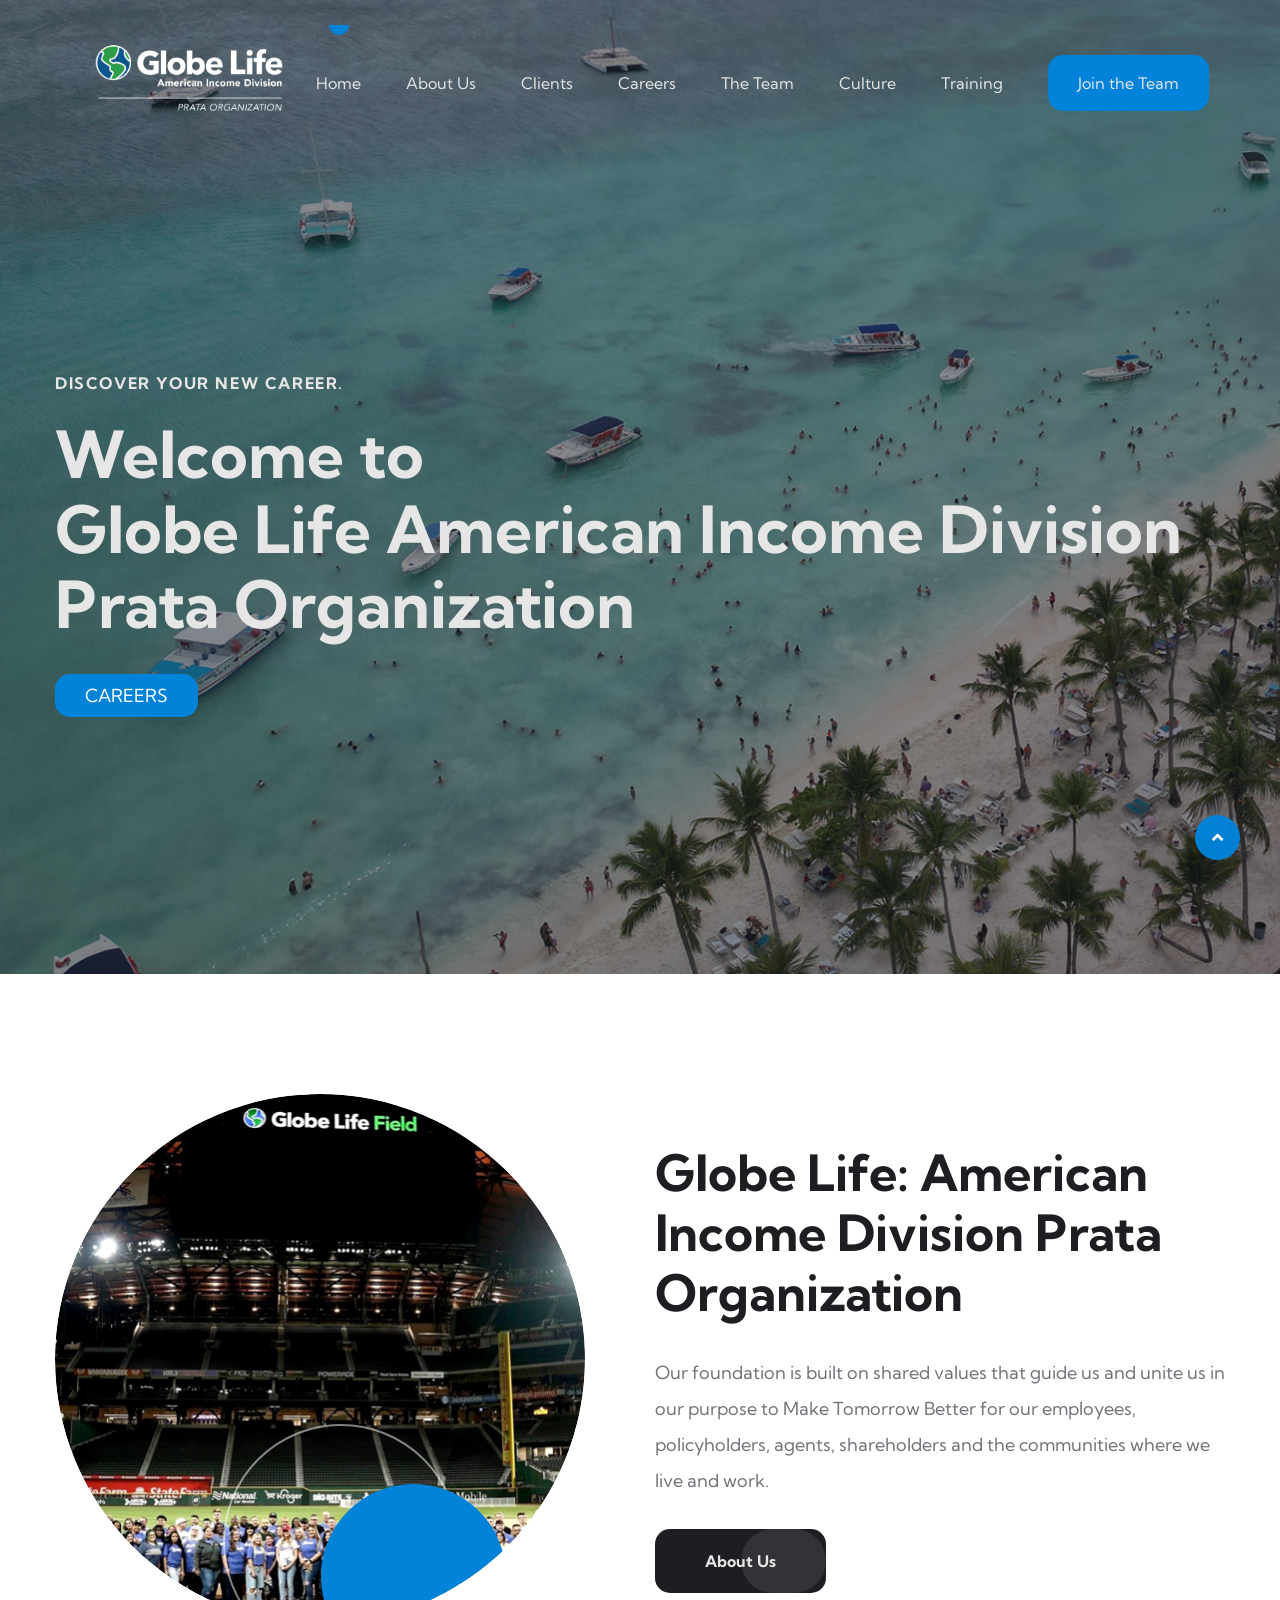
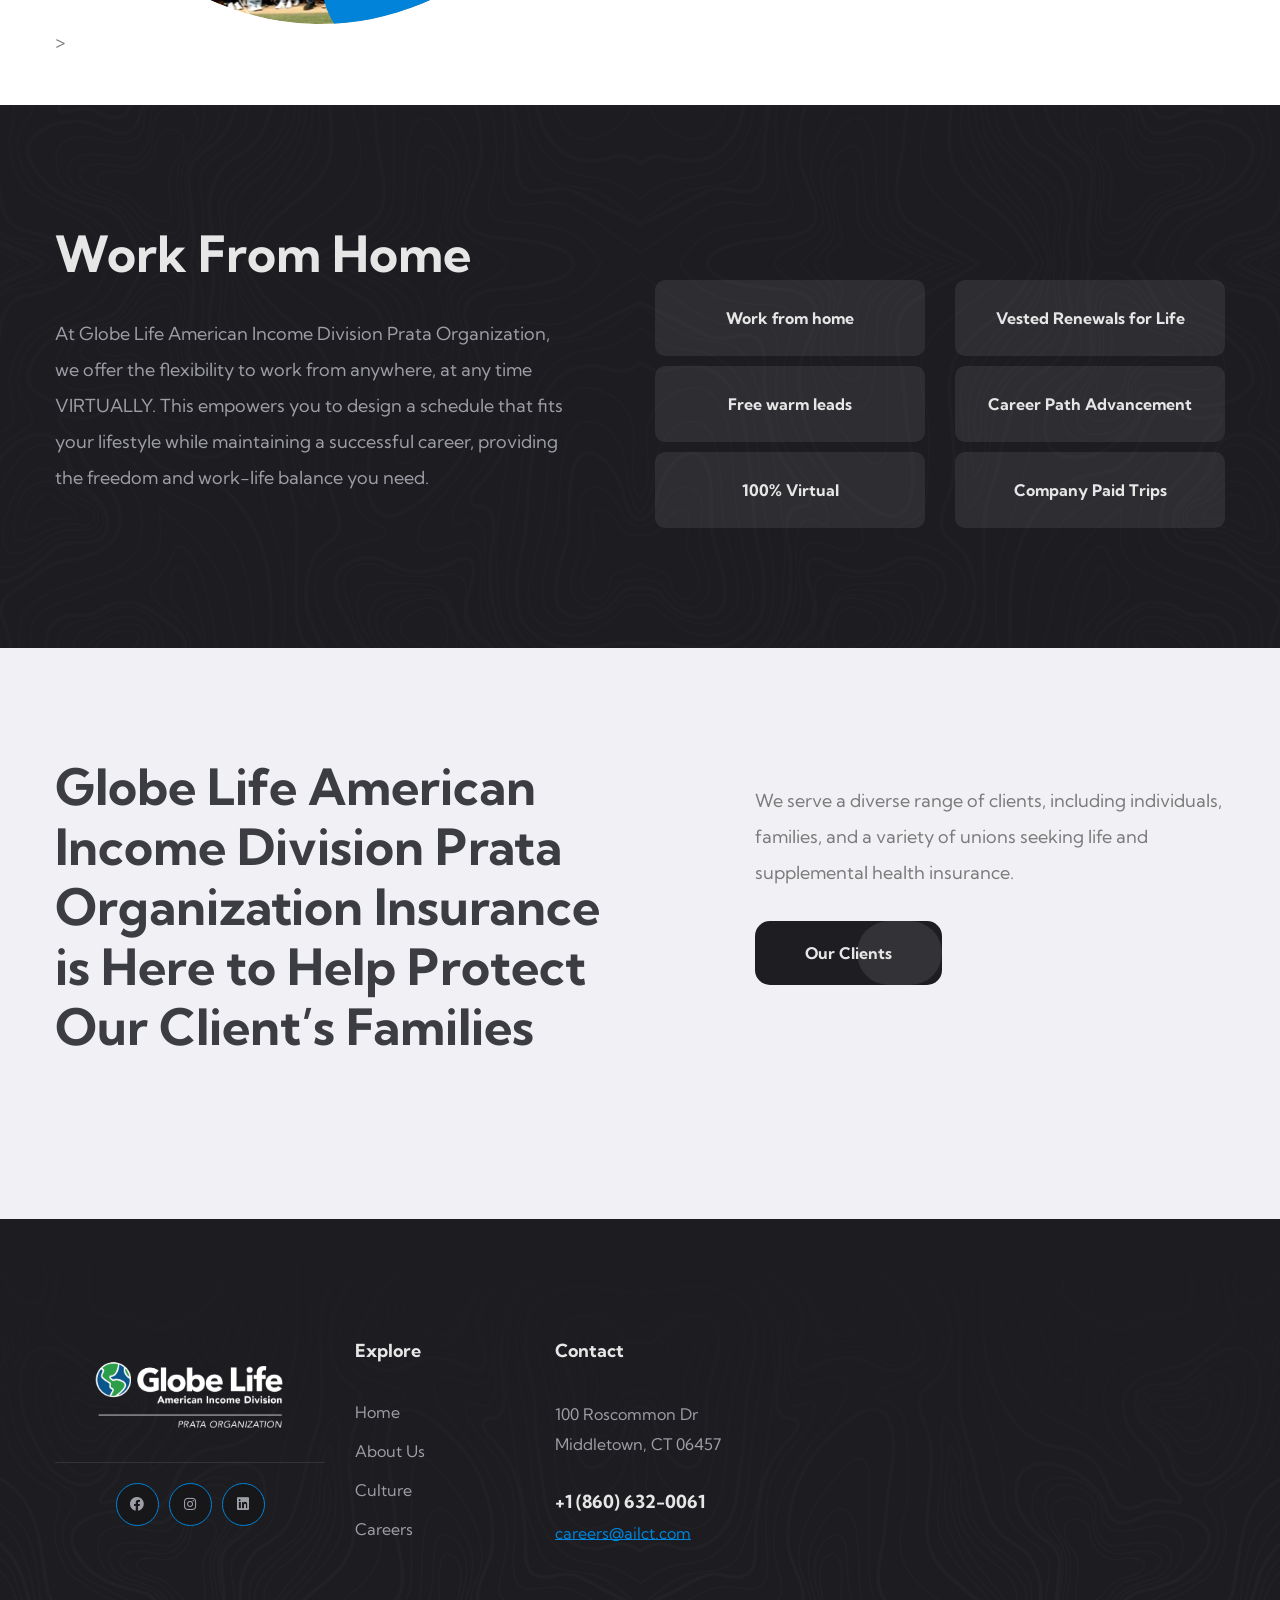
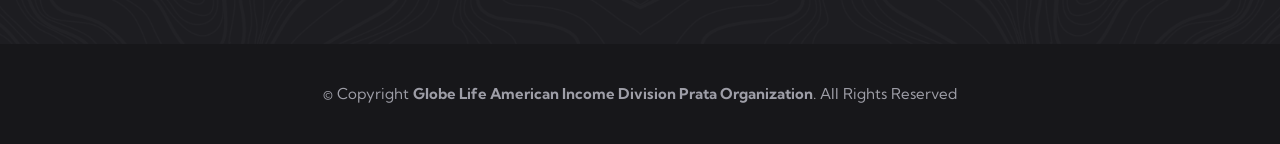
<file: index.html>
<!DOCTYPE html>
<html lang="en">

<head>
    <meta charset="UTF-8" />
    <meta name="viewport" content="width=device-width, initial-scale=1.0" />
    <title>Home</title>
    <!-- favicons Icons -->
    <link rel="apple-touch-icon" sizes="180x180" href="assets/images/favicons/apple-touch-icon.png" />
    <link rel="icon" type="image/png" sizes="32x32" href="assets/images/favicons/favicon-32x32.png" />
    <link rel="icon" type="image/png" sizes="16x16" href="assets/images/favicons/favicon-16x16.png" />
    <link rel="manifest" href="assets/images/favicons/site.webmanifest" />
    <meta name="description" content="Entox HTML Template For Car Business" />

    <!-- fonts -->
    <link rel="preconnect" href="https://fonts.gstatic.com">
    <link href="https://fonts.googleapis.com/css2?family=Kumbh+Sans:wght@300;400;700&display=swap" rel="stylesheet">

    <link rel="stylesheet" href="assets/vendors/bootstrap/css/bootstrap.min.css" />
    <link rel="stylesheet" href="assets/vendors/animate/animate.min.css" />
    <link rel="stylesheet" href="assets/vendors/fontawesome/css/all.min.css" />
    <link rel="stylesheet" href="assets/vendors/jarallax/jarallax.css" />
    <link rel="stylesheet" href="assets/vendors/jquery-magnific-popup/jquery.magnific-popup.css" />
    <link rel="stylesheet" href="assets/vendors/nouislider/nouislider.min.css" />
    <link rel="stylesheet" href="assets/vendors/nouislider/nouislider.pips.css" />
    <link rel="stylesheet" href="assets/vendors/odometer/odometer.min.css" />
    <link rel="stylesheet" href="assets/vendors/swiper/swiper.min.css" />
    <link rel="stylesheet" href="assets/vendors/moniz-icons/style.css">
    <link rel="stylesheet" href="assets/vendors/tiny-slider/tiny-slider.min.css" />
    <link rel="stylesheet" href="assets/vendors/reey-font/stylesheet.css" />
    <link rel="stylesheet" href="assets/vendors/owl-carousel/owl.carousel.min.css" />
    <link rel="stylesheet" href="assets/vendors/owl-carousel/owl.theme.default.min.css" />
    <link rel="stylesheet" href="assets/vendors/twentytwenty/twentytwenty.css" />
    <link rel="stylesheet" href="assets/vendors/bxslider/jquery.bxslider.css" />
    <link rel="stylesheet" href="assets/vendors/bootstrap-select/css/bootstrap-select.min.css" />
    <link rel="stylesheet" href="assets/vendors/vegas/vegas.min.css" />
    <link rel="stylesheet" href="assets/vendors/jquery-ui/jquery-ui.css" />
    <link rel="stylesheet" href="assets/vendors/timepicker/timePicker.css" />

    <!-- template styles -->
    <link rel="stylesheet" href="assets/css/moniz.css" />
    <link rel="stylesheet" href="assets/css/moniz-responsive.css" />

    <!-- RTL Styles -->
    <link rel="stylesheet" href="assets/css/moniz-rtl.css">

    <!-- color css -->
    <link rel="stylesheet" id="jssDefault" href="assets/css/colors/color-default.css">
    <link rel="stylesheet" id="jssMode" href="assets/css/modes/moniz-normal.css">

    <!-- toolbar css -->
    <link rel="stylesheet" href="assets/css/moniz-toolbar.css">

</head>

<body>

    <div class="preloader">
        <img class="preloader__image" width="60" src="assets/images/loader.png" alt="" />
    </div>
    <!-- /.preloader -->
    <div class="page-wrapper">
        <header class="main-header clearfix">
            <nav class="main-menu clearfix">
                <div class="main-menu-wrapper clearfix">
                    <div class="main-menu-wrapper__left clearfix">
                        <div class="main-menu-wrapper__logo">
                            <a href="index.html"><img src="assets/images/pratalogo.png" alt=""></a>
                        </div>
                        <div class="main-menu-wrapper__social">
                            <a href="https://www.facebook.com/prataorganization/" class="clr-fb"><i class="fab fa-facebook"></i></a>
                            <a href="https://www.instagram.com/prata_organization" class="clr-ins"><i class="fab fa-instagram"></i></a>
                            <a href="https://www.linkedin.com/company/globe-life-american-income-division-prata-organization/" class="clr-dri"><i class="fab fa-linkedin"></i></a>
                        </div>
                    </div>
                    <div class="main-menu-wrapper__main-menu">
                        <a href="#" class="mobile-nav__toggler">
                            <span></span>
                        </a>
                        <ul class="main-menu__list" >
                            <li  ><a href="index.html">Home</a></li>
                            <li><a href="about.html">About Us</a></li>
                            <li><a href="clients.html">Clients</a></li>
                            <li><a href="careers.html">Careers</a></li>
                            <li><a href="team.html">The Team</a></li>
                            <li><a href="culture.html">Culture</a></li>
                            <li><a href="https://prataacademy.com">Training</a></li>
                            <li> <a href="join.html" class="team-btn"><span>Join the Team</span></a></li>
                        </ul>
                    </div>
                    <!--
                    <div class="main-menu-wrapper__right">
                        <div class="main-menu-wrapper__right-contact-box">
                            <div class="main-menu-wrapper__right-contact-icon">
                                <span class="icon-phone-call"></span>
                            </div>

                            <div class="main-menu-wrapper__right-contact-number">
                                <a href="tel:92-666-888-0000">92 666 888 0000</a>
                            </div>
                        </div>
                    </div>
                    -->
                </div>
            </nav>
        </header>

        <div class="stricky-header stricked-menu main-menu">
            <div class="sticky-header__content"></div><!-- /.sticky-header__content -->
        </div><!-- /.stricky-header -->

        <!-- Banner One Start -->
        <section class="main-slider">

            <div class="swiper-container thm-swiper__slider" data-swiper-options='{"slidesPerView": 1, "loop": false,
    "effect": "fade",
     "pagination": {
        "el": "#main-slider-pagination",
        "type": "bullets",
        "clickable": true
      },
    "navigation": {
        "nextEl": "#main-slider__swiper-button-next",
        "prevEl": "#main-slider__swiper-button-prev"
    },
    "autoplay": {
        "delay": 5000
    }}'>
                <div class="swiper-wrapper">

                    <div class="swiper-slide">
                        <div class="image-layer"
                            style="background-image: url(assets/images/home-banner.jpg);">
                        </div>
                        <div class="image-layer-overlay"></div>
                        <!--

                        <div class="main-slider-shape-1"></div>
                        <div class="main-slider-shape-2"></div>
                        <div class="main-slider-shape-3"></div>
                        <div class="main-slider-shape-4"></div>
                        -->
                        <!-- /.image-layer -->
                        <div class="container swiper-no-swiping">
                            <div class="row">
                                <div class="col-lg-12">
                                    <div class="main-slider__content">
                                        <p>Discover your new career.</p>
                                        <h2 style="font-size:65px; line-height:75px;">Welcome to <br> Globe Life American Income Division Prata Organization</h2>

                                        <a href="join.html" class="team-btn" style=""><span>CAREERS</span></a>
                                    </div>
                                </div>
                            </div>
                        </div>
                    </div>
                </div>
                <!-- If we need navigation buttons -->
                <div class="slider-bottom-box clearfix">

                    <div class="main-slider__nav">
                        <!--
                                                <div class="swiper-button-prev" id="main-slider__swiper-button-next"><i
                                class="icon-right-arrow icon-left-arrow"></i>
                        </div>
                        <div class="swiper-button-next" id="main-slider__swiper-button-prev"><i
                                class="icon-right-arrow"></i>
                        </div>
                        -->
                    </div>
                    <!--
                    <div class="swiper-pagination" id="main-slider-pagination"></div>
                    -->
                </div>
            </div>
        </section>
        <!--Banner One End-->

        <!--Welcome One Start-->
        <section class="welcome-one">
            <div class="container">
                <div class="row">
                    <div class="col-xl-6">
                        <div class="welcome-one__left wow fadeInLeft" data-wow-duration="1500ms">
                            <div class="welcome-one__img-box">
                                <div class="welcome-one__img">
                                    <img src="assets/images/resources/field.png" alt="">
                                    <div class="welcome-one__shape-1"></div>
                                    <div class="welcome-one__shape-2"></div>
                                </div>
                             <!--   <div class="welcome-one__trusted">
                                    <p>Trusted by</p>
                                    <h2 class="odometer" data-count="4890">00</h2>
                                </div> -->>
                            </div>
                        </div>
                    </div>
                    <div class="col-xl-6">
                        <div class="welcome-one__right">
                            <div class="section-title text-left">
                              <!--  <span class="section-title__tagline">About company</span> -->
                                <h2 class="section-title__title">Globe Life: American Income Division Prata Organization</h2>
                            </div>
                            <p class="welcome-one__right-text-2">
                                Our foundation is built on shared values that guide us and unite us in our purpose to Make Tomorrow Better for our employees, policyholders, agents, shareholders and the communities where we live and work.</p>
                            <a href="about.html" class="thm-btn testimonial-one__btn"><span>About Us</span></a>
                        </div>
                    </div>
                </div>
            </div>
        </section>
        <!--Welcome One End-->

        <!--Core Features Start-->
        <section class="core-features">
            <div class="core-features-bg" style="background-image: url(assets/images/backgrounds/core-features-bg.jpg)">
            </div>
            <div class="container">
                <div class="row">
                    <div class="col-xl-6 col-lg-6">
                        <div class="core-features__left">
                            <div class="section-title text-left">
                                <h2 class="section-title__title">Work From Home</h2>
                            </div>
                            <div class="core-features__left-bottom">
                                <div class="core-features__left-bottom-text">
                                    <p>At Globe Life American Income Division Prata Organization, we offer the flexibility to work from anywhere, at any time VIRTUALLY. This empowers you to design a schedule that fits your lifestyle while maintaining a successful career, providing the freedom and work-life balance you need.</p>
                                </div>
                            </div>
                        </div>
                    </div>
                    <div class="col-xl-3 col-lg-6">
                        <div class="core-features__promicess">
                            <ul class="list-unstyled core-features__promicess-list" style="padding: 0; text-align: center">
                                <li>
                                    <div class="text">
                                        <p>Work from home</p>
                                    </div>

                                </li>
                                <li>
                                    <div class="text">
                                        <p>Free warm leads</p>
                                    </div>

                                </li>
                                <li>
                                    <div class="text">
                                        <p>100% Virtual</p>
                                    </div>

                                </li>
                            </ul>
                        </div>
                    </div>
                    <div class="col-xl-3 col-lg-6">
                        <div class="core-features__promicess">
                            <ul class="list-unstyled core-features__promicess-list">
                                <li>
                                    <div class="text">
                                        <p>Vested Renewals for Life</p>
                                    </div>

                                </li>
                                <li>
                                    <div class="text">
                                        <p>Career Path Advancement</p>
                                    </div>

                                </li>
                                <li>
                                    <div class="text">
                                        <p>Company Paid Trips</p>
                                    </div>

                                </li>
                            </ul>
                        </div>
                    </div>
                </div>
            </div>
        </section>
        <!--Core Features End-->



        <!--We Make Start-->
        <section class="we-make" style="background-color: #f1f1f5">
            <div class="we-make-bg" style=""></div>
            <div class="container">
                <div class="row">
                    <div class="col-xl-7 col-lg-6">
                        <div class="we-make__left">
                            <div class="section-title text-left">
                                <h2 class="section-title__title" style="color:#3c3c43">Globe Life American Income Division Prata Organization Insurance is Here to Help Protect Our Client’s Families </h2>

                            </div>

                        </div>
                    </div>
                    <div class="col-xl-5 col-lg-6">
                        <div class="we-make__right">
                            <p class="CtaParagraph">We serve a diverse range of clients, including individuals, families, and a variety of unions seeking life and supplemental health insurance.</p>
                            <a href="clients.html" class="thm-btn testimonial-one__btn"><span>Our Clients</span></a>
                        </div>
                    </div>
                </div>
            </div>
        </section>
        <!--We Make End-->

        <!--Site Footer One Start-->
        <footer class="site-footer">
            <div class="site-footer__top">
                <div class="site-footer-top-bg"
                    style="background-image: url(assets/images/backgrounds/site-footer-bg.jpg)"></div>
                <div class="container">
                    <div class="row">
                        <div class="col-xl-3 col-lg-6 col-md-6 wow fadeInUp" data-wow-delay="100ms">
                            <div class="footer-widget__column footer-widget__about"  style="justify-content: center">
                                <div class="footer-widget__about-logo"  style="justify-content: center">
                                    <a href="index.html"><img src="assets/images/pratalogo.png" alt=""></a>
                                </div>
                            <!--    <p class="footer-widget__about-text">Welcome to our website design agency. Lore ipsum
                                    simply text amet cing elit.</p> -->
                                <div class="footer-widget__about-social-list" style="justify-content: center">
                                    <a href="https://www.facebook.com/prataorganization/" class="clr-fb"><i class="fab fa-facebook"></i></a>
                                    <a href="https://www.instagram.com/prata_organization" class="clr-ins"><i class="fab fa-instagram"></i></a>
                                    <a href="https://www.linkedin.com/company/globe-life-american-income-division-prata-organization/" class="clr-dri"><i class="fab fa-linkedin"></i></a>
                                </div>
                            </div>
                        </div>
                        <div class="col-xl-2 col-lg-6 col-md-6 wow fadeInUp" data-wow-delay="200ms">
                            <div class="footer-widget__column footer-widget__explore clearfix">
                                <h3 class="footer-widget__title">Explore</h3>
                                <ul class="footer-widget__explore-list list-unstyled">
                                    <li><a href="index.html">Home</a></li>
                                    <li><a href="about.html">About Us</a></li>
                                    <li><a href="culture.html">Culture</a></li>
                                    <li><a href="careers.html">Careers</a></li>
                                </ul>
                            </div>
                        </div>
                        <div class="col-xl-3 col-lg-6 col-md-6 wow fadeInUp" data-wow-delay="400ms">
                            <div class="footer-widget__column footer-widget__contact">
                                <h3 class="footer-widget__title">Contact</h3>
                                <p class="footer-widget__contact-text">100 Roscommon Dr<br>Middletown, CT 06457</p>
                                <div class="footer-widget__contact-info">
                                    <p>
                                        <a href="tel:+1-860-632-0061" class="footer-widget__contact-phone">+1 (860) 632-0061</a>
                                        <a href="mailto:careers@ailct.com"
                                            class="footer-widget__contact-mail">careers@ailct.com</a>
                                    </p>
                                </div>
                            </div>
                        </div>

                    </div>
                </div>
            </div>
            <div class="site-footer-bottom">
                <div class="container">
                    <div class="row">
                        <div class="col-xl-12">
                            <div class="site-footer-bottom__inner">
                                <p class="site-footer-bottom__copy-right">© Copyright <strong><a
                                        href="#">Globe Life American Income Division Prata Organization</a></strong>. All Rights Reserved</p>
                            </div>
                        </div>
                    </div>
                </div>
            </div>
        </footer>
        <!--Site Footer One End-->


    </div><!-- /.page-wrapper -->


    <div class="mobile-nav__wrapper">
        <div class="mobile-nav__overlay mobile-nav__toggler"></div>
        <!-- /.mobile-nav__overlay -->
        <div class="mobile-nav__content">
            <span class="mobile-nav__close mobile-nav__toggler"></span>

            <div class="logo-box">
                <a href="index.html" aria-label="logo image"><img src="assets/images/pratalogo.png" width="155"
                                                                  alt="" /></a>
            </div>
            <!-- /.logo-box -->
            <div class="mobile-nav__container"></div>
            <!-- /.mobile-nav__container -->

            <ul class="mobile-nav__contact list-unstyled">
                <li>
                    <i class="fa fa-envelope"></i>
                    <a href="mailto:careers@ailct.com">careers@ailct.com</a>
                </li>
                <li>
                    <i class="fa fa-phone-alt"></i>
                    <a href="tel:860-632-0061">+1 (860) 632-0061</a>
                </li>
            </ul><!-- /.mobile-nav__contact -->
            <div class="mobile-nav__top">
                <div class="mobile-nav__social">
                    <a href="https://www.facebook.com/prataorganization/" class="clr-fb"><i class="fab fa-facebook"></i></a>
                    <a href="https://www.instagram.com/prata_organization" class="clr-ins"><i class="fab fa-instagram"></i></a>
                    <a href="https://www.linkedin.com/company/globe-life-american-income-division-prata-organization/" class="clr-dri"><i class="fab fa-linkedin"></i></a>
                </div><!-- /.mobile-nav__social -->
            </div><!-- /.mobile-nav__top -->
        </div>
        <!-- /.mobile-nav__content -->
    </div>

    <div class="search-popup">
        <div class="search-popup__overlay search-toggler"></div>
        <!-- /.search-popup__overlay -->
        <div class="search-popup__content">
            <form action="#">
                <label for="search" class="sr-only">search here</label><!-- /.sr-only -->
                <input type="text" id="search" placeholder="Search Here..." />
                <button type="submit" aria-label="search submit" class="thm-btn">
                    <i class="icon-magnifying-glass"></i>
                </button>
            </form>
        </div>
        <!-- /.search-popup__content -->
    </div>
    <!-- /.search-popup -->

    <a href="#" data-target="html" class="scroll-to-target scroll-to-top"><i class="fa fa-angle-up"></i></a>


    <script src="assets/vendors/jquery/jquery-3.5.1.min.js"></script>
    <script src="assets/vendors/bootstrap/js/bootstrap.bundle.min.js"></script>
    <script src="assets/vendors/jarallax/jarallax.min.js"></script>
    <script src="assets/vendors/jquery-ajaxchimp/jquery.ajaxchimp.min.js"></script>
    <script src="assets/vendors/jquery-appear/jquery.appear.min.js"></script>
    <script src="assets/vendors/jquery-circle-progress/jquery.circle-progress.min.js"></script>
    <script src="assets/vendors/jquery-magnific-popup/jquery.magnific-popup.min.js"></script>
    <script src="assets/vendors/jquery-validate/jquery.validate.min.js"></script>
    <script src="assets/vendors/nouislider/nouislider.min.js"></script>
    <script src="assets/vendors/odometer/odometer.min.js"></script>
    <script src="assets/vendors/swiper/swiper.min.js"></script>
    <script src="assets/vendors/tiny-slider/tiny-slider.min.js"></script>
    <script src="assets/vendors/wnumb/wNumb.min.js"></script>
    <script src="assets/vendors/wow/wow.js"></script>
    <script src="assets/vendors/isotope/isotope.js"></script>
    <script src="assets/vendors/countdown/countdown.min.js"></script>
    <script src="assets/vendors/owl-carousel/owl.carousel.min.js"></script>
    <script src="assets/vendors/twentytwenty/twentytwenty.js"></script>
    <script src="assets/vendors/twentytwenty/jquery.event.move.js"></script>
    <script src="assets/vendors/bxslider/jquery.bxslider.min.js"></script>
    <script src="assets/vendors/bootstrap-select/js/bootstrap-select.min.js"></script>
    <script src="assets/vendors/vegas/vegas.min.js"></script>
    <script src="assets/vendors/jquery-ui/jquery-ui.js"></script>
    <script src="assets/vendors/timepicker/timePicker.js"></script>


    <script src="http://maps.google.com/maps/api/js?key=AIzaSyATY4Rxc8jNvDpsK8ZetC7JyN4PFVYGCGM"></script>


    <!-- template js -->
    <script src="assets/js/moniz.js"></script>



</body>

</html>
</file>
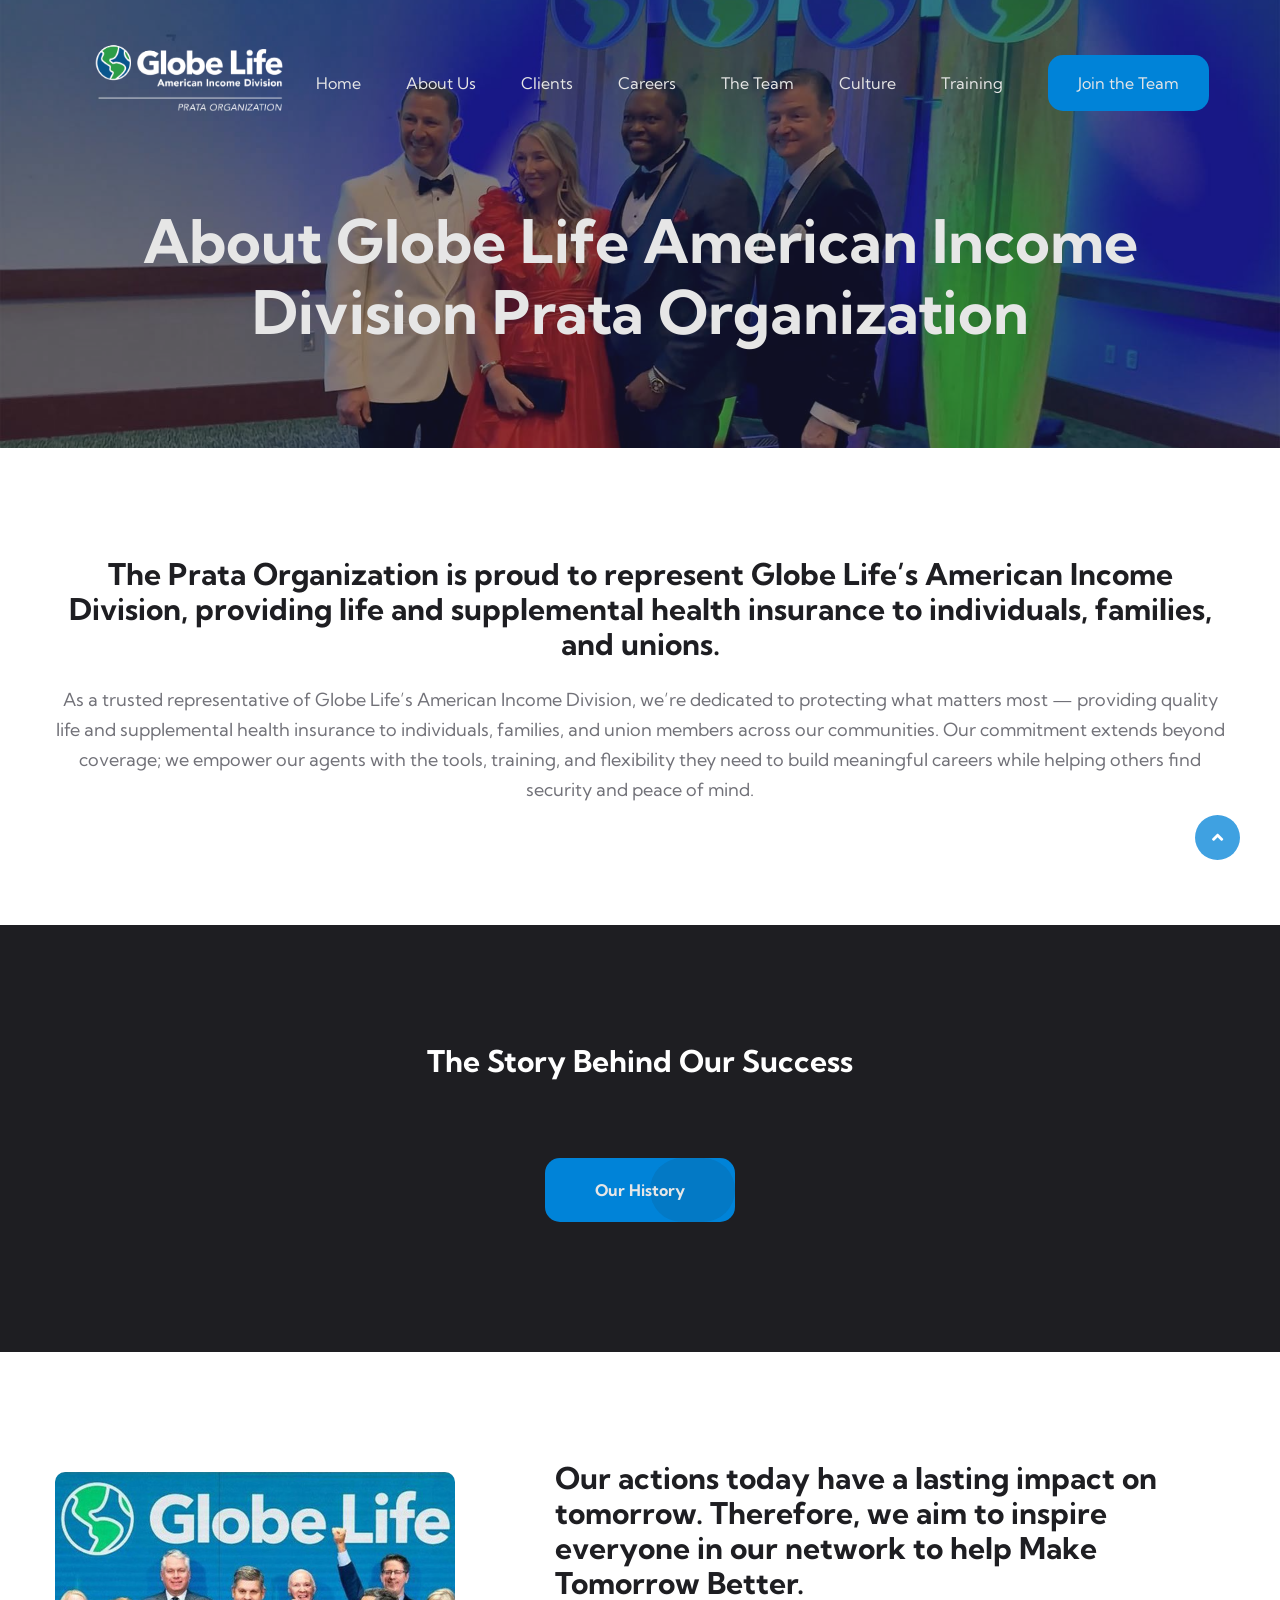
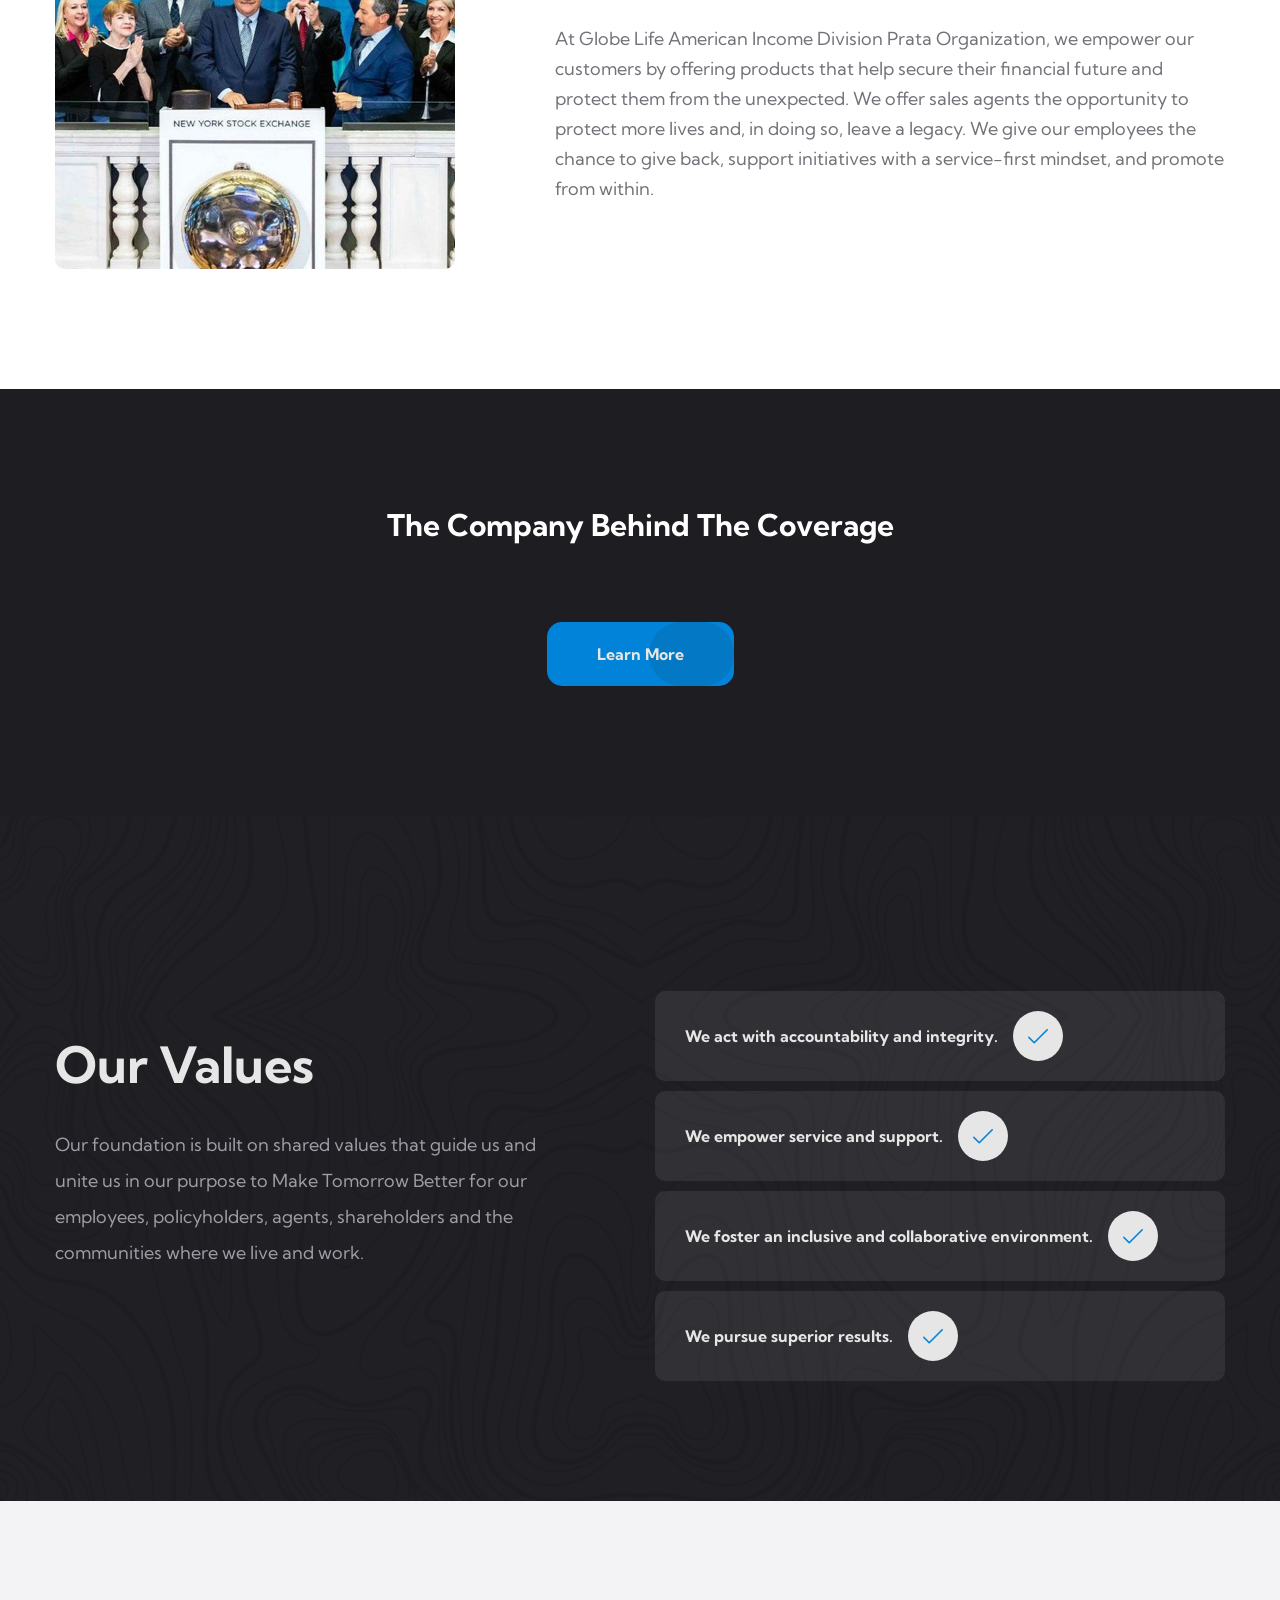
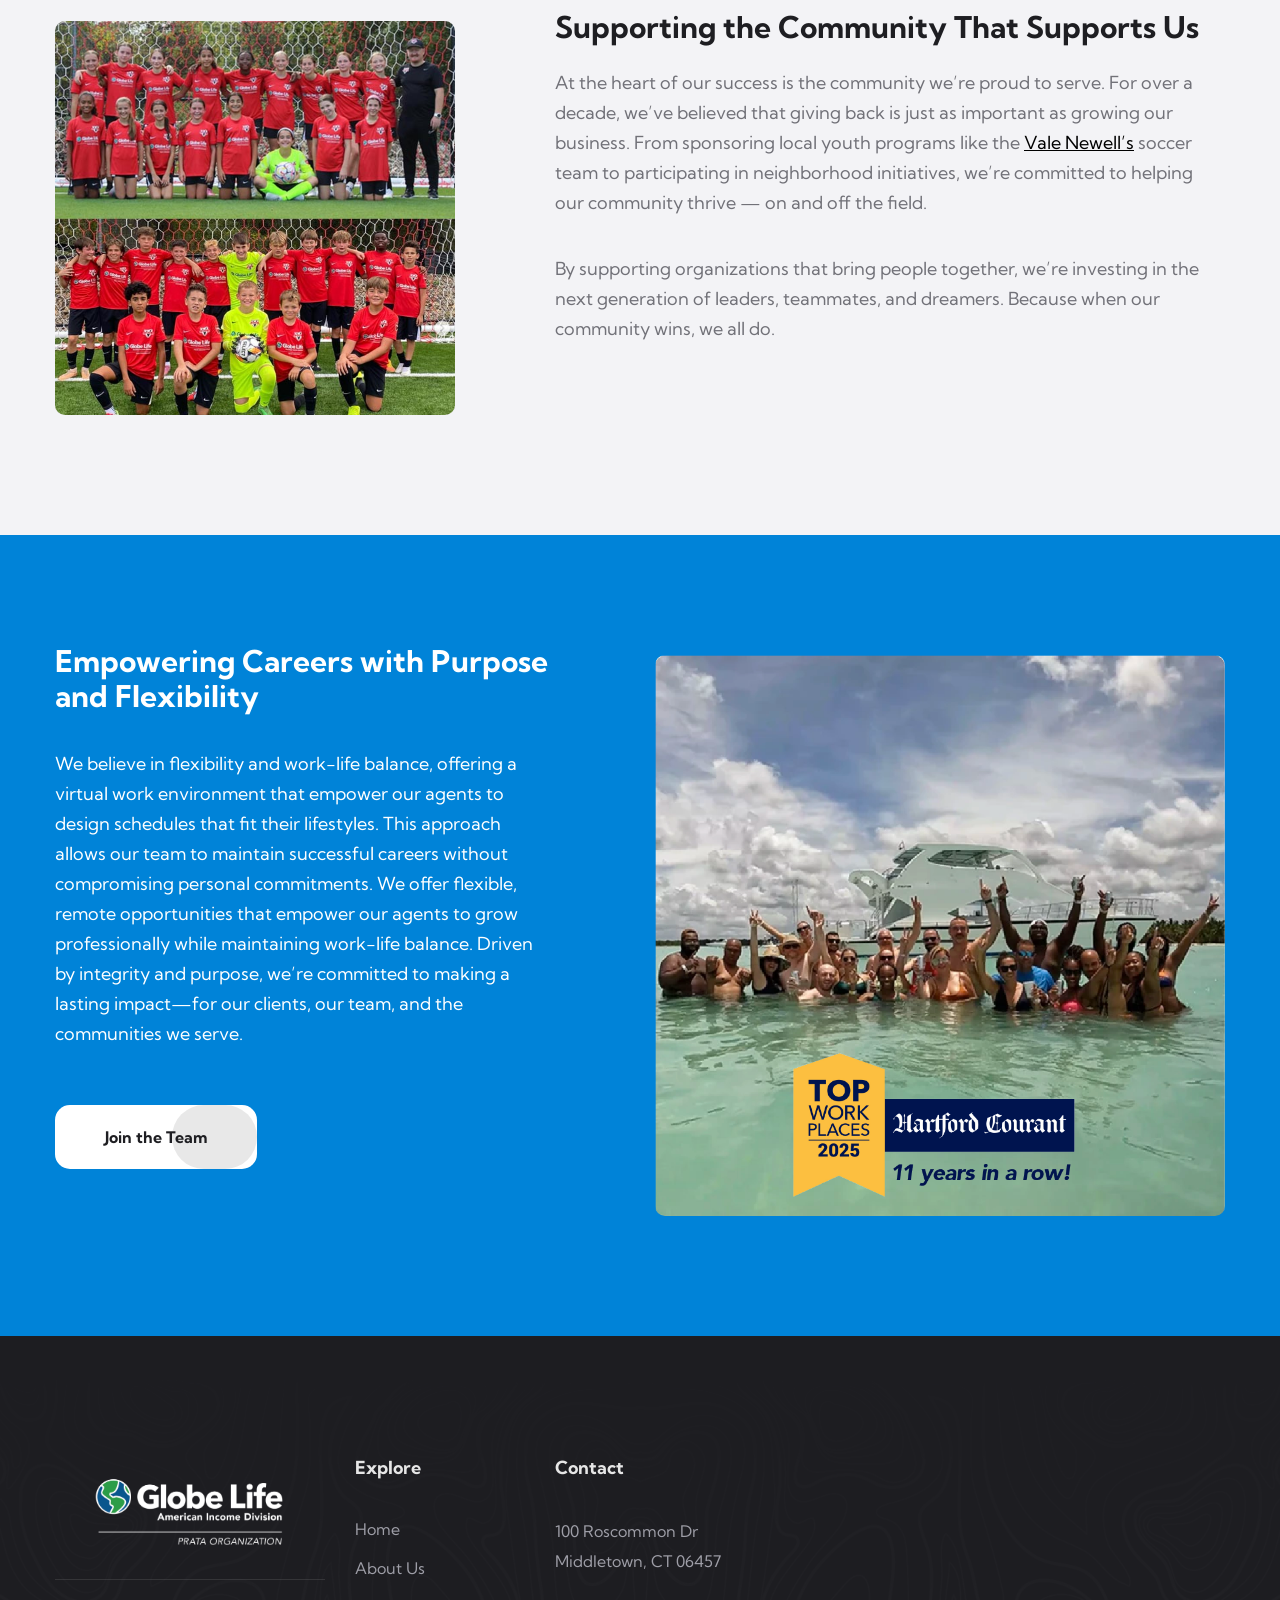
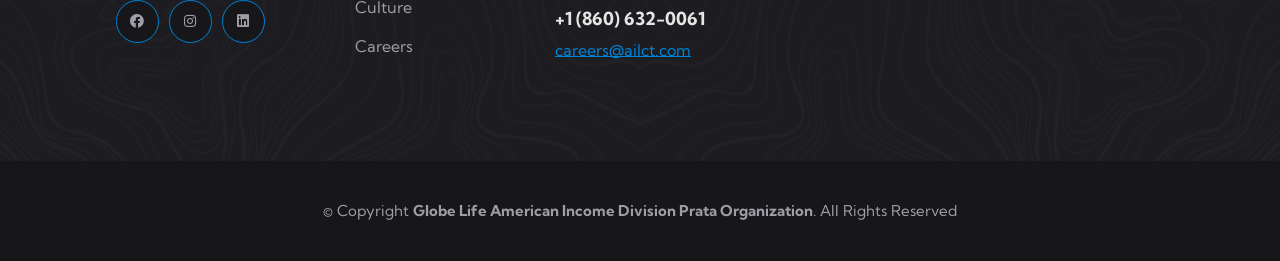
<file: about-dev.html>
<!DOCTYPE html>
<html lang="en">

<head>
    <meta charset="UTF-8" />
    <meta name="viewport" content="width=device-width, initial-scale=1.0" />
    <title>About</title>
    <!-- favicons Icons -->
    <link rel="apple-touch-icon" sizes="180x180" href="assets/images/favicons/apple-touch-icon.png" />
    <link rel="icon" type="image/png" sizes="32x32" href="assets/images/favicons/favicon-32x32.png" />
    <link rel="icon" type="image/png" sizes="16x16" href="assets/images/favicons/favicon-16x16.png" />
    <link rel="manifest" href="assets/images/favicons/site.webmanifest" />
    <meta name="description" content="Entox HTML Template For Car Business" />

    <!-- fonts -->
    <link rel="preconnect" href="https://fonts.gstatic.com">
    <link href="https://fonts.googleapis.com/css2?family=Kumbh+Sans:wght@300;400;700&display=swap" rel="stylesheet">


    <link rel="stylesheet" href="assets/vendors/bootstrap/css/bootstrap.min.css" />
    <link rel="stylesheet" href="assets/vendors/animate/animate.min.css" />
    <link rel="stylesheet" href="assets/vendors/fontawesome/css/all.min.css" />
    <link rel="stylesheet" href="assets/vendors/jarallax/jarallax.css" />
    <link rel="stylesheet" href="assets/vendors/jquery-magnific-popup/jquery.magnific-popup.css" />
    <link rel="stylesheet" href="assets/vendors/nouislider/nouislider.min.css" />
    <link rel="stylesheet" href="assets/vendors/nouislider/nouislider.pips.css" />
    <link rel="stylesheet" href="assets/vendors/odometer/odometer.min.css" />
    <link rel="stylesheet" href="assets/vendors/swiper/swiper.min.css" />
    <link rel="stylesheet" href="assets/vendors/moniz-icons/style.css">
    <link rel="stylesheet" href="assets/vendors/tiny-slider/tiny-slider.min.css" />
    <link rel="stylesheet" href="assets/vendors/reey-font/stylesheet.css" />
    <link rel="stylesheet" href="assets/vendors/owl-carousel/owl.carousel.min.css" />
    <link rel="stylesheet" href="assets/vendors/owl-carousel/owl.theme.default.min.css" />
    <link rel="stylesheet" href="assets/vendors/twentytwenty/twentytwenty.css" />
    <link rel="stylesheet" href="assets/vendors/bxslider/jquery.bxslider.css" />
    <link rel="stylesheet" href="assets/vendors/bootstrap-select/css/bootstrap-select.min.css" />
    <link rel="stylesheet" href="assets/vendors/vegas/vegas.min.css" />
    <link rel="stylesheet" href="assets/vendors/jquery-ui/jquery-ui.css" />
    <link rel="stylesheet" href="assets/vendors/timepicker/timePicker.css" />

    <!-- template styles -->
    <link rel="stylesheet" href="assets/css/moniz.css" />
    <link rel="stylesheet" href="assets/css/moniz-responsive.css" />

    <!-- RTL Styles -->
    <link rel="stylesheet" href="assets/css/moniz-rtl.css">

    <!-- color css -->
    <link rel="stylesheet" id="jssDefault" href="assets/css/colors/color-default.css">
    <link rel="stylesheet" id="jssMode" href="assets/css/modes/moniz-normal.css">

    <!-- toolbar css -->
    <link rel="stylesheet" href="assets/css/moniz-toolbar.css">

</head>

<body>



    <div class="preloader">
        <img class="preloader__image" width="60" src="assets/images/loader.png" alt="" />
    </div>
    <!-- /.preloader -->
    <div class="page-wrapper">
        <header class="main-header clearfix">
            <nav class="main-menu clearfix">
                <div class="main-menu-wrapper clearfix">
                    <div class="main-menu-wrapper__left clearfix">
                        <div class="main-menu-wrapper__logo">
                            <a href="index.html"><img src="assets/images/pratalogo.png" alt=""></a>
                        </div>
                        <div class="main-menu-wrapper__social">
                            <a href="https://www.facebook.com/prataorganization/" target="_blank" class="clr-fb"><i class="fab fa-facebook"></i></a>
                            <a href="https://www.instagram.com/prata_organization" target="_blank" class="clr-ins"><i class="fab fa-instagram"></i></a>
                            <a href="https://www.linkedin.com/company/globe-life-american-income-division-prata-organization/" target="_blank" class="clr-dri"><i class="fab fa-linkedin"></i></a>
                        </div>
                    </div>
                    <div class="main-menu-wrapper__main-menu">
                        <a href="#" class="mobile-nav__toggler">
                            <span></span>
                        </a>
                        <ul class="main-menu__list" >
                            <li  ><a href="index.html">Home</a></li>
                            <li><a href="about.html">About Us</a></li>
                            <li><a href="clients.html">Clients</a></li>
                            <li><a href="careers.html">Careers</a></li>
                            <li><a href="team.html">The Team</a></li>
                            <li><a href="culture.html">Culture</a></li>
                            <li><a href="https://prataacademy.com">Training</a></li>
                            <li> <a href="join.html" class="team-btn"><span>Join the Team</span></a></li>
                        </ul>
                    </div>
                    <!--
                    <div class="main-menu-wrapper__right">
                        <div class="main-menu-wrapper__right-contact-box">
                            <div class="main-menu-wrapper__right-contact-icon">
                                <span class="icon-phone-call"></span>
                            </div>

                            <div class="main-menu-wrapper__right-contact-number">
                                <a href="tel:92-666-888-0000">92 666 888 0000</a>
                            </div>
                        </div>
                    </div>
                    -->
                </div>
            </nav>
        </header>

        <div class="stricky-header stricked-menu main-menu">
            <div class="sticky-header__content"></div><!-- /.sticky-header__content -->
        </div><!-- /.stricky-header -->

        <!--Page Header Start-->
        <section class="page-header" style="background-image: url(assets/images/header-02.jpg);  background-position: 0px 30%">

            <div class="container">
                <div class="page-header__inner">
                    <h2>About Globe Life American Income Division Prata Organization</h2>
                </div>
            </div>
        </section>
        <!--Page Header End-->

        <!--Reasons Start-->
        <section class="reasons">
            <div class="container">

                <div class="row">
                    <div class="col-xl-12 col-lg-12" >
                        <div class="reasons__right" style=" margin-right:0;">
                            <div class="section-title text-center">
                                <h2 class="section-title__title" style="font-size: 30px; line-height:35px; margin-right:0">
                                    The Prata Organization is proud to represent Globe Life’s American Income Division, providing life and supplemental health insurance to individuals, families, and unions.</h2>
                            </div>
                            <p class="reasons__text text-center" style="line-height:30px;">
														As a trusted representative of Globe Life’s American Income Division, we’re dedicated to protecting what matters most — providing quality life and supplemental health insurance to individuals, families, and union members across our communities. 
														Our commitment extends beyond coverage; we empower our agents with the tools, training, and flexibility they need to build meaningful careers while helping others find security and peace of mind.</p> 
                        </div>
                    </div>
                </div>
            </div>
        </section>
        <!--Reasons End-->
								
				<!--Parallax Start-->
        <section class="parallax">
						<div class="parallax-bg" style="background-image: url(assets/images/About-Globe-Life-img.webp); ">
            </div>
            <div class="container">

                <div class="row">
                    <div class="col-xl-12 col-lg-12" >
                        <div class="reasons__right text-center" style=" margin-right:0;">
                            <div class="section-title text-center position-relative">
                                <h2 class="section-title__title text-white" style="font-size: 30px; line-height:35px; margin-right:0">The Story Behind Our Success</h2>
                            </div>                            
                            <br>
                            <a href="https://www.ailife.com/about/history" class="thm-btn reasons__btn" style="margin-top:20px"><span>Our History</span></a>                            
                        </div>
                    </div>
                </div>
								
            </div>
        </section>
        <!--Parallax End-->
				
				<!--Reasons Start-->
        <section class="reasons">
            <div class="container">                
                <div class="row">
                    <div class="col-xl-5 col-lg-6">
                        <div class="reasons__left">
                            <div class="reasons__img">
                                <img src="assets/images/about-main.jpg" alt="">
                                <div class="reasons__img-shape-1"></div>
                                <div class="reasons__img-shape-2"></div>
                            </div>
                        </div>
                    </div>
                    <div class="col-xl-7 col-lg-6">
                        <div class="reasons__right">
                            <div class="section-title text-left">
                                <h2 class="section-title__title" style="font-size: 30px; line-height:35px;">
                                    Our actions today have a lasting impact on tomorrow. Therefore, we aim to inspire everyone in our network to help Make Tomorrow Better.</h2>
                            </div>
                            <p class="reasons__text" style="line-height:30px;">At Globe Life American Income Division Prata Organization, we empower our customers by offering products that help secure their financial future and protect them from the unexpected. We offer sales agents the opportunity to protect more lives and, in doing so, leave a legacy. We give our employees the chance to give back, support initiatives with a service-first mindset, and promote from within.</p>                            
                        </div>
                    </div>
                </div>
            </div>
        </section>
        <!--Reasons End-->
				
				<!--Parallax Start-->
        <section class="parallax">
						<div class="parallax-bg" style="background-image: url(assets/images/about-company-behind.webp); ">
            </div>
            <div class="container">

                <div class="row">
                    <div class="col-xl-12 col-lg-12" >
                        <div class="reasons__right text-center" style=" margin-right:0;">
                            <div class="section-title text-center position-relative">
                                <h2 class="section-title__title text-white" style="font-size: 30px; line-height:35px; margin-right:0">The Company Behind The Coverage</h2>
                            </div>                            
                            <br>
                            <a href="https://www.ailife.com/about" class="thm-btn reasons__btn" style="margin-top:20px"><span>Learn More</span></a>                           
                        </div>
                    </div>
                </div>
								
            </div>
        </section>
        <!--Parallax End-->

        <!--Core Features Start-->
        <section class="core-features" style="margin-top: 0px;">
            <div class="core-features-bg" style="background-image: url(assets/images/backgrounds/core-features-bg-invrt.jpg); ">
            </div>
            <div class="container">
                <div class="row">
                    <div class="col-xl-6 col-lg-6">
                        <div class="core-features__left" style="padding-top:100px;">
                            <div class="section-title text-left">
                                <h2 class="section-title__title">Our Values</h2>
                            </div>
                            <div class="core-features__left-bottom">
                                <div class="core-features__left-bottom-img">
                                    <!-- <img src="assets/images/resources/core-features-left-bottom-img.jpg" alt=""> -->
                                </div>
                                <div class="core-features__left-bottom-text">
                                    <p>Our foundation is built on shared values that guide us and unite us in our purpose to Make Tomorrow Better for our employees, policyholders, agents, shareholders and the communities where we live and work.</p>
                                </div>
                            </div>
                        </div>
                    </div>
                    <div class="col-xl-6 col-lg-4">
                        <div class="core-features__promicess">
                            <ul class="list-unstyled core-features__promicess-list" style="justify-content: left;">
                                <li style="justify-content: left;">
                                    <div class="text"  style="text-align: left">
                                        <p style="text-align: left">We act with accountability and integrity.</p>
                                    </div>
                                    <div class="icon" style="text-align: left">
                                        <span class="icon-tick"></span>
                                    </div>
                                </li>
                                <li style="justify-content: left;">
                                    <div class="text" style="text-align: left">
                                        <p style="text-align: left">We empower service and support.</p>
                                    </div>
                                    <div class="icon">
                                        <span class="icon-tick"></span>
                                    </div>
                                </li>
                                <li style="justify-content: left;">
                                    <div class="text" style="text-align: left">
                                        <p style="text-align: left">We foster an inclusive and collaborative environment.</p>
                                    </div>
                                    <div class="icon">
                                        <span class="icon-tick"></span>
                                    </div>
                                </li>
                                <li style="justify-content: left;">
                                    <div class="text">
                                        <p style="text-align: left">We pursue superior results.</p>
                                    </div>
                                    <div class="icon">
                                        <span class="icon-tick"></span>
                                    </div>
                                </li>
                            </ul>
                        </div>
                    </div>
                </div>
            </div>
        </section>
        <!--Core Features End-->				
				
				<!--Reasons Start-->
        <section class="reasons" style="background: #f3f3f6;">
            <div class="container">                
                <div class="row">
                    <div class="col-xl-5 col-lg-6">
                        <div class="reasons__left">
                            <div class="reasons__img">
                                <img src="assets/images/Vale-Soccer.jpg" alt="">
                                <div class="reasons__img-shape-1"></div>
                                <div class="reasons__img-shape-2"></div>
                            </div>
                        </div>
                    </div>
                    <div class="col-xl-7 col-lg-6">
                        <div class="reasons__right">
                            <div class="section-title text-left">
                                <h2 class="section-title__title" style="font-size: 30px; line-height:35px;">Supporting the Community That Supports Us</h2>
                            </div>
                            <p class="reasons__text" style="line-height:30px;">At the heart of our success is the community we’re proud to serve. For over a decade, we’ve believed that giving back is
just as important as growing our business. From sponsoring local youth programs like the <a href="https://valesc.com/valenewells/" target="_blank" style="color:#000;text-decoration:underline;">Vale Newell’s</a> soccer team to participating in neighborhood initiatives, we’re committed to helping our community thrive — on and off the field.</p><br>
														<p class="reasons__text" style="line-height:30px;">By supporting organizations that bring people together, we’re investing in the next generation of leaders, teammates, and dreamers. Because when our community wins, we all do.</p> 
                        </div>
                    </div>
                </div>
            </div>
        </section>
        <!--Reasons End-->
				
				<!--Reasons Start-->
        <section class="reasons" style="background-color: var(--moniz-primary, #fc653c);">
            <div class="container">                
                <div class="row">
                    <div class="col-xl-6 col-lg-6">
                        <div class="reasons__left">
														
                            <div class="section-title text-left">
                                <h2 class="section-title__title text-white" style="font-size: 30px; line-height:35px;">Empowering Careers with Purpose and Flexibility</h2>
                            </div>
                            <p class="reasons__text text-white" style="line-height:30px;">We believe in flexibility and work-life balance, offering a
virtual work environment that empower our agents to design schedules that fit their lifestyles. This approach allows our team to maintain successful careers without
compromising personal commitments. We offer flexible, remote opportunities that empower our agents to grow
professionally while maintaining work-life balance. Driven by integrity and purpose, we’re committed to making a
lasting impact—for our clients, our team, and the communities we serve.</p>   <br>
                            <a href="https://prataorganization.com/team.html" class="thm-btn light reasons__btn" style="margin-top:20px"><span>Join the Team</span></a>                          
                        </div>
                    </div>
                    <div class="col-xl-6 col-lg-6">
                        <div class="reasons__right">
														<div class="reasons__img">
                                <img src="assets/images/Best Workplace Photo.png" alt="">
                                <div class="reasons__img-shape-1"></div>
                                <div class="reasons__img-shape-2"></div>
                            </div>
                        </div>
                    </div>
                </div>
            </div>
        </section>
        <!--Reasons End-->

        <!--Counter One Start
        <section class="counters-one">
            <div class="container">
                <ul class="counters-one__box list-unstyled">
                    <li class="counter-one__single wow fadeInUp" data-wow-delay="100ms">
                        <div class="counter-one__icon">
                            <span class="icon-recommend"></span>
                        </div>
                        <h3 class="odometer" data-count="860">00</h3>
                        <p class="counter-one__text">Projects completed</p>
                    </li>
                    <li class="counter-one__single wow fadeInUp" data-wow-delay="200ms">
                        <div class="counter-one__icon">
                            <span class="icon-recruit"></span>
                        </div>
                        <h3 class="odometer" data-count="50">00</h3>
                        <p class="counter-one__text">Active clients</p>
                    </li>
                    <li class="counter-one__single wow fadeInUp" data-wow-delay="300ms">
                        <div class="counter-one__icon">
                            <span class="icon-coffee"></span>
                        </div>
                        <h3 class="odometer" data-count="93">00</h3>
                        <p class="counter-one__text">Cups of coffee</p>
                    </li>
                    <li class="counter-one__single wow fadeInUp" data-wow-delay="400ms">
                        <div class="counter-one__icon">
                            <span class="icon-customer-review"></span>
                        </div>
                        <h3 class="odometer" data-count="970">00</h3>
                        <p class="counter-one__text">Happy clients</p>
                    </li>
                    <li class="counter-one__shape wow fadeInUp" data-wow-delay="500ms"></li>
                </ul>
            </div>
        </section>
        Counter One End-->

        <!--Site Footer One Start-->
        <!--Site Footer One Start-->
        <!--Site Footer One Start-->
        <footer class="site-footer">
            <div class="site-footer__top">
                <div class="site-footer-top-bg"
                     style="background-image: url(assets/images/backgrounds/site-footer-bg.jpg)"></div>
                <div class="container">
                    <div class="row">
                        <div class="col-xl-3 col-lg-6 col-md-6 wow fadeInUp" data-wow-delay="100ms">
                            <div class="footer-widget__column footer-widget__about"  style="justify-content: center">
                                <div class="footer-widget__about-logo"  style="justify-content: center">
                                    <a href="index.html"><img src="assets/images/pratalogo.png" alt=""></a>
                                </div>
                                <!--    <p class="footer-widget__about-text">Welcome to our website design agency. Lore ipsum
                                        simply text amet cing elit.</p> -->
                                <div class="footer-widget__about-social-list" style="justify-content: center">
                                    <a href="https://www.facebook.com/prataorganization/" target="_blank" class="clr-fb"><i class="fab fa-facebook"></i></a>
                                    <a href="https://www.instagram.com/prata_organization" target="_blank" class="clr-ins"><i class="fab fa-instagram"></i></a>
                                    <a href="https://www.linkedin.com/company/globe-life-american-income-division-prata-organization/" target="_blank" class="clr-dri"><i class="fab fa-linkedin"></i></a>
                                </div>
                            </div>
                        </div>
                        <div class="col-xl-2 col-lg-6 col-md-6 wow fadeInUp" data-wow-delay="200ms">
                            <div class="footer-widget__column footer-widget__explore clearfix">
                                <h3 class="footer-widget__title">Explore</h3>
                                <ul class="footer-widget__explore-list list-unstyled">
                                    <li><a href="./">Home</a></li>
                                    <li><a href="about.html">About Us</a></li>
                                    <li><a href="culture.html">Culture</a></li>
                                    <li><a href="careers.html">Careers</a></li>
                                </ul>
                            </div>
                        </div>
                        <div class="col-xl-3 col-lg-6 col-md-6 wow fadeInUp" data-wow-delay="400ms">
                            <div class="footer-widget__column footer-widget__contact">
                                <h3 class="footer-widget__title">Contact</h3>
                                <p class="footer-widget__contact-text">100 Roscommon Dr<br>Middletown, CT 06457</p>
                                <div class="footer-widget__contact-info">
                                    <p>
                                        <a href="tel:+1-860-632-0061" class="footer-widget__contact-phone">+1 (860) 632-0061</a>
                                        <a href="mailto:careers@ailct.com"
                                           class="footer-widget__contact-mail">careers@ailct.com</a>
                                    </p>
                                </div>
                            </div>
                        </div>

                    </div>
                </div>
            </div>
            <div class="site-footer-bottom">
                <div class="container">
                    <div class="row">
                        <div class="col-xl-12">
                            <div class="site-footer-bottom__inner">
                                <p class="site-footer-bottom__copy-right">© Copyright <strong><a
                                        href="./#">Globe Life American Income Division Prata Organization</a></strong>. All Rights Reserved</p>
                            </div>
                        </div>
                    </div>
                </div>
            </div>
        </footer>
        <!--Site Footer One End-->

        <!--Site Footer One End-->


    </div><!-- /.page-wrapper -->


    <div class="mobile-nav__wrapper">
        <div class="mobile-nav__overlay mobile-nav__toggler"></div>
        <!-- /.mobile-nav__overlay -->
        <div class="mobile-nav__content">
            <span class="mobile-nav__close mobile-nav__toggler"></span>

            <div class="logo-box">
                <a href="index.html" aria-label="logo image"><img src="assets/images/pratalogo.png" width="155"
                        alt="" /></a>
            </div>
            <!-- /.logo-box -->
            <div class="mobile-nav__container"></div>
            <!-- /.mobile-nav__container -->

            <ul class="mobile-nav__contact list-unstyled">
                <li>
                    <i class="fa fa-envelope"></i>
                    <a href="mailto:careers@ailct.com">careers@ailct.com</a>
                </li>
                <li>
                    <i class="fa fa-phone-alt"></i>
                    <a href="tel:860-632-0061">+1 (860) 632-0061</a>
                </li>
            </ul><!-- /.mobile-nav__contact -->
            <div class="mobile-nav__top">
                <div class="mobile-nav__social">
                    <a href="https://www.facebook.com/prataorganization/" target="_blank" class="clr-fb"><i class="fab fa-facebook"></i></a>
                    <a href="https://www.instagram.com/prata_organization" target="_blank" class="clr-ins"><i class="fab fa-instagram"></i></a>
                    <a href="https://www.linkedin.com/company/globe-life-american-income-division-prata-organization/" target="_blank" class="clr-dri"><i class="fab fa-linkedin"></i></a>
                </div><!-- /.mobile-nav__social -->
            </div><!-- /.mobile-nav__top -->
        </div>
        <!-- /.mobile-nav__content -->
    </div>
    <!-- /.mobile-nav__wrapper -->

    <div class="search-popup">
        <div class="search-popup__overlay search-toggler"></div>
        <!-- /.search-popup__overlay -->
        <div class="search-popup__content">
            <form action="#">
                <label for="search" class="sr-only">search here</label><!-- /.sr-only -->
                <input type="text" id="search" placeholder="Search Here..." />
                <button type="submit" aria-label="search submit" class="thm-btn">
                    <i class="icon-magnifying-glass"></i>
                </button>
            </form>
        </div>
        <!-- /.search-popup__content -->
    </div>
    <!-- /.search-popup -->

    <a href="#" data-target="html" class="scroll-to-target scroll-to-top"><i class="fa fa-angle-up"></i></a>


    <script src="assets/vendors/jquery/jquery-3.5.1.min.js"></script>
    <script src="assets/vendors/bootstrap/js/bootstrap.bundle.min.js"></script>
    <script src="assets/vendors/jarallax/jarallax.min.js"></script>
    <script src="assets/vendors/jquery-ajaxchimp/jquery.ajaxchimp.min.js"></script>
    <script src="assets/vendors/jquery-appear/jquery.appear.min.js"></script>
    <script src="assets/vendors/jquery-circle-progress/jquery.circle-progress.min.js"></script>
    <script src="assets/vendors/jquery-magnific-popup/jquery.magnific-popup.min.js"></script>
    <script src="assets/vendors/jquery-validate/jquery.validate.min.js"></script>
    <script src="assets/vendors/nouislider/nouislider.min.js"></script>
    <script src="assets/vendors/odometer/odometer.min.js"></script>
    <script src="assets/vendors/swiper/swiper.min.js"></script>
    <script src="assets/vendors/tiny-slider/tiny-slider.min.js"></script>
    <script src="assets/vendors/wnumb/wNumb.min.js"></script>
    <script src="assets/vendors/wow/wow.js"></script>
    <script src="assets/vendors/isotope/isotope.js"></script>
    <script src="assets/vendors/countdown/countdown.min.js"></script>
    <script src="assets/vendors/owl-carousel/owl.carousel.min.js"></script>
    <script src="assets/vendors/twentytwenty/twentytwenty.js"></script>
    <script src="assets/vendors/twentytwenty/jquery.event.move.js"></script>
    <script src="assets/vendors/bxslider/jquery.bxslider.min.js"></script>
    <script src="assets/vendors/bootstrap-select/js/bootstrap-select.min.js"></script>
    <script src="assets/vendors/vegas/vegas.min.js"></script>
    <script src="assets/vendors/jquery-ui/jquery-ui.js"></script>
    <script src="assets/vendors/timepicker/timePicker.js"></script>


    <script src="http://maps.google.com/maps/api/js?key=AIzaSyATY4Rxc8jNvDpsK8ZetC7JyN4PFVYGCGM"></script>


    <!-- template js -->
    <script src="assets/js/moniz.js"></script>



</body>

</html>
</file>
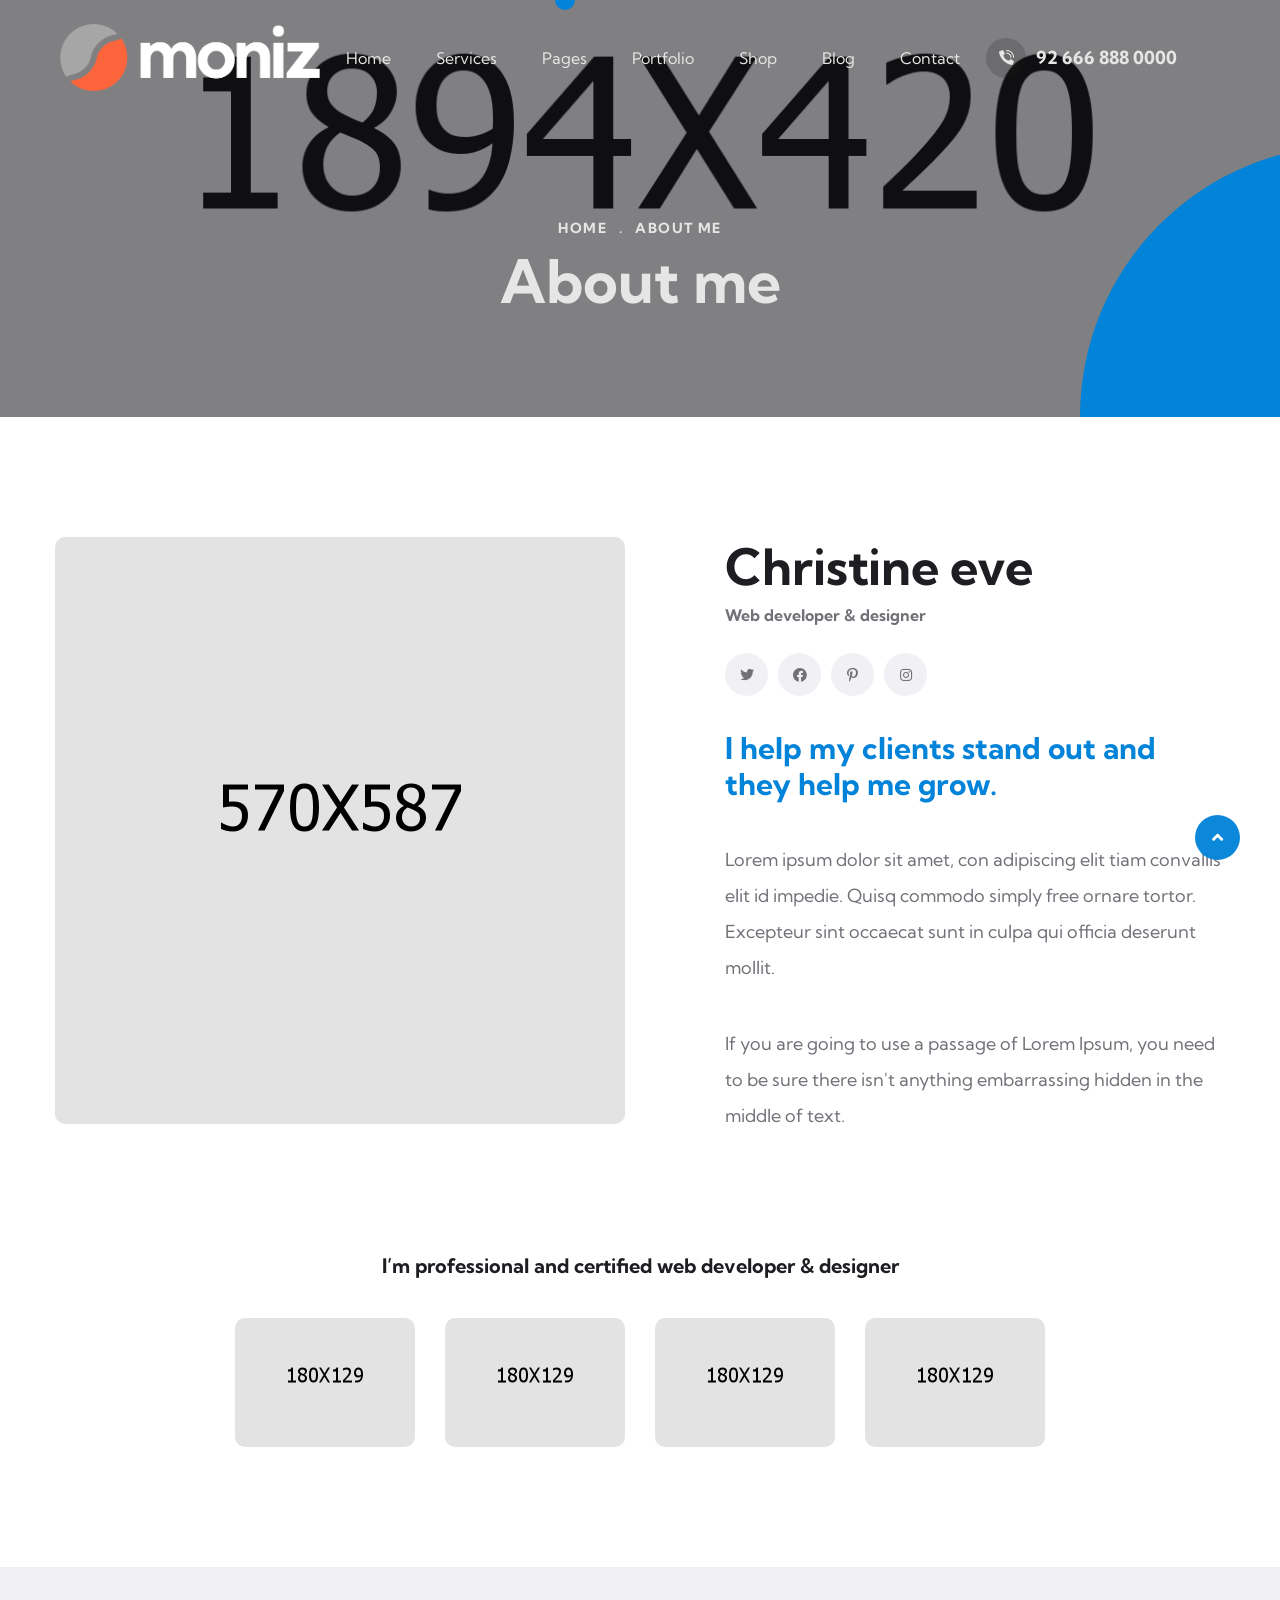
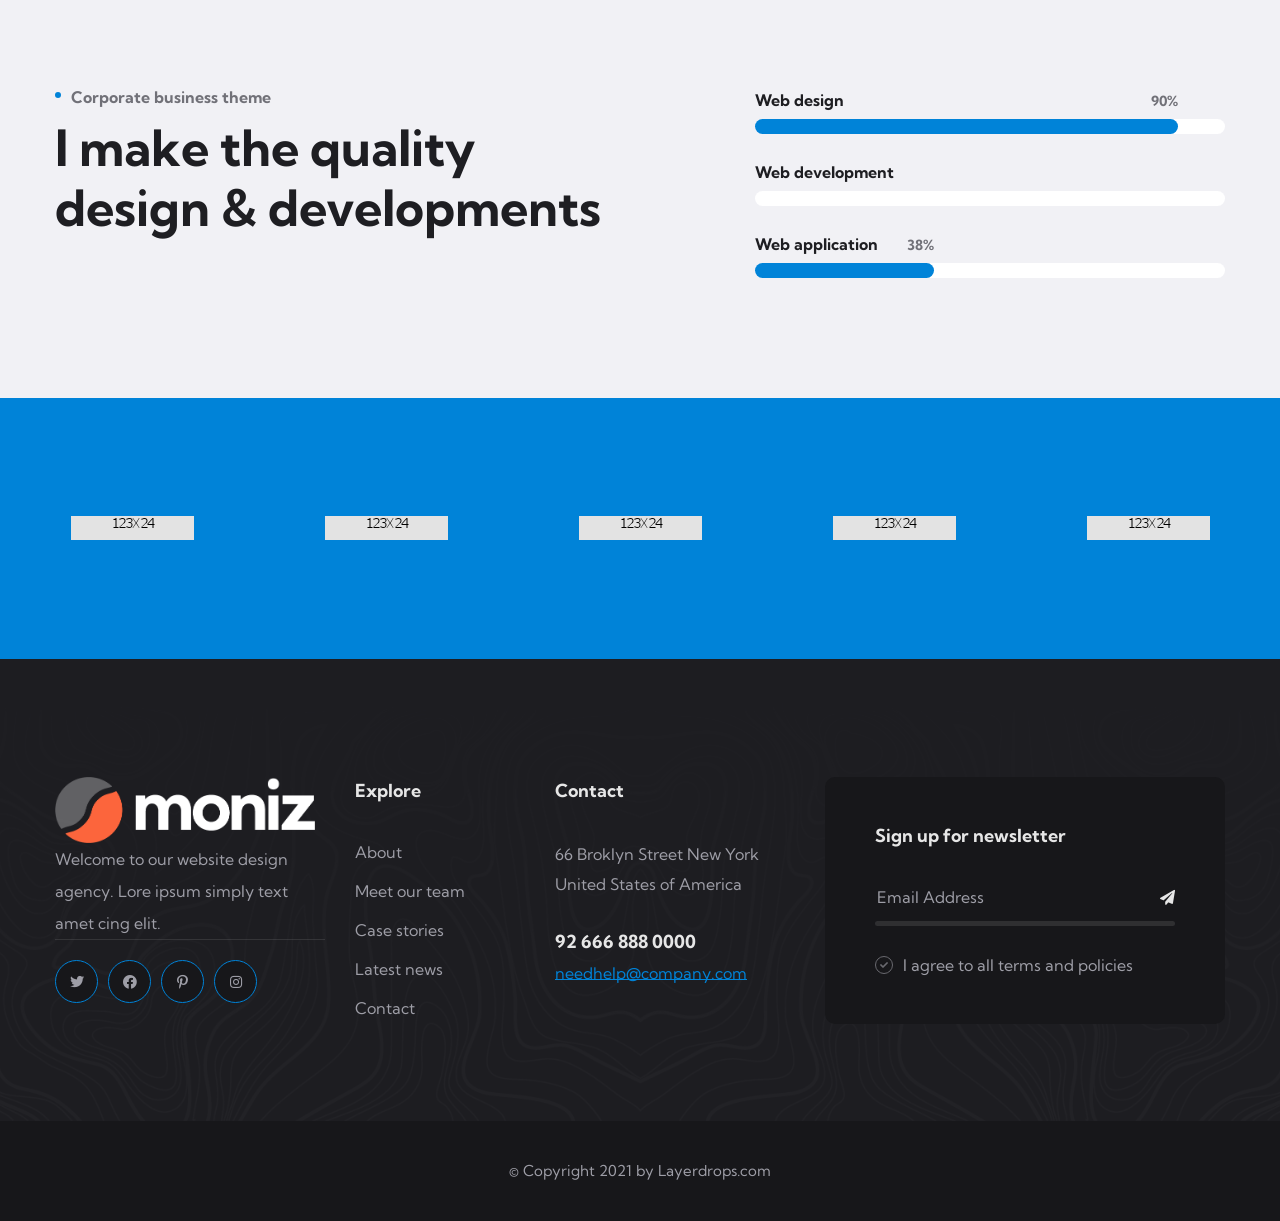
<file: about-me.html>
<!DOCTYPE html>
<html lang="en">

<head>
	<meta charset="UTF-8" />
	<meta name="viewport" content="width=device-width, initial-scale=1.0" />
	<title>About Me || Moniz || Moniz HTML Template For Business</title>
	<!-- favicons Icons -->
	<link rel="apple-touch-icon" sizes="180x180" href="assets/images/favicons/apple-touch-icon.png" />
	<link rel="icon" type="image/png" sizes="32x32" href="assets/images/favicons/favicon-32x32.png" />
	<link rel="icon" type="image/png" sizes="16x16" href="assets/images/favicons/favicon-16x16.png" />
	<link rel="manifest" href="assets/images/favicons/site.webmanifest" />
	<meta name="description" content="Entox HTML Template For Car Business" />

	<!-- fonts -->
	<link rel="preconnect" href="https://fonts.gstatic.com">
	<link href="https://fonts.googleapis.com/css2?family=Kumbh+Sans:wght@300;400;700&display=swap" rel="stylesheet">


	<link rel="stylesheet" href="assets/vendors/bootstrap/css/bootstrap.min.css" />
	<link rel="stylesheet" href="assets/vendors/animate/animate.min.css" />
	<link rel="stylesheet" href="assets/vendors/fontawesome/css/all.min.css" />
	<link rel="stylesheet" href="assets/vendors/jarallax/jarallax.css" />
	<link rel="stylesheet" href="assets/vendors/jquery-magnific-popup/jquery.magnific-popup.css" />
	<link rel="stylesheet" href="assets/vendors/nouislider/nouislider.min.css" />
	<link rel="stylesheet" href="assets/vendors/nouislider/nouislider.pips.css" />
	<link rel="stylesheet" href="assets/vendors/odometer/odometer.min.css" />
	<link rel="stylesheet" href="assets/vendors/swiper/swiper.min.css" />
	<link rel="stylesheet" href="assets/vendors/moniz-icons/style.css">
	<link rel="stylesheet" href="assets/vendors/tiny-slider/tiny-slider.min.css" />
	<link rel="stylesheet" href="assets/vendors/reey-font/stylesheet.css" />
	<link rel="stylesheet" href="assets/vendors/owl-carousel/owl.carousel.min.css" />
	<link rel="stylesheet" href="assets/vendors/owl-carousel/owl.theme.default.min.css" />
	<link rel="stylesheet" href="assets/vendors/twentytwenty/twentytwenty.css" />
	<link rel="stylesheet" href="assets/vendors/bxslider/jquery.bxslider.css" />
	<link rel="stylesheet" href="assets/vendors/bootstrap-select/css/bootstrap-select.min.css" />
	<link rel="stylesheet" href="assets/vendors/vegas/vegas.min.css" />
	<link rel="stylesheet" href="assets/vendors/jquery-ui/jquery-ui.css" />
	<link rel="stylesheet" href="assets/vendors/timepicker/timePicker.css" />

	<!-- template styles -->
	<link rel="stylesheet" href="assets/css/moniz.css" />
	<link rel="stylesheet" href="assets/css/moniz-responsive.css" />

	<!-- RTL Styles -->
	<link rel="stylesheet" href="assets/css/moniz-rtl.css">

	<!-- color css -->
	<link rel="stylesheet" id="jssDefault" href="assets/css/colors/color-default.css">
	<link rel="stylesheet" id="jssMode" href="assets/css/modes/moniz-normal.css">

	<!-- toolbar css -->
	<link rel="stylesheet" href="assets/css/moniz-toolbar.css">

</head>

<body>



	<div class="preloader">
		<img class="preloader__image" width="60" src="assets/images/loader.png" alt="" />
	</div>
	<!-- /.preloader -->
	<div class="page-wrapper">
		<header class="main-header clearfix">
			<nav class="main-menu clearfix">
				<div class="main-menu-wrapper clearfix">
					<div class="main-menu-wrapper__left clearfix">
						<div class="main-menu-wrapper__logo">
							<a href="index.html"><img src="assets/images/resources/logo.png" alt=""></a>
						</div>
						<div class="main-menu-wrapper__search-box">
							<a href="#" class="main-menu-wrapper__search search-toggler icon-magnifying-glass"></a>
						</div>
						<div class="main-menu-wrapper__social">
							<a href="#"><i class="fab fa-twitter"></i></a>
							<a href="#" class="clr-fb"><i class="fab fa-facebook"></i></a>
							<a href="#" class="clr-dri"><i class="fab fa-pinterest-p"></i></a>
							<a href="#" class="clr-ins"><i class="fab fa-instagram"></i></a>
						</div>
					</div>
					<div class="main-menu-wrapper__main-menu">
						<a href="#" class="mobile-nav__toggler">
							<span></span>
						</a>
						<ul class="main-menu__list">
							<li class="dropdown">
								<a href="index.html">Home</a>
								<ul>
									<li>
										<a href="index.html">Home one</a>
									</li>
									<li><a href="index2.html">Home two</a></li>
									<li><a href="index3.html">Home three <span class="new-tag">new</span></a></li>
									<li><a href="index-one-page.html">Home one page</a>
									</li>
									<li class="dropdown">
										<a href="#">Header styles</a>
										<ul>
											<li><a href="index.html">Header one</a></li>
											<li><a href="index2.html">Header two</a></li>
											<li><a href="index3.html">Header three</a></li>
										</ul>
									</li>
								</ul>
							</li>
							<li class="dropdown">
								<a href="#">Services </a>
								<ul>
									<li><a href="services.html">Services</a></li>
									<li><a href="services-2.html">Services two <span class="new-tag">New</span></a></li>
									<li><a href="services-3.html">Services three <span class="new-tag">New</span></a>
									</li>
									<li><a href="web-development.html">Web development</a></li>
									<li><a href="website-design.html">Web design</a></li>
									<li><a href="web-application.html">Web application</a></li>
									<li><a href="content-writing.html">Content writing</a></li>
									<li><a href="ui-ux-design.html">UI/UX designing</a></li>
								</ul>
							</li>
							<li class="dropdown">
								<a href="#">Pages</a>
								<ul>
									<li><a href="about.html">About</a></li>
									<li><a href="about-me.html">About me <span class="new-tag">new</span></a></li>
									<li><a href="our-mission.html">Our mission <span class="new-tag">New</span></a></li>
									<li><a href="team.html">Team</a></li>
									<li><a href="testimonials.html">Testimonials <span class="new-tag">New</span></a>
									</li>
									<li><a href="testimonials-2.html">Testimonials two <span
												class="new-tag">New</span></a></li>
									<li><a href="faqs.html">FAQs</a></li>
									<li><a href="404.html">404</a></li>
								</ul>
							</li>
							<li class="dropdown">
								<a href="#">Portfolio</a>
								<ul>
									<li><a href="portfolio.html">Portfolio</a></li>
									<li><a href="portfolio-detail.html">Portfolio details</a></li>
									<li><a href="portfolio-detail-fullwidth.html">Portfolio details full</a></li>
								</ul>
							</li>
							<li class="dropdown">
								<a href="products.html">Shop</a>
								<ul>
									<li><a href="products.html">Shop</a></li>
									<li><a href="product-details.html">Product Details</a></li>
									<li><a href="cart.html">Cart Page</a></li>
									<li><a href="checkout.html">Checkout Page</a></li>
									<li><a href="login.html">Login Page</a></li>
								</ul>
							</li>
							<li class="dropdown">
								<a href="#">Blog</a>
								<ul>
									<li><a href="blog.html">Blog</a></li>
									<li class="dropdown">
										<a href="blog-sidebar.html">Blog sidebar <span class="new-tag">new</span></a>
										<ul>
											<li><a href="blog-sidebar-left.html">Blog left sidebar <span
														class="new-tag">new</span></a></li>
											<li><a href="blog-sidebar.html">Blog right sidebar</a></li>
										</ul>
									</li>
									<li><a href="blog-details.html">Blog details</a></li>
								</ul>
							</li>
							<li><a href="contact.html">Contact</a></li>
						</ul>
					</div>
					<div class="main-menu-wrapper__right">
						<div class="main-menu-wrapper__right-contact-box">
							<div class="main-menu-wrapper__right-contact-icon">
								<span class="icon-phone-call"></span>
							</div>
							<div class="main-menu-wrapper__right-contact-number">
								<a href="tel:92-666-888-0000">92 666 888 0000</a>
							</div>
						</div>
					</div>
				</div>
			</nav>
		</header>

		<div class="stricky-header stricked-menu main-menu">
			<div class="sticky-header__content"></div><!-- /.sticky-header__content -->
		</div><!-- /.stricky-header -->

		<!--Page Header Start-->
		<section class="page-header" style="background-image: url(assets/images/backgrounds/page-header-bg.jpg);">
			<div class="page-header-shape-1"></div>
			<div class="page-header-shape-2"></div>
			<div class="container">
				<div class="page-header__inner">
					<ul class="thm-breadcrumb list-unstyled">
						<li><a href="index.html">Home</a></li>
						<li><span>.</span></li>
						<li>About me</li>
					</ul>
					<h2>About me</h2>
				</div>
			</div>
		</section>
		<!--Page Header End-->

		<section class="about-me">
			<div class="container">
				<div class="row">
					<div class="col-md-12 col-lg-6">
						<div class="about-me__image">
							<img src="assets/images/update-11-11-2021/resources/about-me-1-1.png" alt="">
						</div><!-- /.about-me__image -->
					</div><!-- /.col-md-12 -->
					<div class="col-md-12 col-lg-6">
						<div class="about-me__content">
							<h3 class="about-me__title">Christine eve </h3><!-- /.about-me__title -->
							<p class="about-me__designation">Web developer & designer</p>
							<!-- /.about-me__designation -->
							<div class="about-me__social">
								<a href="#" class="fab fa-twitter"></a>
								<a href="#" class="fab fa-facebook"></a>
								<a href="#" class="fab fa-pinterest-p"></a>
								<a href="#" class="fab fa-instagram"></a>
							</div><!-- /.about-me__social -->
							<div class="about-me__tagline">I help my clients stand out and they help me grow.</div>
							<!-- /.about-me__tagline -->
							<div class="about-me__summery">
								<p>Lorem ipsum dolor sit amet, con adipiscing elit tiam convallis elit id impedie. Quisq
									commodo simply free ornare tortor. Excepteur sint occaecat sunt in culpa qui officia
									deserunt mollit.</p>
								<p>If you are going to use a passage of Lorem Ipsum, you need to be sure there isn't
									anything embarrassing hidden in the middle of text.</p>
							</div><!-- /.about-me__summery -->
						</div><!-- /.about-me__content -->
					</div><!-- /.col-md-12 -->
				</div><!-- /.row -->
			</div><!-- /.container -->
		</section><!-- /.about-me -->

		<section class="about-certificate">
			<div class="container">
				<div class="about-certificate__inner">
					<h3 class="about-certificate__title">I’m professional and certified web developer & designer</h3>
					<!-- /.about-certificate__title -->
					<div class="thm-swiper__slider swiper-container" data-swiper-options='{"spaceBetween": 30, "slidesPerView": 4, "autoplay": { "delay": 5000 }, "breakpoints": {
                    "0": {
                        "spaceBetween": 30,
                        "slidesPerView": 2
                    },
                    "375": {
                        "spaceBetween": 30,
                        "slidesPerView": 2
                    },
                    "575": {
                        "spaceBetween": 30,
                        "slidesPerView": 3
                    },
                    "767": {
                        "spaceBetween": 30,
                        "slidesPerView": 4
                    }
                }}'>
						<div class="swiper-wrapper">
							<div class="swiper-slide">
								<img src="assets/images/update-11-11-2021/resources/about-certificate-1-1.png" alt="">
							</div><!-- /.swiper-slide -->
							<div class="swiper-slide">
								<img src="assets/images/update-11-11-2021/resources/about-certificate-1-2.png" alt="">
							</div><!-- /.swiper-slide -->
							<div class="swiper-slide">
								<img src="assets/images/update-11-11-2021/resources/about-certificate-1-3.png" alt="">
							</div><!-- /.swiper-slide -->
							<div class="swiper-slide">
								<img src="assets/images/update-11-11-2021/resources/about-certificate-1-4.png" alt="">
							</div><!-- /.swiper-slide -->
							<div class="swiper-slide">
								<img src="assets/images/update-11-11-2021/resources/about-certificate-1-1.png" alt="">
							</div><!-- /.swiper-slide -->
							<div class="swiper-slide">
								<img src="assets/images/update-11-11-2021/resources/about-certificate-1-2.png" alt="">
							</div><!-- /.swiper-slide -->
							<div class="swiper-slide">
								<img src="assets/images/update-11-11-2021/resources/about-certificate-1-3.png" alt="">
							</div><!-- /.swiper-slide -->
							<div class="swiper-slide">
								<img src="assets/images/update-11-11-2021/resources/about-certificate-1-4.png" alt="">
							</div><!-- /.swiper-slide -->
							<div class="swiper-slide">
								<img src="assets/images/update-11-11-2021/resources/about-certificate-1-1.png" alt="">
							</div><!-- /.swiper-slide -->
							<div class="swiper-slide">
								<img src="assets/images/update-11-11-2021/resources/about-certificate-1-2.png" alt="">
							</div><!-- /.swiper-slide -->
							<div class="swiper-slide">
								<img src="assets/images/update-11-11-2021/resources/about-certificate-1-3.png" alt="">
							</div><!-- /.swiper-slide -->
							<div class="swiper-slide">
								<img src="assets/images/update-11-11-2021/resources/about-certificate-1-4.png" alt="">
							</div><!-- /.swiper-slide -->
						</div><!-- /.swiper-wrapper -->
					</div><!-- /.thm-swiper__slider swiper-container -->
				</div><!-- /.about-certificate__inner -->
			</div><!-- /.container -->
		</section><!-- /.about-certificate -->

		<!--We Make Start-->
		<section class="we-make we-make--light">
			<div class="container">
				<div class="row">
					<div class="col-xl-7 col-lg-6">
						<div class="we-make__left">
							<div class="section-title text-left">
								<span class="section-title__tagline">Corporate business theme</span>
								<h2 class="section-title__title">I make the quality
									design & developments</h2>
							</div>
						</div>
					</div>
					<div class="col-xl-5 col-lg-6">
						<div class="we-make__right">
							<div class="we-make__progress">
								<div class="we-make__progress-single">
									<h4 class="we-make__progress-title">Web design</h4>
									<div class="bar">
										<div class="bar-inner count-bar" data-percent="90%">
											<div class="count-text">90%</div>
										</div>
									</div>
								</div>
								<div class="we-make__progress-single">
									<h4 class="we-make__progress-title">Web development</h4>
									<div class="bar">
										<div class="bar-inner count-bar" data-percent="46%">
											<div class="count-text">46%</div>
										</div>
									</div>
								</div>
								<div class="we-make__progress-single">
									<h4 class="we-make__progress-title">Web application</h4>
									<div class="bar marb-0">
										<div class="bar-inner count-bar" data-percent="38%">
											<div class="count-text">38%</div>
										</div>
									</div>
								</div>
							</div>
						</div>
					</div>
				</div>
			</div>
		</section>
		<!--We Make End-->

		<!--Brand Two-->
		<section class="brand-one brand-four">
			<div class="container">
				<div class="thm-swiper__slider swiper-container" data-swiper-options='{"spaceBetween": 100, "slidesPerView": 5, "autoplay": { "delay": 5000 }, "breakpoints": {
                    "0": {
                        "spaceBetween": 30,
                        "slidesPerView": 2
                    },
                    "375": {
                        "spaceBetween": 30,
                        "slidesPerView": 2
                    },
                    "575": {
                        "spaceBetween": 30,
                        "slidesPerView": 3
                    },
                    "767": {
                        "spaceBetween": 50,
                        "slidesPerView": 4
                    },
                    "991": {
                        "spaceBetween": 50,
                        "slidesPerView": 5
                    },
                    "1199": {
                        "spaceBetween": 100,
                        "slidesPerView": 5
                    }
                }}'>
					<div class="swiper-wrapper">
						<div class="swiper-slide">
							<img src="assets/images/update-11-11-2021/resources/brand-light-1.png" alt="">
						</div><!-- /.swiper-slide -->
						<div class="swiper-slide">
							<img src="assets/images/update-11-11-2021/resources/brand-light-1.png" alt="">
						</div><!-- /.swiper-slide -->
						<div class="swiper-slide">
							<img src="assets/images/update-11-11-2021/resources/brand-light-1.png" alt="">
						</div><!-- /.swiper-slide -->
						<div class="swiper-slide">
							<img src="assets/images/update-11-11-2021/resources/brand-light-1.png" alt="">
						</div><!-- /.swiper-slide -->
						<div class="swiper-slide">
							<img src="assets/images/update-11-11-2021/resources/brand-light-1.png" alt="">
						</div><!-- /.swiper-slide -->
						<div class="swiper-slide">
							<img src="assets/images/update-11-11-2021/resources/brand-light-1.png" alt="">
						</div><!-- /.swiper-slide -->
						<div class="swiper-slide">
							<img src="assets/images/update-11-11-2021/resources/brand-light-1.png" alt="">
						</div><!-- /.swiper-slide -->
						<div class="swiper-slide">
							<img src="assets/images/update-11-11-2021/resources/brand-light-1.png" alt="">
						</div><!-- /.swiper-slide -->
						<div class="swiper-slide">
							<img src="assets/images/update-11-11-2021/resources/brand-light-1.png" alt="">
						</div><!-- /.swiper-slide -->
						<div class="swiper-slide">
							<img src="assets/images/update-11-11-2021/resources/brand-light-1.png" alt="">
						</div><!-- /.swiper-slide -->
						<div class="swiper-slide">
							<img src="assets/images/update-11-11-2021/resources/brand-light-1.png" alt="">
						</div><!-- /.swiper-slide -->
					</div>
				</div>
			</div>
		</section>
		<!--Brand Two End-->

		<!--Site Footer One Start-->
		<footer class="site-footer">
			<div class="site-footer__top">
				<div class="site-footer-top-bg"
					style="background-image: url(assets/images/backgrounds/site-footer-bg.jpg)"></div>
				<div class="container">
					<div class="row">
						<div class="col-xl-3 col-lg-6 col-md-6 wow fadeInUp" data-wow-delay="100ms">
							<div class="footer-widget__column footer-widget__about">
								<div class="footer-widget__about-logo">
									<a href="index.html"><img src="assets/images/resources/footer-logo.png" alt=""></a>
								</div>
								<p class="footer-widget__about-text">Welcome to our website design agency. Lore ipsum
									simply text amet cing elit.</p>
								<div class="footer-widget__about-social-list">
									<a href="#"><i class="fab fa-twitter"></i></a>
									<a href="#" class="clr-fb"><i class="fab fa-facebook"></i></a>
									<a href="#" class="clr-dri"><i class="fab fa-pinterest-p"></i></a>
									<a href="#" class="clr-ins"><i class="fab fa-instagram"></i></a>
								</div>
							</div>
						</div>
						<div class="col-xl-2 col-lg-6 col-md-6 wow fadeInUp" data-wow-delay="200ms">
							<div class="footer-widget__column footer-widget__explore clearfix">
								<h3 class="footer-widget__title">Explore</h3>
								<ul class="footer-widget__explore-list list-unstyled">
									<li><a href="about.html">About</a></li>
									<li><a href="team.html">Meet our team</a></li>
									<li><a href="#">Case stories</a></li>
									<li><a href="blog.html">Latest news</a></li>
									<li><a href="contact.html">Contact</a></li>
								</ul>
							</div>
						</div>
						<div class="col-xl-3 col-lg-6 col-md-6 wow fadeInUp" data-wow-delay="400ms">
							<div class="footer-widget__column footer-widget__contact">
								<h3 class="footer-widget__title">Contact</h3>
								<p class="footer-widget__contact-text">66 Broklyn Street New York United States of
									America</p>
								<div class="footer-widget__contact-info">
									<p>
										<a href="tel:92-666-888-0000" class="footer-widget__contact-phone">92 666 888
											0000</a>
										<a href="mailto:needhelp@company.com"
											class="footer-widget__contact-mail">needhelp@company.com</a>
									</p>
								</div>
							</div>
						</div>
						<div class="col-xl-4 col-lg-6 col-md-6 wow fadeInUp" data-wow-delay="400ms">
							<div class="footer-widget__column footer-widget__newsletter">
								<h3 class="footer-widget__title">Sign up for newsletter</h3>
								<form class="footer-widget__newsletter-form">
									<div class="footer-widget__newsletter-input-box">
										<input type="email" placeholder="Email Address" name="email">
										<button type="submit" class="footer-widget__newsletter-btn"><i
												class="fas fa-paper-plane"></i></button>
									</div>
								</form>
								<div class="footer-widget__newsletter-bottom">
									<div class="footer-widget__newsletter-bottom-icon">
										<i class="fa fa-check"></i>
									</div>
									<div class="footer-widget__newsletter-bottom-text">
										<p>I agree to all terms and policies</p>
									</div>
								</div>
							</div>
						</div>
					</div>
				</div>
			</div>
			<div class="site-footer-bottom">
				<div class="container">
					<div class="row">
						<div class="col-xl-12">
							<div class="site-footer-bottom__inner">
								<p class="site-footer-bottom__copy-right">© Copyright 2021 by <a
										href="#">Layerdrops.com</a></p>
							</div>
						</div>
					</div>
				</div>
			</div>
		</footer>
		<!--Site Footer One End-->


	</div><!-- /.page-wrapper -->


	<div class="mobile-nav__wrapper">
		<div class="mobile-nav__overlay mobile-nav__toggler"></div>
		<!-- /.mobile-nav__overlay -->
		<div class="mobile-nav__content">
			<span class="mobile-nav__close mobile-nav__toggler"></span>

			<div class="logo-box">
				<a href="index.html" aria-label="logo image"><img src="assets/images/resources/logo.png" width="155"
						alt="" /></a>
			</div>
			<!-- /.logo-box -->
			<div class="mobile-nav__container"></div>
			<!-- /.mobile-nav__container -->

			<ul class="mobile-nav__contact list-unstyled">
				<li>
					<i class="fa fa-envelope"></i>
					<a href="mailto:needhelp@packageName__.com">needhelp@moniz.com</a>
				</li>
				<li>
					<i class="fa fa-phone-alt"></i>
					<a href="tel:666-888-0000">666 888 0000</a>
				</li>
			</ul><!-- /.mobile-nav__contact -->
			<div class="mobile-nav__top">
				<div class="mobile-nav__social">
					<a href="#" class="fab fa-twitter"></a>
					<a href="#" class="fab fa-facebook-square"></a>
					<a href="#" class="fab fa-pinterest-p"></a>
					<a href="#" class="fab fa-instagram"></a>
				</div><!-- /.mobile-nav__social -->
			</div><!-- /.mobile-nav__top -->



		</div>
		<!-- /.mobile-nav__content -->
	</div>
	<!-- /.mobile-nav__wrapper -->

	<div class="search-popup">
		<div class="search-popup__overlay search-toggler"></div>
		<!-- /.search-popup__overlay -->
		<div class="search-popup__content">
			<form action="#">
				<label for="search" class="sr-only">search here</label><!-- /.sr-only -->
				<input type="text" id="search" placeholder="Search Here..." />
				<button type="submit" aria-label="search submit" class="thm-btn">
					<i class="icon-magnifying-glass"></i>
				</button>
			</form>
		</div>
		<!-- /.search-popup__content -->
	</div>
	<!-- /.search-popup -->

	<a href="#" data-target="html" class="scroll-to-target scroll-to-top"><i class="fa fa-angle-up"></i></a>


	<script src="assets/vendors/jquery/jquery-3.5.1.min.js"></script>
	<script src="assets/vendors/bootstrap/js/bootstrap.bundle.min.js"></script>
	<script src="assets/vendors/jarallax/jarallax.min.js"></script>
	<script src="assets/vendors/jquery-ajaxchimp/jquery.ajaxchimp.min.js"></script>
	<script src="assets/vendors/jquery-appear/jquery.appear.min.js"></script>
	<script src="assets/vendors/jquery-circle-progress/jquery.circle-progress.min.js"></script>
	<script src="assets/vendors/jquery-magnific-popup/jquery.magnific-popup.min.js"></script>
	<script src="assets/vendors/jquery-validate/jquery.validate.min.js"></script>
	<script src="assets/vendors/nouislider/nouislider.min.js"></script>
	<script src="assets/vendors/odometer/odometer.min.js"></script>
	<script src="assets/vendors/swiper/swiper.min.js"></script>
	<script src="assets/vendors/tiny-slider/tiny-slider.min.js"></script>
	<script src="assets/vendors/wnumb/wNumb.min.js"></script>
	<script src="assets/vendors/wow/wow.js"></script>
	<script src="assets/vendors/isotope/isotope.js"></script>
	<script src="assets/vendors/countdown/countdown.min.js"></script>
	<script src="assets/vendors/owl-carousel/owl.carousel.min.js"></script>
	<script src="assets/vendors/twentytwenty/twentytwenty.js"></script>
	<script src="assets/vendors/twentytwenty/jquery.event.move.js"></script>
	<script src="assets/vendors/bxslider/jquery.bxslider.min.js"></script>
	<script src="assets/vendors/bootstrap-select/js/bootstrap-select.min.js"></script>
	<script src="assets/vendors/vegas/vegas.min.js"></script>
	<script src="assets/vendors/jquery-ui/jquery-ui.js"></script>
	<script src="assets/vendors/timepicker/timePicker.js"></script>


	<script src="http://maps.google.com/maps/api/js?key=AIzaSyATY4Rxc8jNvDpsK8ZetC7JyN4PFVYGCGM"></script>


	<!-- template js -->
	<script src="assets/js/moniz.js"></script>


</body>

</html>
</file>
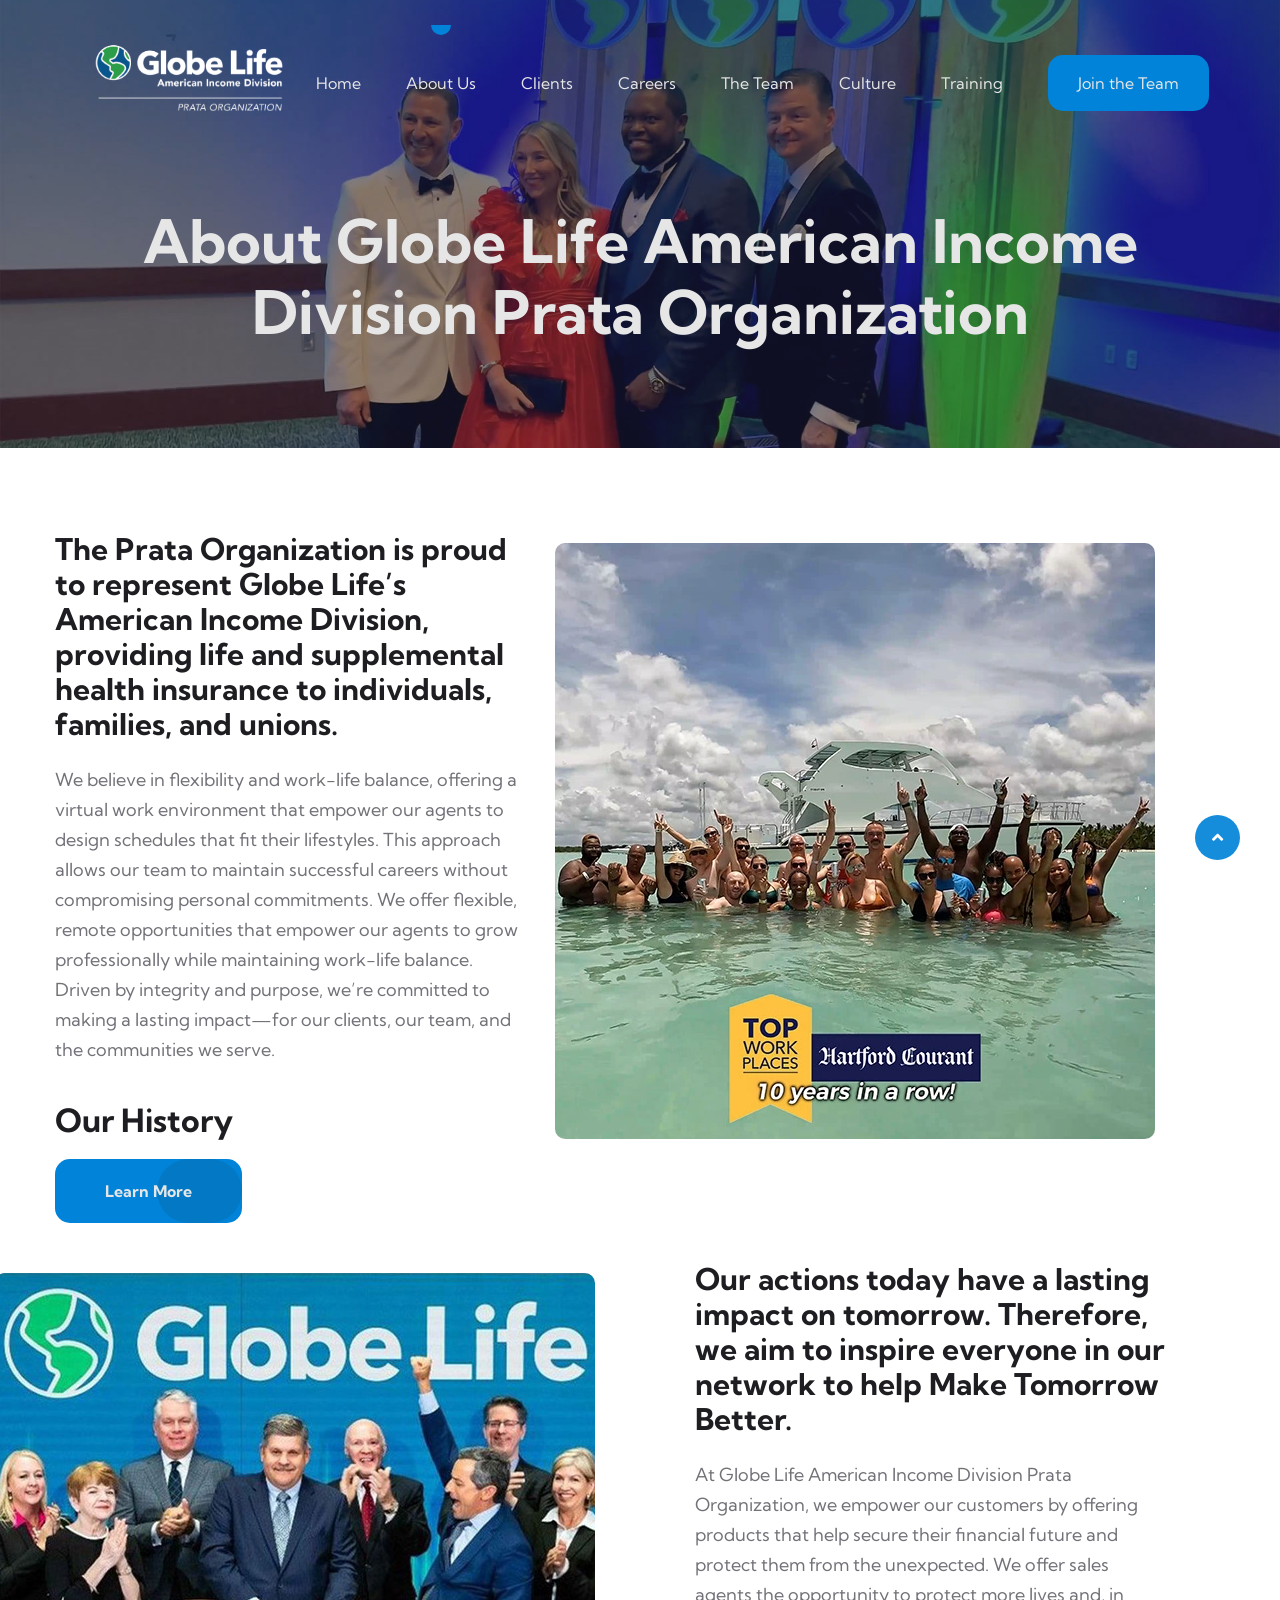
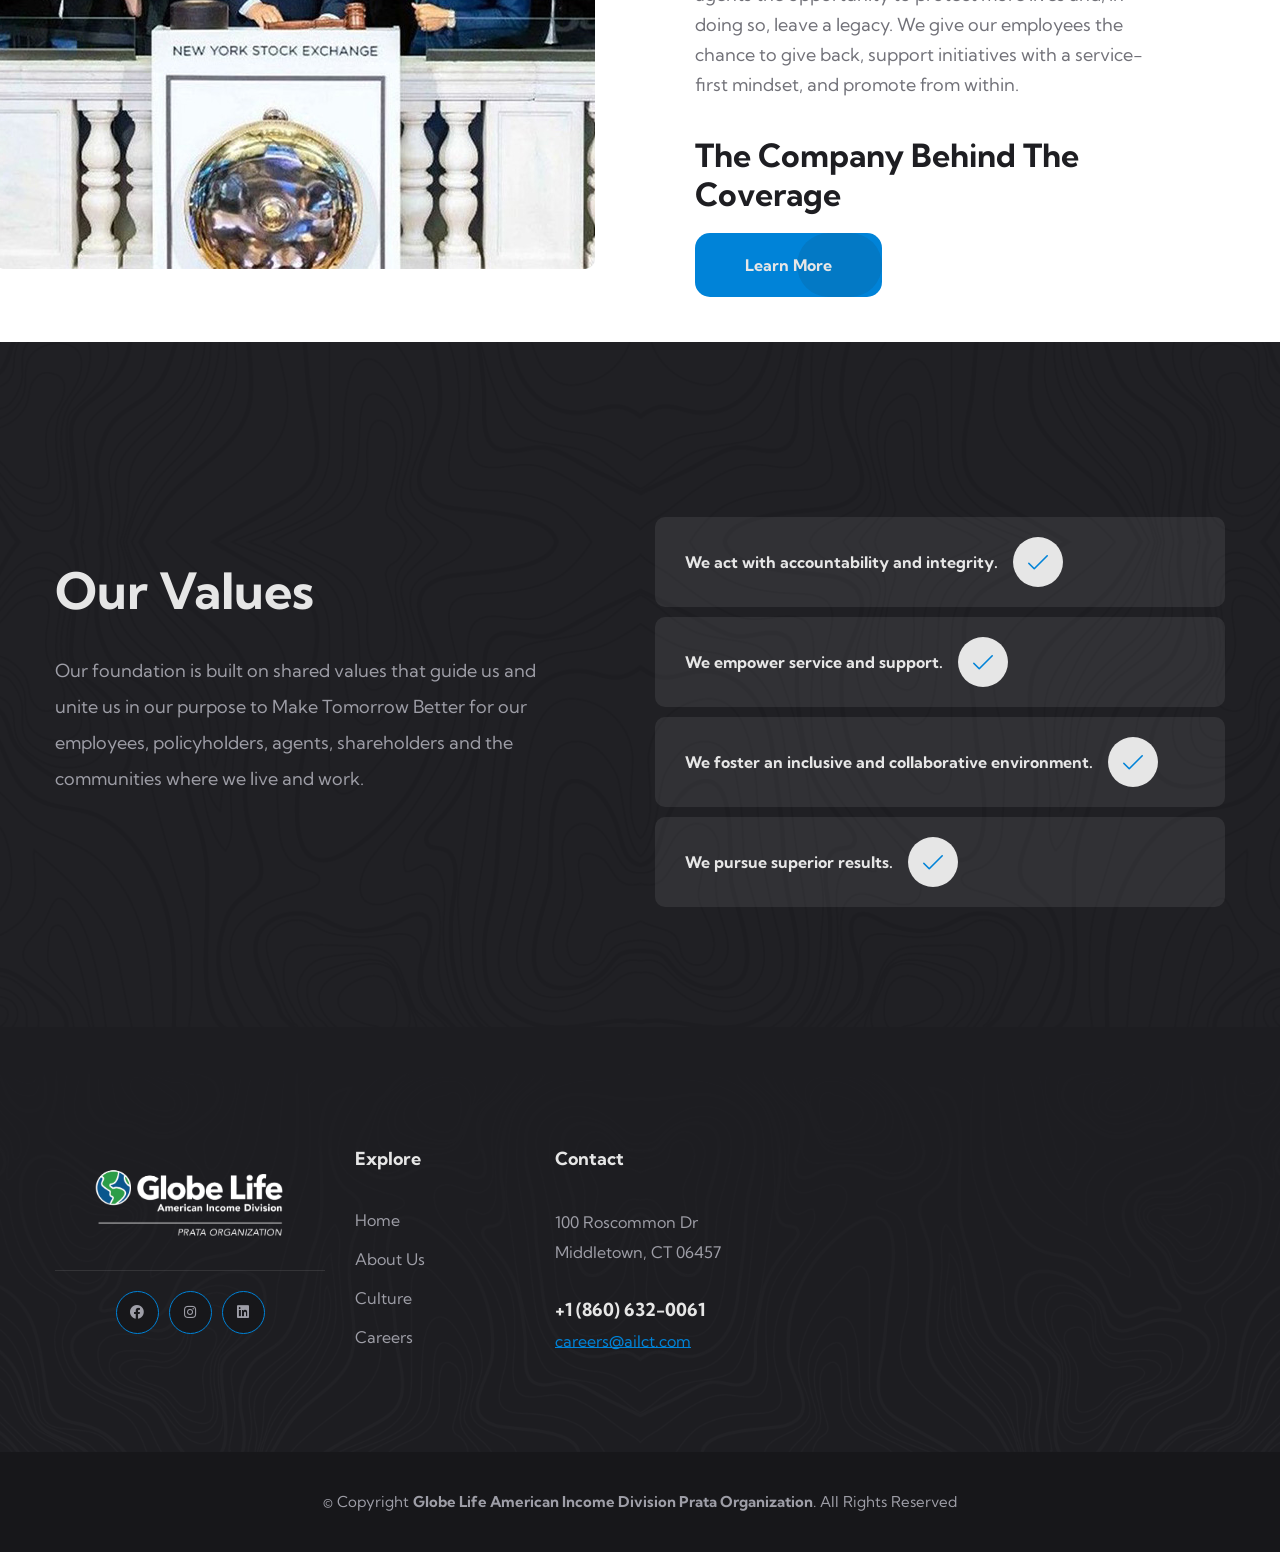
<file: about.html>
<!DOCTYPE html>
<html lang="en">

<head>
    <meta charset="UTF-8" />
    <meta name="viewport" content="width=device-width, initial-scale=1.0" />
    <title>About</title>
    <!-- favicons Icons -->
    <link rel="apple-touch-icon" sizes="180x180" href="assets/images/favicons/apple-touch-icon.png" />
    <link rel="icon" type="image/png" sizes="32x32" href="assets/images/favicons/favicon-32x32.png" />
    <link rel="icon" type="image/png" sizes="16x16" href="assets/images/favicons/favicon-16x16.png" />
    <link rel="manifest" href="assets/images/favicons/site.webmanifest" />
    <meta name="description" content="Entox HTML Template For Car Business" />

    <!-- fonts -->
    <link rel="preconnect" href="https://fonts.gstatic.com">
    <link href="https://fonts.googleapis.com/css2?family=Kumbh+Sans:wght@300;400;700&display=swap" rel="stylesheet">


    <link rel="stylesheet" href="assets/vendors/bootstrap/css/bootstrap.min.css" />
    <link rel="stylesheet" href="assets/vendors/animate/animate.min.css" />
    <link rel="stylesheet" href="assets/vendors/fontawesome/css/all.min.css" />
    <link rel="stylesheet" href="assets/vendors/jarallax/jarallax.css" />
    <link rel="stylesheet" href="assets/vendors/jquery-magnific-popup/jquery.magnific-popup.css" />
    <link rel="stylesheet" href="assets/vendors/nouislider/nouislider.min.css" />
    <link rel="stylesheet" href="assets/vendors/nouislider/nouislider.pips.css" />
    <link rel="stylesheet" href="assets/vendors/odometer/odometer.min.css" />
    <link rel="stylesheet" href="assets/vendors/swiper/swiper.min.css" />
    <link rel="stylesheet" href="assets/vendors/moniz-icons/style.css">
    <link rel="stylesheet" href="assets/vendors/tiny-slider/tiny-slider.min.css" />
    <link rel="stylesheet" href="assets/vendors/reey-font/stylesheet.css" />
    <link rel="stylesheet" href="assets/vendors/owl-carousel/owl.carousel.min.css" />
    <link rel="stylesheet" href="assets/vendors/owl-carousel/owl.theme.default.min.css" />
    <link rel="stylesheet" href="assets/vendors/twentytwenty/twentytwenty.css" />
    <link rel="stylesheet" href="assets/vendors/bxslider/jquery.bxslider.css" />
    <link rel="stylesheet" href="assets/vendors/bootstrap-select/css/bootstrap-select.min.css" />
    <link rel="stylesheet" href="assets/vendors/vegas/vegas.min.css" />
    <link rel="stylesheet" href="assets/vendors/jquery-ui/jquery-ui.css" />
    <link rel="stylesheet" href="assets/vendors/timepicker/timePicker.css" />

    <!-- template styles -->
    <link rel="stylesheet" href="assets/css/moniz.css" />
    <link rel="stylesheet" href="assets/css/moniz-responsive.css" />

    <!-- RTL Styles -->
    <link rel="stylesheet" href="assets/css/moniz-rtl.css">

    <!-- color css -->
    <link rel="stylesheet" id="jssDefault" href="assets/css/colors/color-default.css">
    <link rel="stylesheet" id="jssMode" href="assets/css/modes/moniz-normal.css">

    <!-- toolbar css -->
    <link rel="stylesheet" href="assets/css/moniz-toolbar.css">

</head>

<body>



    <div class="preloader">
        <img class="preloader__image" width="60" src="assets/images/loader.png" alt="" />
    </div>
    <!-- /.preloader -->
    <div class="page-wrapper">
        <header class="main-header clearfix">
            <nav class="main-menu clearfix">
                <div class="main-menu-wrapper clearfix">
                    <div class="main-menu-wrapper__left clearfix">
                        <div class="main-menu-wrapper__logo">
                            <a href="index.html"><img src="assets/images/pratalogo.png" alt=""></a>
                        </div>
                        <div class="main-menu-wrapper__social">
                            <a href="https://www.facebook.com/prataorganization/" class="clr-fb"><i class="fab fa-facebook"></i></a>
                            <a href="https://www.instagram.com/prata_organization" class="clr-ins"><i class="fab fa-instagram"></i></a>
                            <a href="https://www.instagram.com/prata_organization" class="clr-dri"><i class="fab fa-linkedin"></i></a>
                        </div>
                    </div>
                    <div class="main-menu-wrapper__main-menu">
                        <a href="#" class="mobile-nav__toggler">
                            <span></span>
                        </a>
                        <ul class="main-menu__list" >
                            <li  ><a href="index.html">Home</a></li>
                            <li><a href="about.html">About Us</a></li>
                            <li><a href="clients.html">Clients</a></li>
                            <li><a href="careers.html">Careers</a></li>
                            <li><a href="team.html">The Team</a></li>
                            <li><a href="culture.html">Culture</a></li>
                            <li><a href="https://prataacademy.com">Training</a></li>
                            <li> <a href="join.html" class="team-btn"><span>Join the Team</span></a></li>
                        </ul>
                    </div>
                    <!--
                    <div class="main-menu-wrapper__right">
                        <div class="main-menu-wrapper__right-contact-box">
                            <div class="main-menu-wrapper__right-contact-icon">
                                <span class="icon-phone-call"></span>
                            </div>

                            <div class="main-menu-wrapper__right-contact-number">
                                <a href="tel:92-666-888-0000">92 666 888 0000</a>
                            </div>
                        </div>
                    </div>
                    -->
                </div>
            </nav>
        </header>

        <div class="stricky-header stricked-menu main-menu">
            <div class="sticky-header__content"></div><!-- /.sticky-header__content -->
        </div><!-- /.stricky-header -->

        <!--Page Header Start-->
        <section class="page-header" style="background-image: url(assets/images/header-02.jpg);  background-position: 0px 30%">

            <div class="container">
                <div class="page-header__inner">
                    <h2>About Globe Life American Income Division Prata Organization</h2>
                </div>
            </div>
        </section>
        <!--Page Header End-->

        <!--Reasons Start-->
        <section class="reasons">
            <div class="container">

                <div class="row"  style="margin-top:-25px;">
                    <div class="col-xl-5 col-lg-6" >
                        <div class="reasons__right" style=" margin-right:0;">
                            <div class="section-title text-left">
                                <h2 class="section-title__title" style="font-size: 30px; line-height:35px; margin-right:0">
                                    The Prata Organization is proud to represent Globe Life’s American Income Division, providing life and supplemental health insurance to individuals, families, and unions.</h2>
                            </div>
                            <p class="reasons__text" style="line-height:30px;">We believe in flexibility and work-life balance, offering a virtual work environment that empower our agents to design schedules that fit their lifestyles. This approach allows our team to maintain successful careers without compromising personal commitments.

                                We offer flexible, remote opportunities that empower our agents to grow professionally while maintaining work-life balance.

                                Driven by integrity and purpose, we’re committed to making a lasting impact—for our clients, our team, and the communities we serve.</p>
                            <br>
                            <h2><strong>Our History</strong></h2>
                            <a href="https://www.ailife.com/about/history" class="thm-btn reasons__btn" style="margin-top:20px"><span>Learn More</span></a>
                            <br>
                        </div>
                    </div>
                    <div class="col-xl-7 col-lg-6" style="">
                        <div class="reasons__left">
                            <div class="reasons__img">
                                <img src="assets/images/aboutgraphic.webp" alt="">
                                <div class="reasons__img-shape-1"></div>
                                <div class="reasons__img-shape-2"></div>
                            </div>
                        </div>
                    </div>
                </div>
                <div class="row"  style="margin-top:50px;">
                    <div class="col-xl-7 col-lg-6" style="margin-left:-60px">
                        <div class="reasons__left">
                            <div class="reasons__img">
                                <img src="assets/images/about-main.jpg" alt="">
                                <div class="reasons__img-shape-1"></div>
                                <div class="reasons__img-shape-2"></div>
                            </div>
                        </div>
                    </div>
                    <div class="col-xl-5 col-lg-6">
                        <div class="reasons__right">
                            <div class="section-title text-left">
                                <h2 class="section-title__title" style="font-size: 30px; line-height:35px;">
                                    Our actions today have a lasting impact on tomorrow. Therefore, we aim to inspire everyone in our network to help Make Tomorrow Better.</h2>
                            </div>
                            <p class="reasons__text" style="line-height:30px;">At Globe Life American Income Division Prata Organization, we empower our customers by offering products that help secure their financial future and protect them from the unexpected. We offer sales agents the opportunity to protect more lives and, in doing so, leave a legacy. We give our employees the chance to give back, support initiatives with a service-first mindset, and promote from within.</p>
                            <br>
                            <h2><strong>The Company Behind The Coverage</strong></h2>
                            <a href="https://www.ailife.com/about" class="thm-btn reasons__btn" style="margin-top:20px"><span>Learn More</span></a>
                        </div>
                    </div>
                </div>
            </div>
        </section>
        <!--Reasons End-->

        <!--Core Features Start-->
        <section class="core-features">
            <div class="core-features-bg" style="background-image: url(assets/images/backgrounds/core-features-bg-invrt.jpg); ">
            </div>
            <div class="container">
                <div class="row">
                    <div class="col-xl-6 col-lg-6">
                        <div class="core-features__left" style="padding-top:100px;">
                            <div class="section-title text-left">
                                <h2 class="section-title__title">Our Values</h2>
                            </div>
                            <div class="core-features__left-bottom">
                                <div class="core-features__left-bottom-img">
                                    <!-- <img src="assets/images/resources/core-features-left-bottom-img.jpg" alt=""> -->
                                </div>
                                <div class="core-features__left-bottom-text">
                                    <p>Our foundation is built on shared values that guide us and unite us in our purpose to Make Tomorrow Better for our employees, policyholders, agents, shareholders and the communities where we live and work.</p>
                                </div>
                            </div>
                        </div>
                    </div>
                    <div class="col-xl-6 col-lg-4">
                        <div class="core-features__promicess">
                            <ul class="list-unstyled core-features__promicess-list" style="justify-content: left;">
                                <li style="justify-content: left;">
                                    <div class="text"  style="text-align: left">
                                        <p style="text-align: left">We act with accountability and integrity.</p>
                                    </div>
                                    <div class="icon" style="text-align: left">
                                        <span class="icon-tick"></span>
                                    </div>
                                </li>
                                <li style="justify-content: left;">
                                    <div class="text" style="text-align: left">
                                        <p style="text-align: left">We empower service and support.</p>
                                    </div>
                                    <div class="icon">
                                        <span class="icon-tick"></span>
                                    </div>
                                </li>
                                <li style="justify-content: left;">
                                    <div class="text" style="text-align: left">
                                        <p style="text-align: left">We foster an inclusive and collaborative environment.</p>
                                    </div>
                                    <div class="icon">
                                        <span class="icon-tick"></span>
                                    </div>
                                </li>
                                <li style="justify-content: left;">
                                    <div class="text">
                                        <p style="text-align: left">We pursue superior results.</p>
                                    </div>
                                    <div class="icon">
                                        <span class="icon-tick"></span>
                                    </div>
                                </li>
                            </ul>
                        </div>
                    </div>
                </div>
            </div>
        </section>
        <!--Core Features End-->

        <!--Counter One Start
        <section class="counters-one">
            <div class="container">
                <ul class="counters-one__box list-unstyled">
                    <li class="counter-one__single wow fadeInUp" data-wow-delay="100ms">
                        <div class="counter-one__icon">
                            <span class="icon-recommend"></span>
                        </div>
                        <h3 class="odometer" data-count="860">00</h3>
                        <p class="counter-one__text">Projects completed</p>
                    </li>
                    <li class="counter-one__single wow fadeInUp" data-wow-delay="200ms">
                        <div class="counter-one__icon">
                            <span class="icon-recruit"></span>
                        </div>
                        <h3 class="odometer" data-count="50">00</h3>
                        <p class="counter-one__text">Active clients</p>
                    </li>
                    <li class="counter-one__single wow fadeInUp" data-wow-delay="300ms">
                        <div class="counter-one__icon">
                            <span class="icon-coffee"></span>
                        </div>
                        <h3 class="odometer" data-count="93">00</h3>
                        <p class="counter-one__text">Cups of coffee</p>
                    </li>
                    <li class="counter-one__single wow fadeInUp" data-wow-delay="400ms">
                        <div class="counter-one__icon">
                            <span class="icon-customer-review"></span>
                        </div>
                        <h3 class="odometer" data-count="970">00</h3>
                        <p class="counter-one__text">Happy clients</p>
                    </li>
                    <li class="counter-one__shape wow fadeInUp" data-wow-delay="500ms"></li>
                </ul>
            </div>
        </section>
        Counter One End-->

        <!--Site Footer One Start-->
        <!--Site Footer One Start-->
        <!--Site Footer One Start-->
        <footer class="site-footer">
            <div class="site-footer__top">
                <div class="site-footer-top-bg"
                     style="background-image: url(assets/images/backgrounds/site-footer-bg.jpg)"></div>
                <div class="container">
                    <div class="row">
                        <div class="col-xl-3 col-lg-6 col-md-6 wow fadeInUp" data-wow-delay="100ms">
                            <div class="footer-widget__column footer-widget__about"  style="justify-content: center">
                                <div class="footer-widget__about-logo"  style="justify-content: center">
                                    <a href="index.html"><img src="assets/images/pratalogo.png" alt=""></a>
                                </div>
                                <!--    <p class="footer-widget__about-text">Welcome to our website design agency. Lore ipsum
                                        simply text amet cing elit.</p> -->
                                <div class="footer-widget__about-social-list" style="justify-content: center">
                                    <a href="https://www.facebook.com/prataorganization/" class="clr-fb"><i class="fab fa-facebook"></i></a>
                                    <a href="https://www.instagram.com/prata_organization" class="clr-ins"><i class="fab fa-instagram"></i></a>
                                    <a href="https://www.instagram.com/prata_organization" class="clr-dri"><i class="fab fa-linkedin"></i></a>
                                </div>
                            </div>
                        </div>
                        <div class="col-xl-2 col-lg-6 col-md-6 wow fadeInUp" data-wow-delay="200ms">
                            <div class="footer-widget__column footer-widget__explore clearfix">
                                <h3 class="footer-widget__title">Explore</h3>
                                <ul class="footer-widget__explore-list list-unstyled">
                                    <li><a href="./">Home</a></li>
                                    <li><a href="about.html">About Us</a></li>
                                    <li><a href="culture.html">Culture</a></li>
                                    <li><a href="careers.html">Careers</a></li>
                                </ul>
                            </div>
                        </div>
                        <div class="col-xl-3 col-lg-6 col-md-6 wow fadeInUp" data-wow-delay="400ms">
                            <div class="footer-widget__column footer-widget__contact">
                                <h3 class="footer-widget__title">Contact</h3>
                                <p class="footer-widget__contact-text">100 Roscommon Dr<br>Middletown, CT 06457</p>
                                <div class="footer-widget__contact-info">
                                    <p>
                                        <a href="tel:+1-860-632-0061" class="footer-widget__contact-phone">+1 (860) 632-0061</a>
                                        <a href="mailto:careers@ailct.com"
                                           class="footer-widget__contact-mail">careers@ailct.com</a>
                                    </p>
                                </div>
                            </div>
                        </div>

                    </div>
                </div>
            </div>
            <div class="site-footer-bottom">
                <div class="container">
                    <div class="row">
                        <div class="col-xl-12">
                            <div class="site-footer-bottom__inner">
                                <p class="site-footer-bottom__copy-right">© Copyright <strong><a
                                        href="./#">Globe Life American Income Division Prata Organization</a></strong>. All Rights Reserved</p>
                            </div>
                        </div>
                    </div>
                </div>
            </div>
        </footer>
        <!--Site Footer One End-->

        <!--Site Footer One End-->


    </div><!-- /.page-wrapper -->


    <div class="mobile-nav__wrapper">
        <div class="mobile-nav__overlay mobile-nav__toggler"></div>
        <!-- /.mobile-nav__overlay -->
        <div class="mobile-nav__content">
            <span class="mobile-nav__close mobile-nav__toggler"></span>

            <div class="logo-box">
                <a href="index.html" aria-label="logo image"><img src="assets/images/pratalogo.png" width="155"
                        alt="" /></a>
            </div>
            <!-- /.logo-box -->
            <div class="mobile-nav__container"></div>
            <!-- /.mobile-nav__container -->

            <ul class="mobile-nav__contact list-unstyled">
                <li>
                    <i class="fa fa-envelope"></i>
                    <a href="mailto:careers@ailct.com">careers@ailct.com</a>
                </li>
                <li>
                    <i class="fa fa-phone-alt"></i>
                    <a href="tel:860-632-0061">+1 (860) 632-0061</a>
                </li>
            </ul><!-- /.mobile-nav__contact -->
            <div class="mobile-nav__top">
                <div class="mobile-nav__social">
                    <a href="https://www.facebook.com/prataorganization/" class="clr-fb"><i class="fab fa-facebook"></i></a>
                    <a href="https://www.instagram.com/prata_organization" class="clr-ins"><i class="fab fa-instagram"></i></a>
                    <a href="https://www.instagram.com/prata_organization" class="clr-dri"><i class="fab fa-linkedin"></i></a>
                </div><!-- /.mobile-nav__social -->
            </div><!-- /.mobile-nav__top -->
        </div>
        <!-- /.mobile-nav__content -->
    </div>
    <!-- /.mobile-nav__wrapper -->

    <div class="search-popup">
        <div class="search-popup__overlay search-toggler"></div>
        <!-- /.search-popup__overlay -->
        <div class="search-popup__content">
            <form action="#">
                <label for="search" class="sr-only">search here</label><!-- /.sr-only -->
                <input type="text" id="search" placeholder="Search Here..." />
                <button type="submit" aria-label="search submit" class="thm-btn">
                    <i class="icon-magnifying-glass"></i>
                </button>
            </form>
        </div>
        <!-- /.search-popup__content -->
    </div>
    <!-- /.search-popup -->

    <a href="#" data-target="html" class="scroll-to-target scroll-to-top"><i class="fa fa-angle-up"></i></a>


    <script src="assets/vendors/jquery/jquery-3.5.1.min.js"></script>
    <script src="assets/vendors/bootstrap/js/bootstrap.bundle.min.js"></script>
    <script src="assets/vendors/jarallax/jarallax.min.js"></script>
    <script src="assets/vendors/jquery-ajaxchimp/jquery.ajaxchimp.min.js"></script>
    <script src="assets/vendors/jquery-appear/jquery.appear.min.js"></script>
    <script src="assets/vendors/jquery-circle-progress/jquery.circle-progress.min.js"></script>
    <script src="assets/vendors/jquery-magnific-popup/jquery.magnific-popup.min.js"></script>
    <script src="assets/vendors/jquery-validate/jquery.validate.min.js"></script>
    <script src="assets/vendors/nouislider/nouislider.min.js"></script>
    <script src="assets/vendors/odometer/odometer.min.js"></script>
    <script src="assets/vendors/swiper/swiper.min.js"></script>
    <script src="assets/vendors/tiny-slider/tiny-slider.min.js"></script>
    <script src="assets/vendors/wnumb/wNumb.min.js"></script>
    <script src="assets/vendors/wow/wow.js"></script>
    <script src="assets/vendors/isotope/isotope.js"></script>
    <script src="assets/vendors/countdown/countdown.min.js"></script>
    <script src="assets/vendors/owl-carousel/owl.carousel.min.js"></script>
    <script src="assets/vendors/twentytwenty/twentytwenty.js"></script>
    <script src="assets/vendors/twentytwenty/jquery.event.move.js"></script>
    <script src="assets/vendors/bxslider/jquery.bxslider.min.js"></script>
    <script src="assets/vendors/bootstrap-select/js/bootstrap-select.min.js"></script>
    <script src="assets/vendors/vegas/vegas.min.js"></script>
    <script src="assets/vendors/jquery-ui/jquery-ui.js"></script>
    <script src="assets/vendors/timepicker/timePicker.js"></script>


    <script src="http://maps.google.com/maps/api/js?key=AIzaSyATY4Rxc8jNvDpsK8ZetC7JyN4PFVYGCGM"></script>


    <!-- template js -->
    <script src="assets/js/moniz.js"></script>



</body>

</html>
</file>
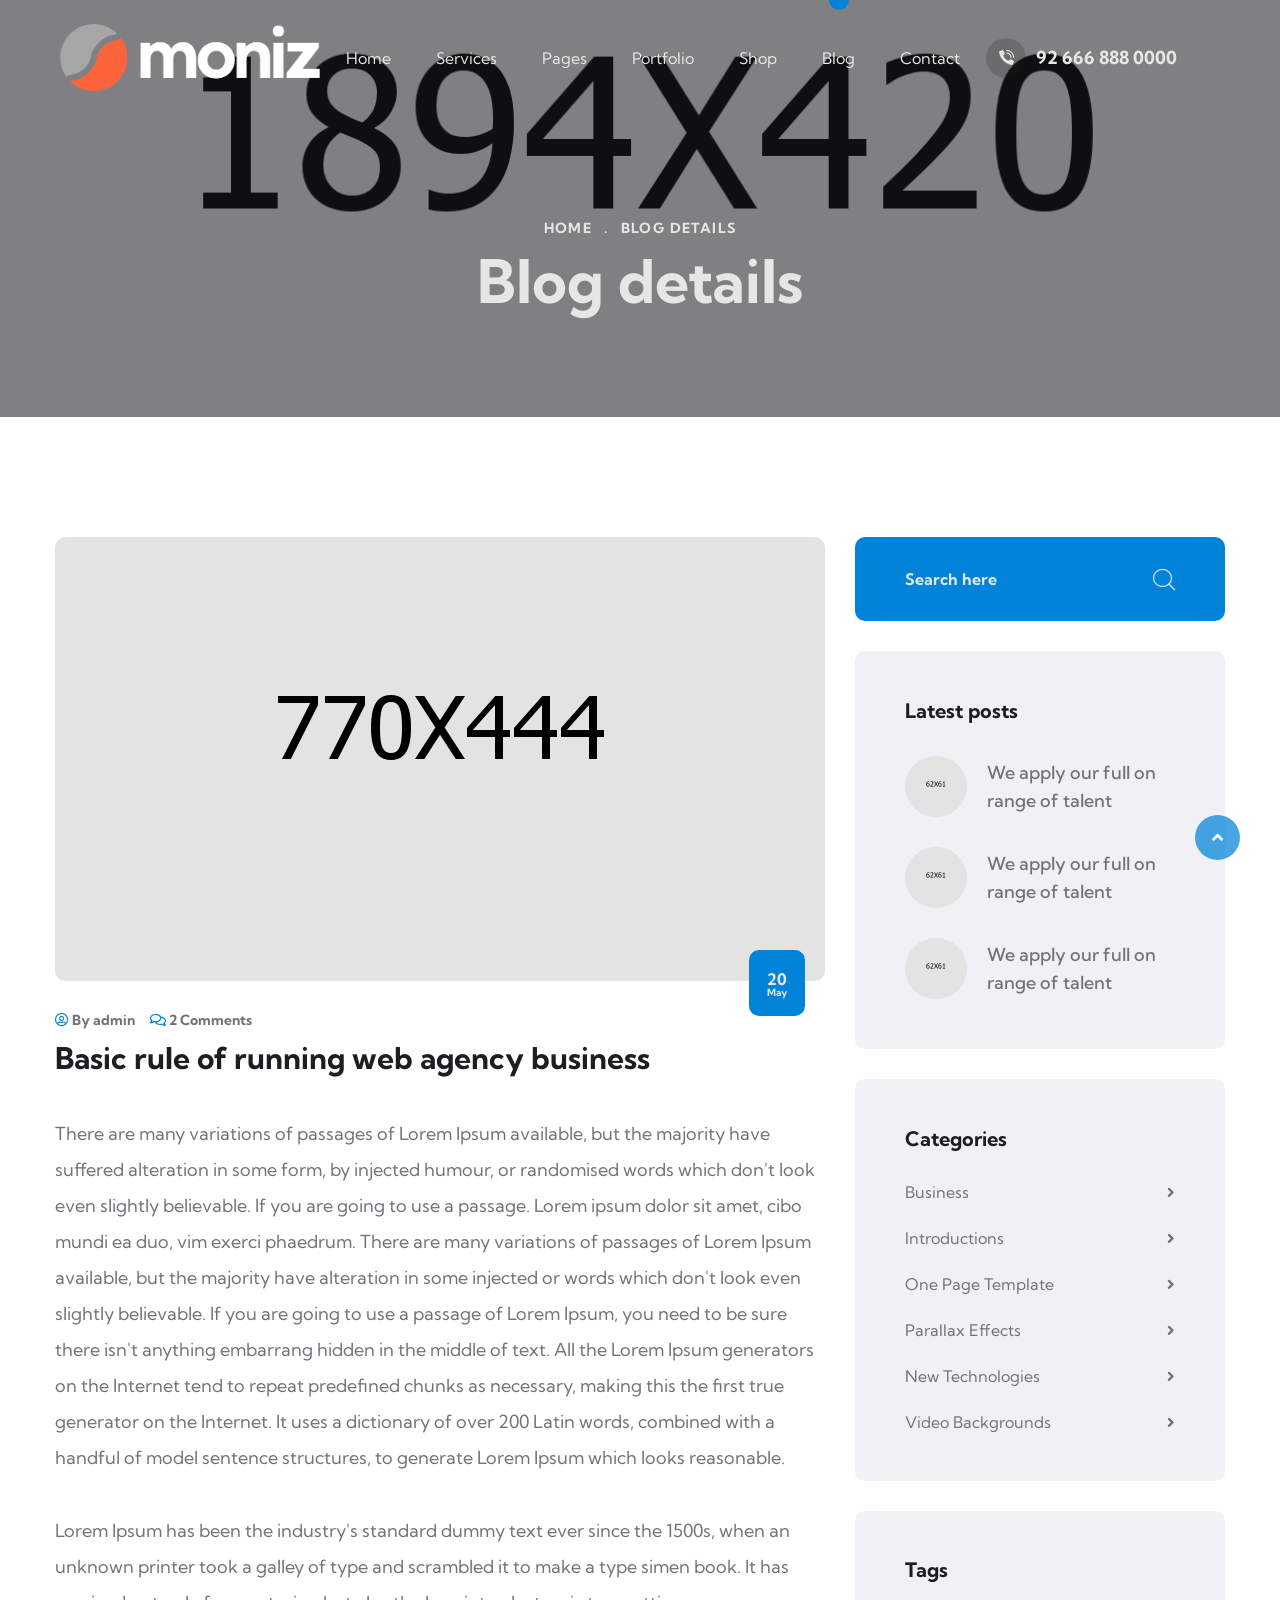
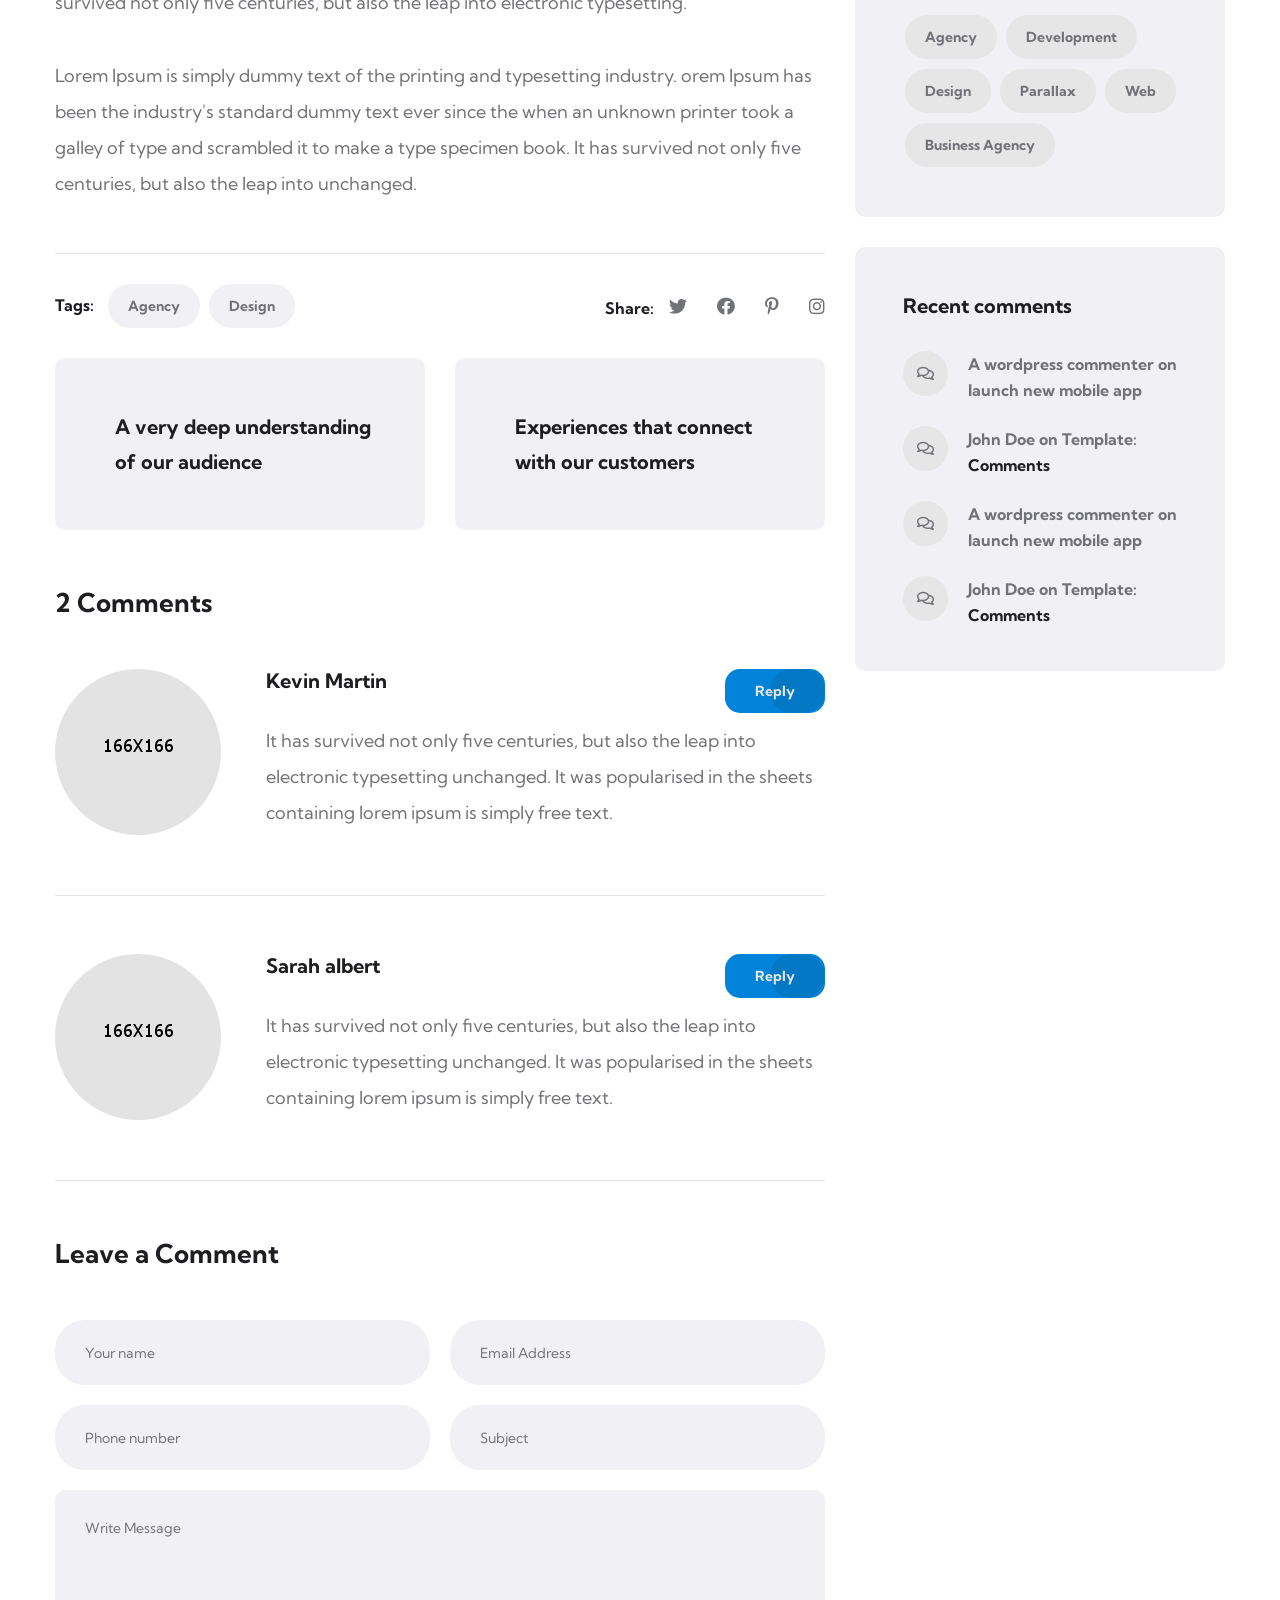
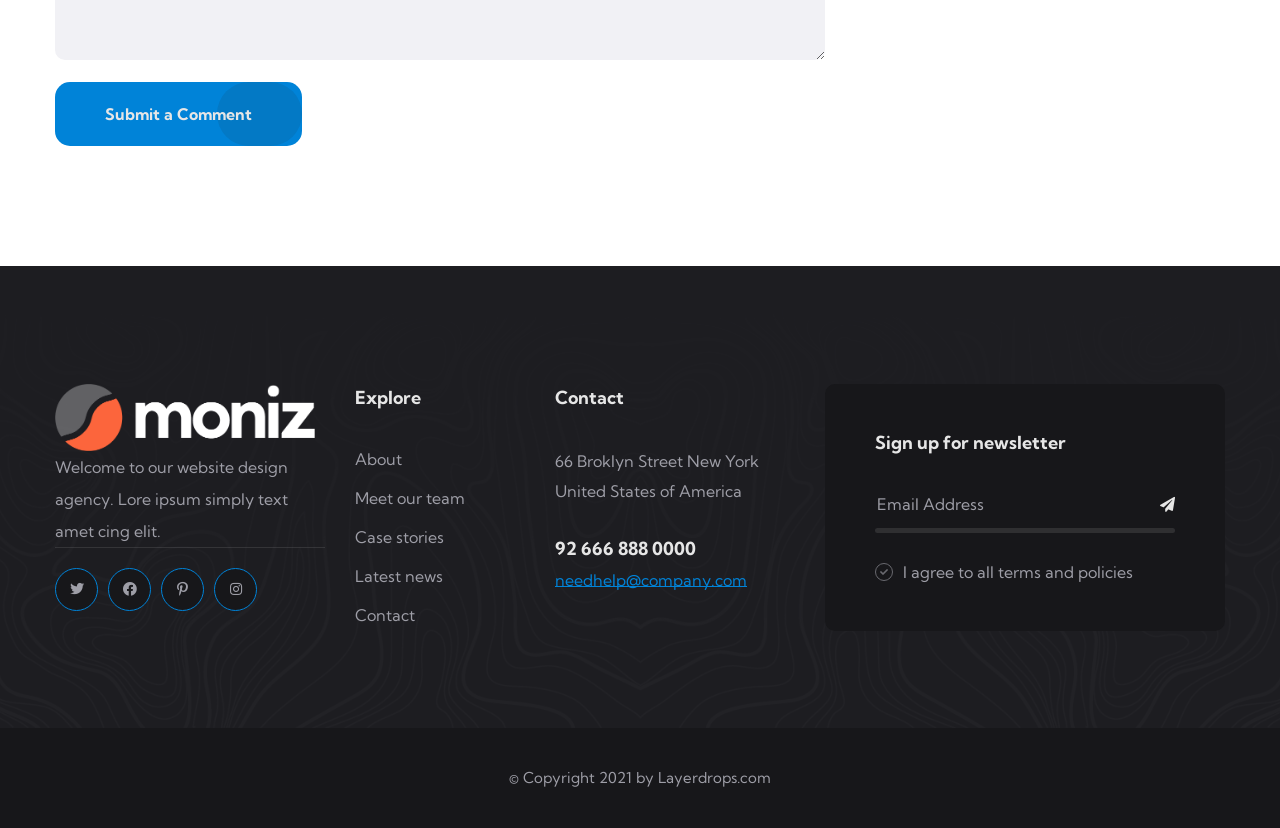
<file: blog-details.html>
<!DOCTYPE html>
<html lang="en">

<head>
    <meta charset="UTF-8" />
    <meta name="viewport" content="width=device-width, initial-scale=1.0" />
    <title>Blog Details || Moniz || Moniz HTML Template For Business</title>
    <!-- favicons Icons -->
    <link rel="apple-touch-icon" sizes="180x180" href="assets/images/favicons/apple-touch-icon.png" />
    <link rel="icon" type="image/png" sizes="32x32" href="assets/images/favicons/favicon-32x32.png" />
    <link rel="icon" type="image/png" sizes="16x16" href="assets/images/favicons/favicon-16x16.png" />
    <link rel="manifest" href="assets/images/favicons/site.webmanifest" />
    <meta name="description" content="Entox HTML Template For Car Business" />

    <!-- fonts -->
    <link rel="preconnect" href="https://fonts.gstatic.com">
    <link href="https://fonts.googleapis.com/css2?family=Kumbh+Sans:wght@300;400;700&display=swap" rel="stylesheet">


    <link rel="stylesheet" href="assets/vendors/bootstrap/css/bootstrap.min.css" />
    <link rel="stylesheet" href="assets/vendors/animate/animate.min.css" />
    <link rel="stylesheet" href="assets/vendors/fontawesome/css/all.min.css" />
    <link rel="stylesheet" href="assets/vendors/jarallax/jarallax.css" />
    <link rel="stylesheet" href="assets/vendors/jquery-magnific-popup/jquery.magnific-popup.css" />
    <link rel="stylesheet" href="assets/vendors/nouislider/nouislider.min.css" />
    <link rel="stylesheet" href="assets/vendors/nouislider/nouislider.pips.css" />
    <link rel="stylesheet" href="assets/vendors/odometer/odometer.min.css" />
    <link rel="stylesheet" href="assets/vendors/swiper/swiper.min.css" />
    <link rel="stylesheet" href="assets/vendors/moniz-icons/style.css">
    <link rel="stylesheet" href="assets/vendors/tiny-slider/tiny-slider.min.css" />
    <link rel="stylesheet" href="assets/vendors/reey-font/stylesheet.css" />
    <link rel="stylesheet" href="assets/vendors/owl-carousel/owl.carousel.min.css" />
    <link rel="stylesheet" href="assets/vendors/owl-carousel/owl.theme.default.min.css" />
    <link rel="stylesheet" href="assets/vendors/twentytwenty/twentytwenty.css" />
    <link rel="stylesheet" href="assets/vendors/bxslider/jquery.bxslider.css" />
    <link rel="stylesheet" href="assets/vendors/bootstrap-select/css/bootstrap-select.min.css" />
    <link rel="stylesheet" href="assets/vendors/vegas/vegas.min.css" />
    <link rel="stylesheet" href="assets/vendors/jquery-ui/jquery-ui.css" />
    <link rel="stylesheet" href="assets/vendors/timepicker/timePicker.css" />

    <!-- template styles -->
    <link rel="stylesheet" href="assets/css/moniz.css" />
    <link rel="stylesheet" href="assets/css/moniz-responsive.css" />

    <!-- RTL Styles -->
    <link rel="stylesheet" href="assets/css/moniz-rtl.css">

    <!-- color css -->
    <link rel="stylesheet" id="jssDefault" href="assets/css/colors/color-default.css">
    <link rel="stylesheet" id="jssMode" href="assets/css/modes/moniz-normal.css">

    <!-- toolbar css -->
    <link rel="stylesheet" href="assets/css/moniz-toolbar.css">

</head>

<body>



    <div class="preloader">
        <img class="preloader__image" width="60" src="assets/images/loader.png" alt="" />
    </div>
    <!-- /.preloader -->
    <div class="page-wrapper">
        <header class="main-header clearfix">
            <nav class="main-menu clearfix">
                <div class="main-menu-wrapper clearfix">
                    <div class="main-menu-wrapper__left clearfix">
                        <div class="main-menu-wrapper__logo">
                            <a href="index.html"><img src="assets/images/resources/logo.png" alt=""></a>
                        </div>
                        <div class="main-menu-wrapper__search-box">
                            <a href="#" class="main-menu-wrapper__search search-toggler icon-magnifying-glass"></a>
                        </div>
                        <div class="main-menu-wrapper__social">
                            <a href="#"><i class="fab fa-twitter"></i></a>
                            <a href="#" class="clr-fb"><i class="fab fa-facebook"></i></a>
                            <a href="#" class="clr-dri"><i class="fab fa-pinterest-p"></i></a>
                            <a href="#" class="clr-ins"><i class="fab fa-instagram"></i></a>
                        </div>
                    </div>
                    <div class="main-menu-wrapper__main-menu">
                        <a href="#" class="mobile-nav__toggler">
                            <span></span>
                        </a>
                        <ul class="main-menu__list">
                            <li class="dropdown">
                                <a href="index.html">Home</a>
                                <ul>
                                    <li>
                                        <a href="index.html">Home one</a>
                                    </li>
                                    <li><a href="index2.html">Home two</a></li>
                                    <li><a href="index3.html">Home three <span class="new-tag">new</span></a></li>
                                    <li><a href="index-one-page.html">Home one page</a>
                                    </li>
                                    <li class="dropdown">
                                        <a href="#">Header styles</a>
                                        <ul>
                                            <li><a href="index.html">Header one</a></li>
                                            <li><a href="index2.html">Header two</a></li>
                                            <li><a href="index3.html">Header three</a></li>
                                        </ul>
                                    </li>
                                </ul>
                            </li>
                            <li class="dropdown">
                                <a href="#">Services </a>
                                <ul>
                                    <li><a href="services.html">Services</a></li>
                                    <li><a href="services-2.html">Services two <span class="new-tag">New</span></a></li>
                                    <li><a href="services-3.html">Services three <span class="new-tag">New</span></a>
                                    </li>
                                    <li><a href="web-development.html">Web development</a></li>
                                    <li><a href="website-design.html">Web design</a></li>
                                    <li><a href="web-application.html">Web application</a></li>
                                    <li><a href="content-writing.html">Content writing</a></li>
                                    <li><a href="ui-ux-design.html">UI/UX designing</a></li>
                                </ul>
                            </li>
                            <li class="dropdown">
                                <a href="#">Pages</a>
                                <ul>
                                    <li><a href="about.html">About</a></li>
                                    <li><a href="about-me.html">About me <span class="new-tag">new</span></a></li>
                                    <li><a href="our-mission.html">Our mission <span class="new-tag">New</span></a></li>
                                    <li><a href="team.html">Team</a></li>
                                    <li><a href="testimonials.html">Testimonials <span class="new-tag">New</span></a>
                                    </li>
                                    <li><a href="testimonials-2.html">Testimonials two <span
                                                class="new-tag">New</span></a></li>
                                    <li><a href="faqs.html">FAQs</a></li>
                                    <li><a href="404.html">404</a></li>
                                </ul>
                            </li>
                            <li class="dropdown">
                                <a href="#">Portfolio</a>
                                <ul>
                                    <li><a href="portfolio.html">Portfolio</a></li>
                                    <li><a href="portfolio-detail.html">Portfolio details</a></li>
                                    <li><a href="portfolio-detail-fullwidth.html">Portfolio details full</a></li>
                                </ul>
                            </li>
                            <li class="dropdown">
                                <a href="products.html">Shop</a>
                                <ul>
                                    <li><a href="products.html">Shop</a></li>
                                    <li><a href="product-details.html">Product Details</a></li>
                                    <li><a href="cart.html">Cart Page</a></li>
                                    <li><a href="checkout.html">Checkout Page</a></li>
                                    <li><a href="login.html">Login Page</a></li>
                                </ul>
                            </li>
                            <li class="dropdown">
                                <a href="#">Blog</a>
                                <ul>
                                    <li><a href="blog.html">Blog</a></li>
                                    <li class="dropdown">
                                        <a href="blog-sidebar.html">Blog sidebar <span class="new-tag">new</span></a>
                                        <ul>
                                            <li><a href="blog-sidebar-left.html">Blog left sidebar <span
                                                        class="new-tag">new</span></a></li>
                                            <li><a href="blog-sidebar.html">Blog right sidebar</a></li>
                                        </ul>
                                    </li>
                                    <li><a href="blog-details.html">Blog details</a></li>
                                </ul>
                            </li>
                            <li><a href="contact.html">Contact</a></li>
                        </ul>
                    </div>
                    <div class="main-menu-wrapper__right">
                        <div class="main-menu-wrapper__right-contact-box">
                            <div class="main-menu-wrapper__right-contact-icon">
                                <span class="icon-phone-call"></span>
                            </div>
                            <div class="main-menu-wrapper__right-contact-number">
                                <a href="tel:92-666-888-0000">92 666 888 0000</a>
                            </div>
                        </div>
                    </div>
                </div>
            </nav>
        </header>

        <div class="stricky-header stricked-menu main-menu">
            <div class="sticky-header__content"></div><!-- /.sticky-header__content -->
        </div><!-- /.stricky-header -->

        <!--Page Header Start-->
        <section class="page-header" style="background-image: url(assets/images/backgrounds/page-header-bg.jpg);">

            <div class="container">
                <div class="page-header__inner">
                    <ul class="thm-breadcrumb list-unstyled">
                        <li><a href="index.html">Home</a></li>
                        <li><span>.</span></li>
                        <li>Blog details</li>
                    </ul>
                    <h2>Blog details</h2>
                </div>
            </div>
        </section>
        <!--Page Header End-->

        <!--Blog Details Start-->
        <section class="blog-details">
            <div class="container">
                <div class="row">
                    <div class="col-xl-8 col-lg-7">
                        <div class="blgo-details__left">
                            <div class="blog-details__img">
                                <img src="assets/images/blog/blog-details-img-1.jpg" alt="">
                                <div class="blog-details__date-box">
                                    <p><span>20</span> May</p>
                                </div>
                            </div>
                            <div class="blog-details__content">
                                <ul class="list-unstyled blog-details__meta">
                                    <li><a href="blog-details.html"><i class="far fa-user-circle"></i> By admin</a></li>
                                    <li><a href="blog-details.html"><i class="far fa-comments"></i> 2 Comments</a>
                                    </li>
                                </ul>
                                <h3 class="blog-details__title">Basic rule of running web agency business</h3>
                                <p class="blog-details__text-1">There are many variations of passages of Lorem Ipsum
                                    available, but the majority have suffered alteration in some form, by injected
                                    humour, or randomised words which don't look even slightly believable. If you are
                                    going to use a passage. Lorem ipsum dolor sit amet, cibo mundi ea duo, vim exerci
                                    phaedrum. There are many variations of passages of Lorem Ipsum available, but the
                                    majority have alteration in some injected or words which don't look even slightly
                                    believable. If you are going to use a passage of Lorem Ipsum, you need to be sure
                                    there isn't anything embarrang hidden in the middle of text. All the Lorem Ipsum
                                    generators on the Internet tend to repeat predefined chunks as necessary, making
                                    this the first true generator on the Internet. It uses a dictionary of over 200
                                    Latin words, combined with a handful of model sentence structures, to generate Lorem
                                    Ipsum which looks reasonable.</p>
                                <p class="blog-details__text-2">Lorem Ipsum has been the industry's standard dummy text
                                    ever since the 1500s, when an unknown printer took a galley of type and scrambled it
                                    to make a type simen book. It has survived not only five centuries, but also the
                                    leap into electronic typesetting.</p>
                                <p class="blog-details__text-3">Lorem Ipsum is simply dummy text of the printing and
                                    typesetting industry. orem Ipsum has been the industry's standard dummy text ever
                                    since the when an unknown printer took a galley of type and scrambled it to make a
                                    type specimen book. It has survived not only five centuries, but also the leap into
                                    unchanged.</p>
                            </div>
                            <div class="blog-details__bottom">
                                <p class="blog-details__tags">
                                    <span>Tags:</span>
                                    <a href="#">Agency</a>
                                    <a href="#">Design</a>
                                </p>
                                <div class="blog-details__social-list">
                                    <span>Share:</span>
                                    <a href="#"><i class="fab fa-twitter"></i></a>
                                    <a href="#" class="clr-fb"><i class="fab fa-facebook"></i></a>
                                    <a href="#" class="clr-dri"><i class="fab fa-pinterest-p"></i></a>
                                    <a href="#" class="clr-ins"><i class="fab fa-instagram"></i></a>
                                </div>
                            </div>
                            <div class="blgo-details__pagenation-box">
                                <ul class="list-unstyled blog-details__pagenation">
                                    <li><a href="blog-details.html">A very deep understanding <br> of our audience</a>
                                    </li>
                                    <li><a href="blog-details.html">Experiences that connect <br> with our customers</a>
                                    </li>
                                </ul>
                            </div>
                            <div class="comment-one">
                                <h3 class="comment-one__title">2 Comments</h3>
                                <div class="comment-one__single">
                                    <div class="comment-one__image">
                                        <img src="assets/images/blog/comment-1-1.png" alt="">
                                    </div>
                                    <div class="comment-one__content">
                                        <h3>Kevin Martin</h3>
                                        <p>It has survived not only five centuries, but also the leap into electronic
                                            typesetting unchanged. It was popularised in the sheets containing lorem
                                            ipsum is simply free text.</p>
                                        <a href="#" class="thm-btn comment-one__btn"><span>Reply</span></a>
                                    </div>
                                </div>
                                <div class="comment-one__single">
                                    <div class="comment-one__image">
                                        <img src="assets/images/blog/comment-1-2.png" alt="">
                                    </div>
                                    <div class="comment-one__content">
                                        <h3>Sarah albert</h3>
                                        <p>It has survived not only five centuries, but also the leap into electronic
                                            typesetting unchanged. It was popularised in the sheets containing lorem
                                            ipsum is simply free text.</p>
                                        <a href="#" class="thm-btn comment-one__btn"><span>Reply</span></a>
                                    </div>
                                </div>
                            </div>
                            <div class="comment-form">
                                <h3 class="comment-form__title">Leave a Comment</h3>
                                <form action="assets/inc/sendemail.php" class="comment-one__form contact-form-validated"
                                    novalidate="novalidate">
                                    <div class="row">
                                        <div class="col-xl-6">
                                            <div class="comment-form__input-box">
                                                <input type="text" placeholder="Your name" name="name">
                                            </div>
                                        </div>
                                        <div class="col-xl-6">
                                            <div class="comment-form__input-box">
                                                <input type="email" placeholder="Email Address" name="email">
                                            </div>
                                        </div>
                                        <div class="col-xl-6">
                                            <div class="comment-form__input-box">
                                                <input type="text" placeholder="Phone number" name="phone">
                                            </div>
                                        </div>
                                        <div class="col-xl-6">
                                            <div class="comment-form__input-box">
                                                <input type="text" placeholder="Subject" name="Subject">
                                            </div>
                                        </div>
                                    </div>
                                    <div class="row">
                                        <div class="col-xl-12">
                                            <div class="comment-form__input-box">
                                                <textarea name="message" placeholder="Write Message"></textarea>
                                            </div>
                                            <button type="submit" class="thm-btn comment-form__btn"><span>Submit a
                                                    Comment</span></button>
                                        </div>
                                    </div>
                                </form>
                            </div>
                        </div>
                    </div>
                    <div class="col-xl-4 col-lg-5">
                        <div class="sidebar">
                            <div class="sidebar__single sidebar__search">
                                <form action="#" class="sidebar__search-form">
                                    <input type="search" placeholder="Search here">
                                    <button type="submit"><i class="icon-magnifying-glass"></i></button>
                                </form>
                            </div>
                            <div class="sidebar__single sidebar__post">
                                <h3 class="sidebar__title">Latest posts</h3>
                                <ul class="sidebar__post-list list-unstyled">
                                    <li>
                                        <div class="sidebar__post-image">
                                            <img src="assets/images/blog/lp-1-1.png" alt="">
                                        </div>
                                        <div class="sidebar__post-content">
                                            <h3>
                                                <a href="blog-details.html">We apply our full on range of talent</a>
                                            </h3>
                                        </div>
                                    </li>
                                    <li>
                                        <div class="sidebar__post-image">
                                            <img src="assets/images/blog/lp-1-2.png" alt="">
                                        </div>
                                        <div class="sidebar__post-content">
                                            <h3>
                                                <a href="blog-details.html">We apply our full on range of talent</a>
                                            </h3>
                                        </div>
                                    </li>
                                    <li>
                                        <div class="sidebar__post-image">
                                            <img src="assets/images/blog/lp-1-3.png" alt="">
                                        </div>
                                        <div class="sidebar__post-content">
                                            <h3>
                                                <a href="blog-details.html">We apply our full on range of talent</a>
                                            </h3>
                                        </div>
                                    </li>
                                </ul>
                            </div>
                            <div class="sidebar__single sidebar__category">
                                <h3 class="sidebar__title">Categories</h3>
                                <ul class="sidebar__category-list list-unstyled">
                                    <li><a href="#">Business <span class="fa fa-angle-right"></span></a></li>
                                    <li class="active"><a href="#">Introductions <span
                                                class="fa fa-angle-right"></span></a></li>
                                    <li><a href="#">One Page Template <span class="fa fa-angle-right"></span></a></li>
                                    <li><a href="#">Parallax Effects <span class="fa fa-angle-right"></span></a></li>
                                    <li><a href="#">New Technologies <span class="fa fa-angle-right"></span></a></li>
                                    <li><a href="#">Video Backgrounds <span class="fa fa-angle-right"></span></a></li>
                                </ul>
                            </div>
                            <div class="sidebar__single sidebar__tags">
                                <h3 class="sidebar__title">Tags</h3>
                                <div class="sidebar__tags-list">
                                    <a href="#">Agency</a>
                                    <a href="#">Development</a>
                                    <a href="#">Design</a>
                                    <a href="#">Parallax</a>
                                    <a href="#">Web</a>
                                    <a href="#">Business Agency</a>
                                </div>
                            </div>
                            <div class="sidebar__single sidebar__comments">
                                <h3 class="sidebar__title">Recent comments</h3>
                                <ul class="sidebar__comments-list list-unstyled">
                                    <li>
                                        <div class="sidebar__comments-icon">
                                            <i class="far fa-comments"></i>
                                        </div>
                                        <div class="sidebar__comments-text-box">
                                            <p>A wordpress commenter on <br> launch new mobile app</p>
                                        </div>
                                    </li>
                                    <li>
                                        <div class="sidebar__comments-icon">
                                            <i class="far fa-comments"></i>
                                        </div>
                                        <div class="sidebar__comments-text-box">
                                            <p>John Doe on Template:</p>
                                            <h5>Comments</h5>
                                        </div>
                                    </li>
                                    <li>
                                        <div class="sidebar__comments-icon">
                                            <i class="far fa-comments"></i>
                                        </div>
                                        <div class="sidebar__comments-text-box">
                                            <p>A wordpress commenter on <br> launch new mobile app</p>
                                        </div>
                                    </li>
                                    <li>
                                        <div class="sidebar__comments-icon">
                                            <i class="far fa-comments"></i>
                                        </div>
                                        <div class="sidebar__comments-text-box">
                                            <p>John Doe on Template:</p>
                                            <h5>Comments</h5>
                                        </div>
                                    </li>
                                </ul>
                            </div>
                        </div>
                    </div>
                </div>
            </div>
        </section>
        <!--Blog Details End-->

        <!--Site Footer One Start-->
        <footer class="site-footer">
            <div class="site-footer__top">
                <div class="site-footer-top-bg"
                    style="background-image: url(assets/images/backgrounds/site-footer-bg.jpg)"></div>
                <div class="container">
                    <div class="row">
                        <div class="col-xl-3 col-lg-6 col-md-6 wow fadeInUp" data-wow-delay="100ms">
                            <div class="footer-widget__column footer-widget__about">
                                <div class="footer-widget__about-logo">
                                    <a href="index.html"><img src="assets/images/resources/footer-logo.png" alt=""></a>
                                </div>
                                <p class="footer-widget__about-text">Welcome to our website design agency. Lore ipsum
                                    simply text amet cing elit.</p>
                                <div class="footer-widget__about-social-list">
                                    <a href="#"><i class="fab fa-twitter"></i></a>
                                    <a href="#" class="clr-fb"><i class="fab fa-facebook"></i></a>
                                    <a href="#" class="clr-dri"><i class="fab fa-pinterest-p"></i></a>
                                    <a href="#" class="clr-ins"><i class="fab fa-instagram"></i></a>
                                </div>
                            </div>
                        </div>
                        <div class="col-xl-2 col-lg-6 col-md-6 wow fadeInUp" data-wow-delay="200ms">
                            <div class="footer-widget__column footer-widget__explore clearfix">
                                <h3 class="footer-widget__title">Explore</h3>
                                <ul class="footer-widget__explore-list list-unstyled">
                                    <li><a href="about.html">About</a></li>
                                    <li><a href="team.html">Meet our team</a></li>
                                    <li><a href="#">Case stories</a></li>
                                    <li><a href="blog.html">Latest news</a></li>
                                    <li><a href="contact.html">Contact</a></li>
                                </ul>
                            </div>
                        </div>
                        <div class="col-xl-3 col-lg-6 col-md-6 wow fadeInUp" data-wow-delay="400ms">
                            <div class="footer-widget__column footer-widget__contact">
                                <h3 class="footer-widget__title">Contact</h3>
                                <p class="footer-widget__contact-text">66 Broklyn Street New York United States of
                                    America</p>
                                <div class="footer-widget__contact-info">
                                    <p>
                                        <a href="tel:92-666-888-0000" class="footer-widget__contact-phone">92 666 888
                                            0000</a>
                                        <a href="mailto:needhelp@company.com"
                                            class="footer-widget__contact-mail">needhelp@company.com</a>
                                    </p>
                                </div>
                            </div>
                        </div>
                        <div class="col-xl-4 col-lg-6 col-md-6 wow fadeInUp" data-wow-delay="400ms">
                            <div class="footer-widget__column footer-widget__newsletter">
                                <h3 class="footer-widget__title">Sign up for newsletter</h3>
                                <form class="footer-widget__newsletter-form">
                                    <div class="footer-widget__newsletter-input-box">
                                        <input type="email" placeholder="Email Address" name="email">
                                        <button type="submit" class="footer-widget__newsletter-btn"><i
                                                class="fas fa-paper-plane"></i></button>
                                    </div>
                                </form>
                                <div class="footer-widget__newsletter-bottom">
                                    <div class="footer-widget__newsletter-bottom-icon">
                                        <i class="fa fa-check"></i>
                                    </div>
                                    <div class="footer-widget__newsletter-bottom-text">
                                        <p>I agree to all terms and policies</p>
                                    </div>
                                </div>
                            </div>
                        </div>
                    </div>
                </div>
            </div>
            <div class="site-footer-bottom">
                <div class="container">
                    <div class="row">
                        <div class="col-xl-12">
                            <div class="site-footer-bottom__inner">
                                <p class="site-footer-bottom__copy-right">© Copyright 2021 by <a
                                        href="#">Layerdrops.com</a></p>
                            </div>
                        </div>
                    </div>
                </div>
            </div>
        </footer>
        <!--Site Footer One End-->


    </div><!-- /.page-wrapper -->


    <div class="mobile-nav__wrapper">
        <div class="mobile-nav__overlay mobile-nav__toggler"></div>
        <!-- /.mobile-nav__overlay -->
        <div class="mobile-nav__content">
            <span class="mobile-nav__close mobile-nav__toggler"></span>

            <div class="logo-box">
                <a href="index.html" aria-label="logo image"><img src="assets/images/resources/logo.png" width="155"
                        alt="" /></a>
            </div>
            <!-- /.logo-box -->
            <div class="mobile-nav__container"></div>
            <!-- /.mobile-nav__container -->

            <ul class="mobile-nav__contact list-unstyled">
                <li>
                    <i class="fa fa-envelope"></i>
                    <a href="mailto:needhelp@packageName__.com">needhelp@moniz.com</a>
                </li>
                <li>
                    <i class="fa fa-phone-alt"></i>
                    <a href="tel:666-888-0000">666 888 0000</a>
                </li>
            </ul><!-- /.mobile-nav__contact -->
            <div class="mobile-nav__top">
                <div class="mobile-nav__social">
                    <a href="#" class="fab fa-twitter"></a>
                    <a href="#" class="fab fa-facebook-square"></a>
                    <a href="#" class="fab fa-pinterest-p"></a>
                    <a href="#" class="fab fa-instagram"></a>
                </div><!-- /.mobile-nav__social -->
            </div><!-- /.mobile-nav__top -->



        </div>
        <!-- /.mobile-nav__content -->
    </div>
    <!-- /.mobile-nav__wrapper -->

    <div class="search-popup">
        <div class="search-popup__overlay search-toggler"></div>
        <!-- /.search-popup__overlay -->
        <div class="search-popup__content">
            <form action="#">
                <label for="search" class="sr-only">search here</label><!-- /.sr-only -->
                <input type="text" id="search" placeholder="Search Here..." />
                <button type="submit" aria-label="search submit" class="thm-btn">
                    <i class="icon-magnifying-glass"></i>
                </button>
            </form>
        </div>
        <!-- /.search-popup__content -->
    </div>
    <!-- /.search-popup -->

    <a href="#" data-target="html" class="scroll-to-target scroll-to-top"><i class="fa fa-angle-up"></i></a>


    <script src="assets/vendors/jquery/jquery-3.5.1.min.js"></script>
    <script src="assets/vendors/bootstrap/js/bootstrap.bundle.min.js"></script>
    <script src="assets/vendors/jarallax/jarallax.min.js"></script>
    <script src="assets/vendors/jquery-ajaxchimp/jquery.ajaxchimp.min.js"></script>
    <script src="assets/vendors/jquery-appear/jquery.appear.min.js"></script>
    <script src="assets/vendors/jquery-circle-progress/jquery.circle-progress.min.js"></script>
    <script src="assets/vendors/jquery-magnific-popup/jquery.magnific-popup.min.js"></script>
    <script src="assets/vendors/jquery-validate/jquery.validate.min.js"></script>
    <script src="assets/vendors/nouislider/nouislider.min.js"></script>
    <script src="assets/vendors/odometer/odometer.min.js"></script>
    <script src="assets/vendors/swiper/swiper.min.js"></script>
    <script src="assets/vendors/tiny-slider/tiny-slider.min.js"></script>
    <script src="assets/vendors/wnumb/wNumb.min.js"></script>
    <script src="assets/vendors/wow/wow.js"></script>
    <script src="assets/vendors/isotope/isotope.js"></script>
    <script src="assets/vendors/countdown/countdown.min.js"></script>
    <script src="assets/vendors/owl-carousel/owl.carousel.min.js"></script>
    <script src="assets/vendors/twentytwenty/twentytwenty.js"></script>
    <script src="assets/vendors/twentytwenty/jquery.event.move.js"></script>
    <script src="assets/vendors/bxslider/jquery.bxslider.min.js"></script>
    <script src="assets/vendors/bootstrap-select/js/bootstrap-select.min.js"></script>
    <script src="assets/vendors/vegas/vegas.min.js"></script>
    <script src="assets/vendors/jquery-ui/jquery-ui.js"></script>
    <script src="assets/vendors/timepicker/timePicker.js"></script>


    <script src="http://maps.google.com/maps/api/js?key=AIzaSyATY4Rxc8jNvDpsK8ZetC7JyN4PFVYGCGM"></script>


    <!-- template js -->
    <script src="assets/js/moniz.js"></script>



</body>

</html>
</file>
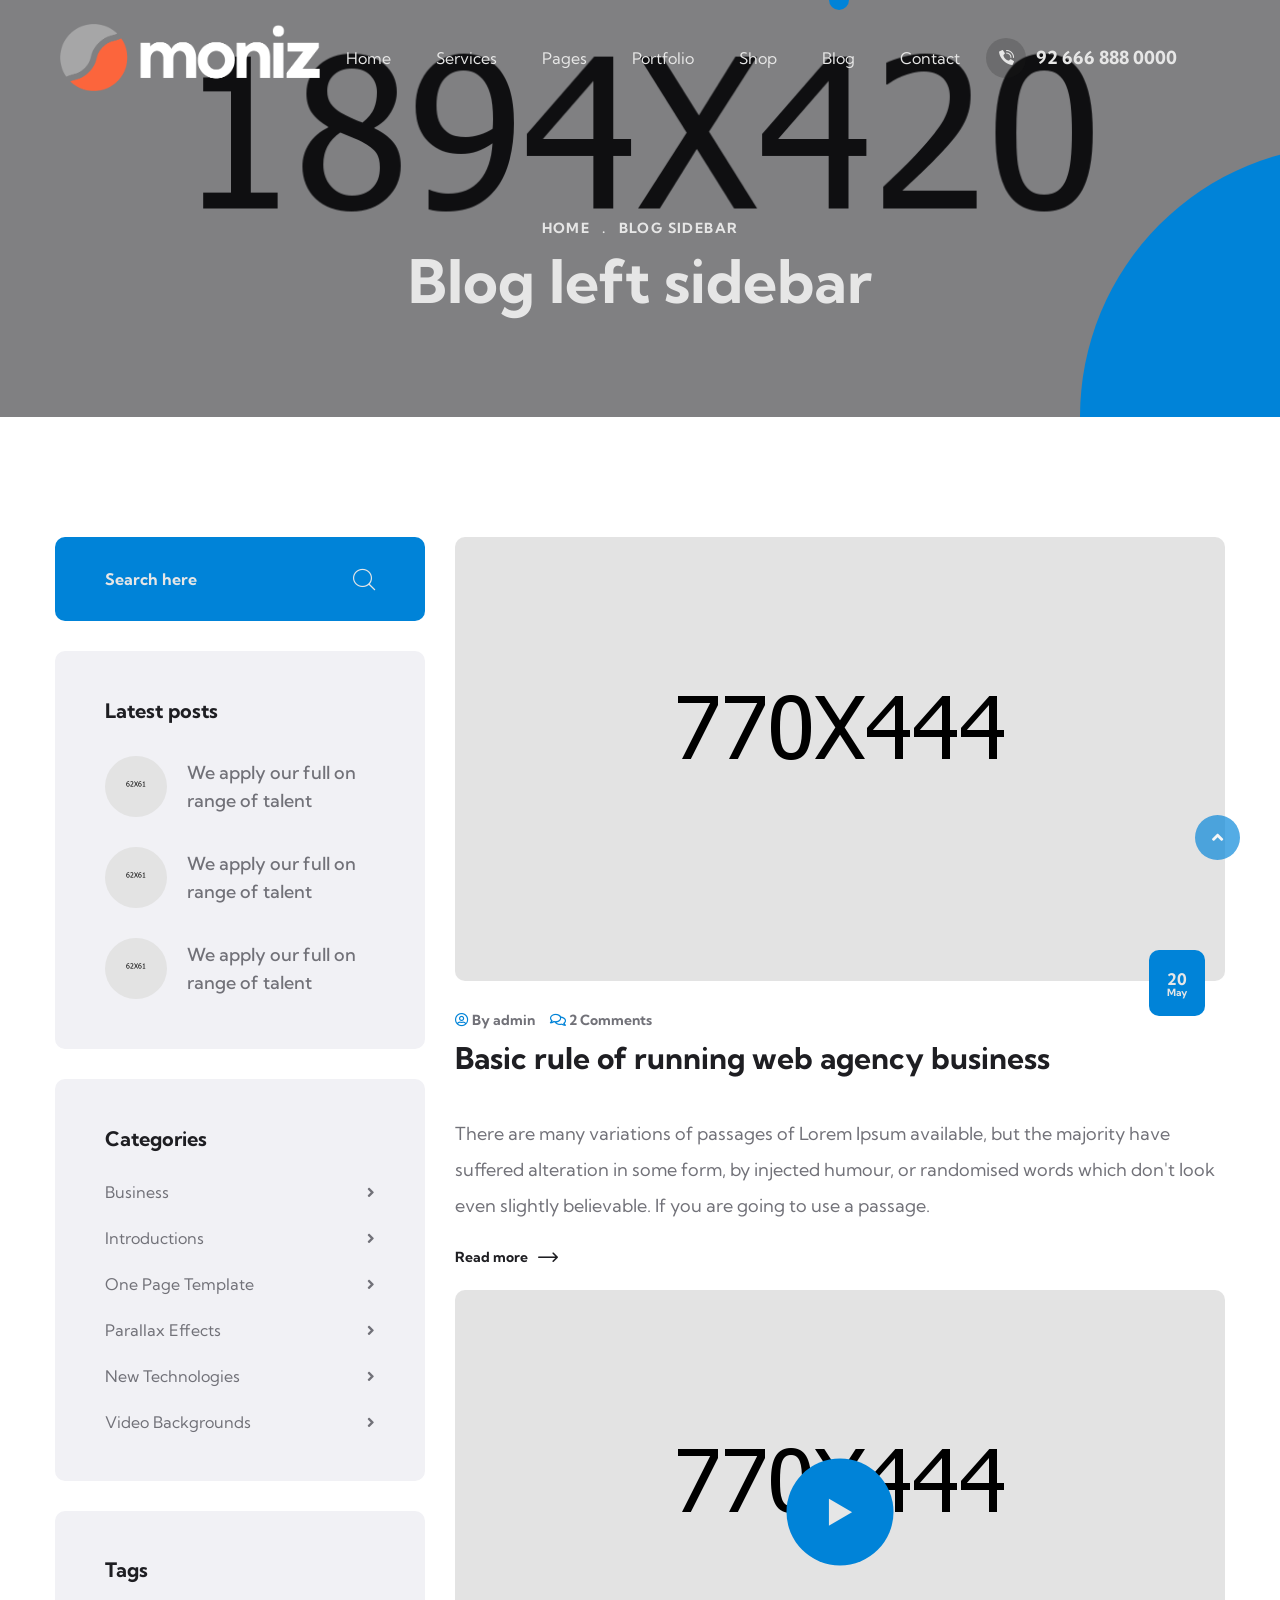
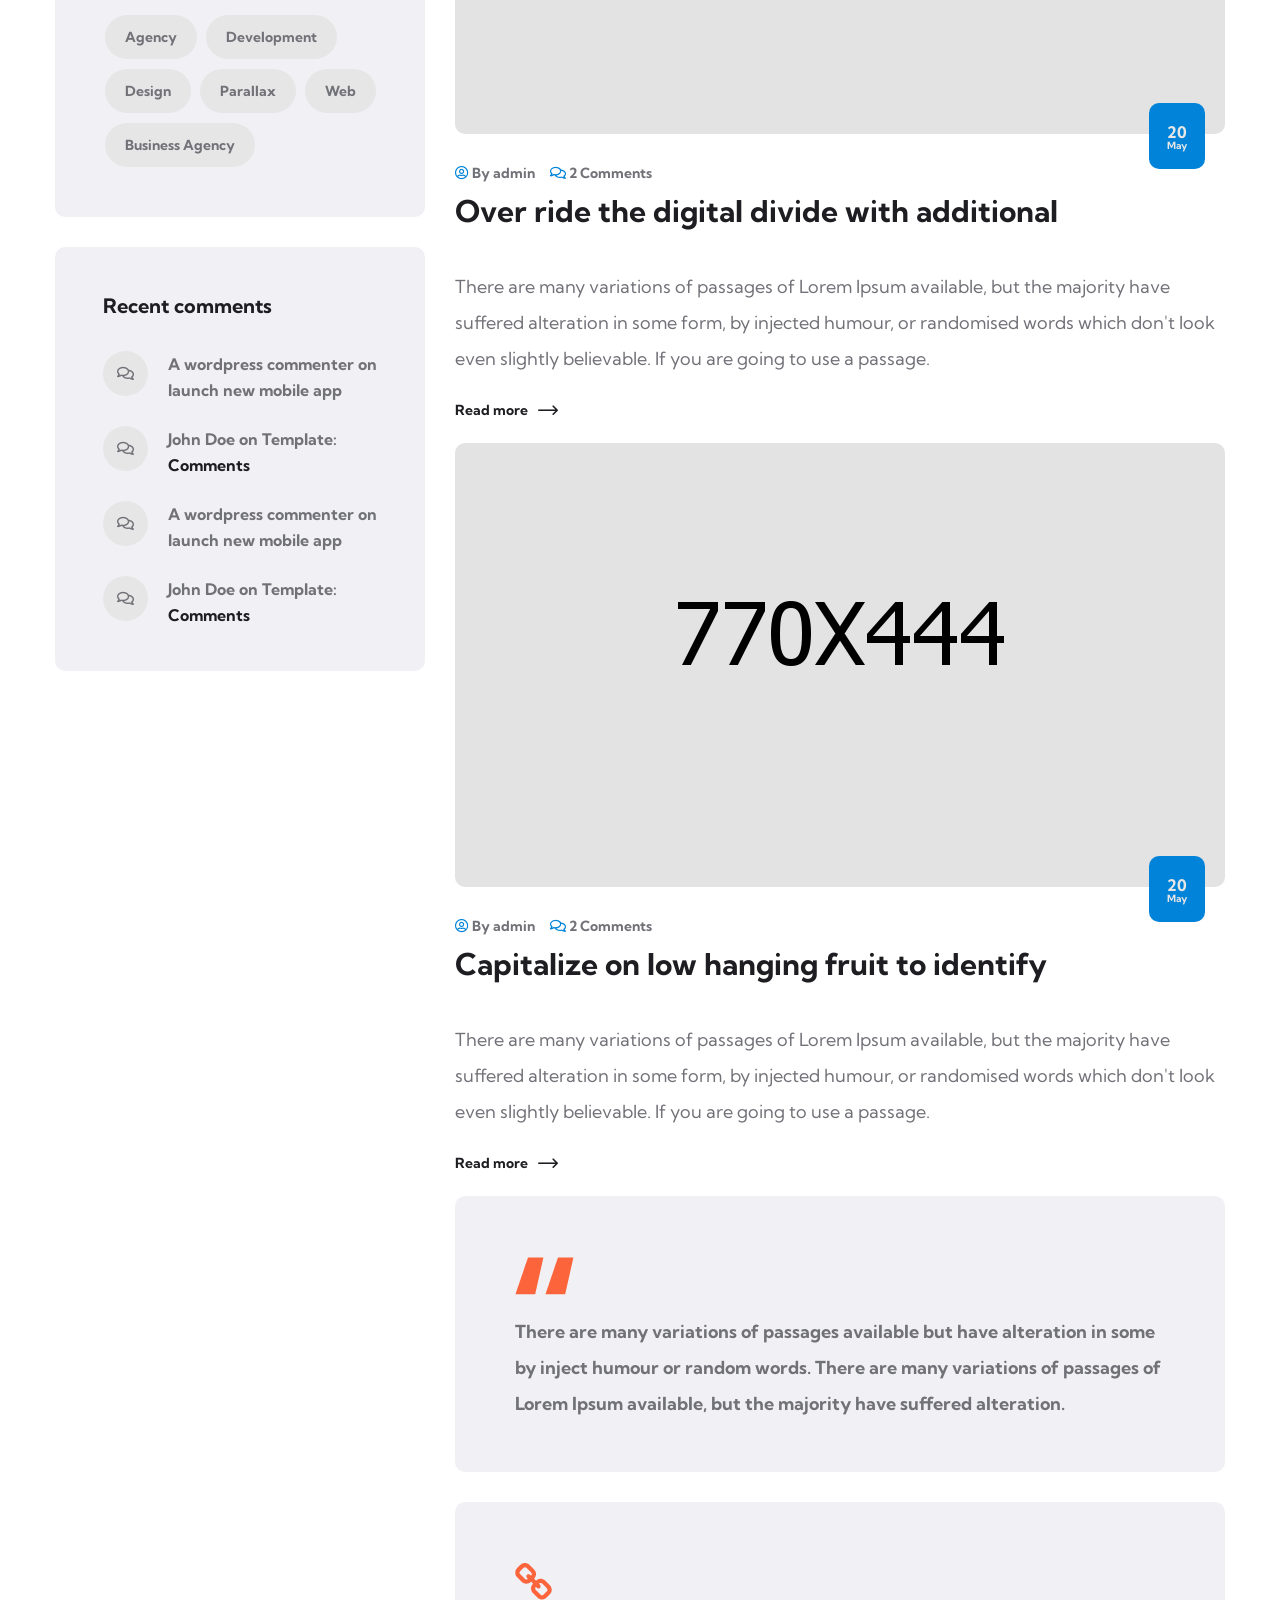
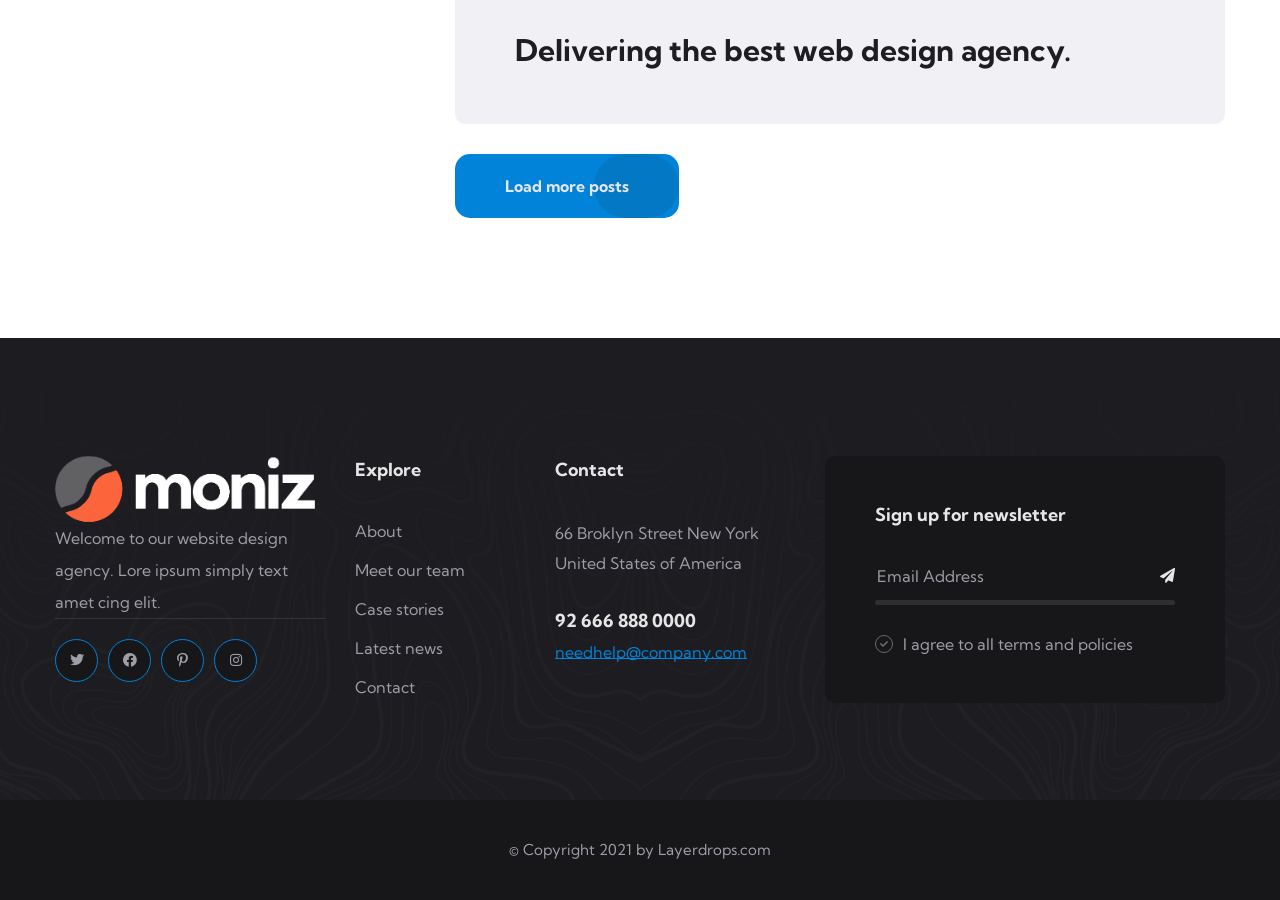
<file: blog-sidebar-left.html>
<!DOCTYPE html>
<html lang="en">

<head>
	<meta charset="UTF-8" />
	<meta name="viewport" content="width=device-width, initial-scale=1.0" />
	<title>Blog Sidebar || Moniz || Moniz HTML Template For Business</title>
	<!-- favicons Icons -->
	<link rel="apple-touch-icon" sizes="180x180" href="assets/images/favicons/apple-touch-icon.png" />
	<link rel="icon" type="image/png" sizes="32x32" href="assets/images/favicons/favicon-32x32.png" />
	<link rel="icon" type="image/png" sizes="16x16" href="assets/images/favicons/favicon-16x16.png" />
	<link rel="manifest" href="assets/images/favicons/site.webmanifest" />
	<meta name="description" content="Entox HTML Template For Car Business" />

	<!-- fonts -->
	<link rel="preconnect" href="https://fonts.gstatic.com">
	<link href="https://fonts.googleapis.com/css2?family=Kumbh+Sans:wght@300;400;700&display=swap" rel="stylesheet">


	<link rel="stylesheet" href="assets/vendors/bootstrap/css/bootstrap.min.css" />
	<link rel="stylesheet" href="assets/vendors/animate/animate.min.css" />
	<link rel="stylesheet" href="assets/vendors/fontawesome/css/all.min.css" />
	<link rel="stylesheet" href="assets/vendors/jarallax/jarallax.css" />
	<link rel="stylesheet" href="assets/vendors/jquery-magnific-popup/jquery.magnific-popup.css" />
	<link rel="stylesheet" href="assets/vendors/nouislider/nouislider.min.css" />
	<link rel="stylesheet" href="assets/vendors/nouislider/nouislider.pips.css" />
	<link rel="stylesheet" href="assets/vendors/odometer/odometer.min.css" />
	<link rel="stylesheet" href="assets/vendors/swiper/swiper.min.css" />
	<link rel="stylesheet" href="assets/vendors/moniz-icons/style.css">
	<link rel="stylesheet" href="assets/vendors/tiny-slider/tiny-slider.min.css" />
	<link rel="stylesheet" href="assets/vendors/reey-font/stylesheet.css" />
	<link rel="stylesheet" href="assets/vendors/owl-carousel/owl.carousel.min.css" />
	<link rel="stylesheet" href="assets/vendors/owl-carousel/owl.theme.default.min.css" />
	<link rel="stylesheet" href="assets/vendors/twentytwenty/twentytwenty.css" />
	<link rel="stylesheet" href="assets/vendors/bxslider/jquery.bxslider.css" />
	<link rel="stylesheet" href="assets/vendors/bootstrap-select/css/bootstrap-select.min.css" />
	<link rel="stylesheet" href="assets/vendors/vegas/vegas.min.css" />
	<link rel="stylesheet" href="assets/vendors/jquery-ui/jquery-ui.css" />
	<link rel="stylesheet" href="assets/vendors/timepicker/timePicker.css" />

	<!-- template styles -->
	<link rel="stylesheet" href="assets/css/moniz.css" />
	<link rel="stylesheet" href="assets/css/moniz-responsive.css" />

	<!-- RTL Styles -->
	<link rel="stylesheet" href="assets/css/moniz-rtl.css">

	<!-- color css -->
	<link rel="stylesheet" id="jssDefault" href="assets/css/colors/color-default.css">
	<link rel="stylesheet" id="jssMode" href="assets/css/modes/moniz-normal.css">

	<!-- toolbar css -->
	<link rel="stylesheet" href="assets/css/moniz-toolbar.css">

</head>

<body>



	<div class="preloader">
		<img class="preloader__image" width="60" src="assets/images/loader.png" alt="" />
	</div>
	<!-- /.preloader -->
	<div class="page-wrapper">
		<header class="main-header clearfix">
			<nav class="main-menu clearfix">
				<div class="main-menu-wrapper clearfix">
					<div class="main-menu-wrapper__left clearfix">
						<div class="main-menu-wrapper__logo">
							<a href="index.html"><img src="assets/images/resources/logo.png" alt=""></a>
						</div>
						<div class="main-menu-wrapper__search-box">
							<a href="#" class="main-menu-wrapper__search search-toggler icon-magnifying-glass"></a>
						</div>
						<div class="main-menu-wrapper__social">
							<a href="#"><i class="fab fa-twitter"></i></a>
							<a href="#" class="clr-fb"><i class="fab fa-facebook"></i></a>
							<a href="#" class="clr-dri"><i class="fab fa-pinterest-p"></i></a>
							<a href="#" class="clr-ins"><i class="fab fa-instagram"></i></a>
						</div>
					</div>
					<div class="main-menu-wrapper__main-menu">
						<a href="#" class="mobile-nav__toggler">
							<span></span>
						</a>
						<ul class="main-menu__list">
							<li class="dropdown">
								<a href="index.html">Home</a>
								<ul>
									<li>
										<a href="index.html">Home one</a>
									</li>
									<li><a href="index2.html">Home two</a></li>
									<li><a href="index3.html">Home three <span class="new-tag">new</span></a></li>
									<li><a href="index-one-page.html">Home one page</a>
									</li>
									<li class="dropdown">
										<a href="#">Header styles</a>
										<ul>
											<li><a href="index.html">Header one</a></li>
											<li><a href="index2.html">Header two</a></li>
											<li><a href="index3.html">Header three</a></li>
										</ul>
									</li>
								</ul>
							</li>
							<li class="dropdown">
								<a href="#">Services </a>
								<ul>
									<li><a href="services.html">Services</a></li>
									<li><a href="services-2.html">Services two <span class="new-tag">New</span></a></li>
									<li><a href="services-3.html">Services three <span class="new-tag">New</span></a>
									</li>
									<li><a href="web-development.html">Web development</a></li>
									<li><a href="website-design.html">Web design</a></li>
									<li><a href="web-application.html">Web application</a></li>
									<li><a href="content-writing.html">Content writing</a></li>
									<li><a href="ui-ux-design.html">UI/UX designing</a></li>
								</ul>
							</li>
							<li class="dropdown">
								<a href="#">Pages</a>
								<ul>
									<li><a href="about.html">About</a></li>
									<li><a href="about-me.html">About me <span class="new-tag">new</span></a></li>
									<li><a href="our-mission.html">Our mission <span class="new-tag">New</span></a></li>
									<li><a href="team.html">Team</a></li>
									<li><a href="testimonials.html">Testimonials <span class="new-tag">New</span></a>
									</li>
									<li><a href="testimonials-2.html">Testimonials two <span
												class="new-tag">New</span></a></li>
									<li><a href="faqs.html">FAQs</a></li>
									<li><a href="404.html">404</a></li>
								</ul>
							</li>
							<li class="dropdown">
								<a href="#">Portfolio</a>
								<ul>
									<li><a href="portfolio.html">Portfolio</a></li>
									<li><a href="portfolio-detail.html">Portfolio details</a></li>
									<li><a href="portfolio-detail-fullwidth.html">Portfolio details full</a></li>
								</ul>
							</li>
							<li class="dropdown">
								<a href="products.html">Shop</a>
								<ul>
									<li><a href="products.html">Shop</a></li>
									<li><a href="product-details.html">Product Details</a></li>
									<li><a href="cart.html">Cart Page</a></li>
									<li><a href="checkout.html">Checkout Page</a></li>
									<li><a href="login.html">Login Page</a></li>
								</ul>
							</li>
							<li class="dropdown">
								<a href="#">Blog</a>
								<ul>
									<li><a href="blog.html">Blog</a></li>
									<li class="dropdown">
										<a href="blog-sidebar.html">Blog sidebar <span class="new-tag">new</span></a>
										<ul>
											<li><a href="blog-sidebar-left.html">Blog left sidebar <span
														class="new-tag">new</span></a></li>
											<li><a href="blog-sidebar.html">Blog right sidebar</a></li>
										</ul>
									</li>
									<li><a href="blog-details.html">Blog details</a></li>
								</ul>
							</li>
							<li><a href="contact.html">Contact</a></li>
						</ul>
					</div>
					<div class="main-menu-wrapper__right">
						<div class="main-menu-wrapper__right-contact-box">
							<div class="main-menu-wrapper__right-contact-icon">
								<span class="icon-phone-call"></span>
							</div>
							<div class="main-menu-wrapper__right-contact-number">
								<a href="tel:92-666-888-0000">92 666 888 0000</a>
							</div>
						</div>
					</div>
				</div>
			</nav>
		</header>

		<div class="stricky-header stricked-menu main-menu">
			<div class="sticky-header__content"></div><!-- /.sticky-header__content -->
		</div><!-- /.stricky-header -->

		<!--Page Header Start-->
		<section class="page-header" style="background-image: url(assets/images/backgrounds/page-header-bg.jpg);">
			<div class="page-header-shape-1"></div>
			<div class="page-header-shape-2"></div>
			<div class="container">
				<div class="page-header__inner">
					<ul class="thm-breadcrumb list-unstyled">
						<li><a href="index.html">Home</a></li>
						<li><span>.</span></li>
						<li>Blog sidebar</li>
					</ul>
					<h2>Blog left sidebar</h2>
				</div>
			</div>
		</section>
		<!--Page Header End-->

		<!--Blog Sidebar Start-->
		<section class="blog-sidebar blog-sidebar--left">
			<div class="container">
				<div class="row">
					<div class="col-xl-8 col-lg-7">
						<div class="blog-sidebar__left">
							<div class="blog-sidebar__content">
								<!--Blog Sidebar Content Single-->
								<div class="blog-sidebar__content-single">
									<div class="blog-sidebar__content-img">
										<img src="assets/images/blog/blog-sidebar-img-1.jpg" alt="">
										<div class="blog-sidebar__date-box">
											<p><span>20</span> May</p>
										</div>
									</div>
									<div class="blog-sidebar__content-box">
										<ul class="list-unstyled blog-sidebar__meta">
											<li><a href="blog-details.html"><i class="far fa-user-circle"></i> By
													admin</a></li>
											<li><a href="blog-details.html"><i class="far fa-comments"></i> 2
													Comments</a>
											</li>
										</ul>
										<h3 class="blog-sidebar__title">
											<a href="blog-details.html">Basic rule of running web agency business</a>
										</h3>
										<p class="blog-sidebar__text">There are many variations of passages of Lorem
											Ipsum available, but the majority have suffered alteration in some form, by
											injected humour, or randomised words which don't look even slightly
											believable. If you are going to use a passage.</p>
										<div class="blog-sidebar__read-more-btn">
											<a href="blog-details.html">Read more <span
													class="icon-right-arrow"></span></a>
										</div>
									</div>
								</div>
								<!--Blog Sidebar Content Single-->
								<div class="blog-sidebar__content-single">
									<div class="blog-sidebar__content-img">
										<img src="assets/images/blog/blog-sidebar-img-2.jpg" alt="">
										<div class="blog-sidebar__date-box">
											<p><span>20</span> May</p>
										</div>
										<a href="https://www.youtube.com/watch?v=8DP4NgupAhI" class="video-popup">
											<div class="blog-sidebar__video-btn">
												<span class="icon-play-button"></span>
											</div>
										</a>
									</div>
									<div class="blog-sidebar__content-box">
										<ul class="list-unstyled blog-sidebar__meta">
											<li><a href="blog-details.html"><i class="far fa-user-circle"></i> By
													admin</a></li>
											<li><a href="blog-details.html"><i class="far fa-comments"></i> 2
													Comments</a>
											</li>
										</ul>
										<h3 class="blog-sidebar__title">
											<a href="blog-details.html">Over ride the digital divide with additional</a>
										</h3>
										<p class="blog-sidebar__text">There are many variations of passages of Lorem
											Ipsum available, but the majority have suffered alteration in some form, by
											injected humour, or randomised words which don't look even slightly
											believable. If you are going to use a passage.</p>
										<div class="blog-sidebar__read-more-btn">
											<a href="blog-details.html">Read more <span
													class="icon-right-arrow"></span></a>
										</div>
									</div>
								</div>
								<!--Blog Sidebar Content Single-->
								<div class="blog-sidebar__content-single">
									<div class="blog-sidebar__content-img">
										<img src="assets/images/blog/blog-sidebar-img-3.jpg" alt="">
										<div class="blog-sidebar__date-box">
											<p><span>20</span> May</p>
										</div>
									</div>
									<div class="blog-sidebar__content-box">
										<ul class="list-unstyled blog-sidebar__meta">
											<li><a href="blog-details.html"><i class="far fa-user-circle"></i> By
													admin</a></li>
											<li><a href="blog-details.html"><i class="far fa-comments"></i> 2
													Comments</a>
											</li>
										</ul>
										<h3 class="blog-sidebar__title">
											<a href="blog-details.html">Capitalize on low hanging fruit to identify </a>
										</h3>
										<p class="blog-sidebar__text">There are many variations of passages of Lorem
											Ipsum available, but the majority have suffered alteration in some form, by
											injected humour, or randomised words which don't look even slightly
											believable. If you are going to use a passage.</p>
										<div class="blog-sidebar__read-more-btn">
											<a href="blog-details.html">Read more <span
													class="icon-right-arrow"></span></a>
										</div>
									</div>
								</div>
							</div>
							<div class="blog-sidebar__bottom-box">
								<div class="blog-sidebar__bottom-box-icon">
									<img src="assets/images/shapes/blog-sidebar-bottom-box-icon.png" alt="">
								</div>
								<p class="blog-sidebar__bottom-box-text">There are many variations of passages available
									but have alteration in some by inject humour or random words. There are many
									variations of passages of Lorem Ipsum available, but the majority have suffered
									alteration.</p>
							</div>
							<div class="blog-sidebar__delivering-services">
								<div class="blog-sidebar__delivering-services-icon">
									<a href="#"><img
											src="assets/images/shapes/blog-sidebar__delivering-services-icon.png"
											alt=""></a>
									<h3 class="blog-sidebar__delivering-services-title"><a
											href="blog-details.html">Delivering the best web design agency.</a></h3>
								</div>
							</div>
							<div class="blog-sidebar__load-more">
								<a href="#" class="thm-btn blog-sidebar__load-more-btn"><span>Load more posts</span></a>
							</div>
						</div>
					</div>
					<div class="col-xl-4 col-lg-5">
						<div class="sidebar">
							<div class="sidebar__single sidebar__search">
								<form action="#" class="sidebar__search-form">
									<input type="search" placeholder="Search here">
									<button type="submit"><i class="icon-magnifying-glass"></i></button>
								</form>
							</div>
							<div class="sidebar__single sidebar__post">
								<h3 class="sidebar__title">Latest posts</h3>
								<ul class="sidebar__post-list list-unstyled">
									<li>
										<div class="sidebar__post-image">
											<img src="assets/images/blog/lp-1-1.png" alt="">
										</div>
										<div class="sidebar__post-content">
											<h3>
												<a href="blog-details.html">We apply our full on range of talent</a>
											</h3>
										</div>
									</li>
									<li>
										<div class="sidebar__post-image">
											<img src="assets/images/blog/lp-1-2.png" alt="">
										</div>
										<div class="sidebar__post-content">
											<h3>
												<a href="blog-details.html">We apply our full on range of talent</a>
											</h3>
										</div>
									</li>
									<li>
										<div class="sidebar__post-image">
											<img src="assets/images/blog/lp-1-3.png" alt="">
										</div>
										<div class="sidebar__post-content">
											<h3>
												<a href="blog-details.html">We apply our full on range of talent</a>
											</h3>
										</div>
									</li>
								</ul>
							</div>
							<div class="sidebar__single sidebar__category">
								<h3 class="sidebar__title">Categories</h3>
								<ul class="sidebar__category-list list-unstyled">
									<li><a href="#">Business <span class="fa fa-angle-right"></span></a></li>
									<li class="active"><a href="#">Introductions <span
												class="fa fa-angle-right"></span></a></li>
									<li><a href="#">One Page Template <span class="fa fa-angle-right"></span></a></li>
									<li><a href="#">Parallax Effects <span class="fa fa-angle-right"></span></a></li>
									<li><a href="#">New Technologies <span class="fa fa-angle-right"></span></a></li>
									<li><a href="#">Video Backgrounds <span class="fa fa-angle-right"></span></a></li>
								</ul>
							</div>
							<div class="sidebar__single sidebar__tags">
								<h3 class="sidebar__title">Tags</h3>
								<div class="sidebar__tags-list">
									<a href="#">Agency</a>
									<a href="#">Development</a>
									<a href="#">Design</a>
									<a href="#">Parallax</a>
									<a href="#">Web</a>
									<a href="#">Business Agency</a>
								</div>
							</div>
							<div class="sidebar__single sidebar__comments">
								<h3 class="sidebar__title">Recent comments</h3>
								<ul class="sidebar__comments-list list-unstyled">
									<li>
										<div class="sidebar__comments-icon">
											<i class="far fa-comments"></i>
										</div>
										<div class="sidebar__comments-text-box">
											<p>A wordpress commenter on <br> launch new mobile app</p>
										</div>
									</li>
									<li>
										<div class="sidebar__comments-icon">
											<i class="far fa-comments"></i>
										</div>
										<div class="sidebar__comments-text-box">
											<p>John Doe on Template:</p>
											<h5>Comments</h5>
										</div>
									</li>
									<li>
										<div class="sidebar__comments-icon">
											<i class="far fa-comments"></i>
										</div>
										<div class="sidebar__comments-text-box">
											<p>A wordpress commenter on <br> launch new mobile app</p>
										</div>
									</li>
									<li>
										<div class="sidebar__comments-icon">
											<i class="far fa-comments"></i>
										</div>
										<div class="sidebar__comments-text-box">
											<p>John Doe on Template:</p>
											<h5>Comments</h5>
										</div>
									</li>
								</ul>
							</div>
						</div>
					</div>
				</div>
			</div>
		</section>
		<!--Blog Sidebar End-->

		<!--Site Footer One Start-->
		<footer class="site-footer">
			<div class="site-footer__top">
				<div class="site-footer-top-bg"
					style="background-image: url(assets/images/backgrounds/site-footer-bg.jpg)"></div>
				<div class="container">
					<div class="row">
						<div class="col-xl-3 col-lg-6 col-md-6 wow fadeInUp" data-wow-delay="100ms">
							<div class="footer-widget__column footer-widget__about">
								<div class="footer-widget__about-logo">
									<a href="index.html"><img src="assets/images/resources/footer-logo.png" alt=""></a>
								</div>
								<p class="footer-widget__about-text">Welcome to our website design agency. Lore ipsum
									simply text amet cing elit.</p>
								<div class="footer-widget__about-social-list">
									<a href="#"><i class="fab fa-twitter"></i></a>
									<a href="#" class="clr-fb"><i class="fab fa-facebook"></i></a>
									<a href="#" class="clr-dri"><i class="fab fa-pinterest-p"></i></a>
									<a href="#" class="clr-ins"><i class="fab fa-instagram"></i></a>
								</div>
							</div>
						</div>
						<div class="col-xl-2 col-lg-6 col-md-6 wow fadeInUp" data-wow-delay="200ms">
							<div class="footer-widget__column footer-widget__explore clearfix">
								<h3 class="footer-widget__title">Explore</h3>
								<ul class="footer-widget__explore-list list-unstyled">
									<li><a href="about.html">About</a></li>
									<li><a href="team.html">Meet our team</a></li>
									<li><a href="#">Case stories</a></li>
									<li><a href="blog.html">Latest news</a></li>
									<li><a href="contact.html">Contact</a></li>
								</ul>
							</div>
						</div>
						<div class="col-xl-3 col-lg-6 col-md-6 wow fadeInUp" data-wow-delay="400ms">
							<div class="footer-widget__column footer-widget__contact">
								<h3 class="footer-widget__title">Contact</h3>
								<p class="footer-widget__contact-text">66 Broklyn Street New York United States of
									America</p>
								<div class="footer-widget__contact-info">
									<p>
										<a href="tel:92-666-888-0000" class="footer-widget__contact-phone">92 666 888
											0000</a>
										<a href="mailto:needhelp@company.com"
											class="footer-widget__contact-mail">needhelp@company.com</a>
									</p>
								</div>
							</div>
						</div>
						<div class="col-xl-4 col-lg-6 col-md-6 wow fadeInUp" data-wow-delay="400ms">
							<div class="footer-widget__column footer-widget__newsletter">
								<h3 class="footer-widget__title">Sign up for newsletter</h3>
								<form class="footer-widget__newsletter-form">
									<div class="footer-widget__newsletter-input-box">
										<input type="email" placeholder="Email Address" name="email">
										<button type="submit" class="footer-widget__newsletter-btn"><i
												class="fas fa-paper-plane"></i></button>
									</div>
								</form>
								<div class="footer-widget__newsletter-bottom">
									<div class="footer-widget__newsletter-bottom-icon">
										<i class="fa fa-check"></i>
									</div>
									<div class="footer-widget__newsletter-bottom-text">
										<p>I agree to all terms and policies</p>
									</div>
								</div>
							</div>
						</div>
					</div>
				</div>
			</div>
			<div class="site-footer-bottom">
				<div class="container">
					<div class="row">
						<div class="col-xl-12">
							<div class="site-footer-bottom__inner">
								<p class="site-footer-bottom__copy-right">© Copyright 2021 by <a
										href="#">Layerdrops.com</a></p>
							</div>
						</div>
					</div>
				</div>
			</div>
		</footer>
		<!--Site Footer One End-->


	</div><!-- /.page-wrapper -->


	<div class="mobile-nav__wrapper">
		<div class="mobile-nav__overlay mobile-nav__toggler"></div>
		<!-- /.mobile-nav__overlay -->
		<div class="mobile-nav__content">
			<span class="mobile-nav__close mobile-nav__toggler"></span>

			<div class="logo-box">
				<a href="index.html" aria-label="logo image"><img src="assets/images/resources/logo.png" width="155"
						alt="" /></a>
			</div>
			<!-- /.logo-box -->
			<div class="mobile-nav__container"></div>
			<!-- /.mobile-nav__container -->

			<ul class="mobile-nav__contact list-unstyled">
				<li>
					<i class="fa fa-envelope"></i>
					<a href="mailto:needhelp@packageName__.com">needhelp@moniz.com</a>
				</li>
				<li>
					<i class="fa fa-phone-alt"></i>
					<a href="tel:666-888-0000">666 888 0000</a>
				</li>
			</ul><!-- /.mobile-nav__contact -->
			<div class="mobile-nav__top">
				<div class="mobile-nav__social">
					<a href="#" class="fab fa-twitter"></a>
					<a href="#" class="fab fa-facebook-square"></a>
					<a href="#" class="fab fa-pinterest-p"></a>
					<a href="#" class="fab fa-instagram"></a>
				</div><!-- /.mobile-nav__social -->
			</div><!-- /.mobile-nav__top -->



		</div>
		<!-- /.mobile-nav__content -->
	</div>
	<!-- /.mobile-nav__wrapper -->

	<div class="search-popup">
		<div class="search-popup__overlay search-toggler"></div>
		<!-- /.search-popup__overlay -->
		<div class="search-popup__content">
			<form action="#">
				<label for="search" class="sr-only">search here</label><!-- /.sr-only -->
				<input type="text" id="search" placeholder="Search Here..." />
				<button type="submit" aria-label="search submit" class="thm-btn">
					<i class="icon-magnifying-glass"></i>
				</button>
			</form>
		</div>
		<!-- /.search-popup__content -->
	</div>
	<!-- /.search-popup -->

	<a href="#" data-target="html" class="scroll-to-target scroll-to-top"><i class="fa fa-angle-up"></i></a>


	<script src="assets/vendors/jquery/jquery-3.5.1.min.js"></script>
	<script src="assets/vendors/bootstrap/js/bootstrap.bundle.min.js"></script>
	<script src="assets/vendors/jarallax/jarallax.min.js"></script>
	<script src="assets/vendors/jquery-ajaxchimp/jquery.ajaxchimp.min.js"></script>
	<script src="assets/vendors/jquery-appear/jquery.appear.min.js"></script>
	<script src="assets/vendors/jquery-circle-progress/jquery.circle-progress.min.js"></script>
	<script src="assets/vendors/jquery-magnific-popup/jquery.magnific-popup.min.js"></script>
	<script src="assets/vendors/jquery-validate/jquery.validate.min.js"></script>
	<script src="assets/vendors/nouislider/nouislider.min.js"></script>
	<script src="assets/vendors/odometer/odometer.min.js"></script>
	<script src="assets/vendors/swiper/swiper.min.js"></script>
	<script src="assets/vendors/tiny-slider/tiny-slider.min.js"></script>
	<script src="assets/vendors/wnumb/wNumb.min.js"></script>
	<script src="assets/vendors/wow/wow.js"></script>
	<script src="assets/vendors/isotope/isotope.js"></script>
	<script src="assets/vendors/countdown/countdown.min.js"></script>
	<script src="assets/vendors/owl-carousel/owl.carousel.min.js"></script>
	<script src="assets/vendors/twentytwenty/twentytwenty.js"></script>
	<script src="assets/vendors/twentytwenty/jquery.event.move.js"></script>
	<script src="assets/vendors/bxslider/jquery.bxslider.min.js"></script>
	<script src="assets/vendors/bootstrap-select/js/bootstrap-select.min.js"></script>
	<script src="assets/vendors/vegas/vegas.min.js"></script>
	<script src="assets/vendors/jquery-ui/jquery-ui.js"></script>
	<script src="assets/vendors/timepicker/timePicker.js"></script>


	<script src="http://maps.google.com/maps/api/js?key=AIzaSyATY4Rxc8jNvDpsK8ZetC7JyN4PFVYGCGM"></script>


	<!-- template js -->
	<script src="assets/js/moniz.js"></script>


</body>

</html>
</file>
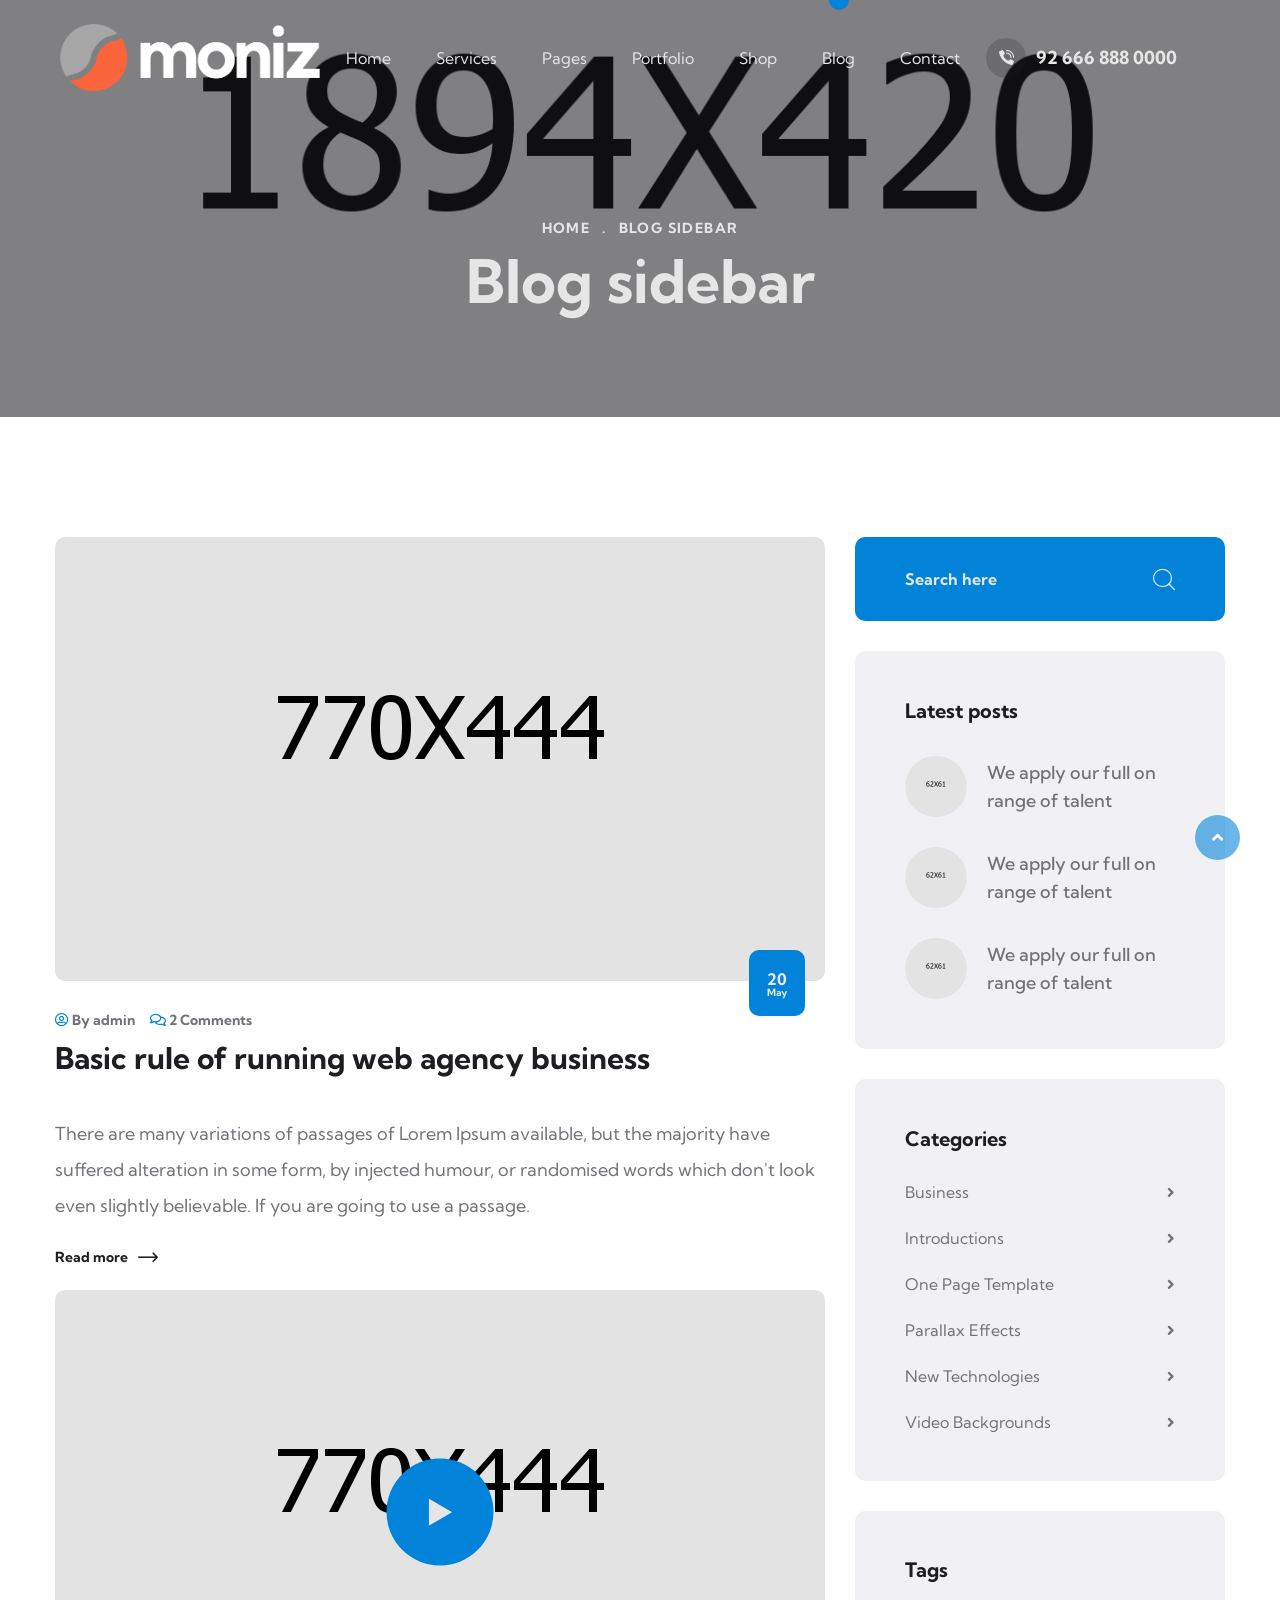
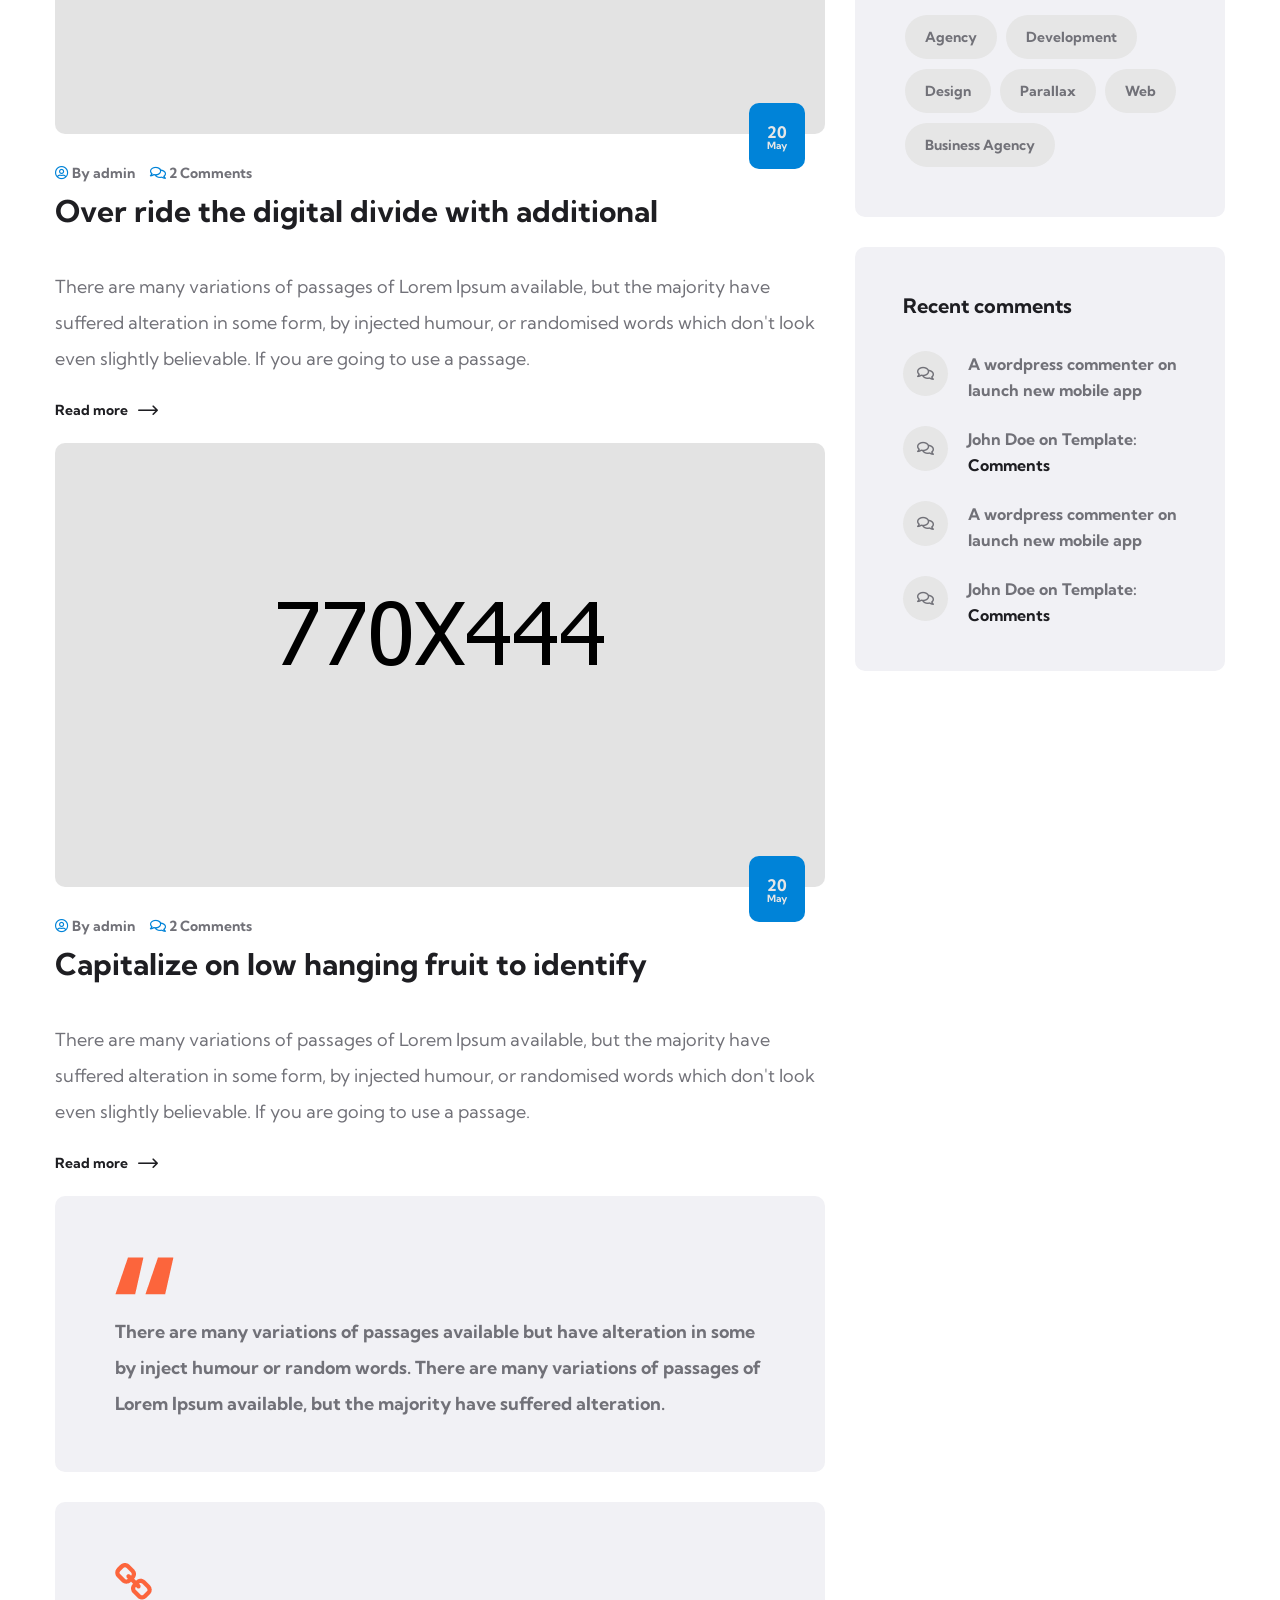
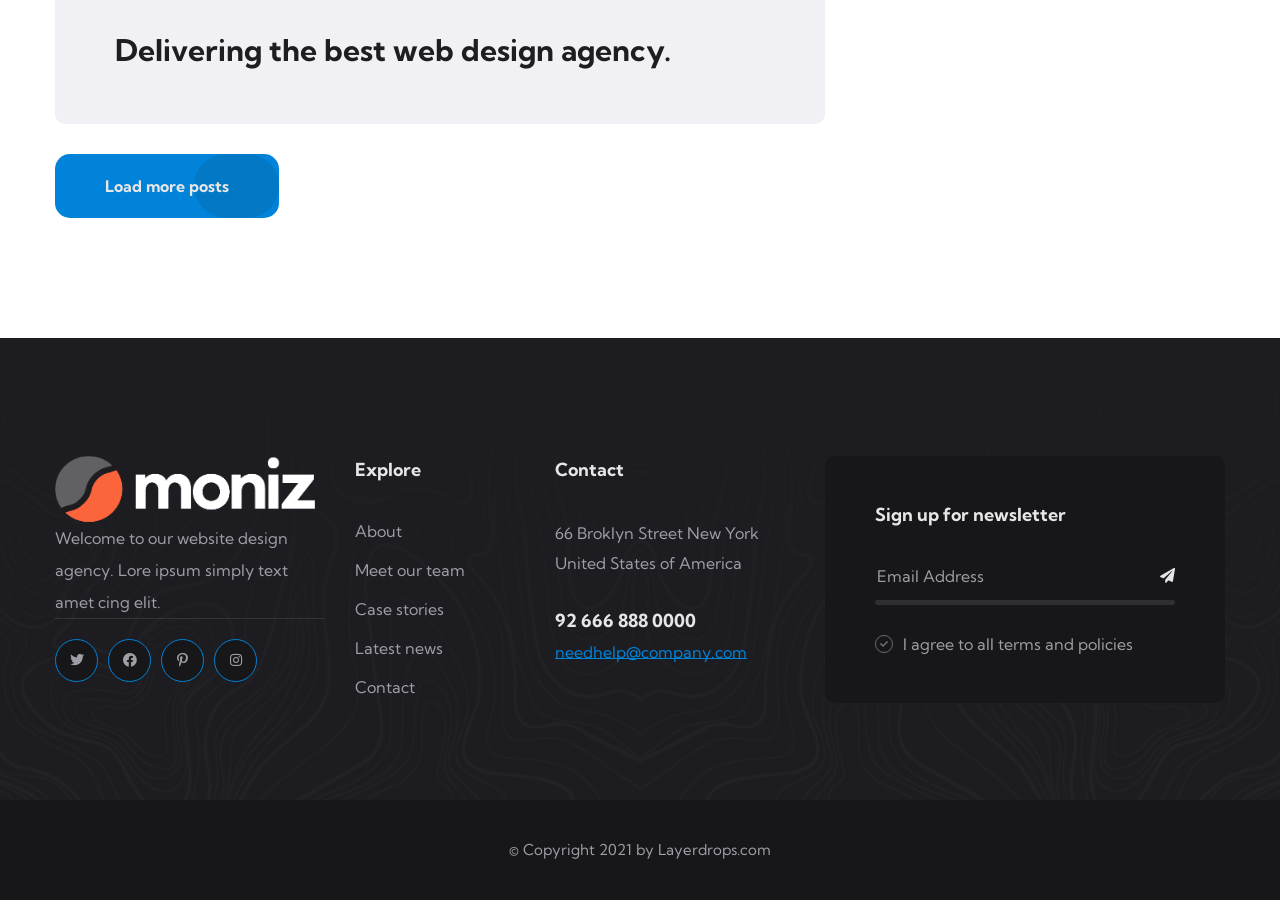
<file: blog-sidebar.html>
<!DOCTYPE html>
<html lang="en">

<head>
    <meta charset="UTF-8" />
    <meta name="viewport" content="width=device-width, initial-scale=1.0" />
    <title>Blog Sidebar || Moniz || Moniz HTML Template For Business</title>
    <!-- favicons Icons -->
    <link rel="apple-touch-icon" sizes="180x180" href="assets/images/favicons/apple-touch-icon.png" />
    <link rel="icon" type="image/png" sizes="32x32" href="assets/images/favicons/favicon-32x32.png" />
    <link rel="icon" type="image/png" sizes="16x16" href="assets/images/favicons/favicon-16x16.png" />
    <link rel="manifest" href="assets/images/favicons/site.webmanifest" />
    <meta name="description" content="Entox HTML Template For Car Business" />

    <!-- fonts -->
    <link rel="preconnect" href="https://fonts.gstatic.com">
    <link href="https://fonts.googleapis.com/css2?family=Kumbh+Sans:wght@300;400;700&display=swap" rel="stylesheet">


    <link rel="stylesheet" href="assets/vendors/bootstrap/css/bootstrap.min.css" />
    <link rel="stylesheet" href="assets/vendors/animate/animate.min.css" />
    <link rel="stylesheet" href="assets/vendors/fontawesome/css/all.min.css" />
    <link rel="stylesheet" href="assets/vendors/jarallax/jarallax.css" />
    <link rel="stylesheet" href="assets/vendors/jquery-magnific-popup/jquery.magnific-popup.css" />
    <link rel="stylesheet" href="assets/vendors/nouislider/nouislider.min.css" />
    <link rel="stylesheet" href="assets/vendors/nouislider/nouislider.pips.css" />
    <link rel="stylesheet" href="assets/vendors/odometer/odometer.min.css" />
    <link rel="stylesheet" href="assets/vendors/swiper/swiper.min.css" />
    <link rel="stylesheet" href="assets/vendors/moniz-icons/style.css">
    <link rel="stylesheet" href="assets/vendors/tiny-slider/tiny-slider.min.css" />
    <link rel="stylesheet" href="assets/vendors/reey-font/stylesheet.css" />
    <link rel="stylesheet" href="assets/vendors/owl-carousel/owl.carousel.min.css" />
    <link rel="stylesheet" href="assets/vendors/owl-carousel/owl.theme.default.min.css" />
    <link rel="stylesheet" href="assets/vendors/twentytwenty/twentytwenty.css" />
    <link rel="stylesheet" href="assets/vendors/bxslider/jquery.bxslider.css" />
    <link rel="stylesheet" href="assets/vendors/bootstrap-select/css/bootstrap-select.min.css" />
    <link rel="stylesheet" href="assets/vendors/vegas/vegas.min.css" />
    <link rel="stylesheet" href="assets/vendors/jquery-ui/jquery-ui.css" />
    <link rel="stylesheet" href="assets/vendors/timepicker/timePicker.css" />

    <!-- template styles -->
    <link rel="stylesheet" href="assets/css/moniz.css" />
    <link rel="stylesheet" href="assets/css/moniz-responsive.css" />

    <!-- RTL Styles -->
    <link rel="stylesheet" href="assets/css/moniz-rtl.css">

    <!-- color css -->
    <link rel="stylesheet" id="jssDefault" href="assets/css/colors/color-default.css">
    <link rel="stylesheet" id="jssMode" href="assets/css/modes/moniz-normal.css">

    <!-- toolbar css -->
    <link rel="stylesheet" href="assets/css/moniz-toolbar.css">

</head>

<body>



    <div class="preloader">
        <img class="preloader__image" width="60" src="assets/images/loader.png" alt="" />
    </div>
    <!-- /.preloader -->
    <div class="page-wrapper">
        <header class="main-header clearfix">
            <nav class="main-menu clearfix">
                <div class="main-menu-wrapper clearfix">
                    <div class="main-menu-wrapper__left clearfix">
                        <div class="main-menu-wrapper__logo">
                            <a href="index.html"><img src="assets/images/resources/logo.png" alt=""></a>
                        </div>
                        <div class="main-menu-wrapper__search-box">
                            <a href="#" class="main-menu-wrapper__search search-toggler icon-magnifying-glass"></a>
                        </div>
                        <div class="main-menu-wrapper__social">
                            <a href="#"><i class="fab fa-twitter"></i></a>
                            <a href="#" class="clr-fb"><i class="fab fa-facebook"></i></a>
                            <a href="#" class="clr-dri"><i class="fab fa-pinterest-p"></i></a>
                            <a href="#" class="clr-ins"><i class="fab fa-instagram"></i></a>
                        </div>
                    </div>
                    <div class="main-menu-wrapper__main-menu">
                        <a href="#" class="mobile-nav__toggler">
                            <span></span>
                        </a>
                        <ul class="main-menu__list">
                            <li class="dropdown">
                                <a href="index.html">Home</a>
                                <ul>
                                    <li>
                                        <a href="index.html">Home one</a>
                                    </li>
                                    <li><a href="index2.html">Home two</a></li>
                                    <li><a href="index3.html">Home three <span class="new-tag">new</span></a></li>
                                    <li><a href="index-one-page.html">Home one page</a>
                                    </li>
                                    <li class="dropdown">
                                        <a href="#">Header styles</a>
                                        <ul>
                                            <li><a href="index.html">Header one</a></li>
                                            <li><a href="index2.html">Header two</a></li>
                                            <li><a href="index3.html">Header three</a></li>
                                        </ul>
                                    </li>
                                </ul>
                            </li>
                            <li class="dropdown">
                                <a href="#">Services </a>
                                <ul>
                                    <li><a href="services.html">Services</a></li>
                                    <li><a href="services-2.html">Services two <span class="new-tag">New</span></a></li>
                                    <li><a href="services-3.html">Services three <span class="new-tag">New</span></a>
                                    </li>
                                    <li><a href="web-development.html">Web development</a></li>
                                    <li><a href="website-design.html">Web design</a></li>
                                    <li><a href="web-application.html">Web application</a></li>
                                    <li><a href="content-writing.html">Content writing</a></li>
                                    <li><a href="ui-ux-design.html">UI/UX designing</a></li>
                                </ul>
                            </li>
                            <li class="dropdown">
                                <a href="#">Pages</a>
                                <ul>
                                    <li><a href="about.html">About</a></li>
                                    <li><a href="about-me.html">About me <span class="new-tag">new</span></a></li>
                                    <li><a href="our-mission.html">Our mission <span class="new-tag">New</span></a></li>
                                    <li><a href="team.html">Team</a></li>
                                    <li><a href="testimonials.html">Testimonials <span class="new-tag">New</span></a>
                                    </li>
                                    <li><a href="testimonials-2.html">Testimonials two <span
                                                class="new-tag">New</span></a></li>
                                    <li><a href="faqs.html">FAQs</a></li>
                                    <li><a href="404.html">404</a></li>
                                </ul>
                            </li>
                            <li class="dropdown">
                                <a href="#">Portfolio</a>
                                <ul>
                                    <li><a href="portfolio.html">Portfolio</a></li>
                                    <li><a href="portfolio-detail.html">Portfolio details</a></li>
                                    <li><a href="portfolio-detail-fullwidth.html">Portfolio details full</a></li>
                                </ul>
                            </li>
                            <li class="dropdown">
                                <a href="products.html">Shop</a>
                                <ul>
                                    <li><a href="products.html">Shop</a></li>
                                    <li><a href="product-details.html">Product Details</a></li>
                                    <li><a href="cart.html">Cart Page</a></li>
                                    <li><a href="checkout.html">Checkout Page</a></li>
                                    <li><a href="login.html">Login Page</a></li>
                                </ul>
                            </li>
                            <li class="dropdown">
                                <a href="#">Blog</a>
                                <ul>
                                    <li><a href="blog.html">Blog</a></li>
                                    <li class="dropdown">
                                        <a href="blog-sidebar.html">Blog sidebar <span class="new-tag">new</span></a>
                                        <ul>
                                            <li><a href="blog-sidebar-left.html">Blog left sidebar <span
                                                        class="new-tag">new</span></a></li>
                                            <li><a href="blog-sidebar.html">Blog right sidebar</a></li>
                                        </ul>
                                    </li>
                                    <li><a href="blog-details.html">Blog details</a></li>
                                </ul>
                            </li>
                            <li><a href="contact.html">Contact</a></li>
                        </ul>
                    </div>
                    <div class="main-menu-wrapper__right">
                        <div class="main-menu-wrapper__right-contact-box">
                            <div class="main-menu-wrapper__right-contact-icon">
                                <span class="icon-phone-call"></span>
                            </div>
                            <div class="main-menu-wrapper__right-contact-number">
                                <a href="tel:92-666-888-0000">92 666 888 0000</a>
                            </div>
                        </div>
                    </div>
                </div>
            </nav>
        </header>

        <div class="stricky-header stricked-menu main-menu">
            <div class="sticky-header__content"></div><!-- /.sticky-header__content -->
        </div><!-- /.stricky-header -->

        <!--Page Header Start-->
        <section class="page-header" style="background-image: url(assets/images/backgrounds/page-header-bg.jpg);">

            <div class="container">
                <div class="page-header__inner">
                    <ul class="thm-breadcrumb list-unstyled">
                        <li><a href="index.html">Home</a></li>
                        <li><span>.</span></li>
                        <li>Blog sidebar</li>
                    </ul>
                    <h2>Blog sidebar</h2>
                </div>
            </div>
        </section>
        <!--Page Header End-->

        <!--Blog Sidebar Start-->
        <section class="blog-sidebar">
            <div class="container">
                <div class="row">
                    <div class="col-xl-8 col-lg-7">
                        <div class="blog-sidebar__left">
                            <div class="blog-sidebar__content">
                                <!--Blog Sidebar Content Single-->
                                <div class="blog-sidebar__content-single">
                                    <div class="blog-sidebar__content-img">
                                        <img src="assets/images/blog/blog-sidebar-img-1.jpg" alt="">
                                        <div class="blog-sidebar__date-box">
                                            <p><span>20</span> May</p>
                                        </div>
                                    </div>
                                    <div class="blog-sidebar__content-box">
                                        <ul class="list-unstyled blog-sidebar__meta">
                                            <li><a href="blog-details.html"><i class="far fa-user-circle"></i> By
                                                    admin</a></li>
                                            <li><a href="blog-details.html"><i class="far fa-comments"></i> 2
                                                    Comments</a>
                                            </li>
                                        </ul>
                                        <h3 class="blog-sidebar__title">
                                            <a href="blog-details.html">Basic rule of running web agency business</a>
                                        </h3>
                                        <p class="blog-sidebar__text">There are many variations of passages of Lorem
                                            Ipsum available, but the majority have suffered alteration in some form, by
                                            injected humour, or randomised words which don't look even slightly
                                            believable. If you are going to use a passage.</p>
                                        <div class="blog-sidebar__read-more-btn">
                                            <a href="blog-details.html">Read more <span
                                                    class="icon-right-arrow"></span></a>
                                        </div>
                                    </div>
                                </div>
                                <!--Blog Sidebar Content Single-->
                                <div class="blog-sidebar__content-single">
                                    <div class="blog-sidebar__content-img">
                                        <img src="assets/images/blog/blog-sidebar-img-2.jpg" alt="">
                                        <div class="blog-sidebar__date-box">
                                            <p><span>20</span> May</p>
                                        </div>
                                        <a href="https://www.youtube.com/watch?v=8DP4NgupAhI" class="video-popup">
                                            <div class="blog-sidebar__video-btn">
                                                <span class="icon-play-button"></span>
                                            </div>
                                        </a>
                                    </div>
                                    <div class="blog-sidebar__content-box">
                                        <ul class="list-unstyled blog-sidebar__meta">
                                            <li><a href="blog-details.html"><i class="far fa-user-circle"></i> By
                                                    admin</a></li>
                                            <li><a href="blog-details.html"><i class="far fa-comments"></i> 2
                                                    Comments</a>
                                            </li>
                                        </ul>
                                        <h3 class="blog-sidebar__title">
                                            <a href="blog-details.html">Over ride the digital divide with additional</a>
                                        </h3>
                                        <p class="blog-sidebar__text">There are many variations of passages of Lorem
                                            Ipsum available, but the majority have suffered alteration in some form, by
                                            injected humour, or randomised words which don't look even slightly
                                            believable. If you are going to use a passage.</p>
                                        <div class="blog-sidebar__read-more-btn">
                                            <a href="blog-details.html">Read more <span
                                                    class="icon-right-arrow"></span></a>
                                        </div>
                                    </div>
                                </div>
                                <!--Blog Sidebar Content Single-->
                                <div class="blog-sidebar__content-single">
                                    <div class="blog-sidebar__content-img">
                                        <img src="assets/images/blog/blog-sidebar-img-3.jpg" alt="">
                                        <div class="blog-sidebar__date-box">
                                            <p><span>20</span> May</p>
                                        </div>
                                    </div>
                                    <div class="blog-sidebar__content-box">
                                        <ul class="list-unstyled blog-sidebar__meta">
                                            <li><a href="blog-details.html"><i class="far fa-user-circle"></i> By
                                                    admin</a></li>
                                            <li><a href="blog-details.html"><i class="far fa-comments"></i> 2
                                                    Comments</a>
                                            </li>
                                        </ul>
                                        <h3 class="blog-sidebar__title">
                                            <a href="blog-details.html">Capitalize on low hanging fruit to identify </a>
                                        </h3>
                                        <p class="blog-sidebar__text">There are many variations of passages of Lorem
                                            Ipsum available, but the majority have suffered alteration in some form, by
                                            injected humour, or randomised words which don't look even slightly
                                            believable. If you are going to use a passage.</p>
                                        <div class="blog-sidebar__read-more-btn">
                                            <a href="blog-details.html">Read more <span
                                                    class="icon-right-arrow"></span></a>
                                        </div>
                                    </div>
                                </div>
                            </div>
                            <div class="blog-sidebar__bottom-box">
                                <div class="blog-sidebar__bottom-box-icon">
                                    <img src="assets/images/shapes/blog-sidebar-bottom-box-icon.png" alt="">
                                </div>
                                <p class="blog-sidebar__bottom-box-text">There are many variations of passages available
                                    but have alteration in some by inject humour or random words. There are many
                                    variations of passages of Lorem Ipsum available, but the majority have suffered
                                    alteration.</p>
                            </div>
                            <div class="blog-sidebar__delivering-services">
                                <div class="blog-sidebar__delivering-services-icon">
                                    <a href="#"><img
                                            src="assets/images/shapes/blog-sidebar__delivering-services-icon.png"
                                            alt=""></a>
                                    <h3 class="blog-sidebar__delivering-services-title"><a
                                            href="blog-details.html">Delivering the best web design agency.</a></h3>
                                </div>
                            </div>
                            <div class="blog-sidebar__load-more">
                                <a href="#" class="thm-btn blog-sidebar__load-more-btn"><span>Load more posts</span></a>
                            </div>
                        </div>
                    </div>
                    <div class="col-xl-4 col-lg-5">
                        <div class="sidebar">
                            <div class="sidebar__single sidebar__search">
                                <form action="#" class="sidebar__search-form">
                                    <input type="search" placeholder="Search here">
                                    <button type="submit"><i class="icon-magnifying-glass"></i></button>
                                </form>
                            </div>
                            <div class="sidebar__single sidebar__post">
                                <h3 class="sidebar__title">Latest posts</h3>
                                <ul class="sidebar__post-list list-unstyled">
                                    <li>
                                        <div class="sidebar__post-image">
                                            <img src="assets/images/blog/lp-1-1.png" alt="">
                                        </div>
                                        <div class="sidebar__post-content">
                                            <h3>
                                                <a href="blog-details.html">We apply our full on range of talent</a>
                                            </h3>
                                        </div>
                                    </li>
                                    <li>
                                        <div class="sidebar__post-image">
                                            <img src="assets/images/blog/lp-1-2.png" alt="">
                                        </div>
                                        <div class="sidebar__post-content">
                                            <h3>
                                                <a href="blog-details.html">We apply our full on range of talent</a>
                                            </h3>
                                        </div>
                                    </li>
                                    <li>
                                        <div class="sidebar__post-image">
                                            <img src="assets/images/blog/lp-1-3.png" alt="">
                                        </div>
                                        <div class="sidebar__post-content">
                                            <h3>
                                                <a href="blog-details.html">We apply our full on range of talent</a>
                                            </h3>
                                        </div>
                                    </li>
                                </ul>
                            </div>
                            <div class="sidebar__single sidebar__category">
                                <h3 class="sidebar__title">Categories</h3>
                                <ul class="sidebar__category-list list-unstyled">
                                    <li><a href="#">Business <span class="fa fa-angle-right"></span></a></li>
                                    <li class="active"><a href="#">Introductions <span
                                                class="fa fa-angle-right"></span></a></li>
                                    <li><a href="#">One Page Template <span class="fa fa-angle-right"></span></a></li>
                                    <li><a href="#">Parallax Effects <span class="fa fa-angle-right"></span></a></li>
                                    <li><a href="#">New Technologies <span class="fa fa-angle-right"></span></a></li>
                                    <li><a href="#">Video Backgrounds <span class="fa fa-angle-right"></span></a></li>
                                </ul>
                            </div>
                            <div class="sidebar__single sidebar__tags">
                                <h3 class="sidebar__title">Tags</h3>
                                <div class="sidebar__tags-list">
                                    <a href="#">Agency</a>
                                    <a href="#">Development</a>
                                    <a href="#">Design</a>
                                    <a href="#">Parallax</a>
                                    <a href="#">Web</a>
                                    <a href="#">Business Agency</a>
                                </div>
                            </div>
                            <div class="sidebar__single sidebar__comments">
                                <h3 class="sidebar__title">Recent comments</h3>
                                <ul class="sidebar__comments-list list-unstyled">
                                    <li>
                                        <div class="sidebar__comments-icon">
                                            <i class="far fa-comments"></i>
                                        </div>
                                        <div class="sidebar__comments-text-box">
                                            <p>A wordpress commenter on <br> launch new mobile app</p>
                                        </div>
                                    </li>
                                    <li>
                                        <div class="sidebar__comments-icon">
                                            <i class="far fa-comments"></i>
                                        </div>
                                        <div class="sidebar__comments-text-box">
                                            <p>John Doe on Template:</p>
                                            <h5>Comments</h5>
                                        </div>
                                    </li>
                                    <li>
                                        <div class="sidebar__comments-icon">
                                            <i class="far fa-comments"></i>
                                        </div>
                                        <div class="sidebar__comments-text-box">
                                            <p>A wordpress commenter on <br> launch new mobile app</p>
                                        </div>
                                    </li>
                                    <li>
                                        <div class="sidebar__comments-icon">
                                            <i class="far fa-comments"></i>
                                        </div>
                                        <div class="sidebar__comments-text-box">
                                            <p>John Doe on Template:</p>
                                            <h5>Comments</h5>
                                        </div>
                                    </li>
                                </ul>
                            </div>
                        </div>
                    </div>
                </div>
            </div>
        </section>
        <!--Blog Sidebar End-->

        <!--Site Footer One Start-->
        <footer class="site-footer">
            <div class="site-footer__top">
                <div class="site-footer-top-bg"
                    style="background-image: url(assets/images/backgrounds/site-footer-bg.jpg)"></div>
                <div class="container">
                    <div class="row">
                        <div class="col-xl-3 col-lg-6 col-md-6 wow fadeInUp" data-wow-delay="100ms">
                            <div class="footer-widget__column footer-widget__about">
                                <div class="footer-widget__about-logo">
                                    <a href="index.html"><img src="assets/images/resources/footer-logo.png" alt=""></a>
                                </div>
                                <p class="footer-widget__about-text">Welcome to our website design agency. Lore ipsum
                                    simply text amet cing elit.</p>
                                <div class="footer-widget__about-social-list">
                                    <a href="#"><i class="fab fa-twitter"></i></a>
                                    <a href="#" class="clr-fb"><i class="fab fa-facebook"></i></a>
                                    <a href="#" class="clr-dri"><i class="fab fa-pinterest-p"></i></a>
                                    <a href="#" class="clr-ins"><i class="fab fa-instagram"></i></a>
                                </div>
                            </div>
                        </div>
                        <div class="col-xl-2 col-lg-6 col-md-6 wow fadeInUp" data-wow-delay="200ms">
                            <div class="footer-widget__column footer-widget__explore clearfix">
                                <h3 class="footer-widget__title">Explore</h3>
                                <ul class="footer-widget__explore-list list-unstyled">
                                    <li><a href="about.html">About</a></li>
                                    <li><a href="team.html">Meet our team</a></li>
                                    <li><a href="#">Case stories</a></li>
                                    <li><a href="blog.html">Latest news</a></li>
                                    <li><a href="contact.html">Contact</a></li>
                                </ul>
                            </div>
                        </div>
                        <div class="col-xl-3 col-lg-6 col-md-6 wow fadeInUp" data-wow-delay="400ms">
                            <div class="footer-widget__column footer-widget__contact">
                                <h3 class="footer-widget__title">Contact</h3>
                                <p class="footer-widget__contact-text">66 Broklyn Street New York United States of
                                    America</p>
                                <div class="footer-widget__contact-info">
                                    <p>
                                        <a href="tel:92-666-888-0000" class="footer-widget__contact-phone">92 666 888
                                            0000</a>
                                        <a href="mailto:needhelp@company.com"
                                            class="footer-widget__contact-mail">needhelp@company.com</a>
                                    </p>
                                </div>
                            </div>
                        </div>
                        <div class="col-xl-4 col-lg-6 col-md-6 wow fadeInUp" data-wow-delay="400ms">
                            <div class="footer-widget__column footer-widget__newsletter">
                                <h3 class="footer-widget__title">Sign up for newsletter</h3>
                                <form class="footer-widget__newsletter-form">
                                    <div class="footer-widget__newsletter-input-box">
                                        <input type="email" placeholder="Email Address" name="email">
                                        <button type="submit" class="footer-widget__newsletter-btn"><i
                                                class="fas fa-paper-plane"></i></button>
                                    </div>
                                </form>
                                <div class="footer-widget__newsletter-bottom">
                                    <div class="footer-widget__newsletter-bottom-icon">
                                        <i class="fa fa-check"></i>
                                    </div>
                                    <div class="footer-widget__newsletter-bottom-text">
                                        <p>I agree to all terms and policies</p>
                                    </div>
                                </div>
                            </div>
                        </div>
                    </div>
                </div>
            </div>
            <div class="site-footer-bottom">
                <div class="container">
                    <div class="row">
                        <div class="col-xl-12">
                            <div class="site-footer-bottom__inner">
                                <p class="site-footer-bottom__copy-right">© Copyright 2021 by <a
                                        href="#">Layerdrops.com</a></p>
                            </div>
                        </div>
                    </div>
                </div>
            </div>
        </footer>
        <!--Site Footer One End-->


    </div><!-- /.page-wrapper -->


    <div class="mobile-nav__wrapper">
        <div class="mobile-nav__overlay mobile-nav__toggler"></div>
        <!-- /.mobile-nav__overlay -->
        <div class="mobile-nav__content">
            <span class="mobile-nav__close mobile-nav__toggler"></span>

            <div class="logo-box">
                <a href="index.html" aria-label="logo image"><img src="assets/images/resources/logo.png" width="155"
                        alt="" /></a>
            </div>
            <!-- /.logo-box -->
            <div class="mobile-nav__container"></div>
            <!-- /.mobile-nav__container -->

            <ul class="mobile-nav__contact list-unstyled">
                <li>
                    <i class="fa fa-envelope"></i>
                    <a href="mailto:needhelp@packageName__.com">needhelp@moniz.com</a>
                </li>
                <li>
                    <i class="fa fa-phone-alt"></i>
                    <a href="tel:666-888-0000">666 888 0000</a>
                </li>
            </ul><!-- /.mobile-nav__contact -->
            <div class="mobile-nav__top">
                <div class="mobile-nav__social">
                    <a href="#" class="fab fa-twitter"></a>
                    <a href="#" class="fab fa-facebook-square"></a>
                    <a href="#" class="fab fa-pinterest-p"></a>
                    <a href="#" class="fab fa-instagram"></a>
                </div><!-- /.mobile-nav__social -->
            </div><!-- /.mobile-nav__top -->



        </div>
        <!-- /.mobile-nav__content -->
    </div>
    <!-- /.mobile-nav__wrapper -->

    <div class="search-popup">
        <div class="search-popup__overlay search-toggler"></div>
        <!-- /.search-popup__overlay -->
        <div class="search-popup__content">
            <form action="#">
                <label for="search" class="sr-only">search here</label><!-- /.sr-only -->
                <input type="text" id="search" placeholder="Search Here..." />
                <button type="submit" aria-label="search submit" class="thm-btn">
                    <i class="icon-magnifying-glass"></i>
                </button>
            </form>
        </div>
        <!-- /.search-popup__content -->
    </div>
    <!-- /.search-popup -->

    <a href="#" data-target="html" class="scroll-to-target scroll-to-top"><i class="fa fa-angle-up"></i></a>


    <script src="assets/vendors/jquery/jquery-3.5.1.min.js"></script>
    <script src="assets/vendors/bootstrap/js/bootstrap.bundle.min.js"></script>
    <script src="assets/vendors/jarallax/jarallax.min.js"></script>
    <script src="assets/vendors/jquery-ajaxchimp/jquery.ajaxchimp.min.js"></script>
    <script src="assets/vendors/jquery-appear/jquery.appear.min.js"></script>
    <script src="assets/vendors/jquery-circle-progress/jquery.circle-progress.min.js"></script>
    <script src="assets/vendors/jquery-magnific-popup/jquery.magnific-popup.min.js"></script>
    <script src="assets/vendors/jquery-validate/jquery.validate.min.js"></script>
    <script src="assets/vendors/nouislider/nouislider.min.js"></script>
    <script src="assets/vendors/odometer/odometer.min.js"></script>
    <script src="assets/vendors/swiper/swiper.min.js"></script>
    <script src="assets/vendors/tiny-slider/tiny-slider.min.js"></script>
    <script src="assets/vendors/wnumb/wNumb.min.js"></script>
    <script src="assets/vendors/wow/wow.js"></script>
    <script src="assets/vendors/isotope/isotope.js"></script>
    <script src="assets/vendors/countdown/countdown.min.js"></script>
    <script src="assets/vendors/owl-carousel/owl.carousel.min.js"></script>
    <script src="assets/vendors/twentytwenty/twentytwenty.js"></script>
    <script src="assets/vendors/twentytwenty/jquery.event.move.js"></script>
    <script src="assets/vendors/bxslider/jquery.bxslider.min.js"></script>
    <script src="assets/vendors/bootstrap-select/js/bootstrap-select.min.js"></script>
    <script src="assets/vendors/vegas/vegas.min.js"></script>
    <script src="assets/vendors/jquery-ui/jquery-ui.js"></script>
    <script src="assets/vendors/timepicker/timePicker.js"></script>


    <script src="http://maps.google.com/maps/api/js?key=AIzaSyATY4Rxc8jNvDpsK8ZetC7JyN4PFVYGCGM"></script>


    <!-- template js -->
    <script src="assets/js/moniz.js"></script>



</body>

</html>
</file>
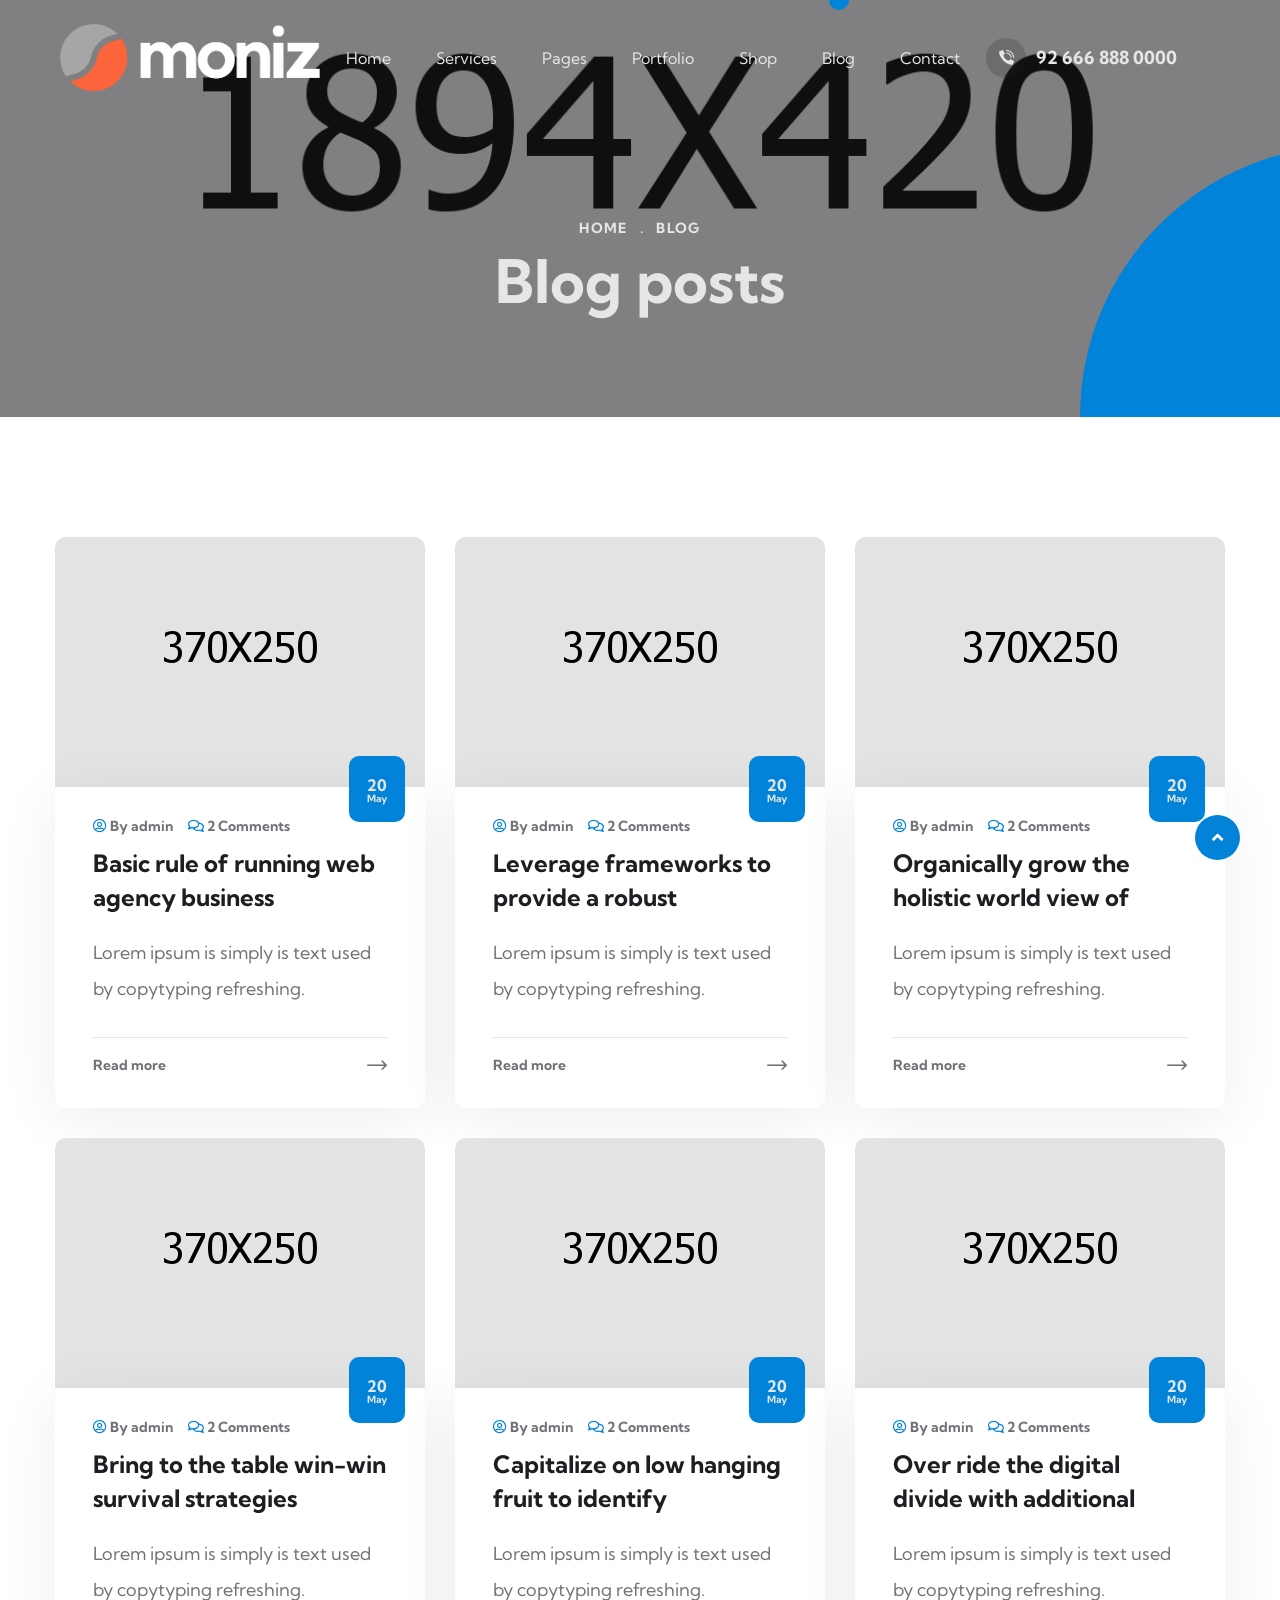
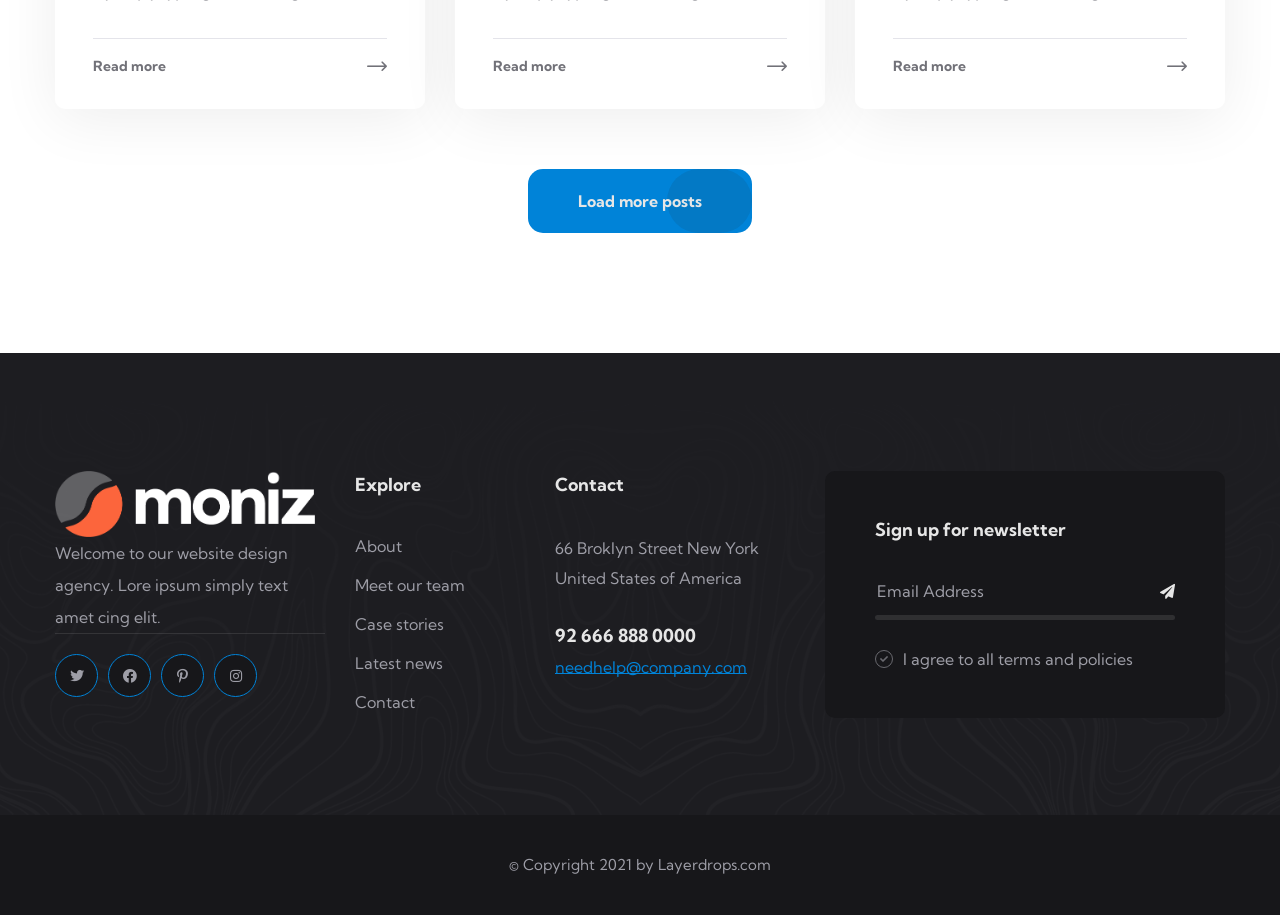
<file: blog.html>
<!DOCTYPE html>
<html lang="en">

<head>
    <meta charset="UTF-8" />
    <meta name="viewport" content="width=device-width, initial-scale=1.0" />
    <title>Blog || Moniz || Moniz HTML Template For Business</title>
    <!-- favicons Icons -->
    <link rel="apple-touch-icon" sizes="180x180" href="assets/images/favicons/apple-touch-icon.png" />
    <link rel="icon" type="image/png" sizes="32x32" href="assets/images/favicons/favicon-32x32.png" />
    <link rel="icon" type="image/png" sizes="16x16" href="assets/images/favicons/favicon-16x16.png" />
    <link rel="manifest" href="assets/images/favicons/site.webmanifest" />
    <meta name="description" content="Entox HTML Template For Car Business" />

    <!-- fonts -->
    <link rel="preconnect" href="https://fonts.gstatic.com">
    <link href="https://fonts.googleapis.com/css2?family=Kumbh+Sans:wght@300;400;700&display=swap" rel="stylesheet">


    <link rel="stylesheet" href="assets/vendors/bootstrap/css/bootstrap.min.css" />
    <link rel="stylesheet" href="assets/vendors/animate/animate.min.css" />
    <link rel="stylesheet" href="assets/vendors/fontawesome/css/all.min.css" />
    <link rel="stylesheet" href="assets/vendors/jarallax/jarallax.css" />
    <link rel="stylesheet" href="assets/vendors/jquery-magnific-popup/jquery.magnific-popup.css" />
    <link rel="stylesheet" href="assets/vendors/nouislider/nouislider.min.css" />
    <link rel="stylesheet" href="assets/vendors/nouislider/nouislider.pips.css" />
    <link rel="stylesheet" href="assets/vendors/odometer/odometer.min.css" />
    <link rel="stylesheet" href="assets/vendors/swiper/swiper.min.css" />
    <link rel="stylesheet" href="assets/vendors/moniz-icons/style.css">
    <link rel="stylesheet" href="assets/vendors/tiny-slider/tiny-slider.min.css" />
    <link rel="stylesheet" href="assets/vendors/reey-font/stylesheet.css" />
    <link rel="stylesheet" href="assets/vendors/owl-carousel/owl.carousel.min.css" />
    <link rel="stylesheet" href="assets/vendors/owl-carousel/owl.theme.default.min.css" />
    <link rel="stylesheet" href="assets/vendors/twentytwenty/twentytwenty.css" />
    <link rel="stylesheet" href="assets/vendors/bxslider/jquery.bxslider.css" />
    <link rel="stylesheet" href="assets/vendors/bootstrap-select/css/bootstrap-select.min.css" />
    <link rel="stylesheet" href="assets/vendors/vegas/vegas.min.css" />
    <link rel="stylesheet" href="assets/vendors/jquery-ui/jquery-ui.css" />
    <link rel="stylesheet" href="assets/vendors/timepicker/timePicker.css" />

    <!-- template styles -->
    <link rel="stylesheet" href="assets/css/moniz.css" />
    <link rel="stylesheet" href="assets/css/moniz-responsive.css" />

    <!-- RTL Styles -->
    <link rel="stylesheet" href="assets/css/moniz-rtl.css">

    <!-- color css -->
    <link rel="stylesheet" id="jssDefault" href="assets/css/colors/color-default.css">
    <link rel="stylesheet" id="jssMode" href="assets/css/modes/moniz-normal.css">

    <!-- toolbar css -->
    <link rel="stylesheet" href="assets/css/moniz-toolbar.css">

</head>

<body>



    <div class="preloader">
        <img class="preloader__image" width="60" src="assets/images/loader.png" alt="" />
    </div>
    <!-- /.preloader -->
    <div class="page-wrapper">
        <header class="main-header clearfix">
            <nav class="main-menu clearfix">
                <div class="main-menu-wrapper clearfix">
                    <div class="main-menu-wrapper__left clearfix">
                        <div class="main-menu-wrapper__logo">
                            <a href="index.html"><img src="assets/images/resources/logo.png" alt=""></a>
                        </div>
                        <div class="main-menu-wrapper__search-box">
                            <a href="#" class="main-menu-wrapper__search search-toggler icon-magnifying-glass"></a>
                        </div>
                        <div class="main-menu-wrapper__social">
                            <a href="#"><i class="fab fa-twitter"></i></a>
                            <a href="#" class="clr-fb"><i class="fab fa-facebook"></i></a>
                            <a href="#" class="clr-dri"><i class="fab fa-pinterest-p"></i></a>
                            <a href="#" class="clr-ins"><i class="fab fa-instagram"></i></a>
                        </div>
                    </div>
                    <div class="main-menu-wrapper__main-menu">
                        <a href="#" class="mobile-nav__toggler">
                            <span></span>
                        </a>
                        <ul class="main-menu__list">
                            <li class="dropdown">
                                <a href="index.html">Home</a>
                                <ul>
                                    <li>
                                        <a href="index.html">Home one</a>
                                    </li>
                                    <li><a href="index2.html">Home two</a></li>
                                    <li><a href="index3.html">Home three <span class="new-tag">new</span></a></li>
                                    <li><a href="index-one-page.html">Home one page</a>
                                    </li>
                                    <li class="dropdown">
                                        <a href="#">Header styles</a>
                                        <ul>
                                            <li><a href="index.html">Header one</a></li>
                                            <li><a href="index2.html">Header two</a></li>
                                            <li><a href="index3.html">Header three</a></li>
                                        </ul>
                                    </li>
                                </ul>
                            </li>
                            <li class="dropdown">
                                <a href="#">Services </a>
                                <ul>
                                    <li><a href="services.html">Services</a></li>
                                    <li><a href="services-2.html">Services two <span class="new-tag">New</span></a></li>
                                    <li><a href="services-3.html">Services three <span class="new-tag">New</span></a>
                                    </li>
                                    <li><a href="web-development.html">Web development</a></li>
                                    <li><a href="website-design.html">Web design</a></li>
                                    <li><a href="web-application.html">Web application</a></li>
                                    <li><a href="content-writing.html">Content writing</a></li>
                                    <li><a href="ui-ux-design.html">UI/UX designing</a></li>
                                </ul>
                            </li>
                            <li class="dropdown">
                                <a href="#">Pages</a>
                                <ul>
                                    <li><a href="about.html">About</a></li>
                                    <li><a href="about-me.html">About me <span class="new-tag">new</span></a></li>
                                    <li><a href="our-mission.html">Our mission <span class="new-tag">New</span></a></li>
                                    <li><a href="team.html">Team</a></li>
                                    <li><a href="testimonials.html">Testimonials <span class="new-tag">New</span></a>
                                    </li>
                                    <li><a href="testimonials-2.html">Testimonials two <span
                                                class="new-tag">New</span></a></li>
                                    <li><a href="faqs.html">FAQs</a></li>
                                    <li><a href="404.html">404</a></li>
                                </ul>
                            </li>
                            <li class="dropdown">
                                <a href="#">Portfolio</a>
                                <ul>
                                    <li><a href="portfolio.html">Portfolio</a></li>
                                    <li><a href="portfolio-detail.html">Portfolio details</a></li>
                                    <li><a href="portfolio-detail-fullwidth.html">Portfolio details full</a></li>
                                </ul>
                            </li>
                            <li class="dropdown">
                                <a href="products.html">Shop</a>
                                <ul>
                                    <li><a href="products.html">Shop</a></li>
                                    <li><a href="product-details.html">Product Details</a></li>
                                    <li><a href="cart.html">Cart Page</a></li>
                                    <li><a href="checkout.html">Checkout Page</a></li>
                                    <li><a href="login.html">Login Page</a></li>
                                </ul>
                            </li>
                            <li class="dropdown">
                                <a href="#">Blog</a>
                                <ul>
                                    <li><a href="blog.html">Blog</a></li>
                                    <li class="dropdown">
                                        <a href="blog-sidebar.html">Blog sidebar <span class="new-tag">new</span></a>
                                        <ul>
                                            <li><a href="blog-sidebar-left.html">Blog left sidebar <span
                                                        class="new-tag">new</span></a></li>
                                            <li><a href="blog-sidebar.html">Blog right sidebar</a></li>
                                        </ul>
                                    </li>
                                    <li><a href="blog-details.html">Blog details</a></li>
                                </ul>
                            </li>
                            <li><a href="contact.html">Contact</a></li>
                        </ul>
                    </div>
                    <div class="main-menu-wrapper__right">
                        <div class="main-menu-wrapper__right-contact-box">
                            <div class="main-menu-wrapper__right-contact-icon">
                                <span class="icon-phone-call"></span>
                            </div>
                            <div class="main-menu-wrapper__right-contact-number">
                                <a href="tel:92-666-888-0000">92 666 888 0000</a>
                            </div>
                        </div>
                    </div>
                </div>
            </nav>
        </header>

        <div class="stricky-header stricked-menu main-menu">
            <div class="sticky-header__content"></div><!-- /.sticky-header__content -->
        </div><!-- /.stricky-header -->

        <!--Page Header Start-->
        <section class="page-header" style="background-image: url(assets/images/backgrounds/page-header-bg.jpg);">
            <div class="page-header-shape-1"></div>
            <div class="page-header-shape-2"></div>
            <div class="container">
                <div class="page-header__inner">
                    <ul class="thm-breadcrumb list-unstyled">
                        <li><a href="index.html">Home</a></li>
                        <li><span>.</span></li>
                        <li>Blog</li>
                    </ul>
                    <h2>Blog posts</h2>
                </div>
            </div>
        </section>
        <!--Page Header End-->

        <!--Blog Page Start-->
        <section class="blog-one blog-grid">
            <div class="container">
                <div class="row">
                    <div class="col-xl-4 col-lg-6 col-md-6">
                        <!--Blog One Single-->
                        <div class="blog-one__single wow fadeInUp" data-wow-delay="100ms">
                            <div class="blog-one__img-box">
                                <div class="blog-one__img">
                                    <img src="assets/images/blog/blog-1-1.jpg" alt="">
                                    <a href="blog-details.html">
                                        <span class="blog-one__plus"></span>
                                    </a>
                                </div>
                                <div class="blog-one__date-box">
                                    <p><span>20</span> May</p>
                                </div>
                            </div>
                            <div class="blog-one__content">
                                <ul class="list-unstyled blog-one__meta">
                                    <li><a href="blog-details.html"><i class="far fa-user-circle"></i> By admin</a></li>
                                    <li><a href="blog-details.html"><i class="far fa-comments"></i> 2 Comments</a>
                                    </li>
                                </ul>
                                <h3 class="blog-one__title">
                                    <a href="blog-details.html">Basic rule of running web agency business</a>
                                </h3>
                                <p class="blog-one__text">Lorem ipsum is simply is text used by copytyping refreshing.
                                </p>
                                <div class="blog-one__bottom">
                                    <div class="blog-one__read-btn">
                                        <a href="blog-details.html">Read more</a>
                                    </div>
                                    <div class="blog-one__arrow">
                                        <a href="blog-details.html"><span class="icon-right-arrow"></span></a>
                                    </div>
                                </div>
                            </div>
                        </div>
                    </div>
                    <div class="col-xl-4 col-lg-6 col-md-6">
                        <!--Blog One Single-->
                        <div class="blog-one__single wow fadeInUp" data-wow-delay="200ms">
                            <div class="blog-one__img-box">
                                <div class="blog-one__img">
                                    <img src="assets/images/blog/blog-1-2.jpg" alt="">
                                    <a href="blog-details.html">
                                        <span class="blog-one__plus"></span>
                                    </a>
                                </div>
                                <div class="blog-one__date-box">
                                    <p><span>20</span> May</p>
                                </div>
                            </div>
                            <div class="blog-one__content">
                                <ul class="list-unstyled blog-one__meta">
                                    <li><a href="blog-details.html"><i class="far fa-user-circle"></i> By admin</a></li>
                                    <li><a href="blog-details.html"><i class="far fa-comments"></i> 2 Comments</a>
                                    </li>
                                </ul>
                                <h3 class="blog-one__title">
                                    <a href="blog-details.html">Leverage frameworks to provide a robust</a>
                                </h3>
                                <p class="blog-one__text">Lorem ipsum is simply is text used by copytyping refreshing.
                                </p>
                                <div class="blog-one__bottom">
                                    <div class="blog-one__read-btn">
                                        <a href="blog-details.html">Read more</a>
                                    </div>
                                    <div class="blog-one__arrow">
                                        <a href="blog-details.html"><span class="icon-right-arrow"></span></a>
                                    </div>
                                </div>
                            </div>
                        </div>
                    </div>
                    <div class="col-xl-4 col-lg-6 col-md-6">
                        <!--Blog One Single-->
                        <div class="blog-one__single wow fadeInUp" data-wow-delay="300ms">
                            <div class="blog-one__img-box">
                                <div class="blog-one__img">
                                    <img src="assets/images/blog/blog-1-3.jpg" alt="">
                                    <a href="blog-details.html">
                                        <span class="blog-one__plus"></span>
                                    </a>
                                </div>
                                <div class="blog-one__date-box">
                                    <p><span>20</span> May</p>
                                </div>
                            </div>
                            <div class="blog-one__content">
                                <ul class="list-unstyled blog-one__meta">
                                    <li><a href="blog-details.html"><i class="far fa-user-circle"></i> By admin</a></li>
                                    <li><a href="blog-details.html"><i class="far fa-comments"></i> 2 Comments</a>
                                    </li>
                                </ul>
                                <h3 class="blog-one__title">
                                    <a href="blog-details.html">Organically grow the holistic world view of</a>
                                </h3>
                                <p class="blog-one__text">Lorem ipsum is simply is text used by copytyping refreshing.
                                </p>
                                <div class="blog-one__bottom">
                                    <div class="blog-one__read-btn">
                                        <a href="blog-details.html">Read more</a>
                                    </div>
                                    <div class="blog-one__arrow">
                                        <a href="blog-details.html"><span class="icon-right-arrow"></span></a>
                                    </div>
                                </div>
                            </div>
                        </div>
                    </div>
                    <div class="col-xl-4 col-lg-6 col-md-6">
                        <!--Blog One Single-->
                        <div class="blog-one__single wow fadeInUp" data-wow-delay="400ms">
                            <div class="blog-one__img-box">
                                <div class="blog-one__img">
                                    <img src="assets/images/blog/blog-1-3.jpg" alt="">
                                    <a href="blog-details.html">
                                        <span class="blog-one__plus"></span>
                                    </a>
                                </div>
                                <div class="blog-one__date-box">
                                    <p><span>20</span> May</p>
                                </div>
                            </div>
                            <div class="blog-one__content">
                                <ul class="list-unstyled blog-one__meta">
                                    <li><a href="blog-details.html"><i class="far fa-user-circle"></i> By admin</a></li>
                                    <li><a href="blog-details.html"><i class="far fa-comments"></i> 2 Comments</a>
                                    </li>
                                </ul>
                                <h3 class="blog-one__title">
                                    <a href="blog-details.html">Bring to the table win-win survival strategies</a>
                                </h3>
                                <p class="blog-one__text">Lorem ipsum is simply is text used by copytyping refreshing.
                                </p>
                                <div class="blog-one__bottom">
                                    <div class="blog-one__read-btn">
                                        <a href="blog-details.html">Read more</a>
                                    </div>
                                    <div class="blog-one__arrow">
                                        <a href="blog-details.html"><span class="icon-right-arrow"></span></a>
                                    </div>
                                </div>
                            </div>
                        </div>
                    </div>
                    <div class="col-xl-4 col-lg-6 col-md-6">
                        <!--Blog One Single-->
                        <div class="blog-one__single wow fadeInUp" data-wow-delay="500ms">
                            <div class="blog-one__img-box">
                                <div class="blog-one__img">
                                    <img src="assets/images/blog/blog-1-3.jpg" alt="">
                                    <a href="blog-details.html">
                                        <span class="blog-one__plus"></span>
                                    </a>
                                </div>
                                <div class="blog-one__date-box">
                                    <p><span>20</span> May</p>
                                </div>
                            </div>
                            <div class="blog-one__content">
                                <ul class="list-unstyled blog-one__meta">
                                    <li><a href="blog-details.html"><i class="far fa-user-circle"></i> By admin</a></li>
                                    <li><a href="blog-details.html"><i class="far fa-comments"></i> 2 Comments</a>
                                    </li>
                                </ul>
                                <h3 class="blog-one__title">
                                    <a href="blog-details.html">Capitalize on low hanging fruit to identify </a>
                                </h3>
                                <p class="blog-one__text">Lorem ipsum is simply is text used by copytyping refreshing.
                                </p>
                                <div class="blog-one__bottom">
                                    <div class="blog-one__read-btn">
                                        <a href="blog-details.html">Read more</a>
                                    </div>
                                    <div class="blog-one__arrow">
                                        <a href="blog-details.html"><span class="icon-right-arrow"></span></a>
                                    </div>
                                </div>
                            </div>
                        </div>
                    </div>
                    <div class="col-xl-4 col-lg-6 col-md-6">
                        <!--Blog One Single-->
                        <div class="blog-one__single wow fadeInUp" data-wow-delay="600ms">
                            <div class="blog-one__img-box">
                                <div class="blog-one__img">
                                    <img src="assets/images/blog/blog-1-3.jpg" alt="">
                                    <a href="blog-details.html">
                                        <span class="blog-one__plus"></span>
                                    </a>
                                </div>
                                <div class="blog-one__date-box">
                                    <p><span>20</span> May</p>
                                </div>
                            </div>
                            <div class="blog-one__content">
                                <ul class="list-unstyled blog-one__meta">
                                    <li><a href="blog-details.html"><i class="far fa-user-circle"></i> By admin</a></li>
                                    <li><a href="blog-details.html"><i class="far fa-comments"></i> 2 Comments</a>
                                    </li>
                                </ul>
                                <h3 class="blog-one__title">
                                    <a href="blog-details.html">Over ride the digital divide with additional</a>
                                </h3>
                                <p class="blog-one__text">Lorem ipsum is simply is text used by copytyping refreshing.
                                </p>
                                <div class="blog-one__bottom">
                                    <div class="blog-one__read-btn">
                                        <a href="blog-details.html">Read more</a>
                                    </div>
                                    <div class="blog-one__arrow">
                                        <a href="blog-details.html"><span class="icon-right-arrow"></span></a>
                                    </div>
                                </div>
                            </div>
                        </div>
                    </div>
                </div>
                <div class="row">
                    <div class="col-xl-12">
                        <div class="portfolio-page__btn-box text-center">
                            <a href="#" class="thm-btn portfolio-page__btn"><span>Load more posts</span></a>
                        </div>
                    </div>
                </div>
            </div>
        </section>
        <!--Blog Page End-->

        <!--Site Footer One Start-->
        <footer class="site-footer">
            <div class="site-footer__top">
                <div class="site-footer-top-bg"
                    style="background-image: url(assets/images/backgrounds/site-footer-bg.jpg)"></div>
                <div class="container">
                    <div class="row">
                        <div class="col-xl-3 col-lg-6 col-md-6 wow fadeInUp" data-wow-delay="100ms">
                            <div class="footer-widget__column footer-widget__about">
                                <div class="footer-widget__about-logo">
                                    <a href="index.html"><img src="assets/images/resources/footer-logo.png" alt=""></a>
                                </div>
                                <p class="footer-widget__about-text">Welcome to our website design agency. Lore ipsum
                                    simply text amet cing elit.</p>
                                <div class="footer-widget__about-social-list">
                                    <a href="#"><i class="fab fa-twitter"></i></a>
                                    <a href="#" class="clr-fb"><i class="fab fa-facebook"></i></a>
                                    <a href="#" class="clr-dri"><i class="fab fa-pinterest-p"></i></a>
                                    <a href="#" class="clr-ins"><i class="fab fa-instagram"></i></a>
                                </div>
                            </div>
                        </div>
                        <div class="col-xl-2 col-lg-6 col-md-6 wow fadeInUp" data-wow-delay="200ms">
                            <div class="footer-widget__column footer-widget__explore clearfix">
                                <h3 class="footer-widget__title">Explore</h3>
                                <ul class="footer-widget__explore-list list-unstyled">
                                    <li><a href="about.html">About</a></li>
                                    <li><a href="team.html">Meet our team</a></li>
                                    <li><a href="#">Case stories</a></li>
                                    <li><a href="blog.html">Latest news</a></li>
                                    <li><a href="contact.html">Contact</a></li>
                                </ul>
                            </div>
                        </div>
                        <div class="col-xl-3 col-lg-6 col-md-6 wow fadeInUp" data-wow-delay="400ms">
                            <div class="footer-widget__column footer-widget__contact">
                                <h3 class="footer-widget__title">Contact</h3>
                                <p class="footer-widget__contact-text">66 Broklyn Street New York United States of
                                    America</p>
                                <div class="footer-widget__contact-info">
                                    <p>
                                        <a href="tel:92-666-888-0000" class="footer-widget__contact-phone">92 666 888
                                            0000</a>
                                        <a href="mailto:needhelp@company.com"
                                            class="footer-widget__contact-mail">needhelp@company.com</a>
                                    </p>
                                </div>
                            </div>
                        </div>
                        <div class="col-xl-4 col-lg-6 col-md-6 wow fadeInUp" data-wow-delay="400ms">
                            <div class="footer-widget__column footer-widget__newsletter">
                                <h3 class="footer-widget__title">Sign up for newsletter</h3>
                                <form class="footer-widget__newsletter-form">
                                    <div class="footer-widget__newsletter-input-box">
                                        <input type="email" placeholder="Email Address" name="email">
                                        <button type="submit" class="footer-widget__newsletter-btn"><i
                                                class="fas fa-paper-plane"></i></button>
                                    </div>
                                </form>
                                <div class="footer-widget__newsletter-bottom">
                                    <div class="footer-widget__newsletter-bottom-icon">
                                        <i class="fa fa-check"></i>
                                    </div>
                                    <div class="footer-widget__newsletter-bottom-text">
                                        <p>I agree to all terms and policies</p>
                                    </div>
                                </div>
                            </div>
                        </div>
                    </div>
                </div>
            </div>
            <div class="site-footer-bottom">
                <div class="container">
                    <div class="row">
                        <div class="col-xl-12">
                            <div class="site-footer-bottom__inner">
                                <p class="site-footer-bottom__copy-right">© Copyright 2021 by <a
                                        href="#">Layerdrops.com</a></p>
                            </div>
                        </div>
                    </div>
                </div>
            </div>
        </footer>
        <!--Site Footer One End-->


    </div><!-- /.page-wrapper -->


    <div class="mobile-nav__wrapper">
        <div class="mobile-nav__overlay mobile-nav__toggler"></div>
        <!-- /.mobile-nav__overlay -->
        <div class="mobile-nav__content">
            <span class="mobile-nav__close mobile-nav__toggler"></span>

            <div class="logo-box">
                <a href="index.html" aria-label="logo image"><img src="assets/images/resources/logo.png" width="155"
                        alt="" /></a>
            </div>
            <!-- /.logo-box -->
            <div class="mobile-nav__container"></div>
            <!-- /.mobile-nav__container -->

            <ul class="mobile-nav__contact list-unstyled">
                <li>
                    <i class="fa fa-envelope"></i>
                    <a href="mailto:needhelp@packageName__.com">needhelp@moniz.com</a>
                </li>
                <li>
                    <i class="fa fa-phone-alt"></i>
                    <a href="tel:666-888-0000">666 888 0000</a>
                </li>
            </ul><!-- /.mobile-nav__contact -->
            <div class="mobile-nav__top">
                <div class="mobile-nav__social">
                    <a href="#" class="fab fa-twitter"></a>
                    <a href="#" class="fab fa-facebook-square"></a>
                    <a href="#" class="fab fa-pinterest-p"></a>
                    <a href="#" class="fab fa-instagram"></a>
                </div><!-- /.mobile-nav__social -->
            </div><!-- /.mobile-nav__top -->



        </div>
        <!-- /.mobile-nav__content -->
    </div>
    <!-- /.mobile-nav__wrapper -->

    <div class="search-popup">
        <div class="search-popup__overlay search-toggler"></div>
        <!-- /.search-popup__overlay -->
        <div class="search-popup__content">
            <form action="#">
                <label for="search" class="sr-only">search here</label><!-- /.sr-only -->
                <input type="text" id="search" placeholder="Search Here..." />
                <button type="submit" aria-label="search submit" class="thm-btn">
                    <i class="icon-magnifying-glass"></i>
                </button>
            </form>
        </div>
        <!-- /.search-popup__content -->
    </div>
    <!-- /.search-popup -->

    <a href="#" data-target="html" class="scroll-to-target scroll-to-top"><i class="fa fa-angle-up"></i></a>


    <script src="assets/vendors/jquery/jquery-3.5.1.min.js"></script>
    <script src="assets/vendors/bootstrap/js/bootstrap.bundle.min.js"></script>
    <script src="assets/vendors/jarallax/jarallax.min.js"></script>
    <script src="assets/vendors/jquery-ajaxchimp/jquery.ajaxchimp.min.js"></script>
    <script src="assets/vendors/jquery-appear/jquery.appear.min.js"></script>
    <script src="assets/vendors/jquery-circle-progress/jquery.circle-progress.min.js"></script>
    <script src="assets/vendors/jquery-magnific-popup/jquery.magnific-popup.min.js"></script>
    <script src="assets/vendors/jquery-validate/jquery.validate.min.js"></script>
    <script src="assets/vendors/nouislider/nouislider.min.js"></script>
    <script src="assets/vendors/odometer/odometer.min.js"></script>
    <script src="assets/vendors/swiper/swiper.min.js"></script>
    <script src="assets/vendors/tiny-slider/tiny-slider.min.js"></script>
    <script src="assets/vendors/wnumb/wNumb.min.js"></script>
    <script src="assets/vendors/wow/wow.js"></script>
    <script src="assets/vendors/isotope/isotope.js"></script>
    <script src="assets/vendors/countdown/countdown.min.js"></script>
    <script src="assets/vendors/owl-carousel/owl.carousel.min.js"></script>
    <script src="assets/vendors/twentytwenty/twentytwenty.js"></script>
    <script src="assets/vendors/twentytwenty/jquery.event.move.js"></script>
    <script src="assets/vendors/bxslider/jquery.bxslider.min.js"></script>
    <script src="assets/vendors/bootstrap-select/js/bootstrap-select.min.js"></script>
    <script src="assets/vendors/vegas/vegas.min.js"></script>
    <script src="assets/vendors/jquery-ui/jquery-ui.js"></script>
    <script src="assets/vendors/timepicker/timePicker.js"></script>


    <script src="http://maps.google.com/maps/api/js?key=AIzaSyATY4Rxc8jNvDpsK8ZetC7JyN4PFVYGCGM"></script>


    <!-- template js -->
    <script src="assets/js/moniz.js"></script>



</body>

</html>
</file>
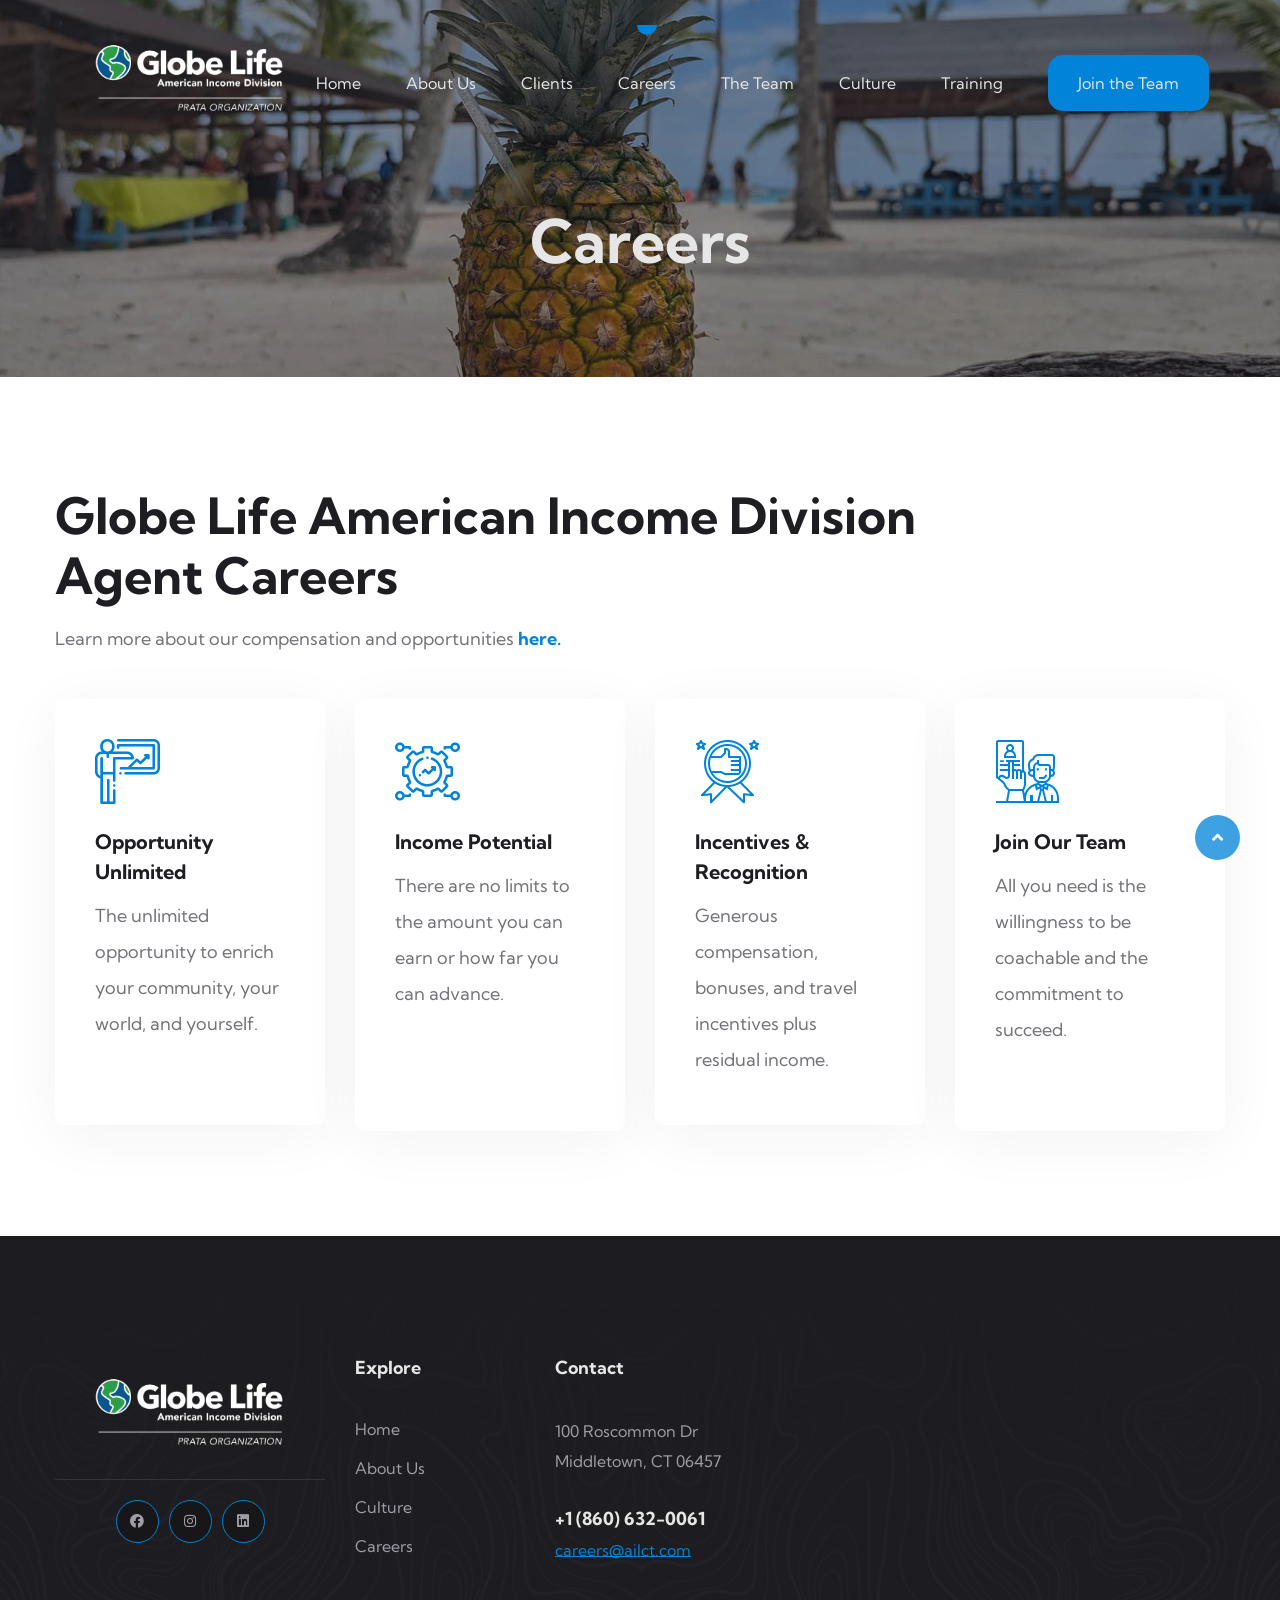
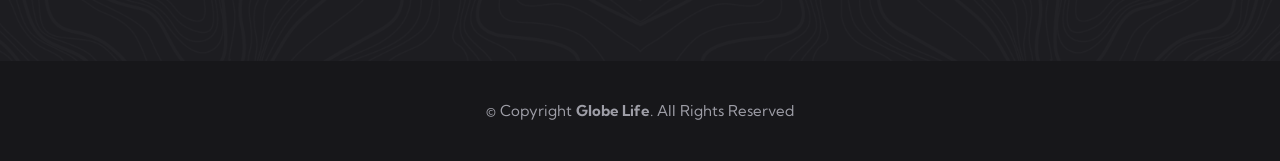
<file: careers.html>
<!DOCTYPE html>
<html lang="en">

<head>
    <meta charset="UTF-8" />
    <meta name="viewport" content="width=device-width, initial-scale=1.0" />
    <title>Careers</title>
    <!-- favicons Icons -->
    <link rel="apple-touch-icon" sizes="180x180" href="assets/images/favicons/apple-touch-icon.png" />
    <link rel="icon" type="image/png" sizes="32x32" href="assets/images/favicons/favicon-32x32.png" />
    <link rel="icon" type="image/png" sizes="16x16" href="assets/images/favicons/favicon-16x16.png" />
    <link rel="manifest" href="assets/images/favicons/site.webmanifest" />
    <meta name="description" content="Entox HTML Template For Car Business" />

    <!-- fonts -->
    <link rel="preconnect" href="https://fonts.gstatic.com">
    <link href="https://fonts.googleapis.com/css2?family=Kumbh+Sans:wght@300;400;700&display=swap" rel="stylesheet">


    <link rel="stylesheet" href="assets/vendors/bootstrap/css/bootstrap.min.css" />
    <link rel="stylesheet" href="assets/vendors/animate/animate.min.css" />
    <link rel="stylesheet" href="assets/vendors/fontawesome/css/all.min.css" />
    <link rel="stylesheet" href="assets/vendors/jarallax/jarallax.css" />
    <link rel="stylesheet" href="assets/vendors/jquery-magnific-popup/jquery.magnific-popup.css" />
    <link rel="stylesheet" href="assets/vendors/nouislider/nouislider.min.css" />
    <link rel="stylesheet" href="assets/vendors/nouislider/nouislider.pips.css" />
    <link rel="stylesheet" href="assets/vendors/odometer/odometer.min.css" />
    <link rel="stylesheet" href="assets/vendors/swiper/swiper.min.css" />
    <link rel="stylesheet" href="assets/vendors/moniz-icons/style.css">
    <link rel="stylesheet" href="assets/vendors/tiny-slider/tiny-slider.min.css" />
    <link rel="stylesheet" href="assets/vendors/reey-font/stylesheet.css" />
    <link rel="stylesheet" href="assets/vendors/owl-carousel/owl.carousel.min.css" />
    <link rel="stylesheet" href="assets/vendors/owl-carousel/owl.theme.default.min.css" />
    <link rel="stylesheet" href="assets/vendors/twentytwenty/twentytwenty.css" />
    <link rel="stylesheet" href="assets/vendors/bxslider/jquery.bxslider.css" />
    <link rel="stylesheet" href="assets/vendors/bootstrap-select/css/bootstrap-select.min.css" />
    <link rel="stylesheet" href="assets/vendors/vegas/vegas.min.css" />
    <link rel="stylesheet" href="assets/vendors/jquery-ui/jquery-ui.css" />
    <link rel="stylesheet" href="assets/vendors/timepicker/timePicker.css" />

    <!-- template styles -->
    <link rel="stylesheet" href="assets/css/moniz.css" />
    <link rel="stylesheet" href="assets/css/moniz-responsive.css" />

    <!-- RTL Styles -->
    <link rel="stylesheet" href="assets/css/moniz-rtl.css">

    <!-- color css -->
    <link rel="stylesheet" id="jssDefault" href="assets/css/colors/color-default.css">
    <link rel="stylesheet" id="jssMode" href="assets/css/modes/moniz-normal.css">

    <!-- toolbar css -->
    <link rel="stylesheet" href="assets/css/moniz-toolbar.css">

</head>

<body>



    <div class="preloader">
        <img class="preloader__image" width="60" src="assets/images/loader.png" alt="" />
    </div>
    <!-- /.preloader -->
    <div class="page-wrapper">
        <header class="main-header clearfix">
            <nav class="main-menu clearfix">
                <div class="main-menu-wrapper clearfix">
                    <div class="main-menu-wrapper__left clearfix">
                        <div class="main-menu-wrapper__logo">
                            <a href="index.html"><img src="assets/images/pratalogo.png" alt=""></a>
                        </div>
                        <div class="main-menu-wrapper__social">
                            <a href="https://www.facebook.com/prataorganization/" class="clr-fb"><i class="fab fa-facebook"></i></a>
                            <a href="https://www.instagram.com/prata_organization" class="clr-ins"><i class="fab fa-instagram"></i></a>
                            <a href="https://www.instagram.com/prata_organization" class="clr-dri"><i class="fab fa-linkedin"></i></a>
                        </div>
                    </div>
                    <div class="main-menu-wrapper__main-menu">
                        <a href="#" class="mobile-nav__toggler">
                            <span></span>
                        </a>
                        <ul class="main-menu__list" >
                            <li  ><a href="index.html">Home</a></li>
                            <li><a href="about.html">About Us</a></li>
                            <li><a href="clients.html">Clients</a></li>
                            <li><a href="careers.html">Careers</a></li>
                            <li><a href="team.html">The Team</a></li>
                            <li><a href="culture.html">Culture</a></li>
                            <li><a href="https://prataacademy.com">Training</a></li>
                            <li> <a href="join.html" class="team-btn"><span>Join the Team</span></a></li>
                        </ul>
                    </div>
                    <!--
                    <div class="main-menu-wrapper__right">
                        <div class="main-menu-wrapper__right-contact-box">
                            <div class="main-menu-wrapper__right-contact-icon">
                                <span class="icon-phone-call"></span>
                            </div>

                            <div class="main-menu-wrapper__right-contact-number">
                                <a href="tel:92-666-888-0000">92 666 888 0000</a>
                            </div>
                        </div>
                    </div>
                    -->
                </div>
            </nav>
        </header>

        <div class="stricky-header stricked-menu main-menu">
            <div class="sticky-header__content"></div><!-- /.sticky-header__content -->
        </div><!-- /.stricky-header -->

        <!--Page Header Start-->
        <section class="page-header" style="background-image: url(assets/images/careerheader.jpg);">

            <div class="container">
                <div class="page-header__inner">
                    <h2>Careers</h2>
                </div>
            </div>
        </section>
        <!--Page Header End-->

        <!--Service Details Start
        <section class="service-details">
            <div class="container">
                <div class="row">
                    <div class="col-xl-8 col-lg-7">
                        <div class="service-details__left">

                            <h3 class="service-details__title" style="font-size:35px">Supervising Agent</h3>
                            <p><strong class="service-details__text-2">Qualification:</strong> Must obtain a recruit and write $5,000 ALP in back to back month</p>
                            <p><strong class="service-details__text-2">Responsibilities:</strong></p>
                            <ul>
                                <li>Minimum $3000 ALP to maintain team bonuses</li>
                                <li>Recruit new agents and onboard one new agent per month or have a team member VIP</li>
                                <li>Actively train new recruits</li>
                            </ul>

                            <p><strong class="service-details__text-2">Projected Income:</strong> Annual Income based on having 5 submitting agents on your team -</p>
                           <ul>
                               <li>1 sale per agent per week: $83,782</li>

                               <li>2 sales per agent per week: $206,688</li>

                               <li>3 sales per agent per week: $335,232</li>
                           </ul>

                            <br>

                            <h3 class="service-details__title" style="font-size:35px">General Agent</h3>
                            <p><strong class="service-details__text-2">Qualification:</strong></p>
                            <ul>
                                <li>Develop an agent on your team to obtain their supervising agent (SA) contract</li>
                                <li>Be able to hit and maintain code objectives</li>
                            </ul>
                            <p><strong class="service-details__text-2">Projected Income:</strong> Annual Income based on having 5 submitting agents on your team -</p>
                            <ul>
                                <li>1 sale per agent per week: $111,526</li>

                                <li>2 sales per agent per week: $274,472</li>

                                <li>3 sales per agent per week: $444,827</li>
                            </ul>
                            <br>

                            <h3 class="service-details__title" style="font-size:35px">Master General Agent (MGA)</h3>
                            <p><strong class="service-details__text-2">Qualification:</strong></p>
                            <ul>
                                <li>Promote 1 Direct SA to GA under Agency Promotion Guidelines</li>
                                <li>Be able to hit and maintain code objectives</li>
                            </ul>
                            <p><strong class="service-details__text-2">Projected Income:</strong> Annual Income based on having 5 submitting agents on your team -</p>
                            <ul>
                                <li>1 sale per agent per week: $145,770</li>

                                <li>2 sales per agent per week: $367,923</li>

                                <li>3 sales per agent per week: $601,084</li>
                            </ul>
                            <br>

                            <h3 class="service-details__title" style="font-size:35px">Regional General Agent</h3>
                            <p><strong class="service-details__text-2">Qualification:</strong></p>
                            <ul>
                                <li>Develop a General Agent (GA) on your team into a Master General Agent (MGA)</li>
                            </ul>
                            <p><strong class="service-details__text-2">Projected Income:</strong> Annual Income based on having 5 submitting agents on your team -</p>
                            <ul>
                                <li>1 sale per agent per week: $473,960</li>

                                <li>2 sales per agent per week: $1,387,354</li>

                                <li>3 sales per agent per week: $2,364,082</li>
                            </ul>

                        </div>
                    </div>

                </div>
            </div>
        </section>
        Service Details End-->

        <!--Areas of Practice Start-->
        <section class="areas-of-practice">
            <div class="container">
                <div class="areas-of-practice__top">
                    <div class="row">
                        <div class="col-xl-9 col-lg-6">
                            <div class="areas-of-practice__top-left">
                                <div class="section-title text-left">
                                    <h2 class="section-title__title">Globe Life American Income Division Agent Careers</h2>
                                    <p style="margin-top:15px">Learn more about our compensation and opportunities <a href="assets/compensation.pdf" target="_blank" style="color:#0083d8"><strong>here.</strong></a></p>
                                </div>
                            </div>
                        </div>

                    </div>
                </div>
                <div class="areas-of-practice__bottom">
                    <div class="row">
                        <div class="col-xl-3 col-lg-6 col-md-6">
                            <!--Areas of Practice Single-->
                            <div class="areas-of-practice__single">
                                <div class="areas-of-practice__icon-box">
                                    <div class="areas-of-practice__icon">
                                        <span class="icon-training"></span>
                                    </div>
                                    <div class="areas-of-practice__title">
                                        <h3><a>Opportunity Unlimited</a></h3>
                                    </div>
                                </div>
                                <p class="areas-of-practice__text">The unlimited opportunity to enrich your community, your world, and yourself.</p>
                                <br>
                            </div>
                        </div>
                        <div class="col-xl-3 col-lg-6 col-md-6" style="margin-bottom: -50px;">
                            <!--Areas of Practice Single-->
                            <div class="areas-of-practice__single">
                                <div class="areas-of-practice__icon-box">
                                    <div class="areas-of-practice__icon">
                                        <span class="icon-strategy"></span>
                                    </div>
                                    <div class="areas-of-practice__title">
                                        <h3><a >Income Potential</a></h3>
                                    </div>
                                </div>
                                <p class="areas-of-practice__text">There are no limits to the amount you can earn or how far you can advance.</p>
                                <br>
                                <br>
                            </div>
                        </div>
                        <div class="col-xl-3 col-lg-6 col-md-6">
                            <!--Areas of Practice Single-->
                            <div class="areas-of-practice__single">
                                <div class="areas-of-practice__icon-box">
                                    <div class="areas-of-practice__icon">
                                        <span class="icon-recommend"></span>
                                    </div>
                                    <div class="areas-of-practice__title">
                                        <h3><a>Incentives & Recognition</a></h3>
                                    </div>
                                </div>
                                <p class="areas-of-practice__text">Generous compensation, bonuses, and travel incentives plus residual income.</p>

                            </div>
                        </div>
                        <div class="col-xl-3 col-lg-6 col-md-6">
                            <!--Areas of Practice Single-->
                            <div class="areas-of-practice__single">
                                <div class="areas-of-practice__icon-box">
                                    <div class="areas-of-practice__icon">
                                        <span class="icon-recruit"></span>
                                    </div>
                                    <div class="areas-of-practice__title">
                                        <h3><a href="join.html">Join Our Team</a></h3>
                                    </div>
                                </div>
                                <p class="areas-of-practice__text">All you need is the willingness to be coachable and the commitment to succeed.</p>
                                <br>
                            </div>
                        </div>
                    </div>
                </div>
            </div>
        </section>
        <!--Areas of Practice End-->

        <!--Site Footer One Start-->
        <footer class="site-footer">
            <div class="site-footer__top">
                <div class="site-footer-top-bg"
                     style="background-image: url(assets/images/backgrounds/site-footer-bg.jpg)"></div>
                <div class="container">
                    <div class="row">
                        <div class="col-xl-3 col-lg-6 col-md-6 wow fadeInUp" data-wow-delay="100ms">
                            <div class="footer-widget__column footer-widget__about"  style="justify-content: center">
                                <div class="footer-widget__about-logo"  style="justify-content: center">
                                    <a href="index.html"><img src="assets/images/pratalogo.png" alt=""></a>
                                </div>
                                <div class="footer-widget__about-social-list" style="justify-content: center">
                                    <a href="https://www.facebook.com/prataorganization/" class="clr-fb"><i class="fab fa-facebook"></i></a>
                                    <a href="https://www.instagram.com/prata_organization" class="clr-ins"><i class="fab fa-instagram"></i></a>
                                    <a href="https://www.instagram.com/prata_organization" class="clr-dri"><i class="fab fa-linkedin"></i></a>
                                </div>
                            </div>
                        </div>
                        <div class="col-xl-2 col-lg-6 col-md-6 wow fadeInUp" data-wow-delay="200ms">
                            <div class="footer-widget__column footer-widget__explore clearfix">
                                <h3 class="footer-widget__title">Explore</h3>
                                <ul class="footer-widget__explore-list list-unstyled">
                                    <li><a href="./">Home</a></li>
                                    <li><a href="about.html">About Us</a></li>
                                    <li><a href="culture.html">Culture</a></li>
                                    <li><a href="careers.html">Careers</a></li>
                                </ul>
                            </div>
                        </div>
                        <div class="col-xl-3 col-lg-6 col-md-6 wow fadeInUp" data-wow-delay="400ms">
                            <div class="footer-widget__column footer-widget__contact">
                                <h3 class="footer-widget__title">Contact</h3>
                                <p class="footer-widget__contact-text">100 Roscommon Dr<br>Middletown, CT 06457</p>
                                <div class="footer-widget__contact-info">
                                    <p>
                                        <a href="tel:+1-860-632-0061" class="footer-widget__contact-phone">+1 (860) 632-0061</a>
                                        <a href="mailto:careers@ailct.com"
                                           class="footer-widget__contact-mail">careers@ailct.com</a>
                                    </p>
                                </div>
                            </div>
                        </div>

                    </div>
                </div>
            </div>
            <div class="site-footer-bottom">
                <div class="container">
                    <div class="row">
                        <div class="col-xl-12">
                            <div class="site-footer-bottom__inner">
                                <p class="site-footer-bottom__copy-right">© Copyright <strong><a
                                        href="./#">Globe Life</a></strong>. All Rights Reserved</p>
                            </div>
                        </div>
                    </div>
                </div>
            </div>
        </footer>
        <!--Site Footer One End-->
        <!--Site Footer One End-->


    </div><!-- /.page-wrapper -->


    <div class="mobile-nav__wrapper">
        <div class="mobile-nav__overlay mobile-nav__toggler"></div>
        <!-- /.mobile-nav__overlay -->
        <div class="mobile-nav__content">
            <span class="mobile-nav__close mobile-nav__toggler"></span>

            <div class="logo-box">
                <a href="index.html" aria-label="logo image"><img src="assets/images/pratalogo.png" width="155"
                                                                  alt="" /></a>
            </div>
            <!-- /.logo-box -->
            <div class="mobile-nav__container"></div>
            <!-- /.mobile-nav__container -->

            <ul class="mobile-nav__contact list-unstyled">
                <li>
                    <i class="fa fa-envelope"></i>
                    <a href="mailto:careers@ailct.com">careers@ailct.com</a>
                </li>
                <li>
                    <i class="fa fa-phone-alt"></i>
                    <a href="tel:860-632-0061">+1 (860) 632-0061</a>
                </li>
            </ul><!-- /.mobile-nav__contact -->
            <div class="mobile-nav__top">
                <div class="mobile-nav__social">
                    <a href="https://www.facebook.com/prataorganization/" class="clr-fb"><i class="fab fa-facebook"></i></a>
                    <a href="https://www.instagram.com/prata_organization" class="clr-ins"><i class="fab fa-instagram"></i></a>
                    <a href="https://www.instagram.com/prata_organization" class="clr-dri"><i class="fab fa-linkedin"></i></a>
                </div><!-- /.mobile-nav__social -->
            </div><!-- /.mobile-nav__top -->
        </div>
        <!-- /.mobile-nav__content -->
    </div>

    <div class="search-popup">
        <div class="search-popup__overlay search-toggler"></div>
        <!-- /.search-popup__overlay -->
        <div class="search-popup__content">
            <form action="#">
                <label for="search" class="sr-only">search here</label><!-- /.sr-only -->
                <input type="text" id="search" placeholder="Search Here..." />
                <button type="submit" aria-label="search submit" class="thm-btn">
                    <i class="icon-magnifying-glass"></i>
                </button>
            </form>
        </div>
        <!-- /.search-popup__content -->
    </div>
    <!-- /.search-popup -->

    <a href="#" data-target="html" class="scroll-to-target scroll-to-top"><i class="fa fa-angle-up"></i></a>


    <script src="assets/vendors/jquery/jquery-3.5.1.min.js"></script>
    <script src="assets/vendors/bootstrap/js/bootstrap.bundle.min.js"></script>
    <script src="assets/vendors/jarallax/jarallax.min.js"></script>
    <script src="assets/vendors/jquery-ajaxchimp/jquery.ajaxchimp.min.js"></script>
    <script src="assets/vendors/jquery-appear/jquery.appear.min.js"></script>
    <script src="assets/vendors/jquery-circle-progress/jquery.circle-progress.min.js"></script>
    <script src="assets/vendors/jquery-magnific-popup/jquery.magnific-popup.min.js"></script>
    <script src="assets/vendors/jquery-validate/jquery.validate.min.js"></script>
    <script src="assets/vendors/nouislider/nouislider.min.js"></script>
    <script src="assets/vendors/odometer/odometer.min.js"></script>
    <script src="assets/vendors/swiper/swiper.min.js"></script>
    <script src="assets/vendors/tiny-slider/tiny-slider.min.js"></script>
    <script src="assets/vendors/wnumb/wNumb.min.js"></script>
    <script src="assets/vendors/wow/wow.js"></script>
    <script src="assets/vendors/isotope/isotope.js"></script>
    <script src="assets/vendors/countdown/countdown.min.js"></script>
    <script src="assets/vendors/owl-carousel/owl.carousel.min.js"></script>
    <script src="assets/vendors/twentytwenty/twentytwenty.js"></script>
    <script src="assets/vendors/twentytwenty/jquery.event.move.js"></script>
    <script src="assets/vendors/bxslider/jquery.bxslider.min.js"></script>
    <script src="assets/vendors/bootstrap-select/js/bootstrap-select.min.js"></script>
    <script src="assets/vendors/vegas/vegas.min.js"></script>
    <script src="assets/vendors/jquery-ui/jquery-ui.js"></script>
    <script src="assets/vendors/timepicker/timePicker.js"></script>


    <script src="http://maps.google.com/maps/api/js?key=AIzaSyATY4Rxc8jNvDpsK8ZetC7JyN4PFVYGCGM"></script>


    <!-- template js -->
    <script src="assets/js/moniz.js"></script>



</body>

</html>
</file>
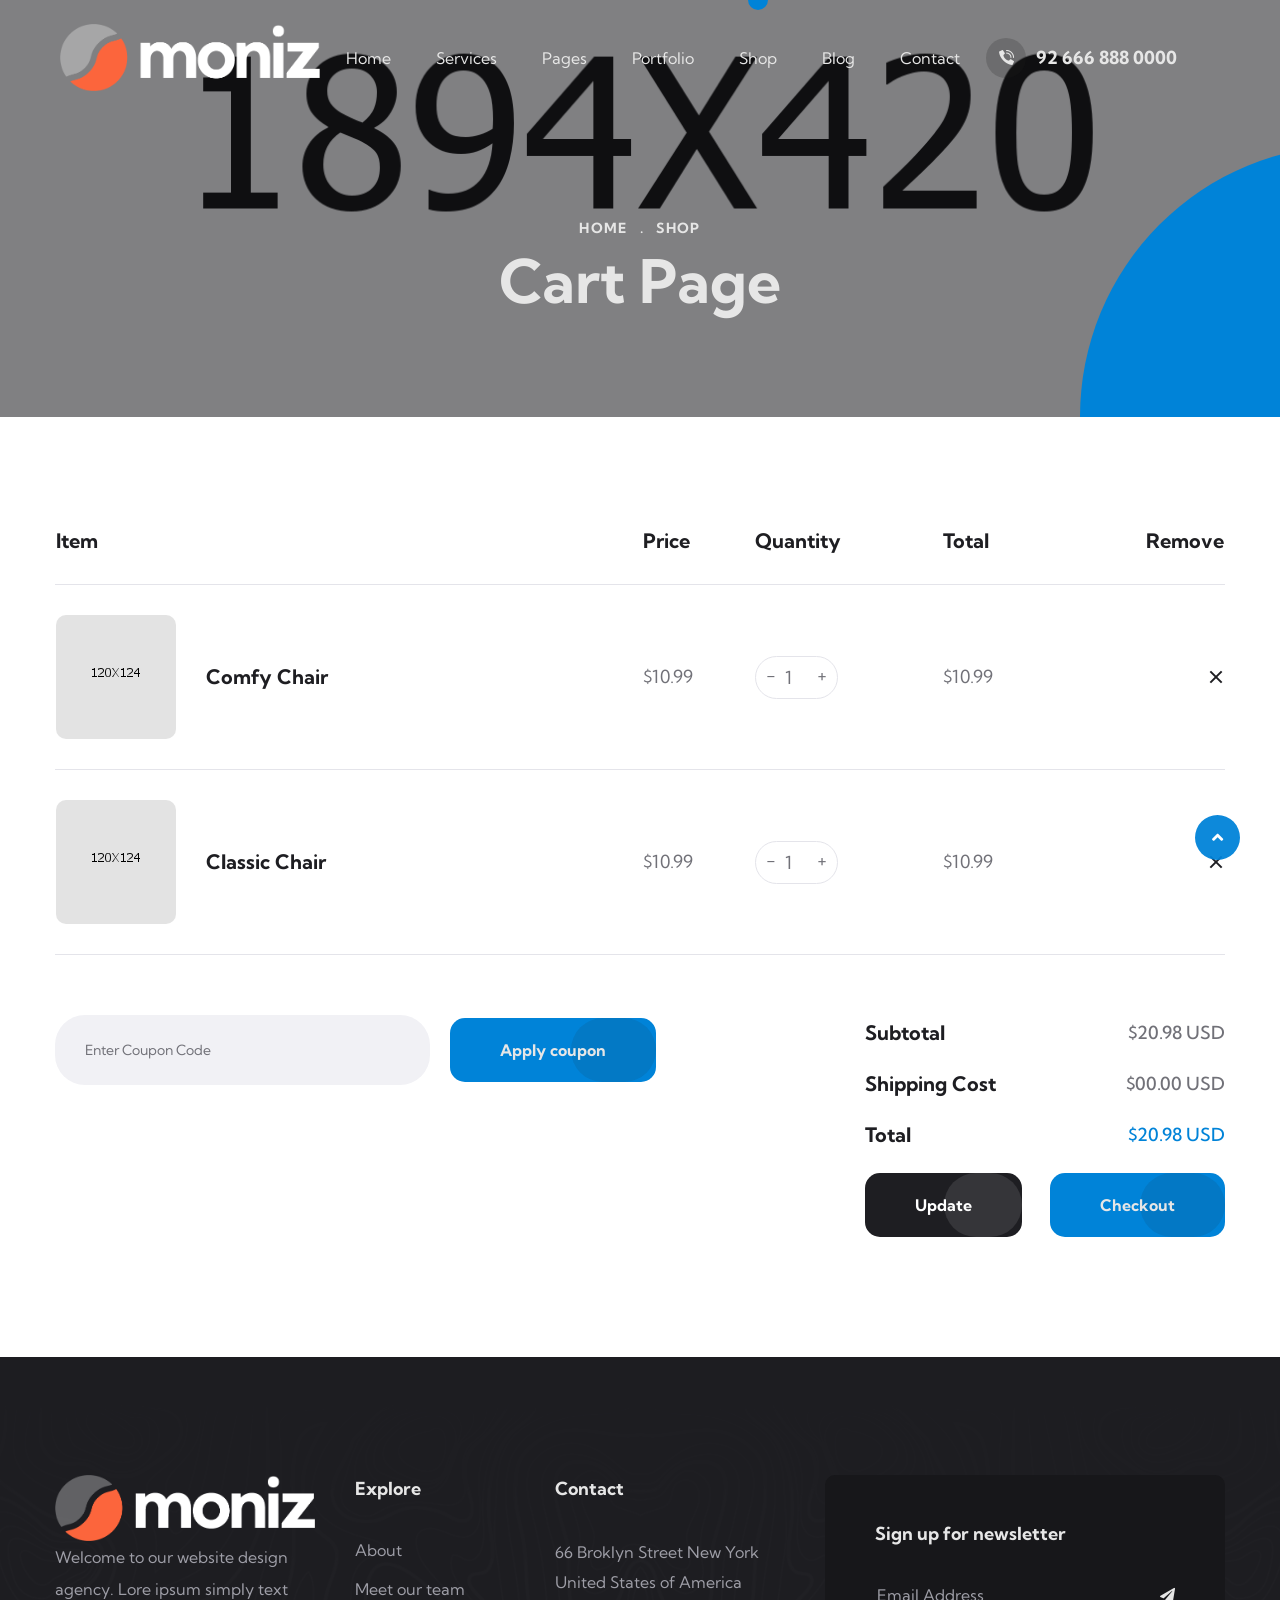
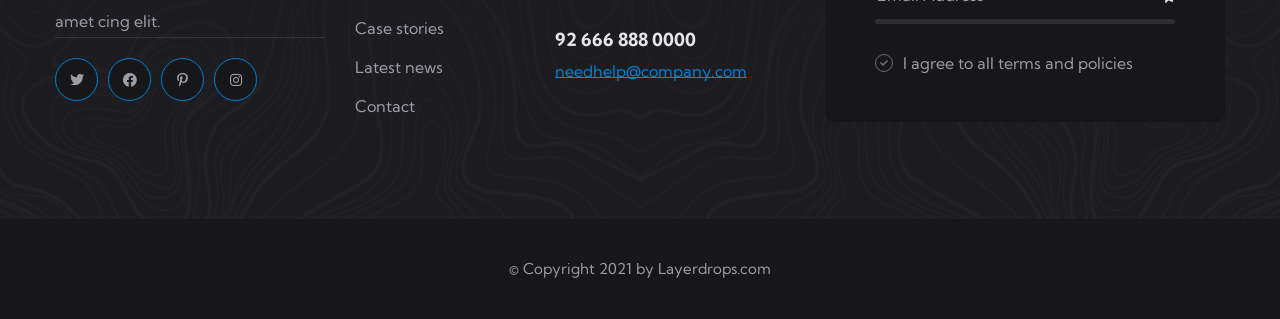
<file: cart.html>
<!DOCTYPE html>
<html lang="en">

<head>
	<meta charset="UTF-8" />
	<meta name="viewport" content="width=device-width, initial-scale=1.0" />
	<title>Cart Page || Moniz || Moniz HTML Template For Business</title>
	<!-- favicons Icons -->
	<link rel="apple-touch-icon" sizes="180x180" href="assets/images/favicons/apple-touch-icon.png" />
	<link rel="icon" type="image/png" sizes="32x32" href="assets/images/favicons/favicon-32x32.png" />
	<link rel="icon" type="image/png" sizes="16x16" href="assets/images/favicons/favicon-16x16.png" />
	<link rel="manifest" href="assets/images/favicons/site.webmanifest" />
	<meta name="description" content="Entox HTML Template For Car Business" />

	<!-- fonts -->
	<link rel="preconnect" href="https://fonts.gstatic.com">
	<link href="https://fonts.googleapis.com/css2?family=Kumbh+Sans:wght@300;400;700&display=swap" rel="stylesheet">


	<link rel="stylesheet" href="assets/vendors/bootstrap/css/bootstrap.min.css" />
	<link rel="stylesheet" href="assets/vendors/animate/animate.min.css" />
	<link rel="stylesheet" href="assets/vendors/fontawesome/css/all.min.css" />
	<link rel="stylesheet" href="assets/vendors/jarallax/jarallax.css" />
	<link rel="stylesheet" href="assets/vendors/jquery-magnific-popup/jquery.magnific-popup.css" />
	<link rel="stylesheet" href="assets/vendors/nouislider/nouislider.min.css" />
	<link rel="stylesheet" href="assets/vendors/nouislider/nouislider.pips.css" />
	<link rel="stylesheet" href="assets/vendors/odometer/odometer.min.css" />
	<link rel="stylesheet" href="assets/vendors/swiper/swiper.min.css" />
	<link rel="stylesheet" href="assets/vendors/moniz-icons/style.css">
	<link rel="stylesheet" href="assets/vendors/tiny-slider/tiny-slider.min.css" />
	<link rel="stylesheet" href="assets/vendors/reey-font/stylesheet.css" />
	<link rel="stylesheet" href="assets/vendors/owl-carousel/owl.carousel.min.css" />
	<link rel="stylesheet" href="assets/vendors/owl-carousel/owl.theme.default.min.css" />
	<link rel="stylesheet" href="assets/vendors/twentytwenty/twentytwenty.css" />
	<link rel="stylesheet" href="assets/vendors/bxslider/jquery.bxslider.css" />
	<link rel="stylesheet" href="assets/vendors/bootstrap-select/css/bootstrap-select.min.css" />
	<link rel="stylesheet" href="assets/vendors/vegas/vegas.min.css" />
	<link rel="stylesheet" href="assets/vendors/jquery-ui/jquery-ui.css" />
	<link rel="stylesheet" href="assets/vendors/timepicker/timePicker.css" />

	<!-- template styles -->
	<link rel="stylesheet" href="assets/css/moniz.css" />
	<link rel="stylesheet" href="assets/css/moniz-responsive.css" />

	<!-- RTL Styles -->
	<link rel="stylesheet" href="assets/css/moniz-rtl.css">

	<!-- color css -->
	<link rel="stylesheet" id="jssDefault" href="assets/css/colors/color-default.css">
	<link rel="stylesheet" id="jssMode" href="assets/css/modes/moniz-normal.css">

	<!-- toolbar css -->
	<link rel="stylesheet" href="assets/css/moniz-toolbar.css">

</head>

<body>



	<div class="preloader">
		<img class="preloader__image" width="60" src="assets/images/loader.png" alt="" />
	</div>
	<!-- /.preloader -->
	<div class="page-wrapper">
		<header class="main-header clearfix">
			<nav class="main-menu clearfix">
				<div class="main-menu-wrapper clearfix">
					<div class="main-menu-wrapper__left clearfix">
						<div class="main-menu-wrapper__logo">
							<a href="index.html"><img src="assets/images/resources/logo.png" alt=""></a>
						</div>
						<div class="main-menu-wrapper__search-box">
							<a href="#" class="main-menu-wrapper__search search-toggler icon-magnifying-glass"></a>
						</div>
						<div class="main-menu-wrapper__social">
							<a href="#"><i class="fab fa-twitter"></i></a>
							<a href="#" class="clr-fb"><i class="fab fa-facebook"></i></a>
							<a href="#" class="clr-dri"><i class="fab fa-pinterest-p"></i></a>
							<a href="#" class="clr-ins"><i class="fab fa-instagram"></i></a>
						</div>
					</div>
					<div class="main-menu-wrapper__main-menu">
						<a href="#" class="mobile-nav__toggler">
							<span></span>
						</a>
						<ul class="main-menu__list">
							<li class="dropdown">
								<a href="index.html">Home</a>
								<ul>
									<li>
										<a href="index.html">Home one</a>
									</li>
									<li><a href="index2.html">Home two</a></li>
									<li><a href="index3.html">Home three <span class="new-tag">new</span></a></li>
									<li><a href="index-one-page.html">Home one page</a>
									</li>
									<li class="dropdown">
										<a href="#">Header styles</a>
										<ul>
											<li><a href="index.html">Header one</a></li>
											<li><a href="index2.html">Header two</a></li>
											<li><a href="index3.html">Header three</a></li>
										</ul>
									</li>
								</ul>
							</li>
							<li class="dropdown">
								<a href="#">Services </a>
								<ul>
									<li><a href="services.html">Services</a></li>
									<li><a href="services-2.html">Services two <span class="new-tag">New</span></a></li>
									<li><a href="services-3.html">Services three <span class="new-tag">New</span></a>
									</li>
									<li><a href="web-development.html">Web development</a></li>
									<li><a href="website-design.html">Web design</a></li>
									<li><a href="web-application.html">Web application</a></li>
									<li><a href="content-writing.html">Content writing</a></li>
									<li><a href="ui-ux-design.html">UI/UX designing</a></li>
								</ul>
							</li>
							<li class="dropdown">
								<a href="#">Pages</a>
								<ul>
									<li><a href="about.html">About</a></li>
									<li><a href="about-me.html">About me <span class="new-tag">new</span></a></li>
									<li><a href="our-mission.html">Our mission <span class="new-tag">New</span></a></li>
									<li><a href="team.html">Team</a></li>
									<li><a href="testimonials.html">Testimonials <span class="new-tag">New</span></a>
									</li>
									<li><a href="testimonials-2.html">Testimonials two <span
												class="new-tag">New</span></a></li>
									<li><a href="faqs.html">FAQs</a></li>
									<li><a href="404.html">404</a></li>
								</ul>
							</li>
							<li class="dropdown">
								<a href="#">Portfolio</a>
								<ul>
									<li><a href="portfolio.html">Portfolio</a></li>
									<li><a href="portfolio-detail.html">Portfolio details</a></li>
									<li><a href="portfolio-detail-fullwidth.html">Portfolio details full</a></li>
								</ul>
							</li>
							<li class="dropdown">
								<a href="products.html">Shop</a>
								<ul>
									<li><a href="products.html">Shop</a></li>
									<li><a href="product-details.html">Product Details</a></li>
									<li><a href="cart.html">Cart Page</a></li>
									<li><a href="checkout.html">Checkout Page</a></li>
									<li><a href="login.html">Login Page</a></li>
								</ul>
							</li>
							<li class="dropdown">
								<a href="#">Blog</a>
								<ul>
									<li><a href="blog.html">Blog</a></li>
									<li class="dropdown">
										<a href="blog-sidebar.html">Blog sidebar <span class="new-tag">new</span></a>
										<ul>
											<li><a href="blog-sidebar-left.html">Blog left sidebar <span
														class="new-tag">new</span></a></li>
											<li><a href="blog-sidebar.html">Blog right sidebar</a></li>
										</ul>
									</li>
									<li><a href="blog-details.html">Blog details</a></li>
								</ul>
							</li>
							<li><a href="contact.html">Contact</a></li>
						</ul>
					</div>
					<div class="main-menu-wrapper__right">
						<div class="main-menu-wrapper__right-contact-box">
							<div class="main-menu-wrapper__right-contact-icon">
								<span class="icon-phone-call"></span>
							</div>
							<div class="main-menu-wrapper__right-contact-number">
								<a href="tel:92-666-888-0000">92 666 888 0000</a>
							</div>
						</div>
					</div>
				</div>
			</nav>
		</header>

		<div class="stricky-header stricked-menu main-menu">
			<div class="sticky-header__content"></div><!-- /.sticky-header__content -->
		</div><!-- /.stricky-header -->

		<!--Page Header Start-->
		<section class="page-header" style="background-image: url(assets/images/backgrounds/page-header-bg.jpg);">
			<div class="page-header-shape-1"></div>
			<div class="page-header-shape-2"></div>
			<div class="container">
				<div class="page-header__inner">
					<ul class="thm-breadcrumb list-unstyled">
						<li><a href="index.html">Home</a></li>
						<li><span>.</span></li>
						<li>Shop</li>
					</ul>
					<h2>Cart Page</h2>
				</div>
			</div>
		</section>
		<!--Page Header End-->





		<section class="cart-table">
			<div class="container">
				<table>
					<thead>
						<tr>
							<th scope="col">Item</th>
							<th scope="col">Price</th>
							<th scope="col">Quantity</th>
							<th scope="col">Total</th>
							<th scope="col">Remove</th>
						</tr>
					</thead>
					<tbody>
						<tr>
							<td data-label="Item">
								<div class="cart-table__item">
									<img src="assets/images/update-11-11-2021/shop/cart-1-1.png" alt="">
									<h3 class="cart-table__item__title">comfy chair</h3>
									<!-- /.cart-table__item__title -->
								</div><!-- /.cart-table__item -->
							</td>
							<td data-label="Price">$10.99</td>
							<td data-label="Quantity">
								<div class="quantity-box">
									<button type="button" class="sub">-</button>
									<input type="number" id="product-1" value="1" />
									<button type="button" class="add">+</button>
								</div>
							</td>
							<td data-label="Total">$10.99</td>
							<td data-label="Remove"><span class="cart-table__close"></span></td>
						</tr>
						<tr>
							<td data-label="Item">
								<div class="cart-table__item">
									<img src="assets/images/update-11-11-2021/shop/cart-1-2.png" alt="">
									<h3 class="cart-table__item__title">classic chair</h3>
									<!-- /.cart-table__item__title -->
								</div><!-- /.cart-table__item -->
							</td>
							<td data-label="Price">$10.99</td>
							<td data-label="Quantity">
								<div class="quantity-box">
									<button type="button" class="sub">-</button>
									<input type="number" id="product-2" value="1" />
									<button type="button" class="add">+</button>
								</div>
							</td>
							<td data-label="Total">$10.99</td>
							<td data-label="Remove"><span class="cart-table__close"></span></td>
						</tr>
					</tbody>
				</table>
			</div><!-- /.container -->
		</section><!-- /.cart-table -->


		<section class="proceed-to-checkout">
			<div class="container">
				<div class="row">
					<div class="col-lg-8">
						<div class="proceed-to-checkout__cupon">
							<input type="text" placeholder="Enter Coupon Code">
							<button type="submit" class="thm-btn"><span>Apply coupon</span></button><!-- /.thm-btn -->
						</div><!-- /.proceed-to-checkout__cupon -->
					</div><!-- /.col-lg-8 -->
					<div class="col-lg-4">
						<ul class="list-unstyled proceed-to-checkout__list">
							<li>
								<span>Subtotal</span>
								<i>$20.98 USD</i>
							</li>
							<li>
								<span>Shipping Cost</span>
								<i>$00.00 USD</i>
							</li>
							<li>
								<span>Total</span>
								<i>$20.98 USD</i>
							</li>
						</ul><!-- /.list-unstyled proceed-to-checkout__list -->
						<div class="proceed-to-checkout__buttons">
							<a href="cart.html"
								class="thm-btn proceed-to-checkout__checkout-btn"><span>Update</span></a>
							<a href="checkout.html" class="thm-btn "><span>Checkout</span></a>
						</div><!-- /.proceed-to-checkout__buttons -->
					</div><!-- /.col-lg-4 -->
				</div><!-- /.row -->
			</div><!-- /.container -->
		</section><!-- /.proceed-to-checkout -->





		<!--Site Footer One Start-->
		<footer class="site-footer">
			<div class="site-footer__top">
				<div class="site-footer-top-bg"
					style="background-image: url(assets/images/backgrounds/site-footer-bg.jpg)"></div>
				<div class="container">
					<div class="row">
						<div class="col-xl-3 col-lg-6 col-md-6 wow fadeInUp" data-wow-delay="100ms">
							<div class="footer-widget__column footer-widget__about">
								<div class="footer-widget__about-logo">
									<a href="index.html"><img src="assets/images/resources/footer-logo.png" alt=""></a>
								</div>
								<p class="footer-widget__about-text">Welcome to our website design agency. Lore ipsum
									simply text amet cing elit.</p>
								<div class="footer-widget__about-social-list">
									<a href="#"><i class="fab fa-twitter"></i></a>
									<a href="#" class="clr-fb"><i class="fab fa-facebook"></i></a>
									<a href="#" class="clr-dri"><i class="fab fa-pinterest-p"></i></a>
									<a href="#" class="clr-ins"><i class="fab fa-instagram"></i></a>
								</div>
							</div>
						</div>
						<div class="col-xl-2 col-lg-6 col-md-6 wow fadeInUp" data-wow-delay="200ms">
							<div class="footer-widget__column footer-widget__explore clearfix">
								<h3 class="footer-widget__title">Explore</h3>
								<ul class="footer-widget__explore-list list-unstyled">
									<li><a href="about.html">About</a></li>
									<li><a href="team.html">Meet our team</a></li>
									<li><a href="#">Case stories</a></li>
									<li><a href="blog.html">Latest news</a></li>
									<li><a href="contact.html">Contact</a></li>
								</ul>
							</div>
						</div>
						<div class="col-xl-3 col-lg-6 col-md-6 wow fadeInUp" data-wow-delay="400ms">
							<div class="footer-widget__column footer-widget__contact">
								<h3 class="footer-widget__title">Contact</h3>
								<p class="footer-widget__contact-text">66 Broklyn Street New York United States of
									America</p>
								<div class="footer-widget__contact-info">
									<p>
										<a href="tel:92-666-888-0000" class="footer-widget__contact-phone">92 666 888
											0000</a>
										<a href="mailto:needhelp@company.com"
											class="footer-widget__contact-mail">needhelp@company.com</a>
									</p>
								</div>
							</div>
						</div>
						<div class="col-xl-4 col-lg-6 col-md-6 wow fadeInUp" data-wow-delay="400ms">
							<div class="footer-widget__column footer-widget__newsletter">
								<h3 class="footer-widget__title">Sign up for newsletter</h3>
								<form class="footer-widget__newsletter-form">
									<div class="footer-widget__newsletter-input-box">
										<input type="email" placeholder="Email Address" name="email">
										<button type="submit" class="footer-widget__newsletter-btn"><i
												class="fas fa-paper-plane"></i></button>
									</div>
								</form>
								<div class="footer-widget__newsletter-bottom">
									<div class="footer-widget__newsletter-bottom-icon">
										<i class="fa fa-check"></i>
									</div>
									<div class="footer-widget__newsletter-bottom-text">
										<p>I agree to all terms and policies</p>
									</div>
								</div>
							</div>
						</div>
					</div>
				</div>
			</div>
			<div class="site-footer-bottom">
				<div class="container">
					<div class="row">
						<div class="col-xl-12">
							<div class="site-footer-bottom__inner">
								<p class="site-footer-bottom__copy-right">© Copyright 2021 by <a
										href="#">Layerdrops.com</a></p>
							</div>
						</div>
					</div>
				</div>
			</div>
		</footer>
		<!--Site Footer One End-->


	</div><!-- /.page-wrapper -->


	<div class="mobile-nav__wrapper">
		<div class="mobile-nav__overlay mobile-nav__toggler"></div>
		<!-- /.mobile-nav__overlay -->
		<div class="mobile-nav__content">
			<span class="mobile-nav__close mobile-nav__toggler"></span>

			<div class="logo-box">
				<a href="index.html" aria-label="logo image"><img src="assets/images/resources/logo.png" width="155"
						alt="" /></a>
			</div>
			<!-- /.logo-box -->
			<div class="mobile-nav__container"></div>
			<!-- /.mobile-nav__container -->

			<ul class="mobile-nav__contact list-unstyled">
				<li>
					<i class="fa fa-envelope"></i>
					<a href="mailto:needhelp@packageName__.com">needhelp@moniz.com</a>
				</li>
				<li>
					<i class="fa fa-phone-alt"></i>
					<a href="tel:666-888-0000">666 888 0000</a>
				</li>
			</ul><!-- /.mobile-nav__contact -->
			<div class="mobile-nav__top">
				<div class="mobile-nav__social">
					<a href="#" class="fab fa-twitter"></a>
					<a href="#" class="fab fa-facebook-square"></a>
					<a href="#" class="fab fa-pinterest-p"></a>
					<a href="#" class="fab fa-instagram"></a>
				</div><!-- /.mobile-nav__social -->
			</div><!-- /.mobile-nav__top -->



		</div>
		<!-- /.mobile-nav__content -->
	</div>
	<!-- /.mobile-nav__wrapper -->

	<div class="search-popup">
		<div class="search-popup__overlay search-toggler"></div>
		<!-- /.search-popup__overlay -->
		<div class="search-popup__content">
			<form action="#">
				<label for="search" class="sr-only">search here</label><!-- /.sr-only -->
				<input type="text" id="search" placeholder="Search Here..." />
				<button type="submit" aria-label="search submit" class="thm-btn">
					<i class="icon-magnifying-glass"></i>
				</button>
			</form>
		</div>
		<!-- /.search-popup__content -->
	</div>
	<!-- /.search-popup -->

	<a href="#" data-target="html" class="scroll-to-target scroll-to-top"><i class="fa fa-angle-up"></i></a>


	<script src="assets/vendors/jquery/jquery-3.5.1.min.js"></script>
	<script src="assets/vendors/bootstrap/js/bootstrap.bundle.min.js"></script>
	<script src="assets/vendors/jarallax/jarallax.min.js"></script>
	<script src="assets/vendors/jquery-ajaxchimp/jquery.ajaxchimp.min.js"></script>
	<script src="assets/vendors/jquery-appear/jquery.appear.min.js"></script>
	<script src="assets/vendors/jquery-circle-progress/jquery.circle-progress.min.js"></script>
	<script src="assets/vendors/jquery-magnific-popup/jquery.magnific-popup.min.js"></script>
	<script src="assets/vendors/jquery-validate/jquery.validate.min.js"></script>
	<script src="assets/vendors/nouislider/nouislider.min.js"></script>
	<script src="assets/vendors/odometer/odometer.min.js"></script>
	<script src="assets/vendors/swiper/swiper.min.js"></script>
	<script src="assets/vendors/tiny-slider/tiny-slider.min.js"></script>
	<script src="assets/vendors/wnumb/wNumb.min.js"></script>
	<script src="assets/vendors/wow/wow.js"></script>
	<script src="assets/vendors/isotope/isotope.js"></script>
	<script src="assets/vendors/countdown/countdown.min.js"></script>
	<script src="assets/vendors/owl-carousel/owl.carousel.min.js"></script>
	<script src="assets/vendors/twentytwenty/twentytwenty.js"></script>
	<script src="assets/vendors/twentytwenty/jquery.event.move.js"></script>
	<script src="assets/vendors/bxslider/jquery.bxslider.min.js"></script>
	<script src="assets/vendors/bootstrap-select/js/bootstrap-select.min.js"></script>
	<script src="assets/vendors/vegas/vegas.min.js"></script>
	<script src="assets/vendors/jquery-ui/jquery-ui.js"></script>
	<script src="assets/vendors/timepicker/timePicker.js"></script>


	<script src="http://maps.google.com/maps/api/js?key=AIzaSyATY4Rxc8jNvDpsK8ZetC7JyN4PFVYGCGM"></script>


	<!-- template js -->
	<script src="assets/js/moniz.js"></script>


</body>

</html>
</file>
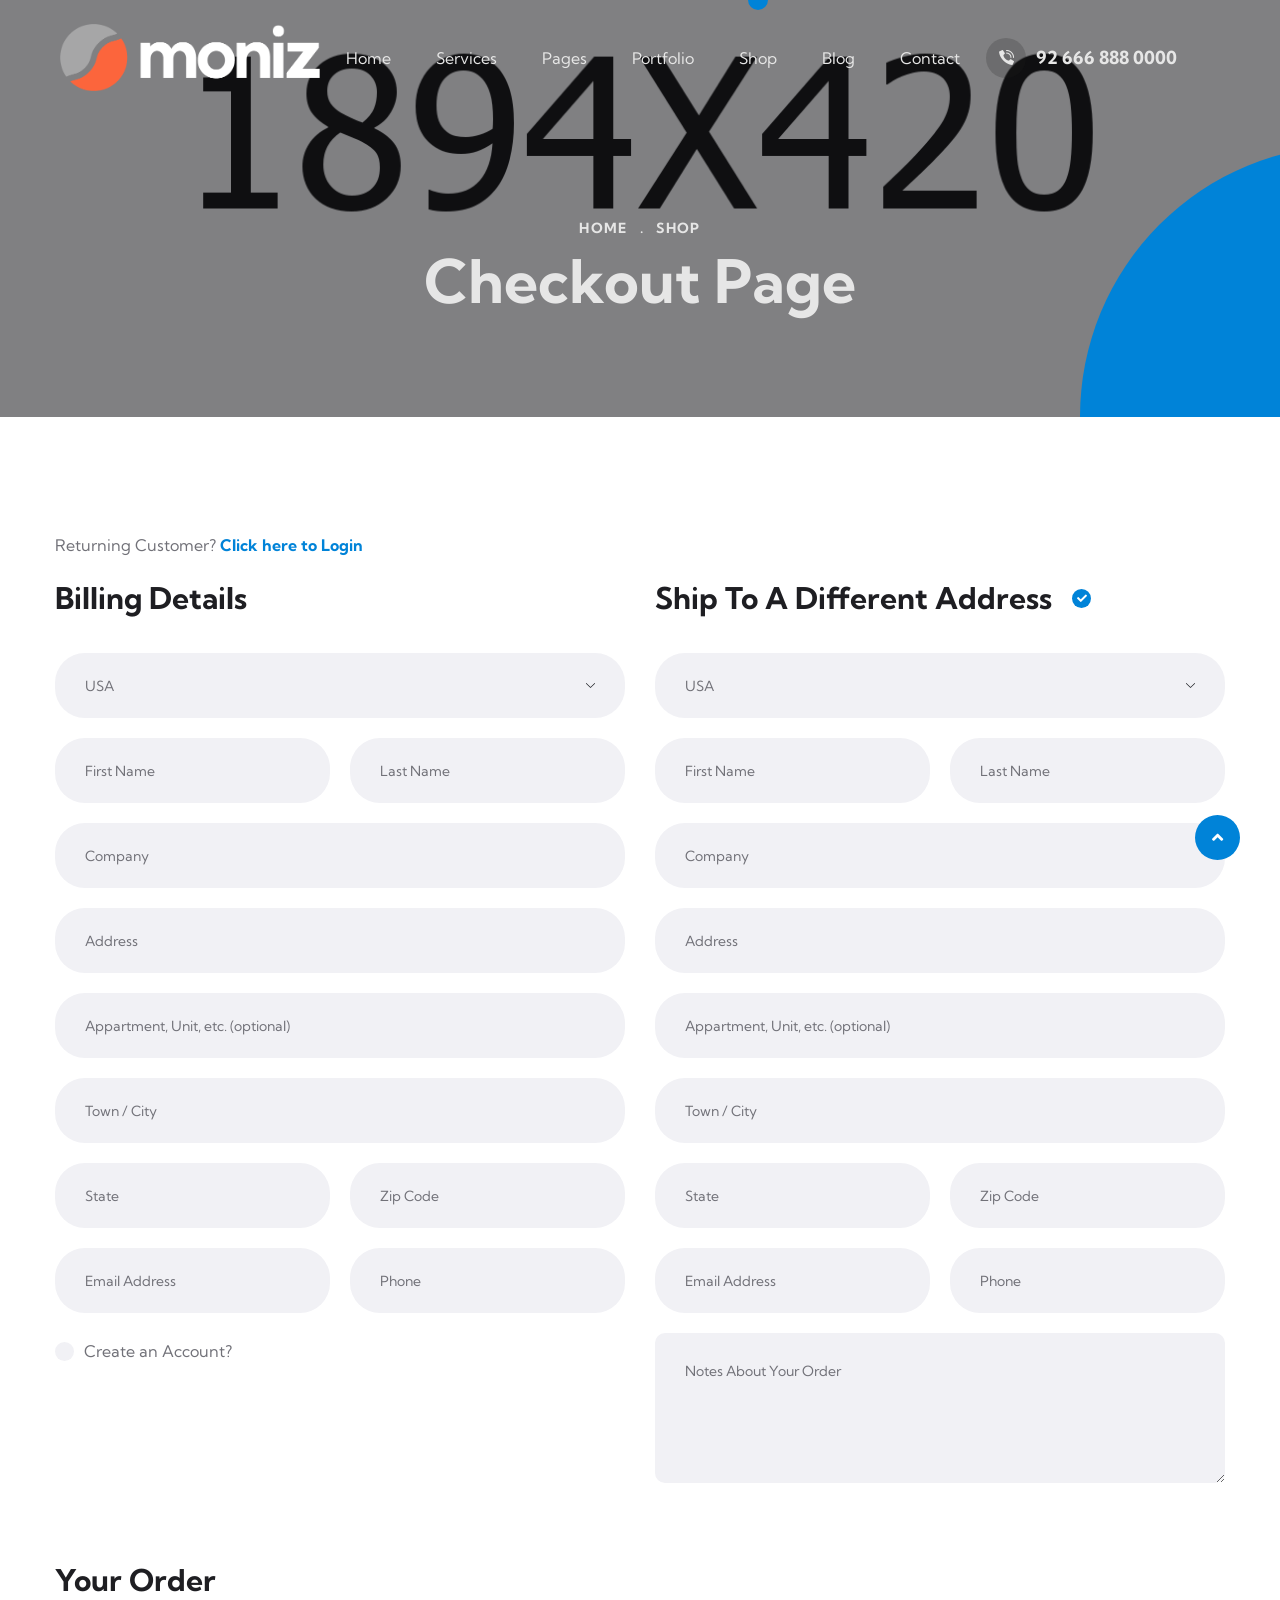
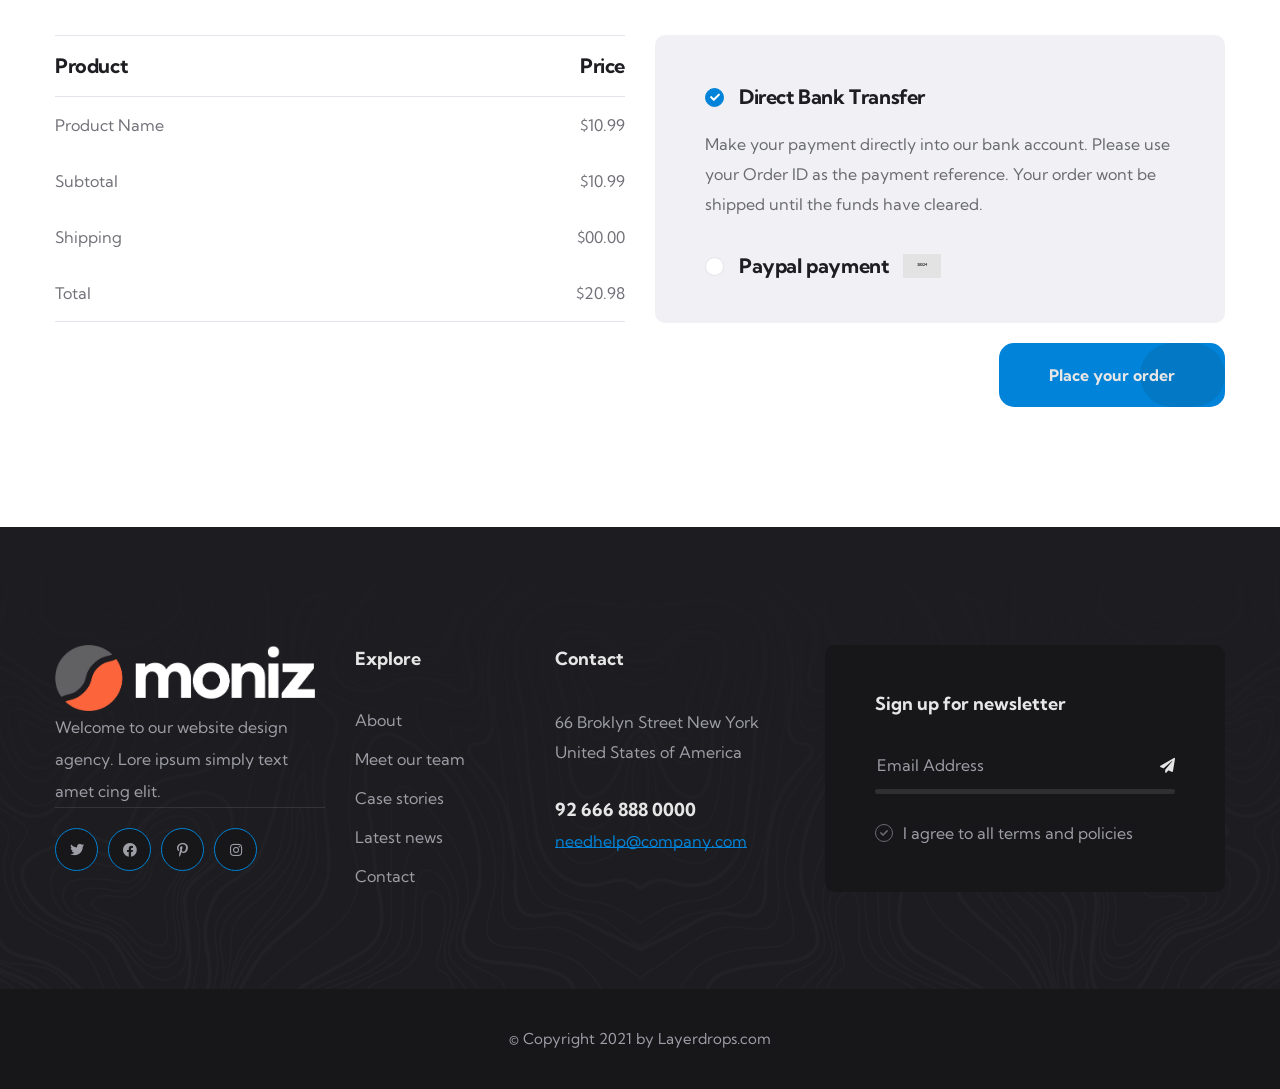
<file: checkout.html>
<!DOCTYPE html>
<html lang="en">

<head>
	<meta charset="UTF-8" />
	<meta name="viewport" content="width=device-width, initial-scale=1.0" />
	<title>Checkout Page || Moniz || Moniz HTML Template For Business</title>
	<!-- favicons Icons -->
	<link rel="apple-touch-icon" sizes="180x180" href="assets/images/favicons/apple-touch-icon.png" />
	<link rel="icon" type="image/png" sizes="32x32" href="assets/images/favicons/favicon-32x32.png" />
	<link rel="icon" type="image/png" sizes="16x16" href="assets/images/favicons/favicon-16x16.png" />
	<link rel="manifest" href="assets/images/favicons/site.webmanifest" />
	<meta name="description" content="Entox HTML Template For Car Business" />

	<!-- fonts -->
	<link rel="preconnect" href="https://fonts.gstatic.com">
	<link href="https://fonts.googleapis.com/css2?family=Kumbh+Sans:wght@300;400;700&display=swap" rel="stylesheet">


	<link rel="stylesheet" href="assets/vendors/bootstrap/css/bootstrap.min.css" />
	<link rel="stylesheet" href="assets/vendors/animate/animate.min.css" />
	<link rel="stylesheet" href="assets/vendors/fontawesome/css/all.min.css" />
	<link rel="stylesheet" href="assets/vendors/jarallax/jarallax.css" />
	<link rel="stylesheet" href="assets/vendors/jquery-magnific-popup/jquery.magnific-popup.css" />
	<link rel="stylesheet" href="assets/vendors/nouislider/nouislider.min.css" />
	<link rel="stylesheet" href="assets/vendors/nouislider/nouislider.pips.css" />
	<link rel="stylesheet" href="assets/vendors/odometer/odometer.min.css" />
	<link rel="stylesheet" href="assets/vendors/swiper/swiper.min.css" />
	<link rel="stylesheet" href="assets/vendors/moniz-icons/style.css">
	<link rel="stylesheet" href="assets/vendors/tiny-slider/tiny-slider.min.css" />
	<link rel="stylesheet" href="assets/vendors/reey-font/stylesheet.css" />
	<link rel="stylesheet" href="assets/vendors/owl-carousel/owl.carousel.min.css" />
	<link rel="stylesheet" href="assets/vendors/owl-carousel/owl.theme.default.min.css" />
	<link rel="stylesheet" href="assets/vendors/twentytwenty/twentytwenty.css" />
	<link rel="stylesheet" href="assets/vendors/bxslider/jquery.bxslider.css" />
	<link rel="stylesheet" href="assets/vendors/bootstrap-select/css/bootstrap-select.min.css" />
	<link rel="stylesheet" href="assets/vendors/vegas/vegas.min.css" />
	<link rel="stylesheet" href="assets/vendors/jquery-ui/jquery-ui.css" />
	<link rel="stylesheet" href="assets/vendors/timepicker/timePicker.css" />

	<!-- template styles -->
	<link rel="stylesheet" href="assets/css/moniz.css" />
	<link rel="stylesheet" href="assets/css/moniz-responsive.css" />

	<!-- RTL Styles -->
	<link rel="stylesheet" href="assets/css/moniz-rtl.css">

	<!-- color css -->
	<link rel="stylesheet" id="jssDefault" href="assets/css/colors/color-default.css">
	<link rel="stylesheet" id="jssMode" href="assets/css/modes/moniz-normal.css">

	<!-- toolbar css -->
	<link rel="stylesheet" href="assets/css/moniz-toolbar.css">

</head>

<body>



	<div class="preloader">
		<img class="preloader__image" width="60" src="assets/images/loader.png" alt="" />
	</div>
	<!-- /.preloader -->
	<div class="page-wrapper">
		<header class="main-header clearfix">
			<nav class="main-menu clearfix">
				<div class="main-menu-wrapper clearfix">
					<div class="main-menu-wrapper__left clearfix">
						<div class="main-menu-wrapper__logo">
							<a href="index.html"><img src="assets/images/resources/logo.png" alt=""></a>
						</div>
						<div class="main-menu-wrapper__search-box">
							<a href="#" class="main-menu-wrapper__search search-toggler icon-magnifying-glass"></a>
						</div>
						<div class="main-menu-wrapper__social">
							<a href="#"><i class="fab fa-twitter"></i></a>
							<a href="#" class="clr-fb"><i class="fab fa-facebook"></i></a>
							<a href="#" class="clr-dri"><i class="fab fa-pinterest-p"></i></a>
							<a href="#" class="clr-ins"><i class="fab fa-instagram"></i></a>
						</div>
					</div>
					<div class="main-menu-wrapper__main-menu">
						<a href="#" class="mobile-nav__toggler">
							<span></span>
						</a>
						<ul class="main-menu__list">
                            <li class="dropdown">
                                <a href="index.html">Home</a>
                                <ul>
                                    <li>
                                        <a href="index.html">Home one</a>
                                    </li>
                                    <li><a href="index2.html">Home two</a></li>
                                    <li><a href="index3.html">Home three <span class="new-tag">new</span></a></li>
                                    <li><a href="index-one-page.html">Home one page</a>
                                    </li>
                                    <li class="dropdown">
                                        <a href="#">Header styles</a>
                                        <ul>
                                            <li><a href="index.html">Header one</a></li>
                                            <li><a href="index2.html">Header two</a></li>
                                            <li><a href="index3.html">Header three</a></li>
                                        </ul>
                                    </li>
                                </ul>
                            </li>
                            <li class="dropdown">
                                <a href="#">Services </a>
                                <ul>
                                    <li><a href="services.html">Services</a></li>
                                    <li><a href="services-2.html">Services two <span class="new-tag">New</span></a></li>
                                    <li><a href="services-3.html">Services three <span class="new-tag">New</span></a>
                                    </li>
                                    <li><a href="web-development.html">Web development</a></li>
                                    <li><a href="website-design.html">Web design</a></li>
                                    <li><a href="web-application.html">Web application</a></li>
                                    <li><a href="content-writing.html">Content writing</a></li>
                                    <li><a href="ui-ux-design.html">UI/UX designing</a></li>
                                </ul>
                            </li>
                            <li class="dropdown">
                                <a href="#">Pages</a>
                                <ul>
                                    <li><a href="about.html">About</a></li>
                                    <li><a href="about-me.html">About me <span class="new-tag">new</span></a></li>
                                    <li><a href="our-mission.html">Our mission <span class="new-tag">New</span></a></li>
                                    <li><a href="team.html">Team</a></li>
                                    <li><a href="testimonials.html">Testimonials <span class="new-tag">New</span></a>
                                    </li>
                                    <li><a href="testimonials-2.html">Testimonials two <span
                                                class="new-tag">New</span></a></li>
                                    <li><a href="faqs.html">FAQs</a></li>
                                    <li><a href="404.html">404</a></li>
                                </ul>
                            </li>
                            <li class="dropdown">
                                <a href="#">Portfolio</a>
                                <ul>
                                    <li><a href="portfolio.html">Portfolio</a></li>
                                    <li><a href="portfolio-detail.html">Portfolio details</a></li>
                                    <li><a href="portfolio-detail-fullwidth.html">Portfolio details full</a></li>
                                </ul>
                            </li>
                            <li class="dropdown">
                                <a href="products.html">Shop</a>
                                <ul>
                                    <li><a href="products.html">Shop</a></li>
                                    <li><a href="product-details.html">Product Details</a></li>
                                    <li><a href="cart.html">Cart Page</a></li>
                                    <li><a href="checkout.html">Checkout Page</a></li>
                                    <li><a href="login.html">Login Page</a></li>
                                </ul>
                            </li>
                            <li class="dropdown">
                                <a href="#">Blog</a>
                                <ul>
									<li><a href="blog.html">Blog</a></li>
									<li class="dropdown">
										<a href="blog-sidebar.html">Blog sidebar <span class="new-tag">new</span></a>
										<ul>
											<li><a href="blog-sidebar-left.html">Blog left sidebar <span
														class="new-tag">new</span></a></li>
											<li><a href="blog-sidebar.html">Blog right sidebar</a></li>
										</ul>
									</li>
									<li><a href="blog-details.html">Blog details</a></li>
								</ul>
                            </li>
                            <li><a href="contact.html">Contact</a></li>
                        </ul>
					</div>
					<div class="main-menu-wrapper__right">
						<div class="main-menu-wrapper__right-contact-box">
							<div class="main-menu-wrapper__right-contact-icon">
								<span class="icon-phone-call"></span>
							</div>
							<div class="main-menu-wrapper__right-contact-number">
								<a href="tel:92-666-888-0000">92 666 888 0000</a>
							</div>
						</div>
					</div>
				</div>
			</nav>
		</header>

		<div class="stricky-header stricked-menu main-menu">
			<div class="sticky-header__content"></div><!-- /.sticky-header__content -->
		</div><!-- /.stricky-header -->

		<!--Page Header Start-->
		<section class="page-header" style="background-image: url(assets/images/backgrounds/page-header-bg.jpg);">
			<div class="page-header-shape-1"></div>
			<div class="page-header-shape-2"></div>
			<div class="container">
				<div class="page-header__inner">
					<ul class="thm-breadcrumb list-unstyled">
						<li><a href="index.html">Home</a></li>
						<li><span>.</span></li>
						<li>Shop</li>
					</ul>
					<h2>Checkout Page</h2>
				</div>
			</div>
		</section>
		<!--Page Header End-->





		<section class="checkout-page">
			<div class="container">
				<p class="checkout-page__returning">Returning Customer? <a href="login.html">Click here to Login</a></p>
				<div class="row">
					<div class="col-lg-6">
						<h3 class="checkout__title">Billing Details</h3><!-- /.checkout__title -->
						<div class="comment-one__form">
							<div class="row">
								<div class="col-md-12">
									<div class="comment-form__input-box">
										<select name="country" class="custom-select-box">
											<option value="USA">USA</option>
											<option value="Canada">Canada</option>
											<option value="Australia">Australia</option>
										</select>
									</div><!-- /.comment-form__input-box -->
								</div><!-- /.col-md-12 -->
								<div class="col-md-6">
									<div class="comment-form__input-box">
										<input type="text" placeholder="First Name">
									</div><!-- /.comment-form__input-box -->
								</div><!-- /.col-md-12 -->
								<div class="col-md-6">
									<div class="comment-form__input-box">
										<input type="text" placeholder="Last Name">
									</div><!-- /.comment-form__input-box -->
								</div><!-- /.col-md-12 -->
								<div class="col-md-12">
									<div class="comment-form__input-box">
										<input type="text" placeholder="Company">
									</div><!-- /.comment-form__input-box -->
								</div><!-- /.col-md-12 -->
								<div class="col-md-12">
									<div class="comment-form__input-box">
										<input type="text" placeholder="Address">
									</div><!-- /.comment-form__input-box -->
								</div><!-- /.col-md-12 -->
								<div class="col-md-12">
									<div class="comment-form__input-box">
										<input type="text" placeholder="Appartment, Unit, etc. (optional)">
									</div><!-- /.comment-form__input-box -->
								</div><!-- /.col-md-12 -->
								<div class="col-md-12">
									<div class="comment-form__input-box">
										<input type="text" placeholder="Town / City">
									</div><!-- /.comment-form__input-box -->
								</div><!-- /.col-md-12 -->
								<div class="col-md-6">
									<div class="comment-form__input-box">
										<input type="text" placeholder="State">
									</div><!-- /.comment-form__input-box -->
								</div><!-- /.col-md-12 -->
								<div class="col-md-6">
									<div class="comment-form__input-box">
										<input type="text" placeholder="Zip Code">
									</div><!-- /.comment-form__input-box -->
								</div><!-- /.col-md-12 -->
								<div class="col-md-6">
									<div class="comment-form__input-box">
										<input type="text" placeholder="Email Address">
									</div><!-- /.comment-form__input-box -->
								</div><!-- /.col-md-12 -->
								<div class="col-md-6">
									<div class="comment-form__input-box">
										<input type="text" placeholder="Phone">
									</div><!-- /.comment-form__input-box -->
								</div><!-- /.col-md-12 -->
								<div class="col-md-6">
									<div class="comment-form__input-box field-checkbox">
										<input type="checkbox" id="create-account">
										<label for="create-account">Create an Account?</label>
									</div><!-- /.comment-form__input-box -->
								</div><!-- /.col-md-12 -->

							</div><!-- /.row -->
						</div><!-- /.comment-one__form -->
					</div><!-- /.col-lg-6 -->
					<div class="col-lg-6">
						<div class="checkout__checkbox">
							<input type="checkbox" checked id="different-address">
							<label for="different-address" class="checkout__title">Ship to a different address</label>
						</div><!-- /.checkout__checkbox -->
						<div class="comment-one__form">
							<div class="row">
								<div class="col-md-12">
									<div class="comment-form__input-box">
										<select name="country" class="custom-select-box">
											<option value="USA">USA</option>
											<option value="Canada">Canada</option>
											<option value="Australia">Australia</option>
										</select>
									</div><!-- /.comment-form__input-box -->
								</div><!-- /.col-md-12 -->
								<div class="col-md-6">
									<div class="comment-form__input-box">
										<input type="text" placeholder="First Name">
									</div><!-- /.comment-form__input-box -->
								</div><!-- /.col-md-12 -->
								<div class="col-md-6">
									<div class="comment-form__input-box">
										<input type="text" placeholder="Last Name">
									</div><!-- /.comment-form__input-box -->
								</div><!-- /.col-md-12 -->
								<div class="col-md-12">
									<div class="comment-form__input-box">
										<input type="text" placeholder="Company">
									</div><!-- /.comment-form__input-box -->
								</div><!-- /.col-md-12 -->
								<div class="col-md-12">
									<div class="comment-form__input-box">
										<input type="text" placeholder="Address">
									</div><!-- /.comment-form__input-box -->
								</div><!-- /.col-md-12 -->
								<div class="col-md-12">
									<div class="comment-form__input-box">
										<input type="text" placeholder="Appartment, Unit, etc. (optional)">
									</div><!-- /.comment-form__input-box -->
								</div><!-- /.col-md-12 -->
								<div class="col-md-12">
									<div class="comment-form__input-box">
										<input type="text" placeholder="Town / City">
									</div><!-- /.comment-form__input-box -->
								</div><!-- /.col-md-12 -->
								<div class="col-md-6">
									<div class="comment-form__input-box">
										<input type="text" placeholder="State">
									</div><!-- /.comment-form__input-box -->
								</div><!-- /.col-md-12 -->
								<div class="col-md-6">
									<div class="comment-form__input-box">
										<input type="text" placeholder="Zip Code">
									</div><!-- /.comment-form__input-box -->
								</div><!-- /.col-md-12 -->
								<div class="col-md-6">
									<div class="comment-form__input-box">
										<input type="text" placeholder="Email Address">
									</div><!-- /.comment-form__input-box -->
								</div><!-- /.col-md-12 -->
								<div class="col-md-6">
									<div class="comment-form__input-box">
										<input type="text" placeholder="Phone">
									</div><!-- /.comment-form__input-box -->
								</div><!-- /.col-md-12 -->
								<div class="col-md-12">
									<div class="comment-form__input-box">
										<textarea placeholder="Notes About Your Order"></textarea>
									</div><!-- /.comment-form__input-box -->
								</div><!-- /.col-md-12 -->
							</div><!-- /.row -->
						</div><!-- /.comment-one__form -->
					</div><!-- /.col-lg-6 -->
				</div><!-- /.row -->
				<h3 class="checkout__title">Your order</h3><!-- /.checkout__title -->
				<div class="row">
					<div class="col-lg-6">
						<div class="table-responsive">
							<table class="table checkout__table">
								<thead>
									<tr>
										<th>Product</th>
										<th>Price</th>
									</tr>
								</thead>
								<tbody>
									<tr>
										<td>Product Name</td>
										<td>$10.99</td>
									</tr>
									<tr>
										<td>Subtotal</td>
										<td>$10.99</td>
									</tr>
									<tr>
										<td>Shipping</td>
										<td>$00.00</td>
									</tr>
									<tr>
										<td>Total</td>
										<td>$20.98</td>
									</tr>
								</tbody>
							</table>
						</div><!-- /.table-responsive -->
					</div><!-- /.col-lg-6 -->
					<div class="col-lg-6">
						<div class="checkout__payment">
							<div class="checkout__payment__item checkout__payment__item--active">
								<h3 class="checkout__payment__title">Direct Bank Transfer</h3>
								<div class="checkout__payment__content">
									Make your payment directly into our bank account. Please
									use your Order ID as the payment reference. Your order
									wont be shipped until the funds have cleared.
								</div><!-- /.checkout__payment__content -->
							</div><!-- /.checkout__payment__item -->
							<div class="checkout__payment__item">
								<h3 class="checkout__payment__title">Paypal payment <img
										src="assets/images/update-11-11-2021/shop/paypal-1-1.png" alt=""></h3>
								<div class="checkout__payment__content">
									Make your payment directly into our bank account. Please
									use your Order ID as the payment reference. Your order
									wont be shipped until the funds have cleared.
								</div><!-- /.checkout__payment__content -->
							</div><!-- /.checkout__payment__item -->
						</div><!-- /.checkout__payment -->
						<div class="text-right d-flex justify-content-end">

							<a class="thm-btn checkout-page__btn" href="checkout.html">
								<span>Place your order</span>
							</a>
						</div><!-- /.text-right -->

					</div><!-- /.col-lg-6 -->
				</div><!-- /.row -->
			</div><!-- /.container -->
		</section><!-- /.checkout-page -->



		<!--Site Footer One Start-->
		<footer class="site-footer">
			<div class="site-footer__top">
				<div class="site-footer-top-bg"
					style="background-image: url(assets/images/backgrounds/site-footer-bg.jpg)"></div>
				<div class="container">
					<div class="row">
						<div class="col-xl-3 col-lg-6 col-md-6 wow fadeInUp" data-wow-delay="100ms">
							<div class="footer-widget__column footer-widget__about">
								<div class="footer-widget__about-logo">
									<a href="index.html"><img src="assets/images/resources/footer-logo.png" alt=""></a>
								</div>
								<p class="footer-widget__about-text">Welcome to our website design agency. Lore ipsum
									simply text amet cing elit.</p>
								<div class="footer-widget__about-social-list">
									<a href="#"><i class="fab fa-twitter"></i></a>
									<a href="#" class="clr-fb"><i class="fab fa-facebook"></i></a>
									<a href="#" class="clr-dri"><i class="fab fa-pinterest-p"></i></a>
									<a href="#" class="clr-ins"><i class="fab fa-instagram"></i></a>
								</div>
							</div>
						</div>
						<div class="col-xl-2 col-lg-6 col-md-6 wow fadeInUp" data-wow-delay="200ms">
							<div class="footer-widget__column footer-widget__explore clearfix">
								<h3 class="footer-widget__title">Explore</h3>
								<ul class="footer-widget__explore-list list-unstyled">
									<li><a href="about.html">About</a></li>
									<li><a href="team.html">Meet our team</a></li>
									<li><a href="#">Case stories</a></li>
									<li><a href="blog.html">Latest news</a></li>
									<li><a href="contact.html">Contact</a></li>
								</ul>
							</div>
						</div>
						<div class="col-xl-3 col-lg-6 col-md-6 wow fadeInUp" data-wow-delay="400ms">
							<div class="footer-widget__column footer-widget__contact">
								<h3 class="footer-widget__title">Contact</h3>
								<p class="footer-widget__contact-text">66 Broklyn Street New York United States of
									America</p>
								<div class="footer-widget__contact-info">
									<p>
										<a href="tel:92-666-888-0000" class="footer-widget__contact-phone">92 666 888
											0000</a>
										<a href="mailto:needhelp@company.com"
											class="footer-widget__contact-mail">needhelp@company.com</a>
									</p>
								</div>
							</div>
						</div>
						<div class="col-xl-4 col-lg-6 col-md-6 wow fadeInUp" data-wow-delay="400ms">
							<div class="footer-widget__column footer-widget__newsletter">
								<h3 class="footer-widget__title">Sign up for newsletter</h3>
								<form class="footer-widget__newsletter-form">
									<div class="footer-widget__newsletter-input-box">
										<input type="email" placeholder="Email Address" name="email">
										<button type="submit" class="footer-widget__newsletter-btn"><i
												class="fas fa-paper-plane"></i></button>
									</div>
								</form>
								<div class="footer-widget__newsletter-bottom">
									<div class="footer-widget__newsletter-bottom-icon">
										<i class="fa fa-check"></i>
									</div>
									<div class="footer-widget__newsletter-bottom-text">
										<p>I agree to all terms and policies</p>
									</div>
								</div>
							</div>
						</div>
					</div>
				</div>
			</div>
			<div class="site-footer-bottom">
				<div class="container">
					<div class="row">
						<div class="col-xl-12">
							<div class="site-footer-bottom__inner">
								<p class="site-footer-bottom__copy-right">© Copyright 2021 by <a
										href="#">Layerdrops.com</a></p>
							</div>
						</div>
					</div>
				</div>
			</div>
		</footer>
		<!--Site Footer One End-->


	</div><!-- /.page-wrapper -->


	<div class="mobile-nav__wrapper">
		<div class="mobile-nav__overlay mobile-nav__toggler"></div>
		<!-- /.mobile-nav__overlay -->
		<div class="mobile-nav__content">
			<span class="mobile-nav__close mobile-nav__toggler"></span>

			<div class="logo-box">
				<a href="index.html" aria-label="logo image"><img src="assets/images/resources/logo.png" width="155"
						alt="" /></a>
			</div>
			<!-- /.logo-box -->
			<div class="mobile-nav__container"></div>
			<!-- /.mobile-nav__container -->

			<ul class="mobile-nav__contact list-unstyled">
				<li>
					<i class="fa fa-envelope"></i>
					<a href="mailto:needhelp@packageName__.com">needhelp@moniz.com</a>
				</li>
				<li>
					<i class="fa fa-phone-alt"></i>
					<a href="tel:666-888-0000">666 888 0000</a>
				</li>
			</ul><!-- /.mobile-nav__contact -->
			<div class="mobile-nav__top">
				<div class="mobile-nav__social">
					<a href="#" class="fab fa-twitter"></a>
					<a href="#" class="fab fa-facebook-square"></a>
					<a href="#" class="fab fa-pinterest-p"></a>
					<a href="#" class="fab fa-instagram"></a>
				</div><!-- /.mobile-nav__social -->
			</div><!-- /.mobile-nav__top -->



		</div>
		<!-- /.mobile-nav__content -->
	</div>
	<!-- /.mobile-nav__wrapper -->

	<div class="search-popup">
		<div class="search-popup__overlay search-toggler"></div>
		<!-- /.search-popup__overlay -->
		<div class="search-popup__content">
			<form action="#">
				<label for="search" class="sr-only">search here</label><!-- /.sr-only -->
				<input type="text" id="search" placeholder="Search Here..." />
				<button type="submit" aria-label="search submit" class="thm-btn">
					<i class="icon-magnifying-glass"></i>
				</button>
			</form>
		</div>
		<!-- /.search-popup__content -->
	</div>
	<!-- /.search-popup -->

	<a href="#" data-target="html" class="scroll-to-target scroll-to-top"><i class="fa fa-angle-up"></i></a>


	<script src="assets/vendors/jquery/jquery-3.5.1.min.js"></script>
	<script src="assets/vendors/bootstrap/js/bootstrap.bundle.min.js"></script>
	<script src="assets/vendors/jarallax/jarallax.min.js"></script>
	<script src="assets/vendors/jquery-ajaxchimp/jquery.ajaxchimp.min.js"></script>
	<script src="assets/vendors/jquery-appear/jquery.appear.min.js"></script>
	<script src="assets/vendors/jquery-circle-progress/jquery.circle-progress.min.js"></script>
	<script src="assets/vendors/jquery-magnific-popup/jquery.magnific-popup.min.js"></script>
	<script src="assets/vendors/jquery-validate/jquery.validate.min.js"></script>
	<script src="assets/vendors/nouislider/nouislider.min.js"></script>
	<script src="assets/vendors/odometer/odometer.min.js"></script>
	<script src="assets/vendors/swiper/swiper.min.js"></script>
	<script src="assets/vendors/tiny-slider/tiny-slider.min.js"></script>
	<script src="assets/vendors/wnumb/wNumb.min.js"></script>
	<script src="assets/vendors/wow/wow.js"></script>
	<script src="assets/vendors/isotope/isotope.js"></script>
	<script src="assets/vendors/countdown/countdown.min.js"></script>
	<script src="assets/vendors/owl-carousel/owl.carousel.min.js"></script>
	<script src="assets/vendors/twentytwenty/twentytwenty.js"></script>
	<script src="assets/vendors/twentytwenty/jquery.event.move.js"></script>
	<script src="assets/vendors/bxslider/jquery.bxslider.min.js"></script>
	<script src="assets/vendors/bootstrap-select/js/bootstrap-select.min.js"></script>
	<script src="assets/vendors/vegas/vegas.min.js"></script>
	<script src="assets/vendors/jquery-ui/jquery-ui.js"></script>
	<script src="assets/vendors/timepicker/timePicker.js"></script>


	<script src="http://maps.google.com/maps/api/js?key=AIzaSyATY4Rxc8jNvDpsK8ZetC7JyN4PFVYGCGM"></script>


	<!-- template js -->
	<script src="assets/js/moniz.js"></script>


</body>

</html>
</file>
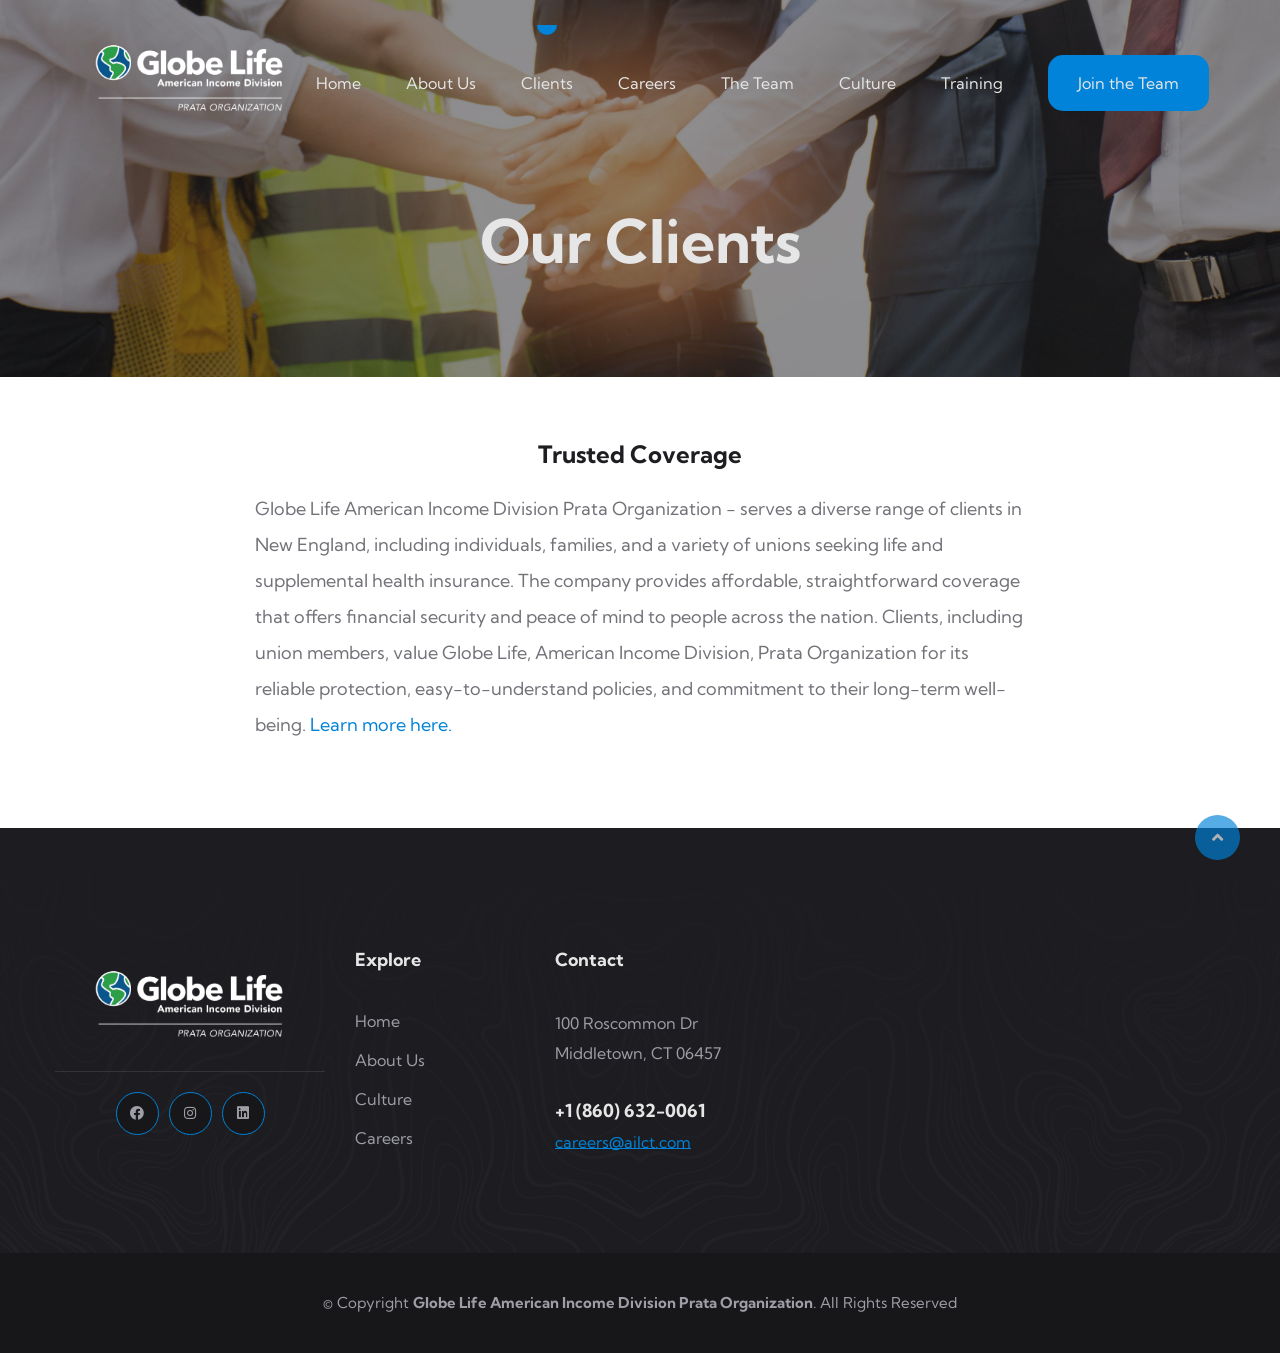
<file: clients.html>
<!DOCTYPE html>
<html lang="en">

<head>
    <meta charset="UTF-8" />
    <meta name="viewport" content="width=device-width, initial-scale=1.0" />
    <title>Clients</title>
    <!-- favicons Icons -->
    <link rel="apple-touch-icon" sizes="180x180" href="assets/images/favicons/apple-touch-icon.png" />
    <link rel="icon" type="image/png" sizes="32x32" href="assets/images/favicons/favicon-32x32.png" />
    <link rel="icon" type="image/png" sizes="16x16" href="assets/images/favicons/favicon-16x16.png" />
    <link rel="manifest" href="assets/images/favicons/site.webmanifest" />
    <meta name="description" content="" />

    <!-- fonts -->
    <link rel="preconnect" href="https://fonts.gstatic.com">
    <link href="https://fonts.googleapis.com/css2?family=Kumbh+Sans:wght@300;400;700&display=swap" rel="stylesheet">


    <link rel="stylesheet" href="assets/vendors/bootstrap/css/bootstrap.min.css" />
    <link rel="stylesheet" href="assets/vendors/animate/animate.min.css" />
    <link rel="stylesheet" href="assets/vendors/fontawesome/css/all.min.css" />
    <link rel="stylesheet" href="assets/vendors/jarallax/jarallax.css" />
    <link rel="stylesheet" href="assets/vendors/jquery-magnific-popup/jquery.magnific-popup.css" />
    <link rel="stylesheet" href="assets/vendors/nouislider/nouislider.min.css" />
    <link rel="stylesheet" href="assets/vendors/nouislider/nouislider.pips.css" />
    <link rel="stylesheet" href="assets/vendors/odometer/odometer.min.css" />
    <link rel="stylesheet" href="assets/vendors/swiper/swiper.min.css" />
    <link rel="stylesheet" href="assets/vendors/moniz-icons/style.css">
    <link rel="stylesheet" href="assets/vendors/tiny-slider/tiny-slider.min.css" />
    <link rel="stylesheet" href="assets/vendors/reey-font/stylesheet.css" />
    <link rel="stylesheet" href="assets/vendors/owl-carousel/owl.carousel.min.css" />
    <link rel="stylesheet" href="assets/vendors/owl-carousel/owl.theme.default.min.css" />
    <link rel="stylesheet" href="assets/vendors/twentytwenty/twentytwenty.css" />
    <link rel="stylesheet" href="assets/vendors/bxslider/jquery.bxslider.css" />
    <link rel="stylesheet" href="assets/vendors/bootstrap-select/css/bootstrap-select.min.css" />
    <link rel="stylesheet" href="assets/vendors/vegas/vegas.min.css" />
    <link rel="stylesheet" href="assets/vendors/jquery-ui/jquery-ui.css" />
    <link rel="stylesheet" href="assets/vendors/timepicker/timePicker.css" />

    <!-- template styles -->
    <link rel="stylesheet" href="assets/css/moniz.css" />
    <link rel="stylesheet" href="assets/css/moniz-responsive.css" />

    <!-- RTL Styles -->
    <link rel="stylesheet" href="assets/css/moniz-rtl.css">

    <!-- color css -->
    <link rel="stylesheet" id="jssDefault" href="assets/css/colors/color-default.css">
    <link rel="stylesheet" id="jssMode" href="assets/css/modes/moniz-normal.css">

    <!-- toolbar css -->
    <link rel="stylesheet" href="assets/css/moniz-toolbar.css">

</head>

<body>
    <div class="preloader">
        <img class="preloader__image" width="60" src="assets/images/loader.png" alt="" />
    </div>
    <!-- /.preloader -->
    <div class="page-wrapper">
        <header class="main-header clearfix">
            <nav class="main-menu clearfix">
                <div class="main-menu-wrapper clearfix">
                    <div class="main-menu-wrapper__left clearfix">
                        <div class="main-menu-wrapper__logo">
                            <a href="index.html"><img src="assets/images/pratalogo.png" alt=""></a>
                        </div>
                        <div class="main-menu-wrapper__social">
                            <a href="https://www.facebook.com/prataorganization/" class="clr-fb"><i class="fab fa-facebook"></i></a>
                            <a href="https://www.instagram.com/prata_organization" class="clr-ins"><i class="fab fa-instagram"></i></a>
                            <a href="https://www.instagram.com/prata_organization" class="clr-dri"><i class="fab fa-linkedin"></i></a>
                        </div>
                    </div>
                    <div class="main-menu-wrapper__main-menu">
                        <a href="#" class="mobile-nav__toggler">
                            <span></span>
                        </a>
                        <ul class="main-menu__list" >
                            <li  ><a href="index.html">Home</a></li>
                            <li><a href="about.html">About Us</a></li>
                            <li><a href="clients.html">Clients</a></li>
                            <li><a href="careers.html">Careers</a></li>
                            <li><a href="team.html">The Team</a></li>
                            <li><a href="culture.html">Culture</a></li>
                            <li><a href="https://prataacademy.com">Training</a></li>
                            <li> <a href="join.html" class="team-btn"><span>Join the Team</span></a></li>
                        </ul>
                    </div>
                    <!--
                    <div class="main-menu-wrapper__right">
                        <div class="main-menu-wrapper__right-contact-box">
                            <div class="main-menu-wrapper__right-contact-icon">
                                <span class="icon-phone-call"></span>
                            </div>

                            <div class="main-menu-wrapper__right-contact-number">
                                <a href="tel:92-666-888-0000">92 666 888 0000</a>
                            </div>
                        </div>
                    </div>
                    -->
                </div>
            </nav>
        </header>

        <div class="stricky-header stricked-menu main-menu">
            <div class="sticky-header__content"></div><!-- /.sticky-header__content -->
        </div><!-- /.stricky-header -->

        <!--Page Header Start-->
        <section class="page-header" style="background-image: url(assets/images/clients-header2.jpg);">

            <div class="container">
                <div class="page-header__inner">

                    <h2>Our Clients</h2>
                </div>
            </div>
        </section>
        <!--Page Header End-->

        <!--Service Details Start-->
        <section class="service-details">
            <div class="container">
                <div class="row" style="justify-content: center">
                    <div class="col-xl-8 col-lg-7" style="display: flex; justify-content: center">
                        <div class="service-details__left">
                            <h3 class="service-details__title" style="text-align: center">Trusted Coverage</h3>
                            <p class="service-details__text-1">Globe Life American Income Division Prata Organization - serves a diverse range of clients in New England, including individuals, families, and a variety of unions seeking life and supplemental health insurance. The company provides affordable, straightforward coverage that offers financial security and peace of mind to people across the nation. Clients, including union members, value Globe Life, American Income Division, Prata Organization for its reliable protection, easy-to-understand policies, and commitment to their long-term well-being. <a href="https://www.ailife.com/about/who-we-serve" style="color:#0083d8">Learn more here.</a></p>

                        </div>
                    </div>
                </div>
            </div>
        </section>
        <!--Service Details End-->

        <!--Brand Two End-->




        <!--Counter One Start
        <section class="counters-one">
            <div class="container">
                <ul class="counters-one__box list-unstyled">
                    <li class="counter-one__single wow fadeInUp" data-wow-delay="100ms">
                        <div class="counter-one__icon">
                            <span class="icon-recommend"></span>
                        </div>
                        <h3 class="odometer" data-count="860">00</h3>
                        <p class="counter-one__text">Projects completed</p>
                    </li>
                    <li class="counter-one__single wow fadeInUp" data-wow-delay="200ms">
                        <div class="counter-one__icon">
                            <span class="icon-recruit"></span>
                        </div>
                        <h3 class="odometer" data-count="50">00</h3>
                        <p class="counter-one__text">Active clients</p>
                    </li>
                    <li class="counter-one__single wow fadeInUp" data-wow-delay="300ms">
                        <div class="counter-one__icon">
                            <span class="icon-coffee"></span>
                        </div>
                        <h3 class="odometer" data-count="93">00</h3>
                        <p class="counter-one__text">Cups of coffee</p>
                    </li>
                    <li class="counter-one__single wow fadeInUp" data-wow-delay="400ms">
                        <div class="counter-one__icon">
                            <span class="icon-customer-review"></span>
                        </div>
                        <h3 class="odometer" data-count="970">00</h3>
                        <p class="counter-one__text">Happy clients</p>
                    </li>
                    <li class="counter-one__shape wow fadeInUp" data-wow-delay="500ms"></li>
                </ul>
            </div>
        </section>
        Counter One End-->

        <!--Site Footer One Start-->
        <!--Site Footer One Start-->
        <footer class="site-footer">
            <div class="site-footer__top">
                <div class="site-footer-top-bg"
                     style="background-image: url(assets/images/backgrounds/site-footer-bg.jpg)"></div>
                <div class="container">
                    <div class="row">
                        <div class="col-xl-3 col-lg-6 col-md-6 wow fadeInUp" data-wow-delay="100ms">
                            <div class="footer-widget__column footer-widget__about"  style="justify-content: center">
                                <div class="footer-widget__about-logo"  style="justify-content: center">
                                    <a href="index.html"><img src="assets/images/pratalogo.png" alt=""></a>
                                </div>
                                <!--    <p class="footer-widget__about-text">Welcome to our website design agency. Lore ipsum
                                        simply text amet cing elit.</p> -->
                                <div class="footer-widget__about-social-list" style="justify-content: center">
                                    <a href="https://www.facebook.com/prataorganization/" class="clr-fb"><i class="fab fa-facebook"></i></a>
                                    <a href="https://www.instagram.com/prata_organization" class="clr-ins"><i class="fab fa-instagram"></i></a>
                                    <a href="https://www.instagram.com/prata_organization" class="clr-dri"><i class="fab fa-linkedin"></i></a>
                                </div>
                            </div>
                        </div>
                        <div class="col-xl-2 col-lg-6 col-md-6 wow fadeInUp" data-wow-delay="200ms">
                            <div class="footer-widget__column footer-widget__explore clearfix">
                                <h3 class="footer-widget__title">Explore</h3>
                                <ul class="footer-widget__explore-list list-unstyled">
                                    <li><a href="./">Home</a></li>
                                    <li><a href="about.html">About Us</a></li>
                                    <li><a href="culture.html">Culture</a></li>
                                    <li><a href="careers.html">Careers</a></li>
                                </ul>
                            </div>
                        </div>
                        <div class="col-xl-3 col-lg-6 col-md-6 wow fadeInUp" data-wow-delay="400ms">
                            <div class="footer-widget__column footer-widget__contact">
                                <h3 class="footer-widget__title">Contact</h3>
                                <p class="footer-widget__contact-text">100 Roscommon Dr<br>Middletown, CT 06457</p>
                                <div class="footer-widget__contact-info">
                                    <p>
                                        <a href="tel:+1-860-632-0061" class="footer-widget__contact-phone">+1 (860) 632-0061</a>
                                        <a href="mailto:careers@ailct.com"
                                           class="footer-widget__contact-mail">careers@ailct.com</a>
                                    </p>
                                </div>
                            </div>
                        </div>

                    </div>
                </div>
            </div>
            <div class="site-footer-bottom">
                <div class="container">
                    <div class="row">
                        <div class="col-xl-12">
                            <div class="site-footer-bottom__inner">
                                <p class="site-footer-bottom__copy-right">© Copyright <strong><a
                                        href="./#">Globe Life American Income Division Prata Organization</a></strong>. All Rights Reserved</p>
                            </div>
                        </div>
                    </div>
                </div>
            </div>
        </footer>
        <!--Site Footer One End-->

        <!--Site Footer One End-->


    </div><!-- /.page-wrapper -->


    <div class="mobile-nav__wrapper">
        <div class="mobile-nav__overlay mobile-nav__toggler"></div>
        <!-- /.mobile-nav__overlay -->
        <div class="mobile-nav__content">
            <span class="mobile-nav__close mobile-nav__toggler"></span>

            <div class="logo-box">
                <a href="index.html" aria-label="logo image"><img src="assets/images/pratalogo.png" width="155"
                                                                  alt="" /></a>
            </div>
            <!-- /.logo-box -->
            <div class="mobile-nav__container"></div>
            <!-- /.mobile-nav__container -->

            <ul class="mobile-nav__contact list-unstyled">
                <li>
                    <i class="fa fa-envelope"></i>
                    <a href="mailto:careers@ailct.com">careers@ailct.com</a>
                </li>
                <li>
                    <i class="fa fa-phone-alt"></i>
                    <a href="tel:860-632-0061">+1 (860) 632-0061</a>
                </li>
            </ul><!-- /.mobile-nav__contact -->
            <div class="mobile-nav__top">
                <div class="mobile-nav__social">
                    <a href="https://www.facebook.com/prataorganization/" class="clr-fb"><i class="fab fa-facebook"></i></a>
                    <a href="https://www.instagram.com/prata_organization" class="clr-ins"><i class="fab fa-instagram"></i></a>
                    <a href="https://www.instagram.com/prata_organization" class="clr-dri"><i class="fab fa-linkedin"></i></a>
                </div><!-- /.mobile-nav__social -->
            </div><!-- /.mobile-nav__top -->
        </div>
        <!-- /.mobile-nav__content -->
    </div>

    <div class="search-popup">
        <div class="search-popup__overlay search-toggler"></div>
        <!-- /.search-popup__overlay -->
        <div class="search-popup__content">
            <form action="#">
                <label for="search" class="sr-only">search here</label><!-- /.sr-only -->
                <input type="text" id="search" placeholder="Search Here..." />
                <button type="submit" aria-label="search submit" class="thm-btn">
                    <i class="icon-magnifying-glass"></i>
                </button>
            </form>
        </div>
        <!-- /.search-popup__content -->
    </div>
    <!-- /.search-popup -->

    <a href="#" data-target="html" class="scroll-to-target scroll-to-top"><i class="fa fa-angle-up"></i></a>


    <script src="assets/vendors/jquery/jquery-3.5.1.min.js"></script>
    <script src="assets/vendors/bootstrap/js/bootstrap.bundle.min.js"></script>
    <script src="assets/vendors/jarallax/jarallax.min.js"></script>
    <script src="assets/vendors/jquery-ajaxchimp/jquery.ajaxchimp.min.js"></script>
    <script src="assets/vendors/jquery-appear/jquery.appear.min.js"></script>
    <script src="assets/vendors/jquery-circle-progress/jquery.circle-progress.min.js"></script>
    <script src="assets/vendors/jquery-magnific-popup/jquery.magnific-popup.min.js"></script>
    <script src="assets/vendors/jquery-validate/jquery.validate.min.js"></script>
    <script src="assets/vendors/nouislider/nouislider.min.js"></script>
    <script src="assets/vendors/odometer/odometer.min.js"></script>
    <script src="assets/vendors/swiper/swiper.min.js"></script>
    <script src="assets/vendors/tiny-slider/tiny-slider.min.js"></script>
    <script src="assets/vendors/wnumb/wNumb.min.js"></script>
    <script src="assets/vendors/wow/wow.js"></script>
    <script src="assets/vendors/isotope/isotope.js"></script>
    <script src="assets/vendors/countdown/countdown.min.js"></script>
    <script src="assets/vendors/owl-carousel/owl.carousel.min.js"></script>
    <script src="assets/vendors/twentytwenty/twentytwenty.js"></script>
    <script src="assets/vendors/twentytwenty/jquery.event.move.js"></script>
    <script src="assets/vendors/bxslider/jquery.bxslider.min.js"></script>
    <script src="assets/vendors/bootstrap-select/js/bootstrap-select.min.js"></script>
    <script src="assets/vendors/vegas/vegas.min.js"></script>
    <script src="assets/vendors/jquery-ui/jquery-ui.js"></script>
    <script src="assets/vendors/timepicker/timePicker.js"></script>


    <script src="http://maps.google.com/maps/api/js?key=AIzaSyATY4Rxc8jNvDpsK8ZetC7JyN4PFVYGCGM"></script>


    <!-- template js -->
    <script src="assets/js/moniz.js"></script>



</body>

</html>
</file>
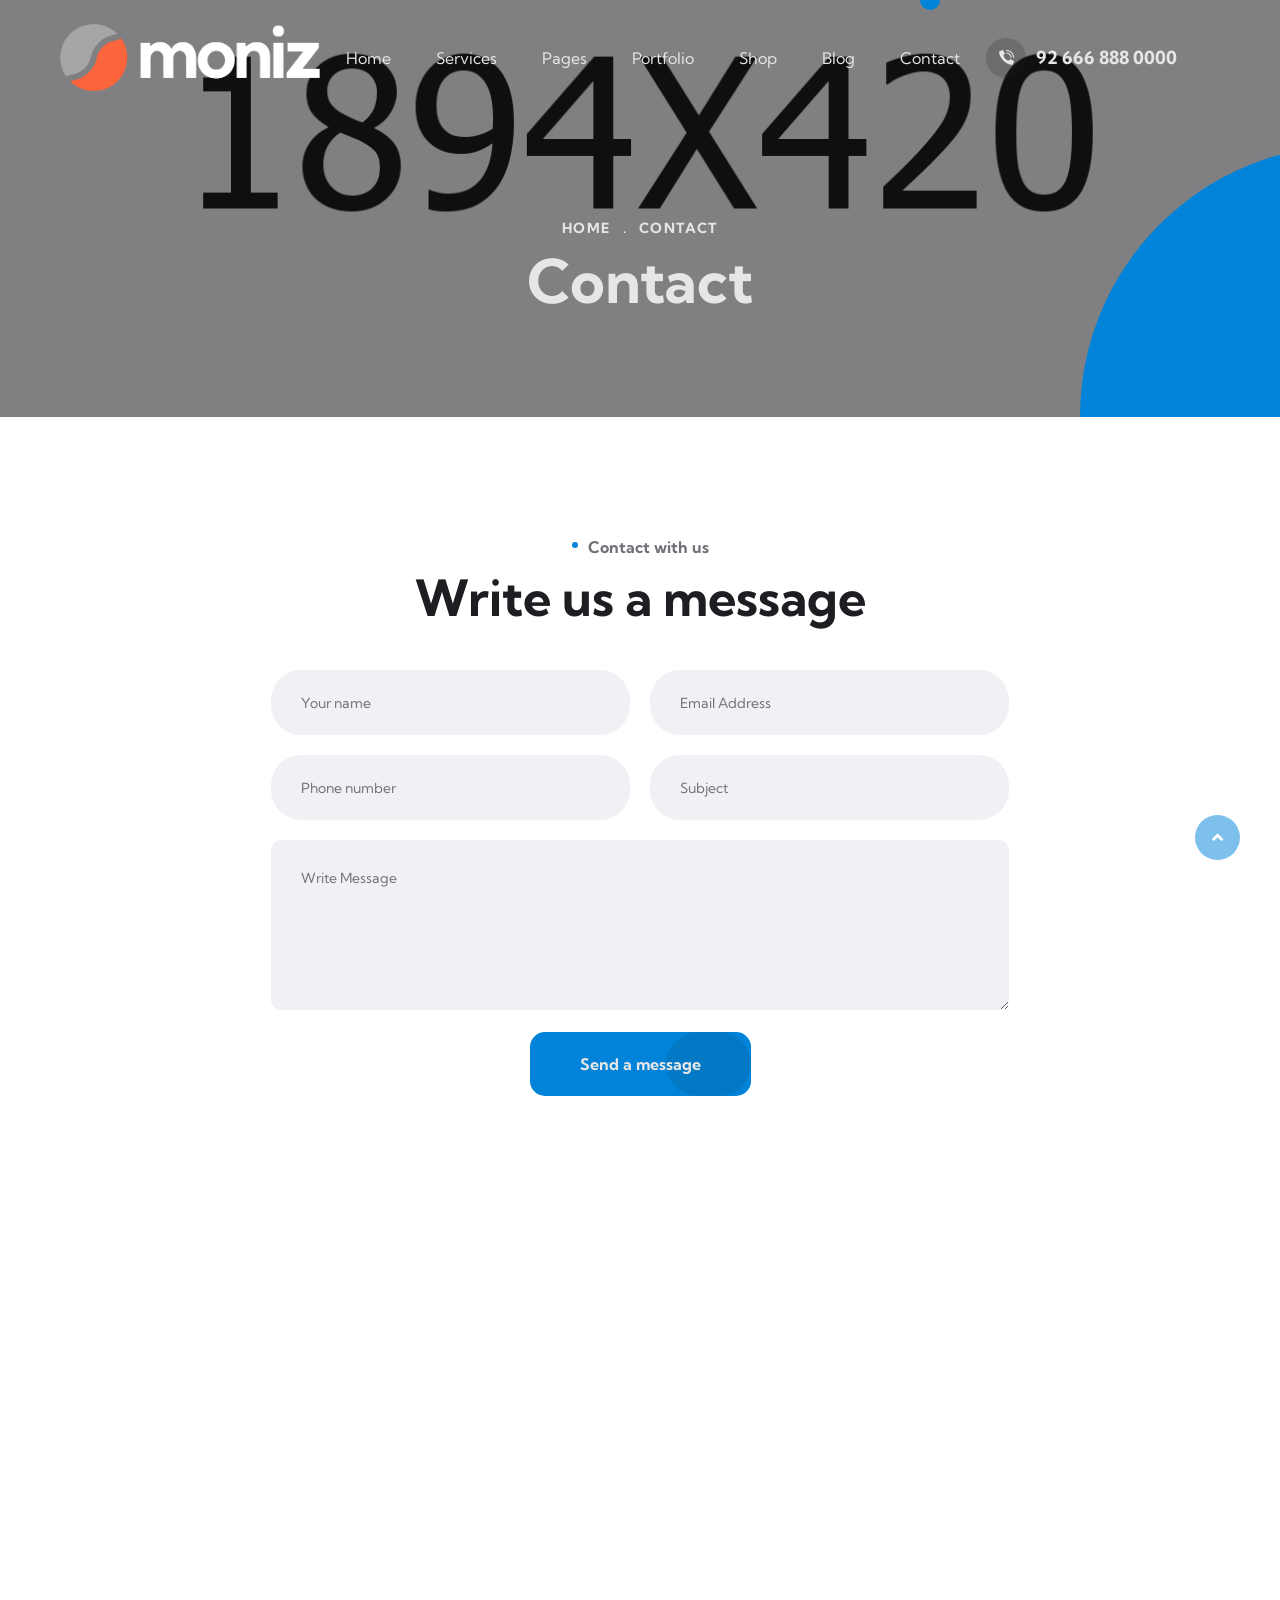
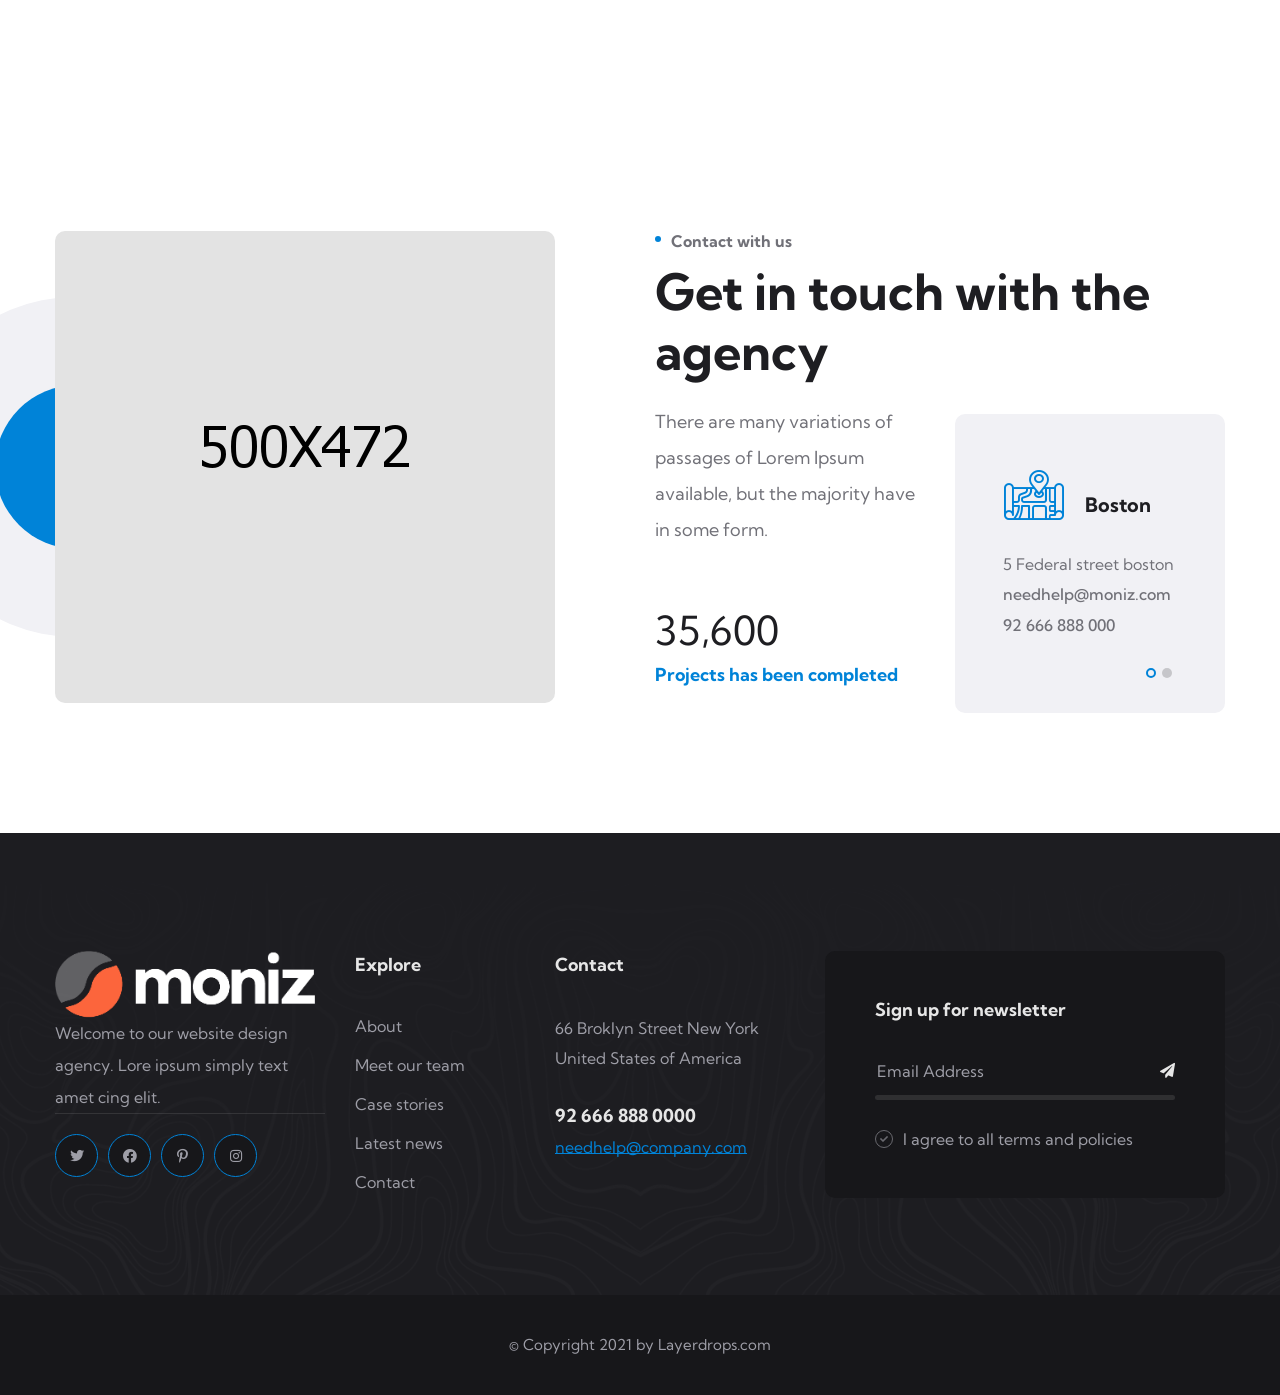
<file: contact.html>
<!DOCTYPE html>
<html lang="en">

<head>
    <meta charset="UTF-8" />
    <meta name="viewport" content="width=device-width, initial-scale=1.0" />
    <title>Contact || Moniz || Moniz HTML Template For Business</title>
    <!-- favicons Icons -->
    <link rel="apple-touch-icon" sizes="180x180" href="assets/images/favicons/apple-touch-icon.png" />
    <link rel="icon" type="image/png" sizes="32x32" href="assets/images/favicons/favicon-32x32.png" />
    <link rel="icon" type="image/png" sizes="16x16" href="assets/images/favicons/favicon-16x16.png" />
    <link rel="manifest" href="assets/images/favicons/site.webmanifest" />
    <meta name="description" content="Entox HTML Template For Car Business" />

    <!-- fonts -->
    <link rel="preconnect" href="https://fonts.gstatic.com">
    <link href="https://fonts.googleapis.com/css2?family=Kumbh+Sans:wght@300;400;700&display=swap" rel="stylesheet">


    <link rel="stylesheet" href="assets/vendors/bootstrap/css/bootstrap.min.css" />
    <link rel="stylesheet" href="assets/vendors/animate/animate.min.css" />
    <link rel="stylesheet" href="assets/vendors/fontawesome/css/all.min.css" />
    <link rel="stylesheet" href="assets/vendors/jarallax/jarallax.css" />
    <link rel="stylesheet" href="assets/vendors/jquery-magnific-popup/jquery.magnific-popup.css" />
    <link rel="stylesheet" href="assets/vendors/nouislider/nouislider.min.css" />
    <link rel="stylesheet" href="assets/vendors/nouislider/nouislider.pips.css" />
    <link rel="stylesheet" href="assets/vendors/odometer/odometer.min.css" />
    <link rel="stylesheet" href="assets/vendors/swiper/swiper.min.css" />
    <link rel="stylesheet" href="assets/vendors/moniz-icons/style.css">
    <link rel="stylesheet" href="assets/vendors/tiny-slider/tiny-slider.min.css" />
    <link rel="stylesheet" href="assets/vendors/reey-font/stylesheet.css" />
    <link rel="stylesheet" href="assets/vendors/owl-carousel/owl.carousel.min.css" />
    <link rel="stylesheet" href="assets/vendors/owl-carousel/owl.theme.default.min.css" />
    <link rel="stylesheet" href="assets/vendors/twentytwenty/twentytwenty.css" />
    <link rel="stylesheet" href="assets/vendors/bxslider/jquery.bxslider.css" />
    <link rel="stylesheet" href="assets/vendors/bootstrap-select/css/bootstrap-select.min.css" />
    <link rel="stylesheet" href="assets/vendors/vegas/vegas.min.css" />
    <link rel="stylesheet" href="assets/vendors/jquery-ui/jquery-ui.css" />
    <link rel="stylesheet" href="assets/vendors/timepicker/timePicker.css" />

    <!-- template styles -->
    <link rel="stylesheet" href="assets/css/moniz.css" />
    <link rel="stylesheet" href="assets/css/moniz-responsive.css" />

    <!-- RTL Styles -->
    <link rel="stylesheet" href="assets/css/moniz-rtl.css">

    <!-- color css -->
    <link rel="stylesheet" id="jssDefault" href="assets/css/colors/color-default.css">
    <link rel="stylesheet" id="jssMode" href="assets/css/modes/moniz-normal.css">

    <!-- toolbar css -->
    <link rel="stylesheet" href="assets/css/moniz-toolbar.css">

</head>

<body>



    <div class="preloader">
        <img class="preloader__image" width="60" src="assets/images/loader.png" alt="" />
    </div>
    <!-- /.preloader -->
    <div class="page-wrapper">
        <header class="main-header clearfix">
            <nav class="main-menu clearfix">
                <div class="main-menu-wrapper clearfix">
                    <div class="main-menu-wrapper__left clearfix">
                        <div class="main-menu-wrapper__logo">
                            <a href="index.html"><img src="assets/images/resources/logo.png" alt=""></a>
                        </div>
                        <div class="main-menu-wrapper__search-box">
                            <a href="#" class="main-menu-wrapper__search search-toggler icon-magnifying-glass"></a>
                        </div>
                        <div class="main-menu-wrapper__social">
                            <a href="#"><i class="fab fa-twitter"></i></a>
                            <a href="#" class="clr-fb"><i class="fab fa-facebook"></i></a>
                            <a href="#" class="clr-dri"><i class="fab fa-pinterest-p"></i></a>
                            <a href="#" class="clr-ins"><i class="fab fa-instagram"></i></a>
                        </div>
                    </div>
                    <div class="main-menu-wrapper__main-menu">
                        <a href="#" class="mobile-nav__toggler">
                            <span></span>
                        </a>
                        <ul class="main-menu__list">
                            <li class="dropdown">
                                <a href="index.html">Home</a>
                                <ul>
                                    <li>
                                        <a href="index.html">Home one</a>
                                    </li>
                                    <li><a href="index2.html">Home two</a></li>
                                    <li><a href="index3.html">Home three <span class="new-tag">new</span></a></li>
                                    <li><a href="index-one-page.html">Home one page</a>
                                    </li>
                                    <li class="dropdown">
                                        <a href="#">Header styles</a>
                                        <ul>
                                            <li><a href="index.html">Header one</a></li>
                                            <li><a href="index2.html">Header two</a></li>
                                            <li><a href="index3.html">Header three</a></li>
                                        </ul>
                                    </li>
                                </ul>
                            </li>
                            <li class="dropdown">
                                <a href="#">Services </a>
                                <ul>
                                    <li><a href="services.html">Services</a></li>
                                    <li><a href="services-2.html">Services two <span class="new-tag">New</span></a></li>
                                    <li><a href="services-3.html">Services three <span class="new-tag">New</span></a>
                                    </li>
                                    <li><a href="web-development.html">Web development</a></li>
                                    <li><a href="website-design.html">Web design</a></li>
                                    <li><a href="web-application.html">Web application</a></li>
                                    <li><a href="content-writing.html">Content writing</a></li>
                                    <li><a href="ui-ux-design.html">UI/UX designing</a></li>
                                </ul>
                            </li>
                            <li class="dropdown">
                                <a href="#">Pages</a>
                                <ul>
                                    <li><a href="about.html">About</a></li>
                                    <li><a href="about-me.html">About me <span class="new-tag">new</span></a></li>
                                    <li><a href="our-mission.html">Our mission <span class="new-tag">New</span></a></li>
                                    <li><a href="team.html">Team</a></li>
                                    <li><a href="testimonials.html">Testimonials <span class="new-tag">New</span></a>
                                    </li>
                                    <li><a href="testimonials-2.html">Testimonials two <span
                                                class="new-tag">New</span></a></li>
                                    <li><a href="faqs.html">FAQs</a></li>
                                    <li><a href="404.html">404</a></li>
                                </ul>
                            </li>
                            <li class="dropdown">
                                <a href="#">Portfolio</a>
                                <ul>
                                    <li><a href="portfolio.html">Portfolio</a></li>
                                    <li><a href="portfolio-detail.html">Portfolio details</a></li>
                                    <li><a href="portfolio-detail-fullwidth.html">Portfolio details full</a></li>
                                </ul>
                            </li>
                            <li class="dropdown">
                                <a href="products.html">Shop</a>
                                <ul>
                                    <li><a href="products.html">Shop</a></li>
                                    <li><a href="product-details.html">Product Details</a></li>
                                    <li><a href="cart.html">Cart Page</a></li>
                                    <li><a href="checkout.html">Checkout Page</a></li>
                                    <li><a href="login.html">Login Page</a></li>
                                </ul>
                            </li>
                            <li class="dropdown">
                                <a href="#">Blog</a>
                                <ul>
                                    <li><a href="blog.html">Blog</a></li>
                                    <li class="dropdown">
                                        <a href="blog-sidebar.html">Blog sidebar <span class="new-tag">new</span></a>
                                        <ul>
                                            <li><a href="blog-sidebar-left.html">Blog left sidebar <span
                                                        class="new-tag">new</span></a></li>
                                            <li><a href="blog-sidebar.html">Blog right sidebar</a></li>
                                        </ul>
                                    </li>
                                    <li><a href="blog-details.html">Blog details</a></li>
                                </ul>
                            </li>
                            <li><a href="contact.html">Contact</a></li>
                        </ul>
                    </div>
                    <div class="main-menu-wrapper__right">
                        <div class="main-menu-wrapper__right-contact-box">
                            <div class="main-menu-wrapper__right-contact-icon">
                                <span class="icon-phone-call"></span>
                            </div>
                            <div class="main-menu-wrapper__right-contact-number">
                                <a href="tel:92-666-888-0000">92 666 888 0000</a>
                            </div>
                        </div>
                    </div>
                </div>
            </nav>
        </header>

        <div class="stricky-header stricked-menu main-menu">
            <div class="sticky-header__content"></div><!-- /.sticky-header__content -->
        </div><!-- /.stricky-header -->

        <!--Page Header Start-->
        <section class="page-header" style="background-image: url(assets/images/backgrounds/page-header-bg.jpg);">
            <div class="page-header-shape-1"></div>
            <div class="page-header-shape-2"></div>
            <div class="container">
                <div class="page-header__inner">
                    <ul class="thm-breadcrumb list-unstyled">
                        <li><a href="index.html">Home</a></li>
                        <li><span>.</span></li>
                        <li>Contact</li>
                    </ul>
                    <h2>Contact</h2>
                </div>
            </div>
        </section>
        <!--Page Header End-->

        <!--Contact Page Start-->
        <section class="contact-page">
            <div class="container">
                <div class="section-title text-center">
                    <span class="section-title__tagline">Contact with us</span>
                    <h2 class="section-title__title">Write us a message</h2>
                </div>
                <div class="row">
                    <div class="col-xl-12">
                        <div class="contact-page__form">
                            <form action="assets/inc/sendemail.php" class="comment-one__form contact-form-validated"
                                novalidate="novalidate">
                                <div class="row">
                                    <div class="col-xl-6">
                                        <div class="comment-form__input-box">
                                            <input type="text" placeholder="Your name" name="name">
                                        </div>
                                    </div>
                                    <div class="col-xl-6">
                                        <div class="comment-form__input-box">
                                            <input type="email" placeholder="Email Address" name="email">
                                        </div>
                                    </div>
                                    <div class="col-xl-6">
                                        <div class="comment-form__input-box">
                                            <input type="text" placeholder="Phone number" name="phone">
                                        </div>
                                    </div>
                                    <div class="col-xl-6">
                                        <div class="comment-form__input-box">
                                            <input type="text" placeholder="Subject" name="Subject">
                                        </div>
                                    </div>
                                </div>
                                <div class="row">
                                    <div class="col-xl-12">
                                        <div class="comment-form__input-box">
                                            <textarea name="message" placeholder="Write Message"></textarea>
                                        </div>
                                        <button type="submit" class="thm-btn faqs-contact__btn"><span>Send a
                                                message</span></button>
                                    </div>
                                </div>
                            </form>
                        </div>
                    </div>
                </div>
            </div>
        </section>
        <!--Contact Page End-->

        <!--Contact Page Google Map Start-->
        <section class="contact-page-google-map">
            <div class="container">
                <div class="row">
                    <div class="col-xl-12">
                        <iframe
                            src="https://www.google.com/maps/embed?pb=!1m18!1m12!1m3!1d4562.753041141002!2d-118.80123790098536!3d34.152323469614075!2m3!1f0!2f0!3f0!3m2!1i1024!2i768!4f13.1!3m3!1m2!1s0x80e82469c2162619%3A0xba03efb7998eef6d!2sCostco+Wholesale!5e0!3m2!1sbn!2sbd!4v1562518641290!5m2!1sbn!2sbd"
                            class="contact-page-google-map__box" allowfullscreen></iframe>
                    </div>
                </div>
            </div>
        </section>
        <!--Contact Page Google Map End-->

        <!--Get in Touch Start-->
        <section class="get-in-touch">
            <div class="container">
                <div class="row">
                    <div class="col-xl-6">
                        <div class="get-in-touch__img wow fadeInLeft" data-wow-duration="1500ms">
                            <img src="assets/images/resources/get-in-touch-img.jpg" alt="">
                            <div class="get-in-touch__img-shapes">
                                <div class="get-in-touch__img-shape-1"></div>
                                <div class="get-in-touch__img-shape-2"></div>
                            </div>
                        </div>
                    </div>
                    <div class="col-xl-6">
                        <div class="get-in-touch__right">
                            <div class="section-title text-left">
                                <span class="section-title__tagline">Contact with us</span>
                                <h2 class="section-title__title">Get in touch with the agency</h2>
                            </div>
                            <div class="get-in-touch__locations">
                                <div class="row">
                                    <div class="col-xl-6 col-lg-6 col-md-6">
                                        <div class="get-in-touch__locations-left">
                                            <p class="get-in-touch__locations-text">There are many variations of
                                                passages of Lorem Ipsum available, but the majority have in some form.
                                            </p>
                                            <h3 class="odometer get-in-touch__locatins-count" data-count="35600">00</h3>
                                            <h4 class="get-in-touch__locatins-count-text">Projects has been completed
                                            </h4>
                                        </div>
                                    </div>
                                    <div class="col-xl-6">
                                        <div class="get-in-touch__locations-right">
                                            <div class="get-in-touch__locations-carousel owl-theme owl-carousel">
                                                <div class="get-in-touch__locations-single">
                                                    <div class="get-in-touch__locations-top">
                                                        <div class="get-in-touch__locations-icon">
                                                            <i class="icon-placeholder"></i>
                                                        </div>
                                                        <div class="get-in-touch__locations-title">
                                                            <h4>Boston</h4>
                                                        </div>
                                                    </div>
                                                    <div class="get-in-touch__locations-bottom">
                                                        <p class="get-in-touch__locations-bottom-tagline">5 Federal
                                                            street boston</p>
                                                        <h3>
                                                            <a href="mailto:needhelp@moniz.com"
                                                                class="get-in-touch__locations-mail">needhelp@moniz.com</a>
                                                            <a href="tel:92-666-888-000"
                                                                class="get-in-touch__locations-phone">92 666 888 000</a>
                                                        </h3>
                                                    </div>
                                                </div>
                                                <div class="get-in-touch__locations-single">
                                                    <div class="get-in-touch__locations-top">
                                                        <div class="get-in-touch__locations-icon">
                                                            <i class="icon-placeholder"></i>
                                                        </div>
                                                        <div class="get-in-touch__locations-title">
                                                            <h4>Boston</h4>
                                                        </div>
                                                    </div>
                                                    <div class="get-in-touch__locations-bottom">
                                                        <p class="get-in-touch__locations-bottom-tagline">5 Federal
                                                            street boston</p>
                                                        <h3>
                                                            <a href="mailto:needhelp@moniz.com"
                                                                class="get-in-touch__locations-mail">needhelp@moniz.com</a>
                                                            <a href="tel:92-666-888-000"
                                                                class="get-in-touch__locations-phone">92 666 888 000</a>
                                                        </h3>
                                                    </div>
                                                </div>
                                            </div>
                                        </div>
                                    </div>
                                </div>
                            </div>
                        </div>
                    </div>
                </div>
            </div>
        </section>
        <!--Get in Touch End-->

        <!--Site Footer One Start-->
        <footer class="site-footer">
            <div class="site-footer__top">
                <div class="site-footer-top-bg"
                    style="background-image: url(assets/images/backgrounds/site-footer-bg.jpg)"></div>
                <div class="container">
                    <div class="row">
                        <div class="col-xl-3 col-lg-6 col-md-6 wow fadeInUp" data-wow-delay="100ms">
                            <div class="footer-widget__column footer-widget__about">
                                <div class="footer-widget__about-logo">
                                    <a href="index.html"><img src="assets/images/resources/footer-logo.png" alt=""></a>
                                </div>
                                <p class="footer-widget__about-text">Welcome to our website design agency. Lore ipsum
                                    simply text amet cing elit.</p>
                                <div class="footer-widget__about-social-list">
                                    <a href="#"><i class="fab fa-twitter"></i></a>
                                    <a href="#" class="clr-fb"><i class="fab fa-facebook"></i></a>
                                    <a href="#" class="clr-dri"><i class="fab fa-pinterest-p"></i></a>
                                    <a href="#" class="clr-ins"><i class="fab fa-instagram"></i></a>
                                </div>
                            </div>
                        </div>
                        <div class="col-xl-2 col-lg-6 col-md-6 wow fadeInUp" data-wow-delay="200ms">
                            <div class="footer-widget__column footer-widget__explore clearfix">
                                <h3 class="footer-widget__title">Explore</h3>
                                <ul class="footer-widget__explore-list list-unstyled">
                                    <li><a href="about.html">About</a></li>
                                    <li><a href="team.html">Meet our team</a></li>
                                    <li><a href="#">Case stories</a></li>
                                    <li><a href="blog.html">Latest news</a></li>
                                    <li><a href="contact.html">Contact</a></li>
                                </ul>
                            </div>
                        </div>
                        <div class="col-xl-3 col-lg-6 col-md-6 wow fadeInUp" data-wow-delay="400ms">
                            <div class="footer-widget__column footer-widget__contact">
                                <h3 class="footer-widget__title">Contact</h3>
                                <p class="footer-widget__contact-text">66 Broklyn Street New York United States of
                                    America</p>
                                <div class="footer-widget__contact-info">
                                    <p>
                                        <a href="tel:92-666-888-0000" class="footer-widget__contact-phone">92 666 888
                                            0000</a>
                                        <a href="mailto:needhelp@company.com"
                                            class="footer-widget__contact-mail">needhelp@company.com</a>
                                    </p>
                                </div>
                            </div>
                        </div>
                        <div class="col-xl-4 col-lg-6 col-md-6 wow fadeInUp" data-wow-delay="400ms">
                            <div class="footer-widget__column footer-widget__newsletter">
                                <h3 class="footer-widget__title">Sign up for newsletter</h3>
                                <form class="footer-widget__newsletter-form">
                                    <div class="footer-widget__newsletter-input-box">
                                        <input type="email" placeholder="Email Address" name="email">
                                        <button type="submit" class="footer-widget__newsletter-btn"><i
                                                class="fas fa-paper-plane"></i></button>
                                    </div>
                                </form>
                                <div class="footer-widget__newsletter-bottom">
                                    <div class="footer-widget__newsletter-bottom-icon">
                                        <i class="fa fa-check"></i>
                                    </div>
                                    <div class="footer-widget__newsletter-bottom-text">
                                        <p>I agree to all terms and policies</p>
                                    </div>
                                </div>
                            </div>
                        </div>
                    </div>
                </div>
            </div>
            <div class="site-footer-bottom">
                <div class="container">
                    <div class="row">
                        <div class="col-xl-12">
                            <div class="site-footer-bottom__inner">
                                <p class="site-footer-bottom__copy-right">© Copyright 2021 by <a
                                        href="#">Layerdrops.com</a></p>
                            </div>
                        </div>
                    </div>
                </div>
            </div>
        </footer>
        <!--Site Footer One End-->


    </div><!-- /.page-wrapper -->


    <div class="mobile-nav__wrapper">
        <div class="mobile-nav__overlay mobile-nav__toggler"></div>
        <!-- /.mobile-nav__overlay -->
        <div class="mobile-nav__content">
            <span class="mobile-nav__close mobile-nav__toggler"></span>

            <div class="logo-box">
                <a href="index.html" aria-label="logo image"><img src="assets/images/resources/logo.png" width="155"
                        alt="" /></a>
            </div>
            <!-- /.logo-box -->
            <div class="mobile-nav__container"></div>
            <!-- /.mobile-nav__container -->

            <ul class="mobile-nav__contact list-unstyled">
                <li>
                    <i class="fa fa-envelope"></i>
                    <a href="mailto:needhelp@packageName__.com">needhelp@moniz.com</a>
                </li>
                <li>
                    <i class="fa fa-phone-alt"></i>
                    <a href="tel:666-888-0000">666 888 0000</a>
                </li>
            </ul><!-- /.mobile-nav__contact -->
            <div class="mobile-nav__top">
                <div class="mobile-nav__social">
                    <a href="#" class="fab fa-twitter"></a>
                    <a href="#" class="fab fa-facebook-square"></a>
                    <a href="#" class="fab fa-pinterest-p"></a>
                    <a href="#" class="fab fa-instagram"></a>
                </div><!-- /.mobile-nav__social -->
            </div><!-- /.mobile-nav__top -->



        </div>
        <!-- /.mobile-nav__content -->
    </div>
    <!-- /.mobile-nav__wrapper -->

    <div class="search-popup">
        <div class="search-popup__overlay search-toggler"></div>
        <!-- /.search-popup__overlay -->
        <div class="search-popup__content">
            <form action="#">
                <label for="search" class="sr-only">search here</label><!-- /.sr-only -->
                <input type="text" id="search" placeholder="Search Here..." />
                <button type="submit" aria-label="search submit" class="thm-btn">
                    <i class="icon-magnifying-glass"></i>
                </button>
            </form>
        </div>
        <!-- /.search-popup__content -->
    </div>
    <!-- /.search-popup -->

    <a href="#" data-target="html" class="scroll-to-target scroll-to-top"><i class="fa fa-angle-up"></i></a>


    <script src="assets/vendors/jquery/jquery-3.5.1.min.js"></script>
    <script src="assets/vendors/bootstrap/js/bootstrap.bundle.min.js"></script>
    <script src="assets/vendors/jarallax/jarallax.min.js"></script>
    <script src="assets/vendors/jquery-ajaxchimp/jquery.ajaxchimp.min.js"></script>
    <script src="assets/vendors/jquery-appear/jquery.appear.min.js"></script>
    <script src="assets/vendors/jquery-circle-progress/jquery.circle-progress.min.js"></script>
    <script src="assets/vendors/jquery-magnific-popup/jquery.magnific-popup.min.js"></script>
    <script src="assets/vendors/jquery-validate/jquery.validate.min.js"></script>
    <script src="assets/vendors/nouislider/nouislider.min.js"></script>
    <script src="assets/vendors/odometer/odometer.min.js"></script>
    <script src="assets/vendors/swiper/swiper.min.js"></script>
    <script src="assets/vendors/tiny-slider/tiny-slider.min.js"></script>
    <script src="assets/vendors/wnumb/wNumb.min.js"></script>
    <script src="assets/vendors/wow/wow.js"></script>
    <script src="assets/vendors/isotope/isotope.js"></script>
    <script src="assets/vendors/countdown/countdown.min.js"></script>
    <script src="assets/vendors/owl-carousel/owl.carousel.min.js"></script>
    <script src="assets/vendors/twentytwenty/twentytwenty.js"></script>
    <script src="assets/vendors/twentytwenty/jquery.event.move.js"></script>
    <script src="assets/vendors/bxslider/jquery.bxslider.min.js"></script>
    <script src="assets/vendors/bootstrap-select/js/bootstrap-select.min.js"></script>
    <script src="assets/vendors/vegas/vegas.min.js"></script>
    <script src="assets/vendors/jquery-ui/jquery-ui.js"></script>
    <script src="assets/vendors/timepicker/timePicker.js"></script>


    <script src="http://maps.google.com/maps/api/js?key=AIzaSyATY4Rxc8jNvDpsK8ZetC7JyN4PFVYGCGM"></script>


    <!-- template js -->
    <script src="assets/js/moniz.js"></script>



</body>

</html>
</file>
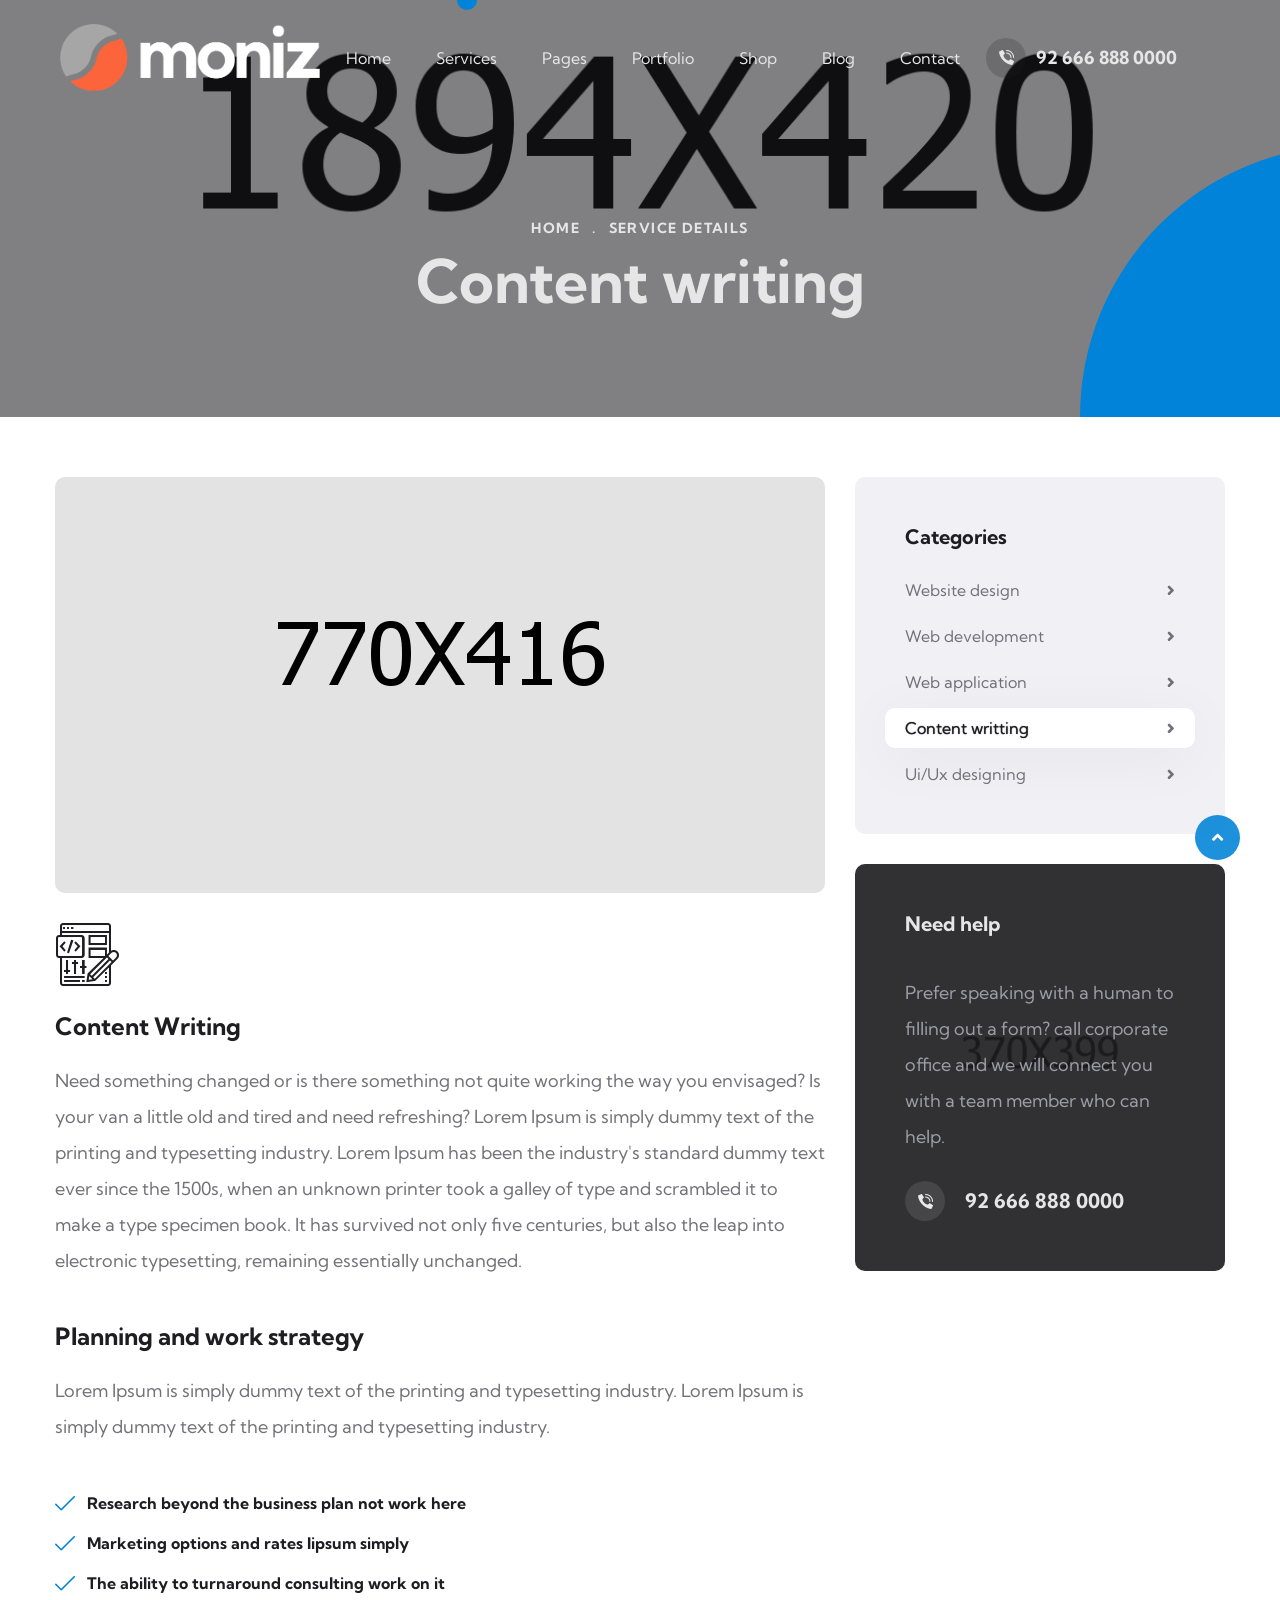
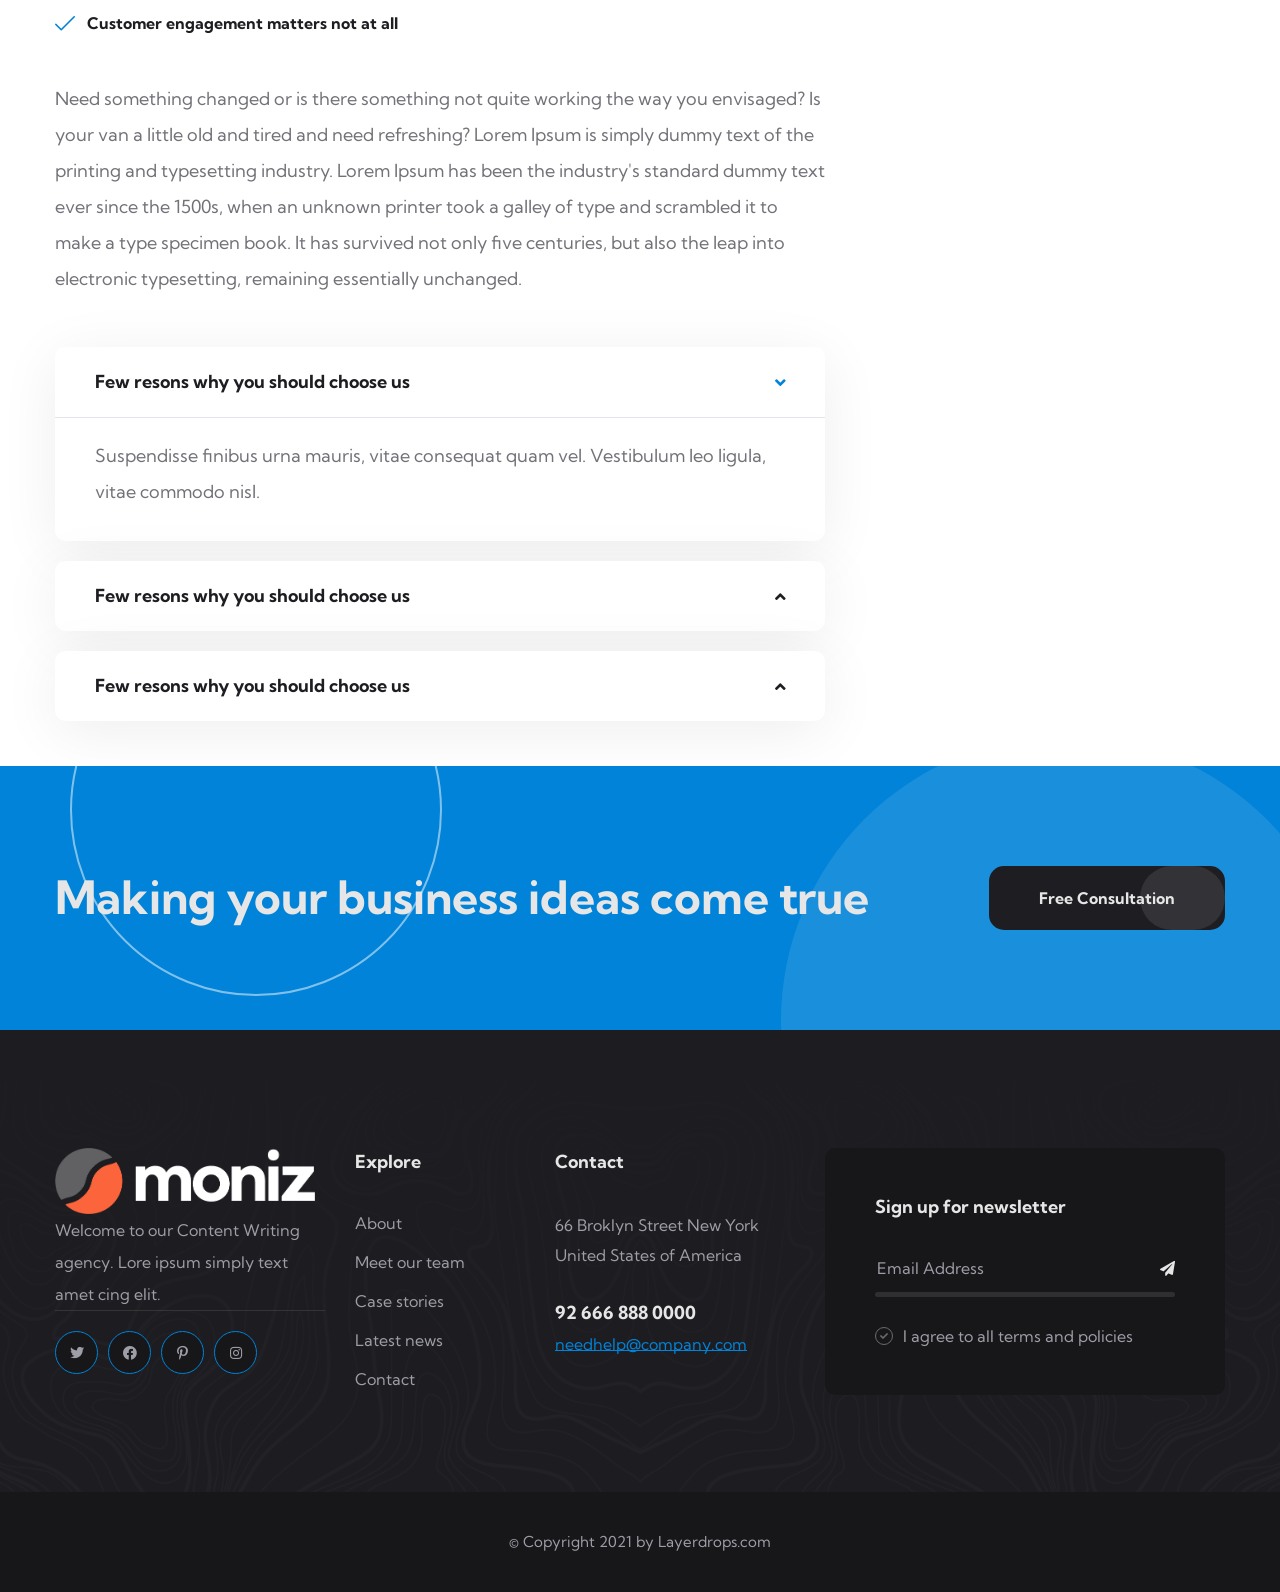
<file: content-writing.html>
<!DOCTYPE html>
<html lang="en">

<head>
    <meta charset="UTF-8" />
    <meta name="viewport" content="width=device-width, initial-scale=1.0" />
    <title>Content Writing ||Service Details || Moniz || Moniz HTML Template For Business</title>
    <!-- favicons Icons -->
    <link rel="apple-touch-icon" sizes="180x180" href="assets/images/favicons/apple-touch-icon.png" />
    <link rel="icon" type="image/png" sizes="32x32" href="assets/images/favicons/favicon-32x32.png" />
    <link rel="icon" type="image/png" sizes="16x16" href="assets/images/favicons/favicon-16x16.png" />
    <link rel="manifest" href="assets/images/favicons/site.webmanifest" />
    <meta name="description" content="Entox HTML Template For Car Business" />

    <!-- fonts -->
    <link rel="preconnect" href="https://fonts.gstatic.com">
    <link href="https://fonts.googleapis.com/css2?family=Kumbh+Sans:wght@300;400;700&display=swap" rel="stylesheet">


    <link rel="stylesheet" href="assets/vendors/bootstrap/css/bootstrap.min.css" />
    <link rel="stylesheet" href="assets/vendors/animate/animate.min.css" />
    <link rel="stylesheet" href="assets/vendors/fontawesome/css/all.min.css" />
    <link rel="stylesheet" href="assets/vendors/jarallax/jarallax.css" />
    <link rel="stylesheet" href="assets/vendors/jquery-magnific-popup/jquery.magnific-popup.css" />
    <link rel="stylesheet" href="assets/vendors/nouislider/nouislider.min.css" />
    <link rel="stylesheet" href="assets/vendors/nouislider/nouislider.pips.css" />
    <link rel="stylesheet" href="assets/vendors/odometer/odometer.min.css" />
    <link rel="stylesheet" href="assets/vendors/swiper/swiper.min.css" />
    <link rel="stylesheet" href="assets/vendors/moniz-icons/style.css">
    <link rel="stylesheet" href="assets/vendors/tiny-slider/tiny-slider.min.css" />
    <link rel="stylesheet" href="assets/vendors/reey-font/stylesheet.css" />
    <link rel="stylesheet" href="assets/vendors/owl-carousel/owl.carousel.min.css" />
    <link rel="stylesheet" href="assets/vendors/owl-carousel/owl.theme.default.min.css" />
    <link rel="stylesheet" href="assets/vendors/twentytwenty/twentytwenty.css" />
    <link rel="stylesheet" href="assets/vendors/bxslider/jquery.bxslider.css" />
    <link rel="stylesheet" href="assets/vendors/bootstrap-select/css/bootstrap-select.min.css" />
    <link rel="stylesheet" href="assets/vendors/vegas/vegas.min.css" />
    <link rel="stylesheet" href="assets/vendors/jquery-ui/jquery-ui.css" />
    <link rel="stylesheet" href="assets/vendors/timepicker/timePicker.css" />

    <!-- template styles -->
    <link rel="stylesheet" href="assets/css/moniz.css" />
    <link rel="stylesheet" href="assets/css/moniz-responsive.css" />

    <!-- RTL Styles -->
    <link rel="stylesheet" href="assets/css/moniz-rtl.css">

    <!-- color css -->
    <link rel="stylesheet" id="jssDefault" href="assets/css/colors/color-default.css">
    <link rel="stylesheet" id="jssMode" href="assets/css/modes/moniz-normal.css">

    <!-- toolbar css -->
    <link rel="stylesheet" href="assets/css/moniz-toolbar.css">

</head>

<body>



    <div class="preloader">
        <img class="preloader__image" width="60" src="assets/images/loader.png" alt="" />
    </div>
    <!-- /.preloader -->
    <div class="page-wrapper">
        <header class="main-header clearfix">
            <nav class="main-menu clearfix">
                <div class="main-menu-wrapper clearfix">
                    <div class="main-menu-wrapper__left clearfix">
                        <div class="main-menu-wrapper__logo">
                            <a href="index.html"><img src="assets/images/resources/logo.png" alt=""></a>
                        </div>
                        <div class="main-menu-wrapper__search-box">
                            <a href="#" class="main-menu-wrapper__search search-toggler icon-magnifying-glass"></a>
                        </div>
                        <div class="main-menu-wrapper__social">
                            <a href="#"><i class="fab fa-twitter"></i></a>
                            <a href="#" class="clr-fb"><i class="fab fa-facebook"></i></a>
                            <a href="#" class="clr-dri"><i class="fab fa-pinterest-p"></i></a>
                            <a href="#" class="clr-ins"><i class="fab fa-instagram"></i></a>
                        </div>
                    </div>
                    <div class="main-menu-wrapper__main-menu">
                        <a href="#" class="mobile-nav__toggler">
                            <span></span>
                        </a>
                        <ul class="main-menu__list">
                            <li class="dropdown">
                                <a href="index.html">Home</a>
                                <ul>
                                    <li>
                                        <a href="index.html">Home one</a>
                                    </li>
                                    <li><a href="index2.html">Home two</a></li>
                                    <li><a href="index3.html">Home three <span class="new-tag">new</span></a></li>
                                    <li><a href="index-one-page.html">Home one page</a>
                                    </li>
                                    <li class="dropdown">
                                        <a href="#">Header styles</a>
                                        <ul>
                                            <li><a href="index.html">Header one</a></li>
                                            <li><a href="index2.html">Header two</a></li>
                                            <li><a href="index3.html">Header three</a></li>
                                        </ul>
                                    </li>
                                </ul>
                            </li>
                            <li class="dropdown">
                                <a href="#">Services </a>
                                <ul>
                                    <li><a href="services.html">Services</a></li>
                                    <li><a href="services-2.html">Services two <span class="new-tag">New</span></a></li>
                                    <li><a href="services-3.html">Services three <span class="new-tag">New</span></a>
                                    </li>
                                    <li><a href="web-development.html">Web development</a></li>
                                    <li><a href="website-design.html">Web design</a></li>
                                    <li><a href="web-application.html">Web application</a></li>
                                    <li><a href="content-writing.html">Content writing</a></li>
                                    <li><a href="ui-ux-design.html">UI/UX designing</a></li>
                                </ul>
                            </li>
                            <li class="dropdown">
                                <a href="#">Pages</a>
                                <ul>
                                    <li><a href="about.html">About</a></li>
                                    <li><a href="about-me.html">About me <span class="new-tag">new</span></a></li>
                                    <li><a href="our-mission.html">Our mission <span class="new-tag">New</span></a></li>
                                    <li><a href="team.html">Team</a></li>
                                    <li><a href="testimonials.html">Testimonials <span class="new-tag">New</span></a>
                                    </li>
                                    <li><a href="testimonials-2.html">Testimonials two <span
                                                class="new-tag">New</span></a></li>
                                    <li><a href="faqs.html">FAQs</a></li>
                                    <li><a href="404.html">404</a></li>
                                </ul>
                            </li>
                            <li class="dropdown">
                                <a href="#">Portfolio</a>
                                <ul>
                                    <li><a href="portfolio.html">Portfolio</a></li>
                                    <li><a href="portfolio-detail.html">Portfolio details</a></li>
                                    <li><a href="portfolio-detail-fullwidth.html">Portfolio details full</a></li>
                                </ul>
                            </li>
                            <li class="dropdown">
                                <a href="products.html">Shop</a>
                                <ul>
                                    <li><a href="products.html">Shop</a></li>
                                    <li><a href="product-details.html">Product Details</a></li>
                                    <li><a href="cart.html">Cart Page</a></li>
                                    <li><a href="checkout.html">Checkout Page</a></li>
                                    <li><a href="login.html">Login Page</a></li>
                                </ul>
                            </li>
                            <li class="dropdown">
                                <a href="#">Blog</a>
                                <ul>
                                    <li><a href="blog.html">Blog</a></li>
                                    <li class="dropdown">
                                        <a href="blog-sidebar.html">Blog sidebar <span class="new-tag">new</span></a>
                                        <ul>
                                            <li><a href="blog-sidebar-left.html">Blog left sidebar <span
                                                        class="new-tag">new</span></a></li>
                                            <li><a href="blog-sidebar.html">Blog right sidebar</a></li>
                                        </ul>
                                    </li>
                                    <li><a href="blog-details.html">Blog details</a></li>
                                </ul>
                            </li>
                            <li><a href="contact.html">Contact</a></li>
                        </ul>
                    </div>
                    <div class="main-menu-wrapper__right">
                        <div class="main-menu-wrapper__right-contact-box">
                            <div class="main-menu-wrapper__right-contact-icon">
                                <span class="icon-phone-call"></span>
                            </div>
                            <div class="main-menu-wrapper__right-contact-number">
                                <a href="tel:92-666-888-0000">92 666 888 0000</a>
                            </div>
                        </div>
                    </div>
                </div>
            </nav>
        </header>

        <div class="stricky-header stricked-menu main-menu">
            <div class="sticky-header__content"></div><!-- /.sticky-header__content -->
        </div><!-- /.stricky-header -->

        <!--Page Header Start-->
        <section class="page-header" style="background-image: url(assets/images/backgrounds/page-header-bg.jpg);">
            <div class="page-header-shape-1"></div>
            <div class="page-header-shape-2"></div>
            <div class="container">
                <div class="page-header__inner">
                    <ul class="thm-breadcrumb list-unstyled">
                        <li><a href="index.html">Home</a></li>
                        <li><span>.</span></li>
                        <li>Service Details</li>
                    </ul>
                    <h2>Content writing</h2>
                </div>
            </div>
        </section>
        <!--Page Header End-->

        <!--Service Details Start-->
        <section class="service-details">
            <div class="container">
                <div class="row">
                    <div class="col-xl-8 col-lg-7">
                        <div class="service-details__left">
                            <div class="service-details__img">
                                <img src="assets/images/resources/service-details-img.jpg" alt="">
                            </div>
                            <div class="service-details__icon-box">
                                <span class="icon-front-end"></span>
                            </div>
                            <h3 class="service-details__title">Content Writing</h3>
                            <p class="service-details__text-1">Need something changed or is there something not quite
                                working the way you envisaged? Is your van a little old and tired and need refreshing?
                                Lorem Ipsum is simply dummy text of the printing and typesetting industry. Lorem Ipsum
                                has been the industry's standard dummy text ever since the 1500s, when an unknown
                                printer took a galley of type and scrambled it to make a type specimen book. It has
                                survived not only five centuries, but also the leap into electronic typesetting,
                                remaining essentially unchanged.</p>
                            <h3 class="service-details__title">Planning and work strategy</h3>
                            <p class="service-details__text-2">Lorem Ipsum is simply dummy text of the printing and
                                typesetting industry. Lorem Ipsum is simply dummy text of the printing and typesetting
                                industry.</p>
                            <ul class="list-unstyled service-details__list">
                                <li>
                                    <div class="icon">
                                        <span class="icon-tick"></span>
                                    </div>
                                    <div class="text">
                                        <h5>Research beyond the business plan not work here</h5>
                                    </div>
                                </li>
                                <li>
                                    <div class="icon">
                                        <span class="icon-tick"></span>
                                    </div>
                                    <div class="text">
                                        <h5>Marketing options and rates lipsum simply</h5>
                                    </div>
                                </li>
                                <li>
                                    <div class="icon">
                                        <span class="icon-tick"></span>
                                    </div>
                                    <div class="text">
                                        <h5> The ability to turnaround consulting work on it</h5>
                                    </div>
                                </li>
                                <li>
                                    <div class="icon">
                                        <span class="icon-tick"></span>
                                    </div>
                                    <div class="text">
                                        <h5>Customer engagement matters not at all</h5>
                                    </div>
                                </li>
                            </ul>
                            <p class="service-details__text-3">Need something changed or is there something not quite
                                working the way you envisaged? Is your van a little old and tired and need refreshing?
                                Lorem Ipsum is simply dummy text of the printing and typesetting industry. Lorem Ipsum
                                has been the industry's standard dummy text ever since the 1500s, when an unknown
                                printer took a galley of type and scrambled it to make a type specimen book. It has
                                survived not only five centuries, but also the leap into electronic typesetting,
                                remaining essentially unchanged.</p>
                            <div class="service-details__faq">
                                <div class="accrodion-grp" data-grp-name="faq-one-accrodion">
                                    <div class="accrodion active">
                                        <div class="accrodion-title">
                                            <h4>Few resons why you should choose us</h4>
                                        </div>
                                        <div class="accrodion-content">
                                            <div class="inner">
                                                <p>Suspendisse finibus urna mauris, vitae consequat quam vel. Vestibulum
                                                    leo ligula, vitae commodo nisl.</p>
                                            </div><!-- /.inner -->
                                        </div>
                                    </div>
                                    <div class="accrodion">
                                        <div class="accrodion-title">
                                            <h4>Few resons why you should choose us</h4>
                                        </div>
                                        <div class="accrodion-content">
                                            <div class="inner">
                                                <p>Suspendisse finibus urna mauris, vitae consequat quam vel. Vestibulum
                                                    leo ligula, vitae commodo nisl.</p>
                                            </div><!-- /.inner -->
                                        </div>
                                    </div>
                                    <div class="accrodion last-chiled">
                                        <div class="accrodion-title">
                                            <h4>Few resons why you should choose us</h4>
                                        </div>
                                        <div class="accrodion-content">
                                            <div class="inner">
                                                <p>Suspendisse finibus urna mauris, vitae consequat quam vel. Vestibulum
                                                    leo ligula, vitae commodo nisl.</p>
                                            </div><!-- /.inner -->
                                        </div>
                                    </div>
                                </div>
                            </div>
                        </div>
                    </div>
                    <div class="col-xl-4 col-lg-5">
                        <div class="service-details__sidebar">
                            <div class="service-details__sidebar-category">
                                <h3 class="service-details__sidebar-title">Categories</h3>
                                <ul class="service-details__sidebar-category-list list-unstyled">
                                    <li><a href="website-design.html">Website design <span
                                                class="fa fa-angle-right"></span></a></li>
                                    <li><a href="web-development.html">Web development <span
                                                class="fa fa-angle-right"></span></a></li>
                                    <li><a href="web-application.html">Web application <span
                                                class="fa fa-angle-right"></span></a></li>
                                    <li><a href="content-writing.html">Content writting <span
                                                class="fa fa-angle-right"></span></a></li>
                                    <li><a href="ui-ux-design.html">Ui/Ux designing <span
                                                class="fa fa-angle-right"></span></a></li>
                                </ul>
                            </div>
                            <div class="service-details__need-help">
                                <div class="service-details__need-help-bg"
                                    style="background-image: url(assets/images/resources/ser-dtl-need-help-bg.jpg)">
                                </div>
                                <h3 class="service-details__need-help-title">Need help</h3>
                                <p class="service-details__need-help-text">Prefer speaking with a human to filling out a
                                    form? call corporate office and we will connect you with a team member who can help.
                                </p>
                                <div class="service-details__need-help-phone">
                                    <div class="service-details__need-help-phone-icon">
                                        <span class="icon-phone-call"></span>
                                    </div>
                                    <div class="service-details__need-help-phone-number">
                                        <h4><a href="tel:">92 666 888 0000</a></h4>
                                    </div>
                                </div>
                            </div>
                        </div>
                    </div>
                </div>
            </div>
        </section>
        <!--Service Details End-->

        <!--CTA Two Start-->
        <section class="cta-two">
            <div class="cta-two-shape-1"></div>
            <div class="cta-two-shape-2"></div>
            <div class="container">
                <div class="row">
                    <div class="col-xl-12">
                        <div class="cta-two__inner">
                            <div class="cta-two__title">
                                <h2>Making your business ideas come true</h2>
                            </div>
                            <div class="cta-two__btn-box">
                                <span><a href="contact.html"
                                        class="thm-btn cta-two__btn thm-btn--dark thm-btn--dark--light-hover"><span>Free
                                            Consultation</span></a></span>
                            </div>
                        </div>
                    </div>
                </div>
            </div>
        </section>
        <!--CTA Two End-->

        <!--Site Footer One Start-->
        <footer class="site-footer">
            <div class="site-footer__top">
                <div class="site-footer-top-bg"
                    style="background-image: url(assets/images/backgrounds/site-footer-bg.jpg)"></div>
                <div class="container">
                    <div class="row">
                        <div class="col-xl-3 col-lg-6 col-md-6 wow fadeInUp" data-wow-delay="100ms">
                            <div class="footer-widget__column footer-widget__about">
                                <div class="footer-widget__about-logo">
                                    <a href="index.html"><img src="assets/images/resources/footer-logo.png" alt=""></a>
                                </div>
                                <p class="footer-widget__about-text">Welcome to our Content Writing agency. Lore ipsum
                                    simply text amet cing elit.</p>
                                <div class="footer-widget__about-social-list">
                                    <a href="#"><i class="fab fa-twitter"></i></a>
                                    <a href="#" class="clr-fb"><i class="fab fa-facebook"></i></a>
                                    <a href="#" class="clr-dri"><i class="fab fa-pinterest-p"></i></a>
                                    <a href="#" class="clr-ins"><i class="fab fa-instagram"></i></a>
                                </div>
                            </div>
                        </div>
                        <div class="col-xl-2 col-lg-6 col-md-6 wow fadeInUp" data-wow-delay="200ms">
                            <div class="footer-widget__column footer-widget__explore clearfix">
                                <h3 class="footer-widget__title">Explore</h3>
                                <ul class="footer-widget__explore-list list-unstyled">
                                    <li><a href="about.html">About</a></li>
                                    <li><a href="team.html">Meet our team</a></li>
                                    <li><a href="#">Case stories</a></li>
                                    <li><a href="blog.html">Latest news</a></li>
                                    <li><a href="contact.html">Contact</a></li>
                                </ul>
                            </div>
                        </div>
                        <div class="col-xl-3 col-lg-6 col-md-6 wow fadeInUp" data-wow-delay="400ms">
                            <div class="footer-widget__column footer-widget__contact">
                                <h3 class="footer-widget__title">Contact</h3>
                                <p class="footer-widget__contact-text">66 Broklyn Street New York United States of
                                    America</p>
                                <div class="footer-widget__contact-info">
                                    <p>
                                        <a href="tel:92-666-888-0000" class="footer-widget__contact-phone">92 666 888
                                            0000</a>
                                        <a href="mailto:needhelp@company.com"
                                            class="footer-widget__contact-mail">needhelp@company.com</a>
                                    </p>
                                </div>
                            </div>
                        </div>
                        <div class="col-xl-4 col-lg-6 col-md-6 wow fadeInUp" data-wow-delay="400ms">
                            <div class="footer-widget__column footer-widget__newsletter">
                                <h3 class="footer-widget__title">Sign up for newsletter</h3>
                                <form class="footer-widget__newsletter-form">
                                    <div class="footer-widget__newsletter-input-box">
                                        <input type="email" placeholder="Email Address" name="email">
                                        <button type="submit" class="footer-widget__newsletter-btn"><i
                                                class="fas fa-paper-plane"></i></button>
                                    </div>
                                </form>
                                <div class="footer-widget__newsletter-bottom">
                                    <div class="footer-widget__newsletter-bottom-icon">
                                        <i class="fa fa-check"></i>
                                    </div>
                                    <div class="footer-widget__newsletter-bottom-text">
                                        <p>I agree to all terms and policies</p>
                                    </div>
                                </div>
                            </div>
                        </div>
                    </div>
                </div>
            </div>
            <div class="site-footer-bottom">
                <div class="container">
                    <div class="row">
                        <div class="col-xl-12">
                            <div class="site-footer-bottom__inner">
                                <p class="site-footer-bottom__copy-right">© Copyright 2021 by <a
                                        href="#">Layerdrops.com</a></p>
                            </div>
                        </div>
                    </div>
                </div>
            </div>
        </footer>
        <!--Site Footer One End-->


    </div><!-- /.page-wrapper -->


    <div class="mobile-nav__wrapper">
        <div class="mobile-nav__overlay mobile-nav__toggler"></div>
        <!-- /.mobile-nav__overlay -->
        <div class="mobile-nav__content">
            <span class="mobile-nav__close mobile-nav__toggler"></span>

            <div class="logo-box">
                <a href="index.html" aria-label="logo image"><img src="assets/images/resources/logo.png" width="155"
                        alt="" /></a>
            </div>
            <!-- /.logo-box -->
            <div class="mobile-nav__container"></div>
            <!-- /.mobile-nav__container -->

            <ul class="mobile-nav__contact list-unstyled">
                <li>
                    <i class="fa fa-envelope"></i>
                    <a href="mailto:needhelp@packageName__.com">needhelp@moniz.com</a>
                </li>
                <li>
                    <i class="fa fa-phone-alt"></i>
                    <a href="tel:666-888-0000">666 888 0000</a>
                </li>
            </ul><!-- /.mobile-nav__contact -->
            <div class="mobile-nav__top">
                <div class="mobile-nav__social">
                    <a href="#" class="fab fa-twitter"></a>
                    <a href="#" class="fab fa-facebook-square"></a>
                    <a href="#" class="fab fa-pinterest-p"></a>
                    <a href="#" class="fab fa-instagram"></a>
                </div><!-- /.mobile-nav__social -->
            </div><!-- /.mobile-nav__top -->



        </div>
        <!-- /.mobile-nav__content -->
    </div>
    <!-- /.mobile-nav__wrapper -->

    <div class="search-popup">
        <div class="search-popup__overlay search-toggler"></div>
        <!-- /.search-popup__overlay -->
        <div class="search-popup__content">
            <form action="#">
                <label for="search" class="sr-only">search here</label><!-- /.sr-only -->
                <input type="text" id="search" placeholder="Search Here..." />
                <button type="submit" aria-label="search submit" class="thm-btn">
                    <i class="icon-magnifying-glass"></i>
                </button>
            </form>
        </div>
        <!-- /.search-popup__content -->
    </div>
    <!-- /.search-popup -->

    <a href="#" data-target="html" class="scroll-to-target scroll-to-top"><i class="fa fa-angle-up"></i></a>


    <script src="assets/vendors/jquery/jquery-3.5.1.min.js"></script>
    <script src="assets/vendors/bootstrap/js/bootstrap.bundle.min.js"></script>
    <script src="assets/vendors/jarallax/jarallax.min.js"></script>
    <script src="assets/vendors/jquery-ajaxchimp/jquery.ajaxchimp.min.js"></script>
    <script src="assets/vendors/jquery-appear/jquery.appear.min.js"></script>
    <script src="assets/vendors/jquery-circle-progress/jquery.circle-progress.min.js"></script>
    <script src="assets/vendors/jquery-magnific-popup/jquery.magnific-popup.min.js"></script>
    <script src="assets/vendors/jquery-validate/jquery.validate.min.js"></script>
    <script src="assets/vendors/nouislider/nouislider.min.js"></script>
    <script src="assets/vendors/odometer/odometer.min.js"></script>
    <script src="assets/vendors/swiper/swiper.min.js"></script>
    <script src="assets/vendors/tiny-slider/tiny-slider.min.js"></script>
    <script src="assets/vendors/wnumb/wNumb.min.js"></script>
    <script src="assets/vendors/wow/wow.js"></script>
    <script src="assets/vendors/isotope/isotope.js"></script>
    <script src="assets/vendors/countdown/countdown.min.js"></script>
    <script src="assets/vendors/owl-carousel/owl.carousel.min.js"></script>
    <script src="assets/vendors/twentytwenty/twentytwenty.js"></script>
    <script src="assets/vendors/twentytwenty/jquery.event.move.js"></script>
    <script src="assets/vendors/bxslider/jquery.bxslider.min.js"></script>
    <script src="assets/vendors/bootstrap-select/js/bootstrap-select.min.js"></script>
    <script src="assets/vendors/vegas/vegas.min.js"></script>
    <script src="assets/vendors/jquery-ui/jquery-ui.js"></script>
    <script src="assets/vendors/timepicker/timePicker.js"></script>


    <script src="http://maps.google.com/maps/api/js?key=AIzaSyATY4Rxc8jNvDpsK8ZetC7JyN4PFVYGCGM"></script>


    <!-- template js -->
    <script src="assets/js/moniz.js"></script>



</body>

</html>
</file>
<file: assets/vendors/jarallax/jarallax.css>
.jarallax {
    position: relative;
    z-index: 0;
}
.jarallax > .jarallax-img {
    position: absolute;
    object-fit: cover;
    /* support for plugin https://github.com/bfred-it/object-fit-images */
    font-family: 'object-fit: cover;';
    top: 0;
    left: 0;
    width: 100%;
    height: 100%;
    z-index: -1;
}
</file>
<file: assets/vendors/nouislider/nouislider.pips.css>
/* Base;
 *
 */
.noUi-pips,
.noUi-pips * {
-moz-box-sizing: border-box;
	box-sizing: border-box;
}
.noUi-pips {
	position: absolute;
	font: 400 12px Arial;
	color: #999;
}

/* Values;
 *
 */
.noUi-value {
	width: 40px;
	position: absolute;
	text-align: center;
}
.noUi-value-sub {
	color: #ccc;
	font-size: 10px;
}

/* Markings;
 *
 */
.noUi-marker {
	position: absolute;
	background: #CCC;
}
.noUi-marker-sub {
	background: #AAA;
}
.noUi-marker-large {
	background: #AAA;
}

/* Horizontal layout;
 *
 */
.noUi-pips-horizontal {
	padding: 10px 0;
	height: 50px;
	top: 100%;
	left: 0;
	width: 100%;
}
.noUi-value-horizontal {
	margin-left: -20px;
	padding-top: 20px;
}
.noUi-value-horizontal.noUi-value-sub {
	padding-top: 15px;
}

.noUi-marker-horizontal.noUi-marker {
	margin-left: -1px;
	width: 2px;
	height: 5px;
}
.noUi-marker-horizontal.noUi-marker-sub {
	height: 10px;
}
.noUi-marker-horizontal.noUi-marker-large {
	height: 15px;
}

/* Vertical layout;
 *
 */
.noUi-pips-vertical {
	padding: 0 10px;
	height: 100%;
	top: 0;
	left: 100%;
}
.noUi-value-vertical {
	width: 15px;
	margin-left: 20px;
	margin-top: -5px;
}

.noUi-marker-vertical.noUi-marker {
	width: 5px;
	height: 2px;
	margin-top: -1px;
}
.noUi-marker-vertical.noUi-marker-sub {
	width: 10px;
}
.noUi-marker-vertical.noUi-marker-large {
	width: 15px;
}
</file>
<file: assets/vendors/moniz-icons/style.css>
@font-face {
  font-family: 'icomoon';
  src:  url('fonts/icomoon.eot?f3u5hc');
  src:  url('fonts/icomoon.eot?f3u5hc#iefix') format('embedded-opentype'),
    url('fonts/icomoon.ttf?f3u5hc') format('truetype'),
    url('fonts/icomoon.woff?f3u5hc') format('woff'),
    url('fonts/icomoon.svg?f3u5hc#icomoon') format('svg');
  font-weight: normal;
  font-style: normal;
  font-display: block;
}

[class^="icon-"], [class*=" icon-"] {
  /* use !important to prevent issues with browser extensions that change fonts */
  font-family: 'icomoon' !important;
  speak: never;
  font-style: normal;
  font-weight: normal;
  font-variant: normal;
  text-transform: none;
  line-height: 1;

  /* Better Font Rendering =========== */
  -webkit-font-smoothing: antialiased;
  -moz-osx-font-smoothing: grayscale;
}

.icon-placeholder:before {
  content: "\e900";
}
.icon-relationship:before {
  content: "\e901";
}
.icon-magnifying-glass:before {
  content: "\e902";
}
.icon-phone-call:before {
  content: "\e903";
}
.icon-right-arrow:before {
  content: "\e904";
}
.icon-left-arrow:before {
  content: "\e905";
}
.icon-tick:before {
  content: "\e906";
}
.icon-recommend:before {
  content: "\e907";
}
.icon-recruit:before {
  content: "\e908";
}
.icon-coffee:before {
  content: "\e909";
}
.icon-customer-review:before {
  content: "\e90a";
}
.icon-development:before {
  content: "\e90b";
}
.icon-color-sample:before {
  content: "\e90c";
}
.icon-front-end:before {
  content: "\e90d";
}
.icon-online-shopping:before {
  content: "\e90e";
}
.icon-web-design:before {
  content: "\e90f";
}
.icon-graphic-design:before {
  content: "\e910";
}
.icon-play-button:before {
  content: "\e911";
}
.icon-training:before {
  content: "\e912";
}
.icon-strategy:before {
  content: "\e913";
}
</file>
<file: assets/vendors/reey-font/stylesheet.css>
/*! Generated by Font Squirrel (https://www.fontsquirrel.com) on January 28, 2021 */



@font-face {
    font-family: 'reeyregular';
    src: url('reey-regular-webfont.woff2') format('woff2'),
         url('reey-regular-webfont.woff') format('woff');
    font-weight: normal;
    font-style: normal;

}
</file>
<file: assets/vendors/twentytwenty/twentytwenty.css>
.twentytwenty-horizontal .twentytwenty-handle:before, .twentytwenty-horizontal .twentytwenty-handle:after, .twentytwenty-vertical .twentytwenty-handle:before, .twentytwenty-vertical .twentytwenty-handle:after {
  content: " ";
  display: block;
  background: white;
  position: absolute;
  z-index: 30;
  -webkit-box-shadow: 0px 0px 12px rgba(51, 51, 51, 0.5);
  -moz-box-shadow: 0px 0px 12px rgba(51, 51, 51, 0.5);
  box-shadow: 0px 0px 12px rgba(51, 51, 51, 0.5); }

.twentytwenty-horizontal .twentytwenty-handle:before, .twentytwenty-horizontal .twentytwenty-handle:after {
  width: 3px;
  height: 9999px;
  left: 50%;
  margin-left: -1.5px; }

.twentytwenty-vertical .twentytwenty-handle:before, .twentytwenty-vertical .twentytwenty-handle:after {
  width: 9999px;
  height: 3px;
  top: 50%;
  margin-top: -1.5px; }

.twentytwenty-before-label, .twentytwenty-after-label, .twentytwenty-overlay {
  position: absolute;
  top: 0;
  width: 100%;
  height: 100%; }

.twentytwenty-before-label, .twentytwenty-after-label, .twentytwenty-overlay {
  -webkit-transition-duration: 0.5s;
  -moz-transition-duration: 0.5s;
  transition-duration: 0.5s; }

.twentytwenty-before-label, .twentytwenty-after-label {
  -webkit-transition-property: opacity;
  -moz-transition-property: opacity;
  transition-property: opacity; }

.twentytwenty-before-label:before, .twentytwenty-after-label:before {
  color: white;
  font-size: 13px;
  letter-spacing: 0.1em; }

.twentytwenty-before-label:before, .twentytwenty-after-label:before {
  position: absolute;
  background: rgba(255, 255, 255, 0.2);
  line-height: 38px;
  padding: 0 20px;
  -webkit-border-radius: 2px;
  -moz-border-radius: 2px;
  border-radius: 2px; }

.twentytwenty-horizontal .twentytwenty-before-label:before, .twentytwenty-horizontal .twentytwenty-after-label:before {
  bottom: 0px;
  margin-top: -19px; }

.twentytwenty-vertical .twentytwenty-before-label:before, .twentytwenty-vertical .twentytwenty-after-label:before {
  left: 50%;
  margin-left: -45px;
  text-align: center;
  width: 90px; }

.twentytwenty-left-arrow, .twentytwenty-right-arrow, .twentytwenty-up-arrow, .twentytwenty-down-arrow {
  width: 0;
  height: 0;
  border: 6px inset transparent;
  position: absolute; }

.twentytwenty-left-arrow, .twentytwenty-right-arrow {
  top: 50%;
  margin-top: -6px; }

.twentytwenty-up-arrow, .twentytwenty-down-arrow {
  left: 50%;
  margin-left: -6px; }

.twentytwenty-container {
  -webkit-box-sizing: content-box;
  -moz-box-sizing: content-box;
  box-sizing: content-box;
  z-index: 0;
  overflow: hidden;
  position: relative;
  -webkit-user-select: none;
  -moz-user-select: none; }
  .twentytwenty-container img {
    max-width: 100%;
    position: absolute;
    top: 0;
    display: block; }
  .twentytwenty-container.active .twentytwenty-overlay, .twentytwenty-container.active :hover.twentytwenty-overlay {
    background: rgba(0, 0, 0, 0); }
    .twentytwenty-container.active .twentytwenty-overlay .twentytwenty-before-label,
    .twentytwenty-container.active .twentytwenty-overlay .twentytwenty-after-label, .twentytwenty-container.active :hover.twentytwenty-overlay .twentytwenty-before-label,
    .twentytwenty-container.active :hover.twentytwenty-overlay .twentytwenty-after-label {
      opacity: 0; }
  .twentytwenty-container * {
    -webkit-box-sizing: content-box;
    -moz-box-sizing: content-box;
    box-sizing: content-box; }

.twentytwenty-before-label {
  opacity: 0; }
  .twentytwenty-before-label:before {
    content: attr(data-content); }

.twentytwenty-after-label {
  opacity: 0; }
  .twentytwenty-after-label:before {
    content: attr(data-content); }

.twentytwenty-horizontal .twentytwenty-before-label:before {
  left: 10px; }

.twentytwenty-horizontal .twentytwenty-after-label:before {
  right: 10px; }

.twentytwenty-vertical .twentytwenty-before-label:before {
  top: 10px; }

.twentytwenty-vertical .twentytwenty-after-label:before {
  bottom: 10px; }

.twentytwenty-overlay {
  -webkit-transition-property: background;
  -moz-transition-property: background;
  transition-property: background;
  background: rgba(0, 0, 0, 0);
  z-index: 25; }
  .twentytwenty-overlay:hover {
    background: rgba(0, 0, 0, 0.5); }
    .twentytwenty-overlay:hover .twentytwenty-after-label {
      opacity: 1; }
    .twentytwenty-overlay:hover .twentytwenty-before-label {
      opacity: 1; }

.twentytwenty-before {
  z-index: 20; }

.twentytwenty-after {
  z-index: 10; }

.twentytwenty-handle {
  height: 38px;
  width: 38px;
  position: absolute;
  left: 50%;
  top: 50%;
  margin-left: -22px;
  margin-top: -22px;
  border: 3px solid white;
  -webkit-border-radius: 1000px;
  -moz-border-radius: 1000px;
  border-radius: 1000px;
  -webkit-box-shadow: 0px 0px 12px rgba(51, 51, 51, 0.5);
  -moz-box-shadow: 0px 0px 12px rgba(51, 51, 51, 0.5);
  box-shadow: 0px 0px 12px rgba(51, 51, 51, 0.5);
  z-index: 40;
  cursor: pointer; }

.twentytwenty-horizontal .twentytwenty-handle:before {
  bottom: 50%;
  margin-bottom: 22px;
  -webkit-box-shadow: 0 3px 0 white, 0px 0px 12px rgba(51, 51, 51, 0.5);
  -moz-box-shadow: 0 3px 0 white, 0px 0px 12px rgba(51, 51, 51, 0.5);
  box-shadow: 0 3px 0 white, 0px 0px 12px rgba(51, 51, 51, 0.5); }
.twentytwenty-horizontal .twentytwenty-handle:after {
  top: 50%;
  margin-top: 22px;
  -webkit-box-shadow: 0 -3px 0 white, 0px 0px 12px rgba(51, 51, 51, 0.5);
  -moz-box-shadow: 0 -3px 0 white, 0px 0px 12px rgba(51, 51, 51, 0.5);
  box-shadow: 0 -3px 0 white, 0px 0px 12px rgba(51, 51, 51, 0.5); }

.twentytwenty-vertical .twentytwenty-handle:before {
  left: 50%;
  margin-left: 22px;
  -webkit-box-shadow: 3px 0 0 white, 0px 0px 12px rgba(51, 51, 51, 0.5);
  -moz-box-shadow: 3px 0 0 white, 0px 0px 12px rgba(51, 51, 51, 0.5);
  box-shadow: 3px 0 0 white, 0px 0px 12px rgba(51, 51, 51, 0.5); }
.twentytwenty-vertical .twentytwenty-handle:after {
  right: 50%;
  margin-right: 22px;
  -webkit-box-shadow: -3px 0 0 white, 0px 0px 12px rgba(51, 51, 51, 0.5);
  -moz-box-shadow: -3px 0 0 white, 0px 0px 12px rgba(51, 51, 51, 0.5);
  box-shadow: -3px 0 0 white, 0px 0px 12px rgba(51, 51, 51, 0.5); }

.twentytwenty-left-arrow {
  border-right: 6px solid white;
  left: 50%;
  margin-left: -17px; }

.twentytwenty-right-arrow {
  border-left: 6px solid white;
  right: 50%;
  margin-right: -17px; }

.twentytwenty-up-arrow {
  border-bottom: 6px solid white;
  top: 50%;
  margin-top: -17px; }

.twentytwenty-down-arrow {
  border-top: 6px solid white;
  bottom: 50%;
  margin-bottom: -17px; }
</file>
<file: assets/css/moniz.css>
@charset "UTF-8";
/*--------------------------------------------------------------
>>> TABLE OF CONTENTS:
----------------------------------------------------------------
# Common
# Navigations One
# Navigations Two
# Animations
# Zoom Fade Css
# Mobile Nav
# Search Popup
# Banner One
# Main Slider Two
# Welcome One
# Counter One
# We Change
# We Make
# Services One
# Portfolio One
# Brand One
# Testimonials Two
# Two Boxes
# Video One
# Reasons One
# Blog One
# CTA One
# Site Footer
# Areas Of Practice
# Build Business
# Web Solutions
# Team One
# Watch Video
# Core Features
# Blog Two
# Google Map
# Get In Touch
# CTA Two
# Portfolio Two
# Page Header
# Service Details
# Blog Sidebar
# Sidebar
# Blog Details
## Comments
# Portfolio Page
# Portfolio Details
# Similar Work
# Portfolio Details Full
# Reasons
## Error Page
## Contact Page
## Contact Page Google Map
--------------------------------------------------------------*/
/*--------------------------------------------------------------
# Common
--------------------------------------------------------------*/
:root {
  --moniz-font: 'Kumbh Sans', sans-serif;
  --moniz-reey-font: 'reeyregular';
  --moniz-gray: #717178;
  --moniz-gray-rgb: 113, 113, 120;
  --moniz-primary: #0083d8;
  /*--moniz-primary: #fc653c; */
  --moniz-primary-rgb: 252, 101, 60;
  --moniz-black: #1e1e22;
  --moniz-black-rgb: 30, 30, 34;
  --moniz-base: #e6e6e6;
  --moniz-base-rgb: 255, 255, 255;
  --moniz-extra: #e4e4ea;
  --moniz-border-radius: 10px;
}

.row {
  --bs-gutter-x: 30px;
}

.gutter-y-30 {
  --bs-gutter-y: 30px;
}

body {
  font-family: var(--moniz-font, "Kumbh Sans", sans-serif);
  color: var(--moniz-gray, #717178);
  font-size: 18px;
  line-height: 36px;
  font-weight: 400;
}

body.locked {
  overflow: hidden;
}

a {
  color: var(--moniz-gray, #717178);
}

a,
a:hover,
a:focus,
a:visited {
  text-decoration: none;
}

::-webkit-input-placeholder {
  color: inherit;
  opacity: 1;
}

:-ms-input-placeholder {
  color: inherit;
  opacity: 1;
}

::-ms-input-placeholder {
  color: inherit;
  opacity: 1;
}

::placeholder {
  color: inherit;
  opacity: 1;
}

h1,
h2,
h3,
h4,
h5,
h6 {
  color: var(--moniz-black, #1e1e22);
  margin: 0;
}

dl,
ol,
ul {
  margin-top: 0;
  margin-bottom: 0;
}

::-webkit-input-placeholder {
  color: inherit;
  opacity: 1;
}

:-ms-input-placeholder {
  color: inherit;
  opacity: 1;
}

::-ms-input-placeholder {
  color: inherit;
  opacity: 1;
}

::placeholder {
  color: inherit;
  opacity: 1;
}

.page-wrapper {
  position: relative;
  margin: 0 auto;
  width: 100%;
  min-width: 300px;
  overflow: hidden;
}

.container {
  padding-left: 15px;
  padding-right: 15px;
}

@media (min-width: 1200px) {
  .container {
    max-width: 1200px;
  }
}

::-webkit-input-placeholder {
  color: inherit;
  opacity: 1;
}

:-ms-input-placeholder {
  color: inherit;
  opacity: 1;
}

::-ms-input-placeholder {
  color: inherit;
  opacity: 1;
}

::placeholder {
  color: inherit;
  opacity: 1;
}

.section-separator {
  border-color: var(--moniz-border);
  border-width: 1px;
  margin-top: 0;
  margin-bottom: 0;
}

.team-btn {
  background-color: #0083D8FF;
  padding: 10px 30px 10px;
  border-radius: 15px;
  margin-top: 15px;
  margin-right: 15px;
  margin-bottom:15px;
  color: #fff;
  transition-duration: 0.25s;
}

.team-btn:hover {
  background-color: #006bae;
  color: #fff;
}

.thm-btn {
  position: relative;
  display: inline-block;
  vertical-align: middle;
  -webkit-appearance: none;
  border: none;
  outline: none !important;
  -webkit-backface-visibility: hidden;
  backface-visibility: hidden;
  background-color: var(--moniz-primary, #fc653c);
  color: var(--moniz-base, #ffffff);
  font-size: 16px;
  font-weight: 700;
  padding: 14px 50px;
  -webkit-transition: 500ms;
  transition: 500ms;
  border-radius: 15px;
  overflow: hidden;
}

.thm-btn.light {
  position: relative;
  display: inline-block;
  vertical-align: middle;
  -webkit-appearance: none;
  border: none;
  outline: none !important;
  -webkit-backface-visibility: hidden;
  backface-visibility: hidden;
  background-color: var(--moniz-light, #ffffff);
  color: var(--moniz-black, #ffffff);
  font-size: 16px;
  font-weight: 700;
  padding: 14px 50px;
  -webkit-transition: 500ms;
  transition: 500ms;
  border-radius: 15px;
  overflow: hidden;
}

.thm-btn:before {
  position: absolute;
  right: 0;
  bottom: 0;
  width: 85px;
  height: 100%;
  background-color: rgba(var(--moniz-black-rgb, 30, 30, 34), 1);
  opacity: 0.1;
  content: "";
  border-radius: 32px;
  -webkit-transform: scale(1);
          transform: scale(1);
  -webkit-transition: 500ms ease;
  transition: 500ms ease;
}

.thm-btn:hover {
  color: var(--moniz-base, #ffffff);
}

.thm-btn:hover::before {
  width: 100%;
  opacity: 1;
  -webkit-transform: scale(1.5);
          transform: scale(1.5);
  border-radius: 0;
  background-color: var(--moniz-black, #1e1e22);
}

.thm-btn span {
  position: relative;
}

.thm-btn--dark {
  background-color: var(--moniz-black, #1e1e22);
}

.thm-btn--dark:hover::before,
.thm-btn--dark::before {
  background-color: var(--moniz-base, #ffffff);
}

.thm-btn--dark:hover::before {
  background-color: var(--moniz-primary, #fc653c);
}

.thm-btn--dark:hover {
  color: var(--moniz-base, #ffffff);
}

.thm-btn--dark--light-hover:hover::before {
  background-color: var(--moniz-base, #ffffff);
}

.thm-btn--dark--light-hover:hover {
  color: var(--moniz-black, #1e1e22) !important;
}

.section-title {
  margin-top: -11px;
  margin-bottom: 35px;
}

.section-title__tagline {
  display: -webkit-inline-box;
  display: -ms-inline-flexbox;
  display: inline-flex;
  color: var(--moniz-gray, #717178);
  font-size: 16px;
  -webkit-box-align: center;
      -ms-flex-align: center;
          align-items: center;
  line-height: 30px;
  margin-bottom: 6px;
  font-weight: 700;
}

.section-title__tagline::before {
  position: relative;
  top: -2px;
  content: '';
  background-color: var(--moniz-primary, #fc653c);
  width: 6px;
  height: 6px;
  margin-right: 10px;
  border-radius: 50%;
}

.section-title__title {
  margin: 0;
  font-weight: 700;
  color: var(--moniz-black, #1e1e22);
  font-size: 50px;
  line-height: 60px;
}

.bootstrap-select .btn-light:not(:disabled):not(.disabled).active,
.bootstrap-select .btn-light:not(:disabled):not(.disabled):active,
.bootstrap-select .show > .btn-light.dropdown-toggle {
  -webkit-box-shadow: none !important;
          box-shadow: none !important;
  outline: none !important;
}

.bootstrap-select > .dropdown-toggle {
  -webkit-box-shadow: none !important;
          box-shadow: none !important;
}

.bootstrap-select .dropdown-toggle:focus,
.bootstrap-select > select.mobile-device:focus + .dropdown-toggle {
  outline: none !important;
}

.bootstrap-select .dropdown-menu {
  border: 0;
  padding-top: 0;
  padding-bottom: 0;
  margin-top: 0;
  z-index: 991;
  border-radius: 0;
}

.bootstrap-select .dropdown-menu > li + li > a {
  border-top: 1px solid rgba(255, 255, 255, 0.2);
}

.bootstrap-select .dropdown-menu > li.selected > a {
  background: var(--moniz-primary, #fc653c);
  color: #fff;
}

.bootstrap-select .dropdown-menu > li > a {
  font-size: 16px;
  font-weight: 500;
  padding: 4px 20px;
  color: #ffffff;
  background: var(--moniz-black, #1e1e22);
  -webkit-transition: all 0.4s ease;
  transition: all 0.4s ease;
}

.bootstrap-select .dropdown-menu > li > a:hover {
  background: var(--moniz-primary, #fc653c);
  color: #fff;
  cursor: pointer;
}

.preloader {
  position: fixed;
  background-color: var(--moniz-black, #1e1e22);
  background-position: center center;
  background-repeat: no-repeat;
  top: 0;
  left: 0;
  right: 0;
  bottom: 0;
  z-index: 9991;
  display: -webkit-box;
  display: -ms-flexbox;
  display: flex;
  -webkit-box-pack: center;
  -ms-flex-pack: center;
      justify-content: center;
  -webkit-box-align: center;
  -ms-flex-align: center;
      align-items: center;
  text-align: center;
}

.preloader__image {
  -webkit-animation-fill-mode: both;
  animation-fill-mode: both;
  -webkit-animation-name: flipInY;
  animation-name: flipInY;
  -webkit-animation-duration: 2s;
  animation-duration: 2s;
  -webkit-animation-iteration-count: infinite;
  animation-iteration-count: infinite;
}

/* scroll to top */
.scroll-to-top {
  display: inline-block;
  width: 45px;
  height: 45px;
  background: var(--moniz-primary, #fc653c);
  position: fixed;
  bottom: 40px;
  right: 40px;
  z-index: 99;
  text-align: center;
  -webkit-transition: all 0.4s ease;
  transition: all 0.4s ease;
  display: none;
  border-radius: 50%;
  transition: all 0.4s ease;
}

.scroll-to-top i {
  color: #ffffff;
  font-size: 18px;
  line-height: 45px;
}

.scroll-to-top:hover {
  background-color: var(--moniz-black, #1e1e22);
}

.scroll-to-top:hover i {
  color: #fff;
}

/*--------------------------------------------------------------
# Boxed Version
--------------------------------------------------------------*/
/* boxed style */
body.boxed-wrapper {
  background-color: #f1f1f5;
}

.boxed-wrapper .page-wrapper {
  max-width: 1410px;
  margin-left: auto;
  margin-right: auto;
  background-color: var(--moniz-base);
  -webkit-box-shadow: 0px 0px 100px 0px rgba(0, 0, 0, 0.08);
          box-shadow: 0px 0px 100px 0px rgba(0, 0, 0, 0.08);
}

.boxed-wrapper .page-wrapper__dark {
  background-color: #1c1e22;
}

.boxed-wrapper .main-menu-wrapper__search-box,
.boxed-wrapper .main-menu-wrapper__social {
  display: none;
}

/*--------------------------------------------------------------
# Navigations One
--------------------------------------------------------------*/
.main-header {
  background: transparent;
  position: absolute;
  left: 0px;
  top: 0px;
  width: 100%;
  z-index: 999;
  -webkit-transition: all 500ms ease;
  transition: all 500ms ease;
}

.main-menu {
  position: relative;
  padding: 0 15px;
  z-index: 91;
}

@media (min-width: 992px) {
  .main-menu {
    padding: 0 30px;
  }
}

@media (min-width: 1200px) {
  .main-menu {
    padding: 0 60px;
  }
}

.main-menu-wrapper {
  position: relative;
  display: -webkit-box;
  display: -ms-flexbox;
  display: flex;
  -webkit-box-pack: justify;
      -ms-flex-pack: justify;
          justify-content: space-between;
  -webkit-box-align: center;
      -ms-flex-align: center;
          align-items: center;
}

.main-menu-wrapper__left {
  position: relative;
  display: -webkit-box;
  display: -ms-flexbox;
  display: flex;
  float: left;
  -webkit-box-align: center;
      -ms-flex-align: center;
          align-items: center;
}

.main-menu-wrapper__logo {
  position: relative;
  margin-right: 60px;
}

.main-menu-wrapper__logo img {
  width: 260px;
  image-rendering: -moz-crisp-edges;
  image-rendering: -o-crisp-edges;
  image-rendering: -webkit-optimize-contrast;
  image-rendering: crisp-edges;
  -ms-interpolation-mode: nearest-neighbor;
  -webkit-backface-visibility: hidden;
  backface-visibility: hidden;
  -webkit-transform: translateZ(0);
  transform: translateZ(0);
}

.main-menu-wrapper__search-box {
  display: -webkit-box;
  display: -ms-flexbox;
  display: flex;
  -webkit-box-align: center;
      -ms-flex-align: center;
          align-items: center;
  margin-right: 40px;
}

.main-menu-wrapper__search {
  font-size: 20px;
  color: var(--moniz-base, #ffffff);
  -webkit-transition: all 500ms ease;
  transition: all 500ms ease;
}

.main-menu-wrapper__search:hover {
  color: var(--moniz-primary, #fc653c);
}

.main-menu-wrapper__social {
  position: relative;
  display: -webkit-box;
  display: -ms-flexbox;
  display: flex;
  -webkit-box-align: center;
  -ms-flex-align: center;
      align-items: center;
  padding-left: 40px;
}

.main-menu-wrapper__social:before {
  position: absolute;
  top: -13px;
  left: 0;
  bottom: -13px;
  width: 1px;
  content: "";
  background-color: rgba(var(--moniz-base-rgb, 255, 255, 255), 0.15);
}

.main-menu-wrapper__social a {
  display: -webkit-box;
  display: -ms-flexbox;
  display: flex;
  -webkit-box-align: center;
  -ms-flex-align: center;
      align-items: center;
  -webkit-box-pack: center;
  -ms-flex-pack: center;
      justify-content: center;
  text-align: center;
  color: var(--moniz-base, #ffffff);
  border-radius: 50%;
  font-size: 18px;
  -webkit-transition: all 500ms ease;
  transition: all 500ms ease;
}

.main-menu-wrapper__social a + a {
  margin-left: 22px;
}

.main-menu-wrapper__social a:hover {
  color: var(--moniz-primary, #fc653c);
}

.main-menu-wrapper__main-menu {
  position: relative;
  display: -webkit-box;
  display: -ms-flexbox;
  display: flex;
  float: left;
  -webkit-box-align: center;
      -ms-flex-align: center;
          align-items: center;
  -webkit-box-pack: center;
      -ms-flex-pack: center;
          justify-content: center;
  width: 60%;
}

.main-menu-wrapper__right {
  position: relative;
  display: block;
  float: right;
  padding: 29px 0;
}

.main-menu-wrapper__right-contact-box {
  display: -webkit-box;
  display: -ms-flexbox;
  display: flex;
  -webkit-box-align: center;
      -ms-flex-align: center;
          align-items: center;
}

.main-menu-wrapper__right-contact-icon {
  height: 40px;
  width: 40px;
  background-color: rgba(var(--moniz-black-rgb, 30, 30, 34), 0.2);
  border-radius: 50%;
  font-size: 15px;
  color: var(--moniz-base, #ffffff);
  display: -webkit-box;
  display: -ms-flexbox;
  display: flex;
  -webkit-box-align: center;
      -ms-flex-align: center;
          align-items: center;
  -webkit-box-pack: center;
      -ms-flex-pack: center;
          justify-content: center;
  -webkit-transition: all 500ms ease;
  transition: all 500ms ease;
}

.main-menu-wrapper__right-contact-box:hover .main-menu-wrapper__right-contact-icon {
  color: var(--moniz-primary, #fc653c);
  background-color: var(--moniz-base, #ffffff);
}

.main-menu-wrapper__right-contact-number {
  margin-left: 10px;
}

.main-menu-wrapper__right-contact-number > a {
  color: var(--moniz-base, #ffffff);
  font-weight: 700;
  -webkit-transition: all 500ms ease;
  transition: all 500ms ease;
}

.main-menu-wrapper__right-contact-box:hover .main-menu-wrapper__right-contact-number > a {
  color: var(--moniz-primary, #fc653c);
}

.stricky-header.main-menu {
  padding: 0 60px;
  background-color: var(--moniz-black, #1e1e22);
}

.main-menu .main-menu__list,
.main-menu .main-menu__list ul,
.stricky-header .main-menu__list,
.stricky-header .main-menu__list ul {
  margin: 0;
  padding: 0;
  list-style-type: none;
  -webkit-box-align: center;
      -ms-flex-align: center;
          align-items: center;
  display: none;
}

@media (min-width: 1200px) {
  .main-menu .main-menu__list,
  .main-menu .main-menu__list ul,
  .stricky-header .main-menu__list,
  .stricky-header .main-menu__list ul {
    display: -webkit-box;
    display: -ms-flexbox;
    display: flex;
  }
}

.main-menu .main-menu__list > li,
.stricky-header .main-menu__list > li {
  padding-top: 39.5px;
  padding-bottom: 39.5px;
  position: relative;
}

.main-menu .main-menu__list > li + li,
.stricky-header .main-menu__list > li + li {
  margin-left: 45px;
}

.main-menu .main-menu__list > li > a,
.stricky-header .main-menu__list > li > a {
  font-size: 16px;
  font-weight: 400;
  display: -webkit-box;
  display: -ms-flexbox;
  display: flex;
  -webkit-box-align: center;
      -ms-flex-align: center;
          align-items: center;
  color: var(--moniz-base, #ffffff);
  position: relative;
  -webkit-transition: all 500ms ease;
  transition: all 500ms ease;
}

.main-menu .main-menu__list > li > a::before,
.stricky-header .main-menu__list > li > a::before {
  content: '';
  width: 20px;
  height: 20px;
  border-radius: 50%;
  background-color: var(--moniz-primary, #fc653c);
  position: absolute;
  top: -50px;
  left: 50%;
  -webkit-transition: -webkit-transform 500ms ease;
  transition: -webkit-transform 500ms ease;
  transition: transform 500ms ease;
  transition: transform 500ms ease, -webkit-transform 500ms ease;
  -webkit-transform: scaleY(0) translateX(-50%);
          transform: scaleY(0) translateX(-50%);
  z-index: -1;
}

.main-menu .main-menu__list > li.current > a,
.main-menu .main-menu__list > li:hover > a,
.stricky-header .main-menu__list > li.current > a,
.stricky-header .main-menu__list > li:hover > a {
  color: var(--moniz-base, #ffffff);
}

.main-menu .main-menu__list > li.current > a::before,
.main-menu .main-menu__list > li:hover > a::before,
.stricky-header .main-menu__list > li.current > a::before,
.stricky-header .main-menu__list > li:hover > a::before {
  -webkit-transform: scaleY(1) translateX(-50%);
          transform: scaleY(1) translateX(-50%);
}

.main-menu .main-menu__list > li.current > a::before {
  background-color: var(--moniz-primary, #fc653c);
}

.main-menu .main-menu__list > li:hover > a::before {
  background-color: var(--moniz-primary, #fc653c);
}

.main-menu__list li {
  display: flex;
);
  white-space: nowrap;
  overflow: hidden;
}

.main-menu .main-menu__list li ul,
.stricky-header .main-menu__list li ul {
  position: absolute;
  top: 100%;

  left: 0;
  min-width: 220px;
  background-color: #fff;
  -webkit-box-orient: vertical;
  -webkit-box-direction: normal;
      -ms-flex-direction: column;
          flex-direction: column;
  -webkit-box-pack: start;
      -ms-flex-pack: start;
          justify-content: flex-start;
  -webkit-box-align: start;
      -ms-flex-align: start;
          align-items: flex-start;
  opacity: 0;
  visibility: hidden;
  border-bottom-left-radius: var(--moniz-border-radius, 10px);
  border-bottom-right-radius: var(--moniz-border-radius, 10px);
  -webkit-transition: 500ms ease;
  transition: 500ms ease;
  z-index: 99;
  -webkit-box-shadow: 0px 0px 65px 0px rgba(0, 0, 0, 0.1);
          box-shadow: 0px 0px 65px 0px rgba(0, 0, 0, 0.1);
}

.main-menu .main-menu__list li:hover > ul,
.stricky-header .main-menu__list li:hover > ul {
  opacity: 1;
  visibility: visible;
}

.main-menu .main-menu__list li ul li,
.stricky-header .main-menu__list li ul li {
  -webkit-box-flex: 1;
      -ms-flex: 1 1 100%;
          flex: 1 1 100%;
  width: 100%;

  position: relative;

}

.main-menu .main-menu__list li ul li + li,
.stricky-header .main-menu__list li ul li + li {
  border-top: 1px solid RGBA(var(--moniz-black, #1e1e22), 0.1);
}

.main-menu .main-menu__list li ul li a,
.stricky-header .main-menu__list li ul li a {
  font-size: 16px;

  line-height: 30px;
  color: var(--moniz-black, #1e1e22);
  display: -webkit-box;
  display: -ms-flexbox;
  display: flex;
  padding-left: 20px;
  padding-right: 20px;
  padding-top: 10px;
  padding-bottom: 10px;
  -webkit-transition: 500ms;
  transition: 500ms;
}

.main-menu .main-menu__list li ul li:last-child > a,
.stricky-header .main-menu__list li ul li:last-child > a {
  border-bottom-left-radius: var(--moniz-border-radius, 10px);
  border-bottom-right-radius: var(--moniz-border-radius, 10px);
}

.main-menu .main-menu__list li ul li:hover > a,
.stricky-header .main-menu__list li ul li:hover > a {
  background-color: var(--moniz-primary, #fc653c);
  color: #fff;
}

.main-menu .main-menu__list li ul li > ul,
.stricky-header .main-menu__list li ul li > ul {
  top: 0;
  left: 100%;
}

.main-menu .main-menu__list li ul li > ul.right-align,
.stricky-header .main-menu__list li ul li > ul.right-align {
  top: 0;
  left: auto;
  right: 100%;
}

.main-menu .main-menu__list li ul li > ul ul,
.stricky-header .main-menu__list li ul li > ul ul {
  display: none;
}

.main-menu__list .new-tag {
  background-color: var(--moniz-black);
  text-transform: uppercase;
  border-radius: var(--moniz-border-radius, 10px);
  font-size: 12px;
  color: var(--moniz-base, #ffffff);
  font-weight: 700;
  line-height: 1;
  display: -webkit-box;
  display: -ms-flexbox;
  display: flex;
  -webkit-box-align: center;
      -ms-flex-align: center;
          align-items: center;
  -webkit-box-pack: center;
      -ms-flex-pack: center;
          justify-content: center;
  letter-spacing: 0.1em;
  padding: 0px 9px;
  margin-left: 8px;
}

.stricky-header {
  position: fixed;
  z-index: 991;
  top: 0;
  left: 0;
  background-color: #fff;
  width: 100%;
  visibility: hidden;
  -webkit-transform: translateY(-120%);
          transform: translateY(-120%);
  -webkit-transition: visibility 500ms ease, -webkit-transform 500ms ease;
  transition: visibility 500ms ease, -webkit-transform 500ms ease;
  transition: transform 500ms ease, visibility 500ms ease;
  transition: transform 500ms ease, visibility 500ms ease, -webkit-transform 500ms ease;
  -webkit-box-shadow: 0px 10px 60px 0px rgba(0, 0, 0, 0.05);
          box-shadow: 0px 10px 60px 0px rgba(0, 0, 0, 0.05);
}

@media (max-width: 1199px) {
  .stricky-header {
    display: none !important;
  }
}

.stricky-header.stricky-fixed {
  -webkit-transform: translateY(0);
          transform: translateY(0);
  visibility: visible;
}

.stricky-header .main-menu__inner {
  -webkit-box-shadow: none;
          box-shadow: none;
  padding-right: 0;
  max-width: 1170px;
  width: 100%;
  margin: 0 auto;
}

.mobile-nav__buttons {
  display: -webkit-box;
  display: -ms-flexbox;
  display: flex;
  margin-left: auto;
  margin-right: 10px;
}

@media (min-width: 1200px) {
  .mobile-nav__buttons {
    display: none;
  }
}

.mobile-nav__buttons a {
  font-size: 20px;
  color: var(--moniz-black, #1e1e22);
  cursor: pointer;
}

.mobile-nav__buttons a + a {
  margin-left: 10px;
}

.mobile-nav__buttons a:hover {
  color: var(--moniz-base, #ffffff);
}

.main-menu .mobile-nav__toggler {
  width: 30px;
  height: 20px;
  border-top: 1px solid var(--moniz-base, #ffffff);
  border-bottom: 1px solid var(--moniz-base, #ffffff);
  cursor: pointer;
  -webkit-transition: 500ms;
  transition: 500ms;
  margin-right: 20px;
  position: relative;
  display: -webkit-box;
  display: -ms-flexbox;
  display: flex;
  -webkit-box-pack: end;
      -ms-flex-pack: end;
          justify-content: flex-end;
  -webkit-box-align: center;
      -ms-flex-align: center;
          align-items: center;
  -webkit-transition: all 500ms ease;
  transition: all 500ms ease;
}

.main-menu .mobile-nav__toggler span {
  display: block;
  width: 60%;
  height: 1px;
  background-color: var(--moniz-base, #ffffff);
  -webkit-transition: all 500ms ease;
  transition: all 500ms ease;
}

.main-menu .mobile-nav__toggler:hover span {
  width: 100%;
}

@media (min-width: 1200px) {
  .main-menu .mobile-nav__toggler {
    display: none;
  }
}

/*--------------------------------------------------------------
# Navigations Two
--------------------------------------------------------------*/
.main-header-two {
  position: relative;
  display: block;
  background-color: var(--moniz-black, #1e1e22);
}

.main-header-two:before {
  position: absolute;
  bottom: 0;
  left: 0;
  right: 0;
  height: 1px;
  content: "";
  background-color: rgba(var(--moniz-base-rgb, 255, 255, 255), 0.1);
  z-index: -1;
}

.main-menu-two-wrapper {
  position: relative;
  display: block;
}

.main-menu-two-wrapper__left {
  position: relative;
  display: block;
  float: left;
}

.main-menu-two-wrapper__logo {
  position: relative;
  float: left;
  margin-right: 180px;
  padding: 39.5px 0;
}

.main-menu-two-wrapper__logo img {
  width: 121px;
  image-rendering: -moz-crisp-edges;
  image-rendering: -o-crisp-edges;
  image-rendering: -webkit-optimize-contrast;
  image-rendering: crisp-edges;
  -ms-interpolation-mode: nearest-neighbor;
  -webkit-backface-visibility: hidden;
  backface-visibility: hidden;
  -webkit-transform: translateZ(0);
  transform: translateZ(0);
}

.main-menu-two-wrapper__main-menu {
  position: relative;
  display: block;
  float: left;
}

.main-menu-two-wrapper__right {
  position: relative;
  display: block;
  float: right;
  padding: 47.5px 0;
}

.main-menu-two-wrapper__search-box {
  position: relative;
  display: block;
  float: left;
  margin-right: 40px;
}

.main-menu-two-wrapper__search {
  font-size: 20px;
  color: var(--moniz-base, #ffffff);
  display: -webkit-box;
  display: -ms-flexbox;
  display: flex;
  -webkit-box-align: center;
      -ms-flex-align: center;
          align-items: center;
  -webkit-transition: all 500ms ease;
  transition: all 500ms ease;
}

.main-menu-two-wrapper__search:hover {
  color: var(--moniz-primary, #fc653c);
}

.main-menu-two-wrapper__social {
  float: left;
  position: relative;
  display: -webkit-box;
  display: -ms-flexbox;
  display: flex;
  -webkit-box-align: center;
  -ms-flex-align: center;
      align-items: center;
  padding-top: 1px;
  padding-bottom: 1px;
  padding-left: 40px;
}

.main-menu-two-wrapper__social:before {
  position: absolute;
  top: -13px;
  left: 0;
  bottom: -13px;
  width: 1px;
  content: "";
  background-color: rgba(var(--moniz-base-rgb, 255, 255, 255), 0.15);
}

.main-menu-two-wrapper__social a {
  display: -webkit-box;
  display: -ms-flexbox;
  display: flex;
  -webkit-box-align: center;
  -ms-flex-align: center;
      align-items: center;
  -webkit-box-pack: center;
  -ms-flex-pack: center;
      justify-content: center;
  text-align: center;
  color: var(--moniz-base, #ffffff);
  border-radius: 50%;
  font-size: 18px;
  -webkit-transition: all 500ms ease;
  transition: all 500ms ease;
}

.main-menu-two-wrapper__social a + a {
  margin-left: 22px;
}

.main-menu-two-wrapper__social a:hover {
  color: var(--moniz-primary, #fc653c);
}

/*--------------------------------------------------------------
# Animations
--------------------------------------------------------------*/
@-webkit-keyframes bubbleMover {
  0% {
    -webkit-transform: translateY(0px) translateX(0) rotate(0);
    transform: translateY(0px) translateX(0) rotate(0);
  }
  30% {
    -webkit-transform: translateY(30px) translateX(50px) rotate(15deg);
    transform: translateY(30px) translateX(50px) rotate(15deg);
    -webkit-transform-origin: center center;
    transform-origin: center center;
  }
  50% {
    -webkit-transform: translateY(50px) translateX(100px) rotate(45deg);
    transform: translateY(50px) translateX(100px) rotate(45deg);
    -webkit-transform-origin: right bottom;
    transform-origin: right bottom;
  }
  80% {
    -webkit-transform: translateY(30px) translateX(50px) rotate(15deg);
    transform: translateY(30px) translateX(50px) rotate(15deg);
    -webkit-transform-origin: left top;
    transform-origin: left top;
  }
  100% {
    -webkit-transform: translateY(0px) translateX(0) rotate(0);
    transform: translateY(0px) translateX(0) rotate(0);
    -webkit-transform-origin: center center;
    transform-origin: center center;
  }
}
@keyframes bubbleMover {
  0% {
    -webkit-transform: translateY(0px) translateX(0) rotate(0);
    transform: translateY(0px) translateX(0) rotate(0);
  }
  30% {
    -webkit-transform: translateY(30px) translateX(50px) rotate(15deg);
    transform: translateY(30px) translateX(50px) rotate(15deg);
    -webkit-transform-origin: center center;
    transform-origin: center center;
  }
  50% {
    -webkit-transform: translateY(50px) translateX(100px) rotate(45deg);
    transform: translateY(50px) translateX(100px) rotate(45deg);
    -webkit-transform-origin: right bottom;
    transform-origin: right bottom;
  }
  80% {
    -webkit-transform: translateY(30px) translateX(50px) rotate(15deg);
    transform: translateY(30px) translateX(50px) rotate(15deg);
    -webkit-transform-origin: left top;
    transform-origin: left top;
  }
  100% {
    -webkit-transform: translateY(0px) translateX(0) rotate(0);
    transform: translateY(0px) translateX(0) rotate(0);
    -webkit-transform-origin: center center;
    transform-origin: center center;
  }
}

@keyframes shapeMover {
  0%,
  100% {
    -webkit-transform: perspective(400px) translateY(0) rotate(0deg) translateZ(0px) translateX(0);
            transform: perspective(400px) translateY(0) rotate(0deg) translateZ(0px) translateX(0);
  }
  50% {
    -webkit-transform: perspective(400px) rotate(0deg) translateZ(20px) translateY(20px) translateX(20px);
            transform: perspective(400px) rotate(0deg) translateZ(20px) translateY(20px) translateX(20px);
  }
}

@keyframes banner3Shake {
  0% {
    -webkit-transform: rotate3d(0, 1, 0, 0deg);
    transform: rotate3d(0, 1, 0, 0deg);
  }
  30% {
    -webkit-transform: rotate3d(0, 0, 1, 5deg);
    transform: rotate3d(0, 0, 1, 5deg);
  }
  60% {
    -webkit-transform: rotate3d(1, 0, 0, 0deg);
    transform: rotate3d(1, 0, 0, 0deg);
  }
  80% {
    -webkit-transform: rotate3d(0, 0, 1, 5deg);
    transform: rotate3d(0, 0, 1, 5deg);
  }
  100% {
    -webkit-transform: rotate3d(0, 1, 0, 0deg);
    transform: rotate3d(0, 1, 0, 0deg);
  }
}

@-webkit-keyframes squareMover {
  0%,
  100% {
    -webkit-transform: translate(0, 0) rotate(0);
    transform: translate(0, 0) rotate(0);
  }
  20%,
  60% {
    -webkit-transform: translate(20px, 40px) rotate(180deg);
    transform: translate(20px, 40px) rotate(180deg);
  }
  30%,
  80% {
    -webkit-transform: translate(40px, 60px) rotate(0deg);
    transform: translate(40px, 60px) rotate(0deg);
  }
}

@keyframes squareMover {
  0%,
  100% {
    -webkit-transform: translate(0, 0) rotate(0);
    transform: translate(0, 0) rotate(0);
  }
  20%,
  60% {
    -webkit-transform: translate(20px, 40px) rotate(180deg);
    transform: translate(20px, 40px) rotate(180deg);
  }
  30%,
  80% {
    -webkit-transform: translate(40px, 60px) rotate(0deg);
    transform: translate(40px, 60px) rotate(0deg);
  }
}

@-webkit-keyframes treeMove {
  0%,
  100% {
    -webkit-transform: rotate(0deg) translateX(0);
    transform: rotate(0deg) translateX(0);
  }
  25%,
  75% {
    -webkit-transform: rotate(5deg) translateX(15px);
    transform: rotate(5deg) translateX(15px);
  }
  50% {
    -webkit-transform: rotate(10deg) translateX(30px);
    transform: rotate(10deg) translateX(30px);
  }
}

@keyframes treeMove {
  0%,
  100% {
    -webkit-transform: rotate(0deg) translateX(0);
    transform: rotate(0deg) translateX(0);
  }
  25%,
  75% {
    -webkit-transform: rotate(5deg) translateX(15px);
    transform: rotate(5deg) translateX(15px);
  }
  50% {
    -webkit-transform: rotate(10deg) translateX(30px);
    transform: rotate(10deg) translateX(30px);
  }
}

/*--------------------------------------------------------------
# Zoom Fade Css
--------------------------------------------------------------*/
.zoom-fade {
  animation-name: zoom-fade;
  animation-duration: 5s;
  animation-iteration-count: infinite;
  animation-timing-function: linear;
  -webkit-animation-name: zoom-fade;
  -webkit-animation-duration: 5s;
  -webkit-animation-iteration-count: infinite;
  -webkit-animation-timing-function: linear;
  -moz-animation-name: zoom-fade;
  -moz-animation-duration: 5s;
  -moz-animation-iteration-count: infinite;
  -moz-animation-timing-function: linear;
  -ms-animation-name: zoom-fade;
  -ms-animation-duration: 5s;
  -ms-animation-iteration-count: infinite;
  -ms-animation-timing-function: linear;
  -o-animation-name: zoom-fade;
  -o-animation-duration: 5s;
  -o-animation-iteration-count: infinite;
  -o-animation-timing-function: linear;
}

@-webkit-keyframes zoom-fade {
  0% {
    -webkit-transform: scale(0.9);
    transform: scale(0.9);
  }
  50% {
    -webkit-transform: scale(1);
    transform: scale(1);
  }
  100% {
    -webkit-transform: scale(0.9);
    transform: scale(0.9);
  }
}

@keyframes zoom-fade {
  0% {
    -webkit-transform: scale(0.9);
    transform: scale(0.9);
  }
  50% {
    -webkit-transform: scale(1);
    transform: scale(1);
  }
  100% {
    -webkit-transform: scale(0.9);
    transform: scale(0.9);
  }
}

@-webkit-keyframes service_hexagon_2 {
  0% {
    -webkit-transform: rotateY(0deg);
    transform: rotateY(0deg);
  }
  100% {
    -webkit-transform: rotateY(360deg);
    transform: rotateY(360deg);
  }
}

@keyframes service_hexagon_2 {
  0% {
    -webkit-transform: rotateY(0deg);
    transform: rotateY(0deg);
  }
  100% {
    -webkit-transform: rotateY(360deg);
    transform: rotateY(360deg);
  }
}

/*--------------------------------------------------------------
# Mobile Nav
--------------------------------------------------------------*/
.mobile-nav__wrapper {
  position: fixed;
  top: 0;
  left: 0;
  width: 100%;
  height: 100%;
  z-index: 999999;
  -webkit-transform: translateX(-100%);
          transform: translateX(-100%);
  -webkit-transform-origin: left center;
  transform-origin: left center;
  -webkit-transition: visibility 500ms ease 500ms, -webkit-transform 500ms ease 500ms;
  transition: visibility 500ms ease 500ms, -webkit-transform 500ms ease 500ms;
  transition: transform 500ms ease 500ms, visibility 500ms ease 500ms;
  transition: transform 500ms ease 500ms, visibility 500ms ease 500ms, -webkit-transform 500ms ease 500ms;
  visibility: hidden;
}

.mobile-nav__wrapper .container {
  padding-left: 0;
  padding-right: 0;
}

.mobile-nav__wrapper.expanded {
  opacity: 1;
  -webkit-transform: translateX(0%);
          transform: translateX(0%);
  visibility: visible;
  -webkit-transition: visibility 500ms ease 0ms, -webkit-transform 500ms ease 0ms;
  transition: visibility 500ms ease 0ms, -webkit-transform 500ms ease 0ms;
  transition: transform 500ms ease 0ms, visibility 500ms ease 0ms;
  transition: transform 500ms ease 0ms, visibility 500ms ease 0ms, -webkit-transform 500ms ease 0ms;
}

.mobile-nav__overlay {
  position: absolute;
  top: 0;
  left: 0;
  right: 0;
  bottom: 0;
  background-color: #000000;
  opacity: 0.5;
  cursor: pointer;
}

.mobile-nav__content {
  width: 300px;
  background-color: var(--moniz-black, #1e1e22);
  z-index: 10;
  position: relative;
  height: 100%;
  overflow-y: auto;
  padding-top: 30px;
  padding-bottom: 30px;
  padding-left: 15px;
  padding-right: 15px;
  opacity: 0;
  visibility: hidden;
  -webkit-transform: translateX(-100%);
          transform: translateX(-100%);
  -webkit-transition: opacity 500ms ease 0ms, visibility 500ms ease 0ms, -webkit-transform 500ms ease 0ms;
  transition: opacity 500ms ease 0ms, visibility 500ms ease 0ms, -webkit-transform 500ms ease 0ms;
  transition: opacity 500ms ease 0ms, visibility 500ms ease 0ms, transform 500ms ease 0ms;
  transition: opacity 500ms ease 0ms, visibility 500ms ease 0ms, transform 500ms ease 0ms, -webkit-transform 500ms ease 0ms;
}

.mobile-nav__wrapper.expanded .mobile-nav__content {
  opacity: 1;
  visibility: visible;
  -webkit-transform: translateX(0);
          transform: translateX(0);
  -webkit-transition: opacity 500ms ease 500ms, visibility 500ms ease 500ms, -webkit-transform 500ms ease 500ms;
  transition: opacity 500ms ease 500ms, visibility 500ms ease 500ms, -webkit-transform 500ms ease 500ms;
  transition: opacity 500ms ease 500ms, visibility 500ms ease 500ms, transform 500ms ease 500ms;
  transition: opacity 500ms ease 500ms, visibility 500ms ease 500ms, transform 500ms ease 500ms, -webkit-transform 500ms ease 500ms;
}

.mobile-nav__content .thm-btn {
  padding: 8px 0;
  width: 100%;
  text-align: center;
}

.mobile-nav__content .logo-box {
  margin-bottom: 40px;
  display: -webkit-box;
  display: -ms-flexbox;
  display: flex;
}

.mobile-nav__close {
  position: absolute;
  top: 20px;
  right: 15px;
  cursor: pointer;
  display: block;
  width: 17px;
  height: 17px;
}

.mobile-nav__close::before,
.mobile-nav__close::after {
  content: '';
  width: 2px;
  height: 17px;
  background-color: var(--moniz-base, #ffffff);
  position: absolute;
  top: 0;
  left: 8px;
  -webkit-transform: rotate(45deg);
          transform: rotate(45deg);
}

.mobile-nav__close::after {
  -webkit-transform: rotate(-45deg);
          transform: rotate(-45deg);
}

.mobile-nav__content .main-menu__list,
.mobile-nav__content .main-menu__list ul {
  margin: 0;
  padding: 0;
  list-style-type: none;
}

.mobile-nav__content .main-menu__list ul {
  display: none;
  border-top: 1px solid rgba(255, 255, 255, 0.1);
}

.mobile-nav__content .main-menu__list li:not(:last-child) {
  border-bottom: 1px solid rgba(255, 255, 255, 0.1);
}

.mobile-nav__content .main-menu__list li a {
  display: -webkit-box;

  display: -ms-flexbox;
  display: flex;
  -webkit-box-pack: justify;
      -ms-flex-pack: justify;
          justify-content: space-between;
  line-height: 30px;
  color: #ffffff;
  font-size: 14px;
  font-family: var(--moniz-font, "Kumbh Sans", sans-serif);
  font-weight: 500;
  height: 46px;
  -webkit-box-align: center;
      -ms-flex-align: center;
          align-items: center;
  -webkit-transition: 500ms;
  transition: 500ms;
}

.mobile-nav__content .main-menu__list li a.expanded {
  color: var(--moniz-primary, #fc653c);
}

.mobile-nav__content .main-menu__list li a button {
  width: 30px;
  height: 30px;
  background-color: var(--moniz-primary, #fc653c);
  border: none;
  outline: none;
  color: #fff;
  display: -webkit-box;
  display: -ms-flexbox;
  display: flex;
  -webkit-box-align: center;
      -ms-flex-align: center;
          align-items: center;
  -webkit-box-pack: center;
      -ms-flex-pack: center;
          justify-content: center;
  text-align: center;
  -webkit-transform: rotate(-90deg);
          transform: rotate(-90deg);
  -webkit-transition: -webkit-transform 500ms ease;
  transition: -webkit-transform 500ms ease;
  transition: transform 500ms ease;
  transition: transform 500ms ease, -webkit-transform 500ms ease;
  border-radius: calc(var(--moniz-border-radius, 10px) / 2);
}

.mobile-nav__content .main-menu__list li a button.expanded {
  -webkit-transform: rotate(0deg);
          transform: rotate(0deg);
  background-color: #fff;
  color: var(--moniz-black, #1e1e22);
}

.mobile-nav__content .main-menu__list li ul {
  margin-left: 10px;
}

.mobile-nav__content .main-menu__list li.cart-btn span {
  position: relative;
  top: auto;
  right: auto;
  -webkit-transform: translate(0, 0);
          transform: translate(0, 0);
}

.mobile-nav__content .main-menu__list li.cart-btn i {
  font-size: 16px;
}

.mobile-nav__top {
  display: -webkit-box;
  display: -ms-flexbox;
  display: flex;
  -webkit-box-align: center;
      -ms-flex-align: center;
          align-items: center;
  -webkit-box-pack: justify;
      -ms-flex-pack: justify;
          justify-content: space-between;
  margin-bottom: 30px;
}

.mobile-nav__top .main-menu__login a {
  color: var(--moniz-text-dark);
}

.mobile-nav__container {
  border-top: 1px solid rgba(255, 255, 255, 0.1);
  border-bottom: 1px solid rgba(255, 255, 255, 0.1);
}

.mobile-nav__social {
  display: -webkit-box;
  display: -ms-flexbox;
  display: flex;
  -webkit-box-align: center;
      -ms-flex-align: center;
          align-items: center;
}

.mobile-nav__social a {
  font-size: 16px;
  color: var(--moniz-primary, #fc653c);
  -webkit-transition: 500ms;
  transition: 500ms;
}

.mobile-nav__social a + a {
  margin-left: 20px;
}

.mobile-nav__social a:hover {
  color: #ffffff;
}

.mobile-nav__contact {
  margin-bottom: 0;
  margin-top: 20px;
  margin-bottom: 20px;
}

.mobile-nav__contact li {
  color: var(--moniz-text-dark);
  font-size: 14px;
  font-weight: 500;
  position: relative;
  display: -webkit-box;
  display: -ms-flexbox;
  display: flex;
  -webkit-box-align: center;
      -ms-flex-align: center;
          align-items: center;
}

.mobile-nav__contact li + li {
  margin-top: 15px;
}

.mobile-nav__contact li a {
  color: #ffffff;
  -webkit-transition: 500ms;
  transition: 500ms;
}

.mobile-nav__contact li a:hover {
  color: var(--moniz-primary, #fc653c);
}

.mobile-nav__contact li > i {
  width: 30px;
  height: 30px;
  border-radius: 50%;
  background-color: var(--moniz-primary, #fc653c);
  display: -webkit-box;
  display: -ms-flexbox;
  display: flex;
  -webkit-box-pack: center;
      -ms-flex-pack: center;
          justify-content: center;
  -webkit-box-align: center;
      -ms-flex-align: center;
          align-items: center;
  text-align: center;
  font-size: 11px;
  margin-right: 10px;
  color: #fff;
}

.mobile-nav__container .main-logo,
.mobile-nav__container .topbar__buttons,
.mobile-nav__container .main-menu__language,
.mobile-nav__container .main-menu__login {
  display: none;
}

/*--------------------------------------------------------------
# Search Popup
--------------------------------------------------------------*/
.search-popup {
  position: fixed;
  top: 0;
  left: 0;
  width: 100vw;
  height: 100vh;
  z-index: 9999;
  padding-left: 20px;
  padding-right: 20px;
  display: -webkit-box;
  display: -ms-flexbox;
  display: flex;
  -webkit-box-pack: center;
      -ms-flex-pack: center;
          justify-content: center;
  -webkit-box-align: center;
      -ms-flex-align: center;
          align-items: center;
  -webkit-transform: translateY(-110%);
          transform: translateY(-110%);
  -webkit-transition: opacity 500ms ease, -webkit-transform 500ms ease;
  transition: opacity 500ms ease, -webkit-transform 500ms ease;
  transition: transform 500ms ease, opacity 500ms ease;
  transition: transform 500ms ease, opacity 500ms ease, -webkit-transform 500ms ease;
}

.search-popup.active {
  -webkit-transform: translateY(0%);
          transform: translateY(0%);
}

.search-popup__overlay {
  position: absolute;
  top: 0;
  left: 0;
  right: 0;
  bottom: 0;
  background-color: var(--moniz-black, #1e1e22);
  opacity: 0.75;
  cursor: pointer;
}

.search-popup__content {
  width: 100%;
  max-width: 560px;
}

.search-popup__content form {
  display: -webkit-box;
  display: -ms-flexbox;
  display: flex;
  -ms-flex-wrap: wrap;
      flex-wrap: wrap;
  position: relative;
  background-color: #fff;
  border-radius: var(--moniz-border-radius, 10px);
  overflow: hidden;
}

.search-popup__content form input[type="search"],
.search-popup__content form input[type="text"] {
  width: 100%;
  background-color: #fff;
  font-size: 16px;
  border: none;
  outline: none;
  height: 66px;
  padding-left: 30px;
}

.search-popup__content .thm-btn {
  padding: 0;
  width: 68px;
  height: 68px;
  display: -webkit-box;
  display: -ms-flexbox;
  display: flex;
  -webkit-box-pack: center;
      -ms-flex-pack: center;
          justify-content: center;
  -webkit-box-align: center;
      -ms-flex-align: center;
          align-items: center;
  text-align: center;
  position: absolute;
  top: 0;
  right: -1px;
  border-radius: 0;
  background-color: var(--moniz-primary, #fc653c);
}

.search-popup__content .thm-btn:hover {
  background-color: var(--moniz-black, #1e1e22);
  color: #fff;
}

.search-popup__content .thm-btn i {
  margin: 0;
}

/*--------------------------------------------------------------
# Banner One
--------------------------------------------------------------*/
.main-slider {
  overflow: hidden;
  position: relative;
}

.main-slider .swiper-slide {
  position: relative;
  background-color: var(--moniz-black, #1e1e22);
}

.main-slider .swiper-slide .container {
  position: relative;
  z-index: 30;
}

.main-slider .image-layer {
  position: absolute;
  top: 0;
  left: 0;
  right: 0;
  bottom: 0;
  background-repeat: no-repeat;
  background-size: cover;
  -webkit-transform: scale(1);
  transform: scale(1);
  -webkit-transition: -webkit-transform 7000ms ease;
  transition: -webkit-transform 7000ms ease;
  transition: transform 7000ms ease;
  transition: transform 7000ms ease, -webkit-transform 7000ms ease;
  z-index: 1;
}

.main-slider .image-layer-overlay {
  position: absolute;
  top: 0;
  left: 0;
  width: 100%;
  height: 100%;
  content: "";
  background: rgba(var(--moniz-black-rgb, 30, 30, 34), 0.5);
  z-index: 2;
}

.main-slider-shape-1 {
  position: absolute;
  top: 262px;
  left: -213px;
  border-radius: 50%;
  width: 304px;
  height: 304px;
  background-color: var(--moniz-primary, #fc653c);
  z-index: 2;
  -webkit-transform-origin: center bottom;
  transform-origin: center bottom;
  -webkit-animation-fill-mode: both;
  animation-fill-mode: both;
  -webkit-animation-name: banner3Shake;
  animation-name: banner3Shake;
  -webkit-animation-timing-function: ease-out;
  animation-timing-function: ease-out;
  -webkit-animation-duration: 5s;
  animation-duration: 5s;
  -webkit-animation-delay: 1s;
  animation-delay: 1s;
  -webkit-animation-iteration-count: infinite;
  animation-iteration-count: infinite;
}

@-webkit-keyframes banner3Shake {
  0% {
    -webkit-transform: rotate3d(0, 1, 0, 0deg);
    transform: rotate3d(0, 1, 0, 0deg);
  }
  30% {
    -webkit-transform: rotate3d(0, 0, 1, 15deg);
    transform: rotate3d(0, 0, 1, 15deg);
  }
  60% {
    -webkit-transform: rotate3d(1, 0, 0, 0deg);
    transform: rotate3d(1, 0, 0, 0deg);
  }
  80% {
    -webkit-transform: rotate3d(0, 0, 1, 15deg);
    transform: rotate3d(0, 0, 1, 15deg);
  }
  100% {
    -webkit-transform: rotate3d(0, 1, 0, 0deg);
    transform: rotate3d(0, 1, 0, 0deg);
  }
}

@keyframes banner3Shake {
  0% {
    -webkit-transform: rotate3d(0, 1, 0, 0deg);
    transform: rotate3d(0, 1, 0, 0deg);
  }
  30% {
    -webkit-transform: rotate3d(0, 0, 1, 15deg);
    transform: rotate3d(0, 0, 1, 15deg);
  }
  60% {
    -webkit-transform: rotate3d(1, 0, 0, 0deg);
    transform: rotate3d(1, 0, 0, 0deg);
  }
  80% {
    -webkit-transform: rotate3d(0, 0, 1, 15deg);
    transform: rotate3d(0, 0, 1, 15deg);
  }
  100% {
    -webkit-transform: rotate3d(0, 1, 0, 0deg);
    transform: rotate3d(0, 1, 0, 0deg);
  }
}

.main-slider-shape-2 {
  position: absolute;
  top: 435px;
  left: -200px;
  border-style: solid;
  border-width: 2px;
  border-color: white;
  border-radius: 50%;
  background-color: rgba(255, 255, 255, 0);
  opacity: 0.502;
  width: 415px;
  height: 415px;
  z-index: 3;
  -webkit-transform-origin: center bottom;
  transform-origin: center bottom;
  -webkit-animation-fill-mode: both;
  animation-fill-mode: both;
  -webkit-animation-name: bounce;
  animation-name: bounce;
  -webkit-animation-timing-function: ease-out;
  animation-timing-function: ease-out;
  -webkit-animation-duration: 5s;
  animation-duration: 5s;
  -webkit-animation-iteration-count: infinite;
  animation-iteration-count: infinite;
}

@-webkit-keyframes bounce {
  0%,
  20%,
  53%,
  80%,
  100% {
    -webkit-animation-timing-function: cubic-bezier(0.215, 0.61, 0.355, 1);
    animation-timing-function: cubic-bezier(0.215, 0.61, 0.355, 1);
    -webkit-transform: translate3d(0, 0, 0);
    transform: translate3d(0, 0, 0);
  }
  40%,
  43% {
    -webkit-animation-timing-function: cubic-bezier(0.755, 0.05, 0.855, 0.06);
    animation-timing-function: cubic-bezier(0.755, 0.05, 0.855, 0.06);
    -webkit-transform: translate3d(0, -30px, 0);
    transform: translate3d(0, -30px, 0);
  }
  70% {
    -webkit-animation-timing-function: cubic-bezier(0.755, 0.05, 0.855, 0.06);
    animation-timing-function: cubic-bezier(0.755, 0.05, 0.855, 0.06);
    -webkit-transform: translate3d(0, -15px, 0);
    transform: translate3d(0, -15px, 0);
  }
  90% {
    -webkit-transform: translate3d(0, -4px, 0);
    transform: translate3d(0, -4px, 0);
  }
}

@keyframes bounce {
  0%,
  20%,
  53%,
  80%,
  100% {
    -webkit-animation-timing-function: cubic-bezier(0.215, 0.61, 0.355, 1);
    animation-timing-function: cubic-bezier(0.215, 0.61, 0.355, 1);
    -webkit-transform: translate3d(0, 0, 0);
    transform: translate3d(0, 0, 0);
  }
  40%,
  43% {
    -webkit-animation-timing-function: cubic-bezier(0.755, 0.05, 0.855, 0.06);
    animation-timing-function: cubic-bezier(0.755, 0.05, 0.855, 0.06);
    -webkit-transform: translate3d(0, -30px, 0);
    transform: translate3d(0, -30px, 0);
  }
  70% {
    -webkit-animation-timing-function: cubic-bezier(0.755, 0.05, 0.855, 0.06);
    animation-timing-function: cubic-bezier(0.755, 0.05, 0.855, 0.06);
    -webkit-transform: translate3d(0, -15px, 0);
    transform: translate3d(0, -15px, 0);
  }
  90% {
    -webkit-transform: translate3d(0, -4px, 0);
    transform: translate3d(0, -4px, 0);
  }
}

.main-slider-shape-3 {
  position: absolute;
  top: -123px;
  right: -300px;
  border-style: solid;
  border-width: 2px;
  border-color: white;
  border-radius: 50%;
  background-color: rgba(255, 255, 255, 0);
  opacity: 0.502;
  width: 750px;
  height: 750px;
  z-index: 3;
  -webkit-transform-origin: center bottom;
  transform-origin: center bottom;
  -webkit-animation-fill-mode: both;
  animation-fill-mode: both;
  -webkit-animation-name: bounce;
  animation-name: bounce;
  -webkit-animation-timing-function: ease-out;
  animation-timing-function: ease-out;
  -webkit-animation-duration: 5s;
  animation-duration: 5s;
  -webkit-animation-iteration-count: infinite;
  animation-iteration-count: infinite;
}

.main-slider-shape-4 {
  position: absolute;
  top: 160px;
  right: -343px;
  border-radius: 50%;
  background-color: var(--moniz-primary);
  width: 543px;
  height: 543px;
  z-index: 2;
  -webkit-transform-origin: center bottom;
  transform-origin: center bottom;
  -webkit-animation-fill-mode: both;
  animation-fill-mode: both;
  -webkit-animation-name: banner3Shake;
  animation-name: banner3Shake;
  -webkit-animation-timing-function: ease-out;
  animation-timing-function: ease-out;
  -webkit-animation-duration: 5s;
  animation-duration: 5s;
  -webkit-animation-delay: 1s;
  animation-delay: 1s;
  -webkit-animation-iteration-count: infinite;
  animation-iteration-count: infinite;
}

.main-slider .container {
  padding-top: 370px;
  padding-bottom: 260px;
}

.main-slider__content {
  position: relative;
  display: block;
}

.main-slider p {
  font-size: 16px;
  color: var(--moniz-base, #ffffff);
  font-weight: 700;
  margin: 0;
  line-height: 26px;
  text-transform: uppercase;
  padding-bottom: 21px;
  letter-spacing: 0.1em;
  opacity: 0;
  -webkit-transform: translateY(-120px);
  transform: translateY(-120px);
  -webkit-transition-delay: 0;
  transition-delay: 0;
  -webkit-transition: opacity 2000ms ease, -webkit-transform 2000ms ease;
  transition: opacity 2000ms ease, -webkit-transform 2000ms ease;
  transition: transform 2000ms ease, opacity 2000ms ease;
  transition: transform 2000ms ease, opacity 2000ms ease, -webkit-transform 2000ms ease;


}

.main-slider h2 {
  margin: 0;
  margin-bottom: 36px;
  color: var(--moniz-base, #ffffff);
  font-weight: 700;
  opacity: 0;
  visibility: hidden;
   -webkit-transform: translateY(120px);
          transform: translateY(120px);
  -webkit-transition-delay: 1000ms;
          transition-delay: 1000ms;
  -webkit-transition: opacity 2000ms ease, -webkit-transform 2000ms ease;


  transition: opacity 2000ms ease, -webkit-transform 2000ms ease;
  transition: transform 2000ms ease, opacity 2000ms ease;
  transition: transform 2000ms ease, opacity 2000ms ease, -webkit-transform 2000ms ease;

  font-size: 100px;
  line-height: 100px;
}

.main-slider .thm-btn {
  opacity: 0;

  -webkit-transform: translateY(100px);
  transform: translateY(100px);
  -webkit-transition-delay: 2500ms;
  transition-delay: 2500ms;
  -webkit-transition: opacity 2000ms ease, color 500ms ease,
 background 500ms ease, -webkit-transform 2000ms ease;
  transition: opacity 2000ms ease, color 500ms ease, background 500ms ease,
 -webkit-transform 2000ms ease;
  transition: opacity 2000ms ease, color 500ms ease,
 background 500ms ease, -webkit-transform 2000ms ease;
  transition: transform 2000ms ease, opacity 2000ms ease, color 500ms ease,
 background 500ms ease;
  transition: transform 2000ms ease, opacity 2000ms ease, color 500ms ease,
 background 500ms ease, -webkit-transform 2000ms ease;
}

.main-slider .swiper-slide-active .image-layer {
  -webkit-transform: scale(1.15);
          transform: scale(1.15);
}

.main-slider .swiper-slide-active h2,
.main-slider .swiper-slide-active p,
.main-slider .swiper-slide-active .thm-btn {
  visibility: visible;
  opacity: 1;
  -webkit-transform: translateY(0) translateX(0);
          transform: translateY(0) translateX(0);
}

.slider-bottom-box {
  position: absolute;
  left: 0;
  bottom: 60px;
  right: 0;
  min-height: 50px;
  max-width: 1200px;
  width: 100%;
  margin: 0 auto;
  padding: 0 15px;
  display: -webkit-box;
  display: -ms-flexbox;
  display: flex;
  -webkit-box-orient: horizontal;
  -webkit-box-direction: normal;
      -ms-flex-direction: row;
          flex-direction: row;
  -webkit-box-pack: justify;
      -ms-flex-pack: justify;
          justify-content: space-between;
  -webkit-box-align: center;
      -ms-flex-align: center;
          align-items: center;
  -ms-flex-wrap: wrap;
      flex-wrap: wrap;
}

.main-slider__nav {
  position: relative;
  float: left;
  width: 150px;
  z-index: 100;
  display: -webkit-box;
  display: -ms-flexbox;
  display: flex;
  -webkit-box-align: start;
      -ms-flex-align: start;
          align-items: flex-start;
}

.main-slider__nav .swiper-button-next,
.main-slider__nav .swiper-button-prev {
  position: relative;
  top: auto;
  left: auto;
  right: auto;
  bottom: auto;
  z-index: 100;
  width: 50px;
  height: 50px;
  font-size: 20px;
  color: var(--moniz-black, #1e1e22);
  opacity: 1;
  margin: 0 5px;
  text-align: center;
  -webkit-transition: all 500ms ease;
  transition: all 500ms ease;
  border-radius: 50%;
  background-color: rgba(var(--moniz-base-rgb, 255, 255, 255), 0.2);
}

.main-slider__nav .swiper-button-next:hover,
.main-slider__nav .swiper-button-prev:hover {
  color: var(--moniz-primary, #fc653c);
  background-color: rgba(var(--moniz-base-rgb, 255, 255, 255), 1);
}

.main-slider__nav .swiper-button-next::after,
.main-slider__nav .swiper-button-prev::after {
  display: none;
}

.main-slider__nav .swiper-button-prev {
  margin-bottom: 0px;
}

.main-slider__nav .swiper-button-prev .icon-left-arrow {
  position: relative;
}

#main-slider-pagination {
  z-index: 10;
  width: 150px;
  text-align: right;
  position: relative;
  margin-left: auto;
  float: right;
}

#main-slider-pagination .swiper-pagination-bullet {
  width: 10px;
  height: 10px;
  border-radius: 50%;
  border: 2px solid transparent;
  background-color: rgba(var(--moniz-base-rgb, 255, 255, 255), 0.8);
}

#main-slider-pagination .swiper-pagination-bullet + .swiper-pagination-bullet {
  margin-left: 5px;
}

#main-slider-pagination .swiper-pagination-bullet.swiper-pagination-bullet-active {
  border: 2px solid var(--moniz-base, #ffffff);
  background-color: rgba(var(--moniz-base-rgb, 255, 255, 255), 0);
}

/*--------------------------------------------------------------
# Main Slider Two
--------------------------------------------------------------*/
.main-slider-two-shape-1 {
  position: absolute;
  bottom: 125px;
  left: -375px;
  border-style: solid;
  border-width: 2px;
  border-color: white;
  border-radius: 50%;
  background-color: rgba(255, 255, 255, 0);
  opacity: 0.502;
  width: 750px;
  height: 750px;
  z-index: 3;
  -webkit-transform-origin: center bottom;
  transform-origin: center bottom;
  -webkit-animation-fill-mode: both;
  animation-fill-mode: both;
  -webkit-animation-name: bounce;
  animation-name: bounce;
  -webkit-animation-timing-function: ease-out;
  animation-timing-function: ease-out;
  -webkit-animation-duration: 5s;
  animation-duration: 5s;
  -webkit-animation-iteration-count: infinite;
  animation-iteration-count: infinite;
}

.main-slider-two-shape-2 {
  position: absolute;
  top: 180px;
  left: -337px;
  border-radius: 50%;
  background-color: var(--moniz-primary);
  width: 755px;
  height: 755px;
  z-index: 2;
  -webkit-animation-name: shapeMover;
  animation-name: shapeMover;
  -webkit-animation-duration: 9s;
  animation-duration: 9s;
  -webkit-animation-timing-function: linear;
  animation-timing-function: linear;
  -webkit-animation-iteration-count: infinite;
  animation-iteration-count: infinite;
}

@-webkit-keyframes shapeMover {
  0%,
  100% {
    -webkit-transform: perspective(400px) translateY(0) rotate(0deg) translateZ(0px) translateX(0);
    transform: perspective(400px) translateY(0) rotate(0deg) translateZ(0px) translateX(0);
  }
  50% {
    -webkit-transform: perspective(400px) rotate(-45deg) translateZ(20px) translateY(20px) translateX(20px);
    transform: perspective(400px) rotate(-45deg) translateZ(20px) translateY(20px) translateX(20px);
  }
}

@keyframes shapeMover {
  0%,
  100% {
    -webkit-transform: perspective(400px) translateY(0) rotate(0deg) translateZ(0px) translateX(0);
    transform: perspective(400px) translateY(0) rotate(0deg) translateZ(0px) translateX(0);
  }
  50% {
    -webkit-transform: perspective(400px) rotate(-45deg) translateZ(20px) translateY(20px) translateX(20px);
    transform: perspective(400px) rotate(-45deg) translateZ(20px) translateY(20px) translateX(20px);
  }
}

.main-slider-two .container {
  padding-top: 255px;
  padding-bottom: 260px;
}

.main-slider-two #main-slider-pagination {
  margin: 0 auto;
  float: none;
  text-align: center;
  width: 45px;
}

/*--------------------------------------------------------------
# Welcome One
--------------------------------------------------------------*/
.welcome-one {
  position: relative;
  display: block;
  padding: 120px 0 120px;
}

.welcome-one__left {
  position: relative;
  display: block;
  margin-right: 40px;
}

.welcome-one__img-box {
  position: relative;
  display: block;
}

.welcome-one__img {
  position: relative;
  display: block;
  overflow: hidden;
  border-radius: 50%;
}

.welcome-one__img img {
  width: 100%;
  border-radius: 50%;
}

.welcome-one__shape-1 {
  position: absolute;
  bottom: -36px;
  left: 54%;
  width: 236px;
  height: 236px;
  border-style: solid;
  border-width: 2px;
  border-color: white;
  border-radius: 50%;
  background-color: rgba(255, 255, 255, 0);
  opacity: 0.50;
  -webkit-transform: translateX(-50%);
          transform: translateX(-50%);
}

.welcome-one__shape-2 {
  position: absolute;
  bottom: -45px;
  right: 79px;
  height: 185px;
  width: 185px;
  background-color: var(--moniz-primary, #fc653c);
  border-radius: 50%;
}

.welcome-one__img .video-one__link {
    position: absolute;
    top: 50%;
    left: 50%;
    transform: translate(-50%, -50%);
}

.welcome-one_afterimg {
	position: relative;
  top: -70px;
}

.welcome-one_afterimg img {
  max-width: 65%;
}

.welcome-one__trusted {
  position: absolute;
  border-radius: 50%;
  background-color: white;
  -webkit-box-shadow: 0px 0px 50px 0px rgba(0, 0, 0, 0.07);
          box-shadow: 0px 0px 50px 0px rgba(0, 0, 0, 0.07);
  top: 85px;
  left: -62px;
  height: 175px;
  width: 175px;
  display: -webkit-box;
  display: -ms-flexbox;
  display: flex;
  -webkit-box-orient: vertical;
  -webkit-box-direction: normal;
      -ms-flex-direction: column;
          flex-direction: column;
  -webkit-box-align: center;
      -ms-flex-align: center;
          align-items: center;
  -webkit-box-pack: center;
      -ms-flex-pack: center;
          justify-content: center;
}

.welcome-one__trusted:before {
  position: absolute;
  top: 12px;
  left: 12px;
  right: 12px;
  bottom: 12px;
  content: "";
  border: 2px dashed #e4e4ea;
  border-radius: 50%;
}

.welcome-one__trusted p {
  font-size: 14px;
  font-weight: 700;
  color: var(--moniz-primary, #fc653c);
  margin: 0;
  line-height: 24px;
}

.welcome-one__trusted h2 {
  font-size: 36px;
  font-weight: 400;
  margin: 0;
  font-family: var(--moniz-font, "Kumbh Sans", sans-serif) !important;
  line-height: 36px !important;
}

.welcome-one__trusted .odometer-formatting-mark {
  display: none;
}

.welcome-one__right {
  margin-top:60px;
  position: relative;
  display: block;
}

.welcome-one__right mt-0 {
  margin-top:0px;
}

.welcome-one__right .section-title {
  margin-bottom: 32px;
}

.CtaParagraph {
  margin-top:15px;
  margin-bottom:30px;
  color: #7a7a7a;
}

.welcome-one__solutions {
  display: -webkit-box;
  display: -ms-flexbox;
  display: flex;
  -webkit-box-align: center;
      -ms-flex-align: center;
          align-items: center;
  margin-bottom: 39px;
}

.welcome-one__solutions-single {
  display: -webkit-box;
  display: -ms-flexbox;
  display: flex;
  -webkit-box-align: center;
      -ms-flex-align: center;
          align-items: center;
  border: 1px solid #e4e4ea;
  border-radius: var(--moniz-border-radius, 10px);
  padding: 21px 40px 21px;
  -webkit-transition: all 500ms ease;
  transition: all 500ms ease;
}

.welcome-one__solutions-single + .welcome-one__solutions-single {
  margin-left: 15px;
}

.welcome-one__solutions-single:hover {
  background-color: var(--moniz-primary, #fc653c);
  border: 1px solid transparent;
}

.welcome-one__solutions-icon {
  display: -webkit-box;
  display: -ms-flexbox;
  display: flex;
  -webkit-box-align: center;
      -ms-flex-align: center;
          align-items: center;
}

.welcome-one__solutions-icon span {
  font-size: 20px;
  color: var(--moniz-primary, #fc653c);
  -webkit-transition: all 500ms ease;
  transition: all 500ms ease;
}

.welcome-one__solutions-single:hover .welcome-one__solutions-icon span {
  color: var(--moniz-base, #ffffff);
}

.welcome-one__solutions-text-box {
  margin-left: 20px;
}

.welcome-one__solutions-text-box p {
  font-size: 16px;
  color: var(--moniz-black, #1e1e22);
  font-weight: 700;
  line-height: 20px;
  margin: 0;
  -webkit-transition: all 500ms ease;
  transition: all 500ms ease;
}

.welcome-one__solutions-single:hover .welcome-one__solutions-text-box p {
  color: var(--moniz-base, #ffffff);
}

.welcome-one__right-text-1 {
  color: var(--moniz-black, #1e1e22);
  font-weight: 700;
  margin: 0;
  margin-bottom: 37px;
}

.welcome-one__right-text-2 {
  margin: 0;
  margin-bottom: 30px;
}

/*--------------------------------------------------------------
# Counter One
--------------------------------------------------------------*/
.counters-one {
  position: relative;
  display: block;
  padding: 0 0 120px;
}

.counters-one__box {
  position: relative;
  display: block;
  margin: 0;
  background-color: white;
  -webkit-box-shadow: 0px 10px 60px 0px rgba(0, 0, 0, 0.05);
          box-shadow: 0px 10px 60px 0px rgba(0, 0, 0, 0.05);
  border: 1px solid #e4e4ea;
  padding: 78px 0 46px;
  border-radius: var(--moniz-border-radius, 10px);
  overflow: hidden;
}

.counter-one__single {
  position: relative;
  display: inline-block;
  max-width: 284px;
  width: 100%;
  text-align: center;
  margin-bottom: 30px;
}

.counter-one__single:before {
  position: absolute;
  top: 1px;
  left: 0;
  bottom: 11px;
  content: "";
  width: 1px;
  background-color: var(--moniz-extra, #e4e4ea);
}

.counter-one__single:first-child:before {
  display: none;
}

.counter-one__icon span {
  position: relative;
  display: inline-block;
  font-size: 64px;
  color: var(--moniz-primary, #fc653c);
  line-height: 65px;
  -webkit-transition: all 200ms linear;
  transition: all 200ms linear;
  -webkit-transition-delay: 0.1s;
          transition-delay: 0.1s;
}

.counter-one__single:hover .counter-one__icon span {
  -webkit-transform: scale(1.2);
          transform: scale(1.2);
}

.counter-one__single h3 {
  font-size: 40px;
  color: var(--moniz-black, #1e1e22);
  font-weight: 700;
  line-height: 45px !important;
  margin-top: 7px;
  font-family: var(--moniz-font, "Kumbh Sans", sans-serif) !important;
}

.counter-one__text {
  color: var(--moniz-gray, #717178);
  font-size: 14px;
  font-weight: 700;
  margin: 0;
  line-height: 20px;
}

.counter-one__single .odometer-formatting-mark {
  display: none;
}

.counter-one__shape {
  position: absolute;
  bottom: -124px;
  left: -55px;
  height: 185px;
  width: 185px;
  background-color: var(--moniz-primary, #fc653c);
  border-radius: 50%;
}

/*--------------------------------------------------------------
# We Change
--------------------------------------------------------------*/
.we-change {
  position: relative;
  display: block;
  background-color: #f1f1f5;
  padding: 120px 0 120px;
}

.we-change__left-faqs {
  position: relative;
  display: block;
}

.we-change__left-faqs .section-title {
  margin-bottom: 44px;
}

.we-change__faqs {
  position: relative;
  display: block;
}

.faq-one-accrodion .accrodion {
  position: relative;
  display: block;
  -webkit-transition: all 500ms ease;
  transition: all 500ms ease;
  border-radius: 10px;
  background-color: white;
  -webkit-box-shadow: 0px 10px 60px 0px rgba(0, 0, 0, 0.07);
          box-shadow: 0px 10px 60px 0px rgba(0, 0, 0, 0.07);
}

.faq-one-accrodion .accrodion-title {
  position: relative;
  display: block;
  cursor: pointer;
  padding: 21px 40px 21px;
  padding-right: 27px;
  -webkit-transition: all 200ms linear;
  transition: all 200ms linear;
  -webkit-transition-delay: 0.1s;
          transition-delay: 0.1s;
  border-bottom: 0px solid var(--moniz-extra, #e4e4ea);
}

.faq-one-accrodion .accrodion-title h4 {
  margin: 0;
  font-size: 18px;
  font-weight: 700;
  line-height: 28px;
  color: var(--moniz-black, #1e1e22);
  position: relative;
  -webkit-transition: all 500ms ease;
  transition: all 500ms ease;
}

.faq-one-accrodion .accrodion + .accrodion {
  margin-top: 20px;
}

.faq-one-accrodion .accrodion.active .accrodion-title {
  border-bottom: 1px solid var(--moniz-extra, #e4e4ea);
}

.faq-one-accrodion .accrodion.active .accrodion-title h4 {
  color: var(--moniz-black, #1e1e22);
}

.faq-one-accrodion .accrodion-title h4::before {
  content: "\f106";
  font-family: "Font Awesome 5 Free";
  font-weight: 900;
  font-size: 17px;
  color: var(--moniz-black, #1e1e22);
  position: absolute;
  top: 50%;
  right: 0;
  height: 35px;
  width: 35px;
  border-radius: 50%;
  text-align: center;
  display: -webkit-box;
  display: -ms-flexbox;
  display: flex;
  -webkit-box-pack: center;
      -ms-flex-pack: center;
          justify-content: center;
  -webkit-box-align: center;
      -ms-flex-align: center;
          align-items: center;
  -webkit-transform: translateY(-50%);
  transform: translateY(-50%);
  -webkit-transition: all 500ms ease;
  transition: all 500ms ease;
}

.faq-one-accrodion .accrodion.active .accrodion-title h4::before {
  content: "\f107";
  color: var(--moniz-primary, #fc653c);
  height: 35px;
  width: 35px;
  border-radius: 50%;
  text-align: center;
  display: -webkit-box;
  display: -ms-flexbox;
  display: flex;
  -webkit-box-pack: center;
      -ms-flex-pack: center;
          justify-content: center;
  -webkit-box-align: center;
      -ms-flex-align: center;
          align-items: center;
}

.faq-one-accrodion .accrodion-content {
  position: relative;
  padding: 20px 40px 31px;
  border-bottom: 0px solid var(--moniz-extra, #e4e4ea);
}

.faq-one-accrodion .accrodion.active .accrodion-content {
  border-bottom: 0px solid var(--moniz-extra, #e4e4ea);
}

.faq-one-accrodion .accrodion.last-chiled.active .accrodion-content {
  border-bottom: 0px solid transparent;
}

.faq-one-accrodion .accrodion-content p {
  margin: 0;
}

.we-change__right {
  position: relative;
  display: block;
  margin-left: 30px;
  margin-top: -120px;
}

.we-change__right-img {
  position: relative;
  display: block;
  margin-right: -362px;
}

.we-change__right-img img {
  width: 100%;
  border-bottom-left-radius: 10px;
}

.we-change__agency {
  position: absolute;
  bottom: 0;
  left: 0;
  background-color: var(--moniz-primary, #fc653c);
  border-top-right-radius: 10px;
  border-bottom-left-radius: 10px;
  display: -webkit-box;
  display: -ms-flexbox;
  display: flex;
  -webkit-box-align: center;
      -ms-flex-align: center;
          align-items: center;
  padding: 54px 60px;
}

.we-change__agency-icon {
  display: -webkit-box;
  display: -ms-flexbox;
  display: flex;
  -webkit-box-align: center;
      -ms-flex-align: center;
          align-items: center;
}

.we-change__agency-icon span {
  font-size: 65px;
  color: var(--moniz-base, #ffffff);
  line-height: 65px;
}

.we-change__agency-text {
  margin-left: 20px;
}

.we-change__agency-text h3 {
  font-size: 24px;
  color: var(--moniz-base, #ffffff);
  font-weight: 700;
  line-height: 36px;
}

/*--------------------------------------------------------------
# We Make
--------------------------------------------------------------*/
.we-make {
  position: relative;
  display: block;
  padding: 120px 0 120px;
  background-color: var(--moniz-black, #1e1e22);
  z-index: 1;
}

.we-make-bg {
  position: absolute;
  top: 0;
  bottom: 0;
  left: 0;
  right: 0;
  background-repeat: no-repeat;
  background-size: cover;
  opacity: 0.02;
  z-index: -1;
}

.we-make__left {
  position: relative;
  display: block;
  margin-right: 115px;
}

.we-make__left .section-title {
  margin-bottom: 42px;
}

.we-make__left .section-title__tagline {
  color: var(--moniz-base, #ffffff);
}

.we-make__left .section-title__title {
  color: var(--moniz-base, #ffffff);
}

.we-make__person {
  display: -webkit-box;
  display: -ms-flexbox;
  display: flex;
  -webkit-box-align: center;
      -ms-flex-align: center;
          align-items: center;
}

.we-make__person-img {
  position: relative;
  display: block;
}

.we-make__person-img img {
  width: 81px;
  border-radius: 50%;
}

.we-make__person-text {
  margin-left: 30px;
}

.we-make__person-text p {
  font-size: 30px;
  color: var(--moniz-base, #ffffff);
  margin: 0;
  font-family: var(--moniz-reey-font, "reeyregular");
  line-height: 40px;
}

.we-make__right {
  position: relative;
  display: block;
}

.we-make__progress {
  position: relative;
  display: block;
  width: 100%;
  margin-top: 40px;
}

.we-make__progress-title {
  font-size: 16px;
  font-weight: 700;
  line-height: 26px;
  color: var(--moniz-base, #ffffff);
  margin-bottom: 6px;
}

.we-make__progress .bar {
  position: relative;
  width: 100%;
  height: 15px;
  background: rgba(var(--moniz-base-rgb, 255, 255, 255), 0.08);
  border-radius: 30px;
  margin-bottom: 25px;
}

.we-make__progress .bar-inner {
  position: relative;
  display: block;
  width: 0px;
  height: 15px;
  border-radius: 30px;
  background: var(--moniz-primary, #fc653c);
  -webkit-transition: all 1500ms ease;
  transition: all 1500ms ease;
}

.we-make__progress .count-text {
  position: absolute;
  right: 0px;
  bottom: 21px;
  color: var(--moniz-base, #ffffff);
  line-height: 24px;
  font-size: 14px;
  text-align: center;
  font-weight: 700;
  opacity: 0;
  -webkit-transition: all 500ms ease;
  transition: all 500ms ease;
}

.we-make__progress .bar-inner.counted .count-text {
  opacity: 1;
}

.we-make__progress .bar.marb-0 {
  margin-bottom: 0;
}

/*--------------------------------------------------------------
# Services One
--------------------------------------------------------------*/
.services-one {
  position: relative;
  display: block;
  padding: 120px 0 15px;
  background-color: #f1f1f5;
  z-index: 1;
}

.services-one-bg {
  position: absolute;
  top: 0;
  left: 0;
  right: 0;
  bottom: 0;
  background-repeat: no-repeat;
  background-size: cover;
  background-position: center;
  z-index: -1;
  opacity: 0.08;
}

.services-one .section-title {
  margin-bottom: 117px;
}

.services-one .row {
  --bs-gutter-x: 20px;
}

.services-one__single {
  position: relative;
  display: block;
  border-radius: var(--moniz-border-radius, 10px);
  background-color: white;
  -webkit-box-shadow: 0px 10px 60px 0px rgba(0, 0, 0, 0.07);
          box-shadow: 0px 10px 60px 0px rgba(0, 0, 0, 0.07);
  padding: 100px 60px 50px;
  text-align: center;
  margin-bottom: 105px;
}

.services-one__icon {
  position: absolute;
  border-radius: 50%;
  background-color: white;
  -webkit-box-shadow: 0px 10px 60px 0px rgba(0, 0, 0, 0.07);
          box-shadow: 0px 10px 60px 0px rgba(0, 0, 0, 0.07);
  width: 150px;
  height: 150px;
  font-size: 64px;
  color: var(--moniz-black, #1e1e22);
  -webkit-transition: all 500ms ease;
  transition: all 500ms ease;
  display: -webkit-box;
  display: -ms-flexbox;
  display: flex;
  -webkit-box-align: center;
      -ms-flex-align: center;
          align-items: center;
  -webkit-box-pack: center;
      -ms-flex-pack: center;
          justify-content: center;
  left: 50%;
  top: -75px;
  -webkit-transform: translateX(-50%);
          transform: translateX(-50%);
}

.services-one__single:hover .services-one__icon {
  background-color: var(--moniz-primary, #fc653c);
  color: var(--moniz-base, #ffffff);
}

.services-one__title {
  font-size: 24px;
  font-weight: 700;
  line-height: 34px;
  margin-bottom: 10px;
}

.services-one__title a {
  color: var(--moniz-black, #1e1e22);
  -webkit-transition: all 500ms ease;
  transition: all 500ms ease;
}

.services-one__single:hover .services-one__title a {
  color: var(--moniz-primary, #fc653c);
}

.services-one__text {
  margin: 0;
  padding-bottom: 16px;
}

.service-one__arrow {
  position: relative;
  color: var(--moniz-gray, #717178);
  -webkit-transition: all 500ms ease;
  transition: all 500ms ease;
  height: 65px;
  width: 65px;
  background-color: #f1f1f5;
  border-radius: 50%;
  display: -webkit-box;
  display: -ms-flexbox;
  display: flex;
  -webkit-box-align: center;
      -ms-flex-align: center;
          align-items: center;
  -webkit-box-pack: center;
      -ms-flex-pack: center;
          justify-content: center;
  margin: 0 auto;
  font-size: 20px;
}

.services-one__single:hover .service-one__arrow {
  background-color: var(--moniz-primary, #fc653c);
  color: var(--moniz-base, #ffffff);
}

/*--------------------------------------------------------------
# Portfolio One
--------------------------------------------------------------*/
.portfolio-one {
  position: relative;
  display: block;
  padding: 120px 0 0;
}

.portfolio-one__container {
  position: relative;
  display: block;
  max-width: 1600px;
  width: 100%;
  padding-left: 15px;
  padding-right: 15px;
  margin: 0 auto;
}

.portfolio-one .section-title {
  margin-bottom: 13px;
}

.portfolio-one__single {
  position: relative;
  display: block;
}

.portfolio-one__img {
  position: relative;
  display: block;
  overflow: hidden;
  aspect-ratio: 1 / 1;
  border-radius: var(--moniz-border-radius, 10px);
  max-width: 200px;
  max-height: 200px;
}

/*
.portfolio-one__img:before {
  position: absolute;
  top: 0;
  left: 0;
  right: 0;
  bottom: 0;
  content: "";
  background-color: rgba(var(--moniz-black-rgb, 30, 30, 34), 0.3);
  border-radius: var(--moniz-border-radius, 10px);
  -webkit-transform: scaleX(0);
          transform: scaleX(0);
  -webkit-transform-origin: center;
          transform-origin: center;
  -webkit-transform-style: preserve-3d;
          transform-style: preserve-3d;
  -webkit-transition: all 0.4s linear;
  transition: all 0.4s linear;
  z-index: 1;
}

.portfolio-one__single:hover .portfolio-one__img:before {
  -webkit-transform: scaleX(1);
          transform: scaleX(1);
}
 */

.portfolio-one__img img {
  width: 100%;
  border-radius: var(--moniz-border-radius, 10px);
  -webkit-transition: all 500ms ease;
  transition: all 500ms ease;
  -webkit-transform: scale(1);
          transform: scale(1);
}

/*
.portfolio-one__single:hover .portfolio-one__img img {
  -webkit-transform: scale(1.05);
          transform: scale(1.05);
}
 */

.portfolio-one__experience {
  position: absolute;
  bottom: 30px;
  left: 0px;
  -webkit-transform: scaleY(0);
          transform: scaleY(0);
  -webkit-transform-origin: center;
          transform-origin: center;
  -webkit-transform-style: preserve-3d;
          transform-style: preserve-3d;
  -webkit-transition: all 0.4s linear;
  transition: all 0.4s linear;
  -webkit-transform-origin: bottom center;
          transform-origin: bottom center;
  display: -webkit-box;
  display: -ms-flexbox;
  display: flex;
  -webkit-box-orient: vertical;
  -webkit-box-direction: normal;
      -ms-flex-direction: column;
          flex-direction: column;
  -webkit-box-align: baseline;
      -ms-flex-align: baseline;
          align-items: baseline;
  z-index: 2;
}

.portfolio-one__single:hover .portfolio-one__experience {

}

.portfolio-one__web-design {
  background-color: var(--moniz-primary, #fc653c);
  display: inline-block;
  padding: 0 30px;
  border-top-right-radius: 10px;
}

.portfolio-one__web-design-title {
  font-size: 14px;
  font-weight: 700;
  color: var(--moniz-base, #ffffff);
  margin: 0;
}

.portfolio-one__fimlor {
  background-color: var(--moniz-black, #1e1e22);
  display: inline-block;
  border-top-right-radius: 10px;
  border-bottom-right-radius: 10px;
  padding-left: 30px;
  padding-right: 70px;
  padding-top: 15px;
  padding-bottom: 15px;
}

.portfolio-one__fimlor-title {
  font-size: 20px;
  font-weight: 700;
  color: var(--moniz-base, #ffffff);
  margin: 0;
}

.portfolio-one__fimlor-title a {
  color: var(--moniz-base, #ffffff);
  -webkit-transition: all 500ms ease;
  transition: all 500ms ease;
}

.portfolio-one__fimlor-title a:hover {
  color: var(--moniz-primary, #fc653c);
}

.portfolio-one__arrow {
  position: absolute;
  top: 30px;
  right: 30px;
  -webkit-transform: scale(0);
          transform: scale(0);
  -webkit-transition: all 500ms ease;
  transition: all 500ms ease;
  z-index: 3;
}

.portfolio-one__arrow a {
  height: 52px;
  width: 52px;
  background-color: var(--moniz-base, #ffffff);
  border-radius: 50%;
  display: -webkit-box;
  display: -ms-flexbox;
  display: flex;
  -webkit-box-align: center;
      -ms-flex-align: center;
          align-items: center;
  -webkit-box-pack: center;
      -ms-flex-pack: center;
          justify-content: center;
  color: var(--moniz-black, #1e1e22);
  font-size: 20px;
  -webkit-transition: all 500ms ease;
  transition: all 500ms ease;
}

.portfolio-one__arrow a:hover {
  color: var(--moniz-base, #ffffff);
  background-color: var(--moniz-primary, #fc653c);
}

.portfolio-one__single:hover .portfolio-one__arrow {
  -webkit-transform: scale(1);
          transform: scale(1);
}

/*--------------------------------------------------------------
# Brand One
--------------------------------------------------------------*/
.brand-one {
  position: relative;
  display: block;
  background-color: #ffffff;
  padding: 118px 0 119px;
  border-top: 1px solid var(--moniz-extra, #e4e4ea);
}

.brand-one .swiper-slide {
  display: -webkit-box;
  display: -ms-flexbox;
  display: flex;
  -webkit-box-align: center;
  -ms-flex-align: center;
  align-items: center;
  -webkit-box-pack: center;
  -ms-flex-pack: center;
  justify-content: center;
}

.brand-one .swiper-slide img {
  -webkit-transition: 500ms;
  transition: 500ms;
  opacity: 1;
  justify-self: center;
  max-width: 100%;
}

.brand-one .swiper-slide img:hover {
  opacity: 0.7;
}

/*--------------------------------------------------------------
# Testimonials Two
--------------------------------------------------------------*/
.testimonial-one {
  position: relative;
  display: block;
  padding: 120px 0 173px;
}

.testimonial-one__left {
  position: relative;
  display: block;
}

.testimonial-one__left .section-title {
  margin-bottom: 42px;
}

.testimonial-one__btn-box {
  position: relative;
  display: block;
}

.testimonial-one__btn {
  background-color: var(--moniz-black, #1e1e22);
}

.testimonial-one__btn:hover::before,
.testimonial-one__btn::before {
  background-color: var(--moniz-base, #ffffff);
}

.testimonial-one__btn:hover::before {
  background-color: var(--moniz-primary, #fc653c);
}

.testimonial-one__btn:hover {
  color: var(--moniz-base, #ffffff);
}

.testimonial-one__slider {
  position: relative;
  display: block;
}

#testimonials-one__thumb {
  width: 315px;
  margin-right: auto;
  margin-left: 0;
}

.testimonial-one__img-holder {
  position: relative;
  display: block;
  overflow: hidden;
  -webkit-transition: all 500ms ease;
  transition: all 500ms ease;
  width: 92px;
  cursor: pointer;
}

.testimonial-one__img-holder:before {
  position: absolute;
  top: 0;
  left: 0;
  bottom: 0;
  right: 0;
  background-color: rgba(var(--moniz-base-rgb, 255, 255, 255), 0.3);
  content: "";
  z-index: 1;
  -webkit-transition: all 500ms ease;
  transition: all 500ms ease;
}

#testimonials-one__thumb .swiper-slide-thumb-active .testimonial-one__img-holder:before {
  background-color: rgba(var(--moniz-base-rgb, 255, 255, 255), 0);
}

.testimonial-one__img-holder > img {
  width: 92px;
  border-radius: 50%;
  -webkit-transition: all 0.5s ease-in-out 0.6s;
  transition: all 0.5s ease-in-out 0.6s;
}

.testimonial-one__quote {
  position: absolute;
  bottom: 0;
  right: 0;
  height: 35px;
  width: 35px;
  background-color: var(--moniz-primary, #fc653c);
  border-radius: 50%;
  display: -webkit-box;
  display: -ms-flexbox;
  display: flex;
  -webkit-box-align: center;
      -ms-flex-align: center;
          align-items: center;
  -webkit-box-pack: center;
      -ms-flex-pack: center;
          justify-content: center;
  -webkit-transform: scale(0);
          transform: scale(0);
  -webkit-transition: all 500ms ease;
  transition: all 500ms ease;
  background-image: url(../images/testimonial/testimonials-1-quote.png);
  background-repeat: no-repeat;
  background-position: center center;
}

#testimonials-one__thumb .swiper-slide-thumb-active .testimonial-one__quote {
  -webkit-transform: scale(1);
          transform: scale(1);
}

.testimonials-one__main-content {
  position: relative;
  display: block;
}

.testimonial-one__conent-box {
  position: relative;
  display: block;
  margin-top: 50px;
}

.testimonial-one__text {
  font-size: 28px;
  color: var(--moniz-gray, #717178);
  font-weight: 300;
  line-height: 50px;
  margin: 0;
}

.testimonial-one__client-details {
  position: relative;
  display: block;
  padding-top: 37px;
}

.testimonial-one__client-name {
  font-size: 18px;
  color: var(--moniz-primary, #fc653c);
  line-height: 28px;
  font-weight: 700;
}

.testimonial-one__clinet-title {
  font-size: 16px;
  color: var(--moniz-black, #1e1e22);
  font-weight: 700;
  line-height: 22px;
  display: block;
}

.testimonial-one__nav {
  position: absolute;
  bottom: -5px;
  right: 0;
}

#testimonials-one__carousel-pagination {
  position: absolute;
  display: -webkit-box;
  display: -ms-flexbox;
  display: flex;
  -webkit-box-pack: end;
      -ms-flex-pack: end;
          justify-content: flex-end;
  -webkit-box-align: center;
      -ms-flex-align: center;
          align-items: center;
  bottom: 20px;
  right: 0;
  left: auto;
  width: 100%;
  z-index: 20;
}

#testimonials-one__carousel-pagination .swiper-pagination-bullet {
  width: 10px;
  height: 10px;
  background-color: rgba(var(--moniz-black-rgb, 30, 30, 34), 0.2);
  border: 2px solid;
  border-color: transparent;
  -webkit-transition: all 500ms ease;
  transition: all 500ms ease;
  opacity: 1;
  margin: 0;
  display: block;
}

#testimonials-one__carousel-pagination .swiper-pagination-bullet + .swiper-pagination-bullet {
  margin-left: 6px;
}

#testimonials-one__carousel-pagination .swiper-pagination-bullet-active {
  background-color: #fff;
  border-color: var(--moniz-primary, #fc653c);
}

/*--------------------------------------------------------------
# Two Boxes
--------------------------------------------------------------*/
.two-boxes {
  position: relative;
  display: block;
  margin-top: -60px;
  z-index: 2;
}

.two-boxes__inner {
  position: relative;
  display: block;
  border-radius: var(--moniz-border-radius, 10px);
}

.two-boxes__inner .row {
  --bs-gutter-x: 0px;
}

.two-boxes__single {
  position: relative;
  display: block;
  background-color: white;
  -webkit-box-shadow: 0px 10px 60px 0px rgba(0, 0, 0, 0.07);
          box-shadow: 0px 10px 60px 0px rgba(0, 0, 0, 0.07);
  padding-left: 50px;
  padding-top: 38px;
  padding-bottom: 38px;
}

.two-boxes__content {
  position: relative;
  display: -webkit-box;
  display: -ms-flexbox;
  display: flex;
  -webkit-box-align: center;
      -ms-flex-align: center;
          align-items: center;
}

.two-boxes__icon {
  display: -webkit-box;
  display: -ms-flexbox;
  display: flex;
  -webkit-box-align: center;
      -ms-flex-align: center;
          align-items: center;
}

.two-boxes__icon span {
  font-size: 60px;
  color: var(--moniz-primary, #fc653c);
  -webkit-transition: all 200ms linear;
  transition: all 200ms linear;
  -webkit-transition-delay: 0.1s;
          transition-delay: 0.1s;
}

.two-boxes__single:hover .two-boxes__icon span {
  -webkit-transform: scale(1.2);
          transform: scale(1.2);
}

.two-boxes__text {
  margin-left: 30px;
}

.two-boxes__text p {
  font-size: 20px;
  font-weight: 700;
  color: var(--moniz-black, #1e1e22);
  margin: 0;
  line-height: 30px;
}

.two-boxes__arrow {
  position: absolute;
  right: 50px;
  top: 50%;
  -webkit-transform: translateY(-50%);
          transform: translateY(-50%);
}

.two-boxes__arrow a {
  height: 52px;
  width: 52px;
  background-color: #f1f1f5;
  color: var(--moniz-black, #1e1e22);
  font-size: 20px;
  display: -webkit-box;
  display: -ms-flexbox;
  display: flex;
  -webkit-box-align: center;
      -ms-flex-align: center;
          align-items: center;
  -webkit-box-pack: center;
      -ms-flex-pack: center;
          justify-content: center;
  border-radius: 50%;
  -webkit-transition: all 500ms ease;
  transition: all 500ms ease;
}

.two-boxes__single:hover .two-boxes__arrow a {
  background-color: var(--moniz-primary, #fc653c);
  color: var(--moniz-base, #ffffff);
}

.two-boxes__single-one {
  border-top-left-radius: 10px;
  border-bottom-left-radius: 10px;
}

.two-boxes__single-two {
  border-top-right-radius: 10px;
  border-bottom-right-radius: 10px;
}

/*--------------------------------------------------------------
# Video One
--------------------------------------------------------------*/
.video-one {
  position: relative;
  display: block;
  padding: 195px 0 100px;
  margin-top: -75px;
}

.video-one-bg {
  position: absolute;
  top: 0;
  left: 0;
  right: 0;
  bottom: 0;
  background-repeat: no-repeat;
  background-size: cover;
  background-position: center;
  z-index: 1;
}

.video-one-bg:before {
  position: absolute;
  top: 0;
  left: 0;
  right: 0;
  bottom: 0;
  content: "";
  background-color: rgba(var(--moniz-black-rgb, 30, 30, 34), 0.6);
  z-index: -1;
}

.video-one__inner {
  position: relative;
  display: block;
  text-align: center;
  z-index: 2;
}

.video-one__video-icon {
  position: relative;
  display: -webkit-box;
  display: -ms-flexbox;
  display: flex;
  -webkit-box-align: center;
      -ms-flex-align: center;
          align-items: center;
  -webkit-box-pack: center;
      -ms-flex-pack: center;
          justify-content: center;
  width: 100px;
  height: 100px;
  line-height: 100px;
  text-align: center;
  font-size: 20px;
  color: var(--moniz-base, #ffffff);
  background-color: var(--moniz-primary, #fc653c);
  border-radius: 50%;
  margin: 0 auto;
  transition: all 0.5s ease;
  -moz-transition: all 0.5s ease;
  -webkit-transition: all 0.5s ease;
  -ms-transition: all 0.5s ease;
  -o-transition: all 0.5s ease;
}

.video-one__text {
  font-size: 60px;
  color: var(--moniz-base, #ffffff);
  font-weight: 700;
  line-height: 70px;
  margin-top: 35px;
}

.video-one__link .ripple,
.video-one__video-icon .ripple:before,
.video-one__video-icon .ripple:after {
  position: absolute;
  top: 50%;
  left: 50%;
  width: 100px;
  height: 100px;
  border-radius: 50%;
  -ms-border-radius: 50%;
  -webkit-transform: translate(-50%, -50%);
          transform: translate(-50%, -50%);
  -ms-box-shadow: 0 0 0 0 rgba(var(--moniz-base-rgb, 255, 255, 255), 0.6);
  -o-box-shadow: 0 0 0 0 rgba(var(--moniz-base-rgb, 255, 255, 255), 0.6);
  -webkit-box-shadow: 0 0 0 0 rgba(var(--moniz-base-rgb, 255, 255, 255), 0.6);
          box-shadow: 0 0 0 0 rgba(var(--moniz-base-rgb, 255, 255, 255), 0.6);
  -webkit-animation: ripple 3s infinite;
  animation: ripple 3s infinite;
}

.video-one__video-icon .ripple:before {
  -webkit-animation-delay: 0.9s;
  animation-delay: 0.9s;
  content: "";
  position: absolute;
}

.video-one__video-icon .ripple:after {
  -webkit-animation-delay: 0.6s;
  animation-delay: 0.6s;
  content: "";
  position: absolute;
}

@-webkit-keyframes ripple {
  70% {
    -webkit-box-shadow: 0 0 0 40px rgba(10, 165, 205, 0);
            box-shadow: 0 0 0 40px rgba(10, 165, 205, 0);
  }
  100% {
    -webkit-box-shadow: 0 0 0 0 rgba(10, 165, 205, 0);
            box-shadow: 0 0 0 0 rgba(10, 165, 205, 0);
  }
}

@keyframes ripple {
  70% {
    -webkit-box-shadow: 0 0 0 40px rgba(10, 165, 205, 0);
            box-shadow: 0 0 0 40px rgba(10, 165, 205, 0);
  }
  100% {
    -webkit-box-shadow: 0 0 0 0 rgba(10, 165, 205, 0);
            box-shadow: 0 0 0 0 rgba(10, 165, 205, 0);
  }
}

/*--------------------------------------------------------------
# Reasons One
--------------------------------------------------------------*/
.reasons-one {
  position: relative;
  display: block;
  padding: 120px 0 120px;
}

.reasons-one__left {
  position: relative;
  display: block;
  margin-right: -30px;
}

.reasons-one__left .section-title {
  margin-bottom: 43px;
}

.reasons-one__icon-box {
  position: relative;
  display: -webkit-box;
  display: -ms-flexbox;
  display: flex;
  -webkit-box-align: center;
      -ms-flex-align: center;
          align-items: center;
  margin-bottom: 43px;
}

.reasons-one__icon-box li {
  position: relative;
  display: block;
  border-right: 1px solid var(--moniz-extra, #e4e4ea);
  padding-right: 52px;
  padding-left: 45px;
}

.reasons-one__icon-box li:first-child {
  padding-left: 0;
}

.reasons-one__icon-box li:last-child {
  border-right: 0;
  padding-right: 0;
}

.reasons-one__icon-box li span {
  font-size: 60px;
  color: var(--moniz-primary, #fc653c);
}

.reasons-one__text {
  font-size: 20px;
  color: var(--moniz-black, #1e1e22);
  font-weight: 700;
  margin: 0;
  line-height: 25px;
  padding-top: 8px;
}

.reasons-one__text-1 {
  margin: 0;
  padding-bottom: 37px;
}

.reasons-one__text-2 {
  margin: 0;
}

.reasons-one__img-box {
  position: relative;
  display: block;
  margin-left: 96px;
  margin-right: -160px;
}

.reasons-one-img-box-bg {
  position: absolute;
  top: -120px;
  bottom: -120px;
  left: 265px;
  right: -1000000000px;
  background-color: #f1f1f5;
  border-radius: var(--moniz-border-radius, 10px);
}

.reasons-one__img-one {
  position: relative;
  display: block;
  overflow: hidden;
  border-radius: var(--moniz-border-radius, 10px);
}

.reasons-one__img-one img {
  width: 100%;
  border-radius: var(--moniz-border-radius, 10px);
}

.reasons-one__shape-1 {
  position: absolute;
  bottom: -151px;
  left: -88px;
  border-style: solid;
  border-width: 2px;
  border-color: white;
  border-radius: 50%;
  background-color: rgba(255, 255, 255, 0);
  opacity: 0.502;
  width: 415px;
  height: 415px;
}

.reasons-one__shape-2 {
  border-radius: 50%;
  background-color: var(--moniz-primary, #fc653c);
  position: absolute;
  right: -197px;
  bottom: -325px;
  width: 440px;
  height: 440px;
}

.reasons-one__img-two {
  position: relative;
  display: block;
  overflow: hidden;
  border-radius: var(--moniz-border-radius, 10px);
}

.reasons-one__img-three {
  margin-top: 30px;
}

.reasons-one__img-two img {
  width: 100%;
  border-radius: var(--moniz-border-radius, 10px);
}

.reasons-one__shape-3 {
  position: absolute;
  border-radius: 50%;
  background-color: var(--moniz-primary, #fc653c);
  left: -270px;
  bottom: -325px;
  width: 440px;
  height: 440px;
}

/*--------------------------------------------------------------
# Blog One
--------------------------------------------------------------*/
.blog-one {
  position: relative;
  display: block;
  padding: 120px 0 90px;
}

.blog-grid {
  padding-bottom: 120px;
}

.blog-one .section-title {
  margin-bottom: 42px;
}

.blog-one__single {
  position: relative;
  display: block;
  margin-bottom: 30px;
}

.blog-one__img-box {
  position: relative;
  display: block;
}

.blog-one__img {
  position: relative;
  display: block;
  overflow: hidden;
  border-top-left-radius: 10px;
  border-top-right-radius: 10px;
}

.blog-one__img img {
  width: 100%;
  border-top-left-radius: 10px;
  border-top-right-radius: 10px;
  -webkit-transform: scale(1);
          transform: scale(1);
  -webkit-transition: all 500ms ease;
  transition: all 500ms ease;
}

.blog-one__single:hover .blog-one__img img {
  -webkit-transform: scale(1.05);
          transform: scale(1.05);
}

.blog-one__img > a {
  top: 0;
  left: 0;
  right: 0;
  bottom: 0;
  background-color: rgba(var(--moniz-black-rgb, 30, 30, 34), 0.5);
  position: absolute;
  display: -webkit-box;
  display: -ms-flexbox;
  display: flex;
  -webkit-box-pack: center;
      -ms-flex-pack: center;
          justify-content: center;
  -webkit-box-align: center;
      -ms-flex-align: center;
          align-items: center;
  font-size: 30px;
  color: var(--moniz-base, #ffffff);
  -webkit-transition: opacity 500ms ease, visibility 500ms ease, -webkit-transform 500ms ease;
  transition: opacity 500ms ease, visibility 500ms ease, -webkit-transform 500ms ease;
  transition: opacity 500ms ease, visibility 500ms ease, transform 500ms ease;
  transition: opacity 500ms ease, visibility 500ms ease, transform 500ms ease, -webkit-transform 500ms ease;
  visibility: hidden;
  opacity: 0;
  -webkit-transform: translateY(-30%);
          transform: translateY(-30%);
  border-top-left-radius: 10px;
  border-top-right-radius: 10px;
}

.blog-one__img > a > span {
  position: relative;
}

.blog-one__img > a > span::before {
  content: '';
  width: 20px;
  height: 2px;
  background-color: var(--moniz-base, #ffffff);
  position: absolute;
  top: 50%;
  left: 50%;
  -webkit-transform: translate(-50%, -50%);
          transform: translate(-50%, -50%);
  -webkit-transition: all 500ms ease;
  transition: all 500ms ease;
}

.blog-one__img > a > span::after {
  content: '';
  -webkit-transition: all 500ms ease;
  transition: all 500ms ease;
  width: 2px;
  height: 20px;
  background-color: var(--moniz-base, #ffffff);
  position: absolute;
  top: 50%;
  left: 50%;
  -webkit-transform: translate(-50%, -50%);
          transform: translate(-50%, -50%);
}

.blog-one__img > a:hover > span::before,
.blog-one__img > a:hover > span::after {
  background-color: var(--moniz-primary, #fc653c);
}

.blog-one__single:hover .blog-one__img > a {
  visibility: visible;
  -webkit-transform: translateY(0%);
          transform: translateY(0%);
  opacity: 1;
}

.blog-one__date-box {
  position: absolute;
  bottom: -35px;
  right: 20px;
  background-color: var(--moniz-primary, #fc653c);
  border-radius: var(--moniz-border-radius, 10px);
  padding: 22px 18px 16px;
  text-align: center;
  z-index: 1;
}

.blog-one__date-box p {
  font-size: 10px;
  font-weight: 700;
  color: var(--moniz-base, #ffffff);
  margin: 0;
  line-height: 14px;
}

.blog-one__date-box p span {
  font-size: 16px;
  display: block;
}

.blog-one__content {
  position: relative;
  display: block;
  background-color: white;
  -webkit-box-shadow: 0px 10px 60px 0px rgba(0, 0, 0, 0.07);
          box-shadow: 0px 10px 60px 0px rgba(0, 0, 0, 0.07);
  padding: 20px 38px 25px;
  border-bottom-left-radius: 10px;
  border-bottom-right-radius: 10px;
}

.blog-one__meta {
  display: -webkit-box;
  display: -ms-flexbox;
  display: flex;
  -webkit-box-align: center;
  -ms-flex-align: center;
      align-items: center;
  margin: 0;
}

.blog-one__meta li + li {
  margin-left: 15px;
}

.blog-one__meta li a {
  font-size: 14px;
  color: var(--moniz-gray, #717178);
  font-weight: 700;
  -webkit-transition: all 500ms ease;
  transition: all 500ms ease;
}

.blog-one__meta li a:hover {
  color: var(--moniz-primary, #fc653c);
}

.blog-one__meta li a i {
  color: var(--moniz-primary, #fc653c);
}

.blog-one__title {
  font-size: 24px;
  font-weight: 700;
  line-height: 34px;
  margin-top: 2px;
  margin-bottom: 21px;
}

.blog-one__title a {
  color: var(--moniz-black, #1e1e22);
  -webkit-transition: all 500ms ease;
  transition: all 500ms ease;
}

.blog-one__title a:hover {
  color: var(--moniz-primary, #fc653c);
}

.blog-one__text {
  margin: 0;
}

.blog-one__bottom {
  position: relative;
  display: -webkit-box;
  display: -ms-flexbox;
  display: flex;
  -webkit-box-align: center;
      -ms-flex-align: center;
          align-items: center;
  -webkit-box-pack: justify;
      -ms-flex-pack: justify;
          justify-content: space-between;
  border-top: 1px solid var(--moniz-extra, #e4e4ea);
  margin-top: 30px;
  padding-top: 8px;
}

.blog-one__read-btn > a {
  font-size: 14px;
  font-weight: 700;
  -webkit-transition: all 500ms ease;
  transition: all 500ms ease;
}

.blog-one__read-btn > a:hover {
  color: var(--moniz-primary, #fc653c);
}

.blog-one__arrow > a {
  font-size: 20px;
  display: -webkit-box;
  display: -ms-flexbox;
  display: flex;
  -webkit-box-align: center;
      -ms-flex-align: center;
          align-items: center;
  -webkit-transition: all 500ms ease;
  transition: all 500ms ease;
}

.blog-one__arrow > a:hover {
  color: var(--moniz-primary, #fc653c);
}

/*--------------------------------------------------------------
# CTA One
--------------------------------------------------------------*/
.cta-one {
  position: relative;
  display: block;
  padding: 110px 0 120px;
  z-index: 1;
}

.cta-one-bg {
  position: absolute;
  top: 0;
  left: 0;
  right: 0;
  bottom: 0;
  background-repeat: no-repeat;
  background-size: cover;
  background-position: center;
  z-index: 1;
}

.cta-one-bg:before {
  position: absolute;
  top: 0;
  left: 0;
  right: 0;
  bottom: 0;
  content: "";
  background-color: rgba(var(--moniz-black-rgb, 30, 30, 34), 0.85);
  z-index: -1;
}

.cta-one__inner {
  position: relative;
  display: block;
  text-align: center;
  z-index: 2;
}

.cta-one__tagline {
  font-weight: 700;
  color: var(--moniz-base, #ffffff);
  opacity: .7;
  margin: 0;
}

.cta-one__title {
  font-size: 50px;
  color: var(--moniz-base, #ffffff);
  font-weight: 700;
  line-height: 60px;
  margin-top: 21px;
  margin-bottom: 29px;
}

/*--------------------------------------------------------------
# Site Footer
--------------------------------------------------------------*/
.site-footer {
  position: relative;
  display: block;
}

.site-footer__top {
  position: relative;
  display: block;
  background-color: var(--moniz-black, #1e1e22);
  padding: 118px 0 95px;
  z-index: 1;
}

.site-footer-top-bg {
  position: absolute;
  top: 0;
  bottom: 0;
  left: 0;
  right: 0;
  background-repeat: no-repeat;
  background-size: cover;
  background-position: center;
  opacity: 0.02;
  z-index: -1;
}

.footer-widget__title {
  font-size: 18px;
  color: var(--moniz-base, #ffffff);
  font-weight: 700;
  line-height: 28px;
  margin-bottom: 29px;
}

.footer-widget__about-logo {
  position: relative;
  display: flex;
}

.footer-widget__about-logo img {
  width: 260px;
  image-rendering: -moz-crisp-edges;
  image-rendering: -o-crisp-edges;
  image-rendering: -webkit-optimize-contrast;
  image-rendering: crisp-edges;
  -ms-interpolation-mode: nearest-neighbor;
  -webkit-backface-visibility: hidden;
  backface-visibility: hidden;
  -webkit-transform: translateZ(0);
  transform: translateZ(0);
}

.footer-widget__about-text {
  font-size: 16px;
  color: #9e9ea7;
  margin: 0;
  line-height: 32px;
}

.footer-widget__about-social-list {
  display: -webkit-box;
  display: -ms-flexbox;
  display: flex;
  -webkit-box-align: center;
  -ms-flex-align: center;
      align-items: center;
  border-top: 1px solid rgba(var(--moniz-base-rgb, 255, 255, 255), 0.1);
  margin-top: 0px;
  padding-top: 20px;
}

.footer-widget__about-social-list a {
  display: -webkit-box;
  display: -ms-flexbox;
  display: flex;
  -webkit-box-align: center;
  -ms-flex-align: center;
      align-items: center;
  -webkit-box-pack: center;
  -ms-flex-pack: center;
      justify-content: center;
  text-align: center;
  color: #9e9ea7;
  border-radius: 50%;
  font-size: 14px;
  height: 43px;
  width: 43px;
  background-color: #17171a;
	border: 1px solid var(--moniz-primary, #fc653c);
  -webkit-transition: all 500ms ease;
  transition: all 500ms ease;
}

.footer-widget__about-social-list a + a {
  margin-left: 10px;
}

.footer-widget__about-social-list a:hover {
  background-color: var(--moniz-primary, #fc653c);
  color: var(--moniz-base, #ffffff);
	border: 1px solid var(--moniz-base, #ffffff);
}

.footer-widget__explore-list li + li {
  margin-top: 3px;
}

.footer-widget__explore-list li a {
  position: relative;
  display: block;
  font-size: 16px;
  color: #9e9ea7;
  -webkit-transition: all 500ms ease;
  transition: all 500ms ease;
}

.footer-widget__explore-list li a:hover {
  padding-left: 15px;
  color: var(--moniz-base, #ffffff);
}

.footer-widget__explore-list li a:before {
  position: absolute;
  top: 45%;
  left: 0;
  bottom: 0;
  width: 6px;
  height: 6px;
  content: "";
  background-color: var(--moniz-primary, #fc653c);
  -webkit-transform: translateY(-50%);
          transform: translateY(-50%);
  opacity: 0;
  border-radius: 50%;
  -webkit-transition: all 500ms ease;
  transition: all 500ms ease;
}

.footer-widget__explore-list li a:hover:before {
  opacity: 1;
}

.footer-widget__contact {
  position: relative;
  display: block;
  margin-right: 65px;
}

.footer-widget__contact .footer-widget__title {
  margin-bottom: 34px;
}

.footer-widget__contact-text {
  font-size: 16px;
  margin: 0;
  color: #9e9ea7;
  line-height: 30px;
  padding-bottom: 27px;
}

.footer-widget__contact-info p {
  margin: 0;
  line-height: 31px;
}

.footer-widget__contact-phone {
  font-size: 18px;
  color: var(--moniz-base, #ffffff);
  font-weight: 700;
  display: block;
  -webkit-transition: all 500ms ease;
  transition: all 500ms ease;
}

.footer-widget__contact-phone:hover {
  color: var(--moniz-primary, #fc653c);
}

.footer-widget__contact-mail {
  font-size: 16px;
  color: var(--moniz-primary, #fc653c);
  font-weight: 400;
  position: relative;
  display: inline-block;
  -webkit-transition: all 500ms ease;
  transition: all 500ms ease;
}

.footer-widget__contact-mail:hover {
  color: var(--moniz-base, #ffffff);
}

.footer-widget__contact-mail:before {
  position: absolute;
  bottom: 9px;
  left: 0;
  right: 0;
  height: 1px;
  background-color: var(--moniz-primary, #fc653c);
  content: "";
  -webkit-transition: all 500ms ease;
  transition: all 500ms ease;
}

.footer-widget__contact-mail:hover:before {
  background-color: var(--moniz-base, #ffffff);
}

.footer-widget__newsletter {
  position: relative;
  display: block;
  background-color: #17171a;
  border-radius: var(--moniz-border-radius, 10px);
  padding: 45px 50px 41px;
  margin-left: -30px;
}

.footer-widget__newsletter-form {
  position: relative;
  display: block;
  margin-top: -17px;
}

.footer-widget__newsletter-input-box {
  position: relative;
  display: block;
}

.footer-widget__newsletter-input-box:before {
  position: absolute;
  bottom: 6px;
  left: 0;
  right: 0;
  content: "";
  height: 5px;
  background-color: rgba(var(--moniz-base-rgb, 255, 255, 255), 0.1);
  border-radius: 5px;
}

.footer-widget__newsletter-input-box input[type="email"] {
  font-size: 16px;
  color: #9e9ea7;
  height: 70px;
  width: 100%;
  background: transparent;
  border: none;
  border-radius: 0;
  padding-right: 60px;
  outline: none;
}

.footer-widget__newsletter-btn {
  position: absolute;
  top: 50%;
  right: 0;
  height: 70px;
  width: 60px;
  display: -webkit-box;
  display: -ms-flexbox;
  display: flex;
  -webkit-box-pack: end;
      -ms-flex-pack: end;
          justify-content: flex-end;
  -webkit-box-align: center;
      -ms-flex-align: center;
          align-items: center;
  border-radius: 50%;
  background: transparent;
  border: 0;
  -webkit-transform: translateY(-50%);
          transform: translateY(-50%);
  -webkit-transition: all 500ms ease;
  transition: all 500ms ease;
  padding: 0;
}

.footer-widget__newsletter-btn i {
  font-size: 15px;
  color: var(--moniz-base, #ffffff);
}

.footer-widget__newsletter-bottom {
  display: -webkit-box;
  display: -ms-flexbox;
  display: flex;
  -webkit-box-align: center;
      -ms-flex-align: center;
          align-items: center;
  margin-top: 15px;
}

.footer-widget__newsletter-bottom-icon {
  height: 18px;
  width: 18px;
  border: 1px solid #69696f;
  border-radius: 50%;
  display: -webkit-box;
  display: -ms-flexbox;
  display: flex;
  -webkit-box-align: center;
      -ms-flex-align: center;
          align-items: center;
  -webkit-box-pack: center;
      -ms-flex-pack: center;
          justify-content: center;
}

.footer-widget__newsletter-bottom-icon i {
  font-size: 8px;
  color: #69696f;
}

.footer-widget__newsletter-bottom-text {
  margin-left: 10px;
}

.footer-widget__newsletter-bottom-text p {
  font-size: 16px;
  margin: 0;
  color: #9e9ea7;
}

.site-footer-bottom {
  position: relative;
  display: block;
  background-color: #17171a;
  -webkit-box-shadow: 0px -1px 0px 0px rgba(255, 255, 255, 0.05);
          box-shadow: 0px -1px 0px 0px rgba(255, 255, 255, 0.05);
  padding: 32px 0;
}

.site-footer-bottom__inner {
  position: relative;
  display: block;
  text-align: center;
}

.site-footer-bottom__copy-right {
  font-size: 15px;
  color: #9e9ea7;
  margin: 0;
}

.site-footer-bottom__copy-right a {
  color: #9e9ea7;
  -webkit-transition: all 500ms ease;
  transition: all 500ms ease;
}

.site-footer-bottom__copy-right a:hover {
  color: var(--moniz-base, #ffffff);
}

/*--------------------------------------------------------------
# Areas Of Practice
--------------------------------------------------------------*/
.areas-of-practice {
  position: relative;
  display: block;
  padding: 120px 0 75px;
}

.areas-of-practice__top {
  position: relative;
  display: block;
}

.areas-of-practice__top-left .section-title {
  margin-bottom: 42px;
}

.areas-of-practice__top-right {
  position: relative;
  display: block;
  padding-top: 20px;
}

.areas-of-practice__top-right-text {
  margin: 0;
}

.areas-of-practice__bottom {
  position: relative;
  display: block;
}

.areas-of-practice__single {
  position: relative;
  display: block;
  border-radius: var(--moniz-border-radius, 10px);
  background-color: white;
  -webkit-box-shadow: 0px 10px 60px 0px rgba(0, 0, 0, 0.05);
          box-shadow: 0px 10px 60px 0px rgba(0, 0, 0, 0.05);
  padding: 40px 40px 25px;
  margin-bottom: 30px;
  z-index: 1;
}

.areas-of-practice__single:before {
  position: absolute;
  top: 0;
  left: 0;
  right: 0;
  bottom: 0;
  content: "";
  background-color: transparent;
  border-radius: var(--moniz-border-radius, 10px);
  border: 1px solid var(--moniz-primary, #fc653c);
  -webkit-transition: all 500ms ease;
  transition: all 500ms ease;
  -webkit-transform: scaleY(0);
          transform: scaleY(0);
  z-index: -1;
}

.areas-of-practice__single:hover:before {
  -webkit-transform: scaleY(1);
          transform: scaleY(1);
}

.areas-of-practice__single:after {
  position: absolute;
  left: 0;
  right: 0;
  bottom: 0;
  height: 10px;
  border-bottom-left-radius: 10px;
  border-bottom-right-radius: 10px;
  background-color: var(--moniz-primary, #fc653c);
  content: "";
  -webkit-transition: all 500ms ease;
  transition: all 500ms ease;
  -webkit-transform: scaleX(0);
          transform: scaleX(0);
  z-index: -1;
}

.areas-of-practice__single:hover:after {
  -webkit-transform: scaleX(1);
          transform: scaleX(1);
}

.areas-of-practice__icon-box {
  position: relative;
  display: block;
}

.areas-of-practice__icon span {
  position: relative;
  display: inline-block;
  font-size: 65px;
  color: var(--moniz-primary, #fc653c);
  -webkit-transition: all 200ms linear;
  transition: all 200ms linear;
  -webkit-transition-delay: 0.1s;
          transition-delay: 0.1s;
}

.areas-of-practice__single:hover .areas-of-practice__icon span {
  -webkit-transform: scale(1.2);
          transform: scale(1.2);
}

.areas-of-practice__title {
  margin-top: 15px;
}

.areas-of-practice__title h3 {
  font-size: 20px;
  font-weight: 700;
  line-height: 30px;
  color: var(--moniz-black, #1e1e22);
}

.areas-of-practice__title h3 a {
  color: inherit;
  -webkit-transition: all 500ms ease;
  transition: all 500ms ease;
}

.areas-of-practice__title h3 a:hover {
  color: var(--moniz-primary, #fc653c);
}

.areas-of-practice__text {
  margin: 0;
  padding-top: 11px;
  padding-bottom: 22px;
}

.areas-of-practice__read-more {
  font-size: 14px;
  font-weight: 700;
  display: -webkit-inline-box;
  display: -ms-inline-flexbox;
  display: inline-flex;
  -webkit-box-align: center;
      -ms-flex-align: center;
          align-items: center;
  -webkit-transition: all 500ms ease;
  transition: all 500ms ease;
}

.areas-of-practice__read-more i {
  margin-left: 10px;
  font-size: 20px;
}

.areas-of-practice__read-more:hover {
  color: var(--moniz-primary, #fc653c);
}

/*--------------------------------------------------------------
# Build Business
--------------------------------------------------------------*/
.build-business {
  position: relative;
  display: block;
  padding: 0 0 120px;
}

.build-business__left {
  position: relative;
  display: block;
  margin-right: -15px;
}

.build-business__left-bg {
  position: absolute;
  top: 0;
  bottom: -120px;
  left: -10000000px;
  right: 180px;
  background-color: #f1f1f5;
  border-radius: var(--moniz-border-radius, 10px);
}

.build-business__img {
  position: relative;
  display: block;
  overflow: hidden;
}

.build-business__img-shape-1 {
  position: absolute;
  bottom: -76px;
  left: -62px;
  border-style: solid;
  border-width: 2px;
  border-color: white;
  border-radius: 50%;
  background-color: rgba(255, 255, 255, 0);
  opacity: 0.502;
  width: 296px;
  height: 295px;
  z-index: 1;
}

.build-business__img-shape-2 {
  position: absolute;
  bottom: -115px;
  left: 65px;
  border-radius: 50%;
  background-color: var(--moniz-primary, #fc653c);
  width: 230px;
  height: 230px;
}

.build-business__img img {
  width: 100%;
  border-top-right-radius: 10px;
  border-bottom-left-radius: 10px;
  border-bottom-right-radius: 10px;
}

.build-business__right {
  position: relative;
  display: block;
  margin-left: 70px;
}

.build-business__right .section-title {
  margin-bottom: 25px;
}

.build-business__right-text {
  font-size: 20px;
  font-weight: 700;
  color: var(--moniz-primary, #fc653c);
  line-height: 36px;
  margin: 0;
}

.build-business__points {
  position: relative;
  display: block;
  margin-top: 37px;
}

.build-business__points-single {
  position: relative;
  display: block;
  padding-left: 90px;
}

.build-business__points-single + .build-business__points-single {
  margin-top: 33px;
}

.build-business__icon {
  position: absolute;
  border-radius: 50%;
  background-color: white;
  -webkit-box-shadow: 0px 0px 30px 0px rgba(0, 0, 0, 0.1);
          box-shadow: 0px 0px 30px 0px rgba(0, 0, 0, 0.1);
  height: 60px;
  width: 60px;
  display: -webkit-box;
  display: -ms-flexbox;
  display: flex;
  -webkit-box-align: center;
      -ms-flex-align: center;
          align-items: center;
  -webkit-box-pack: center;
      -ms-flex-pack: center;
          justify-content: center;
  font-size: 21px;
  color: var(--moniz-primary, #fc653c);
  top: 0;
  left: 0;
  -webkit-transition: all 500ms ease;
  transition: all 500ms ease;
}

.build-business__points-single:hover .build-business__icon {
  background-color: var(--moniz-primary, #fc653c);
  color: var(--moniz-base, #ffffff);
}

.build-business__title {
  font-size: 20px;
  font-weight: 700;
  line-height: 30px;
  margin-bottom: 22px;
}

.build-business__desc {
  font-size: 16px;
  margin: 0;
  line-height: 32px;
}

.build-business__mission {
  position: relative;
  display: -webkit-box;
  display: -ms-flexbox;
  display: flex;
  -webkit-box-align: center;
      -ms-flex-align: center;
          align-items: center;
  border-top: 1px solid var(--moniz-extra, #e4e4ea);
  margin-top: 38px;
  padding-top: 48px;
}

.build-business__video {
  position: relative;
  display: block;
}

.build-business__video img {
  width: 158px;
  border-radius: var(--moniz-border-radius, 10px);
}

.build-business__video-btn {
  position: absolute;
  top: 0;
  bottom: 0;
  left: 0;
  right: 0;
  display: -webkit-box;
  display: -ms-flexbox;
  display: flex;
  -webkit-box-align: center;
      -ms-flex-align: center;
          align-items: center;
  -webkit-box-pack: center;
      -ms-flex-pack: center;
          justify-content: center;
  color: var(--moniz-base, #ffffff);
  font-size: 23px;
  border: 2px solid var(--moniz-primary, #fc653c);
  border-radius: var(--moniz-border-radius, 10px);
  -webkit-transition: all 500ms ease;
  transition: all 500ms ease;
}

.build-business__video-btn:hover {
  color: var(--moniz-primary, #fc653c);
}

.build-business__video-text {
  margin-left: 30px;
}

.build-business__video-text h4 {
  font-size: 20px;
  font-weight: 700;
  line-height: 30px;
}

/*--------------------------------------------------------------
# Web Solutions
--------------------------------------------------------------*/
.web-solutions {
  position: relative;
  display: block;
  background-color: #f1f1f5;
  overflow: hidden;
  padding: 120px 0 120px;
  z-index: 1;
}

.web-solutions-bg {
  position: absolute;
  top: 0;
  left: 0;
  right: 0;
  bottom: 0;
  background-size: cover;
  background-repeat: no-repeat;
  background-position: center;
  opacity: 0.08;
  z-index: -1;
}

.web-solutions .section-title {
  margin-bottom: 42px;
}

.web-solutions__box {
  position: relative;
  display: block;
}

.web-solutions__box .tab-btns {
  position: relative;
  display: block;
  z-index: 1;
  margin: 0;
}

.web-solutions__box .tab-btns .tab-btn {
  position: relative;
  float: left;
  max-width: 390px;
  width: 100%;
  text-align: center;
}

.web-solutions__box .tab-btns .tab-btn span {
  position: relative;
  display: block;
  background-color: white;
  -webkit-box-shadow: 0px 0px 60px 0px rgba(0, 0, 0, 0.07);
          box-shadow: 0px 0px 60px 0px rgba(0, 0, 0, 0.07);
  margin: 0;
  padding: 39.5px 0px;
  color: var(--moniz-black, #1e1e22);
  font-size: 20px;
  font-weight: 700;
  -webkit-transition: all 500ms ease;
  transition: all 500ms ease;
  cursor: pointer;
}

.web-solutions__box .tab-btns .tab-btn.active-btn span,
.web-solutions__box .tab-btns .tab-btn:hover span {
  color: var(--moniz-base, #ffffff);
  background-color: var(--moniz-primary, #fc653c);
}

.web-solutions__box .tab-btns .tab-btn:nth-child(1) span {
  border-top-left-radius: 10px;
  border-bottom-left-radius: 10px;
}

.web-solutions__box .tab-btns .tab-btn:nth-child(3) span {
  border-top-right-radius: 10px;
  border-bottom-right-radius: 10px;
}

.web-solutions__box .tabs-content {
  position: relative;
  display: block;
  padding: 0;
}

.web-solutions__box .tabs-content .tab {
  position: relative;
  padding: 0px;
  display: none;
  -webkit-transform: translateY(35px);
  transform: translateY(35px);
  -webkit-transition: all 600ms ease;
  transition: all 600ms ease;
}

.web-solutions__box .tabs-content .tab.active-tab {
  display: block;
  -webkit-transform: translateY(0px);
  transform: translateY(0px);
}

.web-solutions__content {
  position: relative;
  display: block;
  padding-top: 60px;
}

.web-solutions__content-img {
  position: relative;
  display: block;
  margin-right: 70px;
}

.web-solutions__content-img > img {
  width: 100%;
  border-radius: var(--moniz-border-radius, 10px);
}

.web-solutions__trusted {
  display: -webkit-box;
  display: -ms-flexbox;
  display: flex;
  -webkit-box-align: center;
      -ms-flex-align: center;
          align-items: center;
  position: absolute;
  bottom: 30px;
  right: -40px;
  border-radius: var(--moniz-border-radius, 10px);
  background-color: white;
  -webkit-box-shadow: 0px 0px 60px 0px rgba(0, 0, 0, 0.07);
          box-shadow: 0px 0px 60px 0px rgba(0, 0, 0, 0.07);
  padding-top: 30px;
  padding-left: 30px;
  padding-right: 50px;
  padding-bottom: 30px;
}

.web-solutions__trusted-icon i {
  font-size: 62px;
  color: var(--moniz-primary, #fc653c);
}

.web-solutions__trusted-text {
  margin-left: 20px;
}

.web-solutions__trusted-text h3 {
  font-size: 16px;
  font-weight: 700;
  line-height: 26px;
}

.web-solutions__trusted-text p {
  margin: 0;
  font-family: var(--moniz-font, "Kumbh Sans", sans-serif) !important;
  line-height: 26px !important;
}

.web-solutions__content-right {
  position: relative;
  display: block;
  margin-top: -9px;
}

.web-solutions__content-desc {
  margin: 0;
}

.web-solutions__content-list {
  position: relative;
  display: block;
  margin-top: 33px;
}

.web-solutions__content-list li {
  position: relative;
  display: -webkit-box;
  display: -ms-flexbox;
  display: flex;
  -webkit-box-align: center;
      -ms-flex-align: center;
          align-items: center;
}

.web-solutions__content-list li + li {
  margin-top: 11px;
}

.web-solutions__content-list li .icon {
  display: -webkit-box;
  display: -ms-flexbox;
  display: flex;
  -webkit-box-align: center;
      -ms-flex-align: center;
          align-items: center;
}

.web-solutions__content-list li .icon span {
  color: var(--moniz-primary, #fc653c);
  font-size: 20px;
}

.web-solutions__content-list li .text {
  margin-left: 12px;
}

.web-solutions__content-list li .text p {
  color: var(--moniz-black, #1e1e22);
  font-weight: 700;
  margin: 0;
}

/*--------------------------------------------------------------
# Team One
--------------------------------------------------------------*/
.team-one {
  position: relative;
  display: block;
  padding: 120px 0 90px;
}

.team-one .section-title {
  margin-bottom: 42px;
}

.team-one__single {
  position: relative;
  display: block;
  overflow: hidden;
  border-radius: var(--moniz-border-radius, 10px);
  margin-bottom: 26px;
}

.team-one__img-box {
  position: relative;
  display: block;
  -webkit-transform: translateY(0px);
          transform: translateY(0px);
  border-radius: var(--moniz-border-radius, 10px);
  -webkit-transition: all 500ms ease;
  transition: all 500ms ease;
}

.team-one__single:hover .team-one__img-box {
  -webkit-transform: translateY(-20px);
          transform: translateY(-20px);
}

.team-one__img {
  position: relative;
  display: block;
  overflow: hidden;
}

.team-one__img img {
  width: 100%;
  object-fit: cover;
  aspect-ratio: 370 / 422;
  border-radius: var(--moniz-border-radius, 10px);
}

.team-one__social {
  display: -webkit-box;
  display: -ms-flexbox;
  display: flex;
  -webkit-box-align: center;
  -ms-flex-align: center;
      align-items: center;
  background-color: white;
  -webkit-box-shadow: 0px 0px 30px 0px rgba(0, 0, 0, 0.1);
          box-shadow: 0px 0px 30px 0px rgba(0, 0, 0, 0.1);
  border-radius: var(--moniz-border-radius, 10px);
  -webkit-box-pack: center;
      -ms-flex-pack: center;
          justify-content: center;
  padding: 11px 0;
  margin-left: 20px;
  margin-right: 20px;
  margin-top: -20px;
  position: relative;
  -webkit-transform: scaleY(0);
          transform: scaleY(0);
  -webkit-transform-origin: center;
          transform-origin: center;
  -webkit-transform-style: preserve-3d;
          transform-style: preserve-3d;
  -webkit-transition: all 0.4s linear;
  transition: all 0.4s linear;
  -webkit-transform-origin: bottom center;
          transform-origin: bottom center;
}

.team-one__single:hover .team-one__social {
  -webkit-transform: scaleY(1);
          transform: scaleY(1);
}

.team-one__social a {
  display: -webkit-box;
  display: -ms-flexbox;
  display: flex;
  -webkit-box-align: center;
  -ms-flex-align: center;
      align-items: center;
  -webkit-box-pack: center;
  -ms-flex-pack: center;
      justify-content: center;
  text-align: center;
  color: var(--moniz-black, #1e1e22);
  border-radius: 50%;
  font-size: 18px;
  -webkit-transition: all 500ms ease;
  transition: all 500ms ease;
}

.team-one__social a:hover {
  color: var(--moniz-primary, #fc653c);
}

.team-one__social a + a {
  margin-left: 22px;
}

.team-one__member-info {
  position: relative;
  display: block;
  text-align: center;
  padding-top: 5px;
}

.team-one__member-name {
  font-size: 20px;
  color: var(--moniz-black, #1e1e22);
  font-weight: 700;
  line-height: 30px;
}

.team-one__member-title {
  font-size: 14px;
  font-weight: 700;
  margin: 0;
  line-height: 20px;
}

/*--------------------------------------------------------------
# Watch Video
--------------------------------------------------------------*/
.watch-video {
  position: relative;
  display: block;
}

.watch-video__inner {
  position: relative;
  display: block;
  z-index: 2;
}

.watch-video__img {
  position: relative;
  display: block;
}

.watch-video__img-box {
  position: relative;
  display: block;
  overflow: hidden;
  border-radius: var(--moniz-border-radius, 10px);
}

.watch-video__img-box:before {
  position: absolute;
  top: 0;
  left: 0;
  right: 0;
  bottom: 0;
  content: "";
  background-color: rgba(var(--moniz-black-rgb, 30, 30, 34), 0.5);
  border-radius: var(--moniz-border-radius, 10px);
}

.watch-video__img-box > img {
  width: 100%;
  border-radius: var(--moniz-border-radius, 10px);
}

.watch-video-shape-1 {
  position: absolute;
  top: -7px;
  right: -300px;
  width: 454px;
  height: 454px;
  border-style: solid;
  border-width: 2px;
  border-color: white;
  border-radius: 50%;
  background-color: rgba(255, 255, 255, 0);
  opacity: 0.502;
  z-index: 3;
  -webkit-transform-origin: center bottom;
  transform-origin: center bottom;
  -webkit-animation-fill-mode: both;
  animation-fill-mode: both;
  -webkit-animation-name: banner3Shake;
  animation-name: banner3Shake;
  -webkit-animation-timing-function: ease-out;
  animation-timing-function: ease-out;
  -webkit-animation-duration: 5s;
  animation-duration: 5s;
  -webkit-animation-delay: 1s;
  animation-delay: 1s;
  -webkit-animation-iteration-count: infinite;
  animation-iteration-count: infinite;
}

.watch-video-shape-2 {
  position: absolute;
  bottom: -120px;
  right: -125px;
  border-radius: 50%;
  background-color: var(--moniz-primary);
  width: 353px;
  height: 353px;
  z-index: 2;
  -webkit-transform-origin: center bottom;
  transform-origin: center bottom;
  -webkit-animation-fill-mode: both;
  animation-fill-mode: both;
  -webkit-animation-name: bounce;
  animation-name: bounce;
  -webkit-animation-timing-function: ease-out;
  animation-timing-function: ease-out;
  -webkit-animation-duration: 5s;
  animation-duration: 5s;
  -webkit-animation-iteration-count: infinite;
  animation-iteration-count: infinite;
}

.watch-video__text {
  position: absolute;
  top: 18%;
  left: 0;
  right: 0;
  bottom: 0;
  display: -webkit-box;
  display: -ms-flexbox;
  display: flex;
  -webkit-box-align: center;
      -ms-flex-align: center;
          align-items: center;
  -webkit-box-pack: center;
      -ms-flex-pack: center;
          justify-content: center;
  text-align: center;
  z-index: 1;
}

.watch-video__text p {
  font-size: 60px;
  margin: 0;
  color: var(--moniz-base, #ffffff);
  font-family: var(--moniz-reey-font, "reeyregular");
}

.watch-video__link {
  position: relative;
  display: block;
}

.watch-video__icon {
  position: absolute;
  bottom: 100px;
  right: 165px;
  font-size: 18px;
  color: var(--moniz-base, #ffffff);
  border-radius: 50%;
  height: 90px;
  width: 90px;
  background-color: var(--moniz-black, #1e1e22);
  display: -webkit-box;
  display: -ms-flexbox;
  display: flex;
  -webkit-box-align: center;
      -ms-flex-align: center;
          align-items: center;
  -webkit-box-pack: center;
      -ms-flex-pack: center;
          justify-content: center;
  -webkit-transition: all 500ms ease;
  transition: all 500ms ease;
  z-index: 5;
}

.watch-video__icon:hover {
  background-color: var(--moniz-base, #ffffff);
  color: var(--moniz-primary, #fc653c);
}

/*--------------------------------------------------------------
# Core Features
--------------------------------------------------------------*/
.core-features {
  position: relative;
  display: block;
  background-color: var(--moniz-black, #1e1e22);
  padding: 130px 0 120px;
  margin-top: -75px;
}

.core-features-bg {
  position: absolute;
  top: 0;
  bottom: 0;
  left: 0;
  right: 0;
  background-repeat: no-repeat;
  background-size: cover;
  background-position: center;
  opacity: 0.01;
}

.core-features__left {
  position: relative;
  display: block;
  margin-right: 55px;
}

.core-features__left .section-title {
  margin-bottom: 32px;
}

.core-features__left .section-title__tagline {
  color: #9e9ea7;
}

.core-features__left .section-title__title {
  color: var(--moniz-base, #ffffff);
}

.core-features__left-bottom {
  position: relative;
  display: -webkit-box;
  display: -ms-flexbox;
  display: flex;
  -webkit-box-align: center;
      -ms-flex-align: center;
          align-items: center;
}

.core-features__left-bottom-img > img {
  width: 170px;
  border-radius: var(--moniz-border-radius, 10px);
}

.core-features__left-bottom-text {
  margin-left: 0px;
}

.core-features__left-bottom-text p {
  color: #9e9ea7;
  margin: 0;
}

.core-features__promicess {
  position: relative;
  display: block;
  margin-left: 0px;
  z-index: 2;
  margin-top:45px;
}

.core-features__promicess-list {
  position: relative;
  display: block;
  justify-content: center;
  z-index: 2;
}

.core-features__promicess-list li {
  font-size: 16px;
  position: relative;
  display: -webkit-box;
  display: -ms-flexbox;
  display: flex;
  justify-content: center;
  justify-items: center;
  -webkit-box-align: center;
      -ms-flex-align: center;
          align-items: center;
  -webkit-box-pack: justify;
      -ms-flex-pack: justify;
          justify-content: space-between;
  justify-content: center;
  padding-left: 30px;
  padding-right: 30px;
  padding-top: 20px;
  padding-bottom: 20px;
  border-radius: var(--moniz-border-radius, 10px);
  z-index: 1;
  text-align: left;
}

.core-features__promicess-list li .text {
  display: flex;
  justify-content: center;
  text-align: left;
}

.core-features__promicess-list li:before {
  position: absolute;
  top: 0;
  bottom: 0;
  left: 0;
  right: 0;
  content: "";
  background-color: rgba(var(--moniz-base-rgb, 255, 255, 255), 0.08);
  border-radius: var(--moniz-border-radius, 10px);
  z-index: -1;
}

.core-features__promicess-list li + li {
  margin-top: 10px;
}

.core-features__promicess-list li .icon {
  margin-left: 15px;
  height: 50px;
  width: 50px;
  background-color: var(--moniz-base, #ffffff);
  border-radius: 50px;
  color: var(--moniz-primary, #fc653c);
  font-size: 20px;
  display: -webkit-box;
  display: -ms-flexbox;
  display: flex;
  -webkit-box-align: center;
      -ms-flex-align: center;
          align-items: center;
  -webkit-box-pack: center;
      -ms-flex-pack: center;
          justify-content: center;
  -webkit-transition: all 500ms ease;
  transition: all 500ms ease;
}

.core-features__promicess-list li:hover .icon {
  background-color: var(--moniz-primary, #fc653c);
  color: var(--moniz-base, #ffffff);
}

.core-features__promicess-list li .text p {
  text-align:left;
  color: var(--moniz-base, #ffffff);
  font-weight: 700;
  margin: 0;
}

/* ---- core-features hover ---- */
.core-features__promicess-list.hover-effect li:hover:before {
  background-color: var(--moniz-primary, #fc653c);
  color: var(--moniz-base, #ffffff);
}

.core-features__promicess-list.hover-effect li:hover .text p {
  color: var(--moniz-base, #ffffff);
}

.core-features__promicess-list.hover-effect li {
	-webkit-transition: 500ms ease;
  transition: 500ms ease;
}

.core-features__promicess-list.hover-effect li:focus {
  transform: scale(1.05);
  outline: none;
}

.core-features__promicess-list.hover-effect li {
  cursor: pointer;
}

.core-features__promicess-list.hover-effect li[tabindex] {
  outline: none;
}

/*--------------------------------------------------------------
# Blog Two
--------------------------------------------------------------*/
.blog-two {
  position: relative;
  display: block;
  padding: 120px 0 60px;
}

.blog-two__left {
  position: relative;
  display: block;
}

.blog-two__text {
  margin: 0;
}

.blog-two__right {
  position: relative;
  display: block;
  padding-top: 30px;
}

.blog-two__right-bg {
  position: absolute;
  top: 0;
  left: 200px;
  right: -100000px;
  bottom: 0;
  background-color: #f1f1f5;
  display: none;
}

.blog-two__right {
  padding-left: 15px;
  padding-right: 15px;
  max-width: 1200px;
  margin-left: auto;
  margin-right: auto;
  width: 100%;
}

@media (min-width: 1845px) {
  .blog-two__right {
    position: absolute;
    top: 0;
    right: -40px;
  }
}

.blog-two__carousel .blog-one__single {
  margin-bottom: 0;
}

.blog-two__carousel .owl-stage-outer {
  overflow: visible;
}

.blog-two__carousel .owl-item {
  opacity: 0;
  visibility: hidden;
  -webkit-transition: all 500ms ease;
  transition: all 500ms ease;
}

.blog-two__carousel .owl-item.active {
  opacity: 1;
  visibility: visible;
}

.blog-two__carousel.owl-theme .owl-nav {
  margin-top: 40px !important;
  display: -webkit-box;
  display: -ms-flexbox;
  display: flex;
  -webkit-box-align: center;
      -ms-flex-align: center;
          align-items: center;
  -webkit-box-pack: center;
      -ms-flex-pack: center;
          justify-content: center;
}

@media (min-width: 1200px) {
  .blog-two__carousel.owl-theme .owl-nav {
    display: none;
  }
}

.blog-two__carousel__custom-nav .left-btn {
  margin-right: 10px;
}

.blog-two__carousel__custom-nav .left-btn,
.blog-two__carousel__custom-nav .right-btn,
.blog-two__carousel.owl-theme .owl-nav .owl-next,
.blog-two__carousel.owl-theme .owl-nav .owl-prev {
  height: 50px;
  width: 50px;
  background: var(--moniz-black, #1e1e22);
  border-radius: 50%;
  color: var(--moniz-base, #ffffff);
  font-size: 16px;
  text-align: center;
  -webkit-transition: all 500ms ease;
  transition: all 500ms ease;
  line-height: 65px;
  display: -webkit-box;
  display: -ms-flexbox;
  display: flex;
  -webkit-box-pack: center;
      -ms-flex-pack: center;
          justify-content: center;
  -webkit-box-align: center;
      -ms-flex-align: center;
          align-items: center;
}

.blog-two__carousel__custom-nav .left-btn,
.blog-two__carousel__custom-nav .right-btn {
  width: 63px;
  height: 63px;
  line-height: 1em;
  font-size: 20px;
}

.blog-two__carousel__custom-nav .left-btn span,
.blog-two__carousel__custom-nav .right-btn span,
.blog-two__carousel.owl-theme .owl-nav .owl-next span,
.blog-two__carousel.owl-theme .owl-nav .owl-prev span {
  display: -webkit-box;
  display: -ms-flexbox;
  display: flex;
  -webkit-box-align: center;
      -ms-flex-align: center;
          align-items: center;
  -webkit-box-pack: center;
      -ms-flex-pack: center;
          justify-content: center;
}

.blog-two__carousel__custom-nav .left-btn:hover,
.blog-two__carousel__custom-nav .right-btn:hover,
.blog-two__carousel.owl-theme .owl-nav .owl-next:hover,
.blog-two__carousel.owl-theme .owl-nav .owl-prev:hover {
  color: var(--moniz-base, #ffffff);
  background-color: var(--moniz-primary, #fc653c);
}

.blog-two__carousel__custom-nav {
  position: relative;
  z-index: 10;
  display: none;
  position: absolute;
  top: 50%;
  right: 0;
  -webkit-transform: translateY(-50%);
          transform: translateY(-50%);
}

@media (min-width: 1200px) {
  .blog-two__carousel__custom-nav {
    display: -webkit-box;
    display: -ms-flexbox;
    display: flex;
    -webkit-box-align: center;
        -ms-flex-align: center;
            align-items: center;
  }
}

@media (min-width: 1200px) {
  .blog-two__left {
    position: relative;
    margin-bottom: 20px;
  }
  .blog-two__text,
  .blog-two__left .section-title {
    max-width: 650px;
  }
}

@media (min-width: 1845px) {
  .blog-two__right {
    padding-top: 120px;
    padding-bottom: 120px;
  }
  .blog-two__right-bg {
    display: block;
  }
  .blog-two__left {
    margin-bottom: 0px;
    padding-top: 82.5px;
    padding-bottom: 82.5px;
    max-width: 370px;
    position: relative;
    z-index: 20;
    background-color: #fff;
  }
  .blog-two__text,
  .blog-two__left .section-title {
    max-width: 370px;
  }
  .blog-two__carousel__custom-nav {
    position: relative;
    top: auto;
    right: auto;
    -webkit-transform: translateY(0);
            transform: translateY(0);
    margin-top: 50px;
  }
}

/*Brand Two*/
.brand-two {
  border-bottom: none;
  border-top: 1px solid var(--moniz-extra, #e4e4ea);
}

/*--------------------------------------------------------------
# Google Map
--------------------------------------------------------------*/
.google-map {
  position: relative;
  display: block;
  z-index: 1;
}

.google-map__one {
  position: relative;
  display: block;
  border: none;
  height: 495px;
  width: 100%;
}

/*--------------------------------------------------------------
# Get In Touch
--------------------------------------------------------------*/
.get-in-touch {
  position: relative;
  display: block;
  padding: 120px 0 120px;
}

.get-in-touch__img {
  position: relative;
  display: block;
  margin-right: 70px;
  z-index: 5;
}

.get-in-touch__img-shapes {
  position: absolute;
  -webkit-transform-origin: center bottom;
  transform-origin: center bottom;
  -webkit-animation-fill-mode: both;
  animation-fill-mode: both;
  -webkit-animation-name: bounce;
  animation-name: bounce;
  -webkit-animation-timing-function: ease-out;
  animation-timing-function: ease-out;
  -webkit-animation-duration: 5s;
  animation-duration: 5s;
  -webkit-animation-iteration-count: infinite;
  animation-iteration-count: infinite;
  top: 50%;
  -webkit-transform: translateY(-50%);
          transform: translateY(-50%);
  z-index: -1;
}

.get-in-touch__img-shape-1 {
  position: absolute;
  top: 50%;
  left: -60px;
  border-radius: 50%;
  background-color: var(--moniz-primary, #fc653c);
  width: 164px;
  height: 164px;
  -webkit-transform: translateY(-50%);
          transform: translateY(-50%);
  z-index: -1;
}

.get-in-touch__img-shape-2 {
  position: absolute;
  top: 50%;
  left: -150px;
  width: 340px;
  height: 340px;
  border-radius: 50%;
  background-color: #f1f1f5;
  -webkit-transform: translateY(-50%);
          transform: translateY(-50%);
  z-index: -2;
}

.get-in-touch__img img {
  width: 100%;
  border-radius: var(--moniz-border-radius, 10px);
}

.get-in-touch__right .section-title {
  margin-bottom: 22px;
}

.get-in-touch__locations-text {
  margin: 0;
}

.get-in-touch__locatins-count {
  font-size: 40px;
  font-weight: 400;
  font-family: var(--moniz-font, "Kumbh Sans", sans-serif) !important;
  margin-top: 56px;
  margin-bottom: 4px;
  line-height: 50px !important;
}

.get-in-touch__locatins-count-text {
  font-size: 18px;
  color: var(--moniz-primary, #fc653c);
  font-weight: 700;
}

.get-in-touch__locations-right {
  position: relative;
  display: block;
  margin-top: 10px;
}

.get-in-touch__locations-single {
  position: relative;
  display: block;
  background-color: #f1f1f5;
  border-radius: var(--moniz-border-radius, 10px);
  padding: 50px 48px 75px;
}

.get-in-touch__locations-top {
  position: relative;
  display: -webkit-box;
  display: -ms-flexbox;
  display: flex;
  -webkit-box-align: center;
      -ms-flex-align: center;
          align-items: center;
}

.get-in-touch__locations-icon {
  font-size: 62px;
  color: var(--moniz-primary, #fc653c);
}

.get-in-touch__locations-title {
  margin-left: 20px;
  position: relative;
  top: 10px;
}

.get-in-touch__locations-title h4 {
  font-size: 20px;
  font-weight: 700;
}

.get-in-touch__locations-bottom {
  position: relative;
  display: block;
  margin-top: 20px;
}

.get-in-touch__locations-bottom-tagline {
  font-size: 16px;
  margin: 0;
  margin-bottom: 3px;
}

.get-in-touch__locations-mail {
  font-size: 16px;
  display: block;
  -webkit-transition: all 500ms ease;
  transition: all 500ms ease;
}

.get-in-touch__locations-mail:hover {
  color: var(--moniz-primary, #fc653c);
}

.get-in-touch__locations-phone {
  font-size: 16px;
  -webkit-transition: all 500ms ease;
  transition: all 500ms ease;
}

.get-in-touch__locations-phone:hover {
  color: var(--moniz-primary, #fc653c);
}

.get-in-touch__locations-carousel.owl-carousel .owl-dots {
  position: absolute;
  bottom: 25px;
  right: 50px;
  margin: 0 !important;
  text-align: inherit;
}

.get-in-touch__locations-carousel.owl-carousel .owl-dots .owl-dot {
  position: relative;
  display: inline-block;
  width: 10px;
  height: 10px;
  border: 2px solid transparent;
  background-color: rgba(var(--moniz-black-rgb, 30, 30, 34), 0.2);
  margin: 0px 3px;
  padding: 0px;
  border-radius: 50%;
  -webkit-transition: all 100ms linear;
  transition: all 100ms linear;
  -webkit-transition-delay: 0.1s;
          transition-delay: 0.1s;
}

.get-in-touch__locations-carousel.owl-carousel .owl-dot.active {
  border: 2px solid var(--moniz-primary, #fc653c);
  background-color: rgba(var(--moniz-black-rgb, 30, 30, 34), 0);
}

.get-in-touch__locations-carousel.owl-carousel .owl-dot:focus {
  outline: none;
}

.get-in-touch__locations-carousel.owl-carousel .owl-dots .owl-dot span {
  display: none;
}

/*--------------------------------------------------------------
# CTA Two
--------------------------------------------------------------*/
.cta-two {
  position: relative;
  display: block;
  background-color: var(--moniz-primary, #fc653c);
  padding: 100px 0;
  overflow: hidden;
}

.cta-two-shape-1 {
  position: absolute;
  top: -142px;
  left: 70px;
  border-style: solid;
  border-width: 2px;
  border-color: white;
  border-radius: 50%;
  background-color: rgba(255, 255, 255, 0);
  opacity: 0.502;
  width: 372px;
  height: 372px;
}

.cta-two-shape-2 {
  position: absolute;
  top: -30px;
  right: -70px;
  border-radius: 50%;
  background-color: white;
  opacity: 0.102;
  width: 569px;
  height: 569px;
}

.cta-two__inner {
  position: relative;
  display: -webkit-box;
  display: -ms-flexbox;
  display: flex;
  -webkit-box-align: center;
      -ms-flex-align: center;
          align-items: center;
  -webkit-box-pack: justify;
      -ms-flex-pack: justify;
          justify-content: space-between;
  z-index: 2;
}

.cta-two__title h2 {
  font-size: 46px;
  color: var(--moniz-base, #ffffff);
  font-weight: 700;
  line-height: 56px;
}

.cta-two__btn {
  background-color: var(--moniz-black, #1e1e22);
}

/*--------------------------------------------------------------
# Portfolio Two
--------------------------------------------------------------*/
.portfolio-two {
  position: relative;
  display: block;
  padding: 0 0 30px;
}

.portfolio-two .section-title {
  margin-bottom: 42px;
}

.portfolio-two__carousel {
  position: relative;
  display: block;
  max-width: 570px;
  width: 100%;
}

.portfolio-two__carousel.owl-carousel .owl-stage-outer {
  overflow: visible;
  padding: 0px 0px 0px;
}

/*--------------------------------------------------------------
# Page Header
--------------------------------------------------------------*/
.page-header {
  position: relative;
  display: block;
  padding: 206px 0 100px;
  background-repeat: no-repeat;
  background-size: cover;
  background-position: center center;
  overflow: hidden;
}

.page-header:before {
  position: absolute;
  top: 0;
  left: 0;
  height: 100%;
  width: 100%;
  content: "";
  background: rgba(var(--moniz-black-rgb, 30, 30, 34), 0.5);
  z-index: 1;
}

.page-header-shape-1 {
  position: absolute;
  top: -77px;
  right: -236px;
  border-style: solid;
  border-width: 2px;
  border-color: white;
  border-radius: 50%;
  background-color: rgba(255, 255, 255, 0);
  opacity: 0.502;
  width: 750px;
  height: 750px;
  z-index: 2;
  -webkit-transform-origin: center bottom;
  transform-origin: center bottom;
  -webkit-animation-fill-mode: both;
  animation-fill-mode: both;
  -webkit-animation-name: bounce;
  animation-name: bounce;
  -webkit-animation-timing-function: ease-out;
  animation-timing-function: ease-out;
  -webkit-animation-duration: 5s;
  animation-duration: 5s;
  -webkit-animation-iteration-count: infinite;
  animation-iteration-count: infinite;
}

.page-header-shape-2 {
  position: absolute;
  bottom: -271px;
  right: -343px;
  border-radius: 50%;
  background-color: var(--moniz-primary);
  width: 543px;
  height: 543px;
  z-index: 2;
  -webkit-animation-name: shapeMover;
  animation-name: shapeMover;
  -webkit-animation-duration: 9s;
  animation-duration: 9s;
  -webkit-animation-timing-function: linear;
  animation-timing-function: linear;
  -webkit-animation-iteration-count: infinite;
  animation-iteration-count: infinite;
}

.page-header__inner {
  position: relative;
  display: block;
  text-align: center;
  z-index: 3;
}

.thm-breadcrumb {
  padding-top: 3px;
}

.thm-breadcrumb li {
  position: relative;
  display: inline-block;
  color: var(--moniz-base, #ffffff);
  -webkit-transition: all 500ms ease;
  transition: all 500ms ease;
  font-size: 14px;
  font-weight: 700;
  letter-spacing: .1em;
  text-transform: uppercase;
}

.thm-breadcrumb li + li {
  margin-left: 8px;
}

.thm-breadcrumb li a {
  color: var(--moniz-base, #ffffff);
  font-size: 14px;
  font-weight: 700;
  text-transform: uppercase;
  -webkit-transition: all 500ms ease;
  transition: all 500ms ease;
}

.thm-breadcrumb li:hover a {
  color: var(--moniz-primary, #fc653c);
}

.page-header__inner h2 {
  font-size: 60px;
  color: var(--moniz-base, #ffffff);
  line-height: 71px;
  font-weight: 700;
}

/*Core Features Two*/
.core-features-two {
  padding-top: 120px;
  margin-top: 0;
}

/*Testimonial Two*/
.testimonial-two {
  padding-bottom: 113px;
}

/*--------------------------------------------------------------
# Service Details
--------------------------------------------------------------*/
.service-details {
  position: relative;
  display: block;
  padding: 60px 0 45px;
}

.service-details__left {
  position: relative;
  display: block;
}

.service-details__img {
  position: relative;
  display: block;
  margin-bottom: 29px;
}

.service-details__img img {
  width: 100%;
  border-radius: var(--moniz-border-radius, 10px);
}

.service-details__icon-box {
  margin-bottom: 14px;
}

.service-details__icon-box span {
  font-size: 65px;
  color: var(--moniz-black, #1e1e22);
}

.service-details__title {
  font-size: 24px;
  color: var(--moniz-black, #1e1e22);
  font-weight: 700;
  line-height: 34px;
  margin-bottom: 20px;
}

.service-details__text-1 {
  margin: 0;
  padding-bottom: 40px;
}

.service-details__text-2 {
  margin: 0;
}

.service-details__list {
  position: relative;
  display: block;
  margin-top: 45px;
  margin-bottom: 45px;
}

.service-details__list li {
  display: -webkit-box;
  display: -ms-flexbox;
  display: flex;
  -webkit-box-align: center;
      -ms-flex-align: center;
          align-items: center;
}

.service-details__list li + li {
  margin-top: 14px;
}

.service-details__list li .icon {
  display: -webkit-box;
  display: -ms-flexbox;
  display: flex;
  -webkit-box-align: center;
      -ms-flex-align: center;
          align-items: center;
}

.service-details__list li .icon span {
  font-size: 20px;
  color: var(--moniz-primary, #fc653c);
}

.service-details__list li .text {
  margin-left: 12px;
}

.service-details__list li .text h5 {
  font-size: 16px;
  font-weight: 700;
  line-height: 26px;
}

.service-details__text-3 {
  margin: 0;
}

.service-details__faq {
  margin-top: 50px;
}

.service-details__sidebar {
  position: relative;
  display: block;
}

.service-details__sidebar-category {
  position: relative;
  display: block;
  background-color: #f1f1f5;
  padding: 45px 30px 40px;
  border-radius: var(--moniz-border-radius, 10px);
}

.service-details__sidebar-title {
  font-size: 20px;
  font-weight: 700;
  line-height: 30px;
  margin-left: 20px;
  margin-bottom: 18px;
}

.service-details__sidebar-category-list li + li {
  margin-top: 6px;
}

.service-details__sidebar-category-list li a {
  color: var(--moniz-gray, #717178);
  font-size: 16px;
  position: relative;
  -webkit-transition: all 500ms ease;
  transition: all 500ms ease;
  display: block;
  background: none;
  padding: 2px 20px;
  border-radius: var(--moniz-border-radius, 10px);
}

.service-details__sidebar-category-list li.current a,
.service-details__sidebar-category-list li a:hover {
  background-color: white;
  -webkit-box-shadow: 0px 10px 60px 0px rgba(0, 0, 0, 0.05);
          box-shadow: 0px 10px 60px 0px rgba(0, 0, 0, 0.05);
  color: var(--moniz-black, #1e1e22);
  text-shadow: 0 0 1px currentColor;
}

.service-details__sidebar-category-list li a span {
  position: absolute;
  top: 50%;
  right: 20px;
  -webkit-transform: translateY(-50%);
          transform: translateY(-50%);
  -webkit-transition: all 500ms ease;
  transition: all 500ms ease;
  color: var(--moniz-gray, #717178);
  text-align: center;
  display: -webkit-box;
  display: -ms-flexbox;
  display: flex;
  -webkit-box-align: center;
      -ms-flex-align: center;
          align-items: center;
  -webkit-box-pack: center;
      -ms-flex-pack: center;
          justify-content: center;
  font-size: 15px;
  opacity: 1;
  text-shadow: 0 0 0 currentColor;
}

.service-details__sidebar-category-list li a:hover span {
  color: var(--moniz-primary, #fc653c);
}

.service-details__need-help {
  position: relative;
  display: block;
  border-radius: var(--moniz-border-radius, 10px);
  padding: 45px 50px 50px;
  margin-top: 30px;
}

.service-details__need-help-bg {
  position: absolute;
  top: 0;
  left: 0;
  right: 0;
  bottom: 0;
  background-repeat: no-repeat;
  background-position: center;
  background-size: cover;
  border-radius: var(--moniz-border-radius, 10px);
  z-index: -1;
}

.service-details__need-help-bg:before {
  position: absolute;
  top: 0;
  left: 0;
  right: 0;
  bottom: 0;
  content: "";
  background-color: rgba(var(--moniz-black-rgb, 30, 30, 34), 0.9);
  border-radius: var(--moniz-border-radius, 10px);
  z-index: -1;
}

.service-details__need-help-title {
  font-size: 20px;
  color: var(--moniz-base, #ffffff);
  font-weight: 700;
  line-height: 30px;
}

.service-details__need-help-text {
  color: #9e9ea7;
  margin: 0;
  padding-top: 36px;
  padding-bottom: 26px;
}

.service-details__need-help-phone {
  display: -webkit-box;
  display: -ms-flexbox;
  display: flex;
  -webkit-box-align: center;
      -ms-flex-align: center;
          align-items: center;
}

.service-details__need-help-phone-icon {
  position: relative;
  height: 40px;
  width: 40px;
  border-radius: 50%;
  display: -webkit-box;
  display: -ms-flexbox;
  display: flex;
  -webkit-box-align: center;
      -ms-flex-align: center;
          align-items: center;
  -webkit-box-pack: center;
      -ms-flex-pack: center;
          justify-content: center;
  font-size: 15px;
  color: var(--moniz-base, #ffffff);
  -webkit-transition: all 500ms ease;
  transition: all 500ms ease;
}

.service-details__need-help-phone-icon:before {
  position: absolute;
  top: 0;
  left: 0;
  right: 0;
  bottom: 0;
  content: "";
  background-color: rgba(var(--moniz-base-rgb, 255, 255, 255), 0.1);
  border-radius: 50%;
}

.service-details__need-help-phone:hover .service-details__need-help-phone-icon {
  color: var(--moniz-primary, #fc653c);
  background-color: var(--moniz-base, #ffffff);
}

.service-details__need-help-phone-number {
  margin-left: 20px;
}

.service-details__need-help-phone-number h4 {
  font-size: 20px;
  font-weight: 700;
  line-height: 30px;
}

.service-details__need-help-phone-number h4 a {
  color: var(--moniz-base, #ffffff);
  -webkit-transition: all 500ms ease;
  transition: all 500ms ease;
}

.service-details__need-help-phone:hover .service-details__need-help-phone-number h4 a {
  color: var(--moniz-primary, #fc653c);
}

/*--------------------------------------------------------------
# Blog Sidebar
--------------------------------------------------------------*/
.blog-sidebar {
  position: relative;
  display: block;
  padding: 120px 0 120px;
}

@media (min-width: 992px) {
  .blog-sidebar--left .row {
    -webkit-box-orient: horizontal;
    -webkit-box-direction: reverse;
        -ms-flex-direction: row-reverse;
            flex-direction: row-reverse;
  }
}

.blog-sidebar__left {
  position: relative;
  display: block;
}

.blog-sidebar__content {
  position: relative;
  display: block;
}

.blog-sidebar__content-single {
  position: relative;
  display: block;
  margin-bottom: 15px;
}

.blog-sidebar__content-img {
  position: relative;
  display: block;
}

.blog-sidebar__content-img img {
  width: 100%;
  border-radius: var(--moniz-border-radius, 10px);
}

.blog-sidebar__date-box {
  position: absolute;
  bottom: -35px;
  right: 20px;
  background-color: var(--moniz-primary, #fc653c);
  border-radius: var(--moniz-border-radius, 10px);
  padding: 22px 18px 16px;
  text-align: center;
  z-index: 1;
}

.blog-sidebar__date-box p {
  font-size: 10px;
  font-weight: 700;
  color: var(--moniz-base, #ffffff);
  margin: 0;
  line-height: 14px;
}

.blog-sidebar__date-box p span {
  font-size: 16px;
  display: block;
}

.blog-sidebar__video-btn {
  position: absolute;
  display: -webkit-box;
  display: -ms-flexbox;
  display: flex;
  -webkit-box-align: center;
      -ms-flex-align: center;
          align-items: center;
  -webkit-box-pack: center;
      -ms-flex-pack: center;
          justify-content: center;
  width: 107px;
  height: 107px;
  text-align: center;
  font-size: 27px;
  color: var(--moniz-base, #ffffff);
  background-color: var(--moniz-primary, #fc653c);
  border-radius: 50%;
  top: 50%;
  left: 50%;
  right: 0;
  bottom: 0;
  -webkit-transform: translateX(-50%) translateY(-50%);
          transform: translateX(-50%) translateY(-50%);
  -webkit-transition: all 500ms ease;
  transition: all 500ms ease;
}

.blog-sidebar__video-btn:hover {
  color: var(--moniz-primary, #fc653c);
  background-color: var(--moniz-base, #ffffff);
}

.blog-sidebar__content-box {
  position: relative;
  display: block;
  margin-top: 20px;
}

.blog-sidebar__meta {
  display: -webkit-box;
  display: -ms-flexbox;
  display: flex;
  -webkit-box-align: center;
  -ms-flex-align: center;
      align-items: center;
  margin: 0;
}

.blog-sidebar__meta li + li {
  margin-left: 15px;
}

.blog-sidebar__meta li a {
  font-size: 14px;
  color: var(--moniz-gray, #717178);
  font-weight: 700;
  -webkit-transition: all 500ms ease;
  transition: all 500ms ease;
}

.blog-sidebar__meta li a:hover {
  color: var(--moniz-primary, #fc653c);
}

.blog-sidebar__meta li a i {
  color: var(--moniz-primary, #fc653c);
}

.blog-sidebar__title {
  font-size: 30px;
  font-weight: 700;
  line-height: 40px;
  margin-bottom: 38px;
}

.blog-sidebar__title a {
  color: var(--moniz-black, #1e1e22);
  -webkit-transition: all 500ms ease;
  transition: all 500ms ease;
}

.blog-sidebar__title a:hover {
  color: var(--moniz-primary, #fc653c);
}

.blog-sidebar__text {
  margin: 0;
}

.blog-sidebar__read-more-btn {
  position: relative;
  display: block;
  margin-top: 15px;
}

.blog-sidebar__read-more-btn a {
  font-size: 14px;
  color: var(--moniz-black, #1e1e22);
  font-weight: 700;
  display: -webkit-box;
  display: -ms-flexbox;
  display: flex;
  -webkit-box-align: center;
      -ms-flex-align: center;
          align-items: center;
  -webkit-transition: all 500ms ease;
  transition: all 500ms ease;
}

.blog-sidebar__read-more-btn a span {
  font-size: 20px;
  padding-left: 10px;
}

.blog-sidebar__read-more-btn a:hover {
  color: var(--moniz-primary, #fc653c);
}

.blog-sidebar__bottom-box {
  position: relative;
  display: block;
  background-color: #f1f1f5;
  padding: 60px 60px 50px;
  border-radius: var(--moniz-border-radius, 10px);
}

.blog-sidebar__bottom-box-icon {
  margin-bottom: 19px;
}

.blog-sidebar__bottom-box-icon > img {
  width: 59px;
}

.blog-sidebar__bottom-box-text {
  font-weight: 700;
  margin: 0;
}

.blog-sidebar__delivering-services {
  position: relative;
  display: block;
  background-color: #f1f1f5;
  padding: 60px 60px 54px;
  margin-top: 30px;
  margin-bottom: 30px;
  border-radius: var(--moniz-border-radius, 10px);
}

.blog-single__delivering-services-icon > img {
  width: 37px;
}

.blog-sidebar__delivering-services-title {
  font-size: 30px;
  font-weight: 700;
  line-height: 40px;
  margin-top: 30px;
}

.blog-sidebar__delivering-services-title a {
  color: var(--moniz-black, #1e1e22);
}

.blog-sidebar__load-more-btn {
  text-transform: inherit;
}

/*--------------------------------------------------------------
# Sidebar
--------------------------------------------------------------*/
@media (max-width: 991px) {
  .sidebar {
    margin-top: 50px;
  }
}

.sidebar__single + .sidebar__single {
  margin-top: 30px;
}

.sidebar__title {
  margin: 0;
  font-size: 20px;
  font-weight: 700;
  margin-bottom: 33px;
}

.sidebar__search {
  position: relative;
  display: block;
}

.sidebar__search-form {
  position: relative;
}

.sidebar__search-form input[type="search"] {
  display: block;
  border: none;
  outline: none;
  background-color: var(--moniz-primary, #fc653c);
  color: var(--moniz-base, #ffffff);
  font-size: 16px;
  font-weight: 700;
  padding-left: 50px;
  height: 84px;
  border-radius: var(--moniz-border-radius, 10px);
  width: 100%;
  padding-right: 80px;
}

.sidebar__search-form ::-webkit-input-placeholder {
  color: var(--moniz-base, #ffffff);
  opacity: 1;
}

.sidebar__search-form :-ms-input-placeholder {
  color: var(--moniz-base, #ffffff);
  opacity: 1;
}

.sidebar__search-form ::-ms-input-placeholder {
  color: var(--moniz-base, #ffffff);
  opacity: 1;
}

.sidebar__search-form ::placeholder {
  color: var(--moniz-base, #ffffff);
  opacity: 1;
}

.sidebar__search-form :-ms-input-placeholder {
  color: var(--moniz-base, #ffffff);
}

.sidebar__search-form ::-ms-input-placeholder {
  color: var(--moniz-base, #ffffff);
}

.sidebar__search-form button[type="submit"] {
  background-color: transparent;
  color: var(--moniz-base, #ffffff);
  font-size: 22px;
  position: absolute;
  top: 0;
  right: 18px;
  bottom: 0;
  width: 60px;
  outline: none;
  border: none;
  display: -webkit-box;
  display: -ms-flexbox;
  display: flex;
  -webkit-box-align: center;
      -ms-flex-align: center;
          align-items: center;
}

.sidebar__post {
  position: relative;
  display: block;
  padding: 48px 50px 50px;
  background-color: #f1f1f5;
  border-radius: var(--moniz-border-radius, 10px);
}

.sidebar__post-list {
  margin: 0;
}

.sidebar__post-list li {
  display: -webkit-box;
  display: -ms-flexbox;
  display: flex;
  -webkit-box-align: center;
  -ms-flex-align: center;
      align-items: center;
}

.sidebar__post-list li + li {
  margin-top: 30px;
}

.sidebar__post-image {
  margin-right: 20px;
}

.sidebar__post-image > img {
  width: 62px;
  border-radius: 50%;
}

.sidebar__post-content h3 {
  font-size: 18px;
  margin: 0;
  line-height: 28px;
}

.sidebar__post-content h3 a {
  color: var(--moniz-gray, #717178);
  -webkit-transition: all 500ms ease;
  transition: all 500ms ease;
}

.sidebar__post-list li:hover .sidebar__post-content h3 a {
  color: var(--moniz-black, #1e1e22);
  text-shadow: 0 0 1px currentColor;
}

.sidebar__category {
  position: relative;
  display: block;
  background: #f1f1f5;
  padding: 48px 30px 39px;
  border-radius: var(--moniz-border-radius, 10px);
}

.sidebar__category .sidebar__title {
  padding-left: 20px;
  margin-bottom: 21px;
}

.sidebar__category-list {
  margin: 0;
}

.sidebar__category-list li + li {
  margin-top: 6px;
}

.sidebar__category-list li a {
  color: var(--moniz-gray, #717178);
  font-size: 16px;
  position: relative;
  -webkit-transition: all 500ms ease;
  transition: all 500ms ease;
  display: block;
  background: none;
  padding: 2px 20px;
  border-radius: var(--moniz-border-radius, 10px);
}

.sidebar__category-list li a:hover {
  background-color: white;
  -webkit-box-shadow: 0px 10px 60px 0px rgba(0, 0, 0, 0.05);
          box-shadow: 0px 10px 60px 0px rgba(0, 0, 0, 0.05);
  color: var(--moniz-black, #1e1e22);
  border-radius: var(--moniz-border-radius, 10px);
  text-shadow: 0 0 1px currentColor;
}

.sidebar__category-list li a span {
  position: absolute;
  top: 50%;
  right: 20px;
  -webkit-transform: translateY(-50%);
          transform: translateY(-50%);
  -webkit-transition: all 500ms ease;
  transition: all 500ms ease;
  color: var(--moniz-gray, #717178);
  text-align: center;
  display: -webkit-box;
  display: -ms-flexbox;
  display: flex;
  -webkit-box-align: center;
      -ms-flex-align: center;
          align-items: center;
  -webkit-box-pack: center;
      -ms-flex-pack: center;
          justify-content: center;
  font-size: 15px;
}

.sidebar__category-list li a:hover span {
  color: var(--moniz-primary, #fc653c);
}

.sidebar__tags {
  position: relative;
  display: block;
  background: #f1f1f5;
  padding: 47px 45px 50px;
  border-radius: var(--moniz-border-radius, 10px);
}

.sidebar__tags .sidebar__title {
  margin-left: 5px;
}

.sidebar__tags-list {
  margin-top: -10px;
}

.sidebar__tags-list a {
  font-size: 14px;
  color: var(--moniz-gray, #717178);
  font-weight: 700;
  -webkit-transition: all 0.4s ease;
  transition: all 0.4s ease;
  background: var(--moniz-base, #ffffff);
  display: inline-block;
  padding: 4px 20px;
  margin-left: 5px;
  border-radius: 33px;
}

.sidebar__tags-list a + a {
  margin-left: 5px;
  margin-top: 10px;
}

.sidebar__tags-list a:hover {
  color: var(--moniz-base, #ffffff);
  background: var(--moniz-primary, #fc653c);
}

.sidebar__comments {
  position: relative;
  display: block;
  background-color: #f1f1f5;
  padding: 47px 48px 43px;
  border-radius: var(--moniz-border-radius, 10px);
}

.sidebar__comments-list {
  position: relative;
  display: block;
}

.sidebar__comments-list li {
  position: relative;
  display: block;
  padding-left: 65px;
}

.sidebar__comments-list li + li {
  margin-top: 23px;
}

.sidebar__comments-icon {
  height: 45px;
  width: 45px;
  background-color: var(--moniz-base, #ffffff);
  border-radius: 50%;
  font-size: 15px;
  color: var(--moniz-gray, #717178);
  display: -webkit-box;
  display: -ms-flexbox;
  display: flex;
  -webkit-box-align: center;
      -ms-flex-align: center;
          align-items: center;
  -webkit-box-pack: center;
      -ms-flex-pack: center;
          justify-content: center;
  position: absolute;
  top: 0;
  left: 0;
  -webkit-transition: all 0.4s ease;
  transition: all 0.4s ease;
}

.sidebar__comments-icon:hover {
  background-color: var(--moniz-primary, #fc653c);
  color: var(--moniz-base, #ffffff);
}

.sidebar__comments-text-box p {
  font-size: 16px;
  margin: 0;
  line-height: 26px;
  font-weight: 700;
}

.sidebar__comments-text-box h5 {
  font-size: 16px;
  color: var(--moniz-black, #1e1e22);
  line-height: 26px;
  font-weight: 700;
}

/*--------------------------------------------------------------
# Blog Details
--------------------------------------------------------------*/
.blog-details {
  position: relative;
  display: block;
  padding: 120px 0 120px;
}

.blgo-details__left {
  position: relative;
  display: block;
}

.blog-details__img {
  position: relative;
  display: block;
  margin-bottom: 20px;
}

.blog-details__img img {
  width: 100%;
  border-radius: var(--moniz-border-radius, 10px);
}

.blog-details__date-box {
  position: absolute;
  bottom: -35px;
  right: 20px;
  background-color: var(--moniz-primary, #fc653c);
  border-radius: var(--moniz-border-radius, 10px);
  padding: 22px 18px 16px;
  text-align: center;
  z-index: 1;
}

.blog-details__date-box p {
  font-size: 10px;
  font-weight: 700;
  color: var(--moniz-base, #ffffff);
  margin: 0;
  line-height: 14px;
}

.blog-details__date-box p span {
  font-size: 16px;
  display: block;
}

.blog-details__content {
  position: relative;
  display: block;
}

.blog-details__meta {
  display: -webkit-box;
  display: -ms-flexbox;
  display: flex;
  -webkit-box-align: center;
  -ms-flex-align: center;
      align-items: center;
  margin: 0;
}

.blog-details__meta li + li {
  margin-left: 15px;
}

.blog-details__meta li a {
  font-size: 14px;
  color: var(--moniz-gray, #717178);
  font-weight: 700;
  -webkit-transition: all 500ms ease;
  transition: all 500ms ease;
}

.blog-details__meta li a:hover {
  color: var(--moniz-primary, #fc653c);
}

.blog-details__meta li a i {
  color: var(--moniz-primary, #fc653c);
}

.blog-details__title {
  font-size: 30px;
  font-weight: 700;
  line-height: 40px;
  margin-bottom: 38px;
}

.blog-details__text-1 {
  margin: 0;
  padding-bottom: 37px;
}

.blog-details__text-2 {
  margin: 0;
  padding-bottom: 37px;
}

.blog-details__text-3 {
  margin: 0;
}

.blog-details__bottom {
  display: -webkit-box;
  display: -ms-flexbox;
  display: flex;
  -webkit-box-align: center;
  -ms-flex-align: center;
      align-items: center;
  -webkit-box-pack: justify;
  -ms-flex-pack: justify;
      justify-content: space-between;
  -ms-flex-wrap: wrap;
      flex-wrap: wrap;
  border-top: 1px solid var(--moniz-extra, #e4e4ea);
  padding: 30px 0 30px;
  margin-top: 51px;
}

.blog-details__bottom p {
  margin: 0;
}

.blog-details__social-list span,
.blog-details__tags span {
  color: var(--moniz-black, #1e1e22);
  font-weight: 700;
  font-size: 16px;
  margin-right: 10px;
}

.blog-details__tags a {
  position: relative;
  color: var(--moniz-gray, #717178);
  font-size: 14px;
  font-weight: 700;
  background-color: #f1f1f5;
  display: inline-block;
  padding: 4px 20px;
  -webkit-transition: all 500ms ease;
  transition: all 500ms ease;
  border-radius: 33px;
}

.blog-details__tags a:hover {
  background-color: var(--moniz-primary, #fc653c);
  color: var(--moniz-base, #ffffff);
}

.blog-details__tags a:before {
  position: absolute;
  top: 0;
  right: 0;
  bottom: 0;
  width: 52px;
  background-color: rgba(var(--moniz-black-rgb, 30, 30, 34), 0.1);
  content: "";
  border-radius: 30px;
  -webkit-transform: scale(0);
          transform: scale(0);
  -webkit-transition: all 500ms ease;
  transition: all 500ms ease;
}

.blog-details__tags a:hover:before {
  -webkit-transform: scale(1);
          transform: scale(1);
}

.blog-details__tags a + a {
  margin-left: 5px;
}

.blog-details__social-list {
  display: -webkit-box;
  display: -ms-flexbox;
  display: flex;
  -webkit-box-align: center;
  -ms-flex-align: center;
      align-items: center;
}

.blog-details__social-list span {
  margin-right: 15px;
  position: relative;
  top: 2px;
}

.blog-details__social-list a {
  display: -webkit-box;
  display: -ms-flexbox;
  display: flex;
  -webkit-box-align: center;
  -ms-flex-align: center;
      align-items: center;
  -webkit-box-pack: center;
  -ms-flex-pack: center;
      justify-content: center;
  text-align: center;
  color: var(--moniz-gray, #717178);
  font-size: 18px;
  -webkit-transition: all 500ms ease;
  transition: all 500ms ease;
}

.blog-details__social-list a + a {
  margin-left: 30px;
}

.blog-details__social-list a:hover {
  color: var(--moniz-primary, #fc653c);
}

.blgo-details__pagenation-box {
  position: relative;
  display: block;
  overflow: hidden;
  margin-bottom: 57px;
}

.blog-details__pagenation {
  position: relative;
  display: block;
}

.blog-details__pagenation li {
  position: relative;
  float: left;
  border-radius: var(--moniz-border-radius, 10px);
  font-size: 20px;
  color: var(--moniz-black, #1e1e22);
  background-color: #f1f1f5;
  font-weight: 700;
  line-height: 35px;
  padding: 51px 0px;
  -webkit-transition: all 500ms ease;
  transition: all 500ms ease;
  max-width: 370px;
  width: 100%;
  padding-left: 60px;
}

.blog-details__pagenation li + li {
  margin-left: 30px;
}

.blog-details__pagenation li a {
  color: inherit;
  -webkit-transition: all 500ms ease;
  transition: all 500ms ease;
}

.blog-details__pagenation li:hover {
  background-color: var(--moniz-primary, #fc653c);
  color: var(--moniz-base, #ffffff);
}

.blog-details__pagenation li:hover a {
  color: var(--moniz-base, #ffffff);
}

/*--------------------------------------------------------------
## Comments
--------------------------------------------------------------*/
.comment-one__title,
.comment-form__title {
  margin: 0;
  color: var(--moniz-black, #1e1e22);
  font-size: 26px;
  font-weight: 700;
  margin-bottom: 51px;
}

.comment-one__single {
  display: -webkit-box;
  display: -ms-flexbox;
  display: flex;
  border-bottom: 1px solid var(--moniz-extra, #e4e4ea);
  padding-bottom: 60px;
  margin-bottom: 58px;
}

.comment-one__content {
  position: relative;
  margin-left: 45px;
}

.comment-one__content h3 {
  margin: 0;
  font-size: 20px;
  color: var(--moniz-black, #1e1e22);
  font-weight: 700;
  margin-bottom: 30px;
}

.comment-one__content p {
  margin: 0;
}

.comment-one__btn {
  position: relative;
  font-size: 14px;
  color: var(--moniz-base, #ffffff);
  padding: 4px 30px;
  font-weight: 700;
  position: absolute;
  top: 0;
  right: 0;
}

.comment-one__btn::before {
  width: 55px;
}

.comment-one__image img {
  border-radius: 50%;
}

.comment-form .comment-form__title {
  margin-top: -1px;
}

.comment-one__form .row {
  --bs-gutter-x: 20px;
}

.comment-form__input-box {
  position: relative;
  display: block;
}

.comment-form__input-box input[type="text"],
.comment-form__input-box input[type="email"] {
  height: 65px;
  width: 100%;
  border: none;
  background: #f1f1f5;
  padding-left: 30px;
  padding-right: 30px;
  margin-bottom: 20px;
  border-radius: 30px;
  outline: none;
  font-size: 14px;
  color: var(--moniz-gray, #717178);
  display: block;
}

.comment-form__input-box textarea {
  font-size: 14px;
  color: var(--moniz-gray, #717178);
  height: 170px;
  width: 100%;
  background: #f1f1f5;
  padding: 20px 30px 30px;
  border: none;
  border-radius: 0px;
  outline: none;
  margin-bottom: 10px;
  border-radius: var(--moniz-border-radius, 10px);
}

.comment-form__btn:hover {
  background: var(--moniz-black, #1e1e22);
  color: var(--moniz-base, #ffffff);
}

.contact-page__form--one-page .comment-one__form textarea {
  height: 218px;
}

/*--------------------------------------------------------------
# Portfolio Page
--------------------------------------------------------------*/
.portfolio-page {
  position: relative;
  display: block;
  padding: 111px 0 120px;
}

.portfolio-filter.style1 {
  position: relative;
  display: block;
  text-align: center;
  margin-bottom: 50px;
}

.portfolio-filter.style1 li {
  position: relative;
  display: inline-block;
  vertical-align: middle;
  -webkit-transition: all 500ms ease;
  transition: all 500ms ease;
}

.portfolio-filter.style1 li .filter-text {
  position: relative;
  display: inline-block;
  padding-left: 15px;
  color: var(--moniz-gray, #717178);
  font-size: 18px;
  font-weight: 500;
  display: block;
  cursor: pointer;
  -webkit-transition: all 0.4s ease;
  transition: all 0.4s ease;
}

.portfolio-filter.style1 li .filter-text:before {
  position: absolute;
  top: 45%;
  left: 0px;
  content: "";
  background: var(--moniz-primary, #fc653c);
  height: 6px;
  width: 6px;
  -webkit-transition: all 500ms ease;
  transition: all 500ms ease;
  border-radius: 50%;
  -webkit-transform: translateY(-50%) scale(0);
          transform: translateY(-50%) scale(0);
}

.portfolio-filter.style1 li .filter-text:hover:before,
.portfolio-filter.style1 li.active .filter-text:before {
  -webkit-transform: translateY(-50%) scale(1);
          transform: translateY(-50%) scale(1);
}

.portfolio-filter.style1 li:hover .filter-text,
.portfolio-filter.style1 li.active .filter-text {
  color: var(--moniz-black, #1e1e22);
  text-shadow: 0 0 1px currentColor;
}

.portfolio-filter.style1 li .count {
  color: var(--moniz-black, #1e1e22);
  font-size: 12px;
  line-height: 26px;
  font-weight: 500;
  display: inline-block;
  padding: 0 0;
  opacity: 0;
  -webkit-transition: all 0.4s ease;
  transition: all 0.4s ease;
  position: relative;
  top: -4px;
}

.portfolio-filter.style1 li:hover .count,
.portfolio-filter.style1 li.active .count {
  opacity: 1;
}

.portfolio-filter.style1 li + li {
  margin-left: 4px;
}

.portfolio-page .portfolio-one__single {
  margin-bottom: 30px;
}

.portfolio-page__btn-box {
  margin-top: 30px;
}

/*--------------------------------------------------------------
# Portfolio Details
--------------------------------------------------------------*/
.portfolio-detail {
  position: relative;
  display: block;
  padding: 120px 0 120px;
}

.portfolio-detail__left {
  position: relative;
  display: block;
}

.portfolio-detail__img-box {
  position: relative;
  display: block;
}

.portfolio-detail__img {
  position: relative;
  display: block;
}

.portfolio-detail__img + .portfolio-detail__img {
  margin-top: 30px;
}

.portfolio-detail__img img {
  width: 100%;
  border-radius: var(--moniz-border-radius, 10px);
}

.portfolio-detail__title {
  font-size: 24px;
  font-weight: 700;
  line-height: 34px;
  margin-top: -5px;
}

.portfolio-detail__text {
  margin: 0;
  padding-top: 40px;
  padding-bottom: 40px;
}

.portfolio-detail__info-single {
  position: relative;
  display: block;
}

.portfolio-detail__info-single + .portfolio-detail__info-single {
  margin-top: 8px;
}

.portfolio-detail__info-client {
  font-size: 20px;
  font-weight: 700;
  line-height: 33px;
}

.portfolio-detail__info-name {
  margin: 0;
  color: var(--moniz-primary, #fc653c);
}

.portfolio-detail__social-list {
  display: -webkit-box;
  display: -ms-flexbox;
  display: flex;
  -webkit-box-align: center;
  -ms-flex-align: center;
      align-items: center;
  margin-top: 40px;
}

.portfolio-detail__social-list a {
  display: -webkit-box;
  display: -ms-flexbox;
  display: flex;
  -webkit-box-align: center;
  -ms-flex-align: center;
      align-items: center;
  -webkit-box-pack: center;
  -ms-flex-pack: center;
      justify-content: center;
  text-align: center;
  color: var(--moniz-black, #1e1e22);
  border-radius: 50%;
  font-size: 20px;
  -webkit-transition: all 500ms ease;
  transition: all 500ms ease;
}

.portfolio-detail__social-list a + a {
  margin-left: 30px;
}

.portfolio-detail__social-list a:hover {
  color: var(--moniz-primary, #fc653c);
}

.portfolio-detail__pagination-box {
  position: relative;
  display: block;
  text-align: center;
  border-top: 1px solid var(--moniz-extra, #e4e4ea);
  border-bottom: 1px solid var(--moniz-extra, #e4e4ea);
  padding: 48px 0;
  margin-top: 120px;
}

.portfolio-detail__pagination li {
  display: inline-block;
}

.portfolio-detail__pagination li.next {
  float: left;
  position: relative;
}

.portfolio-detail__pagination li a {
  font-size: 18px;
  color: var(--moniz-black, #1e1e22);
  font-weight: 700;
  display: -webkit-box;
  display: -ms-flexbox;
  display: flex;
  -webkit-box-align: center;
      -ms-flex-align: center;
          align-items: center;
  -webkit-transition: all 500ms ease;
  transition: all 500ms ease;
}

.portfolio-detail__pagination li a:hover {
  color: var(--moniz-primary, #fc653c);
}

.portfolio-detail__pagination li.next i {
  position: relative;
  -webkit-transform: rotate(180deg);
          transform: rotate(180deg);
  display: inline-block;
  margin-right: 10px;
  font-size: 20px;
}

.portfolio-detail__pagination li.previous {
  position: relative;
  float: right;
}

.portfolio-detail__pagination li.previous i {
  margin-left: 10px;
  font-size: 20px;
}

/*--------------------------------------------------------------
# Similar Work
--------------------------------------------------------------*/
.similar-work {
  position: relative;
  display: block;
  padding: 0 0 120px;
}

.similar-work .section-title {
  margin-bottom: 42px;
}

.similar-work .portfolio-one__single {
  margin-bottom: 30px;
}

#similar-work-pagination {
  position: relative;
  bottom: auto;
  left: auto;
  line-height: 1;
  display: -webkit-box;
  display: -ms-flexbox;
  display: flex;
  -webkit-box-align: center;
      -ms-flex-align: center;
          align-items: center;
  -webkit-box-pack: center;
      -ms-flex-pack: center;
          justify-content: center;
  margin-top: 30px;
  background-color: #fff;
}

#similar-work-pagination .swiper-pagination-bullet {
  width: 10px;
  height: 10px;
  background-color: rgba(var(--moniz-black-rgb, 30, 30, 34), 0.2);
  border: 2px solid;
  border-color: transparent;
  -webkit-transition: all 500ms ease;
  transition: all 500ms ease;
  opacity: 1;
  margin: 0;
  display: block;
}

#similar-work-pagination .swiper-pagination-bullet + .swiper-pagination-bullet {
  margin-left: 6px;
}

#similar-work-pagination .swiper-pagination-bullet-active {
  background-color: #fff;
  border-color: var(--moniz-primary, #fc653c);
}

/*--------------------------------------------------------------
# Portfolio Details Full
--------------------------------------------------------------*/
.portfolio-fullwidth {
  position: relative;
  display: block;
  padding: 120px 0 120px;
}

.portfolio-fullwidth__img-box {
  position: relative;
  display: block;
}

.portfolio-fullwidth__img-box img {
  width: 100%;
  border-radius: var(--moniz-border-radius, 10px);
}

.portfolio-fullwidth__details-box {
  border-radius: var(--moniz-border-radius, 10px);
  background-color: white;
  -webkit-box-shadow: 0px 10px 60px 0px rgba(0, 0, 0, 0.07);
          box-shadow: 0px 10px 60px 0px rgba(0, 0, 0, 0.07);
  padding: 38px 60px 30px;
  position: absolute;
  bottom: -60px;
  left: 40px;
  right: 40px;
  z-index: 3;
}

.portfolio-fullwidth__details-info li {
  position: relative;
  display: inline-block;
  z-index: 2;
}

.portfolio-fullwidth__details-info li:before {
  position: absolute;
  top: 0;
  bottom: 10px;
  left: -67px;
  content: "";
  width: 1px;
  background-color: var(--moniz-extra, #e4e4ea);
}

.portfolio-fullwidth__details-info li:nth-child(1):before {
  display: none;
}

.portfolio-fullwidth__details-info li:nth-child(4) {
  position: absolute;
  top: 0;
  bottom: 0;
  left: 0;
  right: 60px;
  display: -webkit-box;
  display: -ms-flexbox;
  display: flex;
  -webkit-box-align: center;
      -ms-flex-align: center;
          align-items: center;
  -webkit-box-pack: end;
      -ms-flex-pack: end;
          justify-content: flex-end;
  z-index: 1;
}

.portfolio-fullwidth__details-info li:nth-child(4):before {
  display: none;
}

.portfolio-fullwidth__details-info li + li {
  margin-left: 136px;
}

.portfolio-fullwidth__client {
  font-size: 20px;
  font-weight: 700;
  margin-bottom: 7px;
}

.portfolio-fullwidth__name {
  color: var(--moniz-primary, #fc653c);
  margin: 0;
}

.portfolio-fullwidth__social-list {
  position: relative;
  display: -webkit-box;
  display: -ms-flexbox;
  display: flex;
  -webkit-box-align: center;
  -ms-flex-align: center;
      align-items: center;
}

.portfolio-fullwidth__social-list:before {
  position: absolute;
  top: -19px;
  bottom: -18px;
  left: -67px;
  content: "";
  width: 1px;
  background-color: var(--moniz-extra, #e4e4ea);
}

.portfolio-fullwidth__social-list a {
  display: -webkit-box;
  display: -ms-flexbox;
  display: flex;
  -webkit-box-align: center;
  -ms-flex-align: center;
      align-items: center;
  -webkit-box-pack: center;
  -ms-flex-pack: center;
      justify-content: center;
  text-align: center;
  color: var(--moniz-black, #1e1e22);
  border-radius: 50%;
  font-size: 18px;
  -webkit-transition: all 500ms ease;
  transition: all 500ms ease;
}

.portfolio-fullwidth__social-list a + a {
  margin-left: 30px;
}

.portfolio-fullwidth__social-list a:hover {
  color: var(--moniz-primary, #fc653c);
}

.portfolio-fullwidth__content {
  position: relative;
  display: block;
  margin-top: 85px;
}

.portfolio-fullwidth__title {
  font-size: 30px;
  font-weight: 700;
  line-height: 40px;
  margin-bottom: 38px;
}

.portfolio-fullwidth__text-1 {
  margin: 0;
  padding-bottom: 37px;
}

.portfolio-fullwidth__text-2 {
  margin: 0;
}

.portfolio-fullwidth__pagination-box {
  margin-top: 106px;
}

/*--------------------------------------------------------------
# Reasons
--------------------------------------------------------------*/
.reasons {
  position: relative;
  display: block;
  padding: 120px 0 120px;
}

.reasons__left {
  position: relative;
  display: block;
  margin-right: 70px;
}

.reasons__img {
  position: relative;
  display: block;
}

.reasons__img img {
  width: 100%;
  border-radius: var(--moniz-border-radius, 10px);
}

.reasons__right .section-title {
  margin-bottom: 23px;
}

.reasons__text {
  margin: 0;
}

.reasons__list {
  position: relative;
  display: block;
  margin-top: 40px;
}

.reasons__list li {
  display: -webkit-box;
  display: -ms-flexbox;
  display: flex;
  -webkit-box-align: center;
      -ms-flex-align: center;
          align-items: center;
}

.reasons__list li + li {
  margin-top: 9px;
}

.reasons__list li .icon {
  display: -webkit-box;
  display: -ms-flexbox;
  display: flex;
  -webkit-box-align: center;
      -ms-flex-align: center;
          align-items: center;
}

.reasons__list li .icon span {
  font-size: 20px;
  color: var(--moniz-primary, #fc653c);
}

.reasons__list li .text {
  margin-left: 15px;
}

.reasons__list li .text p {
  color: var(--moniz-black, #1e1e22);
  font-weight: 700;
  margin: 0;
}

.reasons__btn {
  margin-top: 50px;
}

/*Video Two*/
.video-two {
  margin-top: 0;
  padding-top: 120px;
}

/*FAQs Page*/
.faqs-page {
  position: relative;
  display: block;
  background-color: #f1f1f5;
  padding: 120px 0 120px;
  z-index: 1;
}

.faqs-page-bg {
  position: absolute;
  top: 0;
  left: 0;
  bottom: 0;
  right: 0;
  background-size: cover;
  background-repeat: no-repeat;
  background-position: center;
  opacity: 0.08;
  z-index: -1;
}

/*FAQs Contact*/
.faqs-contact {
  position: relative;
  display: block;
  padding: 120px 0 120px;
}

.faqs-contact .container {
  max-width: 768px;
  width: 100%;
}

.faqs-contact .section-title {
  margin-bottom: 42px;
}

.faqs-contact__btn {
  display: block;
  margin: 0 auto;
  text-transform: inherit;
}

/*--------------------------------------------------------------
# Parallax
--------------------------------------------------------------*/
.parallax {
  position: relative;
  display: block;
  background-color: var(--moniz-black, #1e1e22);
  padding: 130px 0 130px;
}

.parallax-bg {
  position: absolute;
  top: 0;
  bottom: 0;
  left: 0;
  right: 0;
	background-attachment: fixed;
  background-repeat: no-repeat;
  background-size: cover;
  background-position: center;
  opacity: 0.6;
}

/*--------------------------------------------------------------
## Error Page
--------------------------------------------------------------*/
.error-page {
  position: relative;
  display: block;
  padding: 76px 0 120px;
}

.error-page__inner {
  position: relative;
  display: block;
  text-align: center;
}

.error-page__title {
  font-size: 350px;
  font-weight: 300;
  line-height: 350px;
  color: var(--moniz-base, #ffffff);
  -webkit-text-stroke: 2px var(--moniz-primary, #fc653c);
}

.error-page__tagline {
  font-size: 36px;
  font-weight: 700;
  line-height: 46px;
  margin-bottom: 7px;
  margin-top: 3px;
}

.error-page__text {
  font-size: 20px;
  font-weight: 400;
  margin: 0;
}

.error-page__form {
  position: relative;
  display: block;
  max-width: 725px;
  width: 100%;
  margin: 54px auto 20px;
}

.error-page__form-input {
  position: relative;
  display: block;
  max-width: 550px;
  width: 100%;
  margin: 0 auto;
}

.error-page__form input[type="search"] {
  height: 65px;
  width: 100%;
  border: none;
  outline: none;
  background-color: #f1f1f5;
  font-size: 14px;
  color: var(--moniz-gray, #717178);
  font-weight: 400;
  padding-left: 50px;
  padding-right: 75px;
  border-radius: 33px;
}

.error-page__form button[type="submit"] {
  background-color: transparent;
  color: var(--moniz-black, #1e1e22);
  font-size: 22px;
  position: absolute;
  top: 0;
  right: 28px;
  bottom: 0;
  width: 50px;
  outline: none;
  border: none;
  display: -webkit-box;
  display: -ms-flexbox;
  display: flex;
  -webkit-box-align: center;
      -ms-flex-align: center;
          align-items: center;
}

.error-page__btn:hover {
  background-color: var(--moniz-black, #1e1e22);
  color: var(--moniz-base, #ffffff);
}

/*--------------------------------------------------------------
## Contact Page
--------------------------------------------------------------*/
.contact-page {
  position: relative;
  display: block;
  padding: 120px 0 120px;
}

.contact-page .container {
  max-width: 768px;
  width: 100%;
}

.contact-page .section-title {
  margin-bottom: 42px;
}

/*--------------------------------------------------------------
## Contact Page Google Map
--------------------------------------------------------------*/
.contact-page-google-map {
  position: relative;
  display: block;
}

.contact-page-google-map__box {
  position: relative;
  display: block;
  border: none;
  height: 495px;
  width: 100%;
  border-radius: var(--moniz-border-radius, 10px);
}

/*Brand Three*/
.brand-three {
  border-top: none;
  padding-top: 0;
}

.brand-border-top {
  padding-top: 118px;
  border-top: 1px solid var(--moniz-extra, #e4e4ea);
}

/* update 11-11-2021 */
.main-menu__list .new-tag {
  font-size: 10px;
  -ms-flex-negative: 0;
      flex-shrink: 0;
  height: 30px;
  margin-left: auto;
}

/* Brand One */
.brand-one__border-top {
  border-top: 1px solid var(--moniz-primary, #fc653c);
}

@media (min-width: 1200px) {
  .brand-one__border-top {
    margin-left: 30px;
    margin-right: 30px;
  }
}

@media (min-width: 1400px) {
  .brand-one__border-top {
    margin-left: 60px;
    margin-right: 60px;
  }
}

/* Cta three */
.cta-three {
  padding-top: 110px;
  padding-bottom: 120px;
}

.cta-three .container {
  text-align: center;
}

.cta-three__title {
  margin: 0;
  font-size: 35px;
  color: var(--moniz-black, #1e1e22);
  font-weight: bold;
  line-height: 1.2em;
  max-width: 650px;
  width: 100%;
  margin-left: auto;
  margin-right: auto;
  margin-bottom: 38px;
  margin-top: 25px;
}

@media (min-width: 992px) {
  .cta-three__title {
    font-size: 50px;
  }
}

.cta-three__sub-title {
  font-size: 18px;
  font-weight: bold;
  color: var(--moniz-primary, #fc653c);
  line-height: 1.3em;
  margin: 0;
}

/* gallery one */
.gallery-one {
  padding-top: 120px;
}

.gallery-one .container-fluid {
  padding-left: 15px;
  padding-right: 15px;
  width: 100%;
}

@media (min-width: 1200px) {
  .gallery-one .container-fluid {
    padding-left: 30px;
    padding-right: 30px;
  }
}

@media (min-width: 1400px) {
  .gallery-one .container-fluid {
    padding-left: 60px;
    padding-right: 60px;
  }
}

.gallery-one .row {
  --bs-gutter-y: 30px;
}

.gallery-one__card {
  overflow: hidden;
  border-radius: var(--moniz-border-radius, 10px);
  width: 100%;
  background-color: var(--moniz-black, #1e1e22);
  position: relative;
}

.gallery-one__card:hover img {
  opacity: 0.7;
}

.gallery-one__card img {
  width: 100%;
  -webkit-transition: all 500ms ease;
  transition: all 500ms ease;
  opacity: 1;
}

.gallery-one__card .img-popup {
  position: absolute;
  top: 0;
  left: 0;
  right: 0;
  bottom: 0;
  display: -webkit-box;
  display: -ms-flexbox;
  display: flex;
  -webkit-box-align: center;
      -ms-flex-align: center;
          align-items: center;
  -webkit-box-pack: center;
      -ms-flex-pack: center;
          justify-content: center;
}

.gallery-one__card .img-popup span {
  width: 66px;
  height: 66px;
  display: -webkit-box;
  display: -ms-flexbox;
  display: flex;
  -webkit-box-pack: center;
      -ms-flex-pack: center;
          justify-content: center;
  -webkit-box-align: center;
      -ms-flex-align: center;
          align-items: center;
  position: relative;
  opacity: 0;
  visibility: hidden;
  -webkit-transition: all 500ms ease;
  transition: all 500ms ease;
}

.gallery-one__card .img-popup span::before {
  content: '';
  width: 100%;
  height: 1px;
  background-color: #fff;
  position: absolute;
  top: 50%;
  left: 50%;
  -webkit-transform: translate(-50%, -50%);
          transform: translate(-50%, -50%);
}

.gallery-one__card .img-popup span::after {
  content: '';
  width: 1px;
  height: 100%;
  background-color: #fff;
  position: absolute;
  top: 50%;
  left: 50%;
  -webkit-transform: translate(-50%, -50%);
          transform: translate(-50%, -50%);
}

.gallery-one__card:hover .img-popup span {
  opacity: 1;
  visibility: visible;
}

/* about one */
.about-one {
  border-top: 1px solid var(--moniz-primary, #fc653c);
  margin-left: 15px;
  margin-right: 15px;
  border-radius: var(--moniz-border-radius, 10px);
  position: relative;
  margin-bottom: 87px;
  background: -webkit-gradient(linear, left top, left bottom, color-stop(40%, white), to(#f1f1f5));
  background: linear-gradient(to bottom, white 40%, #f1f1f5 100%);
  padding-top: 80px;
  border-top-left-radius: 0;
  border-top-right-radius: 0;
}

@media (min-width: 1200px) {
  .about-one {
    margin-left: 30px;
    margin-right: 30px;
    padding-top: 150px;
  }
}

@media (min-width: 1400px) {
  .about-one {
    margin-left: 60px;
    margin-right: 60px;
  }
}

.about-one__floated-text {
  margin: 0;
  display: block;
  color: #fff;
  font-size: 50px;
  text-transform: uppercase;
  font-weight: 700;
  position: absolute;
  bottom: -20px;
  line-height: 1;
  left: 0;
  width: 100%;
  text-align: center;
  letter-spacing: .1em;
}

@media (min-width: 768px) {
  .about-one__floated-text {
    font-size: 90px;
    letter-spacing: .2em;
  }
}

@media (min-width: 1200px) {
  .about-one__floated-text {
    font-size: 120px;
  }
}

@media (min-width: 1400px) {
  .about-one__floated-text {
    font-size: 150px;
    letter-spacing: .4em;
    bottom: -50px;
  }
}

.about-one__title {
  margin: 0;
  font-size: 40px;
  color: var(--moniz-black, #1e1e22);
  font-weight: 700;
  line-height: 1.14em;
  margin-bottom: 40px;
  margin-top: 20px;
}

@media (min-width: 768px) {
  .about-one__title {
    font-size: 50px;
  }
}

@media (min-width: 1200px) {
  .about-one__title {
    font-size: 70px;
    margin-bottom: 113px;
    margin-top: 23px;
    max-width: 850px;
    margin-left: auto;
    margin-right: auto;
  }
}

.about-one__subtitle {
  margin: 0;
  text-transform: uppercase;
  color: var(--moniz-primary, #fc653c);
  font-size: 16px;
  letter-spacing: .2em;
}

.about-one__box {
  width: 174px;
  height: 174px;
  border-radius: 50%;
  background-color: var(--moniz-primary, #fc653c);
  display: -webkit-box;
  display: -ms-flexbox;
  display: flex;
  -webkit-box-pack: center;
      -ms-flex-pack: center;
          justify-content: center;
  -webkit-box-align: center;
      -ms-flex-align: center;
          align-items: center;
  -webkit-box-orient: vertical;
  -webkit-box-direction: normal;
      -ms-flex-direction: column;
          flex-direction: column;
  position: relative;
  margin-left: auto;
  margin-right: auto;
  position: relative;
  top: 87px;
  margin-top: -87px;
}

.about-one__box::before {
  content: '';
  width: 142px;
  height: 142px;
  background-image: url(../images/update-11-11-2021/shapes/about-one__line.png);
  background-repeat: no-repeat;
  background-position: center;
  position: absolute;
  top: 50%;
  left: 50%;
  -webkit-transform: translate(-50%, -50%);
          transform: translate(-50%, -50%);
}

.about-one__box > span {
  margin: 0;
  font-size: 14px;
  font-weight: bold;
  color: #fff;
  display: block;
  line-height: 1;
  position: relative;
}

.about-one__box p {
  margin: 0;
  color: #fff;
  font-size: 36px;
  line-height: 1;
  font-family: var(--moniz-font, "Kumbh Sans", sans-serif);
  position: relative;
}

.about-one__box p i {
  font-family: inherit !important;
  font-style: normal;
  display: block;
  line-height: 1 !important;
}

/* main header three */
.main-header-three {
  position: relative;
  top: 0;
  left: 0;
  width: 100%;
  background-color: #fff;
}

@media (max-width: 768px) {
  .main-menu-three .main-menu-wrapper {
    display: -webkit-box;
    display: -ms-flexbox;
    display: flex;
    -webkit-box-pack: justify;
        -ms-flex-pack: justify;
            justify-content: space-between;
    -webkit-box-align: center;
        -ms-flex-align: center;
            align-items: center;
  }
  .main-menu-three .main-menu-wrapper::after {
    display: none;
  }
}

.main-menu-three .mobile-nav__toggler {
  border-color: var(--moniz-black, #1e1e22);
}

.main-menu-three .mobile-nav__toggler span {
  background-color: var(--moniz-black, #1e1e22);
}

.main-menu-three .main-menu-wrapper__search {
  color: var(--moniz-black, #1e1e22);
}

.main-menu-three .main-menu-wrapper__search:hover {
  color: var(--moniz-primary, #fc653c);
}

.main-menu-three .main-menu-wrapper__social::before {
  background-color: #e4e4ea;
}

.main-menu-three .main-menu-wrapper__social a {
  color: var(--moniz-black, #1e1e22);
}

.main-menu-three .main-menu-wrapper__social a:hover {
  color: var(--moniz-primary, #fc653c);
}

.main-menu-three .main-menu__list > li > a {
  color: var(--moniz-gray, #717178);
}

.main-menu-three .main-menu__list > li.current > a,
.main-menu-three .main-menu__list > li:hover > a {
  color: var(--moniz-black, #1e1e22);
  text-shadow: 0 0 1px currentColor;
}

.main-menu-three .main-menu-wrapper__right-contact-icon {
  background-color: var(--moniz-primary, #fc653c);
  color: #fff;
}

.main-menu-three .main-menu-wrapper__right-contact-number > a {
  color: var(--moniz-black, #1e1e22);
}

.main-menu-three .main-menu-wrapper__right-contact-box:hover .main-menu-wrapper__right-contact-icon {
  background-color: var(--moniz-black, #1e1e22);
  color: #fff;
}

.stricked-menu.main-menu-three {
  background-color: #fff;
}

/* brand four */
.brand-four {
  background-color: var(--moniz-primary, #fc653c);
  border-top: 0;
}

/* we make light */
.we-make--light {
  background-color: #f1f1f5;
}

.we-make--light .section-title {
  margin-bottom: 0;
  color:#1e1e22;
}

.we-make--light .section-title__tagline {
  color: var(--moniz-gray, #717178);
}

.we-make--light .section-title__title {
  color: var(--moniz-black, #1e1e22);
}

.we-make--light .we-make__progress-title {
  color: var(--moniz-black, #1e1e22);
}

.we-make--light .we-make__progress .bar {
  background-color: #fff;
}

.we-make--light .we-make__progress .count-text {
  color: var(--moniz-gray, #717178);
}

.we-make--light .we-make__progress {
  margin-top: 0;
}

/* about certificate */
.about-certificate {
  padding-top: 100px;
  padding-bottom: 120px;
}

.about-certificate__title {
  margin: 0;
  font-size: 20px;
  color: var(--moniz-black, #1e1e22);
  font-weight: bold;
  text-align: center;
  margin-bottom: 40px;
}

.about-certificate__inner {
  max-width: 810px;
  margin-left: auto;
  margin-right: auto;
}

.about-certificate__inner .swiper-slide img {
  border-radius: var(--moniz-border-radius, 10px);
}

/* about me */
.about-me {
  padding-top: 120px;
}

.about-me__image {
  margin-bottom: 30px;
}

.about-me__image img {
  border-radius: var(--moniz-border-radius, 10px);
  max-width: 100%;
}

.about-me__title {
  margin: 0;
  font-size: 35px;
  color: var(--moniz-black, #1e1e22);
  font-weight: bold;
}

@media (min-width: 992px) {
  .about-me__title {
    font-size: 50px;
  }
}

@media (min-width: 1200px) {
  .about-me__content {
    padding-left: 70px;
  }
}

.about-me__designation {
  margin: 0;
  font-size: 16px;
  font-weight: bold;
  color: var(--moniz-gray, #717178);
}

.about-me__social {
  display: -webkit-box;
  display: -ms-flexbox;
  display: flex;
  -webkit-box-align: center;
      -ms-flex-align: center;
          align-items: center;
  margin-top: 20px;
  margin-bottom: 20px;
}

@media (min-width: 992px) {
  .about-me__social {
    margin-bottom: 34px;
  }
}

.about-me__social a {
  width: 43px;
  height: 43px;
  background-color: #f1f1f5;
  display: -webkit-box;
  display: -ms-flexbox;
  display: flex;
  -webkit-box-pack: center;
      -ms-flex-pack: center;
          justify-content: center;
  -webkit-box-align: center;
      -ms-flex-align: center;
          align-items: center;
  border-radius: 50%;
  font-size: 14px;
  color: var(--moniz-gray, #717178);
  -webkit-transition: all 500ms ease;
  transition: all 500ms ease;
}

.about-me__social a:hover {
  background-color: var(--moniz-primary, #fc653c);
  color: #fff;
}

.about-me__social a + a {
  margin-left: 10px;
}

.about-me__tagline {
  color: var(--moniz-primary, #fc653c);
  font-size: 20px;
  font-weight: bold;
  line-height: 1.2em;
  margin-bottom: 20px;
}

@media (min-width: 768px) {
  .about-me__tagline {
    font-size: 30px;
    margin-bottom: 40px;
  }
}

.about-me__summery {
  font-size: 18px;
  line-height: 36px;
  color: var(--moniz-gray, #717178);
}

.about-me__summery p {
  font-size: 18px;
  color: var(--moniz-gray, #717178);
  line-height: 36px;
  margin: 0;
}

.about-me__summery p + p {
  margin-top: 20px;
}

@media (min-width: 992px) {
  .about-me__summery p + p {
    margin-top: 40px;
  }
}

/* about two */
.about-two {
  padding-top: 90px;
  padding-bottom: 90px;
}

@media (min-width: 992px) {
  .about-two {
    padding-top: 120px;
    padding-bottom: 120px;
  }
}

.about-two__image img {
  max-width: 100%;
  border-radius: var(--moniz-border-radius, 10px);
}

@media (min-width: 1200px) {
  .about-two__image img {
    max-width: none;
  }
}

.about-two__image__caption {
  background-color: var(--moniz-primary, #fc653c);
  border-radius: var(--moniz-border-radius, 10px);
  text-align: center;
  font-size: 16px;
  font-weight: bold;
  color: #fff;
  margin-top: 30px;
  padding-top: 15px;
  padding-bottom: 15px;
  padding-left: 10px;
  padding-right: 10px;
}

@media (min-width: 1200px) {
  .about-two__image__caption {
    font-size: 20px;
    margin-right: -30px;
    padding-top: 20px;
    padding-bottom: 20px;
  }
}

.about-two__content {
  padding: 40px;
  margin-top: 50px;
  background-color: #f1f1f5;
  border-radius: var(--moniz-border-radius, 10px);
}

@media (min-width: 992px) {
  .about-two__content {
    margin-top: 0;
  }
}

@media (min-width: 1200px) {
  .about-two__content {
    padding: 100px;
    margin-left: 30px;
    padding-bottom: 87.5px;
  }
}

.about-two .section-title__title {
  font-size: 35px;
  line-height: 1.2em;
}

@media (min-width: 1200px) {
  .about-two .section-title__title {
    font-size: 50px;
  }
}

.about-two__summery {
  margin-bottom: 0;
  font-size: 18px;
  line-height: 36px;
  font-family: var(--moniz-font, "Kumbh Sans", sans-serif);
}

@media (min-width: 1200px) {
  .about-two__summery {
    margin-top: 20px;
  }
}

.about-two__box {
  display: -webkit-box;
  display: -ms-flexbox;
  display: flex;
}

@media (min-width: 992px) {
  .about-two__box__icon {
    margin-right: 20px;
  }
}

@media (min-width: 1200px) {
  .about-two__box__icon {
    margin-right: 35px;
  }
}

.about-two__box__icon i {
  color: var(--moniz-primary, #fc653c);
  font-size: 40px;
}

@media (min-width: 1200px) {
  .about-two__box__icon i {
    font-size: 62px;
  }
}

.about-two__box__content {
  font-size: 18px;
  line-height: 36px;
  font-family: var(--moniz-font, "Kumbh Sans", sans-serif);
}

@media (min-width: 992px) {
  .about-two__box__content {
    position: relative;
    top: -10px;
  }
}

/* solution one */
.solution-one {
  padding-top: 90px;
  padding-bottom: 55px;
}

@media (min-width: 992px) {
  .solution-one {
    padding-top: 120px;
    padding-bottom: 85px;
  }
}

.solution-one__card {
  margin-bottom: 25px;
}

.solution-one__image {
  overflow: hidden;
  border-radius: var(--moniz-border-radius, 10px);
}

.solution-one__image img {
  max-width: 100%;
  width: 100%;
}

.solution-one__title {
  margin: 0;
  color: var(--moniz-black, #1e1e22);
  font-weight: bold;
  font-size: 20px;
  margin-top: 26px;
  margin-bottom: 20px;
}

@media (min-width: 992px) {
  .solution-one__title {
    font-size: 24px;
  }
}

.solution-one__title a {
  color: inherit;
}

.solution-one__summery {
  margin: 0;
  font-size: 18px;
  line-height: 36px;
  font-family: var(--moniz-font, "Kumbh Sans", sans-serif);
}

.core-features__promicess-list li .icon {
  -ms-flex-negative: 0;
      flex-shrink: 0;
}

/* testimonials two */
.testimonials-two {
  padding-top: 90px;
  padding-bottom: 90px;
}

@media (min-width: 1200px) {
  .testimonials-two {
    padding-top: 120px;
    padding-bottom: 120px;
  }
}

.testimonials-two .row {
  --bs-gutter-y: 30px;
}

.testimonials-two__card {
  border-radius: var(--moniz-border-radius, 10px);
  -webkit-transition: all 500ms ease;
  transition: all 500ms ease;
  position: relative;
  border: 1px solid #e4e4ea;
}

.testimonials-two__card:hover {
  -webkit-box-shadow: 0px 10px 60px 0px rgba(0, 0, 0, 0.05);
          box-shadow: 0px 10px 60px 0px rgba(0, 0, 0, 0.05);
}

.testimonials-two__card__inner {
  position: relative;
  overflow: hidden;
  border-radius: var(--moniz-border-radius, 10px);
  padding: 30px;
  padding-bottom: 20px;
}

.testimonials-two__card__inner::before {
  content: '';
  width: 100%;
  height: 10px;
  position: absolute;
  top: -1px;
  left: 0;
  background-color: var(--moniz-primary, #fc653c);
  -webkit-transform: scale(0, 1);
          transform: scale(0, 1);
  -webkit-transform-origin: left center;
          transform-origin: left center;
  -webkit-transition: -webkit-transform 500ms ease;
  transition: -webkit-transform 500ms ease;
  transition: transform 500ms ease;
  transition: transform 500ms ease, -webkit-transform 500ms ease;
}

@media (min-width: 992px) {
  .testimonials-two__card__inner {
    padding: 60px;
    padding-bottom: 50px;
  }
}

.testimonials-two__card:hover .testimonials-two__card__inner::before {
  -webkit-transform: scale(1, 1);
          transform: scale(1, 1);
  -webkit-transform-origin: right center;
          transform-origin: right center;
}

.testimonials-two__meta {
  display: -webkit-box;
  display: -ms-flexbox;
  display: flex;
  -webkit-box-align: center;
      -ms-flex-align: center;
          align-items: center;
  margin-bottom: 30px;
}

.testimonials-two__image {
  width: 91px;
  border-radius: 50%;
  -ms-flex-negative: 0;
      flex-shrink: 0;
  position: relative;
  margin-right: 25px;
}

.testimonials-two__image::before {
  content: '“';
  width: 33px;
  height: 33px;
  background-color: var(--moniz-primary, #fc653c);
  border-radius: 50%;
  position: absolute;
  bottom: 0;
  right: 0;
  text-align: center;
  color: #fff;
  font-family: var(--moniz-font, "Kumbh Sans", sans-serif);
  font-size: 30px;
  padding-top: 6px;
  font-weight: bold;
}

.testimonials-two__image img {
  border-radius: 50%;
}

.testimonials-two__name {
  margin: 0;
  font-weight: bold;
  font-size: 18px;
  font-weight: bold;
  color: var(--moniz-primary, #fc653c);
  line-height: 1;
  margin-bottom: 10px;
}

.testimonials-two__designation {
  margin: 0;
  line-height: 1;
  font-size: 16px;
  font-weight: bold;
  color: var(--moniz-black, #1e1e22);
}

.testimonials-two__summery {
  margin: 0;
  font-size: 18px;
  line-height: 38px;
  font-family: var(--moniz-font, "Kumbh Sans", sans-serif);
}

.testimonials-two .swiper-pagination {
  position: relative;
  bottom: auto;
  left: auto;
  display: -webkit-box;
  display: -ms-flexbox;
  display: flex;
  -webkit-box-pack: center;
      -ms-flex-pack: center;
          justify-content: center;
  -webkit-box-align: center;
      -ms-flex-align: center;
          align-items: center;
  margin-top: 30px;
}

.testimonials-two .swiper-pagination .swiper-pagination-bullet {
  width: 12px;
  height: 12px;
  background-color: #e4e4ea;
  opacity: 1;
  -webkit-transition: all 500ms ease;
  transition: all 500ms ease;
}

.testimonials-two .swiper-pagination .swiper-pagination-bullet-active {
  background-color: var(--moniz-primary, #fc653c);
}

/* Service Two */
.service-two {
  padding-top: 90px;
  padding-bottom: 90px;
}

@media (min-width: 1200px) {
  .service-two {
    padding-top: 120px;
    padding-bottom: 120px;
  }
}

.service-two .row {
  --bs-gutter-y: 30px;
}

.service-two__card {
  border-radius: var(--moniz-border-radius, 10px);
  -webkit-transition: all 500ms ease;
  transition: all 500ms ease;
  -webkit-box-shadow: 0px 10px 60px 0px rgba(0, 0, 0, 0.07);
          box-shadow: 0px 10px 60px 0px rgba(0, 0, 0, 0.07);
}

.service-two__card__inner {
  border-radius: var(--moniz-border-radius, 10px);
  overflow: hidden;
}

.service-two__image {
  overflow: hidden;
  border-top-left-radius: var(--moniz-border-radius, 10px);
  border-top-right-radius: var(--moniz-border-radius, 10px);
  background-color: var(--moniz-black, #1e1e22);
}

.service-two__image img {
  width: 100%;
  opacity: 1;
  -webkit-transition: all 500ms ease;
  transition: all 500ms ease;
}

.service-two__card:hover .service-two__image img {
  opacity: 0.8;
}

.service-two__content {
  text-align: center;
}

.service-two__title {
  font-size: 20px;
  color: var(--moniz-black, #1e1e22);
  font-weight: bold;
  margin-top: 35px;
  margin-bottom: 15px;
}

@media (min-width: 992px) {
  .service-two__title {
    font-size: 24px;
  }
}

.service-two__title a {
  color: inherit;
  -webkit-transition: all 500ms ease;
  transition: all 500ms ease;
}

.service-two__title a:hover {
  color: var(--moniz-primary, #fc653c);
}

.service-two__summery {
  margin: 0;
  font-size: 18px;
  line-height: 34px;
  font-family: var(--moniz-font, "Kumbh Sans", sans-serif);
  max-width: 261px;
  margin-left: auto;
  margin-right: auto;
  margin-bottom: 20px;
}

.service-two__link {
  width: 50px;
  height: 50px;
  background-color: #f1f1f5;
  display: -webkit-box;
  display: -ms-flexbox;
  display: flex;
  -webkit-box-pack: center;
      -ms-flex-pack: center;
          justify-content: center;
  -webkit-box-align: center;
      -ms-flex-align: center;
          align-items: center;
  text-align: center;
  font-size: 18px;
  color: var(--moniz-gray, #717178);
  -webkit-transition: all 500ms ease;
  transition: all 500ms ease;
  margin-left: auto;
  margin-right: auto;
  border-radius: 50%;
  margin-bottom: 40px;
}

@media (min-width: 992px) {
  .service-two__link {
    width: 63px;
    height: 63px;
    font-size: 20px;
  }
}

.service-two__card:hover .service-two__link {
  background-color: var(--moniz-primary, #fc653c);
  color: #fff;
}

.service-two .swiper-container {
  overflow: visible;
}

.service-two .swiper-slide {
  opacity: 0;
  visibility: hidden;
  -webkit-transition: opacity 500ms ease, visibility 500ms ease;
  transition: opacity 500ms ease, visibility 500ms ease;
}

.service-two .swiper-slide.swiper-slide-active {
  opacity: 1;
  visibility: visible;
}

@media (min-width: 768px) {
  .service-two .swiper-slide.swiper-slide-next {
    opacity: 1;
    visibility: visible;
  }
}

@media (min-width: 992px) {
  .service-two .swiper-slide.swiper-slide-next + .swiper-slide {
    opacity: 1;
    visibility: visible;
  }
}

.service-two .swiper-pagination {
  position: relative;
  bottom: auto;
  left: auto;
  display: -webkit-box;
  display: -ms-flexbox;
  display: flex;
  -webkit-box-pack: center;
      -ms-flex-pack: center;
          justify-content: center;
  -webkit-box-align: center;
      -ms-flex-align: center;
          align-items: center;
  margin-top: 30px;
}

.service-two .swiper-pagination .swiper-pagination-bullet {
  width: 12px;
  height: 12px;
  background-color: #e4e4ea;
  opacity: 1;
  -webkit-transition: all 500ms ease;
  transition: all 500ms ease;
}

.service-two .swiper-pagination .swiper-pagination-bullet-active {
  background-color: var(--moniz-primary, #fc653c);
}

/* shop one */
.shop-one {
  padding-top: 120px;
  padding-bottom: 120px;
}

.shop-one .row {
  --bs-gutter-y: 30px;
}

.shop-one__sorter {
  display: -webkit-box;
  display: -ms-flexbox;
  display: flex;
  -webkit-box-pack: justify;
  -ms-flex-pack: justify;
  justify-content: space-between;
  -webkit-box-align: center;
  -ms-flex-align: center;
  align-items: center;
  margin-bottom: 30px;
  -ms-flex-wrap: wrap;
  flex-wrap: wrap;
}

.shop-one__product-count {
  font-size: 18px;
  margin: 0;
  color: var(--moniz-gray, #717178);
  font-weight: 400;
}

.shop-one__product-sorter {
  border: none;
  outline: none;
  border: none;
  outline: none;
  display: block;
  -moz-appearance: none;
  -webkit-appearance: none;
  appearance: none;
  width: 100%;
  max-width: 340px;
  height: 70px;
  padding: 14px 30px;
  font-size: 16px;
  font-weight: 400;
  color: var(--moniz-gray, #717178);
  background-color: #f1f1f5;
  background-image: url('data:image/svg+xml;utf8,<svg version="1.1" xmlns="http://www.w3.org/2000/svg" width="1024" height="1024" viewBox="0 0 1024 1024"><path fill="rgb(34, 36, 41)" d="M540.1 776.847l472.32-473.63c15.466-15.518 15.44-40.642-0.080-56.134-15.518-15.48-40.656-15.44-56.134 0.080l-444.208 445.438-444.206-445.454c-15.48-15.518-40.602-15.558-56.122-0.080-7.78 7.766-11.67 17.94-11.67 28.114 0 10.148 3.864 20.282 11.59 28.034l472.308 473.632c7.436 7.474 17.556 11.668 28.1 11.668s20.652-4.206 28.102-11.668z"></path></svg>');
  background-repeat: no-repeat;
  background-position: right 30px top 50%;
  background-size: .65em auto;
  margin-top: 20px;
  border-radius: var(--moniz-border-radius, 10px);
}

@media (min-width: 768px) {
  .shop-one__product-sorter {
    margin-top: 0;
  }
}

.shop-one__image {
  overflow: hidden;
  position: relative;
  margin-bottom: 20px;
  border-radius: var(--moniz-border-radius, 10px);
}

.shop-one__image img {
  width: 100%;
  opacity: 1;
  -webkit-transition: all 500ms ease;
  transition: all 500ms ease;
}

.shop-one__item:hover .shop-one__image img {
  opacity: 0.7;
}

.shop-one__sale {
  position: absolute;
  top: 0;
  right: 0px;
  background-color: var(--moniz-black, #1e1e22);
  color: #fff;
  font-size: 12px;
  line-height: 1;
  font-weight: 700;
  padding: 7px 14px;
  text-transform: uppercase;
  z-index: 2;
  letter-spacing: .1em;
  border-top-right-radius: var(--moniz-border-radius, 10px);
}

.shop-one__cart {
  background-color: var(--moniz-primary, #fc653c);
  display: -webkit-box;
  display: -ms-flexbox;
  display: flex;
  -webkit-box-pack: center;
  -ms-flex-pack: center;
  justify-content: center;
  -webkit-box-align: center;
  -ms-flex-align: center;
  align-items: center;
  text-align: center;
  font-size: 14px;
  position: absolute;
  top: 50%;
  left: 50%;
  -webkit-transform: translate(-50%, -50%);
  transform: translate(-50%, -50%);
  -webkit-transition: all 500ms ease;
  transition: all 500ms ease;
  opacity: 0;
  visibility: hidden;
  padding: 3.5px 21px;
}

.shop-one__cart::before {
  width: 44px;
}

.shop-one__cart:hover {
  background-color: var(--moniz-black, #1e1e22);
  color: #fff;
}

.shop-one__item:hover .shop-one__cart {
  opacity: 1;
  visibility: visible;
}

.shop-one__title {
  margin: 0;
  color: var(--moniz-black, #1e1e22);
  font-size: 20px;
  text-transform: capitalize;
  margin-bottom: 7px;
  font-weight: 700;
}

.shop-one__title a {
  color: inherit;
  -webkit-transition: all 500ms ease;
  transition: all 500ms ease;
}

.shop-one__title a:hover {
  color: var(--moniz-primary, #fc653c);
}

.shop-one__price {
  font-size: 16px;
  color: var(--moniz-gray, #717178);
  margin: 0;
  line-height: 1;
  margin-bottom: 15px;
}

.shop-one__rating {
  display: -webkit-box;
  display: -ms-flexbox;
  display: flex;
  -webkit-box-pack: center;
  -ms-flex-pack: center;
  justify-content: center;
  -webkit-box-align: center;
  -ms-flex-align: center;
  align-items: center;
  text-align: center;
}

.shop-one__rating i {
  font-size: 14px;
  color: var(--moniz-primary, #fc653c);
}

.shop-one__rating i + i {
  margin-left: 7px;
}

.shop-one__sidebar {
  margin-bottom: 60px;
}

@media (min-width: 992px) {
  .shop-one__sidebar {
    margin-bottom: 0;
  }
}

.shop-one__sidebar__price .noUi-horizontal {
  height: 4px;
  background-color: #f1f1f5;
  border: none;
  -webkit-box-shadow: none;
  box-shadow: none;
}

.shop-one__sidebar__price .noUi-handle {
  border-radius: 50%;
  width: 14px;
  height: 14px;
  background-color: var(--moniz-primary, #fc653c);
  border: none;
  outline: none;
  -webkit-box-shadow: none;
  box-shadow: none;
}

.shop-one__sidebar__price .noUi-horizontal .noUi-handle {
  right: -8px;
}

.shop-one__sidebar__price .noUi-handle::before,
.shop-one__sidebar__price .noUi-handle::after {
  display: none;
}

.shop-one__sidebar__price .noUi-connect {
  background-color: var(--moniz-primary, #fc653c);
}

.shop-one__sidebar__price .form-group {
  display: -webkit-box;
  display: -ms-flexbox;
  display: flex;
  -webkit-box-align: center;
  -ms-flex-align: center;
  align-items: center;
  -webkit-box-pack: justify;
  -ms-flex-pack: justify;
  justify-content: space-between;
  margin-bottom: 0;
  margin-top: 20px;
}

.shop-one__sidebar__price .form-group p {
  margin: 0;
  font-size: 14px;
  color: var(--moniz-gray, #717178);
}

.shop-one__sidebar__price .form-group .left > span {
  margin-left: 5px;
  margin-right: 5px;
}

.shop-one__sidebar__price .form-group .left {
  display: -webkit-box;
  display: -ms-flexbox;
  display: flex;
  -webkit-box-align: center;
  -ms-flex-align: center;
  align-items: center;
}

.shop-one__sidebar__price .thm-btn {
  padding: 3px 20px;
  font-size: 12px;
}

.shop-one__sidebar__price .thm-btn::before {
  width: 50%;
}

.shop-one__sidebar__price .thm-btn:hover {
  background-color: var(--moniz-black, #1e1e22);
  color: #fff;
}

.shop-one__sidebar__item:not(.shop-one__sidebar__search) {
  border: 1px solid #e4e4ea;
  padding: 30px;
  border-radius: var(--moniz-border-radius, 10px);
}

.shop-one__sidebar__item + .shop-one__sidebar__item {
  margin-top: 30px;
}

.shop-one__sidebar__item__title {
  font-size: 20px;
  font-weight: 700;
  color: var(--moniz-black, #1e1e22);
  margin: 0;
  margin-bottom: 25px;
}

.shop-one__sidebar__category {
  padding-bottom: 20px !important;
}

.shop-one__sidebar__category__list {
  margin: 0;
  margin-top: -10px;
}

.shop-one__sidebar__category__list li {
  position: relative;
}

.shop-one__sidebar__category__list li + li {
  margin-top: 10px;
}

.shop-one__sidebar__category__list li::after {
  content: '\f105';
  font-family: "Font Awesome 5 Free";
  font-weight: 900;
  color: var(--moniz-gray, #717178);
  position: absolute;
  top: 2px;
  right: 0;
  font-size: 16px;
  -webkit-transition: all 500ms ease;
  transition: all 500ms ease;
}

.shop-one__sidebar__category__list li a {
  font-size: 16px;
  color: var(--moniz-gray, #717178);
  -webkit-transition: all 500ms ease;
  transition: all 500ms ease;
}

.shop-one__sidebar__category__list li:hover a {
  color: var(--moniz-black, #1e1e22);
  text-shadow: 0 0 1px currentColor;
}

.shop-one__sidebar__search {
  background-color: var(--moniz-primary, #fc653c);
  padding-left: 30px;
  padding-right: 30px;
  border-radius: var(--moniz-border-radius, 10px);
}

.shop-one__sidebar__search form {
  display: -webkit-box;
  display: -ms-flexbox;
  display: flex;
  -webkit-box-pack: justify;
  -ms-flex-pack: justify;
  justify-content: space-between;
}

.shop-one__sidebar__search ::-webkit-input-placeholder {
  opacity: 1;
  color: #ffffff;
}

.shop-one__sidebar__search :-ms-input-placeholder {
  opacity: 1;
  color: #ffffff;
}

.shop-one__sidebar__search ::-ms-input-placeholder {
  opacity: 1;
  color: #ffffff;
}

.shop-one__sidebar__search ::placeholder {
  opacity: 1;
  color: #ffffff;
}

.shop-one__sidebar__search input[type=text],
.shop-one__sidebar__search input[type=search] {
  width: 100%;
  height: 71px;
  border: none;
  outline: none;
  background-color: transparent;
  color: #fff;
  font-size: 16px;
  font-weight: 700;
}

.shop-one__sidebar__search button[type=submit] {
  padding: 0;
  border: none;
  outline: none;
  color: var(--moniz-black, #1e1e22);
  font-size: 20px;
  background-color: transparent;
  color: #fff;
}

/* product details */
.product-details {
  padding-top: 120px;
  padding-bottom: 60px;
}

.product-details__image {
  margin-bottom: 50px;
}

@media (min-width: 992px) {
  .product-details__image {
    margin-bottom: 0;
  }
}

.product-details__image img {
  max-width: 100%;
  border-radius: var(--moniz-border-radius, 10px);
}

@media (min-width: 992px) {
  .product-details__content__top {
    display: -webkit-box;
    display: -ms-flexbox;
    display: flex;
    -webkit-box-align: baseline;
    -ms-flex-align: baseline;
    align-items: baseline;
    margin-top: -10px;
  }
}

.product-details__content__name {
  margin: 0;
  font-size: 34px;
  font-weight: 700;
  color: var(--moniz-black, #1e1e22);
}

.product-details__content__price {
  font-size: 16px;
  color: var(--moniz-primary, #fc653c);
  font-weight: 700;
  position: relative;
}

@media (min-width: 992px) {
  .product-details__content__price {
    font-size: 20px;
    top: -2px;
    margin-left: 20px;
  }
}

.product-details__content__rating {
  display: -webkit-box;
  display: -ms-flexbox;
  display: flex;
  -webkit-box-align: center;
  -ms-flex-align: center;
  align-items: center;
}

@media (min-width: 992px) {
  .product-details__content__rating {
    margin-top: 10px;
  }
}

.product-details__content__rating__star i {
  font-size: 16px;
  color: var(--moniz-primary, #fc653c);
}

@media (min-width: 992px) {
  .product-details__content__rating__star i {
    font-size: 18px;
  }
}

.product-details__content__rating__star i + i {
  margin-left: 3px;
}

@media (min-width: 992px) {
  .product-details__content__rating__star i + i {
    margin-left: 2px;
  }
}

.product-details__content__rating__count {
  margin-left: 10px;
  font-size: 18px;
  color: var(--moniz-gray, #717178);
}

.product-details__content__text {
  border-top: 1px solid #e4e4ea;
  padding-top: 20px;
  margin-top: 20px;
}

.product-details__content__text p {
  margin: 0;
  font-size: 16px;
  line-height: 32px;
  color: var(--moniz-gray, #717178);
}

.product-details__content__text p + p {
  margin-top: 20px;
}

.product-details__content__quantity {
  display: -webkit-box;
  display: -ms-flexbox;
  display: flex;
  -webkit-box-align: center;
  -ms-flex-align: center;
  align-items: center;
  margin-bottom: 20px;
  margin-top: 20px;
}

.product-details__content__quantity__text {
  font-size: 18px;
  font-weight: bold;
  color: var(--moniz-black, #1e1e22);
  line-height: 1;
  text-transform: capitalize;
  margin-right: 20px;
}

.product-details__content__quantity .quantity-box {
  width: 83px;
  height: 43px;
  border: 1px solid #e4e4ea;
  position: relative;
  overflow: hidden;
  border-radius: 22.5px;
}

.product-details__content__quantity .quantity-box input[type=number] {
  width: 100%;
  height: 100%;
  border: none;
  outline: none;
  background-color: transparent;
  -webkit-appearance: textfield;
  -moz-appearance: textfield;
  text-align: center;
  font-size: 18px;
  color: var(--moniz-gray, #717178);
}

.product-details__content__quantity .quantity-box .sub {
  padding: 0;
  border: none;
  outline: none;
  position: absolute;
  top: 0;
  left: 0;
  font-size: 18px;
  font-weight: 400;
  width: 30px;
  height: 30px;
  color: var(--moniz-gray, #717178);
  background-color: transparent;
}

.product-details__content__quantity .quantity-box .add {
  padding: 0;
  border: none;
  outline: none;
  position: absolute;
  top: 0;
  right: 0;
  font-weight: 400;
  color: var(--moniz-gray, #717178);
  font-size: 18px;
  background-color: transparent;
  width: 30px;
  height: 30px;
}

@media (min-width: 992px) {
  .product-details__content__buttons {
    display: -webkit-box;
    display: -ms-flexbox;
    display: flex;
    -webkit-box-align: center;
    -ms-flex-align: center;
    align-items: center;
    margin-top: 30px;
  }
}

.product-details__content__buttons .thm-btn {
  margin-bottom: 20px;
  text-transform: capitalize;
}

.product-details__content__buttons .cart-btn {
  background-color: var(--moniz-black, #1e1e22);
  color: #fff;
}

.product-details__content__buttons .cart-btn::before {
  background-color: #fff;
}

.product-details__content__buttons .cart-btn:hover::before {
  background-color: var(--moniz-primary, #fc653c);
}

.product-details__content__buttons .cart-btn:hover {
  color: #fff;
  background-color: var(--moniz-primary, #fc653c);
}

@media (min-width: 992px) {
  .product-details__content__buttons .wishlist-btn {
    margin-left: 20px;
  }
}

.product-details__content__buttons .wishlist-btn:hover {
  background-color: var(--moniz-black, #1e1e22);
  color: #fff;
}

.product-details__content__social {
  display: -webkit-box;
  display: -ms-flexbox;
  display: flex;
  -webkit-box-align: center;
  -ms-flex-align: center;
  align-items: center;
  -ms-flex-wrap: wrap;
  flex-wrap: wrap;
}

@media (min-width: 992px) {
  .product-details__content__social {
    margin-top: 20px;
  }
}

.product-details__content__social__text {
  color: var(--moniz-black, #1e1e22);
  font-weight: bold;
  font-size: 18px;
  text-transform: capitalize;
}

@media (min-width: 992px) {
  .product-details__content__social__text {
    font-size: 18px;
  }
}

.product-details__content__social a {
  display: -webkit-box;
  display: -ms-flexbox;
  display: flex;
  -webkit-box-align: center;
  -ms-flex-align: center;
  align-items: center;
  -webkit-box-pack: center;
  -ms-flex-pack: center;
  justify-content: center;
  font-size: 20px;
  color: var(--moniz-gray, #717178);
  border-radius: 50%;
}

.product-details__content__social a:first-of-type {
  margin-left: 30px;
}

.product-details__content__social a + a {
  margin-left: 10px;
}

@media (min-width: 992px) {
  .product-details__content__social a + a {
    margin-left: 30px;
  }
}

.product-content__title {
  margin: 0;
  font-size: 30px;
  color: var(--moniz-black, #1e1e22);
  text-transform: capitalize;
  font-weight: 700;
  margin-bottom: 30px;
}

.product-content .product-content__title {
  margin-bottom: 50px;
}

.product-content p {
  margin: 0;
  color: var(--moniz-gray, #717178);
  font-size: 16px;
  line-height: 32px;
  margin-bottom: 20px;
}

.product-content__list {
  margin: 0;
  padding: 0;
  list-style: none;
  margin-bottom: 20px;
}

.product-content__list li {
  font-size: 18px;
  font-weight: bold;
  color: var(--moniz-black, #1e1e22);
}

.product-review {
  padding-top: 60px;
  padding-bottom: 0px;
}

.product-review .product-content__title {
  margin-bottom: 50px;
}

.product-review__item {
  border-bottom: 1px solid #e4e4ea;
  padding-bottom: 40px;
  margin-bottom: 50px;
  position: relative;
}

@media (min-width: 992px) {
  .product-review__item {
    padding-bottom: 50px;
    display: -webkit-box;
    display: -ms-flexbox;
    display: flex;
  }
}

.product-review__item__image {
  margin-bottom: 20px;
  border-radius: 50%;
  width: 166px;
  height: 166px;
}

@media (min-width: 992px) {
  .product-review__item__image {
    -ms-flex-negative: 0;
    flex-shrink: 0;
    margin-bottom: 0;
    margin-right: 35px;
  }
}

.product-review__item__image img {
  border-radius: 50%;
}

@media (min-width: 992px) {
  .product-review__item__top {
    display: -webkit-box;
    display: -ms-flexbox;
    display: flex;
    -webkit-box-align: baseline;
        -ms-flex-align: baseline;
            align-items: baseline;
  }
}

.product-review__item__title {
  font-size: 20px;
  margin: 0;
  font-weight: 700;
  text-transform: capitalize;
  color: var(--moniz-black, #1e1e22);
}

.product-review__item__text {
  margin: 0;
  font-size: 16px;
  line-height: 32px;
  color: var(--moniz-gray, #717178);
  margin-top: 20px;
}

.product-review__item__meta {
  font-size: 16px;
  font-weight: 700;
  color: var(--moniz-primary, #fc653c);
  text-transform: capitalize;
}

@media (min-width: 992px) {
  .product-review__item__meta {
    margin-left: 20px;
  }
}

.product-review__item__meta span {
  margin-left: 10px;
  margin-right: 10px;
}

.product-review__item__star {
  display: -webkit-box;
  display: -ms-flexbox;
  display: flex;
  -webkit-box-align: center;
  -ms-flex-align: center;
  align-items: center;
  margin-top: 10px;
  margin-bottom: 10px;
}

@media (min-width: 992px) {
  .product-review__item__star {
    position: absolute;
    top: 0;
    right: 0;
    margin: 0;
  }
}

.product-review__item__star i {
  font-size: 16px;
  color: var(--moniz-primary, #fc653c);
}

@media (min-width: 992px) {
  .product-review__item__star i {
    font-size: 18px;
  }
}

.product-review__item__star i + i {
  margin-left: 3px;
}

@media (min-width: 992px) {
  .product-review__item__star i + i {
    margin-left: 7px;
  }
}

.product-form {
  padding-bottom: 120px;
}

.product-form__rating {
  display: -webkit-box;
  display: -ms-flexbox;
  display: flex;
  -webkit-box-align: center;
  -ms-flex-align: center;
  align-items: center;
  font-size: 16px;
  color: var(--moniz-gray, #717178);
  margin-bottom: 20px;
  margin-top: -20px;
}

@media (min-width: 992px) {
  .product-form__rating {
    font-size: 18px;
  }
}

.product-form__rating i {
  color: var(--moniz-primary, #fc653c);
  font-size: 16px;
  position: relative;
  top: -2px;
}

@media (min-width: 992px) {
  .product-form__rating i {
    font-size: 18px;
  }
}

.product-form__rating i:first-of-type {
  margin-left: 10px;
}

@media (min-width: 992px) {
  .product-form__rating i:first-of-type {
    margin-left: 20px;
  }
}

.product-form__rating i + i {
  margin-left: 3px;
}

@media (min-width: 992px) {
  .product-form__rating i + i {
    margin-left: 7px;
  }
}

.product-form .comment-form__input-box textarea {
  display: block;
  margin-bottom: 30px;
}

/* proceed to checkout */
.proceed-to-checkout {
  padding-top: 60px;
  padding-bottom: 120px;
}

@media (min-width: 768px) {
  .proceed-to-checkout__cupon {
    display: -webkit-box;
    display: -ms-flexbox;
    display: flex;
    -webkit-box-align: center;
    -ms-flex-align: center;
    align-items: center;
  }
}

.proceed-to-checkout__cupon input[type=text] {
  border: none;
  outline: none;
  width: 100%;
  max-width: 375px;
  height: 70px;
  background-color: #f1f1f5;
  color: var(--moniz-gray, #717178);
  font-size: 14px;
  font-weight: 400;
  padding-left: 30px;
  padding-right: 30px;
  margin-bottom: 20px;
  border-radius: 30px;
}

@media (min-width: 768px) {
  .proceed-to-checkout__cupon input[type=text] {
    margin-bottom: 0;
    margin-right: 20px;
  }
}

.proceed-to-checkout__cupon .thm-btn:hover {
  background-color: var(--moniz-black, #1e1e22);
  color: #fff;
}

.proceed-to-checkout__list {
  margin: 0;
  margin-top: 20px;
  margin-bottom: 20px;
}

@media (min-width: 992px) {
  .proceed-to-checkout__list {
    margin-top: 0;
  }
}

.proceed-to-checkout__list li {
  display: -webkit-box;
  display: -ms-flexbox;
  display: flex;
  -webkit-box-pack: justify;
  -ms-flex-pack: justify;
  justify-content: space-between;
  -webkit-box-align: center;
  -ms-flex-align: center;
  align-items: center;
  color: var(--moniz-gray, #717178);
  font-weight: 500;
  font-size: 18px;
}

.proceed-to-checkout__list li + li {
  margin-top: 5px;
}

@media (min-width: 992px) {
  .proceed-to-checkout__list li + li {
    margin-top: 15px;
  }
}

.proceed-to-checkout__list li:last-of-type {
  color: var(--moniz-primary, #fc653c);
}

.proceed-to-checkout__list li i {
  font-style: normal;
}

.proceed-to-checkout__list li span {
  color: var(--moniz-black, #1e1e22);
  font-weight: 700;
  font-size: 20px;
  text-transform: capitalize;
}

@media (min-width: 576px) {
  .proceed-to-checkout__buttons {
    display: -webkit-box;
    display: -ms-flexbox;
    display: flex;
    -webkit-box-pack: justify;
    -ms-flex-pack: justify;
    justify-content: space-between;
    -webkit-box-align: center;
    -ms-flex-align: center;
    align-items: center;
  }
}

@media (min-width: 992px) {
  .proceed-to-checkout__list,
  .proceed-to-checkout__buttons {
    padding-left: 10px;
  }
}

.proceed-to-checkout__checkout-btn {
  background-color: var(--moniz-black, #1e1e22);
  color: #fff;
  margin-bottom: 20px;
}

.proceed-to-checkout__checkout-btn::before {
  width: 50%;
  background-color: #fff;
}

.proceed-to-checkout__checkout-btn:hover::before {
  background-color: var(--moniz-primary, #fc653c);
}

@media (min-width: 576px) {
  .proceed-to-checkout__checkout-btn {
    margin-bottom: 0;
  }
}

.proceed-to-checkout__buttons .thm-btn:hover {
  background-color: var(--moniz-black, #1e1e22);
  color: #fff;
}

.proceed-to-checkout__buttons .proceed-to-checkout__checkout-btn:hover {
  background-color: var(--moniz-primary, #fc653c);
  color: #fff;
}

/* cart table */
.cart-table {
  padding-top: 90px;
}

@media (min-width: 992px) {
  .cart-table {
    padding-top: 105px;
  }
}

.cart-table table {
  width: 100%;
}

.cart-table tr {
  border-bottom: 1px solid #e4e4ea;
}

.cart-table th {
  font-size: 20px;
  text-transform: capitalize;
  color: var(--moniz-black, #1e1e22);
  padding-bottom: 25px;
}

.cart-table th:last-of-type {
  text-align: right;
}

.cart-table td {
  padding-top: 30px;
  padding-bottom: 30px;
}

.cart-table__item {
  display: -webkit-box;
  display: -ms-flexbox;
  display: flex;
  -webkit-box-align: center;
  -ms-flex-align: center;
  align-items: center;
}

.cart-table__item img {
  border-radius: var(--moniz-border-radius, 10px);
}

.cart-table__item__title {
  margin: 0;
  font-size: 20px;
  color: var(--moniz-black, #1e1e22);
  font-weight: 700;
  margin-left: 30px;
  text-transform: capitalize;
}

.cart-table .quantity-box {
  width: 83px;
  height: 43px;
  border: 1px solid #e4e4ea;
  position: relative;
  overflow: hidden;
  border-radius: 22.5px;
}

.cart-table .quantity-box input[type=number] {
  width: 100%;
  height: 100%;
  border: none;
  outline: none;
  background-color: transparent;
  -webkit-appearance: textfield;
  -moz-appearance: textfield;
  text-align: center;
  font-size: 18px;
  color: var(--moniz-gray, #717178);
}

.cart-table .quantity-box .sub {
  padding: 0;
  border: none;
  outline: none;
  position: absolute;
  top: 0;
  left: 0;
  font-size: 18px;
  font-weight: 400;
  width: 30px;
  height: 30px;
  color: var(--moniz-gray, #717178);
  background-color: transparent;
}

.cart-table .quantity-box .add {
  padding: 0;
  border: none;
  outline: none;
  position: absolute;
  top: 0;
  right: 0;
  font-weight: 400;
  color: var(--moniz-gray, #717178);
  font-size: 18px;
  background-color: transparent;
  width: 30px;
  height: 30px;
}

.cart-table__close {
  width: 16px;
  height: 16px;
  position: relative;
  display: block;
  margin-left: auto;
  cursor: pointer;
}

.cart-table__close::after,
.cart-table__close::before {
  content: '';
  width: 100%;
  height: 2px;
  background-color: var(--moniz-black, #1e1e22);
  position: absolute;
  top: 7px;
  left: 0;
  -webkit-transform: rotate(45deg);
  transform: rotate(45deg);
}

.cart-table__close::after {
  -webkit-transform: rotate(-45deg);
  transform: rotate(-45deg);
}

@media (max-width: 991px) {
  .cart-table .cart-table__item img {
    width: 60px;
  }
  .cart-table table {
    border: 0;
  }
  .cart-table table thead {
    border: none;
    clip: rect(0 0 0 0);
    height: 1px;
    margin: -1px;
    overflow: hidden;
    padding: 0;
    position: absolute;
    width: 1px;
  }
  .cart-table table tr {
    display: block;
  }
  .cart-table table td {
    display: -webkit-box;
    display: -ms-flexbox;
    display: flex;
    text-align: right;
    -webkit-box-pack: justify;
    -ms-flex-pack: justify;
    justify-content: space-between;
    -webkit-box-align: center;
    -ms-flex-align: center;
    align-items: center;
    border-bottom: 1px solid #e4e4ea;
  }
  .cart-table table td::before {
    /*
            * aria-label has no advantage, it won't be read inside a table
            content: attr(aria-label);
            */
    content: attr(data-label);
    float: left;
    font-weight: bold;
    font-size: 20px;
    text-transform: capitalize;
    color: var(--moniz-black, #1e1e22);
  }
  .cart-table table td:last-child {
    border-bottom: 0;
  }
}

.comment-one__form select {
  border: none;
  outline: none;
  border: none;
  outline: none;
  display: block;
  -moz-appearance: none;
  -webkit-appearance: none;
  appearance: none;
  width: 100%;
  height: 65px;
  padding: 14px 30px;
  font-size: 14px;
  font-weight: 400;
  color: var(--moniz-gray, #717178);
  background-color: #f1f1f5;
  background-image: url('data:image/svg+xml;utf8,<svg version="1.1" xmlns="http://www.w3.org/2000/svg" width="1024" height="1024" viewBox="0 0 1024 1024"><path fill="rgb(34, 36, 41)" d="M540.1 776.847l472.32-473.63c15.466-15.518 15.44-40.642-0.080-56.134-15.518-15.48-40.656-15.44-56.134 0.080l-444.208 445.438-444.206-445.454c-15.48-15.518-40.602-15.558-56.122-0.080-7.78 7.766-11.67 17.94-11.67 28.114 0 10.148 3.864 20.282 11.59 28.034l472.308 473.632c7.436 7.474 17.556 11.668 28.1 11.668s20.652-4.206 28.102-11.668z"></path></svg>');
  background-repeat: no-repeat;
  background-position: right 30px top 50%;
  background-size: .65em auto;
  margin-bottom: 20px;
  border-radius: 30px;
}

/* checkout page */
.checkout-page {
  padding-top: 120px;
  padding-bottom: 120px;
}

.checkout-page .comment-one__form .row {
  margin-left: -10px;
  margin-right: -10px;
}

.checkout-page .comment-one__form [class*=col-] {
  padding-left: 10px;
  padding-right: 10px;
}

.checkout-page .comment-one__form .form-group {
  margin-bottom: 20px;
}

.checkout-page__returning {
  margin: 0;
  font-size: 16px;
  color: var(--moniz-gray, #717178);
  line-height: 1.5em;
  margin-bottom: 30px;
}

@media (min-width: 768px) {
  .checkout-page__returning {
    line-height: 1;
  }
}

.checkout-page__returning a {
  color: var(--moniz-primary, #fc653c);
  -webkit-transition: all 500ms ease;
  transition: all 500ms ease;
  font-weight: bold;
}

.checkout-page__returning a:hover {
  color: var(--moniz-black, #1e1e22);
}

.checkout__title {
  margin: 0;
  color: var(--moniz-black, #1e1e22);
  font-size: 30px;
  font-weight: 700;
  text-transform: capitalize;
  line-height: 1;
  margin-bottom: 40px;
}

.checkout__checkbox {
  position: relative;
  display: -webkit-box;
  display: -ms-flexbox;
  display: flex;
  -webkit-box-align: center;
  -ms-flex-align: center;
  align-items: center;
}

.checkout__checkbox input[type=checkbox] {
  position: absolute;
  left: -999999px;
  visibility: hidden;
}

.checkout__checkbox label {
  display: -webkit-box;
  display: -ms-flexbox;
  display: flex;
  -webkit-box-align: center;
  -ms-flex-align: center;
  align-items: center;
  cursor: pointer;
}

.checkout__checkbox label::after {
  content: '';
  width: 19px;
  height: 19px;
  background-color: #f1f1f5;
  border-radius: 50%;
  margin-left: 20px;
  font-family: 'Font Awesome 5 Free';
  font-weight: 900;
  font-size: 10px;
  color: #fff;
  display: -webkit-box;
  display: -ms-flexbox;
  display: flex;
  -webkit-box-pack: center;
  -ms-flex-pack: center;
  justify-content: center;
  -webkit-box-align: center;
  -ms-flex-align: center;
  align-items: center;
  -ms-flex-negative: 0;
      flex-shrink: 0;
}

.checkout__checkbox input[type=checkbox]:checked + label::after {
  background-color: var(--moniz-primary, #fc653c);
  content: '\f00c';
}

.checkout-page .comment-one__form .field-checkbox {
  position: relative;
}

.checkout-page .comment-one__form .field-checkbox input[type=checkbox] {
  position: absolute;
  left: -999999px;
  visibility: hidden;
}

.checkout-page .comment-one__form .field-checkbox label {
  display: -webkit-box;
  display: -ms-flexbox;
  display: flex;
  -webkit-box-align: center;
  -ms-flex-align: center;
  align-items: center;
  font-size: 16px;
  color: var(--moniz-gray, #717178);
  cursor: pointer;
}

.checkout-page .comment-one__form .field-checkbox label::before {
  content: '';
  width: 19px;
  height: 19px;
  background-color: #f1f1f5;
  border-radius: 50%;
  margin-right: 10px;
  font-family: 'Font Awesome 5 Free';
  font-weight: 900;
  font-size: 10px;
  color: #fff;
  display: -webkit-box;
  display: -ms-flexbox;
  display: flex;
  -webkit-box-pack: center;
  -ms-flex-pack: center;
  justify-content: center;
  -webkit-box-align: center;
  -ms-flex-align: center;
  align-items: center;
}

.checkout-page .comment-one__form .field-checkbox input[type=checkbox]:checked + label::before {
  background-color: var(--moniz-primary, #fc653c);
  content: '\f00c';
}

.checkout-page .comment-one__form textarea {
  height: 150px;
}

.checkout-page .comment-one__form {
  margin-bottom: 60px;
}

.checkout__table {
  margin-bottom: 50px;
}

@media (min-width: 992px) {
  .checkout__table {
    margin-bottom: 0;
  }
}

.checkout__table thead th {
  color: var(--moniz-black, #1e1e22);
  font-size: 20px !important;
  line-height: 1;
  font-weight: 700;
  letter-spacing: -.02em;
  text-transform: capitalize;
}

.checkout__table th:last-child,
.checkout__table td:last-child {
  text-align: right;
}

.checkout__table thead {
  border-top: 1px solid #e4e4ea;
  border-bottom: 1px solid #e4e4ea;
}

.checkout__table thead th,
.checkout__table tbody td {
  padding: 0;
  /* border-top: 1px solid #e4e4ea; */
  border: 0;
  font-size: 16px;
}

.checkout__table thead th {
  padding-top: 20px;
  padding-bottom: 20px;
}

.checkout__table tbody {
  border-bottom: 1px solid #e4e4ea;
}

.checkout__table tbody td {
  padding-top: 10px;
  padding-bottom: 10px;
  color: var(--moniz-gray, #717178);
}

.checkout__payment {
  background-color: #f1f1f5;
  padding: 30px;
  padding-bottom: 5px;
  margin-bottom: 20px;
  border-radius: var(--moniz-border-radius, 10px);
}

@media (min-width: 992px) {
  .checkout__payment {
    padding: 50px;
    padding-bottom: 25px;
  }
}

.checkout__payment__item + .checkout__payment__item {
  margin-top: 35px;
}

.checkout__payment__title {
  margin: 0;
  font-size: 20px;
  letter-spacing: -.02em;
  color: var(--moniz-black, #1e1e22);
  font-weight: 700;
  display: -webkit-box;
  display: -ms-flexbox;
  display: flex;
  -webkit-box-align: center;
  -ms-flex-align: center;
  align-items: center;
  padding-bottom: 20px;
  cursor: pointer;
}

.checkout__payment__title::before {
  content: '';
  width: 19px;
  height: 19px;
  background-color: #fff;
  border: 2px solid #e4e4ea;
  border-radius: 50%;
  margin-right: 10px;
  font-family: 'Font Awesome 5 Free';
  font-weight: 900;
  font-size: 10px;
  color: #fff;
  display: -webkit-box;
  display: -ms-flexbox;
  display: flex;
  -webkit-box-pack: center;
  -ms-flex-pack: center;
  justify-content: center;
  -webkit-box-align: center;
  -ms-flex-align: center;
  align-items: center;
  margin-right: 15px;
  position: relative;
  -webkit-transition: all 500ms ease;
  transition: all 500ms ease;
  border: 1px solid #e4e4ea;
}

.checkout__payment__title img {
  margin-left: 15px;
}

.checkout__payment__item--active .checkout__payment__title::before {
  background-color: var(--moniz-primary, #fc653c);
  border-color: var(--moniz-primary, #fc653c);
  content: '\f00c';
}

.checkout__payment__content {
  font-size: 16px;
  line-height: 30px;
  color: #686a6f;
}

.checkout-page__btn:hover {
  background-color: var(--moniz-black, #1e1e22);
  color: #fff;
}

/* login page */
.comment-form__input-box input[type="password"] {
  height: 65px;
  width: 100%;
  border: none;
  background: #f1f1f5;
  padding-left: 30px;
  padding-right: 30px;
  margin-bottom: 20px;
  border-radius: 30px;
  outline: none;
  font-size: 14px;
  color: var(--moniz-gray, #717178);
  display: block;
}

.login-page {
  padding-top: 120px;
  padding-bottom: 120px;
}

@media (min-width: 992px) {
  .login-page .container {
    max-width: 570px;
  }
}

.login-page .lost_password {
  margin: 0;
  font-size: 16px;
  color: var(--moniz-gray, #717178);
  line-height: 1.5em;
  margin-bottom: 0px;
  margin-top: 10px;
}

@media (min-width: 768px) {
  .login-page .lost_password {
    line-height: 1;
  }
}

.login-page .lost_password a {
  color: var(--moniz-primary, #fc653c);
  -webkit-transition: all 500ms ease;
  transition: all 500ms ease;
  font-weight: bold;
}

.login-page .lost_password a:hover {
  color: var(--moniz-black, #1e1e22);
}

.login-page p {
  margin-bottom: 10px;
}

.login-page label {
  margin: 0;
  font-size: 16px;
  color: var(--moniz-gray, #717178);
  line-height: 1.5em;
}

.login-page__title {
  margin: 0;
  color: var(--moniz-black, #1e1e22);
  font-size: 30px;
  font-weight: 700;
  text-transform: capitalize;
  line-height: 1;
  margin-bottom: 20px;
}

.login-page .comment-form__input-box input[type="text"],
.login-page .comment-form__input-box input[type="password"],
.login-page .comment-form__input-box input[type="email"] {
  margin-bottom: 10px;
}

.login-page .woocommerce-form__label {
  position: relative;
  display: -webkit-box;
  display: -ms-flexbox;
  display: flex;
}

.login-page .woocommerce-form-login__rememberme {
  margin-bottom: 20px;
  margin-top: 20px;
}

.login-page .woocommerce-form__label input[type=checkbox] {
  position: absolute;
  left: -999999px;
  visibility: hidden;
}

.login-page .woocommerce-form__label span {
  display: -webkit-box;
  display: -ms-flexbox;
  display: flex;
  -webkit-box-align: center;
  -ms-flex-align: center;
  align-items: center;
  font-size: 16px;
  color: var(--moniz-gray, #717178);
  cursor: pointer;
  font-weight: 400 !important;
}

.login-page .woocommerce-form__label span::before {
  content: '';
  width: 19px;
  height: 19px;
  background-color: #f1f1f5;
  border-radius: 50%;
  margin-right: 10px;
  font-family: 'Font Awesome 5 Free';
  font-weight: 900;
  font-size: 10px;
  color: #fff;
  display: -webkit-box;
  display: -ms-flexbox;
  display: flex;
  -webkit-box-pack: center;
  -ms-flex-pack: center;
  justify-content: center;
  -webkit-box-align: center;
  -ms-flex-align: center;
  align-items: center;
}

.login-page .woocommerce-form__label input[type=checkbox]:checked + span::before {
  background-color: var(--moniz-primary, #fc653c);
  content: '\f00c';
}

.portfolio-page {
  .portfolio-one__img {

  }
}
/*# sourceMappingURL=moniz.css.map */
</file>
<file: assets/css/moniz-responsive.css>
/* Medium screen  */
@media only screen and (min-width: 992px) and (max-width: 1199px) {
    .welcome-one__left {
        margin-right: 0;
        max-width: 750px;
        width: 100%;
        margin: 0 auto 50px;
    }

    .welcome-one {
        padding: 120px 0 110px;
    }

    .welcome-one__right {
        max-width: 750px;
        width: 100%;
        margin: 0 auto 0;
    }

    .counter-one__single {
        max-width: 461px;
    }

    .counter-one__single:nth-child(3):before {
        display: none;
    }

    .we-change__left-faqs {
        max-width: 750px;
        margin: 0 auto 0;
        width: 100%;
    }

    .we-change__right {
        max-width: 750px;
        width: 100%;
        margin: 50px auto 0;
    }

    .we-change__right-img {
        margin-right: 0;
    }

    .we-make__left {
        margin-right: 0;
    }

    .we-make__left .section-title__title {
        font-size: 40px;
        line-height: 50px;
    }

    .services-one__single {
        max-width: 310px;
        padding-left: 40px;
        padding-right: 40px;
    }

    .services-one__single:first-child {
        padding-left: 40px;
    }

    .portfolio-one__single {
        margin-bottom: 30px;
    }

    .portfolio-one__single.mar-b-0 {
        margin-bottom: 0;
    }

    .two-boxes__single {
        padding-left: 20px;
    }

    .two-boxes__arrow {
        right: 20px;
    }

    .reasons-one__left {
        margin-right: 0;
        margin-bottom: 40px;
    }

    .reasons-one__img-box {
        margin-left: 0;
        margin-right: 0;
    }

    .reasons-one-img-box-bg {
        top: 0;
    }

    .blog-one__content {
        padding: 20px 25px 25px;
    }

    .footer-widget__contact {
        margin-right: 0;
        margin-top: 31px;
    }

    .footer-widget__newsletter {
        position: relative;
        display: block;
        margin-top: 31px;
        margin-left: 0;
    }

    .areas-of-practice__top-left .section-title__title {
        font-size: 45px;
        line-height: 55px;
    }

    .areas-of-practice__top-right-text {
        margin: 0;
        font-size: 16px;
    }

    .build-business__left {
        margin-right: 0;
        max-width: 700px;
        width: 100%;
        margin: 0 auto 50px;
    }

    .build-business__right {
        margin-left: 0;
        max-width: 700px;
        width: 100%;
        margin: 0 auto 0;
    }

    .build-business__left-bg {
        display: none;
    }

    .build-business__img img {
        border-top-left-radius: 10px;
    }

    .web-solutions__box .tab-btns .tab-btn {
        max-width: 310px;
    }

    .web-solutions__content-img {
        margin-right: 0;
    }

    .web-solutions {
        padding: 120px 0 110px;
    }

    .core-features__left {
        margin-right: 0;
    }

    .core-features__promicess {
        margin-left: 0;
    }

    .blog-two__right-bg {
        display: none;
    }

    .blog-two__text {
        padding-bottom: 46px;
    }

    .blgo-two__carousle.owl-theme .owl-nav {
        bottom: -60px;
        left: 0;
    }

    .blog-two {
        padding: 120px 0 175px;
    }

    .get-in-touch__img {
        margin-right: 0;
        max-width: 670px;
        width: 100%;
        margin: 0 auto;
    }

    .get-in-touch__right {
        position: relative;
        display: block;
        max-width: 670px;
        width: 100%;
        margin: 50px auto 0;
    }

    .get-in-touch__locations-single {
        margin-top: 40px;
    }

    .cta-two__title h2 {
        font-size: 35px;
        line-height: 45px;
    }

    .cta-two-shape-1 {
        display: none;
    }

    .cta-two-shape-2 {
        top: -110px;
    }

    .reasons__left {
        margin-right: 0;
    }

    .similar-work .portfolio-one__fimlor {
        padding-right: 30px;
    }

    .portfolio-fullwidth__details-info li+li {
        margin-left: 58px;
    }

    .portfolio-fullwidth__details-info li:before {
        display: none;
    }

    .portfolio-fullwidth__social-list:before {
        display: none;
    }

    .portfolio-fullwidth__details-info li:before {
        display: none;
    }

    .blog-details__pagenation li+li {
        margin-left: 0;
        margin-top: 30px;
    }

    .page-header-shape-1 {
        display: none;
    }

    .web-solutions__trusted {
        bottom: 10px;
        right: 10px;
    }

    .core-features__promicess-list li {
        padding-left: 20px;
        padding-right: 20px;
    }

    .core-features {
        padding: 255px 0 106px;
    }


}

/* Tablet Layout: 768px. */
@media only screen and (min-width: 768px) and (max-width: 991px) {
    .welcome-one__left {
        margin-right: 0;
        margin-bottom: 50px;
    }

    .welcome-one__solutions-single {
        padding: 21px 20px 21px;
    }

    .welcome-one {
        padding: 120px 0 110px;
    }

    .counter-one__single {
        max-width: 341px;
    }

    .counter-one__single:nth-child(3):before {
        display: none;
    }

    .we-change__right {
        margin-left: 0;
        margin-top: 50px;
    }

    .we-change__right-img {
        margin-right: 0;
    }

    .we-make__left {
        margin-right: 0;
    }

    .portfolio-one__single {
        margin-bottom: 30px;
    }

    .portfolio-one__single.mar-b-0 {
        margin-bottom: 0;
    }

    .testimonials-one__main-content {
        margin-left: 0;
        margin-top: 40px;
    }

    .two-boxes__single {
        border-radius: var(--thm-border-radius);
    }

    .video-one__text {
        font-size: 55px;
        line-height: 65px;
    }

    .reasons-one__left {
        margin-right: 0;
        margin-bottom: 40px;
    }

    .reasons-one__img-box {
        margin-left: 0;
        margin-right: 0;
    }

    .reasons-one-img-box-bg {
        top: 0;
    }

    .footer-widget__contact {
        margin-right: 0;
        margin-top: 31px;
    }

    .footer-widget__newsletter {
        position: relative;
        display: block;
        margin-top: 31px;
        margin-left: 0;
        padding: 45px 30px 41px;
    }

    .areas-of-practice__top-right {
        padding-top: 0;
        padding-bottom: 50px;
    }

    .areas-of-practice__top-left .section-title {
        margin-bottom: 32px;
    }

    .build-business__left {
        margin-right: 0;
        max-width: 700px;
        width: 100%;
        margin: 0 auto 50px;
    }

    .build-business__right {
        margin-left: 0;
        max-width: 700px;
        width: 100%;
        margin: 0 auto 0;
    }

    .build-business__left-bg {
        display: none;
    }

    .build-business__img img {
        border-top-left-radius: 10px;
    }

    .web-solutions__box .tab-btns .tab-btn {
        max-width: 230px;
    }

    .web-solutions__box .tab-btns .tab-btn span {
        padding: 29.5px 0px;
    }

    .web-solutions__content-img {
        margin-right: 0;
        margin-bottom: 40px;
    }

    .web-solutions {
        padding: 120px 0 110px;
    }

    .core-features__left {
        margin-right: 0;
        margin-bottom: 40px;
    }

    .core-features__promicess {
        margin-left: 0;
    }

    .blog-two__right-bg {
        display: none;
    }

    .blog-two__text {
        padding-bottom: 46px;
    }

    .blgo-two__carousle.owl-theme .owl-nav {
        bottom: -60px;
        left: 0;
    }

    .blog-two {
        padding: 120px 0 175px;
    }

    .get-in-touch__img {
        margin-right: 0;
        margin-bottom: 50px;
    }

    .cta-two__inner {
        flex-direction: column;
        text-align: center;
    }

    .cta-two__title h2 {
        margin-bottom: 13px;
    }

    .cta-two-shape-1 {
        display: none;
    }

    .cta-two-shape-2 {
        display: none;
    }

    .service-details__sidebar {
        margin-top: 40px;
    }

    .reasons__left {
        margin-right: 0;
        margin-bottom: 50px;
    }

    .faqs-page__single {
        margin-bottom: 20px;
    }

    .faqs-page__single.mar-b-0 {
        margin-bottom: 0;
    }

    .error-page__text {
        font-size: 19px;
    }

    .portfolio-detail__right {
        position: relative;
        display: block;
        margin-top: 50px;
    }

    .portfolio-fullwidth__details-info {
        text-align: center;
    }

    .portfolio-fullwidth__details-info li {
        display: block;
    }

    .portfolio-fullwidth__details-info li+li {
        margin-left: 0px;
        margin-top: 5px;
    }

    .portfolio-fullwidth__details-info li:nth-child(4) {
        position: inherit;
        display: block;
        align-items: inherit;
        justify-content: inherit;
        z-index: 1;
    }

    .portfolio-fullwidth__social-list {
        justify-content: center;
    }

    .portfolio-fullwidth__details-box {
        padding: 38px 60px 40px;
    }

    .portfolio-fullwidth__social-list:before {
        display: none;
    }

    .portfolio-fullwidth__details-info li:before {
        display: none;
    }

    .blog-details__pagenation li+li {
        margin-left: 0;
        margin-top: 30px;
    }

    .page-header-shape-1 {
        display: none;
    }

    .testimonial-one__left {
        margin-bottom: 50px;
    }

    .web-solutions__trusted {
        bottom: 10px;
        right: 10px;
    }

    .watch-video__text p {
        font-size: 25px;
    }

    .watch-video-shape-1 {
        display: none;
    }

    .get-in-touch__img {
        margin-right: 0;
        max-width: 670px;
        width: 100%;
        margin: 0 auto;
    }

    .get-in-touch__right {
        position: relative;
        display: block;
        max-width: 670px;
        width: 100%;
        margin: 50px auto 0;
    }

    .get-in-touch__locations-single {
        margin-top: 40px;
    }

    .get-in-touch__img-shape-1,
    .get-in-touch__img-shape-2 {
        display: none;
    }








}

/* Mobile Layout: 320px. */
@media only screen and (max-width: 767px) {
    .welcome-one__left {
        margin-right: 0;
        margin-bottom: 50px;
    }

    .welcome-one__trusted {
        display: none;
    }

    .welcome-one__shape-1 {
        display: none;
    }

    .welcome-one__shape-2 {
        display: none;
    }

    .welcome-one__right .section-title__title {
        font-size: 30px;
        line-height: 40px;
    }

    .welcome-one__solutions {
        flex-direction: column;
        align-items: baseline;
    }

    .welcome-one__solutions-single+.welcome-one__solutions-single {
        margin-left: 0;
        margin-top: 15px;
    }

    .welcome-one {
        padding: 120px 0 110px;
    }

    .counters-one__box {
        text-align: center;
    }

    .counter-one__single:before {
        display: none;
    }

    .we-change__right {
        margin-left: 0;
        margin-top: 50px;
    }

    .we-change__right-img {
        margin-right: 0;
    }

    .we-change__left-faqs .section-title__title {
        font-size: 28px;
        line-height: 38px;
    }

    .we-change__agency {
        display: none;
    }

    .we-make__left {
        margin-right: 0;
    }

    .we-make__left .section-title__title {
        font-size: 35px;
        line-height: 45px;
    }

    .services-one .section-title__title {
        font-size: 30px;
        line-height: 40px;
    }

    .portfolio-one__single {
        margin-bottom: 30px;
    }

    .portfolio-one__single.mar-b-0 {
        margin-bottom: 0;
    }

    .portfolio-one__single.margin-bottom-30 {
        margin-bottom: 30px;
    }

    .portfolio-one__fimlor {
        padding-right: 30px;
    }

    .portfolio-one .section-title__title {
        font-size: 35px;
        line-height: 45px;
    }

    .testimonials-one__main-content {
        margin-left: 0;
        margin-top: 40px;
    }

    .testimonial-one__thumb-box li+li {
        margin-left: 7px;
    }

    .testimonial-one__text {
        font-size: 20px;
        line-height: 1.65em;
    }

    .testimonial-one__conent-box {
        margin-top: 0;
    }

    .two-boxes__single {
        padding-left: 20px;
    }

    .two-boxes__arrow {
        display: none;
    }

    .two-boxes__text p {
        font-size: 16px;
        line-height: 26px;
    }

    .two-boxes__text p br {
        display: none;
    }

    .two-boxes__single {
        border-radius: var(--thm-border-radius);
    }

    .video-one__text {
        font-size: 28px;
        line-height: 38px;
    }

    .video-one__text br {
        display: none;
    }

    .reasons-one__img-box {
        margin-left: 0;
        margin-right: 0;
    }

    .reasons-one-img-box-bg {
        display: none;
    }

    .reasons-one__img-two {
        margin-top: 30px;
    }

    .reasons-one__left .section-title__title {
        font-size: 35px;
        line-height: 45px;
    }

    .reasons-one__icon-box {
        flex-direction: column;
    }

    .reasons-one__icon-box {
        flex-direction: column;
        align-items: baseline;
    }

    .reasons-one__icon-box li {
        padding-left: 0;
        padding-right: 0;
        border-right: 0;

    }

    .reasons-one__text {
        font-size: 18px;
    }

    .reasons-one__icon-box li+li {
        padding-top: 19px;
    }

    .reasons-one__left {
        margin-right: 0;
        margin-bottom: 40px;
    }

    .reasons-one {
        padding: 120px 0 0px;
    }

    .blog-one__content {
        padding: 20px 25px 25px;
    }

    .blog-one .section-title__title {
        font-size: 30px;
        line-height: 40px;
    }

    .cta-one__tagline {
        font-size: 15px;
    }

    .cta-one__title {
        font-size: 30px;
        line-height: 40px;
    }

    .cta-one__title br {
        display: none;
    }

    .footer-widget__explore {
        margin-top: 44px;
        margin-bottom: 31px;
    }

    .footer-widget__newsletter {
        margin-top: 36px;
        margin-left: 0;
        padding: 45px 15px 41px;
    }

    .areas-of-practice__top-right {
        padding-top: 0;
        padding-bottom: 50px;
    }

    .areas-of-practice__top-left .section-title {
        margin-bottom: 38px;
    }

    .areas-of-practice__top-left .section-title__title {
        font-size: 30px;
        line-height: 40px;
    }

    .build-business__left {
        margin-right: 0;
        margin-bottom: 50px;
    }

    .build-business__right {
        margin-left: 0;
    }

    .build-business__left-bg {
        display: none;
    }

    .build-business__right .section-title__title {
        font-size: 30px;
        line-height: 40px;
    }

    .build-business__mission {
        flex-direction: column;
        align-items: baseline;
    }

    .build-business__video-text {
        margin-left: 0;
        margin-top: 20px;
    }

    .build-business {
        padding: 0 0 110px;
    }

    .portfolio-two .section-title__title {
        font-size: 30px;
        line-height: 40px;
    }

    .web-solutions__box .tab-btns .tab-btn {
        float: none;
    }

    .web-solutions__box .tab-btns {
        text-align: center;
    }

    .web-solutions__box .tab-btns .tab-btn span {
        border-radius: var(--thm-border-radius);
    }

    .web-solutions .section-title__title {
        font-size: 30px;
        line-height: 40px;
    }

    .web-solutions__content-img {
        margin-right: 0;
        margin-bottom: 40px;
    }

    .web-solutions {
        padding: 120px 0 110px;
    }

    .team-one .section-title__title {
        font-size: 30px;
        line-height: 40px;
    }

    .watch-video__icon {
        bottom: 0;
        right: 0;
        font-size: 15px;
        height: 60px;
        width: 60px;
        left: 50%;
        transform: translateX(-50%) translateY(-50%);
        top: 50%;
    }

    .watch-video__text {
        display: none;
    }

    .core-features__left {
        margin-right: 0;
        margin-bottom: 40px;
    }

    .core-features__promicess {
        margin-left: 0;
    }

    .core-features__left .section-title__title {
        font-size: 30px;
        line-height: 40px;
    }

    .blog-two__right-bg {
        display: none;
    }

    .blog-two__text {
        padding-bottom: 46px;
    }


    .blog-two__left .section-title__title {
        font-size: 27px;
        line-height: 37px;
    }

    .get-in-touch__img {
        margin-right: 0;
        margin-bottom: 50px;
    }

    .get-in-touch__right .section-title__title {
        font-size: 35px;
        line-height: 45px;
    }

    .cta-two__inner {
        flex-direction: column;
        text-align: center;
    }

    .cta-two__title h2 {
        font-size: 28px;
        line-height: 38px;
        margin-bottom: 13px;
    }

    .cta-two-shape-1 {
        display: none;
    }

    .cta-two-shape-2 {
        display: none;
    }

    .service-details__sidebar {
        margin-top: 40px;
    }

    .service-details__need-help {
        padding: 45px 30px 50px;
    }

    .reasons__left {
        margin-right: 0;
        margin-bottom: 50px;
    }

    .reasons__right .section-title__title {
        font-size: 35px;
        line-height: 45px;
    }

    .faqs-page__single {
        margin-bottom: 20px;
    }

    .faqs-page__single.mar-b-0 {
        margin-bottom: 0;
    }

    .faqs-contact .section-title__title {
        font-size: 30px;
        line-height: 40px;
    }

    .error-page__title {
        font-size: 150px;
        line-height: 160px;
        margin-bottom: 14px;
    }

    .error-page__tagline {
        font-size: 19px;
        line-height: 29px;
        margin-top: 0;
    }

    .portfolio-detail__right {
        position: relative;
        display: block;
        margin-top: 50px;
    }

    .similar-work .section-title__title {
        font-size: 35px;
        line-height: 45px;
    }

    .portfolio-fullwidth__details-info {
        text-align: center;
    }

    .portfolio-fullwidth__details-info li {
        display: block;
    }

    .portfolio-fullwidth__details-info li+li {
        margin-left: 0px;
        margin-top: 5px;
    }

    .portfolio-fullwidth__details-info li:nth-child(4) {
        position: inherit;
        display: block;
        align-items: inherit;
        justify-content: inherit;
        z-index: 1;
    }

    .portfolio-fullwidth__social-list {
        justify-content: center;
    }

    .portfolio-fullwidth__details-box {
        position: relative;
        padding: 38px 20px 40px;
        bottom: 0;
        left: 0;
        right: 0;
    }

    .portfolio-fullwidth__details-info li:before {
        display: none;
    }

    .portfolio-fullwidth__social-list:before {
        display: none;
    }

    .blog-sidebar__title {
        font-size: 29px;
    }

    .blog-sidebar__bottom-box {
        padding: 60px 30px 50px;
    }

    .blog-sidebar__delivering-services {
        padding: 60px 30px 54px;
    }

    .blog-sidebar__delivering-services-title {
        font-size: 24px;
        line-height: 34px;
    }

    .sidebar__tags {
        padding: 47px 25px 50px;
    }

    .sidebar__comments {
        padding: 47px 25px 43px;
    }

    .blog-details__pagenation li+li {
        margin-left: 0;
        margin-top: 30px;
    }

    .blog-details__title {
        font-size: 29px;
    }

    .blog-details__bottom {
        justify-content: center;
        flex-direction: column;
    }

    .blog-details__social-list {
        margin-top: 20px;
    }

    .blog-details__pagenation li {
        font-size: 19px;
        padding-left: 20px;
        padding-right: 20px;
    }

    .comment-one__single {
        flex-direction: column;
    }

    .comment-one__content {
        margin-left: 0;
        margin-top: 25px;
    }

    .comment-one__btn {
        position: relative;
        top: 20px;
    }

    .sidebar__post {
        padding: 48px 25px 50px;
    }

    .sidebar__category {
        padding: 48px 25px 39px;
    }

    .contact-page .section-title__title {
        font-size: 30px;
        line-height: 40px;
    }

    .page-header-shape-1 {
        display: none;
    }

    .page-header-shape-2 {
        display: none;
    }

    .page-header__inner h2 {
        font-size: 32px;
        line-height: 42px;
    }

    .services-one__single {
        padding: 100px 30px 50px;
    }

    .testimonial-one__left {
        margin-bottom: 50px;
    }

    .testimonial-one__left .section-title__title {
        font-size: 40px;
        line-height: 50px;
    }

    .web-solutions__trusted {
        display: none;
    }

    .watch-video-shape-1,
    .watch-video-shape-2 {
        display: none;
    }

    .core-features__left-bottom {
        align-items: inherit;
        flex-direction: column;
    }

    .core-features__left-bottom-text {
        margin-left: 0;
        margin-top: 25px;
    }

    .core-features__promicess-list li {
        padding-left: 10px;
        padding-right: 10px;
    }

    .get-in-touch__locations-single {
        margin-top: 40px;
    }

    .get-in-touch__img-shape-1,
    .get-in-touch__img-shape-2 {
        display: none;
    }






}



@media only screen and (min-width: 1200px) and (max-width: 1315px) {
    .portfolio-one__fimlor {
        padding-right: 30px;
    }





}

@media only screen and (min-width: 1200px) and (max-width: 1550px) {
    .page-header-shape-1 {
        display: none;
    }





}




/*--------------------------------------------------------------
# Slider All Responsice Css
/////////
--------------------------------------------------------------*/

@media only screen and (min-width: 992px) and (max-width: 1199px) {

    .main-slider-shape-1,
    .main-slider-shape-2,
    .main-slider-shape-3,
    .main-slider-shape-4 {
        display: none;
    }

    .slider-bottom-box {
        max-width: 960px;
    }

    .main-slider-two-shape-1 {
        display: none;
    }

    .main-slider-two-shape-2 {
        display: none;
    }


}






@media only screen and (min-width: 768px) and (max-width: 991px) {

    .main-slider-shape-1,
    .main-slider-shape-2,
    .main-slider-shape-3,
    .main-slider-shape-4 {
        display: none;
    }

    .slider-bottom-box {
        max-width: 720px;
    }

    .main-slider-two-shape-1 {
        display: none;
    }

    .main-slider-two-shape-2 {
        display: none;
    }

    .main-slider-two h2 {
        font-size: 85px;
        line-height: 95px;
    }


}



@media only screen and (max-width: 767px) {

    .main-slider p {
        font-size: 14px;
    }

    .main-slider h2 br {
        display: none;
    }

    .main-slider h2 {
        font-size: 40px;
        line-height: 50px;
    }

    .slider-bottom-box {
        display: none;
    }

    .main-slider .container {
        padding-top: 217px;
        padding-bottom: 150px;
    }

    .main-slider-shape-1,
    .main-slider-shape-2,
    .main-slider-shape-3,
    .main-slider-shape-4 {
        display: none;
    }

    .main-slider-two-shape-1 {
        display: none;
    }

    .main-slider-two-shape-2 {
        display: none;
    }

    .main-slider-two h2 {
        font-size: 35px;
        line-height: 45px;
    }

    .main-slider-two .container {
        padding-top: 143px;
        padding-bottom: 150px;
    }


}










@media only screen and (min-width: 1200px) and (max-width: 1594px) {
    .main-slider-shape-2 {
        display: none;
    }

    .main-slider-shape-3 {
        display: none;
    }


}


@media only screen and (min-width: 1200px) and (max-width: 1340px) {
    .main-slider-shape-1 {
        display: none;
    }

    .main-slider-shape-4 {
        display: none;
    }



}

@media only screen and (min-width: 1200px) and (max-width: 1510px) {
    .main-slider-two-shape-1 {
        display: none;
    }

    .main-slider-two-shape-2 {
        display: none;
    }

}












/*--------------------------------------------------------------
# Main Menu All Responsice Css
/////////
--------------------------------------------------------------*/

@media only screen and (min-width: 1500px) and (max-width: 1790px) {
    .main-menu-wrapper__logo {
        margin-right: 40px;
    }

    .main-menu-wrapper__main-menu {
        width: 50%;
    }

}

@media only screen and (min-width: 1448px) and (max-width: 1500px) {
    .main-menu-wrapper__logo {
        margin-right: 0px;
    }

    .main-menu-wrapper__main-menu {
        width: 50%;
    }
		
		.main-menu-wrapper__social {
				padding-left: 30px;
		}

}

@media only screen and (min-width: 1382px) and (max-width: 1448px) {
    .main-menu-wrapper__logo {
        margin-right: 0px;
    }

    .main-menu-wrapper__main-menu {
        width: 50%;
    }
		
		.main-menu-wrapper__social {
				padding-left: 30px;
		}

		.main-menu .main-menu__list > li + li, .stricky-header .main-menu__list > li + li {
				margin-left: 35px;
		}
}

@media only screen and (min-width: 1360px) and (max-width: 1382px) {
    .main-menu-wrapper__logo {
        margin-right: 0px;
    }

    .main-menu-wrapper__main-menu {
        width: 50%;
    }
		
		.main-menu-wrapper__social {
				padding-left: 30px;
		}

		.main-menu .main-menu__list > li + li, .stricky-header .main-menu__list > li + li {
				margin-left: 28px;
		}
}


@media only screen and (min-width: 1200px) and (max-width: 1359px) {
    .main-menu-wrapper__search-box {
        display: none;
    }

    .main-menu-wrapper__social {
        display: none;
    }

    .main-menu-wrapper__main-menu {
        width: 50%;
    }

    .main-menu-wrapper__logo {
        margin-right: 0px;
    }

}

@media only screen and (min-width: 1200px) and (max-width: 1250px) {
    .main-menu-two-wrapper__logo {
        margin-right: 130px;
    }



}











@media only screen and (min-width: 992px) and (max-width: 1199px) {
    .main-menu-wrapper__logo {
        margin-right: 40px;
    }

    .main-menu-wrapper__main-menu {
        width: 31%;
    }

    .main-menu-two-wrapper__main-menu .mobile-nav__toggler {
        margin-right: 0px;
    }

    .main-menu-two-wrapper__logo {
        margin-right: 40px;
    }



}


@media only screen and (min-width: 768px) and (max-width: 991px) {
    .main-menu-wrapper__search-box {
        display: none;
    }

    .main-menu-wrapper__social {
        display: none;
    }

    .main-menu-wrapper__right {
        display: none;
    }

    .main-menu-wrapper {
        display: block;
        justify-content: inherit;
        align-items: inherit;
        padding: 39.5px 0;
    }

    .main-menu-wrapper__left {
        display: block;
        float: left;
        align-items: inherit;
    }

    .main-menu-wrapper__logo {
        margin-right: 0px;
    }

    .main-menu-wrapper__main-menu {
        display: flex;
        float: right;
        align-items: inherit;
        justify-content: inherit;
        width: inherit;
    }

    .main-menu-wrapper__main-menu .mobile-nav__toggler {
        margin-right: 0px;
        display: flex;
        padding: 8px 0;
    }

    .main-menu-two-wrapper__main-menu .mobile-nav__toggler {
        margin-right: 0px;
    }

    .main-menu-two-wrapper__logo {
        margin-right: 40px;
    }





}




@media (max-width: 767px) {
    .main-menu-wrapper__search-box {
        display: none;
    }

    .main-menu-wrapper__social {
        display: none;
    }

    .main-menu-wrapper__right {
        display: none;
    }

    .main-menu-wrapper {
        display: block;
        justify-content: inherit;
        align-items: inherit;
        padding: 39.5px 0;
    }

    .main-menu-wrapper__left {
        display: block;
        float: left;
        align-items: inherit;
    }

    .main-menu-wrapper__logo {
        margin-right: 0px;
    }

    .main-menu-wrapper__main-menu {
        display: flex;
        float: right;
        align-items: inherit;
        justify-content: inherit;
        width: inherit;
    }

    .main-menu-wrapper__main-menu .mobile-nav__toggler {
        margin-right: 0px;
        display: flex;
        padding: 8px 0;
    }

    .main-menu-two-wrapper__right {
        display: none;
    }

    .main-menu-two-wrapper__logo {
        margin-right: 0px;
    }

    .main-menu-two-wrapper__main-menu .mobile-nav__toggler {
        margin-right: 0px;
    }

    .main-menu-two-wrapper__left {
        float: none;
    }

    .main-menu-two-wrapper__main-menu {
        float: right;
    }
}


@media(max-width: 1200px) {
    .main-menu-two-wrapper__left {
        display: flex;
        align-items: center;
    }
}

@media(max-width: 767px) {
    .main-menu-two-wrapper__left {
        width: 100%;
        justify-content: space-between;
    }
}
</file>
<file: assets/css/moniz-rtl.css>
.translated-rtl body {
	direction: rtl;
	text-align: right;
}

.translated-rtl .list-unstyled {
	padding-right: 0;
}


.translated-rtl .thm-swiper__slider,
.translated-rtl .bxslider,
.translated-rtl #testimonials-one__carousel,
.translated-rtl #testimonials-one__thumb,
.translated-rtl .owl-carousel {
	direction: ltr;
}

.translated-rtl .main-menu-wrapper__search-box {
	margin-right: 0;
	margin-left: 48px;
}

.translated-rtl .main-menu-wrapper__social::before {
	left: auto;
	right: 0;
}

.translated-rtl .main-menu-wrapper__social {
	padding-left: 0;
	padding-right: 40px;
}

.translated-rtl .main-menu-wrapper__logo {
	margin-right: 0;
	margin-left: 120px;
}

.translated-rtl .main-menu-wrapper__social a+a {
	margin-left: 0;
	margin-right: 22px;
}

.translated-rtl .main-menu .main-menu__list>li+li,
.translated-rtl .stricky-header .main-menu__list>li+li {
	margin-left: 0;
	margin-right: 45px;
}

.translated-rtl .main-menu .main-menu__list li ul,
.translated-rtl .stricky-header .main-menu__list li ul {
	left: auto;
	right: 0;
}

.translated-rtl .main-menu .main-menu__list li ul li>ul,
.translated-rtl .stricky-header .main-menu__list li ul li>ul {
	left: auto;
	right: 100%;
}

.translated-rtl .main-menu-wrapper__right-contact-number {
	margin-left: 0;
	margin-right: 10px;
}


@media(max-width: 991px) {
	.translated-rtl .main-menu-wrapper__left {
		float: right;
	}

	.translated-rtl .main-menu-wrapper__main-menu {
		float: left;
	}
}

.translated-rtl .welcome-one__trusted {
	left: auto;
	right: -62px;
}

.translated-rtl .welcome-one__left {
	margin-right: 0;
	margin-left: 40px;
}

.translated-rtl .section-title__tagline::before {
	margin-right: 0;
	margin-left: 10px;
}

.translated-rtl .welcome-one__solutions-single+.welcome-one__solutions-single {
	margin-left: 0;
	margin-right: 15px;
}

.translated-rtl .welcome-one__solutions-text-box {
	margin-left: 0;
	margin-right: 20px;
}

.translated-rtl .counter-one__single::before {
	left: auto;
	right: 0;
}

.translated-rtl .we-change__right-img {
	margin-right: 0;
	margin-left: -362px;
}

.translated-rtl .we-change__right {
	margin-left: 0;
	margin-right: 30px;
}

.translated-rtl .faq-one-accrodion .accrodion .accrodion-title h4::before {
	right: auto;
	left: 0;
}

.translated-rtl .faq-one-accrodion .accrodion-title {
	padding-right: 40px;
	padding-left: 27px;
}

.translated-rtl .we-change__agency {
	border-top-right-radius: 0px;
	border-top-left-radius: 10px;
	border-bottom-left-radius: 0px;
	border-bottom-right-radius: 10px;
	left: auto;
	right: 0;
}

.translated-rtl .we-change__right-img img {
	border-bottom-left-radius: 0px;
	border-bottom-right-radius: 10px;
}

.translated-rtl .we-change__agency-text {
	margin-left: 0;
	margin-right: 20px;
}

.translated-rtl .we-make__progress .count-text {
	right: auto;
	left: 0px;
}

.translated-rtl .we-make__person-text {
	margin-left: 0;
	margin-right: 30px;
}

.translated-rtl .we-make__left {
	margin-right: 0;
	margin-left: 115px;
}

.translated-rtl .portfolio-filter.style1 li .filter-text::before {
	left: auto;
	right: 0;
}

.translated-rtl .portfolio-filter.style1 li .filter-text {
	padding-left: 0;
	padding-right: 15px;
}

.translated-rtl .portfolio-one__experience {
	left: auto;
	right: 0;
	direction: rtl;
}

.translated-rtl .portfolio-one__fimlor {
	padding-right: 30px;
	padding-left: 70px;
}

.translated-rtl .portfolio-one__web-design {
	border-top-right-radius: 0;
	border-top-left-radius: 10px;
}

.translated-rtl .portfolio-one__fimlor {
	border-top-right-radius: 0px;
	border-top-left-radius: 10px;
	border-bottom-right-radius: 0px;
	border-bottom-left-radius: 10px;
}

.translated-rtl .portfolio-one__arrow {
	right: auto;
	left: 30px;
}

.translated-rtl .blog-two__carousel__custom-nav .left-btn span,
.translated-rtl .blog-two__carousel__custom-nav .right-btn span,
.translated-rtl .areas-of-practice__read-more i,
.translated-rtl .blog-one__arrow>a .icon-right-arrow,
.translated-rtl .two-boxes__arrow a .icon-right-arrow,
.translated-rtl .service-one__arrow .icon-right-arrow,
.translated-rtl .portfolio-one__arrow .icon-right-arrow {
	display: block;
	transform: rotate(180deg);
}

.translated-rtl #testimonials-one__thumb {
	margin-left: auto;
	margin-right: 0;
}

.translated-rtl #testimonials-one__carousel-pagination {
	justify-content: flex-start;
}

.translated-rtl .two-boxes__single {
	padding-left: 0px;
	padding-right: 50px;
}

.translated-rtl .two-boxes__text {
	margin-left: 0;
	margin-right: 30px;
}

.translated-rtl .two-boxes__arrow {
	right: auto;
	left: 50px;
}

.translated-rtl .two-boxes__single-one {
	border-top-left-radius: 0px;
	border-top-right-radius: 10px;
	border-bottom-left-radius: 0px;
	border-bottom-right-radius: 10px;
}

.translated-rtl .two-boxes__single-two {
	border-top-right-radius: 0px;
	border-top-left-radius: 10px;
	border-bottom-right-radius: 0px;
	border-bottom-left-radius: 10px;
}

.translated-rtl .reasons-one__img-box {
	margin-right: 96px;
	margin-left: -160px;
}

.translated-rtl .reasons-one-img-box-bg {
	right: 265px;
	left: -1000000000px;
}

.translated-rtl .reasons-one__icon-box li {
	border-right: 0px solid var(--moniz-extra, #e4e4ea);
	border-left: 1px solid var(--moniz-extra, #e4e4ea);
	padding-left: 52px;
	padding-right: 45px;
}

.translated-rtl .reasons-one__icon-box li:first-child {
	padding-right: 0;
}

.translated-rtl .reasons-one__icon-box li:last-child {
	border-left: 0;
	padding-left: 0;
}

.translated-rtl .blog-one__date-box {
	right: auto;
	left: 20px;
}

.translated-rtl .blog-one__meta li+li {
	margin-left: 0;
	margin-right: 15px;
}

.translated-rtl .footer-widget__explore-list li a::before {
	left: auto;
	right: 0;
}

.translated-rtl .footer-widget__explore-list li a:hover {
	padding-left: 0;
	padding-right: 15px;
}

.translated-rtl .footer-widget__about-social-list a+a {
	margin-left: 0;
	margin-right: 10px;
}

.translated-rtl .footer-widget__contact {
	margin-right: 0;
	margin-left: 65px;
}

.translated-rtl .footer-widget__newsletter {
	margin-left: 0;
	margin-right: -30px;
}

.translated-rtl .footer-widget__newsletter-bottom-text {
	margin-left: 0;
	margin-right: 10px;
}

.translated-rtl .footer-widget__newsletter-btn {
	right: auto;
	left: 0;
}

.translated-rtl .footer-widget__newsletter-input-box input[type="email"] {
	padding-left: 60px;
	padding-right: 0;
}

.translated-rtl .error-page__form button[type="submit"] {
	right: auto;
	left: 28px;
}

.translated-rtl .error-page__form input[type="search"] {
	padding-right: 50px;
	padding-left: 75px;
}

@media(max-width: 767px) {

	.translated-rtl .welcome-one__left {
		margin-left: 0;
	}

	.translated-rtl .welcome-one__solutions-single+.welcome-one__solutions-single {
		margin-right: 0;
	}

	.translated-rtl .we-change__right {
		margin-left: 0;
		margin-right: 0px;
	}

	.translated-rtl .we-change__right-img {
		margin-right: 0;
		margin-left: 0px;
	}

	.translated-rtl .two-boxes__single {
		padding-left: 0px;
		padding-right: 20px;
	}

	.translated-rtl .reasons-one__icon-box li {
		padding-right: 0;
	}

	.translated-rtl .reasons-one__icon-box li {
		border: 0;
		padding-left: 0;
	}

	.translated-rtl .reasons-one__img-box {
		margin-right: 0px;
		margin-left: 0px;
	}

	.translated-rtl .footer-widget__contact {
		margin-right: 0;
		margin-left: 0px;
	}

	.translated-rtl .footer-widget__newsletter {
		margin-left: 0;
		margin-right: 0px;
	}
}

.translated-rtl .main-menu-two-wrapper__left,
.translated-rtl .main-menu-two-wrapper__main-menu,
.translated-rtl .main-menu-two-wrapper__logo {
	float: right;
}

.translated-rtl .main-menu-two-wrapper__right {
	float: left;
}

.translated-rtl .main-menu-two-wrapper__logo {
	margin-right: 0;
	margin-left: 180px;
}

.translated-rtl .main-menu-two-wrapper__social a+a {
	margin-left: 0;
	margin-right: 22px;
}

.translated-rtl .build-business__left-bg {
	right: -10000000px;
	left: 180px;
}

.translated-rtl .build-business__right {
	margin-left: 0px;
	margin-right: 70px;
}

.translated-rtl .build-business__icon {
	left: auto;
	right: 0;
}

.translated-rtl .build-business__points-single {
	padding-left: 0px;
	padding-right: 90px;
}

.translated-rtl .build-business__video-text {
	margin-left: 0;
	margin-right: 30px;
}

.translated-rtl .web-solutions__content-img {
	margin-right: 0;
	margin-left: 70px;
}

.translated-rtl .web-solutions__trusted {
	right: auto;
	left: -40px;
}

.translated-rtl .web-solutions__content-list li .text {
	margin-left: 0;
	margin-right: 12px;
}

.translated-rtl .web-solutions__trusted-text {
	margin-left: 0;
	margin-right: 20px;
}

.translated-rtl .team-one__social a+a {
	margin-left: 0;
	margin-right: 22px;
}

.translated-rtl .core-features__left-bottom-text {
	margin-left: 0;
	margin-right: 30px;
}

@media(min-width: 1845px) {
	.translated-rtl .blog-two__right {
		right: auto;
		left: -40px;
	}
}

.translated-rtl .blog-two__right-bg {
	right: 200px;
	left: -100000px;
}

.translated-rtl .get-in-touch__locations-single,
.translated-rtl .blog-one__single {
	direction: rtl;
}

.translated-rtl .blog-two__carousel__custom-nav .left-btn {
	margin-right: 0;
	margin-left: 10px;
}


.translated-rtl .get-in-touch__img {
	margin-right: 0;
	margin-left: 70px;
}

.translated-rtl .get-in-touch__locations-title {
	margin-left: 0;
	margin-right: 20px;
}

.translated-rtl .scroll-to-top {
	right: auto;
	left: 40px;
}

.translated-rtl .reasons__left {
	margin-right: 0;
	margin-left: 70px;
}

.translated-rtl .reasons__list li .text {
	margin-left: 0;
	margin-right: 15px;
}

.translated-rtl .portfolio-fullwidth__social-list a+a {
	margin-left: 0px;
	margin-right: 30px;
}

.translated-rtl .portfolio-fullwidth__details-info li+li {
	margin-left: 0;
	margin-right: 136px;
}

.translated-rtl .portfolio-fullwidth__details-info li::before {
	left: auto;
	right: -67px;
}

.translated-rtl .portfolio-fullwidth__details-info li:nth-child(4) {
	left: 60px;
	right: 0;
}

.translated-rtl .portfolio-detail__social-list a+a {
	margin-left: 0px;
	margin-right: 30px;
}

.translated-rtl .blog-sidebar__date-box {
	right: auto;
	left: 20px;
}

.translated-rtl .sidebar__post-image {
	margin-right: 0;
	margin-left: 20px;
}

.translated-rtl .sidebar__category-list li a span {
	right: auto;
	left: 20px;
	transform: translateY(-50%) rotate(180deg);
}

.translated-rtl .sidebar__comments-list li {
	padding-left: 0;
	padding-right: 65px;
}

.translated-rtl .sidebar__comments-icon {
	left: auto;
	right: 0;
}

.translated-rtl .blog-details__social-list span {
	margin-right: 0;
	margin-left: 18px;
}

.translated-rtl .blog-details__social-list span,
.translated-rtl .blog-details__tags span {
	margin-right: 0;
	margin-left: 10px;
}

.translated-rtl .blog-details__tags a+a {
	margin-left: 0;
	margin-right: 5px;
}

.translated-rtl .blog-details__social-list a+a {
	margin-left: 0px;
	margin-right: 30px;
}

.translated-rtl .blog-details__pagenation li {
	padding-left: 0;
	padding-right: 60px;
}

.translated-rtl .comment-one__btn {
	right: auto;
	left: 0;
}

.translated-rtl .comment-one__content {
	margin-left: 0;
	margin-right: 45px;
}

@media(max-width: 767px) {
	.translated-rtl .build-business__right {
		margin-left: 0px;
		margin-right: 0px;
	}

	.translated-rtl .build-business__video-text {
		margin-left: 0;
		margin-right: 0px;
	}

	.translated-rtl .web-solutions__content-img {
		margin-right: 0;
		margin-left: 0px;
	}

	.translated-rtl .reasons__left {
		margin-right: 0;
		margin-left: 0px;
	}
}
</file>
<file: assets/css/colors/color-default.css>
:root {
	--moniz-primary: #0083d8;
	--moniz-primary-rgb: 0, 131, 216;
}
</file>
<file: assets/css/modes/moniz-normal.css>
/* silence is golden */
</file>
<file: assets/css/moniz-toolbar.css>
/* style switcher */

.style-switcher {
	font-family: var(--moniz-font);
	position: fixed;
	top: 100px;
	left: 0;
	z-index: 99999;
	background-color: #fff;
	width: 200px;
	text-align: center;
	box-shadow: 0px 10px 30px 0px rgba(0, 0, 0, 0.04);
	padding-top: 25px;
	padding-bottom: 30px;
	padding-left: 15px;
	padding-right: 15px;
	transform: translateX(-100%);
	transition: transform 500ms ease;
	border-top-right-radius: var(--moniz-border-radius, 10px);
	border-bottom-right-radius: var(--moniz-border-radius, 10px);
}

.style-switcher.active {
	transform: translateX(0%);
}

.style-switcher h3 {
	margin: 0;
	text-transform: uppercase;
	color: var(--moniz-black);
	font-size: 20px;
	letter-spacing: var(--moniz-letter-space-small);
	line-height: 1;
	font-family: var(--moniz-font);
	margin-bottom: 15px;
	font-weight: 800;
}

.style-switcher .layout-feature,
.style-switcher .language-feature {
	display: grid;
	grid-gap: 10px;
	grid-template-columns: 1fr 1fr;
	margin-top: 15px;
}

.style-switcher .layout-feature button,
.style-switcher .layout-feature a,
.style-switcher .language-feature button {
	border: none;
	outline: none;
	font-family: var(--moniz-font);
	text-transform: uppercase;
	background-color: var(--moniz-black);
	color: #fff;
	letter-spacing: var(--moniz-letter-space-big);
	font-size: 12px;
	font-weight: 700;
	border-radius: var(--moniz-border-radius);
}

.style-switcher .layout-feature a:nth-child(odd),
.style-switcher .layout-feature button:nth-child(odd),
.style-switcher .language-feature button.rtl-switcher {
	background-color: var(--moniz-primary);
	color: #fff;
}

.style-switcher .layout-feature button:last-child {
	grid-column-start: 1;
	grid-column-end: 3;
}

#switcher-toggler {
	position: absolute;
	top: 20px;
	left: 100%;
	font-size: 22px;
	color: #fff;
	width: 40px;
	height: 40px;
	background-color: var(--moniz-primary);
	display: flex;
	align-items: center;
	justify-content: center;
	transition: 500ms;
	border-top-right-radius: var(--moniz-border-radius, 10px);
	border-bottom-right-radius: var(--moniz-border-radius, 10px);
}

#switcher-toggler:hover {
	color: #fff;
	background-color: var(--moniz-black);
}

#styleOptions {
	margin: 0;
	padding: 0;
	list-style: none;
	display: grid;
	grid-gap: 15px;
	grid-template-columns: 1fr 1fr 1fr;
}

#styleOptions li {
	width: 100%;
	height: 46.6667px;
	border-radius: 50%;
	overflow: hidden;
}

#styleOptions li a {
	display: block;
	width: 100%;
	height: 100%;
}

/* lang bar  */

.skiptranslate {
	display: none !important;
}

/* body fix */

body {
	top: auto !important;
}
</file>
<file: assets/vendors/nouislider/nouislider.min.css>
/*! nouislider - 14.1.1 - 12/15/2019 */
.noUi-target,.noUi-target *{-webkit-touch-callout:none;-webkit-tap-highlight-color:transparent;-webkit-user-select:none;-ms-touch-action:none;touch-action:none;-ms-user-select:none;-moz-user-select:none;user-select:none;-moz-box-sizing:border-box;box-sizing:border-box}.noUi-target{position:relative}.noUi-base,.noUi-connects{width:100%;height:100%;position:relative;z-index:1}.noUi-connects{overflow:hidden;z-index:0}.noUi-connect,.noUi-origin{will-change:transform;position:absolute;z-index:1;top:0;right:0;-ms-transform-origin:0 0;-webkit-transform-origin:0 0;-webkit-transform-style:preserve-3d;transform-origin:0 0;transform-style:flat}.noUi-connect{height:100%;width:100%}.noUi-origin{height:10%;width:10%}.noUi-txt-dir-rtl.noUi-horizontal .noUi-origin{left:0;right:auto}.noUi-vertical .noUi-origin{width:0}.noUi-horizontal .noUi-origin{height:0}.noUi-handle{-webkit-backface-visibility:hidden;backface-visibility:hidden;position:absolute}.noUi-touch-area{height:100%;width:100%}.noUi-state-tap .noUi-connect,.noUi-state-tap .noUi-origin{-webkit-transition:transform .3s;transition:transform .3s}.noUi-state-drag *{cursor:inherit!important}.noUi-horizontal{height:18px}.noUi-horizontal .noUi-handle{width:34px;height:28px;right:-17px;top:-6px}.noUi-vertical{width:18px}.noUi-vertical .noUi-handle{width:28px;height:34px;right:-6px;top:-17px}.noUi-txt-dir-rtl.noUi-horizontal .noUi-handle{left:-17px;right:auto}.noUi-target{background:#FAFAFA;border-radius:4px;border:1px solid #D3D3D3;box-shadow:inset 0 1px 1px #F0F0F0,0 3px 6px -5px #BBB}.noUi-connects{border-radius:3px}.noUi-connect{background:#3FB8AF}.noUi-draggable{cursor:ew-resize}.noUi-vertical .noUi-draggable{cursor:ns-resize}.noUi-handle{border:1px solid #D9D9D9;border-radius:3px;background:#FFF;cursor:default;box-shadow:inset 0 0 1px #FFF,inset 0 1px 7px #EBEBEB,0 3px 6px -3px #BBB}.noUi-active{box-shadow:inset 0 0 1px #FFF,inset 0 1px 7px #DDD,0 3px 6px -3px #BBB}.noUi-handle:after,.noUi-handle:before{content:"";display:block;position:absolute;height:14px;width:1px;background:#E8E7E6;left:14px;top:6px}.noUi-handle:after{left:17px}.noUi-vertical .noUi-handle:after,.noUi-vertical .noUi-handle:before{width:14px;height:1px;left:6px;top:14px}.noUi-vertical .noUi-handle:after{top:17px}[disabled] .noUi-connect{background:#B8B8B8}[disabled] .noUi-handle,[disabled].noUi-handle,[disabled].noUi-target{cursor:not-allowed}.noUi-pips,.noUi-pips *{-moz-box-sizing:border-box;box-sizing:border-box}.noUi-pips{position:absolute;color:#999}.noUi-value{position:absolute;white-space:nowrap;text-align:center}.noUi-value-sub{color:#ccc;font-size:10px}.noUi-marker{position:absolute;background:#CCC}.noUi-marker-sub{background:#AAA}.noUi-marker-large{background:#AAA}.noUi-pips-horizontal{padding:10px 0;height:80px;top:100%;left:0;width:100%}.noUi-value-horizontal{-webkit-transform:translate(-50%,50%);transform:translate(-50%,50%)}.noUi-rtl .noUi-value-horizontal{-webkit-transform:translate(50%,50%);transform:translate(50%,50%)}.noUi-marker-horizontal.noUi-marker{margin-left:-1px;width:2px;height:5px}.noUi-marker-horizontal.noUi-marker-sub{height:10px}.noUi-marker-horizontal.noUi-marker-large{height:15px}.noUi-pips-vertical{padding:0 10px;height:100%;top:0;left:100%}.noUi-value-vertical{-webkit-transform:translate(0,-50%);transform:translate(0,-50%);padding-left:25px}.noUi-rtl .noUi-value-vertical{-webkit-transform:translate(0,50%);transform:translate(0,50%)}.noUi-marker-vertical.noUi-marker{width:5px;height:2px;margin-top:-1px}.noUi-marker-vertical.noUi-marker-sub{width:10px}.noUi-marker-vertical.noUi-marker-large{width:15px}.noUi-tooltip{display:block;position:absolute;border:1px solid #D9D9D9;border-radius:3px;background:#fff;color:#000;padding:5px;text-align:center;white-space:nowrap}.noUi-horizontal .noUi-tooltip{-webkit-transform:translate(-50%,0);transform:translate(-50%,0);left:50%;bottom:120%}.noUi-vertical .noUi-tooltip{-webkit-transform:translate(0,-50%);transform:translate(0,-50%);top:50%;right:120%}
</file>
<file: assets/vendors/vegas/vegas.min.css>
.vegas-overlay,.vegas-slide,.vegas-slide-inner,.vegas-timer,.vegas-wrapper{position:absolute;top:0;left:0;bottom:0;right:0;overflow:hidden;border:none;padding:0;margin:0}.vegas-overlay{opacity:.5;background:url(overlays/02.png) center center}.vegas-timer{top:auto;bottom:0;height:2px}.vegas-timer-progress{width:0;height:100%;background:#fff;transition:width ease-out}.vegas-timer-running .vegas-timer-progress{width:100%}.vegas-slide,.vegas-slide-inner{margin:0;padding:0;background:center center no-repeat;-webkit-transform:translateZ(0);transform:translateZ(0);will-change:transform,opacity}body .vegas-container{overflow:hidden!important;position:relative}.vegas-video{min-width:100%;min-height:100%;width:auto;height:auto}body.vegas-container{overflow:auto;position:static;z-index:-2}body.vegas-container>.vegas-overlay,body.vegas-container>.vegas-slide,body.vegas-container>.vegas-timer{position:fixed;z-index:-1}.vegas-transition-blur,.vegas-transition-blur2{opacity:0;-webkit-filter:blur(32px) brightness(1.01);filter:blur(32px) brightness(1.01)}.vegas-transition-blur-in,.vegas-transition-blur2-in{opacity:1;-webkit-filter:blur(0) brightness(1.01);filter:blur(0) brightness(1.01)}.vegas-transition-blur2-out{opacity:0}.vegas-transition-burn,.vegas-transition-burn2{opacity:0;-webkit-filter:contrast(1000%) saturate(1000%);filter:contrast(1000%) saturate(1000%)}.vegas-transition-burn-in,.vegas-transition-burn2-in{opacity:1;-webkit-filter:contrast(100%) saturate(100%);filter:contrast(100%) saturate(100%)}.vegas-transition-burn2-out{opacity:0;-webkit-filter:contrast(1000%) saturate(1000%);filter:contrast(1000%) saturate(1000%)}.vegas-transition-fade,.vegas-transition-fade2{opacity:0}.vegas-transition-fade-in,.vegas-transition-fade2-in{opacity:1}.vegas-transition-fade2-out{opacity:0}.vegas-transition-flash,.vegas-transition-flash2{opacity:0;-webkit-filter:brightness(25);filter:brightness(25)}.vegas-transition-flash-in,.vegas-transition-flash2-in{opacity:1;-webkit-filter:brightness(1);filter:brightness(1)}.vegas-transition-flash2-out{opacity:0;-webkit-filter:brightness(25);filter:brightness(25)}.vegas-transition-negative,.vegas-transition-negative2{opacity:0;-webkit-filter:invert(100%);filter:invert(100%)}.vegas-transition-negative-in,.vegas-transition-negative2-in{opacity:1;-webkit-filter:invert(0);filter:invert(0)}.vegas-transition-negative2-out{opacity:0;-webkit-filter:invert(100%);filter:invert(100%)}.vegas-transition-slideDown,.vegas-transition-slideDown2{-webkit-transform:translateY(-100%);transform:translateY(-100%)}.vegas-transition-slideDown-in,.vegas-transition-slideDown2-in{-webkit-transform:translateY(0);transform:translateY(0)}.vegas-transition-slideDown2-out{-webkit-transform:translateY(100%);transform:translateY(100%)}.vegas-transition-slideLeft,.vegas-transition-slideLeft2{-webkit-transform:translateX(100%);transform:translateX(100%)}.vegas-transition-slideLeft-in,.vegas-transition-slideLeft2-in{-webkit-transform:translateX(0);transform:translateX(0)}.vegas-transition-slideLeft2-out,.vegas-transition-slideRight,.vegas-transition-slideRight2{-webkit-transform:translateX(-100%);transform:translateX(-100%)}.vegas-transition-slideRight-in,.vegas-transition-slideRight2-in{-webkit-transform:translateX(0);transform:translateX(0)}.vegas-transition-slideRight2-out{-webkit-transform:translateX(100%);transform:translateX(100%)}.vegas-transition-slideUp,.vegas-transition-slideUp2{-webkit-transform:translateY(100%);transform:translateY(100%)}.vegas-transition-slideUp-in,.vegas-transition-slideUp2-in{-webkit-transform:translateY(0);transform:translateY(0)}.vegas-transition-slideUp2-out{-webkit-transform:translateY(-100%);transform:translateY(-100%)}.vegas-transition-swirlLeft,.vegas-transition-swirlLeft2{-webkit-transform:scale(2) rotate(35deg);transform:scale(2) rotate(35deg);opacity:0}.vegas-transition-swirlLeft-in,.vegas-transition-swirlLeft2-in{-webkit-transform:scale(1) rotate(0);transform:scale(1) rotate(0);opacity:1}.vegas-transition-swirlLeft2-out,.vegas-transition-swirlRight,.vegas-transition-swirlRight2{-webkit-transform:scale(2) rotate(-35deg);transform:scale(2) rotate(-35deg);opacity:0}.vegas-transition-swirlRight-in,.vegas-transition-swirlRight2-in{-webkit-transform:scale(1) rotate(0);transform:scale(1) rotate(0);opacity:1}.vegas-transition-swirlRight2-out{-webkit-transform:scale(2) rotate(35deg);transform:scale(2) rotate(35deg);opacity:0}.vegas-transition-zoomIn,.vegas-transition-zoomIn2{-webkit-transform:scale(0);transform:scale(0);opacity:0}.vegas-transition-zoomIn-in,.vegas-transition-zoomIn2-in{-webkit-transform:scale(1);transform:scale(1);opacity:1}.vegas-transition-zoomIn2-out,.vegas-transition-zoomOut,.vegas-transition-zoomOut2{-webkit-transform:scale(2);transform:scale(2);opacity:0}.vegas-transition-zoomOut-in,.vegas-transition-zoomOut2-in{-webkit-transform:scale(1);transform:scale(1);opacity:1}.vegas-transition-zoomOut2-out{-webkit-transform:scale(0);transform:scale(0);opacity:0}.vegas-animation-kenburns{-webkit-animation:kenburns ease-out;animation:kenburns ease-out}@-webkit-keyframes kenburns{0%{-webkit-transform:scale(1.5);transform:scale(1.5)}100%{-webkit-transform:scale(1);transform:scale(1)}}@keyframes kenburns{0%{-webkit-transform:scale(1.5);transform:scale(1.5)}100%{-webkit-transform:scale(1);transform:scale(1)}}.vegas-animation-kenburnsDownLeft{-webkit-animation:kenburnsDownLeft ease-out;animation:kenburnsDownLeft ease-out}@-webkit-keyframes kenburnsDownLeft{0%{-webkit-transform:scale(1.5) translate(10%,-10%);transform:scale(1.5) translate(10%,-10%)}100%{-webkit-transform:scale(1) translate(0,0);transform:scale(1) translate(0,0)}}@keyframes kenburnsDownLeft{0%{-webkit-transform:scale(1.5) translate(10%,-10%);transform:scale(1.5) translate(10%,-10%)}100%{-webkit-transform:scale(1) translate(0,0);transform:scale(1) translate(0,0)}}.vegas-animation-kenburnsDownRight{-webkit-animation:kenburnsDownRight ease-out;animation:kenburnsDownRight ease-out}@-webkit-keyframes kenburnsDownRight{0%{-webkit-transform:scale(1.5) translate(-10%,-10%);transform:scale(1.5) translate(-10%,-10%)}100%{-webkit-transform:scale(1) translate(0,0);transform:scale(1) translate(0,0)}}@keyframes kenburnsDownRight{0%{-webkit-transform:scale(1.5) translate(-10%,-10%);transform:scale(1.5) translate(-10%,-10%)}100%{-webkit-transform:scale(1) translate(0,0);transform:scale(1) translate(0,0)}}.vegas-animation-kenburnsDown{-webkit-animation:kenburnsDown ease-out;animation:kenburnsDown ease-out}@-webkit-keyframes kenburnsDown{0%{-webkit-transform:scale(1.5) translate(0,-10%);transform:scale(1.5) translate(0,-10%)}100%{-webkit-transform:scale(1) translate(0,0);transform:scale(1) translate(0,0)}}@keyframes kenburnsDown{0%{-webkit-transform:scale(1.5) translate(0,-10%);transform:scale(1.5) translate(0,-10%)}100%{-webkit-transform:scale(1) translate(0,0);transform:scale(1) translate(0,0)}}.vegas-animation-kenburnsLeft{-webkit-animation:kenburnsLeft ease-out;animation:kenburnsLeft ease-out}@-webkit-keyframes kenburnsLeft{0%{-webkit-transform:scale(1.5) translate(10%,0);transform:scale(1.5) translate(10%,0)}100%{-webkit-transform:scale(1) translate(0,0);transform:scale(1) translate(0,0)}}@keyframes kenburnsLeft{0%{-webkit-transform:scale(1.5) translate(10%,0);transform:scale(1.5) translate(10%,0)}100%{-webkit-transform:scale(1) translate(0,0);transform:scale(1) translate(0,0)}}.vegas-animation-kenburnsRight{-webkit-animation:kenburnsRight ease-out;animation:kenburnsRight ease-out}@-webkit-keyframes kenburnsRight{0%{-webkit-transform:scale(1.5) translate(-10%,0);transform:scale(1.5) translate(-10%,0)}100%{-webkit-transform:scale(1) translate(0,0);transform:scale(1) translate(0,0)}}@keyframes kenburnsRight{0%{-webkit-transform:scale(1.5) translate(-10%,0);transform:scale(1.5) translate(-10%,0)}100%{-webkit-transform:scale(1) translate(0,0);transform:scale(1) translate(0,0)}}.vegas-animation-kenburnsUpLeft{-webkit-animation:kenburnsUpLeft ease-out;animation:kenburnsUpLeft ease-out}@-webkit-keyframes kenburnsUpLeft{0%{-webkit-transform:scale(1.5) translate(10%,10%);transform:scale(1.5) translate(10%,10%)}100%{-webkit-transform:scale(1) translate(0,0);transform:scale(1) translate(0,0)}}@keyframes kenburnsUpLeft{0%{-webkit-transform:scale(1.5) translate(10%,10%);transform:scale(1.5) translate(10%,10%)}100%{-webkit-transform:scale(1) translate(0,0);transform:scale(1) translate(0,0)}}.vegas-animation-kenburnsUpRight{-webkit-animation:kenburnsUpRight ease-out;animation:kenburnsUpRight ease-out}@-webkit-keyframes kenburnsUpRight{0%{-webkit-transform:scale(1.5) translate(-10%,10%);transform:scale(1.5) translate(-10%,10%)}100%{-webkit-transform:scale(1) translate(0,0);transform:scale(1) translate(0,0)}}@keyframes kenburnsUpRight{0%{-webkit-transform:scale(1.5) translate(-10%,10%);transform:scale(1.5) translate(-10%,10%)}100%{-webkit-transform:scale(1) translate(0,0);transform:scale(1) translate(0,0)}}.vegas-animation-kenburnsUp{-webkit-animation:kenburnsUp ease-out;animation:kenburnsUp ease-out}@-webkit-keyframes kenburnsUp{0%{-webkit-transform:scale(1.5) translate(0,10%);transform:scale(1.5) translate(0,10%)}100%{-webkit-transform:scale(1) translate(0,0);transform:scale(1) translate(0,0)}}@keyframes kenburnsUp{0%{-webkit-transform:scale(1.5) translate(0,10%);transform:scale(1.5) translate(0,10%)}100%{-webkit-transform:scale(1) translate(0,0);transform:scale(1) translate(0,0)}}
/*# sourceMappingURL=vegas.min.css.map */
</file>
<file: assets/vendors/timepicker/timePicker.css>
/**
 * FILE: jquery.ptTileSelect.css
 * 	Default style for the timeselect container.
 * 
 *  LAST UPDATED:
 * 
 * 		- $Date: 2009/04/12 20:23:02 $
 * 		- $Author: paulinho4u $
 * 		- $Revision: 1.1 $
 */


#ptTimeSelectCntr {
  display: none;
  font-size: 12px;
  margin-left: 0;
  position: absolute;
  width: 270px !important;
  z-index: 10;
}




#ptTimeSelectCntr .ui-widget-content {
  background: #fff none repeat scroll 0 0;
  border: medium none !important;
  border-radius: 0;
  margin-bottom: 0px;
  margin-top: 0 !important;
  padding: 5px;
}
#ptTimeSelectCntr .ui-widget.ui-widget-content {
  border: 1px solid #ddd !important;
}
#ptTimeSelectCntr .ui-widget{}
/*#ptTimeSelectCntr .ui-widget-header {
    background: var(--thm-primary) none repeat scroll 0 0;
    border: 2px solid var(--thm-primary);
    border-radius: 0;
    color: #fff;
    font-size: 13px;
    font-weight: 700;
    height: 40px;
    padding: 5px;
}*/
#ptTimeSelectCntr #ptTimeSelectUserTime {
  font-size: larger;
  line-height: 26px;
  padding: 0 10px;
  text-align: center;
}
#ptTimeSelectCntr .ui-widget-header .ui-icon {
  /* background-image: url("../../images/ui-icons_444444_256x240.png") !importent; */
}



#ptTimeSelectCntr #ptTimeSelectCloseCntr {
  display: block;
  padding: 0;
}






#ptTimeSelectCntr .ui-widget.ui-widget-content {
	margin-top: 0;
}
#ptTimeSelectCntr .ptTimeSelectLeftPane.ui-widget-content {
	border-top:none;
	border-bottom:none;
	border-left:none;
	border-right-width: 2px;
}
#ptTimeSelectCntr .ptTimeSelectRightPane.ui-widget-content {
	border: none;
}




/*  content style and  hover style */
#ptTimeSelectCntr .ptTimeSelectHrCntr a, 
#ptTimeSelectCntr .ptTimeSelectMinCntr a {
  display: block;
  float: left;
  line-height: 32px;
  margin: 2px;
  padding: 0;
  text-align: center;
  text-decoration: none;
  transition: all 500ms ease;
}
#ptTimeSelectCntr .ptTimeSelectHrCntr a:hover, 
#ptTimeSelectCntr .ptTimeSelectMinCntr a:hover{
  background: #f5f5f5 !important;
  border-color: #f5f5f5 !important;
}



/*  Hour min text style */
#ptTimeSelectCntr .ptTimeSelectTimeLabelsCntr {
  color: #252525;
  font-size: 13px;
  font-weight: 700;
}


/*  Cloase button style */
#ptTimeSelectCntr #ptTimeSelectCloseCntr a {
  border-radius: 30%;
  display: block;
  height: 25px !important;
  line-height: 24px;
  margin: 0 !important;
  opacity: 1;
  padding: 0 !important;
  text-align: center;
  width: 25px !important;
  padding: 3px 4px !important;
}

/*  am pm content style, hover bg */
#ptTimeSelectCntr .ui-state-default {
  background: #fff !important;
  border: 1px solid #eaeaea !important;
  border-radius: 0;
  color: #252525 !important;
  font-size: 12px;
  font-weight: normal;
  height: 34px;
  margin-bottom: 5px;
  outline: medium none;
  text-align: center;
  width: 34px !important;
  line-height: 33px;
  margin: 2px;
  transition: all 500ms ease;
}
#ptTimeSelectCntr .ui-state-default:hover{
  background: #f5f5f5 !important; 
  border-color: #f5f5f5 !important; 
}


/*  For time set button css */
#ptTimeSelectCntr #ptTimeSelectSetButton {
  padding: 0 15px 5px 0;
}
#ptTimeSelectSetButton .ui-state-hover{
  background: #d5ac63 !important;
  border: 2px solid #252525 !important;
  border-radius: 0;
  color: #252525 !important;
  font-size: 12px !important;
  font-weight: normal;
  height: 35px;  
  width: 70px !important;
}
#ptTimeSelectCntr #ptTimeSelectSetButton a {
  display: block;
  text-align: center;
  float: right;
  background: #252525 !important;
  border: 2px solid #252525 !important;
  border-radius: 0;
  color: #fff !important;
  font-size: 12px !important;
  font-weight: normal;
  height: 35px;  
  width: 70px !important;
  padding: 0;
  margin: 0;
  line-height: 32px;
  text-transform: uppercase;
  transition: all 500ms ease;
}
#ptTimeSelectCntr #ptTimeSelectSetButton a:hover{
  background: #555555 !important;  
}
</file>
